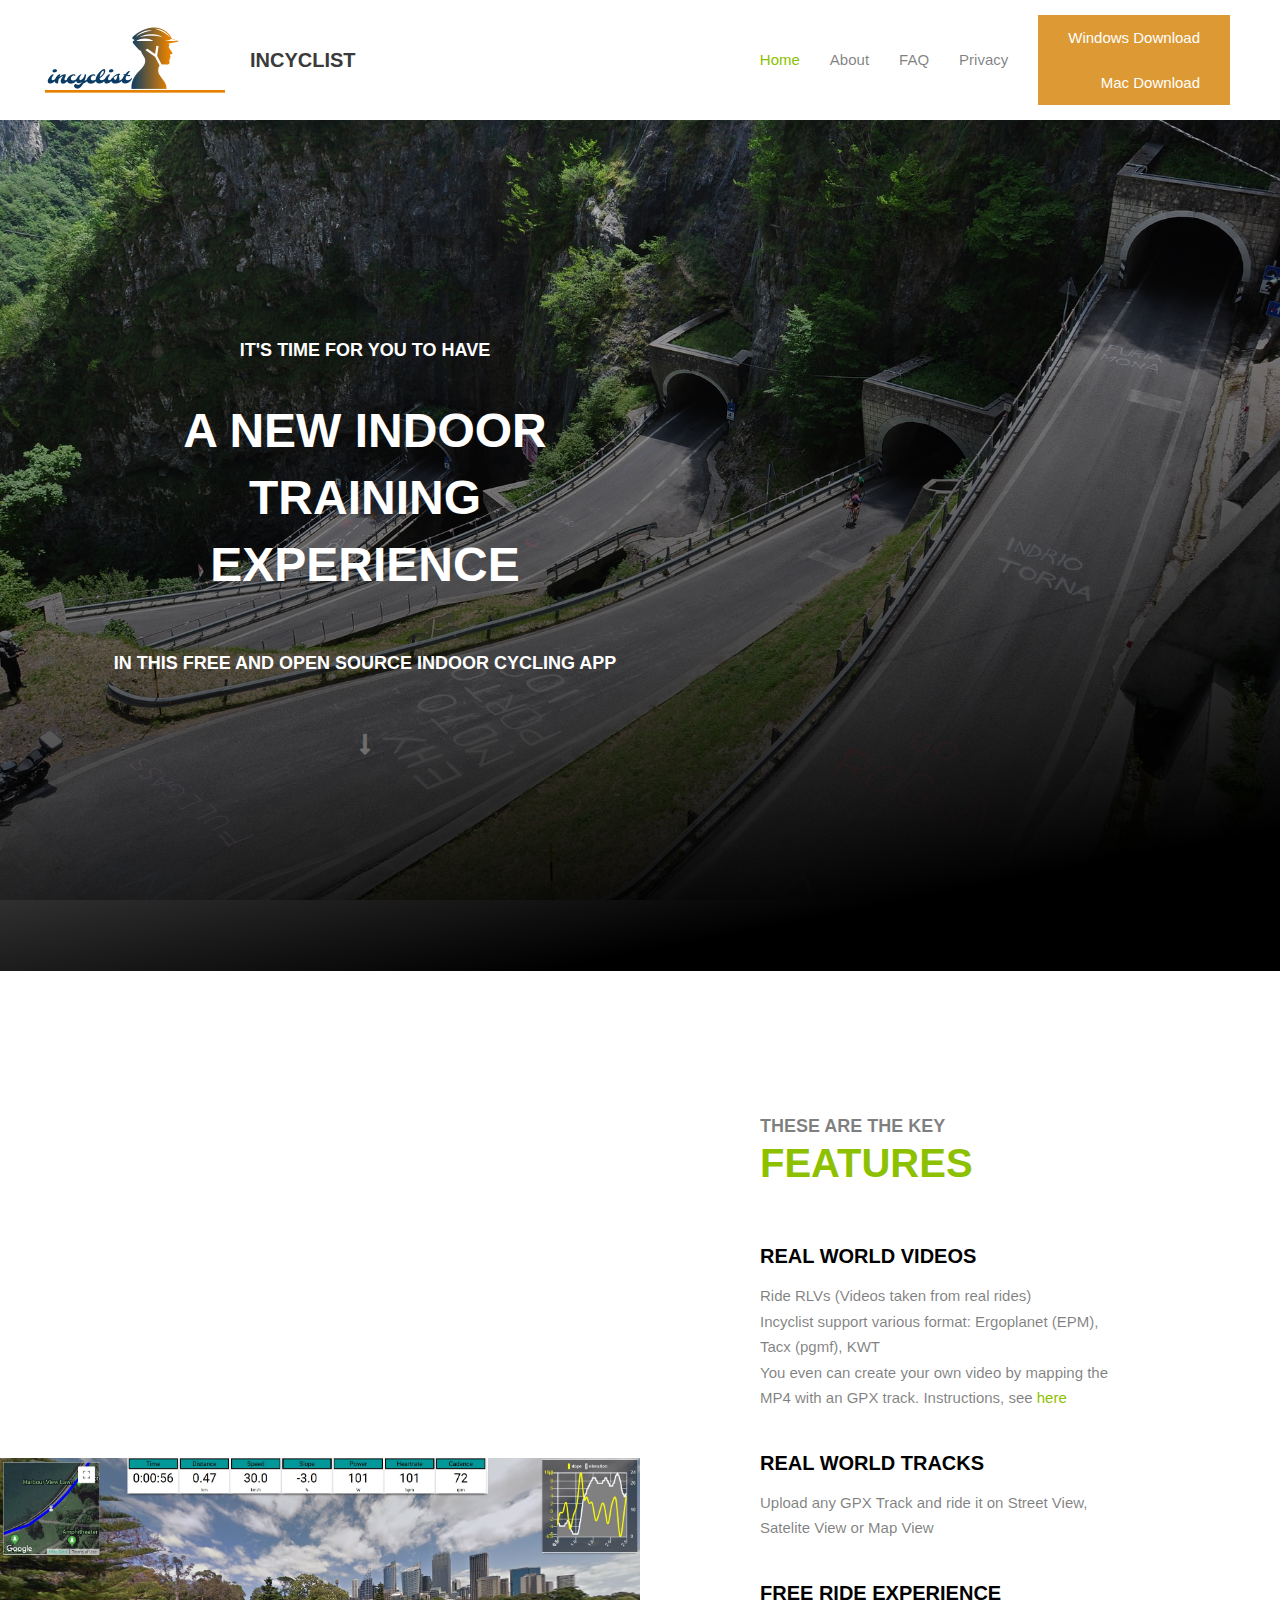
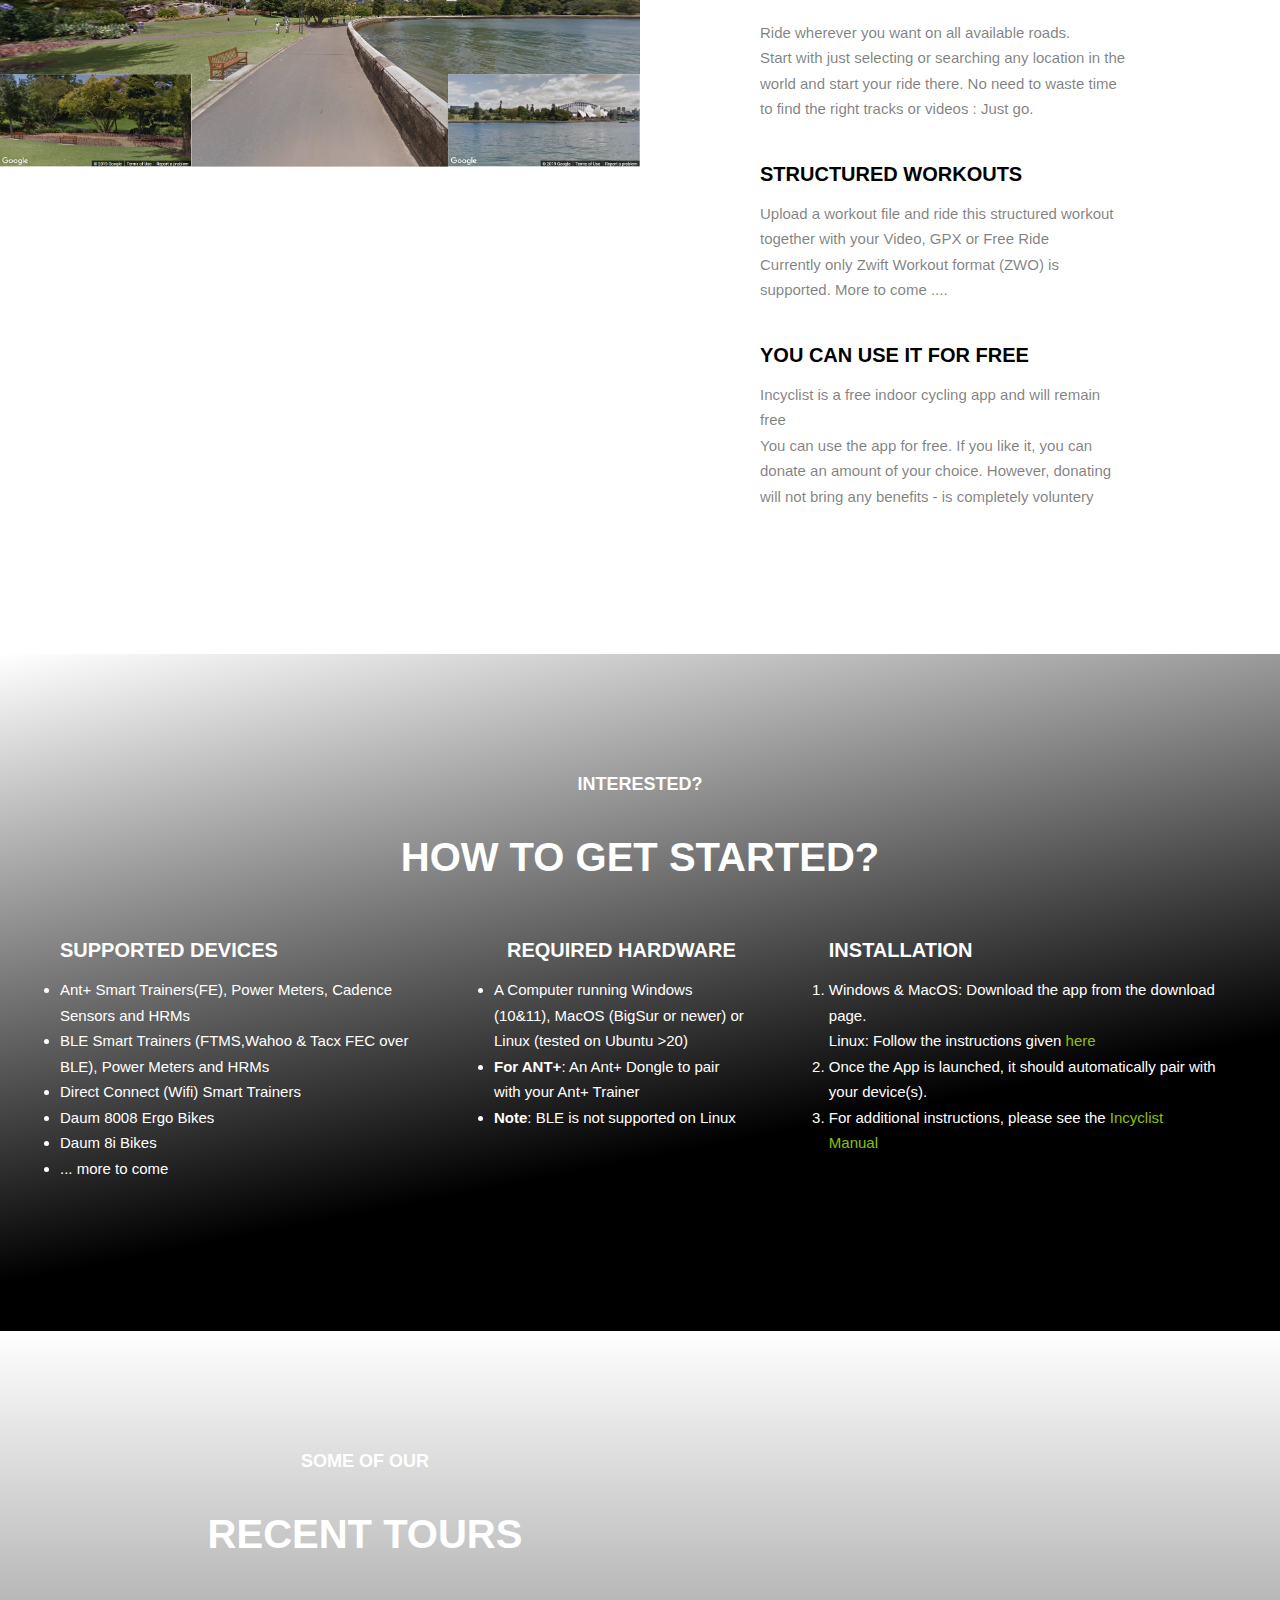
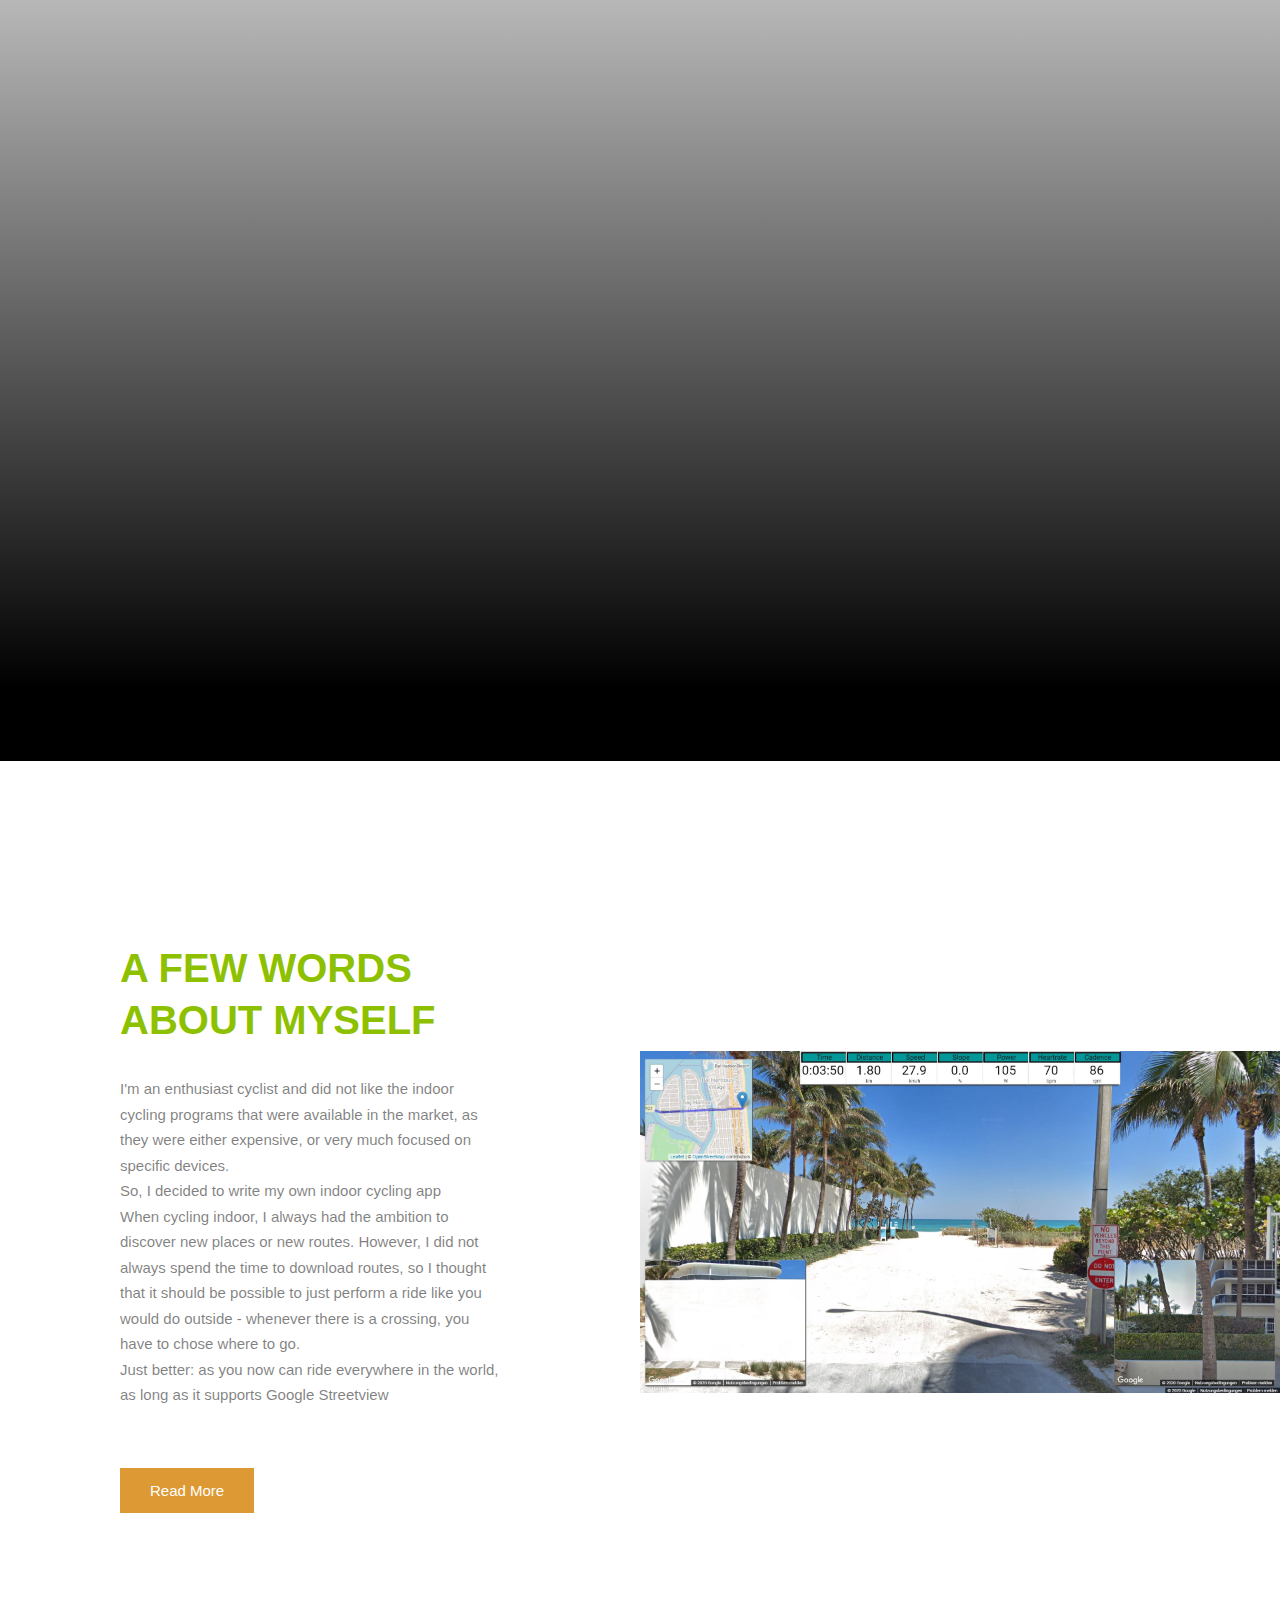
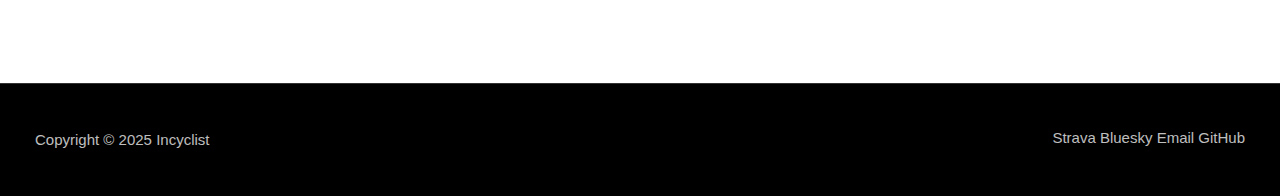
<file: src/index.html>
<!DOCTYPE html>
<html lang="en-US">

<head>
	<meta charset="UTF-8">
	<meta name="viewport" content="width=device-width, initial-scale=1">
	<meta name="referrer" content="no-referrer">
	<meta name='robots' content='max-image-preview:large' />
	<meta content="text/html; charset=UTF-8; X-Content-Type-Options=nosniff" http-equiv="Content-Type" />

	<link rel="profile" href="https://gmpg.org/xfn/11">
	<title>Incyclist &#8211; Explore the world on your indoor trainer</title>
	<style>
		img:is([sizes="auto" i], [sizes^="auto," i]) {
			contain-intrinsic-size: 3000px 1500px
		}
	</style>
	<link rel="preload"
		href="wp-content/plugins/beaver-builder-lite-version/fonts/fontawesome/5.15.4/webfonts/fa-solid-900.woff2"
		as="font" type="font/woff2">
	<link rel='stylesheet' id='astra-bb-builder-css'
		href='wp-content/themes/astra/assets/css/minified/compatibility/page-builder/bb-plugin.min.css?ver=4.11.3'
		media='all' />
	<link rel='stylesheet' id='astra-theme-css-css'
		href='wp-content/themes/astra/assets/css/minified/style-flex.min.css' media='all' />
	<style id='astra-theme-css-inline-css'>
		:root {
			--ast-post-nav-space: 0;
			--ast-container-default-xlg-padding: 3em;
			--ast-container-default-lg-padding: 3em;
			--ast-container-default-slg-padding: 2em;
			--ast-container-default-md-padding: 3em;
			--ast-container-default-sm-padding: 3em;
			--ast-container-default-xs-padding: 2.4em;
			--ast-container-default-xxs-padding: 1.8em;
			--ast-code-block-background: #EEEEEE;
			--ast-comment-inputs-background: #FAFAFA;
			--ast-normal-container-width: 1200px;
			--ast-narrow-container-width: 750px;
			--ast-blog-title-font-weight: normal;
			--ast-blog-meta-weight: inherit;
			--ast-global-color-primary: var(--ast-global-color-5);
			--ast-global-color-secondary: var(--ast-global-color-4);
			--ast-global-color-alternate-background: var(--ast-global-color-7);
			--ast-global-color-subtle-background: var(--ast-global-color-6);
			--ast-bg-style-guide: #F8FAFC;
			--ast-shadow-style-guide: 0px 0px 4px 0 #00000057;
			--ast-global-dark-bg-style: #fff;
			--ast-global-dark-lfs: #fbfbfb;
			--ast-widget-bg-color: #fafafa;
			--ast-wc-container-head-bg-color: #fbfbfb;
			--ast-title-layout-bg: #eeeeee;
			--ast-search-border-color: #e7e7e7;
			--ast-lifter-hover-bg: #e6e6e6;
			--ast-gallery-block-color: #000;
			--srfm-color-input-label: var(--ast-global-color-2);
		}

		html {
			font-size: 93.75%;
		}

		a {
			color: #8dc100;
		}

		a:hover,
		a:focus {
			color: #8dc100;
		}

		body,
		button,
		input,
		select,
		textarea,
		.ast-button,
		.ast-custom-button {
			font-family: 'Montserrat', sans-serif;
			font-weight: 400;
			font-size: 15px;
			font-size: 1rem;
			line-height: var(--ast-body-line-height, 1.7em);
		}

		blockquote {
			color: rgba(0, 0, 0, 0.5);
		}

		h1,
		.entry-content h1,
		h2,
		.entry-content h2,
		h3,
		.entry-content h3,
		h4,
		.entry-content h4,
		h5,
		.entry-content h5,
		h6,
		.entry-content h6,
		.site-title,
		.site-title a {
			font-family: 'Montserrat', sans-serif;
			font-weight: 600;
			text-transform: uppercase;
		}

		.ast-site-identity .site-title a {
			color: var(--ast-global-color-2);
		}

		.site-title {
			font-size: 20px;
			font-size: 1.3333333333333rem;
			display: block;
		}

		.site-header .site-description {
			font-size: 12px;
			font-size: 0.8rem;
			display: none;
		}

		.entry-title {
			font-size: 30px;
			font-size: 2rem;
		}

		.archive .ast-article-post .ast-article-inner,
		.blog .ast-article-post .ast-article-inner,
		.archive .ast-article-post .ast-article-inner:hover,
		.blog .ast-article-post .ast-article-inner:hover {
			overflow: hidden;
		}

		h1,
		.entry-content h1 {
			font-size: 48px;
			font-size: 3.2rem;
			font-weight: 600;
			font-family: 'Montserrat', sans-serif;
			line-height: 1.4em;
			text-transform: uppercase;
		}

		h2,
		.entry-content h2 {
			font-size: 40px;
			font-size: 2.6666666666667rem;
			font-weight: 600;
			font-family: 'Montserrat', sans-serif;
			line-height: 1.3em;
			text-transform: uppercase;
		}

		h3,
		.entry-content h3 {
			font-size: 30px;
			font-size: 2rem;
			font-weight: 600;
			font-family: 'Montserrat', sans-serif;
			line-height: 1.3em;
			text-transform: uppercase;
		}

		h4,
		.entry-content h4 {
			font-size: 20px;
			font-size: 1.3333333333333rem;
			line-height: 1.2em;
			font-weight: 600;
			font-family: 'Montserrat', sans-serif;
			text-transform: uppercase;
		}

		h5,
		.entry-content h5 {
			font-size: 18px;
			font-size: 1.2rem;
			line-height: 1.2em;
			font-weight: 600;
			font-family: 'Montserrat', sans-serif;
			text-transform: uppercase;
		}

		h6,
		.entry-content h6 {
			font-size: 15px;
			font-size: 1rem;
			line-height: 1.25em;
			font-weight: 600;
			font-family: 'Montserrat', sans-serif;
			text-transform: uppercase;
		}

		::selection {
			background-color: #8dc100;
			color: #000000;
		}

		body,
		h1,
		.entry-title a,
		.entry-content h1,
		h2,
		.entry-content h2,
		h3,
		.entry-content h3,
		h4,
		.entry-content h4,
		h5,
		.entry-content h5,
		h6,
		.entry-content h6 {
			color: rgba(0, 0, 0, 0.5);
		}

		.tagcloud a:hover,
		.tagcloud a:focus,
		.tagcloud a.current-item {
			color: #000000;
			border-color: #8dc100;
			background-color: #8dc100;
		}

		input:focus,
		input[type="text"]:focus,
		input[type="email"]:focus,
		input[type="url"]:focus,
		input[type="password"]:focus,
		input[type="reset"]:focus,
		input[type="search"]:focus,
		textarea:focus {
			border-color: #8dc100;
		}

		input[type="radio"]:checked,
		input[type=reset],
		input[type="checkbox"]:checked,
		input[type="checkbox"]:hover:checked,
		input[type="checkbox"]:focus:checked,
		input[type=range]::-webkit-slider-thumb {
			border-color: #8dc100;
			background-color: #8dc100;
			box-shadow: none;
		}

		.site-footer a:hover+.post-count,
		.site-footer a:focus+.post-count {
			background: #8dc100;
			border-color: #8dc100;
		}

		.single .nav-links .nav-previous,
		.single .nav-links .nav-next {
			color: #8dc100;
		}

		.entry-meta,
		.entry-meta * {
			line-height: 1.45;
			color: #8dc100;
		}

		.entry-meta a:not(.ast-button):hover,
		.entry-meta a:not(.ast-button):hover *,
		.entry-meta a:not(.ast-button):focus,
		.entry-meta a:not(.ast-button):focus *,
		.page-links>.page-link,
		.page-links .page-link:hover,
		.post-navigation a:hover {
			color: #8dc100;
		}

		#cat option,
		.secondary .calendar_wrap thead a,
		.secondary .calendar_wrap thead a:visited {
			color: #8dc100;
		}

		.secondary .calendar_wrap #today,
		.ast-progress-val span {
			background: #8dc100;
		}

		.secondary a:hover+.post-count,
		.secondary a:focus+.post-count {
			background: #8dc100;
			border-color: #8dc100;
		}

		.calendar_wrap #today>a {
			color: #000000;
		}

		.page-links .page-link,
		.single .post-navigation a {
			color: #8dc100;
		}

		.ast-header-break-point .main-header-bar .ast-button-wrap .menu-toggle {
			border-radius: 100px;
		}

		.ast-search-menu-icon .search-form button.search-submit {
			padding: 0 4px;
		}

		.ast-search-menu-icon form.search-form {
			padding-right: 0;
		}

		.ast-header-search .ast-search-menu-icon.ast-dropdown-active .search-form,
		.ast-header-search .ast-search-menu-icon.ast-dropdown-active .search-field:focus {
			transition: all 0.2s;
		}

		.search-form input.search-field:focus {
			outline: none;
		}

		.ast-archive-title {
			color: #ffffff;
		}

		.widget-title,
		.widget .wp-block-heading {
			font-size: 21px;
			font-size: 1.4rem;
			color: #ffffff;
		}

		.ast-single-post .entry-content a,
		.ast-comment-content a:not(.ast-comment-edit-reply-wrap a) {
			text-decoration: underline;
		}

		.ast-single-post .wp-block-button .wp-block-button__link,
		.ast-single-post .elementor-widget-button .elementor-button,
		.ast-single-post .entry-content .uagb-tab a,
		.ast-single-post .entry-content .uagb-ifb-cta a,
		.ast-single-post .entry-content .wp-block-uagb-buttons a,
		.ast-single-post .entry-content .uabb-module-content a,
		.ast-single-post .entry-content .uagb-post-grid a,
		.ast-single-post .entry-content .uagb-timeline a,
		.ast-single-post .entry-content .uagb-toc__wrap a,
		.ast-single-post .entry-content .uagb-taxomony-box a,
		.ast-single-post .entry-content .woocommerce a,
		.entry-content .wp-block-latest-posts>li>a,
		.ast-single-post .entry-content .wp-block-file__button,
		a.ast-post-filter-single,
		.ast-single-post .wp-block-buttons .wp-block-button.is-style-outline .wp-block-button__link,
		.ast-single-post .ast-comment-content .comment-reply-link,
		.ast-single-post .ast-comment-content .comment-edit-link {
			text-decoration: none;
		}

		.ast-search-menu-icon.slide-search a:focus-visible:focus-visible,
		.astra-search-icon:focus-visible,
		#close:focus-visible,
		a:focus-visible,
		.ast-menu-toggle:focus-visible,
		.site .skip-link:focus-visible,
		.wp-block-loginout input:focus-visible,
		.wp-block-search.wp-block-search__button-inside .wp-block-search__inside-wrapper,
		.ast-header-navigation-arrow:focus-visible,
		.woocommerce .wc-proceed-to-checkout>.checkout-button:focus-visible,
		.woocommerce .woocommerce-MyAccount-navigation ul li a:focus-visible,
		.ast-orders-table__row .ast-orders-table__cell:focus-visible,
		.woocommerce .woocommerce-order-details .order-again>.button:focus-visible,
		.woocommerce .woocommerce-message a.button.wc-forward:focus-visible,
		.woocommerce #minus_qty:focus-visible,
		.woocommerce #plus_qty:focus-visible,
		a#ast-apply-coupon:focus-visible,
		.woocommerce .woocommerce-info a:focus-visible,
		.woocommerce .astra-shop-summary-wrap a:focus-visible,
		.woocommerce a.wc-forward:focus-visible,
		#ast-apply-coupon:focus-visible,
		.woocommerce-js .woocommerce-mini-cart-item a.remove:focus-visible,
		#close:focus-visible,
		.button.search-submit:focus-visible,
		#search_submit:focus,
		.normal-search:focus-visible,
		.ast-header-account-wrap:focus-visible,
		.woocommerce .ast-on-card-button.ast-quick-view-trigger:focus {
			outline-style: dotted;
			outline-color: inherit;
			outline-width: thin;
		}

		input:focus,
		input[type="text"]:focus,
		input[type="email"]:focus,
		input[type="url"]:focus,
		input[type="password"]:focus,
		input[type="reset"]:focus,
		input[type="search"]:focus,
		input[type="number"]:focus,
		textarea:focus,
		.wp-block-search__input:focus,
		[data-section="section-header-mobile-trigger"] .ast-button-wrap .ast-mobile-menu-trigger-minimal:focus,
		.ast-mobile-popup-drawer.active .menu-toggle-close:focus,
		.woocommerce-ordering select.orderby:focus,
		#ast-scroll-top:focus,
		#coupon_code:focus,
		.woocommerce-page #comment:focus,
		.woocommerce #reviews #respond input#submit:focus,
		.woocommerce a.add_to_cart_button:focus,
		.woocommerce .button.single_add_to_cart_button:focus,
		.woocommerce .woocommerce-cart-form button:focus,
		.woocommerce .woocommerce-cart-form__cart-item .quantity .qty:focus,
		.woocommerce .woocommerce-billing-fields .woocommerce-billing-fields__field-wrapper .woocommerce-input-wrapper>.input-text:focus,
		.woocommerce #order_comments:focus,
		.woocommerce #place_order:focus,
		.woocommerce .woocommerce-address-fields .woocommerce-address-fields__field-wrapper .woocommerce-input-wrapper>.input-text:focus,
		.woocommerce .woocommerce-MyAccount-content form button:focus,
		.woocommerce .woocommerce-MyAccount-content .woocommerce-EditAccountForm .woocommerce-form-row .woocommerce-Input.input-text:focus,
		.woocommerce .ast-woocommerce-container .woocommerce-pagination ul.page-numbers li a:focus,
		body #content .woocommerce form .form-row .select2-container--default .select2-selection--single:focus,
		#ast-coupon-code:focus,
		.woocommerce.woocommerce-js .quantity input[type=number]:focus,
		.woocommerce-js .woocommerce-mini-cart-item .quantity input[type=number]:focus,
		.woocommerce p#ast-coupon-trigger:focus {
			border-style: dotted;
			border-color: inherit;
			border-width: thin;
		}

		input {
			outline: none;
		}

		.main-header-menu .menu-link,
		.ast-header-custom-item a {
			color: rgba(0, 0, 0, 0.5);
		}

		.main-header-menu .menu-item:hover>.menu-link,
		.main-header-menu .menu-item:hover>.ast-menu-toggle,
		.main-header-menu .ast-masthead-custom-menu-items a:hover,
		.main-header-menu .menu-item.focus>.menu-link,
		.main-header-menu .menu-item.focus>.ast-menu-toggle,
		.main-header-menu .current-menu-item>.menu-link,
		.main-header-menu .current-menu-ancestor>.menu-link,
		.main-header-menu .current-menu-item>.ast-menu-toggle,
		.main-header-menu .current-menu-ancestor>.ast-menu-toggle {
			color: #8dc100;
		}

		.header-main-layout-3 .ast-main-header-bar-alignment {
			margin-right: auto;
		}

		.header-main-layout-2 .site-header-section-left .ast-site-identity {
			text-align: left;
		}

		.ast-logo-title-inline .site-logo-img {
			padding-right: 1em;
		}

		.site-logo-img img {
			transition: all 0.2s linear;
		}

		body .ast-oembed-container * {
			position: absolute;
			top: 0;
			width: 100%;
			height: 100%;
			left: 0;
		}

		body .wp-block-embed-pocket-casts .ast-oembed-container * {
			position: unset;
		}

		.ast-header-break-point .ast-mobile-menu-buttons-minimal.menu-toggle {
			background: transparent;
			color: #ea9400;
		}

		.ast-header-break-point .ast-mobile-menu-buttons-outline.menu-toggle {
			background: transparent;
			border: 1px solid #ea9400;
			color: #ea9400;
		}

		.ast-header-break-point .ast-mobile-menu-buttons-fill.menu-toggle {
			background: #ea9400;
			color: #000000;
		}

		.ast-single-post-featured-section+article {
			margin-top: 2em;
		}

		.site-content .ast-single-post-featured-section img {
			width: 100%;
			overflow: hidden;
			object-fit: cover;
		}

		.site>.ast-single-related-posts-container {
			margin-top: 0;
		}

		@media (min-width: 769px) {
			.ast-desktop .ast-container--narrow {
				max-width: var(--ast-narrow-container-width);
				margin: 0 auto;
			}
		}

		.ast-page-builder-template .hentry {
			margin: 0;
		}

		.ast-page-builder-template .site-content>.ast-container {
			max-width: 100%;
			padding: 0;
		}

		.ast-page-builder-template .site .site-content #primary {
			padding: 0;
			margin: 0;
		}

		.ast-page-builder-template .no-results {
			text-align: center;
			margin: 4em auto;
		}

		.ast-page-builder-template .ast-pagination {
			padding: 2em;
		}

		.ast-page-builder-template .entry-header.ast-no-title.ast-no-thumbnail {
			margin-top: 0;
		}

		.ast-page-builder-template .entry-header.ast-header-without-markup {
			margin-top: 0;
			margin-bottom: 0;
		}

		.ast-page-builder-template .entry-header.ast-no-title.ast-no-meta {
			margin-bottom: 0;
		}

		.ast-page-builder-template.single .post-navigation {
			padding-bottom: 2em;
		}

		.ast-page-builder-template.single-post .site-content>.ast-container {
			max-width: 100%;
		}

		.ast-page-builder-template .entry-header {
			margin-top: 2em;
			margin-left: auto;
			margin-right: auto;
		}

		.ast-page-builder-template .ast-archive-description {
			margin: 2em auto 0;
			padding-left: 20px;
			padding-right: 20px;
		}

		.ast-page-builder-template .ast-row {
			margin-left: 0;
			margin-right: 0;
		}

		.single.ast-page-builder-template .entry-header+.entry-content,
		.single.ast-page-builder-template .ast-single-entry-banner+.site-content article .entry-content {
			margin-bottom: 2em;
		}

		@media(min-width: 768px) {

			.ast-page-builder-template.archive.ast-right-sidebar .ast-row article,
			.ast-page-builder-template.archive.ast-left-sidebar .ast-row article {
				padding-left: 0;
				padding-right: 0;
			}
		}

		.ast-small-footer {
			color: rgba(255, 255, 255, 0.75);
		}

		.ast-small-footer>.ast-footer-overlay {
			background-color: #000000;
			;
		}

		.ast-small-footer a {
			color: rgba(255, 255, 255, 0.75);
		}

		.ast-small-footer a:hover {
			color: #ffffff;
		}

		.footer-adv .footer-adv-overlay {
			border-top-style: solid;
			border-top-color: #7a7a7a;
		}

		.wp-block-buttons.aligncenter {
			justify-content: center;
		}

		.wp-block-button.is-style-outline .wp-block-button__link {
			border-color: #dd9933;
		}

		div.wp-block-button.is-style-outline>.wp-block-button__link:not(.has-text-color),
		div.wp-block-button.wp-block-button__link.is-style-outline:not(.has-text-color) {
			color: #dd9933;
		}

		.wp-block-button.is-style-outline .wp-block-button__link:hover,
		.wp-block-buttons .wp-block-button.is-style-outline .wp-block-button__link:focus,
		.wp-block-buttons .wp-block-button.is-style-outline>.wp-block-button__link:not(.has-text-color):hover,
		.wp-block-buttons .wp-block-button.wp-block-button__link.is-style-outline:not(.has-text-color):hover {
			color: rgba(255, 255, 255, 0.84);
			background-color: #8dc100;
			border-color: #8dc100;
		}

		.post-page-numbers.current .page-link,
		.ast-pagination .page-numbers.current {
			color: #000000;
			border-color: #8dc100;
			background-color: #8dc100;
		}

		.wp-block-button.is-style-outline .wp-block-button__link.wp-element-button,
		.ast-outline-button {
			border-color: #dd9933;
			font-family: 'Montserrat', sans-serif;
			font-weight: inherit;
			font-size: 15px;
			font-size: 1rem;
			line-height: 1em;
			border-top-left-radius: 0px;
			border-top-right-radius: 0px;
			border-bottom-right-radius: 0px;
			border-bottom-left-radius: 0px;
		}

		.wp-block-buttons .wp-block-button.is-style-outline>.wp-block-button__link:not(.has-text-color),
		.wp-block-buttons .wp-block-button.wp-block-button__link.is-style-outline:not(.has-text-color),
		.ast-outline-button {
			color: #dd9933;
		}

		.wp-block-button.is-style-outline .wp-block-button__link:hover,
		.wp-block-buttons .wp-block-button.is-style-outline .wp-block-button__link:focus,
		.wp-block-buttons .wp-block-button.is-style-outline>.wp-block-button__link:not(.has-text-color):hover,
		.wp-block-buttons .wp-block-button.wp-block-button__link.is-style-outline:not(.has-text-color):hover,
		.ast-outline-button:hover,
		.ast-outline-button:focus,
		.wp-block-uagb-buttons-child .uagb-buttons-repeater.ast-outline-button:hover,
		.wp-block-uagb-buttons-child .uagb-buttons-repeater.ast-outline-button:focus {
			color: rgba(255, 255, 255, 0.84);
			background-color: #8dc100;
			border-color: #8dc100;
		}

		.wp-block-button .wp-block-button__link.wp-element-button.is-style-outline:not(.has-background),
		.wp-block-button.is-style-outline>.wp-block-button__link.wp-element-button:not(.has-background),
		.ast-outline-button {
			background-color: #dd9933;
		}

		.entry-content[data-ast-blocks-layout]>figure {
			margin-bottom: 1em;
		}

		h1.widget-title {
			font-weight: 600;
		}

		h2.widget-title {
			font-weight: 600;
		}

		h3.widget-title {
			font-weight: 600;
		}

		#page {
			display: flex;
			flex-direction: column;
			min-height: 100vh;
		}

		.ast-404-layout-1 h1.page-title {
			color: var(--ast-global-color-2);
		}

		.single .post-navigation a {
			line-height: 1em;
			height: inherit;
		}

		.error-404 .page-sub-title {
			font-size: 1.5rem;
			font-weight: inherit;
		}

		.search .site-content .content-area .search-form {
			margin-bottom: 0;
		}

		#page .site-content {
			flex-grow: 1;
		}

		.widget {
			margin-bottom: 1.25em;
		}

		#secondary li {
			line-height: 1.5em;
		}

		#secondary .wp-block-group h2 {
			margin-bottom: 0.7em;
		}

		#secondary h2 {
			font-size: 1.7rem;
		}

		.ast-separate-container .ast-article-post,
		.ast-separate-container .ast-article-single,
		.ast-separate-container .comment-respond {
			padding: 3em;
		}

		.ast-separate-container .ast-article-single .ast-article-single {
			padding: 0;
		}

		.ast-article-single .wp-block-post-template-is-layout-grid {
			padding-left: 0;
		}

		.ast-separate-container .comments-title,
		.ast-narrow-container .comments-title {
			padding: 1.5em 2em;
		}

		.ast-page-builder-template .comment-form-textarea,
		.ast-comment-formwrap .ast-grid-common-col {
			padding: 0;
		}

		.ast-comment-formwrap {
			padding: 0;
			display: inline-flex;
			column-gap: 20px;
			width: 100%;
			margin-left: 0;
			margin-right: 0;
		}

		.comments-area textarea#comment:focus,
		.comments-area textarea#comment:active,
		.comments-area .ast-comment-formwrap input[type="text"]:focus,
		.comments-area .ast-comment-formwrap input[type="text"]:active {
			box-shadow: none;
			outline: none;
		}

		.archive.ast-page-builder-template .entry-header {
			margin-top: 2em;
		}

		.ast-page-builder-template .ast-comment-formwrap {
			width: 100%;
		}

		.entry-title {
			margin-bottom: 0.5em;
		}

		.ast-archive-description p {
			font-size: inherit;
			font-weight: inherit;
			line-height: inherit;
		}

		.ast-separate-container .ast-comment-list li.depth-1,
		.hentry {
			margin-bottom: 2em;
		}

		@media (min-width:768px) {

			.ast-left-sidebar.ast-page-builder-template #secondary,
			.archive.ast-right-sidebar.ast-page-builder-template .site-main {
				padding-left: 20px;
				padding-right: 20px;
			}
		}

		@media (max-width:544px) {
			.ast-comment-formwrap.ast-row {
				column-gap: 10px;
				display: inline-block;
			}

			#ast-commentform .ast-grid-common-col {
				position: relative;
				width: 100%;
			}
		}

		@media (min-width:1201px) {

			.ast-separate-container .ast-article-post,
			.ast-separate-container .ast-article-single,
			.ast-separate-container .ast-author-box,
			.ast-separate-container .ast-404-layout-1,
			.ast-separate-container .no-results {
				padding: 3em;
			}
		}

		@media (max-width:768px) {

			.ast-separate-container #primary,
			.ast-separate-container #secondary {
				padding: 1.5em 0;
			}

			#primary,
			#secondary {
				padding: 1.5em 0;
				margin: 0;
			}

			.ast-left-sidebar #content>.ast-container {
				display: flex;
				flex-direction: column-reverse;
				width: 100%;
			}
		}

		@media (min-width:769px) {

			.ast-separate-container.ast-right-sidebar #primary,
			.ast-separate-container.ast-left-sidebar #primary {
				border: 0;
			}

			.search-no-results.ast-separate-container #primary {
				margin-bottom: 4em;
			}
		}

		.elementor-widget-button .elementor-button {
			border-style: solid;
			text-decoration: none;
			border-top-width: 0;
			border-right-width: 0;
			border-left-width: 0;
			border-bottom-width: 0;
		}

		.elementor-button.elementor-size-sm,
		.elementor-button.elementor-size-xs,
		.elementor-button.elementor-size-md,
		.elementor-button.elementor-size-lg,
		.elementor-button.elementor-size-xl,
		.elementor-button {
			border-top-left-radius: 0px;
			border-top-right-radius: 0px;
			border-bottom-right-radius: 0px;
			border-bottom-left-radius: 0px;
			padding-top: 15px;
			padding-right: 30px;
			padding-bottom: 15px;
			padding-left: 30px;
		}

		.elementor-widget-button .elementor-button {
			border-color: #dd9933;
			background-color: #dd9933;
		}

		.elementor-widget-button .elementor-button:hover,
		.elementor-widget-button .elementor-button:focus {
			color: rgba(255, 255, 255, 0.84);
			background-color: #8dc100;
			border-color: #8dc100;
		}

		.wp-block-button .wp-block-button__link,
		.elementor-widget-button .elementor-button,
		.elementor-widget-button .elementor-button:visited {
			color: #ffffff;
		}

		.elementor-widget-button .elementor-button {
			font-family: 'Montserrat', sans-serif;
			font-size: 15px;
			font-size: 1rem;
			line-height: 1em;
			text-transform: capitalize;
		}

		body .elementor-button.elementor-size-sm,
		body .elementor-button.elementor-size-xs,
		body .elementor-button.elementor-size-md,
		body .elementor-button.elementor-size-lg,
		body .elementor-button.elementor-size-xl,
		body .elementor-button {
			font-size: 15px;
			font-size: 1rem;
		}

		.wp-block-button .wp-block-button__link:hover,
		.wp-block-button .wp-block-button__link:focus {
			color: rgba(255, 255, 255, 0.84);
			background-color: #8dc100;
			border-color: #8dc100;
		}

		.wp-block-button .wp-block-button__link,
		.wp-block-search .wp-block-search__button,
		body .wp-block-file .wp-block-file__button {
			border-color: #dd9933;
			background-color: #dd9933;
			color: #ffffff;
			font-family: 'Montserrat', sans-serif;
			font-weight: inherit;
			line-height: 1em;
			text-transform: capitalize;
			font-size: 15px;
			font-size: 1rem;
			border-top-left-radius: 0px;
			border-top-right-radius: 0px;
			border-bottom-right-radius: 0px;
			border-bottom-left-radius: 0px;
			padding-top: 15px;
			padding-right: 30px;
			padding-bottom: 15px;
			padding-left: 30px;
		}

		.menu-toggle,
		button,
		.ast-button,
		.ast-custom-button,
		.button,
		input#submit,
		input[type="button"],
		input[type="submit"],
		input[type="reset"],
		form[CLASS*="wp-block-search__"].wp-block-search .wp-block-search__inside-wrapper .wp-block-search__button,
		body .wp-block-file .wp-block-file__button,
		.search .search-submit {
			border-style: solid;
			border-top-width: 0;
			border-right-width: 0;
			border-left-width: 0;
			border-bottom-width: 0;
			color: #ffffff;
			border-color: #dd9933;
			background-color: #dd9933;
			padding-top: 15px;
			padding-right: 30px;
			padding-bottom: 15px;
			padding-left: 30px;
			font-family: 'Montserrat', sans-serif;
			font-weight: inherit;
			font-size: 15px;
			font-size: 1rem;
			line-height: 1em;
			text-transform: capitalize;
			border-top-left-radius: 0px;
			border-top-right-radius: 0px;
			border-bottom-right-radius: 0px;
			border-bottom-left-radius: 0px;
		}

		button:focus,
		.menu-toggle:hover,
		button:hover,
		.ast-button:hover,
		.ast-custom-button:hover .button:hover,
		.ast-custom-button:hover,
		input[type=reset]:hover,
		input[type=reset]:focus,
		input#submit:hover,
		input#submit:focus,
		input[type="button"]:hover,
		input[type="button"]:focus,
		input[type="submit"]:hover,
		input[type="submit"]:focus,
		form[CLASS*="wp-block-search__"].wp-block-search .wp-block-search__inside-wrapper .wp-block-search__button:hover,
		form[CLASS*="wp-block-search__"].wp-block-search .wp-block-search__inside-wrapper .wp-block-search__button:focus,
		body .wp-block-file .wp-block-file__button:hover,
		body .wp-block-file .wp-block-file__button:focus {
			color: rgba(255, 255, 255, 0.84);
			background-color: #8dc100;
			border-color: #8dc100;
		}

		form[CLASS*="wp-block-search__"].wp-block-search .wp-block-search__inside-wrapper .wp-block-search__button.has-icon {
			padding-top: calc(15px - 3px);
			padding-right: calc(30px - 3px);
			padding-bottom: calc(15px - 3px);
			padding-left: calc(30px - 3px);
		}

		@media (max-width:768px) {
			.ast-mobile-header-stack .main-header-bar .ast-search-menu-icon {
				display: inline-block;
			}

			.ast-header-break-point.ast-header-custom-item-outside .ast-mobile-header-stack .main-header-bar .ast-search-icon {
				margin: 0;
			}

			.ast-comment-avatar-wrap img {
				max-width: 2.5em;
			}

			.ast-comment-meta {
				padding: 0 1.8888em 1.3333em;
			}

			.ast-separate-container .ast-comment-list li.depth-1 {
				padding: 1.5em 2.14em;
			}

			.ast-separate-container .comment-respond {
				padding: 2em 2.14em;
			}
		}

		@media (min-width:544px) {
			.ast-container {
				max-width: 100%;
			}
		}

		@media (max-width:544px) {

			.ast-separate-container .ast-article-post,
			.ast-separate-container .ast-article-single,
			.ast-separate-container .comments-title,
			.ast-separate-container .ast-archive-description {
				padding: 1.5em 1em;
			}

			.ast-separate-container #content .ast-container {
				padding-left: 0.54em;
				padding-right: 0.54em;
			}

			.ast-separate-container .ast-comment-list .bypostauthor {
				padding: .5em;
			}

			.ast-search-menu-icon.ast-dropdown-active .search-field {
				width: 170px;
			}
		}

		@media (min-width:769px) {
			.ast-small-footer .ast-container {
				max-width: 100%;
				padding-left: 35px;
				padding-right: 35px;
			}
		}

		#ast-mobile-header .ast-site-header-cart-li a {
			pointer-events: none;
		}

		@media (max-width:768px) {
			.site-title {
				font-size: 18px;
				font-size: 1.2rem;
				display: block;
			}

			.site-header .site-description {
				font-size: 12px;
				font-size: 0.8rem;
				display: none;
			}

			h1,
			.entry-content h1 {
				font-size: 40px;
			}

			h2,
			.entry-content h2 {
				font-size: 35px;
			}

			h3,
			.entry-content h3 {
				font-size: 25px;
			}
		}

		@media (max-width:544px) {
			.site-title {
				font-size: 14px;
				font-size: 0.93333333333333rem;
				display: block;
			}

			.site-header .site-description {
				font-size: 11px;
				font-size: 0.73333333333333rem;
				display: none;
			}

			h1,
			.entry-content h1 {
				font-size: 30px;
			}

			h2,
			.entry-content h2 {
				font-size: 25px;
			}

			h3,
			.entry-content h3 {
				font-size: 25px;
			}

			h5,
			.entry-content h5 {
				font-size: 14px;
				font-size: 0.93333333333333rem;
			}

			header .custom-logo-link img,
			.ast-header-break-point .site-branding img,
			.ast-header-break-point .custom-logo-link img {
				max-width: 50px;
				width: 50px;
			}

			.astra-logo-svg {
				width: 50px;
			}

			.ast-header-break-point .site-logo-img .custom-mobile-logo-link img {
				max-width: 50px;
			}
		}

		@media (max-width:768px) {
			html {
				font-size: 85.5%;
			}
		}

		@media (max-width:544px) {
			html {
				font-size: 85.5%;
			}
		}

		@media (min-width:769px) {
			.ast-container {
				max-width: 1240px;
			}
		}

		@media (min-width:769px) {
			.site-content .ast-container {
				display: flex;
			}
		}

		@media (max-width:768px) {
			.site-content .ast-container {
				flex-direction: column;
			}
		}

		@media (max-width:921px) {
			.main-header-bar .main-header-bar-navigation {
				display: none;
			}
		}

		.ast-desktop .main-header-menu.submenu-with-border .sub-menu,
		.ast-desktop .main-header-menu.submenu-with-border .astra-full-megamenu-wrapper {
			border-color: #eaeaea;
		}

		.ast-desktop .main-header-menu.submenu-with-border .sub-menu {
			border-style: solid;
		}

		.ast-desktop .main-header-menu.submenu-with-border .sub-menu .sub-menu {
			top: -0px;
		}

		.ast-desktop .main-header-menu.submenu-with-border .sub-menu .menu-link,
		.ast-desktop .main-header-menu.submenu-with-border .children .menu-link {
			border-bottom-width: 0px;
			border-style: solid;
			border-color: #eaeaea;
		}

		@media (min-width:769px) {

			.main-header-menu .sub-menu .menu-item.ast-left-align-sub-menu:hover>.sub-menu,
			.main-header-menu .sub-menu .menu-item.ast-left-align-sub-menu.focus>.sub-menu {
				margin-left: -0px;
			}
		}

		.ast-small-footer {
			border-top-style: solid;
			border-top-width: 1px;
			border-top-color: #333333;
		}

		.site .comments-area {
			padding-bottom: 3em;
		}

		.ast-header-break-point.ast-header-custom-item-inside .main-header-bar .main-header-bar-navigation .ast-search-icon {
			display: none;
		}

		.ast-header-break-point.ast-header-custom-item-inside .main-header-bar .ast-search-menu-icon .search-form {
			padding: 0;
			display: block;
			overflow: hidden;
		}

		.ast-header-break-point .ast-header-custom-item .widget:last-child {
			margin-bottom: 1em;
		}

		.ast-header-custom-item .widget {
			margin: 0.5em;
			display: inline-block;
			vertical-align: middle;
		}

		.ast-header-custom-item .widget p {
			margin-bottom: 0;
		}

		.ast-header-custom-item .widget li {
			width: auto;
		}

		.ast-header-custom-item-inside .button-custom-menu-item .menu-link {
			display: none;
		}

		.ast-header-custom-item-inside.ast-header-break-point .button-custom-menu-item .ast-custom-button-link {
			display: none;
		}

		.ast-header-custom-item-inside.ast-header-break-point .button-custom-menu-item .menu-link {
			display: block;
		}

		.ast-header-break-point.ast-header-custom-item-outside .main-header-bar .ast-search-icon {
			margin-right: 1em;
		}

		.ast-header-break-point.ast-header-custom-item-inside .main-header-bar .ast-search-menu-icon .search-field,
		.ast-header-break-point.ast-header-custom-item-inside .main-header-bar .ast-search-menu-icon.ast-inline-search .search-field {
			width: 100%;
			padding-right: 5.5em;
		}

		.ast-header-break-point.ast-header-custom-item-inside .main-header-bar .ast-search-menu-icon .search-submit {
			display: block;
			position: absolute;
			height: 100%;
			top: 0;
			right: 0;
			padding: 0 1em;
			border-radius: 0;
		}

		.ast-header-break-point .ast-header-custom-item .ast-masthead-custom-menu-items {
			padding-left: 20px;
			padding-right: 20px;
			margin-bottom: 1em;
			margin-top: 1em;
		}

		.ast-header-custom-item-inside.ast-header-break-point .button-custom-menu-item {
			padding-left: 0;
			padding-right: 0;
			margin-top: 0;
			margin-bottom: 0;
		}

		.wp-block-file {
			display: flex;
			align-items: center;
			flex-wrap: wrap;
			justify-content: space-between;
		}

		.wp-block-pullquote {
			border: none;
		}

		.wp-block-pullquote blockquote::before {
			content: "\201D";
			font-family: "Helvetica", sans-serif;
			display: flex;
			transform: rotate(180deg);
			font-size: 6rem;
			font-style: normal;
			line-height: 1;
			font-weight: bold;
			align-items: center;
			justify-content: center;
		}

		.has-text-align-right>blockquote::before {
			justify-content: flex-start;
		}

		.has-text-align-left>blockquote::before {
			justify-content: flex-end;
		}

		figure.wp-block-pullquote.is-style-solid-color blockquote {
			max-width: 100%;
			text-align: inherit;
		}

		:root {
			--wp--custom--ast-default-block-top-padding: 3em;
			--wp--custom--ast-default-block-right-padding: 3em;
			--wp--custom--ast-default-block-bottom-padding: 3em;
			--wp--custom--ast-default-block-left-padding: 3em;
			--wp--custom--ast-container-width: 1200px;
			--wp--custom--ast-content-width-size: 1200px;
			--wp--custom--ast-wide-width-size: calc(1200px + var(--wp--custom--ast-default-block-left-padding) + var(--wp--custom--ast-default-block-right-padding));
		}

		.ast-narrow-container {
			--wp--custom--ast-content-width-size: 750px;
			--wp--custom--ast-wide-width-size: 750px;
		}

		@media(max-width: 768px) {
			:root {
				--wp--custom--ast-default-block-top-padding: 3em;
				--wp--custom--ast-default-block-right-padding: 2em;
				--wp--custom--ast-default-block-bottom-padding: 3em;
				--wp--custom--ast-default-block-left-padding: 2em;
			}
		}

		@media(max-width: 544px) {
			:root {
				--wp--custom--ast-default-block-top-padding: 3em;
				--wp--custom--ast-default-block-right-padding: 1.5em;
				--wp--custom--ast-default-block-bottom-padding: 3em;
				--wp--custom--ast-default-block-left-padding: 1.5em;
			}
		}

		.entry-content>.wp-block-group,
		.entry-content>.wp-block-cover,
		.entry-content>.wp-block-columns {
			padding-top: var(--wp--custom--ast-default-block-top-padding);
			padding-right: var(--wp--custom--ast-default-block-right-padding);
			padding-bottom: var(--wp--custom--ast-default-block-bottom-padding);
			padding-left: var(--wp--custom--ast-default-block-left-padding);
		}

		.ast-plain-container.ast-no-sidebar .entry-content>.alignfull,
		.ast-page-builder-template .ast-no-sidebar .entry-content>.alignfull {
			margin-left: calc(-50vw + 50%);
			margin-right: calc(-50vw + 50%);
			max-width: 100vw;
			width: 100vw;
		}

		.ast-plain-container.ast-no-sidebar .entry-content .alignfull .alignfull,
		.ast-page-builder-template.ast-no-sidebar .entry-content .alignfull .alignfull,
		.ast-plain-container.ast-no-sidebar .entry-content .alignfull .alignwide,
		.ast-page-builder-template.ast-no-sidebar .entry-content .alignfull .alignwide,
		.ast-plain-container.ast-no-sidebar .entry-content .alignwide .alignfull,
		.ast-page-builder-template.ast-no-sidebar .entry-content .alignwide .alignfull,
		.ast-plain-container.ast-no-sidebar .entry-content .alignwide .alignwide,
		.ast-page-builder-template.ast-no-sidebar .entry-content .alignwide .alignwide,
		.ast-plain-container.ast-no-sidebar .entry-content .wp-block-column .alignfull,
		.ast-page-builder-template.ast-no-sidebar .entry-content .wp-block-column .alignfull,
		.ast-plain-container.ast-no-sidebar .entry-content .wp-block-column .alignwide,
		.ast-page-builder-template.ast-no-sidebar .entry-content .wp-block-column .alignwide {
			margin-left: auto;
			margin-right: auto;
			width: 100%;
		}

		[data-ast-blocks-layout] .wp-block-separator:not(.is-style-dots) {
			height: 0;
		}

		[data-ast-blocks-layout] .wp-block-separator {
			margin: 20px auto;
		}

		[data-ast-blocks-layout] .wp-block-separator:not(.is-style-wide):not(.is-style-dots) {
			max-width: 100px;
		}

		[data-ast-blocks-layout] .wp-block-separator.has-background {
			padding: 0;
		}

		.entry-content[data-ast-blocks-layout]>* {
			max-width: var(--wp--custom--ast-content-width-size);
			margin-left: auto;
			margin-right: auto;
		}

		.entry-content[data-ast-blocks-layout]>.alignwide {
			max-width: var(--wp--custom--ast-wide-width-size);
		}

		.entry-content[data-ast-blocks-layout] .alignfull {
			max-width: none;
		}

		.entry-content .wp-block-columns {
			margin-bottom: 0;
		}

		blockquote {
			margin: 1.5em;
			border-color: rgba(0, 0, 0, 0.05);
		}

		.wp-block-quote:not(.has-text-align-right):not(.has-text-align-center) {
			border-left: 5px solid rgba(0, 0, 0, 0.05);
		}

		.has-text-align-right>blockquote,
		blockquote.has-text-align-right {
			border-right: 5px solid rgba(0, 0, 0, 0.05);
		}

		.has-text-align-left>blockquote,
		blockquote.has-text-align-left {
			border-left: 5px solid rgba(0, 0, 0, 0.05);
		}

		.wp-block-site-tagline,
		.wp-block-latest-posts .read-more {
			margin-top: 15px;
		}

		.wp-block-loginout p label {
			display: block;
		}

		.wp-block-loginout p:not(.login-remember):not(.login-submit) input {
			width: 100%;
		}

		.wp-block-loginout input:focus {
			border-color: transparent;
		}

		.wp-block-loginout input:focus {
			outline: thin dotted;
		}

		.entry-content .wp-block-media-text .wp-block-media-text__content {
			padding: 0 0 0 8%;
		}

		.entry-content .wp-block-media-text.has-media-on-the-right .wp-block-media-text__content {
			padding: 0 8% 0 0;
		}

		.entry-content .wp-block-media-text.has-background .wp-block-media-text__content {
			padding: 8%;
		}

		.entry-content .wp-block-cover:not([class*="background-color"]):not(.has-text-color.has-link-color) .wp-block-cover__inner-container,
		.entry-content .wp-block-cover:not([class*="background-color"]) .wp-block-cover-image-text,
		.entry-content .wp-block-cover:not([class*="background-color"]) .wp-block-cover-text,
		.entry-content .wp-block-cover-image:not([class*="background-color"]) .wp-block-cover__inner-container,
		.entry-content .wp-block-cover-image:not([class*="background-color"]) .wp-block-cover-image-text,
		.entry-content .wp-block-cover-image:not([class*="background-color"]) .wp-block-cover-text {
			color: var(--ast-global-color-primary, var(--ast-global-color-5));
		}

		.wp-block-loginout .login-remember input {
			width: 1.1rem;
			height: 1.1rem;
			margin: 0 5px 4px 0;
			vertical-align: middle;
		}

		.wp-block-latest-posts>li>*:first-child,
		.wp-block-latest-posts:not(.is-grid)>li:first-child {
			margin-top: 0;
		}

		.entry-content>.wp-block-buttons,
		.entry-content>.wp-block-uagb-buttons {
			margin-bottom: 1.5em;
		}

		.wp-block-search__inside-wrapper .wp-block-search__input {
			padding: 0 10px;
			color: var(--ast-global-color-3);
			background: var(--ast-global-color-primary, var(--ast-global-color-5));
			border-color: var(--ast-border-color);
		}

		.wp-block-latest-posts .read-more {
			margin-bottom: 1.5em;
		}

		.wp-block-search__no-button .wp-block-search__inside-wrapper .wp-block-search__input {
			padding-top: 5px;
			padding-bottom: 5px;
		}

		.wp-block-latest-posts .wp-block-latest-posts__post-date,
		.wp-block-latest-posts .wp-block-latest-posts__post-author {
			font-size: 1rem;
		}

		.wp-block-latest-posts>li>*,
		.wp-block-latest-posts:not(.is-grid)>li {
			margin-top: 12px;
			margin-bottom: 12px;
		}

		.ast-page-builder-template .entry-content[data-ast-blocks-layout]>*,
		.ast-page-builder-template .entry-content[data-ast-blocks-layout]>.alignfull:not(.wp-block-group):not(.uagb-is-root-container)>* {
			max-width: none;
		}

		.ast-page-builder-template .entry-content[data-ast-blocks-layout]>.alignwide:not(.uagb-is-root-container)>* {
			max-width: var(--wp--custom--ast-wide-width-size);
		}

		.ast-page-builder-template .entry-content[data-ast-blocks-layout]>.inherit-container-width>*,
		.ast-page-builder-template .entry-content[data-ast-blocks-layout]>*:not(.wp-block-group):not(.uagb-is-root-container)>*,
		.entry-content[data-ast-blocks-layout]>.wp-block-cover .wp-block-cover__inner-container {
			max-width: var(--wp--custom--ast-content-width-size);
			margin-left: auto;
			margin-right: auto;
		}

		.entry-content[data-ast-blocks-layout] .wp-block-cover:not(.alignleft):not(.alignright) {
			width: auto;
		}

		@media(max-width: 1200px) {

			.ast-separate-container .entry-content>.alignfull,
			.ast-separate-container .entry-content[data-ast-blocks-layout]>.alignwide,
			.ast-plain-container .entry-content[data-ast-blocks-layout]>.alignwide,
			.ast-plain-container .entry-content .alignfull {
				margin-left: calc(-1 * min(var(--ast-container-default-xlg-padding), 20px));
				margin-right: calc(-1 * min(var(--ast-container-default-xlg-padding), 20px));
			}
		}

		@media(min-width: 1201px) {
			.ast-separate-container .entry-content>.alignfull {
				margin-left: calc(-1 * var(--ast-container-default-xlg-padding));
				margin-right: calc(-1 * var(--ast-container-default-xlg-padding));
			}

			.ast-separate-container .entry-content[data-ast-blocks-layout]>.alignwide,
			.ast-plain-container .entry-content[data-ast-blocks-layout]>.alignwide {
				margin-left: calc(-1 * var(--wp--custom--ast-default-block-left-padding));
				margin-right: calc(-1 * var(--wp--custom--ast-default-block-right-padding));
			}
		}

		@media(min-width: 768px) {

			.ast-separate-container .entry-content .wp-block-group.alignwide:not(.inherit-container-width)> :where(:not(.alignleft):not(.alignright)),
			.ast-plain-container .entry-content .wp-block-group.alignwide:not(.inherit-container-width)> :where(:not(.alignleft):not(.alignright)) {
				max-width: calc(var(--wp--custom--ast-content-width-size) + 80px);
			}

			.ast-plain-container.ast-right-sidebar .entry-content[data-ast-blocks-layout] .alignfull,
			.ast-plain-container.ast-left-sidebar .entry-content[data-ast-blocks-layout] .alignfull {
				margin-left: -60px;
				margin-right: -60px;
			}
		}

		@media(min-width: 544px) {
			.entry-content>.alignleft {
				margin-right: 20px;
			}

			.entry-content>.alignright {
				margin-left: 20px;
			}
		}

		@media (max-width:544px) {
			.wp-block-columns .wp-block-column:not(:last-child) {
				margin-bottom: 20px;
			}

			.wp-block-latest-posts {
				margin: 0;
			}
		}

		@media(max-width: 600px) {

			.entry-content .wp-block-media-text .wp-block-media-text__content,
			.entry-content .wp-block-media-text.has-media-on-the-right .wp-block-media-text__content {
				padding: 8% 0 0;
			}

			.entry-content .wp-block-media-text.has-background .wp-block-media-text__content {
				padding: 8%;
			}
		}

		.ast-page-builder-template .entry-header {
			padding-left: 0;
		}

		.ast-narrow-container .site-content .wp-block-uagb-image--align-full .wp-block-uagb-image__figure {
			max-width: 100%;
			margin-left: auto;
			margin-right: auto;
		}

		:root .has-ast-global-color-0-color {
			color: var(--ast-global-color-0);
		}

		:root .has-ast-global-color-0-background-color {
			background-color: var(--ast-global-color-0);
		}

		:root .wp-block-button .has-ast-global-color-0-color {
			color: var(--ast-global-color-0);
		}

		:root .wp-block-button .has-ast-global-color-0-background-color {
			background-color: var(--ast-global-color-0);
		}

		:root .has-ast-global-color-1-color {
			color: var(--ast-global-color-1);
		}

		:root .has-ast-global-color-1-background-color {
			background-color: var(--ast-global-color-1);
		}

		:root .wp-block-button .has-ast-global-color-1-color {
			color: var(--ast-global-color-1);
		}

		:root .wp-block-button .has-ast-global-color-1-background-color {
			background-color: var(--ast-global-color-1);
		}

		:root .has-ast-global-color-2-color {
			color: var(--ast-global-color-2);
		}

		:root .has-ast-global-color-2-background-color {
			background-color: var(--ast-global-color-2);
		}

		:root .wp-block-button .has-ast-global-color-2-color {
			color: var(--ast-global-color-2);
		}

		:root .wp-block-button .has-ast-global-color-2-background-color {
			background-color: var(--ast-global-color-2);
		}

		:root .has-ast-global-color-3-color {
			color: var(--ast-global-color-3);
		}

		:root .has-ast-global-color-3-background-color {
			background-color: var(--ast-global-color-3);
		}

		:root .wp-block-button .has-ast-global-color-3-color {
			color: var(--ast-global-color-3);
		}

		:root .wp-block-button .has-ast-global-color-3-background-color {
			background-color: var(--ast-global-color-3);
		}

		:root .has-ast-global-color-4-color {
			color: var(--ast-global-color-4);
		}

		:root .has-ast-global-color-4-background-color {
			background-color: var(--ast-global-color-4);
		}

		:root .wp-block-button .has-ast-global-color-4-color {
			color: var(--ast-global-color-4);
		}

		:root .wp-block-button .has-ast-global-color-4-background-color {
			background-color: var(--ast-global-color-4);
		}

		:root .has-ast-global-color-5-color {
			color: var(--ast-global-color-5);
		}

		:root .has-ast-global-color-5-background-color {
			background-color: var(--ast-global-color-5);
		}

		:root .wp-block-button .has-ast-global-color-5-color {
			color: var(--ast-global-color-5);
		}

		:root .wp-block-button .has-ast-global-color-5-background-color {
			background-color: var(--ast-global-color-5);
		}

		:root .has-ast-global-color-6-color {
			color: var(--ast-global-color-6);
		}

		:root .has-ast-global-color-6-background-color {
			background-color: var(--ast-global-color-6);
		}

		:root .wp-block-button .has-ast-global-color-6-color {
			color: var(--ast-global-color-6);
		}

		:root .wp-block-button .has-ast-global-color-6-background-color {
			background-color: var(--ast-global-color-6);
		}

		:root .has-ast-global-color-7-color {
			color: var(--ast-global-color-7);
		}

		:root .has-ast-global-color-7-background-color {
			background-color: var(--ast-global-color-7);
		}

		:root .wp-block-button .has-ast-global-color-7-color {
			color: var(--ast-global-color-7);
		}

		:root .wp-block-button .has-ast-global-color-7-background-color {
			background-color: var(--ast-global-color-7);
		}

		:root .has-ast-global-color-8-color {
			color: var(--ast-global-color-8);
		}

		:root .has-ast-global-color-8-background-color {
			background-color: var(--ast-global-color-8);
		}

		:root .wp-block-button .has-ast-global-color-8-color {
			color: var(--ast-global-color-8);
		}

		:root .wp-block-button .has-ast-global-color-8-background-color {
			background-color: var(--ast-global-color-8);
		}

		:root {
			--ast-global-color-0: #0170B9;
			--ast-global-color-1: #3a3a3a;
			--ast-global-color-2: #3a3a3a;
			--ast-global-color-3: #4B4F58;
			--ast-global-color-4: #F5F5F5;
			--ast-global-color-5: #FFFFFF;
			--ast-global-color-6: #E5E5E5;
			--ast-global-color-7: #424242;
			--ast-global-color-8: #000000;
		}

		:root {
			--ast-border-color: var(--ast-global-color-6);
		}

		#masthead .ast-container,
		.ast-header-breadcrumb .ast-container {
			max-width: 100%;
			padding-left: 35px;
			padding-right: 35px;
		}

		@media (max-width:921px) {

			#masthead .ast-container,
			.ast-header-breadcrumb .ast-container {
				padding-left: 20px;
				padding-right: 20px;
			}
		}

		.ast-header-break-point.ast-header-custom-item-inside .main-header-bar .main-header-bar-navigation .ast-search-icon {
			display: none;
		}

		.ast-header-break-point.ast-header-custom-item-inside .main-header-bar .ast-search-menu-icon .search-form {
			padding: 0;
			display: block;
			overflow: hidden;
		}

		.ast-header-break-point .ast-header-custom-item .widget:last-child {
			margin-bottom: 1em;
		}

		.ast-header-custom-item .widget {
			margin: 0.5em;
			display: inline-block;
			vertical-align: middle;
		}

		.ast-header-custom-item .widget p {
			margin-bottom: 0;
		}

		.ast-header-custom-item .widget li {
			width: auto;
		}

		.ast-header-custom-item-inside .button-custom-menu-item .menu-link {
			display: none;
		}

		.ast-header-custom-item-inside.ast-header-break-point .button-custom-menu-item .ast-custom-button-link {
			display: none;
		}

		.ast-header-custom-item-inside.ast-header-break-point .button-custom-menu-item .menu-link {
			display: block;
		}

		.ast-header-break-point.ast-header-custom-item-outside .main-header-bar .ast-search-icon {
			margin-right: 1em;
		}

		.ast-header-break-point.ast-header-custom-item-inside .main-header-bar .ast-search-menu-icon .search-field,
		.ast-header-break-point.ast-header-custom-item-inside .main-header-bar .ast-search-menu-icon.ast-inline-search .search-field {
			width: 100%;
			padding-right: 5.5em;
		}

		.ast-header-break-point.ast-header-custom-item-inside .main-header-bar .ast-search-menu-icon .search-submit {
			display: block;
			position: absolute;
			height: 100%;
			top: 0;
			right: 0;
			padding: 0 1em;
			border-radius: 0;
		}

		.ast-header-break-point .ast-header-custom-item .ast-masthead-custom-menu-items {
			padding-left: 20px;
			padding-right: 20px;
			margin-bottom: 1em;
			margin-top: 1em;
		}

		.ast-header-custom-item-inside.ast-header-break-point .button-custom-menu-item {
			padding-left: 0;
			padding-right: 0;
			margin-top: 0;
			margin-bottom: 0;
		}

		.wp-block-file {
			display: flex;
			align-items: center;
			flex-wrap: wrap;
			justify-content: space-between;
		}

		.wp-block-pullquote {
			border: none;
		}

		.wp-block-pullquote blockquote::before {
			content: "\201D";
			font-family: "Helvetica", sans-serif;
			display: flex;
			transform: rotate(180deg);
			font-size: 6rem;
			font-style: normal;
			line-height: 1;
			font-weight: bold;
			align-items: center;
			justify-content: center;
		}

		.has-text-align-right>blockquote::before {
			justify-content: flex-start;
		}

		.has-text-align-left>blockquote::before {
			justify-content: flex-end;
		}

		figure.wp-block-pullquote.is-style-solid-color blockquote {
			max-width: 100%;
			text-align: inherit;
		}

		:root {
			--wp--custom--ast-default-block-top-padding: 3em;
			--wp--custom--ast-default-block-right-padding: 3em;
			--wp--custom--ast-default-block-bottom-padding: 3em;
			--wp--custom--ast-default-block-left-padding: 3em;
			--wp--custom--ast-container-width: 1200px;
			--wp--custom--ast-content-width-size: 1200px;
			--wp--custom--ast-wide-width-size: calc(1200px + var(--wp--custom--ast-default-block-left-padding) + var(--wp--custom--ast-default-block-right-padding));
		}

		.ast-narrow-container {
			--wp--custom--ast-content-width-size: 750px;
			--wp--custom--ast-wide-width-size: 750px;
		}

		@media(max-width: 768px) {
			:root {
				--wp--custom--ast-default-block-top-padding: 3em;
				--wp--custom--ast-default-block-right-padding: 2em;
				--wp--custom--ast-default-block-bottom-padding: 3em;
				--wp--custom--ast-default-block-left-padding: 2em;
			}
		}

		@media(max-width: 544px) {
			:root {
				--wp--custom--ast-default-block-top-padding: 3em;
				--wp--custom--ast-default-block-right-padding: 1.5em;
				--wp--custom--ast-default-block-bottom-padding: 3em;
				--wp--custom--ast-default-block-left-padding: 1.5em;
			}
		}

		.entry-content>.wp-block-group,
		.entry-content>.wp-block-cover,
		.entry-content>.wp-block-columns {
			padding-top: var(--wp--custom--ast-default-block-top-padding);
			padding-right: var(--wp--custom--ast-default-block-right-padding);
			padding-bottom: var(--wp--custom--ast-default-block-bottom-padding);
			padding-left: var(--wp--custom--ast-default-block-left-padding);
		}

		.ast-plain-container.ast-no-sidebar .entry-content>.alignfull,
		.ast-page-builder-template .ast-no-sidebar .entry-content>.alignfull {
			margin-left: calc(-50vw + 50%);
			margin-right: calc(-50vw + 50%);
			max-width: 100vw;
			width: 100vw;
		}

		.ast-plain-container.ast-no-sidebar .entry-content .alignfull .alignfull,
		.ast-page-builder-template.ast-no-sidebar .entry-content .alignfull .alignfull,
		.ast-plain-container.ast-no-sidebar .entry-content .alignfull .alignwide,
		.ast-page-builder-template.ast-no-sidebar .entry-content .alignfull .alignwide,
		.ast-plain-container.ast-no-sidebar .entry-content .alignwide .alignfull,
		.ast-page-builder-template.ast-no-sidebar .entry-content .alignwide .alignfull,
		.ast-plain-container.ast-no-sidebar .entry-content .alignwide .alignwide,
		.ast-page-builder-template.ast-no-sidebar .entry-content .alignwide .alignwide,
		.ast-plain-container.ast-no-sidebar .entry-content .wp-block-column .alignfull,
		.ast-page-builder-template.ast-no-sidebar .entry-content .wp-block-column .alignfull,
		.ast-plain-container.ast-no-sidebar .entry-content .wp-block-column .alignwide,
		.ast-page-builder-template.ast-no-sidebar .entry-content .wp-block-column .alignwide {
			margin-left: auto;
			margin-right: auto;
			width: 100%;
		}

		[data-ast-blocks-layout] .wp-block-separator:not(.is-style-dots) {
			height: 0;
		}

		[data-ast-blocks-layout] .wp-block-separator {
			margin: 20px auto;
		}

		[data-ast-blocks-layout] .wp-block-separator:not(.is-style-wide):not(.is-style-dots) {
			max-width: 100px;
		}

		[data-ast-blocks-layout] .wp-block-separator.has-background {
			padding: 0;
		}

		.entry-content[data-ast-blocks-layout]>* {
			max-width: var(--wp--custom--ast-content-width-size);
			margin-left: auto;
			margin-right: auto;
		}

		.entry-content[data-ast-blocks-layout]>.alignwide {
			max-width: var(--wp--custom--ast-wide-width-size);
		}

		.entry-content[data-ast-blocks-layout] .alignfull {
			max-width: none;
		}

		.entry-content .wp-block-columns {
			margin-bottom: 0;
		}

		blockquote {
			margin: 1.5em;
			border-color: rgba(0, 0, 0, 0.05);
		}

		.wp-block-quote:not(.has-text-align-right):not(.has-text-align-center) {
			border-left: 5px solid rgba(0, 0, 0, 0.05);
		}

		.has-text-align-right>blockquote,
		blockquote.has-text-align-right {
			border-right: 5px solid rgba(0, 0, 0, 0.05);
		}

		.has-text-align-left>blockquote,
		blockquote.has-text-align-left {
			border-left: 5px solid rgba(0, 0, 0, 0.05);
		}

		.wp-block-site-tagline,
		.wp-block-latest-posts .read-more {
			margin-top: 15px;
		}

		.wp-block-loginout p label {
			display: block;
		}

		.wp-block-loginout p:not(.login-remember):not(.login-submit) input {
			width: 100%;
		}

		.wp-block-loginout input:focus {
			border-color: transparent;
		}

		.wp-block-loginout input:focus {
			outline: thin dotted;
		}

		.entry-content .wp-block-media-text .wp-block-media-text__content {
			padding: 0 0 0 8%;
		}

		.entry-content .wp-block-media-text.has-media-on-the-right .wp-block-media-text__content {
			padding: 0 8% 0 0;
		}

		.entry-content .wp-block-media-text.has-background .wp-block-media-text__content {
			padding: 8%;
		}

		.entry-content .wp-block-cover:not([class*="background-color"]):not(.has-text-color.has-link-color) .wp-block-cover__inner-container,
		.entry-content .wp-block-cover:not([class*="background-color"]) .wp-block-cover-image-text,
		.entry-content .wp-block-cover:not([class*="background-color"]) .wp-block-cover-text,
		.entry-content .wp-block-cover-image:not([class*="background-color"]) .wp-block-cover__inner-container,
		.entry-content .wp-block-cover-image:not([class*="background-color"]) .wp-block-cover-image-text,
		.entry-content .wp-block-cover-image:not([class*="background-color"]) .wp-block-cover-text {
			color: var(--ast-global-color-primary, var(--ast-global-color-5));
		}

		.wp-block-loginout .login-remember input {
			width: 1.1rem;
			height: 1.1rem;
			margin: 0 5px 4px 0;
			vertical-align: middle;
		}

		.wp-block-latest-posts>li>*:first-child,
		.wp-block-latest-posts:not(.is-grid)>li:first-child {
			margin-top: 0;
		}

		.entry-content>.wp-block-buttons,
		.entry-content>.wp-block-uagb-buttons {
			margin-bottom: 1.5em;
		}

		.wp-block-search__inside-wrapper .wp-block-search__input {
			padding: 0 10px;
			color: var(--ast-global-color-3);
			background: var(--ast-global-color-primary, var(--ast-global-color-5));
			border-color: var(--ast-border-color);
		}

		.wp-block-latest-posts .read-more {
			margin-bottom: 1.5em;
		}

		.wp-block-search__no-button .wp-block-search__inside-wrapper .wp-block-search__input {
			padding-top: 5px;
			padding-bottom: 5px;
		}

		.wp-block-latest-posts .wp-block-latest-posts__post-date,
		.wp-block-latest-posts .wp-block-latest-posts__post-author {
			font-size: 1rem;
		}

		.wp-block-latest-posts>li>*,
		.wp-block-latest-posts:not(.is-grid)>li {
			margin-top: 12px;
			margin-bottom: 12px;
		}

		.ast-page-builder-template .entry-content[data-ast-blocks-layout]>*,
		.ast-page-builder-template .entry-content[data-ast-blocks-layout]>.alignfull:not(.wp-block-group):not(.uagb-is-root-container)>* {
			max-width: none;
		}

		.ast-page-builder-template .entry-content[data-ast-blocks-layout]>.alignwide:not(.uagb-is-root-container)>* {
			max-width: var(--wp--custom--ast-wide-width-size);
		}

		.ast-page-builder-template .entry-content[data-ast-blocks-layout]>.inherit-container-width>*,
		.ast-page-builder-template .entry-content[data-ast-blocks-layout]>*:not(.wp-block-group):not(.uagb-is-root-container)>*,
		.entry-content[data-ast-blocks-layout]>.wp-block-cover .wp-block-cover__inner-container {
			max-width: var(--wp--custom--ast-content-width-size);
			margin-left: auto;
			margin-right: auto;
		}

		.entry-content[data-ast-blocks-layout] .wp-block-cover:not(.alignleft):not(.alignright) {
			width: auto;
		}

		@media(max-width: 1200px) {

			.ast-separate-container .entry-content>.alignfull,
			.ast-separate-container .entry-content[data-ast-blocks-layout]>.alignwide,
			.ast-plain-container .entry-content[data-ast-blocks-layout]>.alignwide,
			.ast-plain-container .entry-content .alignfull {
				margin-left: calc(-1 * min(var(--ast-container-default-xlg-padding), 20px));
				margin-right: calc(-1 * min(var(--ast-container-default-xlg-padding), 20px));
			}
		}

		@media(min-width: 1201px) {
			.ast-separate-container .entry-content>.alignfull {
				margin-left: calc(-1 * var(--ast-container-default-xlg-padding));
				margin-right: calc(-1 * var(--ast-container-default-xlg-padding));
			}

			.ast-separate-container .entry-content[data-ast-blocks-layout]>.alignwide,
			.ast-plain-container .entry-content[data-ast-blocks-layout]>.alignwide {
				margin-left: calc(-1 * var(--wp--custom--ast-default-block-left-padding));
				margin-right: calc(-1 * var(--wp--custom--ast-default-block-right-padding));
			}
		}

		@media(min-width: 768px) {

			.ast-separate-container .entry-content .wp-block-group.alignwide:not(.inherit-container-width)> :where(:not(.alignleft):not(.alignright)),
			.ast-plain-container .entry-content .wp-block-group.alignwide:not(.inherit-container-width)> :where(:not(.alignleft):not(.alignright)) {
				max-width: calc(var(--wp--custom--ast-content-width-size) + 80px);
			}

			.ast-plain-container.ast-right-sidebar .entry-content[data-ast-blocks-layout] .alignfull,
			.ast-plain-container.ast-left-sidebar .entry-content[data-ast-blocks-layout] .alignfull {
				margin-left: -60px;
				margin-right: -60px;
			}
		}

		@media(min-width: 544px) {
			.entry-content>.alignleft {
				margin-right: 20px;
			}

			.entry-content>.alignright {
				margin-left: 20px;
			}
		}

		@media (max-width:544px) {
			.wp-block-columns .wp-block-column:not(:last-child) {
				margin-bottom: 20px;
			}

			.wp-block-latest-posts {
				margin: 0;
			}
		}

		@media(max-width: 600px) {

			.entry-content .wp-block-media-text .wp-block-media-text__content,
			.entry-content .wp-block-media-text.has-media-on-the-right .wp-block-media-text__content {
				padding: 8% 0 0;
			}

			.entry-content .wp-block-media-text.has-background .wp-block-media-text__content {
				padding: 8%;
			}
		}

		.ast-page-builder-template .entry-header {
			padding-left: 0;
		}

		.ast-narrow-container .site-content .wp-block-uagb-image--align-full .wp-block-uagb-image__figure {
			max-width: 100%;
			margin-left: auto;
			margin-right: auto;
		}

		:root .has-ast-global-color-0-color {
			color: var(--ast-global-color-0);
		}

		:root .has-ast-global-color-0-background-color {
			background-color: var(--ast-global-color-0);
		}

		:root .wp-block-button .has-ast-global-color-0-color {
			color: var(--ast-global-color-0);
		}

		:root .wp-block-button .has-ast-global-color-0-background-color {
			background-color: var(--ast-global-color-0);
		}

		:root .has-ast-global-color-1-color {
			color: var(--ast-global-color-1);
		}

		:root .has-ast-global-color-1-background-color {
			background-color: var(--ast-global-color-1);
		}

		:root .wp-block-button .has-ast-global-color-1-color {
			color: var(--ast-global-color-1);
		}

		:root .wp-block-button .has-ast-global-color-1-background-color {
			background-color: var(--ast-global-color-1);
		}

		:root .has-ast-global-color-2-color {
			color: var(--ast-global-color-2);
		}

		:root .has-ast-global-color-2-background-color {
			background-color: var(--ast-global-color-2);
		}

		:root .wp-block-button .has-ast-global-color-2-color {
			color: var(--ast-global-color-2);
		}

		:root .wp-block-button .has-ast-global-color-2-background-color {
			background-color: var(--ast-global-color-2);
		}

		:root .has-ast-global-color-3-color {
			color: var(--ast-global-color-3);
		}

		:root .has-ast-global-color-3-background-color {
			background-color: var(--ast-global-color-3);
		}

		:root .wp-block-button .has-ast-global-color-3-color {
			color: var(--ast-global-color-3);
		}

		:root .wp-block-button .has-ast-global-color-3-background-color {
			background-color: var(--ast-global-color-3);
		}

		:root .has-ast-global-color-4-color {
			color: var(--ast-global-color-4);
		}

		:root .has-ast-global-color-4-background-color {
			background-color: var(--ast-global-color-4);
		}

		:root .wp-block-button .has-ast-global-color-4-color {
			color: var(--ast-global-color-4);
		}

		:root .wp-block-button .has-ast-global-color-4-background-color {
			background-color: var(--ast-global-color-4);
		}

		:root .has-ast-global-color-5-color {
			color: var(--ast-global-color-5);
		}

		:root .has-ast-global-color-5-background-color {
			background-color: var(--ast-global-color-5);
		}

		:root .wp-block-button .has-ast-global-color-5-color {
			color: var(--ast-global-color-5);
		}

		:root .wp-block-button .has-ast-global-color-5-background-color {
			background-color: var(--ast-global-color-5);
		}

		:root .has-ast-global-color-6-color {
			color: var(--ast-global-color-6);
		}

		:root .has-ast-global-color-6-background-color {
			background-color: var(--ast-global-color-6);
		}

		:root .wp-block-button .has-ast-global-color-6-color {
			color: var(--ast-global-color-6);
		}

		:root .wp-block-button .has-ast-global-color-6-background-color {
			background-color: var(--ast-global-color-6);
		}

		:root .has-ast-global-color-7-color {
			color: var(--ast-global-color-7);
		}

		:root .has-ast-global-color-7-background-color {
			background-color: var(--ast-global-color-7);
		}

		:root .wp-block-button .has-ast-global-color-7-color {
			color: var(--ast-global-color-7);
		}

		:root .wp-block-button .has-ast-global-color-7-background-color {
			background-color: var(--ast-global-color-7);
		}

		:root .has-ast-global-color-8-color {
			color: var(--ast-global-color-8);
		}

		:root .has-ast-global-color-8-background-color {
			background-color: var(--ast-global-color-8);
		}

		:root .wp-block-button .has-ast-global-color-8-color {
			color: var(--ast-global-color-8);
		}

		:root .wp-block-button .has-ast-global-color-8-background-color {
			background-color: var(--ast-global-color-8);
		}

		:root {
			--ast-global-color-0: #0170B9;
			--ast-global-color-1: #3a3a3a;
			--ast-global-color-2: #3a3a3a;
			--ast-global-color-3: #4B4F58;
			--ast-global-color-4: #F5F5F5;
			--ast-global-color-5: #FFFFFF;
			--ast-global-color-6: #E5E5E5;
			--ast-global-color-7: #424242;
			--ast-global-color-8: #000000;
		}

		:root {
			--ast-border-color: var(--ast-global-color-6);
		}

		#masthead .ast-container,
		.ast-header-breadcrumb .ast-container {
			max-width: 100%;
			padding-left: 35px;
			padding-right: 35px;
		}

		@media (max-width:921px) {

			#masthead .ast-container,
			.ast-header-breadcrumb .ast-container {
				padding-left: 20px;
				padding-right: 20px;
			}
		}

		.ast-single-entry-banner {
			-js-display: flex;
			display: flex;
			flex-direction: column;
			justify-content: center;
			text-align: center;
			position: relative;
			background: var(--ast-title-layout-bg);
		}

		.ast-single-entry-banner[data-banner-layout="layout-1"] {
			max-width: 1200px;
			background: inherit;
			padding: 20px 0;
		}

		.ast-single-entry-banner[data-banner-width-type="custom"] {
			margin: 0 auto;
			width: 100%;
		}

		.ast-single-entry-banner+.site-content .entry-header {
			margin-bottom: 0;
		}

		.site .ast-author-avatar {
			--ast-author-avatar-size: ;
		}

		a.ast-underline-text {
			text-decoration: underline;
		}

		.ast-container>.ast-terms-link {
			position: relative;
			display: block;
		}

		a.ast-button.ast-badge-tax {
			padding: 4px 8px;
			border-radius: 3px;
			font-size: inherit;
		}

		header.entry-header .entry-title {
			font-size: 30px;
			font-size: 2rem;
		}

		header.entry-header>*:not(:last-child) {
			margin-bottom: 10px;
		}

		.ast-archive-entry-banner {
			-js-display: flex;
			display: flex;
			flex-direction: column;
			justify-content: center;
			text-align: center;
			position: relative;
			background: var(--ast-title-layout-bg);
		}

		.ast-archive-entry-banner[data-banner-width-type="custom"] {
			margin: 0 auto;
			width: 100%;
		}

		.ast-archive-entry-banner[data-banner-layout="layout-1"] {
			background: inherit;
			padding: 20px 0;
			text-align: left;
		}

		body.archive .ast-archive-description {
			max-width: 1200px;
			width: 100%;
			text-align: left;
			padding-top: 3em;
			padding-right: 3em;
			padding-bottom: 3em;
			padding-left: 3em;
		}

		body.archive .ast-archive-description .ast-archive-title,
		body.archive .ast-archive-description .ast-archive-title * {
			font-size: 40px;
			font-size: 2.6666666666667rem;
		}

		body.archive .ast-archive-description>*:not(:last-child) {
			margin-bottom: 10px;
		}

		@media (max-width:768px) {
			body.archive .ast-archive-description {
				text-align: left;
			}
		}

		@media (max-width:544px) {
			body.archive .ast-archive-description {
				text-align: left;
			}
		}

		.ast-breadcrumbs .trail-browse,
		.ast-breadcrumbs .trail-items,
		.ast-breadcrumbs .trail-items li {
			display: inline-block;
			margin: 0;
			padding: 0;
			border: none;
			background: inherit;
			text-indent: 0;
			text-decoration: none;
		}

		.ast-breadcrumbs .trail-browse {
			font-size: inherit;
			font-style: inherit;
			font-weight: inherit;
			color: inherit;
		}

		.ast-breadcrumbs .trail-items {
			list-style: none;
		}

		.trail-items li::after {
			padding: 0 0.3em;
			content: "\00bb";
		}

		.trail-items li:last-of-type::after {
			display: none;
		}

		h1,
		.entry-content h1,
		h2,
		.entry-content h2,
		h3,
		.entry-content h3,
		h4,
		.entry-content h4,
		h5,
		.entry-content h5,
		h6,
		.entry-content h6 {
			color: #ffffff;
		}

		.entry-title a {
			color: #ffffff;
		}

		.ast-header-break-point .main-header-bar {
			border-bottom-width: 0px;
		}

		@media (min-width:769px) {
			.main-header-bar {
				border-bottom-width: 0px;
			}
		}

		.ast-flex {
			-webkit-align-content: center;
			-ms-flex-line-pack: center;
			align-content: center;
			-webkit-box-align: center;
			-webkit-align-items: center;
			-moz-box-align: center;
			-ms-flex-align: center;
			align-items: center;
		}

		.main-header-bar {
			padding: 1em 0;
		}

		.ast-site-identity {
			padding: 0;
		}

		.header-main-layout-1 .ast-flex.main-header-container,
		.header-main-layout-3 .ast-flex.main-header-container {
			-webkit-align-content: center;
			-ms-flex-line-pack: center;
			align-content: center;
			-webkit-box-align: center;
			-webkit-align-items: center;
			-moz-box-align: center;
			-ms-flex-align: center;
			align-items: center;
		}

		.header-main-layout-1 .ast-flex.main-header-container,
		.header-main-layout-3 .ast-flex.main-header-container {
			-webkit-align-content: center;
			-ms-flex-line-pack: center;
			align-content: center;
			-webkit-box-align: center;
			-webkit-align-items: center;
			-moz-box-align: center;
			-ms-flex-align: center;
			align-items: center;
		}

		.ast-desktop .main-header-menu .sub-menu .menu-item.menu-item-has-children>.menu-link .icon-arrow svg {
			position: absolute;
			right: .6em;
			top: 50%;
			transform: translate(0, -50%) rotate(270deg);
		}

		.ast-header-break-point .main-navigation ul .menu-item .menu-link .icon-arrow:first-of-type svg {
			left: .1em;
			top: .1em;
			transform: translate(0, -2px) rotateZ(270deg);
		}

		@media (min-width:769px) {
			.ast-builder-menu .main-navigation>ul>li:last-child a {
				margin-right: 0;
			}
		}

		.ast-separate-container .ast-article-inner {
			background-color: transparent;
			background-image: none;
		}

		.ast-separate-container .ast-article-post {
			background-color: var(--ast-global-color-5);
		}

		@media (max-width:768px) {
			.ast-separate-container .ast-article-post {
				background-color: var(--ast-global-color-5);
			}
		}

		@media (max-width:544px) {
			.ast-separate-container .ast-article-post {
				background-color: var(--ast-global-color-5);
			}
		}

		.ast-separate-container .ast-article-single:not(.ast-related-post),
		.woocommerce.ast-separate-container .ast-woocommerce-container,
		.ast-separate-container .error-404,
		.ast-separate-container .no-results,
		.single.ast-separate-container .site-main .ast-author-meta,
		.ast-separate-container .related-posts-title-wrapper,
		.ast-separate-container .comments-count-wrapper,
		.ast-box-layout.ast-plain-container .site-content,
		.ast-padded-layout.ast-plain-container .site-content,
		.ast-separate-container .ast-archive-description,
		.ast-separate-container .comments-area .comment-respond,
		.ast-separate-container .comments-area .ast-comment-list li,
		.ast-separate-container .comments-area .comments-title {
			background-color: var(--ast-global-color-5);
		}

		@media (max-width:768px) {

			.ast-separate-container .ast-article-single:not(.ast-related-post),
			.woocommerce.ast-separate-container .ast-woocommerce-container,
			.ast-separate-container .error-404,
			.ast-separate-container .no-results,
			.single.ast-separate-container .site-main .ast-author-meta,
			.ast-separate-container .related-posts-title-wrapper,
			.ast-separate-container .comments-count-wrapper,
			.ast-box-layout.ast-plain-container .site-content,
			.ast-padded-layout.ast-plain-container .site-content,
			.ast-separate-container .ast-archive-description {
				background-color: var(--ast-global-color-5);
			}
		}

		@media (max-width:544px) {

			.ast-separate-container .ast-article-single:not(.ast-related-post),
			.woocommerce.ast-separate-container .ast-woocommerce-container,
			.ast-separate-container .error-404,
			.ast-separate-container .no-results,
			.single.ast-separate-container .site-main .ast-author-meta,
			.ast-separate-container .related-posts-title-wrapper,
			.ast-separate-container .comments-count-wrapper,
			.ast-box-layout.ast-plain-container .site-content,
			.ast-padded-layout.ast-plain-container .site-content,
			.ast-separate-container .ast-archive-description {
				background-color: var(--ast-global-color-5);
			}
		}

		.ast-separate-container.ast-two-container #secondary .widget {
			background-color: var(--ast-global-color-5);
		}

		@media (max-width:768px) {
			.ast-separate-container.ast-two-container #secondary .widget {
				background-color: var(--ast-global-color-5);
			}
		}

		@media (max-width:544px) {
			.ast-separate-container.ast-two-container #secondary .widget {
				background-color: var(--ast-global-color-5);
			}
		}

		.ast-plain-container,
		.ast-page-builder-template {
			background-color: var(--ast-global-color-5);
		}

		@media (max-width:768px) {

			.ast-plain-container,
			.ast-page-builder-template {
				background-color: var(--ast-global-color-5);
			}
		}

		@media (max-width:544px) {

			.ast-plain-container,
			.ast-page-builder-template {
				background-color: var(--ast-global-color-5);
			}
		}
	</style>
	<style id='wp-emoji-styles-inline-css'>
		img.wp-smiley,
		img.emoji {
			display: inline !important;
			border: none !important;
			box-shadow: none !important;
			height: 1em !important;
			width: 1em !important;
			margin: 0 0.07em !important;
			vertical-align: -0.1em !important;
			background: none !important;
			padding: 0 !important;
		}
	</style>
	<link rel='stylesheet' id='wp-block-library-css' href='wp-includes/css/dist/block-library/style.min.css?ver=6.8.1'
		media='all' />
	<style id='global-styles-inline-css'>
		:root {
			--wp--preset--aspect-ratio--square: 1;
			--wp--preset--aspect-ratio--4-3: 4/3;
			--wp--preset--aspect-ratio--3-4: 3/4;
			--wp--preset--aspect-ratio--3-2: 3/2;
			--wp--preset--aspect-ratio--2-3: 2/3;
			--wp--preset--aspect-ratio--16-9: 16/9;
			--wp--preset--aspect-ratio--9-16: 9/16;
			--wp--preset--color--black: #000000;
			--wp--preset--color--cyan-bluish-gray: #abb8c3;
			--wp--preset--color--white: #ffffff;
			--wp--preset--color--pale-pink: #f78da7;
			--wp--preset--color--vivid-red: #cf2e2e;
			--wp--preset--color--luminous-vivid-orange: #ff6900;
			--wp--preset--color--luminous-vivid-amber: #fcb900;
			--wp--preset--color--light-green-cyan: #7bdcb5;
			--wp--preset--color--vivid-green-cyan: #00d084;
			--wp--preset--color--pale-cyan-blue: #8ed1fc;
			--wp--preset--color--vivid-cyan-blue: #0693e3;
			--wp--preset--color--vivid-purple: #9b51e0;
			--wp--preset--color--ast-global-color-0: var(--ast-global-color-0);
			--wp--preset--color--ast-global-color-1: var(--ast-global-color-1);
			--wp--preset--color--ast-global-color-2: var(--ast-global-color-2);
			--wp--preset--color--ast-global-color-3: var(--ast-global-color-3);
			--wp--preset--color--ast-global-color-4: var(--ast-global-color-4);
			--wp--preset--color--ast-global-color-5: var(--ast-global-color-5);
			--wp--preset--color--ast-global-color-6: var(--ast-global-color-6);
			--wp--preset--color--ast-global-color-7: var(--ast-global-color-7);
			--wp--preset--color--ast-global-color-8: var(--ast-global-color-8);
			--wp--preset--gradient--vivid-cyan-blue-to-vivid-purple: linear-gradient(135deg, rgba(6, 147, 227, 1) 0%, rgb(155, 81, 224) 100%);
			--wp--preset--gradient--light-green-cyan-to-vivid-green-cyan: linear-gradient(135deg, rgb(122, 220, 180) 0%, rgb(0, 208, 130) 100%);
			--wp--preset--gradient--luminous-vivid-amber-to-luminous-vivid-orange: linear-gradient(135deg, rgba(252, 185, 0, 1) 0%, rgba(255, 105, 0, 1) 100%);
			--wp--preset--gradient--luminous-vivid-orange-to-vivid-red: linear-gradient(135deg, rgba(255, 105, 0, 1) 0%, rgb(207, 46, 46) 100%);
			--wp--preset--gradient--very-light-gray-to-cyan-bluish-gray: linear-gradient(135deg, rgb(238, 238, 238) 0%, rgb(169, 184, 195) 100%);
			--wp--preset--gradient--cool-to-warm-spectrum: linear-gradient(135deg, rgb(74, 234, 220) 0%, rgb(151, 120, 209) 20%, rgb(207, 42, 186) 40%, rgb(238, 44, 130) 60%, rgb(251, 105, 98) 80%, rgb(254, 248, 76) 100%);
			--wp--preset--gradient--blush-light-purple: linear-gradient(135deg, rgb(255, 206, 236) 0%, rgb(152, 150, 240) 100%);
			--wp--preset--gradient--blush-bordeaux: linear-gradient(135deg, rgb(254, 205, 165) 0%, rgb(254, 45, 45) 50%, rgb(107, 0, 62) 100%);
			--wp--preset--gradient--luminous-dusk: linear-gradient(135deg, rgb(255, 203, 112) 0%, rgb(199, 81, 192) 50%, rgb(65, 88, 208) 100%);
			--wp--preset--gradient--pale-ocean: linear-gradient(135deg, rgb(255, 245, 203) 0%, rgb(182, 227, 212) 50%, rgb(51, 167, 181) 100%);
			--wp--preset--gradient--electric-grass: linear-gradient(135deg, rgb(202, 248, 128) 0%, rgb(113, 206, 126) 100%);
			--wp--preset--gradient--midnight: linear-gradient(135deg, rgb(2, 3, 129) 0%, rgb(40, 116, 252) 100%);
			--wp--preset--font-size--small: 13px;
			--wp--preset--font-size--medium: 20px;
			--wp--preset--font-size--large: 36px;
			--wp--preset--font-size--x-large: 42px;
			--wp--preset--spacing--20: 0.44rem;
			--wp--preset--spacing--30: 0.67rem;
			--wp--preset--spacing--40: 1rem;
			--wp--preset--spacing--50: 1.5rem;
			--wp--preset--spacing--60: 2.25rem;
			--wp--preset--spacing--70: 3.38rem;
			--wp--preset--spacing--80: 5.06rem;
			--wp--preset--shadow--natural: 6px 6px 9px rgba(0, 0, 0, 0.2);
			--wp--preset--shadow--deep: 12px 12px 50px rgba(0, 0, 0, 0.4);
			--wp--preset--shadow--sharp: 6px 6px 0px rgba(0, 0, 0, 0.2);
			--wp--preset--shadow--outlined: 6px 6px 0px -3px rgba(255, 255, 255, 1), 6px 6px rgba(0, 0, 0, 1);
			--wp--preset--shadow--crisp: 6px 6px 0px rgba(0, 0, 0, 1);
		}

		:root {
			--wp--style--global--content-size: var(--wp--custom--ast-content-width-size);
			--wp--style--global--wide-size: var(--wp--custom--ast-wide-width-size);
		}

		:where(body) {
			margin: 0;
		}

		.wp-site-blocks>.alignleft {
			float: left;
			margin-right: 2em;
		}

		.wp-site-blocks>.alignright {
			float: right;
			margin-left: 2em;
		}

		.wp-site-blocks>.aligncenter {
			justify-content: center;
			margin-left: auto;
			margin-right: auto;
		}

		:where(.wp-site-blocks)>* {
			margin-block-start: 24px;
			margin-block-end: 0;
		}

		:where(.wp-site-blocks)> :first-child {
			margin-block-start: 0;
		}

		:where(.wp-site-blocks)> :last-child {
			margin-block-end: 0;
		}

		:root {
			--wp--style--block-gap: 24px;
		}

		:root :where(.is-layout-flow)> :first-child {
			margin-block-start: 0;
		}

		:root :where(.is-layout-flow)> :last-child {
			margin-block-end: 0;
		}

		:root :where(.is-layout-flow)>* {
			margin-block-start: 24px;
			margin-block-end: 0;
		}

		:root :where(.is-layout-constrained)> :first-child {
			margin-block-start: 0;
		}

		:root :where(.is-layout-constrained)> :last-child {
			margin-block-end: 0;
		}

		:root :where(.is-layout-constrained)>* {
			margin-block-start: 24px;
			margin-block-end: 0;
		}

		:root :where(.is-layout-flex) {
			gap: 24px;
		}

		:root :where(.is-layout-grid) {
			gap: 24px;
		}

		.is-layout-flow>.alignleft {
			float: left;
			margin-inline-start: 0;
			margin-inline-end: 2em;
		}

		.is-layout-flow>.alignright {
			float: right;
			margin-inline-start: 2em;
			margin-inline-end: 0;
		}

		.is-layout-flow>.aligncenter {
			margin-left: auto !important;
			margin-right: auto !important;
		}

		.is-layout-constrained>.alignleft {
			float: left;
			margin-inline-start: 0;
			margin-inline-end: 2em;
		}

		.is-layout-constrained>.alignright {
			float: right;
			margin-inline-start: 2em;
			margin-inline-end: 0;
		}

		.is-layout-constrained>.aligncenter {
			margin-left: auto !important;
			margin-right: auto !important;
		}

		.is-layout-constrained> :where(:not(.alignleft):not(.alignright):not(.alignfull)) {
			max-width: var(--wp--style--global--content-size);
			margin-left: auto !important;
			margin-right: auto !important;
		}

		.is-layout-constrained>.alignwide {
			max-width: var(--wp--style--global--wide-size);
		}

		body .is-layout-flex {
			display: flex;
		}

		.is-layout-flex {
			flex-wrap: wrap;
			align-items: center;
		}

		.is-layout-flex> :is(*, div) {
			margin: 0;
		}

		body .is-layout-grid {
			display: grid;
		}

		.is-layout-grid> :is(*, div) {
			margin: 0;
		}

		body {
			padding-top: 0px;
			padding-right: 0px;
			padding-bottom: 0px;
			padding-left: 0px;
		}

		a:where(:not(.wp-element-button)) {
			text-decoration: none;
		}

		:root :where(.wp-element-button, .wp-block-button__link) {
			background-color: #32373c;
			border-width: 0;
			color: #fff;
			font-family: inherit;
			font-size: inherit;
			line-height: inherit;
			padding: calc(0.667em + 2px) calc(1.333em + 2px);
			text-decoration: none;
		}

		.has-black-color {
			color: var(--wp--preset--color--black) !important;
		}

		.has-cyan-bluish-gray-color {
			color: var(--wp--preset--color--cyan-bluish-gray) !important;
		}

		.has-white-color {
			color: var(--wp--preset--color--white) !important;
		}

		.has-pale-pink-color {
			color: var(--wp--preset--color--pale-pink) !important;
		}

		.has-vivid-red-color {
			color: var(--wp--preset--color--vivid-red) !important;
		}

		.has-luminous-vivid-orange-color {
			color: var(--wp--preset--color--luminous-vivid-orange) !important;
		}

		.has-luminous-vivid-amber-color {
			color: var(--wp--preset--color--luminous-vivid-amber) !important;
		}

		.has-light-green-cyan-color {
			color: var(--wp--preset--color--light-green-cyan) !important;
		}

		.has-vivid-green-cyan-color {
			color: var(--wp--preset--color--vivid-green-cyan) !important;
		}

		.has-pale-cyan-blue-color {
			color: var(--wp--preset--color--pale-cyan-blue) !important;
		}

		.has-vivid-cyan-blue-color {
			color: var(--wp--preset--color--vivid-cyan-blue) !important;
		}

		.has-vivid-purple-color {
			color: var(--wp--preset--color--vivid-purple) !important;
		}

		.has-ast-global-color-0-color {
			color: var(--wp--preset--color--ast-global-color-0) !important;
		}

		.has-ast-global-color-1-color {
			color: var(--wp--preset--color--ast-global-color-1) !important;
		}

		.has-ast-global-color-2-color {
			color: var(--wp--preset--color--ast-global-color-2) !important;
		}

		.has-ast-global-color-3-color {
			color: var(--wp--preset--color--ast-global-color-3) !important;
		}

		.has-ast-global-color-4-color {
			color: var(--wp--preset--color--ast-global-color-4) !important;
		}

		.has-ast-global-color-5-color {
			color: var(--wp--preset--color--ast-global-color-5) !important;
		}

		.has-ast-global-color-6-color {
			color: var(--wp--preset--color--ast-global-color-6) !important;
		}

		.has-ast-global-color-7-color {
			color: var(--wp--preset--color--ast-global-color-7) !important;
		}

		.has-ast-global-color-8-color {
			color: var(--wp--preset--color--ast-global-color-8) !important;
		}

		.has-black-background-color {
			background-color: var(--wp--preset--color--black) !important;
		}

		.has-cyan-bluish-gray-background-color {
			background-color: var(--wp--preset--color--cyan-bluish-gray) !important;
		}

		.has-white-background-color {
			background-color: var(--wp--preset--color--white) !important;
		}

		.has-pale-pink-background-color {
			background-color: var(--wp--preset--color--pale-pink) !important;
		}

		.has-vivid-red-background-color {
			background-color: var(--wp--preset--color--vivid-red) !important;
		}

		.has-luminous-vivid-orange-background-color {
			background-color: var(--wp--preset--color--luminous-vivid-orange) !important;
		}

		.has-luminous-vivid-amber-background-color {
			background-color: var(--wp--preset--color--luminous-vivid-amber) !important;
		}

		.has-light-green-cyan-background-color {
			background-color: var(--wp--preset--color--light-green-cyan) !important;
		}

		.has-vivid-green-cyan-background-color {
			background-color: var(--wp--preset--color--vivid-green-cyan) !important;
		}

		.has-pale-cyan-blue-background-color {
			background-color: var(--wp--preset--color--pale-cyan-blue) !important;
		}

		.has-vivid-cyan-blue-background-color {
			background-color: var(--wp--preset--color--vivid-cyan-blue) !important;
		}

		.has-vivid-purple-background-color {
			background-color: var(--wp--preset--color--vivid-purple) !important;
		}

		.has-ast-global-color-0-background-color {
			background-color: var(--wp--preset--color--ast-global-color-0) !important;
		}

		.has-ast-global-color-1-background-color {
			background-color: var(--wp--preset--color--ast-global-color-1) !important;
		}

		.has-ast-global-color-2-background-color {
			background-color: var(--wp--preset--color--ast-global-color-2) !important;
		}

		.has-ast-global-color-3-background-color {
			background-color: var(--wp--preset--color--ast-global-color-3) !important;
		}

		.has-ast-global-color-4-background-color {
			background-color: var(--wp--preset--color--ast-global-color-4) !important;
		}

		.has-ast-global-color-5-background-color {
			background-color: var(--wp--preset--color--ast-global-color-5) !important;
		}

		.has-ast-global-color-6-background-color {
			background-color: var(--wp--preset--color--ast-global-color-6) !important;
		}

		.has-ast-global-color-7-background-color {
			background-color: var(--wp--preset--color--ast-global-color-7) !important;
		}

		.has-ast-global-color-8-background-color {
			background-color: var(--wp--preset--color--ast-global-color-8) !important;
		}

		.has-black-border-color {
			border-color: var(--wp--preset--color--black) !important;
		}

		.has-cyan-bluish-gray-border-color {
			border-color: var(--wp--preset--color--cyan-bluish-gray) !important;
		}

		.has-white-border-color {
			border-color: var(--wp--preset--color--white) !important;
		}

		.has-pale-pink-border-color {
			border-color: var(--wp--preset--color--pale-pink) !important;
		}

		.has-vivid-red-border-color {
			border-color: var(--wp--preset--color--vivid-red) !important;
		}

		.has-luminous-vivid-orange-border-color {
			border-color: var(--wp--preset--color--luminous-vivid-orange) !important;
		}

		.has-luminous-vivid-amber-border-color {
			border-color: var(--wp--preset--color--luminous-vivid-amber) !important;
		}

		.has-light-green-cyan-border-color {
			border-color: var(--wp--preset--color--light-green-cyan) !important;
		}

		.has-vivid-green-cyan-border-color {
			border-color: var(--wp--preset--color--vivid-green-cyan) !important;
		}

		.has-pale-cyan-blue-border-color {
			border-color: var(--wp--preset--color--pale-cyan-blue) !important;
		}

		.has-vivid-cyan-blue-border-color {
			border-color: var(--wp--preset--color--vivid-cyan-blue) !important;
		}

		.has-vivid-purple-border-color {
			border-color: var(--wp--preset--color--vivid-purple) !important;
		}

		.has-ast-global-color-0-border-color {
			border-color: var(--wp--preset--color--ast-global-color-0) !important;
		}

		.has-ast-global-color-1-border-color {
			border-color: var(--wp--preset--color--ast-global-color-1) !important;
		}

		.has-ast-global-color-2-border-color {
			border-color: var(--wp--preset--color--ast-global-color-2) !important;
		}

		.has-ast-global-color-3-border-color {
			border-color: var(--wp--preset--color--ast-global-color-3) !important;
		}

		.has-ast-global-color-4-border-color {
			border-color: var(--wp--preset--color--ast-global-color-4) !important;
		}

		.has-ast-global-color-5-border-color {
			border-color: var(--wp--preset--color--ast-global-color-5) !important;
		}

		.has-ast-global-color-6-border-color {
			border-color: var(--wp--preset--color--ast-global-color-6) !important;
		}

		.has-ast-global-color-7-border-color {
			border-color: var(--wp--preset--color--ast-global-color-7) !important;
		}

		.has-ast-global-color-8-border-color {
			border-color: var(--wp--preset--color--ast-global-color-8) !important;
		}

		.has-vivid-cyan-blue-to-vivid-purple-gradient-background {
			background: var(--wp--preset--gradient--vivid-cyan-blue-to-vivid-purple) !important;
		}

		.has-light-green-cyan-to-vivid-green-cyan-gradient-background {
			background: var(--wp--preset--gradient--light-green-cyan-to-vivid-green-cyan) !important;
		}

		.has-luminous-vivid-amber-to-luminous-vivid-orange-gradient-background {
			background: var(--wp--preset--gradient--luminous-vivid-amber-to-luminous-vivid-orange) !important;
		}

		.has-luminous-vivid-orange-to-vivid-red-gradient-background {
			background: var(--wp--preset--gradient--luminous-vivid-orange-to-vivid-red) !important;
		}

		.has-very-light-gray-to-cyan-bluish-gray-gradient-background {
			background: var(--wp--preset--gradient--very-light-gray-to-cyan-bluish-gray) !important;
		}

		.has-cool-to-warm-spectrum-gradient-background {
			background: var(--wp--preset--gradient--cool-to-warm-spectrum) !important;
		}

		.has-blush-light-purple-gradient-background {
			background: var(--wp--preset--gradient--blush-light-purple) !important;
		}

		.has-blush-bordeaux-gradient-background {
			background: var(--wp--preset--gradient--blush-bordeaux) !important;
		}

		.has-luminous-dusk-gradient-background {
			background: var(--wp--preset--gradient--luminous-dusk) !important;
		}

		.has-pale-ocean-gradient-background {
			background: var(--wp--preset--gradient--pale-ocean) !important;
		}

		.has-electric-grass-gradient-background {
			background: var(--wp--preset--gradient--electric-grass) !important;
		}

		.has-midnight-gradient-background {
			background: var(--wp--preset--gradient--midnight) !important;
		}

		.has-small-font-size {
			font-size: var(--wp--preset--font-size--small) !important;
		}

		.has-medium-font-size {
			font-size: var(--wp--preset--font-size--medium) !important;
		}

		.has-large-font-size {
			font-size: var(--wp--preset--font-size--large) !important;
		}

		.has-x-large-font-size {
			font-size: var(--wp--preset--font-size--x-large) !important;
		}

		:root :where(.wp-block-pullquote) {
			font-size: 1.5em;
			line-height: 1.6;
		}
	</style>
	<link rel='stylesheet' id='ultimate-icons-css'
		href='wp-content/uploads/bb-plugin/icons/ultimate-icons/style.css?ver=2.9.1.1' media='all' />
	<link rel='stylesheet' id='font-awesome-5-css'
		href='wp-content/plugins/beaver-builder-lite-version/fonts/fontawesome/5.15.4/css/all.min.css?ver=2.9.1.1'
		media='all' />
	<link rel='stylesheet' id='font-awesome-css'
		href='wp-content/plugins/beaver-builder-lite-version/fonts/fontawesome/5.15.4/css/v4-shims.min.css?ver=2.9.1.1'
		media='all' />
	<link rel='stylesheet' id='uabb-animate-css'
		href='wp-content/plugins/ultimate-addons-for-beaver-builder-lite/modules/info-list/css/animate.css'
		media='all' />
	<link rel='stylesheet' id='fl-builder-layout-86-css'
		href='wp-content/uploads/bb-plugin/cache/86-layout.css?ver=3477b590ec40f77dc02bee03c71b6b16' media='all' />
	<!--[if IE]>
<script src="wp-content/themes/astra/assets/js/minified/flexibility.min.js?ver=4.11.3" id="astra-flexibility-js"></script>
<script id="astra-flexibility-js-after">
flexibility(document.documentElement);
</script>
<![endif]-->
	<script src="wp-includes/js/jquery/jquery.min.js?ver=3.7.1" id="jquery-core-js"></script>
	<script src="wp-includes/js/jquery/jquery-migrate.min.js?ver=3.4.1" id="jquery-migrate-js"></script>
	<link rel="canonical" href="index.html" />
	<link rel='shortlink' href='index.html' />
	<style>
		.recentcomments a {
			display: inline !important;
			padding: 0 !important;
			margin: 0 !important;
		}
	</style>
	<link rel="icon" href="wp-content/uploads/2020/04/cropped-incyclist-icon-32x32.png" sizes="32x32" />
	<link rel="icon" href="wp-content/uploads/2020/04/cropped-incyclist-icon-192x192.png" sizes="192x192" />
	<link rel="apple-touch-icon" href="wp-content/uploads/2020/04/cropped-incyclist-icon-180x180.png" />
	<meta name="msapplication-TileImage" content="wp-content/uploads/2020/04/cropped-incyclist-icon-270x270.png" />
</head>

<body itemtype='https://schema.org/WebPage' itemscope='itemscope'
	class="home wp-singular page-template-default page page-id-86 page-parent wp-custom-logo wp-theme-astra fl-builder fl-builder-lite-2-9-1-1 fl-no-js ast-desktop ast-page-builder-template ast-no-sidebar astra-4.11.3 ast-header-custom-item-inside ast-full-width-primary-header ast-single-post ast-inherit-site-logo-transparent">

	<a class="skip-link screen-reader-text" href="index.html#content" title="Skip to content">
		Skip to content</a>

	<div class="hfeed site" id="page">
		<header
			class="site-header header-main-layout-1 ast-primary-menu-enabled ast-logo-title-inline ast-menu-toggle-icon ast-mobile-header-inline"
			id="masthead" itemtype="https://schema.org/WPHeader" itemscope="itemscope" itemid="#masthead">

			<div class="main-header-bar-wrap">
				<div class="main-header-bar">
					<div class="ast-container">

						<div class="ast-flex main-header-container">

							<div class="site-branding">
								<div class="ast-site-identity" itemtype="https://schema.org/Organization"
									itemscope="itemscope">
									<span class="site-logo-img"><a href="index.html" class="custom-logo-link" rel="home"
											aria-current="page"><img width="200" height="66"
												src="wp-content/uploads/2020/04/cropped-f855ee7c-b381-40a6-ab04-df48c7626f75_200x200.png"
												class="custom-logo" alt="Incyclist" decoding="async"
												srcset="" /></a></span>
									<div class="ast-site-title-wrap">
										<span class="site-title" itemprop="name">
											<a href="index.html" rel="home" itemprop="url">
												Incyclist
											</a>
										</span>

									</div>
								</div>
							</div>

							<!-- .site-branding -->
							<div class="ast-mobile-menu-buttons">


								<div class="ast-button-wrap">
									<button type="button"
										class="menu-toggle main-header-menu-toggle  ast-mobile-menu-buttons-fill "
										aria-controls='primary-menu' aria-expanded='false'>
										<span class="screen-reader-text">Main Menu</span>
										<span class="ast-icon icon-menu-bars"><svg xmlns="http://www.w3.org/2000/svg"
												xmlns:xlink="http://www.w3.org/1999/xlink" version="1.1"
												id="ast-menu-bars-icon" x="0px" y="0px" width="20px" height="20px"
												viewBox="57 41.229 26 18.806"
												enable-background="new 57 41.229 26 18.806" xml:space="preserve">
												<path
													d="M82.5,41.724h-25v3.448h25V41.724z M57.5,48.907h25v3.448h-25V48.907z M82.5,56.092h-25v3.448h25V56.092z" />
											</svg><svg class="ast-close-icon-svg" xmlns="http://www.w3.org/2000/svg"
												xmlns:xlink="http://www.w3.org/1999/xlink" version="1.1" x="0px" y="0px"
												width="18px" height="18px" viewBox="-63 -63 140 140"
												enable-background="new -63 -63 140 140" xml:space="preserve">
												<path
													d="M75.133-47.507L61.502-61.133L7-6.625l-54.507-54.507l-13.625,13.625L-6.625,7l-54.507,54.503l13.625,13.63     L7,20.631l54.502,54.502l13.631-13.63L20.63,7L75.133-47.507z" />
											</svg></span> </button>
								</div>


							</div>
							<div class="ast-main-header-bar-alignment">
								<div class="main-header-bar-navigation">
									<nav class="site-navigation ast-flex-grow-1 navigation-accessibility"
										id="primary-site-navigation" aria-label="Site Navigation"
										itemtype="https://schema.org/SiteNavigationElement" itemscope="itemscope">
										<div class="main-navigation">
											<ul id="primary-menu"
												class="main-header-menu ast-menu-shadow ast-nav-menu ast-flex ast-justify-content-flex-end  submenu-with-border">
												<li id="menu-item-389"
													class="menu-item menu-item-type-post_type menu-item-object-page menu-item-home current-menu-item page_item page-item-86 current_page_item menu-item-389">
													<a href="index.html" aria-current="page" class="menu-link">Home</a>
												</li>
												<li id="menu-item-388"
													class="menu-item menu-item-type-post_type menu-item-object-page menu-item-388">
													<a href="about/index.html" class="menu-link">About</a></li>
												<li id="menu-item-398"
													class="menu-item menu-item-type-post_type menu-item-object-page menu-item-398">
													<a href="faq/index.html" class="menu-link">FAQ</a></li>
												<li id="menu-item-399"
													class="menu-item menu-item-type-post_type menu-item-object-page menu-item-399">
													<a href="privacy/index.html" class="menu-link">Privacy</a></li>
												<li class="ast-masthead-custom-menu-items text-html-custom-menu-item">
													<div class="ast-custom-html"><a class="ast-custom-button-link"
															href="https://updates.incyclist.com/download/app/latest/win64/incyclist-setup.exe"
															target="_self">
															<div class="ast-button">Windows Download</div>
														</a>

														<a class="ast-custom-button-link"
															href="https://updates.incyclist.com/download/app/latest/mac/incyclist.dmg"
															target="_self">
															<div class="ast-button">Mac Download</div>
														</a>
													</div>
												</li>
											</ul>
										</div>
									</nav>
								</div>
							</div>
						</div><!-- Main Header Container -->
					</div><!-- ast-row -->
				</div> <!-- Main Header Bar -->
			</div> <!-- Main Header Bar Wrap -->
		</header><!-- #masthead -->
		<div id="content" class="site-content">
			<div class="ast-container">


				<div id="primary" class="content-area primary">


					<main id="main" class="site-main">
						<article class="post-86 page type-page status-publish ast-article-single" id="post-86"
							itemtype="https://schema.org/CreativeWork" itemscope="itemscope">

							<header class="entry-header ast-no-title ast-header-without-markup">
							</header> <!-- .entry-header -->

							<div class="entry-content clear" itemprop="text">


								<div class="fl-builder-content fl-builder-content-86 fl-builder-content-primary"
									data-post-id="86">
									<div class="fl-row fl-row-full-width fl-row-bg-photo fl-node-5c7f8d159ae48 fl-row-custom-height fl-row-align-top fl-row-bg-overlay fl-row-bg-fixed"
										data-node="5c7f8d159ae48">
										<div class="fl-row-content-wrap">
											<div class="fl-row-content fl-row-fixed-width fl-node-content">

												<div class="fl-col-group fl-node-5c7f9b33d0028"
													data-node="5c7f9b33d0028">
													<div class="fl-col fl-node-5c7fa96c2cfac fl-col-bg-color fl-col-small"
														data-node="5c7fa96c2cfac">
														<div class="fl-col-content fl-node-content">
															<div class="fl-module fl-module-uabb-heading fl-node-5e141ff95a258"
																data-node="5e141ff95a258">
																<div class="fl-module-content fl-node-content">
																	<div
																		class="uabb-module-content uabb-heading-wrapper uabb-heading-align-center ">
																		<h5 class="uabb-heading">
																			<span class="uabb-heading-text">It's Time
																				For You To Have</span>
																		</h5>

																		<div
																			class="uabb-module-content uabb-separator-parent">
																		</div>



																	</div>
																</div>
															</div>
															<div class="fl-module fl-module-uabb-heading fl-node-5e14200d36190"
																data-node="5e14200d36190">
																<div class="fl-module-content fl-node-content">
																	<div
																		class="uabb-module-content uabb-heading-wrapper uabb-heading-align-center ">
																		<h1 class="uabb-heading">
																			<span class="uabb-heading-text">A new indoor
																				training experience</span>
																		</h1>

																		<div
																			class="uabb-module-content uabb-separator-parent">
																		</div>



																	</div>
																</div>
															</div>
															<div class="fl-module fl-module-uabb-heading fl-node-6xhbym1d0zp3"
																data-node="6xhbym1d0zp3">
																<div class="fl-module-content fl-node-content">
																	<div
																		class="uabb-module-content uabb-heading-wrapper uabb-heading-align-center ">
																		<h5 class="uabb-heading">
																			<span class="uabb-heading-text">in this free
																				and open source Indoor Cycling
																				app</span>
																		</h5>

																		<div
																			class="uabb-module-content uabb-separator-parent">
																		</div>



																	</div>
																</div>
															</div>
															<div class="fl-module fl-module-info-list fl-node-5c7fa96c2d2b6"
																data-node="5c7fa96c2d2b6">
																<div class="fl-module-content fl-node-content">
																	<div class="uabb-module-content uabb-info-list">
																		<ul
																			class="uabb-info-list-wrapper uabb-info-list-top">
																			<li
																				class="uabb-info-list-item info-list-item-dynamic0">
																				<div
																					class="uabb-info-list-content-wrapper uabb-info-list-top">
																					<div
																						class="uabb-info-list-icon info-list-icon-dynamic0">
																						<div
																							class="uabb-module-content uabb-imgicon-wrap">
																							<span
																								class="uabb-icon-wrap">
																								<span class="uabb-icon">
																									<i
																										class="fas fa-long-arrow-alt-down"></i>
																								</span>
																							</span>

																						</div>
																					</div>
																					<div
																						class="uabb-info-list-content uabb-info-list-top info-list-content-dynamic0">
																						<h3
																							class="uabb-info-list-title">
																						</h3>
																						<div
																							class="uabb-info-list-description uabb-text-editor info-list-description-dynamic0">
																							<p></p>
																						</div>
																					</div>
																				</div>
																				<div
																					class="uabb-info-list-connector uabb-info-list-top">
																				</div>
																			</li>
																		</ul>
																	</div>
																</div>
															</div>
														</div>
													</div>
												</div>
											</div>
										</div>
									</div>
									<div class="fl-row fl-row-full-width fl-row-bg-none fl-node-fnbj5kyrdshe fl-row-default-height fl-row-align-center"
										data-node="fnbj5kyrdshe">
										<div class="fl-row-content-wrap">
											<div class="fl-row-content fl-row-full-width fl-node-content">

												<div class="fl-col-group fl-node-zyfp5qtcmshu fl-col-group-equal-height fl-col-group-align-top fl-col-group-custom-width"
													data-node="zyfp5qtcmshu">
													<div class="fl-col fl-node-3u6hq1casfkp fl-col-bg-photo fl-col-small fl-visible-desktop fl-visible-large fl-visible-medium"
														data-node="3u6hq1casfkp">
														<div class="fl-col-content fl-node-content"></div>
													</div>
													<div class="fl-col fl-node-jmicp286oa7v fl-col-bg-color fl-col-small fl-col-small-custom-width"
														data-node="jmicp286oa7v">
														<div class="fl-col-content fl-node-content">
															<div class="fl-module fl-module-uabb-heading fl-node-nq9aw8rekgu2"
																data-node="nq9aw8rekgu2">
																<div class="fl-module-content fl-node-content">
																	<div
																		class="uabb-module-content uabb-heading-wrapper uabb-heading-align-left ">
																		<h5 class="uabb-heading">
																			<span class="uabb-heading-text">These are
																				the key</span>
																		</h5>

																		<div
																			class="uabb-module-content uabb-separator-parent">
																		</div>



																	</div>
																</div>
															</div>
															<div class="fl-module fl-module-uabb-heading fl-node-d6qv8hmf072b"
																data-node="d6qv8hmf072b">
																<div class="fl-module-content fl-node-content">
																	<div
																		class="uabb-module-content uabb-heading-wrapper uabb-heading-align-left ">
																		<h2 class="uabb-heading">
																			<span
																				class="uabb-heading-text">Features</span>
																		</h2>

																		<div
																			class="uabb-module-content uabb-separator-parent">
																		</div>



																	</div>
																</div>
															</div>
															<div class="fl-module fl-module-uabb-heading fl-node-f1o4yhkm65bi"
																data-node="f1o4yhkm65bi">
																<div class="fl-module-content fl-node-content">
																	<div
																		class="uabb-module-content uabb-heading-wrapper uabb-heading-align-left ">
																		<h4 class="uabb-heading">
																			<span class="uabb-heading-text">Real World
																				Videos</span>
																		</h4>

																		<div
																			class="uabb-module-content uabb-separator-parent">
																		</div>

																		<div class="uabb-subheading uabb-text-editor">
																			<p>Ride RLVs (Videos taken from real rides)
																			</p>
																			<p>Incyclist support various format:
																				Ergoplanet (EPM), Tacx (pgmf), KWT</p>
																			<p>You even can create your own video by
																				mapping the MP4 with an GPX track.
																				Instructions, see <a
																					href="https://cycling.vangestel.online/indoor/faq/video-production/index.html">here</a>
																			</p>
																		</div>


																	</div>
																</div>
															</div>
															<div class="fl-module fl-module-uabb-heading fl-node-kx5i8hb1fes9"
																data-node="kx5i8hb1fes9">
																<div class="fl-module-content fl-node-content">
																	<div
																		class="uabb-module-content uabb-heading-wrapper uabb-heading-align-left ">
																		<h4 class="uabb-heading">
																			<span class="uabb-heading-text">Real World
																				Tracks</span>
																		</h4>

																		<div
																			class="uabb-module-content uabb-separator-parent">
																		</div>

																		<div class="uabb-subheading uabb-text-editor">
																			<p>Upload any GPX Track and ride it on
																				Street View, Satelite View or Map View
																			</p>
																		</div>


																	</div>
																</div>
															</div>
															<div class="fl-module fl-module-uabb-heading fl-node-gly3bmfwjaeu"
																data-node="gly3bmfwjaeu">
																<div class="fl-module-content fl-node-content">
																	<div
																		class="uabb-module-content uabb-heading-wrapper uabb-heading-align-left ">
																		<h4 class="uabb-heading">
																			<span class="uabb-heading-text">Free Ride
																				Experience</span>
																		</h4>

																		<div
																			class="uabb-module-content uabb-separator-parent">
																		</div>

																		<div class="uabb-subheading uabb-text-editor">
																			<p>Ride wherever you want on all available
																				roads.</p>
																			<p>Start with just selecting or searching
																				any location in the world and start your
																				ride there. No need to waste time to
																				find the right tracks or videos : Just
																				go.</p>
																		</div>


																	</div>
																</div>
															</div>
															<div class="fl-module fl-module-uabb-heading fl-node-4k7umls6an3q"
																data-node="4k7umls6an3q">
																<div class="fl-module-content fl-node-content">
																	<div
																		class="uabb-module-content uabb-heading-wrapper uabb-heading-align-left ">
																		<h4 class="uabb-heading">
																			<span class="uabb-heading-text">Structured
																				Workouts</span>
																		</h4>

																		<div
																			class="uabb-module-content uabb-separator-parent">
																		</div>

																		<div class="uabb-subheading uabb-text-editor">
																			<p>Upload a workout file and ride this
																				structured workout together with your
																				Video, GPX or Free Ride</p>
																			<p>Currently only Zwift Workout format (ZWO)
																				is supported. More to come ....</p>
																		</div>


																	</div>
																</div>
															</div>
															<div class="fl-module fl-module-uabb-heading fl-node-2i3xmr86kfas"
																data-node="2i3xmr86kfas">
																<div class="fl-module-content fl-node-content">
																	<div
																		class="uabb-module-content uabb-heading-wrapper uabb-heading-align-left ">
																		<h4 class="uabb-heading">
																			<span class="uabb-heading-text">You can use
																				it for free</span>
																		</h4>

																		<div
																			class="uabb-module-content uabb-separator-parent">
																		</div>

																		<div class="uabb-subheading uabb-text-editor">
																			<p>Incyclist is a free indoor cycling app and will remain free </p>
																			<p>You can use the app for free. If you like
																				it, you can donate an amount of your
																				choice. However, donating will not bring
																				any benefits - is completely voluntery 
																			</p>
																		</div>


																	</div>
																</div>
															</div>
														</div>
													</div>
												</div>
											</div>
										</div>
									</div>
									<div class="fl-row fl-row-full-width fl-row-bg-photo fl-node-spvlf79kq6t8 fl-row-default-height fl-row-align-center fl-row-bg-overlay fl-row-bg-fixed"
										data-node="spvlf79kq6t8">
										<div class="fl-row-content-wrap">
											<div class="fl-row-content fl-row-fixed-width fl-node-content">

												<div class="fl-col-group fl-node-0zhodg7xrew8" data-node="0zhodg7xrew8">
													<div class="fl-col fl-node-jh1vscf3o4l0 fl-col-bg-color"
														data-node="jh1vscf3o4l0">
														<div class="fl-col-content fl-node-content">
															<div class="fl-module fl-module-uabb-heading fl-node-2unrpkhdy35t"
																data-node="2unrpkhdy35t">
																<div class="fl-module-content fl-node-content">
																	<div
																		class="uabb-module-content uabb-heading-wrapper uabb-heading-align-center ">
																		<h5 class="uabb-heading">
																			<span
																				class="uabb-heading-text">Interested?</span>
																		</h5>

																		<div
																			class="uabb-module-content uabb-separator-parent">
																		</div>



																	</div>
																</div>
															</div>
															<div class="fl-module fl-module-uabb-heading fl-node-2dlcqf4576jw"
																data-node="2dlcqf4576jw">
																<div class="fl-module-content fl-node-content">
																	<div
																		class="uabb-module-content uabb-heading-wrapper uabb-heading-align-center ">
																		<h2 class="uabb-heading">
																			<span class="uabb-heading-text">How to get
																				started?</span>
																		</h2>

																		<div
																			class="uabb-module-content uabb-separator-parent">
																		</div>



																	</div>
																</div>
															</div>
														</div>
													</div>
												</div>

												<div class="fl-col-group fl-node-vfu8jno4bsi0" data-node="vfu8jno4bsi0">
													<div class="fl-col fl-node-n0xd8tr21o9u fl-col-bg-color fl-col-small"
														data-node="n0xd8tr21o9u">
														<div class="fl-col-content fl-node-content">
															<div class="fl-module fl-module-uabb-heading fl-node-tl1inqa7xjby"
																data-node="tl1inqa7xjby">
																<div class="fl-module-content fl-node-content">
																	<div
																		class="uabb-module-content uabb-heading-wrapper uabb-heading-align-left ">
																		<h4 class="uabb-heading">
																			<span class="uabb-heading-text">Supported
																				Devices</span>
																		</h4>

																		<div
																			class="uabb-module-content uabb-separator-parent">
																		</div>

																		<div class="uabb-subheading uabb-text-editor">
																			<ul>
																				<li>Ant+ Smart Trainers(FE), Power
																					Meters, Cadence Sensors and HRMs
																				</li>
																				<li>BLE Smart Trainers (FTMS,Wahoo &amp;
																					Tacx FEC over BLE), Power Meters and
																					HRMs </li>
																				<li>Direct Connect (Wifi) Smart Trainers
																				</li>
																				<li>Daum 8008 Ergo Bikes</li>
																				<li>Daum 8i Bikes</li>
																				<li>... more to come</li>
																			</ul>
																		</div>


																	</div>
																</div>
															</div>
														</div>
													</div>
													<div class="fl-col fl-node-dvprw49leabx fl-col-bg-color fl-col-small"
														data-node="dvprw49leabx">
														<div class="fl-col-content fl-node-content">
															<div class="fl-module fl-module-uabb-heading fl-node-5gqoc0eiut8h"
																data-node="5gqoc0eiut8h">
																<div class="fl-module-content fl-node-content">
																	<div
																		class="uabb-module-content uabb-heading-wrapper uabb-heading-align-center ">
																		<h4 class="uabb-heading">
																			<span class="uabb-heading-text">Required
																				Hardware</span>
																		</h4>

																		<div
																			class="uabb-module-content uabb-separator-parent">
																		</div>

																		<div class="uabb-subheading uabb-text-editor">
																			<ul>
																				<li style="text-align: left">A Computer
																					running Windows (10&amp;11), MacOS
																					(BigSur or newer) or Linux (tested
																					on Ubuntu &gt;20)</li>
																				<li style="text-align: left"><strong>For
																						ANT+</strong>: An Ant+ Dongle to
																					pair with your Ant+ Trainer</li>
																				<li style="text-align: left">
																					<strong>Note</strong>: BLE is not
																					supported on Linux</li>
																			</ul>
																		</div>


																	</div>
																</div>
															</div>
														</div>
													</div>
													<div class="fl-col fl-node-48lszq9geapm fl-col-bg-color fl-col-small"
														data-node="48lszq9geapm">
														<div class="fl-col-content fl-node-content">
															<div class="fl-module fl-module-uabb-heading fl-node-pfcjov5hx1su"
																data-node="pfcjov5hx1su">
																<div class="fl-module-content fl-node-content">
																	<div
																		class="uabb-module-content uabb-heading-wrapper uabb-heading-align-left ">
																		<h4 class="uabb-heading">
																			<span
																				class="uabb-heading-text">Installation</span>
																		</h4>

																		<div
																			class="uabb-module-content uabb-separator-parent">
																		</div>

																		<div class="uabb-subheading uabb-text-editor">
																			<ol>
																				<li>Windows &amp; MacOS: Download the
																					app from the download
																					page. <br />Linux: Follow the
																					instructions given <a
																						href="https://cycling.vangestel.online/indoor/faq/incyclist-on-linux/index.html">here</a>
																				</li>
																				<li>Once the App is launched, it should
																					automatically pair with your
																					device(s).</li>
																				<li>For additional instructions, please
																					see the <a
																						href="https://github.com/incyclist/documentation/blob/main/manuals/Incyclist%20Manual.pdf">Incyclist
																						Manual</a> </li>
																			</ol>
																		</div>


																	</div>
																</div>
															</div>
														</div>
													</div>
												</div>
											</div>
										</div>
									</div>
									<div class="fl-row fl-row-full-width fl-row-bg-photo fl-node-5c7fa3d191d29 fl-row-default-height fl-row-align-center fl-row-bg-overlay fl-row-bg-fixed"
										data-node="5c7fa3d191d29">
										<div class="fl-row-content-wrap">
											<div class="fl-row-content fl-row-fixed-width fl-node-content">

												<div class="fl-col-group fl-node-5c7fa3d1923ec"
													data-node="5c7fa3d1923ec">
													<div class="fl-col fl-node-5c7fa3d1923f0 fl-col-bg-color fl-col-small"
														data-node="5c7fa3d1923f0">
														<div class="fl-col-content fl-node-content">
															<div class="fl-module fl-module-uabb-heading fl-node-5e1423efd5df4"
																data-node="5e1423efd5df4">
																<div class="fl-module-content fl-node-content">
																	<div
																		class="uabb-module-content uabb-heading-wrapper uabb-heading-align-center ">
																		<h5 class="uabb-heading">
																			<span class="uabb-heading-text">Some Of
																				Our</span>
																		</h5>

																		<div
																			class="uabb-module-content uabb-separator-parent">
																		</div>



																	</div>
																</div>
															</div>
															<div class="fl-module fl-module-uabb-heading fl-node-5e14240a0c35e"
																data-node="5e14240a0c35e">
																<div class="fl-module-content fl-node-content">
																	<div
																		class="uabb-module-content uabb-heading-wrapper uabb-heading-align-center ">
																		<h2 class="uabb-heading">
																			<span class="uabb-heading-text">Recent
																				Tours</span>
																		</h2>

																		<div
																			class="uabb-module-content uabb-separator-parent">
																		</div>



																	</div>
																</div>
															</div>
														</div>
													</div>
												</div>

												<div class="fl-col-group fl-node-5c7fa3d1923f4"
													data-node="5c7fa3d1923f4">
													<div class="fl-col fl-node-5c7fa3d1923f5 fl-col-bg-color fl-col-small fl-visible-desktop fl-visible-large fl-visible-medium"
														data-node="5c7fa3d1923f5">
														<div class="fl-col-content fl-node-content">
															<div class="fl-module fl-module-image-icon fl-node-5c7fa5f50c003"
																data-node="5c7fa5f50c003">
																<div class="fl-module-content fl-node-content">
																	<div class="uabb-module-content uabb-imgicon-wrap">
																		<div class="uabb-image
		 uabb-image-crop-simple		" itemscope itemtype="http://schema.org/ImageObject">
																			<div class="uabb-image-content">
																				<img fetchpriority="high"
																					decoding="async" width="1920"
																					height="1052"
																					class="uabb-photo-img wp-image-447 size-full"
																					src="wp-content/uploads/2024/11/menglonnais.jpg"
																					alt="menglonnais" itemprop="image"
																					srcset="wp-content/uploads/2024/11/menglonnais.jpg 1920w, wp-content/uploads/2024/11/menglonnais-300x164.jpg 300w, wp-content/uploads/2024/11/menglonnais-1024x561.jpg 1024w, wp-content/uploads/2024/11/menglonnais-768x421.jpg 768w, wp-content/uploads/2024/11/menglonnais-1536x842.jpg 1536w"
																					sizes="(max-width: 1920px) 100vw, 1920px" />
																			</div>
																		</div>

																	</div>
																</div>
															</div>
														</div>
													</div>
													<div class="fl-col fl-node-5c7fa60d671df fl-col-bg-color fl-col-small fl-visible-desktop fl-visible-large fl-visible-medium"
														data-node="5c7fa60d671df">
														<div class="fl-col-content fl-node-content">
															<div class="fl-module fl-module-image-icon fl-node-5c7fa60d6735c"
																data-node="5c7fa60d6735c">
																<div class="fl-module-content fl-node-content">
																	<div class="uabb-module-content uabb-imgicon-wrap">
																		<div class="uabb-image
		 uabb-image-crop-simple		" itemscope itemtype="http://schema.org/ImageObject">
																			<div class="uabb-image-content">
																				<img loading="lazy" decoding="async"
																					width="1920" height="1080"
																					class="uabb-photo-img wp-image-448 size-full"
																					src="wp-content/uploads/2024/11/cptcoook.jpg"
																					alt="cptcoook" itemprop="image"
																					srcset="wp-content/uploads/2024/11/cptcoook.jpg 1920w, wp-content/uploads/2024/11/cptcoook-300x169.jpg 300w, wp-content/uploads/2024/11/cptcoook-1024x576.jpg 1024w, wp-content/uploads/2024/11/cptcoook-768x432.jpg 768w, wp-content/uploads/2024/11/cptcoook-1536x864.jpg 1536w"
																					sizes="auto, (max-width: 1920px) 100vw, 1920px" />
																			</div>
																		</div>

																	</div>
																</div>
															</div>
														</div>
													</div>
												</div>

												<div class="fl-col-group fl-node-5c7fa8709f238"
													data-node="5c7fa8709f238">
													<div class="fl-col fl-node-5c7fa8709f340 fl-col-bg-color fl-col-small"
														data-node="5c7fa8709f340">
														<div class="fl-col-content fl-node-content">
															<div class="fl-module fl-module-image-icon fl-node-432aht8edbq6"
																data-node="432aht8edbq6">
																<div class="fl-module-content fl-node-content">
																	<div class="uabb-module-content uabb-imgicon-wrap">
																		<div class="uabb-image
		 uabb-image-crop-simple		" itemscope itemtype="http://schema.org/ImageObject">
																			<div class="uabb-image-content">
																				<img loading="lazy" decoding="async"
																					width="1920" height="1080"
																					class="uabb-photo-img wp-image-449 size-full"
																					src="wp-content/uploads/2024/11/workout.jpg"
																					alt="workout" itemprop="image"
																					srcset="wp-content/uploads/2024/11/workout.jpg 1920w, wp-content/uploads/2024/11/workout-300x169.jpg 300w, wp-content/uploads/2024/11/workout-1024x576.jpg 1024w, wp-content/uploads/2024/11/workout-768x432.jpg 768w, wp-content/uploads/2024/11/workout-1536x864.jpg 1536w"
																					sizes="auto, (max-width: 1920px) 100vw, 1920px" />
																			</div>
																		</div>

																	</div>
																</div>
															</div>
														</div>
													</div>
													<div class="fl-col fl-node-1eklvxcjaups fl-col-bg-color fl-col-small"
														data-node="1eklvxcjaups">
														<div class="fl-col-content fl-node-content">
															<div class="fl-module fl-module-image-icon fl-node-rv803jpn7f1l"
																data-node="rv803jpn7f1l">
																<div class="fl-module-content fl-node-content">
																	<div class="uabb-module-content uabb-imgicon-wrap">
																		<div class="uabb-image
		 uabb-image-crop-simple		" itemscope itemtype="http://schema.org/ImageObject">
																			<div class="uabb-image-content">
																				<img loading="lazy" decoding="async"
																					width="1920" height="1080"
																					class="uabb-photo-img wp-image-450 size-full"
																					src="wp-content/uploads/2024/11/cascais.jpg"
																					alt="cascais" itemprop="image"
																					srcset="wp-content/uploads/2024/11/cascais.jpg 1920w, wp-content/uploads/2024/11/cascais-300x169.jpg 300w, wp-content/uploads/2024/11/cascais-1024x576.jpg 1024w, wp-content/uploads/2024/11/cascais-768x432.jpg 768w, wp-content/uploads/2024/11/cascais-1536x864.jpg 1536w"
																					sizes="auto, (max-width: 1920px) 100vw, 1920px" />
																			</div>
																		</div>

																	</div>
																</div>
															</div>
														</div>
													</div>
												</div>
											</div>
										</div>
									</div>
									<div class="fl-row fl-row-full-width fl-row-bg-none fl-node-5c7f9bfdf13af fl-row-default-height fl-row-align-center"
										data-node="5c7f9bfdf13af">
										<div class="fl-row-content-wrap">
											<div class="fl-row-content fl-row-full-width fl-node-content">

												<div class="fl-col-group fl-node-5c7f9bfe0675a fl-col-group-equal-height fl-col-group-align-top"
													data-node="5c7f9bfe0675a">
													<div class="fl-col fl-node-5c7f9bfe06855 fl-col-bg-color fl-col-small"
														data-node="5c7f9bfe06855">
														<div class="fl-col-content fl-node-content">
															<div class="fl-module fl-module-uabb-heading fl-node-5c7f9d0719701"
																data-node="5c7f9d0719701">
																<div class="fl-module-content fl-node-content">
																	<div
																		class="uabb-module-content uabb-heading-wrapper uabb-heading-align-left ">
																		<h5 class="uabb-heading">
																			<span
																				class="uabb-heading-text">Welcome</span>
																		</h5>

																		<div
																			class="uabb-module-content uabb-separator-parent">
																		</div>



																	</div>
																</div>
															</div>
															<div class="fl-module fl-module-uabb-heading fl-node-5e1421357e22b"
																data-node="5e1421357e22b">
																<div class="fl-module-content fl-node-content">
																	<div
																		class="uabb-module-content uabb-heading-wrapper uabb-heading-align-left ">
																		<h2 class="uabb-heading">
																			<span class="uabb-heading-text">A Few Words
																				About myself</span>
																		</h2>

																		<div
																			class="uabb-module-content uabb-separator-parent">
																		</div>

																		<div class="uabb-subheading uabb-text-editor">
																			<p>I'm an enthusiast cyclist and did not
																				like the indoor cycling programs that
																				were available in the market, as they
																				were either expensive, or very much
																				focused on specific devices. </p>
																			<p>So, I decided to write my own indoor
																				cycling app</p>
																			<p>When cycling indoor, I always had the
																				ambition to discover new places or new
																				routes. However, I did not always spend
																				the time to download routes, so I
																				thought that it should be possible to
																				just perform a ride like you would do
																				outside - whenever there is a crossing,
																				you have to chose where to go.</p>
																			<p>Just better: as you now can ride
																				everywhere in the world, as long as it
																				supports Google Streetview</p>
																		</div>


																	</div>
																</div>
															</div>
															<div class="fl-module fl-module-uabb-button fl-node-5e1422b19c9d4"
																data-node="5e1422b19c9d4">
																<div class="fl-module-content fl-node-content">

																	<div
																		class="uabb-module-content  uabb-button-wrap uabb-creative-button-wrap uabb-button-width-auto uabb-creative-button-width-auto uabb-button-left uabb-creative-button-left uabb-button-reponsive-center uabb-creative-button-reponsive-center">
																		<a href="index.html#" target="_self"
																			class="uabb-button uabb-creative-button uabb-creative-default-btn   "
																			role="button">
																			<span
																				class="uabb-button-text uabb-creative-button-text">Read
																				More</span>

																		</a>
																	</div>
																</div>
															</div>
														</div>
													</div>
													<div class="fl-col fl-node-5c7f9bfe0685a fl-col-bg-photo fl-col-small"
														data-node="5c7f9bfe0685a">
														<div class="fl-col-content fl-node-content"></div>
													</div>
												</div>
											</div>
										</div>
									</div>
								</div>


							</div><!-- .entry-content .clear -->



						</article><!-- #post-## -->

					</main><!-- #main -->


				</div><!-- #primary -->


			</div> <!-- ast-container -->
		</div><!-- #content -->

		<footer class="site-footer" id="colophon" itemtype="https://schema.org/WPFooter" itemscope="itemscope"
			itemid="#colophon">



			<div class="ast-small-footer footer-sml-layout-2">
				<div class="ast-footer-overlay">
					<div class="ast-container">
						<div class="ast-small-footer-wrap">
							<div class="ast-row ast-flex">

								<div
									class="ast-small-footer-section ast-small-footer-section-1 ast-small-footer-section-equally ast-width-md-6">
									Copyright © 2025 <span class="ast-footer-site-title">Incyclist</span> </div>

								<div
									class="ast-small-footer-section ast-small-footer-section-2 ast-small-footer-section-equally ast-width-md-6">
									<div class="ast-footer-widget-2-area">
										<aside id="astra-widget-social-profiles-1"
											class="widget astra-widget-social-profiles">
											<div
												class="astra-widget-social-profiles-inner clearfix inline simple icon-custom-color">
												<ul>
													<li>
														<a href="https://www.strava.com/clubs/1029407" target="_blank"
															rel="" aria-label="biking">
															<span class="ast-widget-icon biking">
																<svg xmlns="http://www.w3.org/2000/svg"
																	viewBox="0 0 640 512" width="15" height="15">
																	<path
																		d="M400 96a48 48 0 1 0-48-48 48 48 0 0 0 48 48zm-4 121a31.9 31.9 0 0 0 20 7h64a32 32 0 0 0 0-64h-52.78L356 103a31.94 31.94 0 0 0-40.81.68l-112 96a32 32 0 0 0 3.08 50.92L288 305.12V416a32 32 0 0 0 64 0V288a32 32 0 0 0-14.25-26.62l-41.36-27.57 58.25-49.92zm116 39a128 128 0 1 0 128 128 128 128 0 0 0-128-128zm0 192a64 64 0 1 1 64-64 64 64 0 0 1-64 64zM128 256a128 128 0 1 0 128 128 128 128 0 0 0-128-128zm0 192a64 64 0 1 1 64-64 64 64 0 0 1-64 64z">
																	</path>
																</svg>
															</span>
															<span class="link">Strava</span>
														</a>
													</li>
													<li>
														<a href="https://bsky.app/profile/incyclist.bsky.social"
															target="_blank" rel="noopener nofollow"
															aria-label="twitter">
															<span class="ast-widget-icon twitter">
																<svg xmlns="http://www.w3.org/2000/svg"
																	viewBox="0 0 512 512" width="15" height="15">
																	<path
																		d="M459.37 151.716c.325 4.548.325 9.097.325 13.645 0 138.72-105.583 298.558-298.558 298.558-59.452 0-114.68-17.219-161.137-47.106 8.447.974 16.568 1.299 25.34 1.299 49.055 0 94.213-16.568 130.274-44.832-46.132-.975-84.792-31.188-98.112-72.772 6.498.974 12.995 1.624 19.818 1.624 9.421 0 18.843-1.3 27.614-3.573-48.081-9.747-84.143-51.98-84.143-102.985v-1.299c13.969 7.797 30.214 12.67 47.431 13.319-28.264-18.843-46.781-51.005-46.781-87.391 0-19.492 5.197-37.36 14.294-52.954 51.655 63.675 129.3 105.258 216.365 109.807-1.624-7.797-2.599-15.918-2.599-24.04 0-57.828 46.782-104.934 104.934-104.934 30.213 0 57.502 12.67 76.67 33.137 23.715-4.548 46.456-13.32 66.599-25.34-7.798 24.366-24.366 44.833-46.132 57.827 21.117-2.273 41.584-8.122 60.426-16.243-14.292 20.791-32.161 39.308-52.628 54.253z">
																	</path>
																</svg>
															</span>
															<span class="link">Bluesky</span>
														</a>
													</li>
													<li>
														<a href="mailto:info@incyclist.com" target="_blank"
															rel="noopener nofollow" aria-label="at">
															<span class="ast-widget-icon at">
																<svg xmlns="http://www.w3.org/2000/svg"
																	viewBox="0 0 512 512" width="15" height="15">
																	<path
																		d="M256 8C118.941 8 8 118.919 8 256c0 137.059 110.919 248 248 248 48.154 0 95.342-14.14 135.408-40.223 12.005-7.815 14.625-24.288 5.552-35.372l-10.177-12.433c-7.671-9.371-21.179-11.667-31.373-5.129C325.92 429.757 291.314 440 256 440c-101.458 0-184-82.542-184-184S154.542 72 256 72c100.139 0 184 57.619 184 160 0 38.786-21.093 79.742-58.17 83.693-17.349-.454-16.91-12.857-13.476-30.024l23.433-121.11C394.653 149.75 383.308 136 368.225 136h-44.981a13.518 13.518 0 0 0-13.432 11.993l-.01.092c-14.697-17.901-40.448-21.775-59.971-21.775-74.58 0-137.831 62.234-137.831 151.46 0 65.303 36.785 105.87 96 105.87 26.984 0 57.369-15.637 74.991-38.333 9.522 34.104 40.613 34.103 70.71 34.103C462.609 379.41 504 307.798 504 232 504 95.653 394.023 8 256 8zm-21.68 304.43c-22.249 0-36.07-15.623-36.07-40.771 0-44.993 30.779-72.729 58.63-72.729 22.292 0 35.601 15.241 35.601 40.77 0 45.061-33.875 72.73-58.161 72.73z">
																	</path>
																</svg>
															</span>
															<span class="link">Email</span>
														</a>
													</li>
													<li>
														<a href="https://github.com/incyclist" target="_self"
															rel="noopener nofollow" aria-label="github-square">
															<span class="ast-widget-icon github-square">
																<svg xmlns="http://www.w3.org/2000/svg"
																	viewBox="0 0 448 512" width="15" height="15">
																	<path
																		d="M400 32H48C21.5 32 0 53.5 0 80v352c0 26.5 21.5 48 48 48h352c26.5 0 48-21.5 48-48V80c0-26.5-21.5-48-48-48zM277.3 415.7c-8.4 1.5-11.5-3.7-11.5-8 0-5.4.2-33 .2-55.3 0-15.6-5.2-25.5-11.3-30.7 37-4.1 76-9.2 76-73.1 0-18.2-6.5-27.3-17.1-39 1.7-4.3 7.4-22-1.7-45-13.9-4.3-45.7 17.9-45.7 17.9-13.2-3.7-27.5-5.6-41.6-5.6-14.1 0-28.4 1.9-41.6 5.6 0 0-31.8-22.2-45.7-17.9-9.1 22.9-3.5 40.6-1.7 45-10.6 11.7-15.6 20.8-15.6 39 0 63.6 37.3 69 74.3 73.1-4.8 4.3-9.1 11.7-10.6 22.3-9.5 4.3-33.8 11.7-48.3-13.9-9.1-15.8-25.5-17.1-25.5-17.1-16.2-.2-1.1 10.2-1.1 10.2 10.8 5 18.4 24.2 18.4 24.2 9.7 29.7 56.1 19.7 56.1 19.7 0 13.9.2 36.5.2 40.6 0 4.3-3 9.5-11.5 8-66-22.1-112.2-84.9-112.2-158.3 0-91.8 70.2-161.5 162-161.5S388 165.6 388 257.4c.1 73.4-44.7 136.3-110.7 158.3zm-98.1-61.1c-1.9.4-3.7-.4-3.9-1.7-.2-1.5 1.1-2.8 3-3.2 1.9-.2 3.7.6 3.9 1.9.3 1.3-1 2.6-3 3zm-9.5-.9c0 1.3-1.5 2.4-3.5 2.4-2.2.2-3.7-.9-3.7-2.4 0-1.3 1.5-2.4 3.5-2.4 1.9-.2 3.7.9 3.7 2.4zm-13.7-1.1c-.4 1.3-2.4 1.9-4.1 1.3-1.9-.4-3.2-1.9-2.8-3.2.4-1.3 2.4-1.9 4.1-1.5 2 .6 3.3 2.1 2.8 3.4zm-12.3-5.4c-.9 1.1-2.8.9-4.3-.6-1.5-1.3-1.9-3.2-.9-4.1.9-1.1 2.8-.9 4.3.6 1.3 1.3 1.8 3.3.9 4.1zm-9.1-9.1c-.9.6-2.6 0-3.7-1.5s-1.1-3.2 0-3.9c1.1-.9 2.8-.2 3.7 1.3 1.1 1.5 1.1 3.3 0 4.1zm-6.5-9.7c-.9.9-2.4.4-3.5-.6-1.1-1.3-1.3-2.8-.4-3.5.9-.9 2.4-.4 3.5.6 1.1 1.3 1.3 2.8.4 3.5zm-6.7-7.4c-.4.9-1.7 1.1-2.8.4-1.3-.6-1.9-1.7-1.5-2.6.4-.6 1.5-.9 2.8-.4 1.3.7 1.9 1.8 1.5 2.6z">
																	</path>
																</svg>
															</span>
															<span class="link">GitHub</span>
														</a>
													</li>
												</ul>
											</div>

										</aside>
									</div>
								</div>

							</div> <!-- .ast-row.ast-flex -->
						</div><!-- .ast-small-footer-wrap -->
					</div><!-- .ast-container -->
				</div><!-- .ast-footer-overlay -->
			</div><!-- .ast-small-footer-->


		</footer><!-- #colophon -->
	</div><!-- #page -->
	<script type="speculationrules">
{"prefetch":[{"source":"document","where":{"and":[{"href_matches":"\/*"},{"not":{"href_matches":["\/wp-*.php","\/wp-admin\/*","\/wp-content\/uploads\/*","\/wp-content\/*","\/wp-content\/plugins\/*","\/wp-content\/themes\/astra\/*","\/*\\?(.+)"]}},{"not":{"selector_matches":"a[rel~=\"nofollow\"]"}},{"not":{"selector_matches":".no-prefetch, .no-prefetch a"}}]},"eagerness":"conservative"}]}
</script>
	<link rel='stylesheet' id='astra-widgets-astra-widget-social-profiles-css'
		href='wp-content/plugins/astra-widgets/assets/css/minified/astra-widget-social-profiles.min.css?ver=1.2.15'
		media='all' />
	<style id='astra-widgets-astra-widget-social-profiles-inline-css'>
		#astra-widget-social-profiles-1 .astra-widget-social-profiles-inner li .ast-widget-icon svg {
			fill: rgba(255, 255, 255, 0.75);
		}

		#astra-widget-social-profiles-1 .astra-widget-social-profiles-inner li .ast-widget-icon:hover svg {
			fill: #1e73be;
		}

		#astra-widget-social-profiles-1 .astra-widget-social-profiles-inner.square-outline li .ast-widget-icon,
		#astra-widget-social-profiles-1 .astra-widget-social-profiles-inner.circle-outline li .ast-widget-icon {
			background: transparent;
		}

		#astra-widget-social-profiles-1 .astra-widget-social-profiles-inner.square-outline li .ast-widget-icon svg,
		#astra-widget-social-profiles-1 .astra-widget-social-profiles-inner.circle-outline li .ast-widget-icon svg {
			background: transparent;
			fill: rgba(255, 255, 255, 0.75);
		}

		#astra-widget-social-profiles-1 .astra-widget-social-profiles-inner.square .ast-widget-icon svg,
		#astra-widget-social-profiles-1 .astra-widget-social-profiles-inner.circle .ast-widget-icon svg {
			fill: rgba(255, 255, 255, 0.75);
		}

		#astra-widget-social-profiles-1 .astra-widget-social-profiles-inner.square .ast-widget-icon:hover svg,
		#astra-widget-social-profiles-1 .astra-widget-social-profiles-inner.circle .ast-widget-icon:hover svg {
			fill: #1e73be;
		}

		#astra-widget-social-profiles-1 .astra-widget-social-profiles-inner.square-outline li .ast-widget-icon:hover,
		#astra-widget-social-profiles-1 .astra-widget-social-profiles-inner.circle-outline li .ast-widget-icon:hover {
			background: transparent;
		}

		#astra-widget-social-profiles-1 .astra-widget-social-profiles-inner.square-outline li .ast-widget-icon:hover svg,
		#astra-widget-social-profiles-1 .astra-widget-social-profiles-inner.circle-outline li .ast-widget-icon:hover svg {
			fill: #1e73be;
		}

		#astra-widget-social-profiles-1 .astra-widget-social-profiles-inner .ast-widget-icon {
			font-size: 0px;
		}

		#astra-widget-social-profiles-1 .astra-widget-social-profiles-inner.circle li .ast-widget-icon,
		#astra-widget-social-profiles-1 .astra-widget-social-profiles-inner.circle-outline li .ast-widget-icon {
			font-size: 0px;
		}

		#astra-widget-social-profiles-1 .astra-widget-social-profiles-inner li>a .ast-widget-icon {
			margin-right: px;
		}

		#astra-widget-social-profiles-1 .astra-widget-social-profiles-inner.stack li>a {
			padding-bottom: 0px;
		}

		#astra-widget-social-profiles-1 .astra-widget-social-profiles-inner.inline li>a {
			padding-right: 0px;
		}

		#astra-widget-social-profiles-1 .astra-widget-social-profiles-inner.inline li:last-child a {
			padding-right: 0;
		}

		#astra-widget-social-profiles-1 .astra-widget-social-profiles-inner li:last-child a {
			margin-right: 0;
			padding-bottom: 0;
		}
	</style>
	<script id="astra-theme-js-js-extra">
		var astra = { "break_point": "921", "isRtl": "", "is_scroll_to_id": "", "is_scroll_to_top": "", "is_header_footer_builder_active": "", "responsive_cart_click": "flyout", "is_dark_palette": "" };
	</script>
	<script src="wp-content/themes/astra/assets/js/minified/style.min.js?ver=4.11.3" id="astra-theme-js-js"></script>
	<script src="wp-content/plugins/beaver-builder-lite-version/js/jquery.waypoints.min.js?ver=2.9.1.1"
		id="jquery-waypoints-js"></script>
	<script src="wp-content/uploads/bb-plugin/cache/86-layout.js?ver=64e9a9f109c17105d94a1b3ccb35e930"
		id="fl-builder-layout-86-js"></script>
	<script>
		/(trident|msie)/i.test(navigator.userAgent) && document.getElementById && window.addEventListener && window.addEventListener("hashchange", function () { var t, e = location.hash.substring(1); /^[A-z0-9_-]+$/.test(e) && (t = document.getElementById(e)) && (/^(?:a|select|input|button|textarea)$/i.test(t.tagName) || (t.tabIndex = -1), t.focus()) }, !1);
	</script>
</body>

</html>
</file>
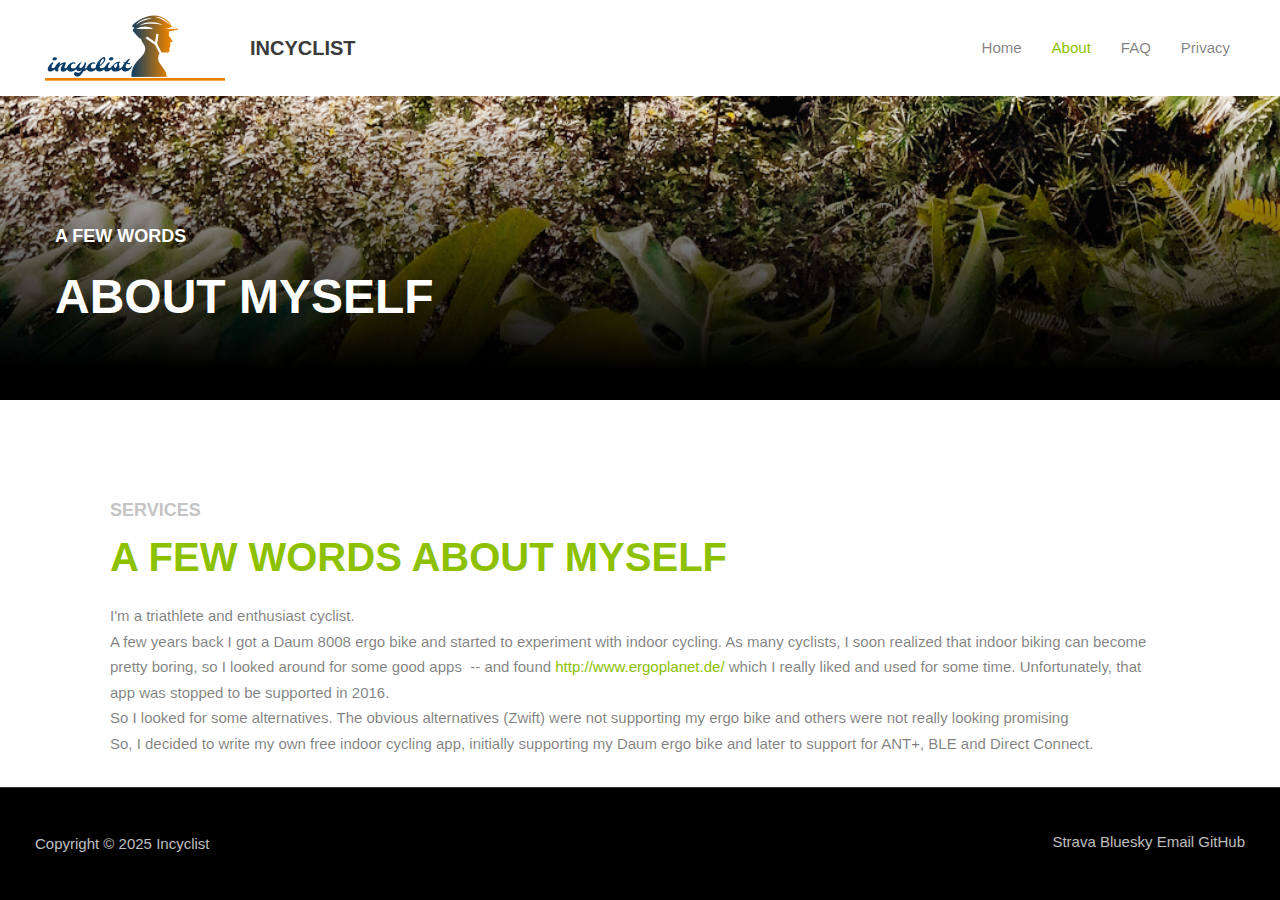
<file: src/about/index.html>
<!DOCTYPE html>
<html lang="en-US">

<head>
	<meta charset="UTF-8">
	<meta name="viewport" content="width=device-width, initial-scale=1">
	<meta name="referrer" content="no-referrer">
	<meta name='robots' content='max-image-preview:large' />
	<meta name="description" content="free indoor cycling app for workouts, videos or StreetView rides with smart trainers and power meters over bluetooth, ANT+ or Direct Connect">

	<meta content="text/html; charset=UTF-8; X-Content-Type-Options=nosniff" http-equiv="Content-Type" />

	<link rel="profile" href="https://gmpg.org/xfn/11">
	<title>About &#8211; Incyclist</title>
	<style>
		img:is([sizes="auto" i], [sizes^="auto," i]) {
			contain-intrinsic-size: 3000px 1500px
		}
	</style>
	<link rel='stylesheet' id='astra-bb-builder-css'
		href='../content/themes/astra/assets/css/minified/compatibility/page-builder/bb-plugin.min.css?ver=4.11.3'
		media='all' />
	<link rel='stylesheet' id='astra-theme-css-css'
		href='../content/themes/astra/assets/css/minified/style-flex.min.css?ver=4.11.3'
		media='all' />
	<style id='astra-theme-css-inline-css'>
		:root {
			--ast-post-nav-space: 0;
			--ast-container-default-xlg-padding: 3em;
			--ast-container-default-lg-padding: 3em;
			--ast-container-default-slg-padding: 2em;
			--ast-container-default-md-padding: 3em;
			--ast-container-default-sm-padding: 3em;
			--ast-container-default-xs-padding: 2.4em;
			--ast-container-default-xxs-padding: 1.8em;
			--ast-code-block-background: #EEEEEE;
			--ast-comment-inputs-background: #FAFAFA;
			--ast-normal-container-width: 1200px;
			--ast-narrow-container-width: 750px;
			--ast-blog-title-font-weight: normal;
			--ast-blog-meta-weight: inherit;
			--ast-global-color-primary: var(--ast-global-color-5);
			--ast-global-color-secondary: var(--ast-global-color-4);
			--ast-global-color-alternate-background: var(--ast-global-color-7);
			--ast-global-color-subtle-background: var(--ast-global-color-6);
			--ast-bg-style-guide: #F8FAFC;
			--ast-shadow-style-guide: 0px 0px 4px 0 #00000057;
			--ast-global-dark-bg-style: #fff;
			--ast-global-dark-lfs: #fbfbfb;
			--ast-widget-bg-color: #fafafa;
			--ast-wc-container-head-bg-color: #fbfbfb;
			--ast-title-layout-bg: #eeeeee;
			--ast-search-border-color: #e7e7e7;
			--ast-lifter-hover-bg: #e6e6e6;
			--ast-gallery-block-color: #000;
			--srfm-color-input-label: var(--ast-global-color-2);
		}

		html {
			font-size: 93.75%;
		}

		a {
			color: #8dc100;
		}

		a:hover,
		a:focus {
			color: #8dc100;
		}

		body,
		button,
		input,
		select,
		textarea,
		.ast-button,
		.ast-custom-button {
			font-family: 'Montserrat', sans-serif;
			font-weight: 400;
			font-size: 15px;
			font-size: 1rem;
			line-height: var(--ast-body-line-height, 1.7em);
		}

		blockquote {
			color: rgba(0, 0, 0, 0.5);
		}

		h1,
		.entry-content h1,
		h2,
		.entry-content h2,
		h3,
		.entry-content h3,
		h4,
		.entry-content h4,
		h5,
		.entry-content h5,
		h6,
		.entry-content h6,
		.site-title,
		.site-title a {
			font-family: 'Montserrat', sans-serif;
			font-weight: 600;
			text-transform: uppercase;
		}

		.ast-site-identity .site-title a {
			color: var(--ast-global-color-2);
		}

		.site-title {
			font-size: 20px;
			font-size: 1.3333333333333rem;
			display: block;
		}

		.site-header .site-description {
			font-size: 12px;
			font-size: 0.8rem;
			display: none;
		}

		.entry-title {
			font-size: 30px;
			font-size: 2rem;
		}

		.archive .ast-article-post .ast-article-inner,
		.blog .ast-article-post .ast-article-inner,
		.archive .ast-article-post .ast-article-inner:hover,
		.blog .ast-article-post .ast-article-inner:hover {
			overflow: hidden;
		}

		h1,
		.entry-content h1 {
			font-size: 48px;
			font-size: 3.2rem;
			font-weight: 600;
			font-family: 'Montserrat', sans-serif;
			line-height: 1.4em;
			text-transform: uppercase;
		}

		h2,
		.entry-content h2 {
			font-size: 40px;
			font-size: 2.6666666666667rem;
			font-weight: 600;
			font-family: 'Montserrat', sans-serif;
			line-height: 1.3em;
			text-transform: uppercase;
		}

		h3,
		.entry-content h3 {
			font-size: 30px;
			font-size: 2rem;
			font-weight: 600;
			font-family: 'Montserrat', sans-serif;
			line-height: 1.3em;
			text-transform: uppercase;
		}

		h4,
		.entry-content h4 {
			font-size: 20px;
			font-size: 1.3333333333333rem;
			line-height: 1.2em;
			font-weight: 600;
			font-family: 'Montserrat', sans-serif;
			text-transform: uppercase;
		}

		h5,
		.entry-content h5 {
			font-size: 18px;
			font-size: 1.2rem;
			line-height: 1.2em;
			font-weight: 600;
			font-family: 'Montserrat', sans-serif;
			text-transform: uppercase;
		}

		h6,
		.entry-content h6 {
			font-size: 15px;
			font-size: 1rem;
			line-height: 1.25em;
			font-weight: 600;
			font-family: 'Montserrat', sans-serif;
			text-transform: uppercase;
		}

		::selection {
			background-color: #8dc100;
			color: #000000;
		}

		body,
		h1,
		.entry-title a,
		.entry-content h1,
		h2,
		.entry-content h2,
		h3,
		.entry-content h3,
		h4,
		.entry-content h4,
		h5,
		.entry-content h5,
		h6,
		.entry-content h6 {
			color: rgba(0, 0, 0, 0.5);
		}

		.tagcloud a:hover,
		.tagcloud a:focus,
		.tagcloud a.current-item {
			color: #000000;
			border-color: #8dc100;
			background-color: #8dc100;
		}

		input:focus,
		input[type="text"]:focus,
		input[type="email"]:focus,
		input[type="url"]:focus,
		input[type="password"]:focus,
		input[type="reset"]:focus,
		input[type="search"]:focus,
		textarea:focus {
			border-color: #8dc100;
		}

		input[type="radio"]:checked,
		input[type=reset],
		input[type="checkbox"]:checked,
		input[type="checkbox"]:hover:checked,
		input[type="checkbox"]:focus:checked,
		input[type=range]::-webkit-slider-thumb {
			border-color: #8dc100;
			background-color: #8dc100;
			box-shadow: none;
		}

		.site-footer a:hover+.post-count,
		.site-footer a:focus+.post-count {
			background: #8dc100;
			border-color: #8dc100;
		}

		.single .nav-links .nav-previous,
		.single .nav-links .nav-next {
			color: #8dc100;
		}

		.entry-meta,
		.entry-meta * {
			line-height: 1.45;
			color: #8dc100;
		}

		.entry-meta a:not(.ast-button):hover,
		.entry-meta a:not(.ast-button):hover *,
		.entry-meta a:not(.ast-button):focus,
		.entry-meta a:not(.ast-button):focus *,
		.page-links>.page-link,
		.page-links .page-link:hover,
		.post-navigation a:hover {
			color: #8dc100;
		}

		#cat option,
		.secondary .calendar_wrap thead a,
		.secondary .calendar_wrap thead a:visited {
			color: #8dc100;
		}

		.secondary .calendar_wrap #today,
		.ast-progress-val span {
			background: #8dc100;
		}

		.secondary a:hover+.post-count,
		.secondary a:focus+.post-count {
			background: #8dc100;
			border-color: #8dc100;
		}

		.calendar_wrap #today>a {
			color: #000000;
		}

		.page-links .page-link,
		.single .post-navigation a {
			color: #8dc100;
		}

		.ast-header-break-point .main-header-bar .ast-button-wrap .menu-toggle {
			border-radius: 100px;
		}

		.ast-search-menu-icon .search-form button.search-submit {
			padding: 0 4px;
		}

		.ast-search-menu-icon form.search-form {
			padding-right: 0;
		}

		.ast-header-search .ast-search-menu-icon.ast-dropdown-active .search-form,
		.ast-header-search .ast-search-menu-icon.ast-dropdown-active .search-field:focus {
			transition: all 0.2s;
		}

		.search-form input.search-field:focus {
			outline: none;
		}

		.ast-archive-title {
			color: #ffffff;
		}

		.widget-title,
		.widget .wp-block-heading {
			font-size: 21px;
			font-size: 1.4rem;
			color: #ffffff;
		}

		.ast-single-post .entry-content a,
		.ast-comment-content a:not(.ast-comment-edit-reply-wrap a) {
			text-decoration: underline;
		}

		.ast-single-post .wp-block-button .wp-block-button__link,
		.ast-single-post .elementor-widget-button .elementor-button,
		.ast-single-post .entry-content .uagb-tab a,
		.ast-single-post .entry-content .uagb-ifb-cta a,
		.ast-single-post .entry-content .wp-block-uagb-buttons a,
		.ast-single-post .entry-content .uabb-module-content a,
		.ast-single-post .entry-content .uagb-post-grid a,
		.ast-single-post .entry-content .uagb-timeline a,
		.ast-single-post .entry-content .uagb-toc__wrap a,
		.ast-single-post .entry-content .uagb-taxomony-box a,
		.ast-single-post .entry-content .woocommerce a,
		.entry-content .wp-block-latest-posts>li>a,
		.ast-single-post .entry-content .wp-block-file__button,
		a.ast-post-filter-single,
		.ast-single-post .wp-block-buttons .wp-block-button.is-style-outline .wp-block-button__link,
		.ast-single-post .ast-comment-content .comment-reply-link,
		.ast-single-post .ast-comment-content .comment-edit-link {
			text-decoration: none;
		}

		.ast-search-menu-icon.slide-search a:focus-visible:focus-visible,
		.astra-search-icon:focus-visible,
		#close:focus-visible,
		a:focus-visible,
		.ast-menu-toggle:focus-visible,
		.site .skip-link:focus-visible,
		.wp-block-loginout input:focus-visible,
		.wp-block-search.wp-block-search__button-inside .wp-block-search__inside-wrapper,
		.ast-header-navigation-arrow:focus-visible,
		.woocommerce .wc-proceed-to-checkout>.checkout-button:focus-visible,
		.woocommerce .woocommerce-MyAccount-navigation ul li a:focus-visible,
		.ast-orders-table__row .ast-orders-table__cell:focus-visible,
		.woocommerce .woocommerce-order-details .order-again>.button:focus-visible,
		.woocommerce .woocommerce-message a.button.wc-forward:focus-visible,
		.woocommerce #minus_qty:focus-visible,
		.woocommerce #plus_qty:focus-visible,
		a#ast-apply-coupon:focus-visible,
		.woocommerce .woocommerce-info a:focus-visible,
		.woocommerce .astra-shop-summary-wrap a:focus-visible,
		.woocommerce a.wc-forward:focus-visible,
		#ast-apply-coupon:focus-visible,
		.woocommerce-js .woocommerce-mini-cart-item a.remove:focus-visible,
		#close:focus-visible,
		.button.search-submit:focus-visible,
		#search_submit:focus,
		.normal-search:focus-visible,
		.ast-header-account-wrap:focus-visible,
		.woocommerce .ast-on-card-button.ast-quick-view-trigger:focus {
			outline-style: dotted;
			outline-color: inherit;
			outline-width: thin;
		}

		input:focus,
		input[type="text"]:focus,
		input[type="email"]:focus,
		input[type="url"]:focus,
		input[type="password"]:focus,
		input[type="reset"]:focus,
		input[type="search"]:focus,
		input[type="number"]:focus,
		textarea:focus,
		.wp-block-search__input:focus,
		[data-section="section-header-mobile-trigger"] .ast-button-wrap .ast-mobile-menu-trigger-minimal:focus,
		.ast-mobile-popup-drawer.active .menu-toggle-close:focus,
		.woocommerce-ordering select.orderby:focus,
		#ast-scroll-top:focus,
		#coupon_code:focus,
		.woocommerce-page #comment:focus,
		.woocommerce #reviews #respond input#submit:focus,
		.woocommerce a.add_to_cart_button:focus,
		.woocommerce .button.single_add_to_cart_button:focus,
		.woocommerce .woocommerce-cart-form button:focus,
		.woocommerce .woocommerce-cart-form__cart-item .quantity .qty:focus,
		.woocommerce .woocommerce-billing-fields .woocommerce-billing-fields__field-wrapper .woocommerce-input-wrapper>.input-text:focus,
		.woocommerce #order_comments:focus,
		.woocommerce #place_order:focus,
		.woocommerce .woocommerce-address-fields .woocommerce-address-fields__field-wrapper .woocommerce-input-wrapper>.input-text:focus,
		.woocommerce .woocommerce-MyAccount-content form button:focus,
		.woocommerce .woocommerce-MyAccount-content .woocommerce-EditAccountForm .woocommerce-form-row .woocommerce-Input.input-text:focus,
		.woocommerce .ast-woocommerce-container .woocommerce-pagination ul.page-numbers li a:focus,
		body #content .woocommerce form .form-row .select2-container--default .select2-selection--single:focus,
		#ast-coupon-code:focus,
		.woocommerce.woocommerce-js .quantity input[type=number]:focus,
		.woocommerce-js .woocommerce-mini-cart-item .quantity input[type=number]:focus,
		.woocommerce p#ast-coupon-trigger:focus {
			border-style: dotted;
			border-color: inherit;
			border-width: thin;
		}

		input {
			outline: none;
		}

		.main-header-menu .menu-link,
		.ast-header-custom-item a {
			color: rgba(0, 0, 0, 0.5);
		}

		.main-header-menu .menu-item:hover>.menu-link,
		.main-header-menu .menu-item:hover>.ast-menu-toggle,
		.main-header-menu .ast-masthead-custom-menu-items a:hover,
		.main-header-menu .menu-item.focus>.menu-link,
		.main-header-menu .menu-item.focus>.ast-menu-toggle,
		.main-header-menu .current-menu-item>.menu-link,
		.main-header-menu .current-menu-ancestor>.menu-link,
		.main-header-menu .current-menu-item>.ast-menu-toggle,
		.main-header-menu .current-menu-ancestor>.ast-menu-toggle {
			color: #8dc100;
		}

		.header-main-layout-3 .ast-main-header-bar-alignment {
			margin-right: auto;
		}

		.header-main-layout-2 .site-header-section-left .ast-site-identity {
			text-align: left;
		}

		.ast-logo-title-inline .site-logo-img {
			padding-right: 1em;
		}

		.site-logo-img img {
			transition: all 0.2s linear;
		}

		body .ast-oembed-container * {
			position: absolute;
			top: 0;
			width: 100%;
			height: 100%;
			left: 0;
		}

		body .wp-block-embed-pocket-casts .ast-oembed-container * {
			position: unset;
		}

		.ast-header-break-point .ast-mobile-menu-buttons-minimal.menu-toggle {
			background: transparent;
			color: #ea9400;
		}

		.ast-header-break-point .ast-mobile-menu-buttons-outline.menu-toggle {
			background: transparent;
			border: 1px solid #ea9400;
			color: #ea9400;
		}

		.ast-header-break-point .ast-mobile-menu-buttons-fill.menu-toggle {
			background: #ea9400;
			color: #000000;
		}

		.ast-single-post-featured-section+article {
			margin-top: 2em;
		}

		.site-content .ast-single-post-featured-section img {
			width: 100%;
			overflow: hidden;
			object-fit: cover;
		}

		.site>.ast-single-related-posts-container {
			margin-top: 0;
		}

		@media (min-width: 769px) {
			.ast-desktop .ast-container--narrow {
				max-width: var(--ast-narrow-container-width);
				margin: 0 auto;
			}
		}

		.ast-page-builder-template .hentry {
			margin: 0;
		}

		.ast-page-builder-template .site-content>.ast-container {
			max-width: 100%;
			padding: 0;
		}

		.ast-page-builder-template .site .site-content #primary {
			padding: 0;
			margin: 0;
		}

		.ast-page-builder-template .no-results {
			text-align: center;
			margin: 4em auto;
		}

		.ast-page-builder-template .ast-pagination {
			padding: 2em;
		}

		.ast-page-builder-template .entry-header.ast-no-title.ast-no-thumbnail {
			margin-top: 0;
		}

		.ast-page-builder-template .entry-header.ast-header-without-markup {
			margin-top: 0;
			margin-bottom: 0;
		}

		.ast-page-builder-template .entry-header.ast-no-title.ast-no-meta {
			margin-bottom: 0;
		}

		.ast-page-builder-template.single .post-navigation {
			padding-bottom: 2em;
		}

		.ast-page-builder-template.single-post .site-content>.ast-container {
			max-width: 100%;
		}

		.ast-page-builder-template .entry-header {
			margin-top: 2em;
			margin-left: auto;
			margin-right: auto;
		}

		.ast-page-builder-template .ast-archive-description {
			margin: 2em auto 0;
			padding-left: 20px;
			padding-right: 20px;
		}

		.ast-page-builder-template .ast-row {
			margin-left: 0;
			margin-right: 0;
		}

		.single.ast-page-builder-template .entry-header+.entry-content,
		.single.ast-page-builder-template .ast-single-entry-banner+.site-content article .entry-content {
			margin-bottom: 2em;
		}

		@media(min-width: 768px) {

			.ast-page-builder-template.archive.ast-right-sidebar .ast-row article,
			.ast-page-builder-template.archive.ast-left-sidebar .ast-row article {
				padding-left: 0;
				padding-right: 0;
			}
		}

		.ast-small-footer {
			color: rgba(255, 255, 255, 0.75);
		}

		.ast-small-footer>.ast-footer-overlay {
			background-color: #000000;
			;
		}

		.ast-small-footer a {
			color: rgba(255, 255, 255, 0.75);
		}

		.ast-small-footer a:hover {
			color: #ffffff;
		}

		.footer-adv .footer-adv-overlay {
			border-top-style: solid;
			border-top-color: #7a7a7a;
		}

		.wp-block-buttons.aligncenter {
			justify-content: center;
		}

		.wp-block-button.is-style-outline .wp-block-button__link {
			border-color: #dd9933;
		}

		div.wp-block-button.is-style-outline>.wp-block-button__link:not(.has-text-color),
		div.wp-block-button.wp-block-button__link.is-style-outline:not(.has-text-color) {
			color: #dd9933;
		}

		.wp-block-button.is-style-outline .wp-block-button__link:hover,
		.wp-block-buttons .wp-block-button.is-style-outline .wp-block-button__link:focus,
		.wp-block-buttons .wp-block-button.is-style-outline>.wp-block-button__link:not(.has-text-color):hover,
		.wp-block-buttons .wp-block-button.wp-block-button__link.is-style-outline:not(.has-text-color):hover {
			color: rgba(255, 255, 255, 0.84);
			background-color: #8dc100;
			border-color: #8dc100;
		}

		.post-page-numbers.current .page-link,
		.ast-pagination .page-numbers.current {
			color: #000000;
			border-color: #8dc100;
			background-color: #8dc100;
		}

		.wp-block-button.is-style-outline .wp-block-button__link.wp-element-button,
		.ast-outline-button {
			border-color: #dd9933;
			font-family: 'Montserrat', sans-serif;
			font-weight: inherit;
			font-size: 15px;
			font-size: 1rem;
			line-height: 1em;
			border-top-left-radius: 0px;
			border-top-right-radius: 0px;
			border-bottom-right-radius: 0px;
			border-bottom-left-radius: 0px;
		}

		.wp-block-buttons .wp-block-button.is-style-outline>.wp-block-button__link:not(.has-text-color),
		.wp-block-buttons .wp-block-button.wp-block-button__link.is-style-outline:not(.has-text-color),
		.ast-outline-button {
			color: #dd9933;
		}

		.wp-block-button.is-style-outline .wp-block-button__link:hover,
		.wp-block-buttons .wp-block-button.is-style-outline .wp-block-button__link:focus,
		.wp-block-buttons .wp-block-button.is-style-outline>.wp-block-button__link:not(.has-text-color):hover,
		.wp-block-buttons .wp-block-button.wp-block-button__link.is-style-outline:not(.has-text-color):hover,
		.ast-outline-button:hover,
		.ast-outline-button:focus,
		.wp-block-uagb-buttons-child .uagb-buttons-repeater.ast-outline-button:hover,
		.wp-block-uagb-buttons-child .uagb-buttons-repeater.ast-outline-button:focus {
			color: rgba(255, 255, 255, 0.84);
			background-color: #8dc100;
			border-color: #8dc100;
		}

		.wp-block-button .wp-block-button__link.wp-element-button.is-style-outline:not(.has-background),
		.wp-block-button.is-style-outline>.wp-block-button__link.wp-element-button:not(.has-background),
		.ast-outline-button {
			background-color: #dd9933;
		}

		.entry-content[data-ast-blocks-layout]>figure {
			margin-bottom: 1em;
		}

		h1.widget-title {
			font-weight: 600;
		}

		h2.widget-title {
			font-weight: 600;
		}

		h3.widget-title {
			font-weight: 600;
		}

		#page {
			display: flex;
			flex-direction: column;
			min-height: 100vh;
		}

		.ast-404-layout-1 h1.page-title {
			color: var(--ast-global-color-2);
		}

		.single .post-navigation a {
			line-height: 1em;
			height: inherit;
		}

		.error-404 .page-sub-title {
			font-size: 1.5rem;
			font-weight: inherit;
		}

		.search .site-content .content-area .search-form {
			margin-bottom: 0;
		}

		#page .site-content {
			flex-grow: 1;
		}

		.widget {
			margin-bottom: 1.25em;
		}

		#secondary li {
			line-height: 1.5em;
		}

		#secondary .wp-block-group h2 {
			margin-bottom: 0.7em;
		}

		#secondary h2 {
			font-size: 1.7rem;
		}

		.ast-separate-container .ast-article-post,
		.ast-separate-container .ast-article-single,
		.ast-separate-container .comment-respond {
			padding: 3em;
		}

		.ast-separate-container .ast-article-single .ast-article-single {
			padding: 0;
		}

		.ast-article-single .wp-block-post-template-is-layout-grid {
			padding-left: 0;
		}

		.ast-separate-container .comments-title,
		.ast-narrow-container .comments-title {
			padding: 1.5em 2em;
		}

		.ast-page-builder-template .comment-form-textarea,
		.ast-comment-formwrap .ast-grid-common-col {
			padding: 0;
		}

		.ast-comment-formwrap {
			padding: 0;
			display: inline-flex;
			column-gap: 20px;
			width: 100%;
			margin-left: 0;
			margin-right: 0;
		}

		.comments-area textarea#comment:focus,
		.comments-area textarea#comment:active,
		.comments-area .ast-comment-formwrap input[type="text"]:focus,
		.comments-area .ast-comment-formwrap input[type="text"]:active {
			box-shadow: none;
			outline: none;
		}

		.archive.ast-page-builder-template .entry-header {
			margin-top: 2em;
		}

		.ast-page-builder-template .ast-comment-formwrap {
			width: 100%;
		}

		.entry-title {
			margin-bottom: 0.5em;
		}

		.ast-archive-description p {
			font-size: inherit;
			font-weight: inherit;
			line-height: inherit;
		}

		.ast-separate-container .ast-comment-list li.depth-1,
		.hentry {
			margin-bottom: 2em;
		}

		@media (min-width:768px) {

			.ast-left-sidebar.ast-page-builder-template #secondary,
			.archive.ast-right-sidebar.ast-page-builder-template .site-main {
				padding-left: 20px;
				padding-right: 20px;
			}
		}

		@media (max-width:544px) {
			.ast-comment-formwrap.ast-row {
				column-gap: 10px;
				display: inline-block;
			}

			#ast-commentform .ast-grid-common-col {
				position: relative;
				width: 100%;
			}
		}

		@media (min-width:1201px) {

			.ast-separate-container .ast-article-post,
			.ast-separate-container .ast-article-single,
			.ast-separate-container .ast-author-box,
			.ast-separate-container .ast-404-layout-1,
			.ast-separate-container .no-results {
				padding: 3em;
			}
		}

		@media (max-width:768px) {

			.ast-separate-container #primary,
			.ast-separate-container #secondary {
				padding: 1.5em 0;
			}

			#primary,
			#secondary {
				padding: 1.5em 0;
				margin: 0;
			}

			.ast-left-sidebar #content>.ast-container {
				display: flex;
				flex-direction: column-reverse;
				width: 100%;
			}
		}

		@media (min-width:769px) {

			.ast-separate-container.ast-right-sidebar #primary,
			.ast-separate-container.ast-left-sidebar #primary {
				border: 0;
			}

			.search-no-results.ast-separate-container #primary {
				margin-bottom: 4em;
			}
		}

		.elementor-widget-button .elementor-button {
			border-style: solid;
			text-decoration: none;
			border-top-width: 0;
			border-right-width: 0;
			border-left-width: 0;
			border-bottom-width: 0;
		}

		.elementor-button.elementor-size-sm,
		.elementor-button.elementor-size-xs,
		.elementor-button.elementor-size-md,
		.elementor-button.elementor-size-lg,
		.elementor-button.elementor-size-xl,
		.elementor-button {
			border-top-left-radius: 0px;
			border-top-right-radius: 0px;
			border-bottom-right-radius: 0px;
			border-bottom-left-radius: 0px;
			padding-top: 15px;
			padding-right: 30px;
			padding-bottom: 15px;
			padding-left: 30px;
		}

		.elementor-widget-button .elementor-button {
			border-color: #dd9933;
			background-color: #dd9933;
		}

		.elementor-widget-button .elementor-button:hover,
		.elementor-widget-button .elementor-button:focus {
			color: rgba(255, 255, 255, 0.84);
			background-color: #8dc100;
			border-color: #8dc100;
		}

		.wp-block-button .wp-block-button__link,
		.elementor-widget-button .elementor-button,
		.elementor-widget-button .elementor-button:visited {
			color: #ffffff;
		}

		.elementor-widget-button .elementor-button {
			font-family: 'Montserrat', sans-serif;
			font-size: 15px;
			font-size: 1rem;
			line-height: 1em;
			text-transform: capitalize;
		}

		body .elementor-button.elementor-size-sm,
		body .elementor-button.elementor-size-xs,
		body .elementor-button.elementor-size-md,
		body .elementor-button.elementor-size-lg,
		body .elementor-button.elementor-size-xl,
		body .elementor-button {
			font-size: 15px;
			font-size: 1rem;
		}

		.wp-block-button .wp-block-button__link:hover,
		.wp-block-button .wp-block-button__link:focus {
			color: rgba(255, 255, 255, 0.84);
			background-color: #8dc100;
			border-color: #8dc100;
		}

		.wp-block-button .wp-block-button__link,
		.wp-block-search .wp-block-search__button,
		body .wp-block-file .wp-block-file__button {
			border-color: #dd9933;
			background-color: #dd9933;
			color: #ffffff;
			font-family: 'Montserrat', sans-serif;
			font-weight: inherit;
			line-height: 1em;
			text-transform: capitalize;
			font-size: 15px;
			font-size: 1rem;
			border-top-left-radius: 0px;
			border-top-right-radius: 0px;
			border-bottom-right-radius: 0px;
			border-bottom-left-radius: 0px;
			padding-top: 15px;
			padding-right: 30px;
			padding-bottom: 15px;
			padding-left: 30px;
		}

		.menu-toggle,
		button,
		.ast-button,
		.ast-custom-button,
		.button,
		input#submit,
		input[type="button"],
		input[type="submit"],
		input[type="reset"],
		form[CLASS*="wp-block-search__"].wp-block-search .wp-block-search__inside-wrapper .wp-block-search__button,
		body .wp-block-file .wp-block-file__button,
		.search .search-submit {
			border-style: solid;
			border-top-width: 0;
			border-right-width: 0;
			border-left-width: 0;
			border-bottom-width: 0;
			color: #ffffff;
			border-color: #dd9933;
			background-color: #dd9933;
			padding-top: 15px;
			padding-right: 30px;
			padding-bottom: 15px;
			padding-left: 30px;
			font-family: 'Montserrat', sans-serif;
			font-weight: inherit;
			font-size: 15px;
			font-size: 1rem;
			line-height: 1em;
			text-transform: capitalize;
			border-top-left-radius: 0px;
			border-top-right-radius: 0px;
			border-bottom-right-radius: 0px;
			border-bottom-left-radius: 0px;
		}

		button:focus,
		.menu-toggle:hover,
		button:hover,
		.ast-button:hover,
		.ast-custom-button:hover .button:hover,
		.ast-custom-button:hover,
		input[type=reset]:hover,
		input[type=reset]:focus,
		input#submit:hover,
		input#submit:focus,
		input[type="button"]:hover,
		input[type="button"]:focus,
		input[type="submit"]:hover,
		input[type="submit"]:focus,
		form[CLASS*="wp-block-search__"].wp-block-search .wp-block-search__inside-wrapper .wp-block-search__button:hover,
		form[CLASS*="wp-block-search__"].wp-block-search .wp-block-search__inside-wrapper .wp-block-search__button:focus,
		body .wp-block-file .wp-block-file__button:hover,
		body .wp-block-file .wp-block-file__button:focus {
			color: rgba(255, 255, 255, 0.84);
			background-color: #8dc100;
			border-color: #8dc100;
		}

		form[CLASS*="wp-block-search__"].wp-block-search .wp-block-search__inside-wrapper .wp-block-search__button.has-icon {
			padding-top: calc(15px - 3px);
			padding-right: calc(30px - 3px);
			padding-bottom: calc(15px - 3px);
			padding-left: calc(30px - 3px);
		}

		@media (max-width:768px) {
			.ast-mobile-header-stack .main-header-bar .ast-search-menu-icon {
				display: inline-block;
			}

			.ast-header-break-point.ast-header-custom-item-outside .ast-mobile-header-stack .main-header-bar .ast-search-icon {
				margin: 0;
			}

			.ast-comment-avatar-wrap img {
				max-width: 2.5em;
			}

			.ast-comment-meta {
				padding: 0 1.8888em 1.3333em;
			}

			.ast-separate-container .ast-comment-list li.depth-1 {
				padding: 1.5em 2.14em;
			}

			.ast-separate-container .comment-respond {
				padding: 2em 2.14em;
			}
		}

		@media (min-width:544px) {
			.ast-container {
				max-width: 100%;
			}
		}

		@media (max-width:544px) {

			.ast-separate-container .ast-article-post,
			.ast-separate-container .ast-article-single,
			.ast-separate-container .comments-title,
			.ast-separate-container .ast-archive-description {
				padding: 1.5em 1em;
			}

			.ast-separate-container #content .ast-container {
				padding-left: 0.54em;
				padding-right: 0.54em;
			}

			.ast-separate-container .ast-comment-list .bypostauthor {
				padding: .5em;
			}

			.ast-search-menu-icon.ast-dropdown-active .search-field {
				width: 170px;
			}
		}

		@media (min-width:769px) {
			.ast-small-footer .ast-container {
				max-width: 100%;
				padding-left: 35px;
				padding-right: 35px;
			}
		}

		#ast-mobile-header .ast-site-header-cart-li a {
			pointer-events: none;
		}

		@media (max-width:768px) {
			.site-title {
				font-size: 18px;
				font-size: 1.2rem;
				display: block;
			}

			.site-header .site-description {
				font-size: 12px;
				font-size: 0.8rem;
				display: none;
			}

			h1,
			.entry-content h1 {
				font-size: 40px;
			}

			h2,
			.entry-content h2 {
				font-size: 35px;
			}

			h3,
			.entry-content h3 {
				font-size: 25px;
			}
		}

		@media (max-width:544px) {
			.site-title {
				font-size: 14px;
				font-size: 0.93333333333333rem;
				display: block;
			}

			.site-header .site-description {
				font-size: 11px;
				font-size: 0.73333333333333rem;
				display: none;
			}

			h1,
			.entry-content h1 {
				font-size: 30px;
			}

			h2,
			.entry-content h2 {
				font-size: 25px;
			}

			h3,
			.entry-content h3 {
				font-size: 25px;
			}

			h5,
			.entry-content h5 {
				font-size: 14px;
				font-size: 0.93333333333333rem;
			}

			header .custom-logo-link img,
			.ast-header-break-point .site-branding img,
			.ast-header-break-point .custom-logo-link img {
				max-width: 50px;
				width: 50px;
			}

			.astra-logo-svg {
				width: 50px;
			}

			.ast-header-break-point .site-logo-img .custom-mobile-logo-link img {
				max-width: 50px;
			}
		}

		@media (max-width:768px) {
			html {
				font-size: 85.5%;
			}
		}

		@media (max-width:544px) {
			html {
				font-size: 85.5%;
			}
		}

		@media (min-width:769px) {
			.ast-container {
				max-width: 1240px;
			}
		}

		@media (min-width:769px) {
			.site-content .ast-container {
				display: flex;
			}
		}

		@media (max-width:768px) {
			.site-content .ast-container {
				flex-direction: column;
			}
		}

		@media (max-width:921px) {
			.main-header-bar .main-header-bar-navigation {
				display: none;
			}
		}

		.ast-desktop .main-header-menu.submenu-with-border .sub-menu,
		.ast-desktop .main-header-menu.submenu-with-border .astra-full-megamenu-wrapper {
			border-color: #eaeaea;
		}

		.ast-desktop .main-header-menu.submenu-with-border .sub-menu {
			border-style: solid;
		}

		.ast-desktop .main-header-menu.submenu-with-border .sub-menu .sub-menu {
			top: -0px;
		}

		.ast-desktop .main-header-menu.submenu-with-border .sub-menu .menu-link,
		.ast-desktop .main-header-menu.submenu-with-border .children .menu-link {
			border-bottom-width: 0px;
			border-style: solid;
			border-color: #eaeaea;
		}

		@media (min-width:769px) {

			.main-header-menu .sub-menu .menu-item.ast-left-align-sub-menu:hover>.sub-menu,
			.main-header-menu .sub-menu .menu-item.ast-left-align-sub-menu.focus>.sub-menu {
				margin-left: -0px;
			}
		}

		.ast-small-footer {
			border-top-style: solid;
			border-top-width: 1px;
			border-top-color: #333333;
		}

		.site .comments-area {
			padding-bottom: 3em;
		}

		.ast-header-break-point.ast-header-custom-item-inside .main-header-bar .main-header-bar-navigation .ast-search-icon {
			display: none;
		}

		.ast-header-break-point.ast-header-custom-item-inside .main-header-bar .ast-search-menu-icon .search-form {
			padding: 0;
			display: block;
			overflow: hidden;
		}

		.ast-header-break-point .ast-header-custom-item .widget:last-child {
			margin-bottom: 1em;
		}

		.ast-header-custom-item .widget {
			margin: 0.5em;
			display: inline-block;
			vertical-align: middle;
		}

		.ast-header-custom-item .widget p {
			margin-bottom: 0;
		}

		.ast-header-custom-item .widget li {
			width: auto;
		}

		.ast-header-custom-item-inside .button-custom-menu-item .menu-link {
			display: none;
		}

		.ast-header-custom-item-inside.ast-header-break-point .button-custom-menu-item .ast-custom-button-link {
			display: none;
		}

		.ast-header-custom-item-inside.ast-header-break-point .button-custom-menu-item .menu-link {
			display: block;
		}

		.ast-header-break-point.ast-header-custom-item-outside .main-header-bar .ast-search-icon {
			margin-right: 1em;
		}

		.ast-header-break-point.ast-header-custom-item-inside .main-header-bar .ast-search-menu-icon .search-field,
		.ast-header-break-point.ast-header-custom-item-inside .main-header-bar .ast-search-menu-icon.ast-inline-search .search-field {
			width: 100%;
			padding-right: 5.5em;
		}

		.ast-header-break-point.ast-header-custom-item-inside .main-header-bar .ast-search-menu-icon .search-submit {
			display: block;
			position: absolute;
			height: 100%;
			top: 0;
			right: 0;
			padding: 0 1em;
			border-radius: 0;
		}

		.ast-header-break-point .ast-header-custom-item .ast-masthead-custom-menu-items {
			padding-left: 20px;
			padding-right: 20px;
			margin-bottom: 1em;
			margin-top: 1em;
		}

		.ast-header-custom-item-inside.ast-header-break-point .button-custom-menu-item {
			padding-left: 0;
			padding-right: 0;
			margin-top: 0;
			margin-bottom: 0;
		}

		.wp-block-file {
			display: flex;
			align-items: center;
			flex-wrap: wrap;
			justify-content: space-between;
		}

		.wp-block-pullquote {
			border: none;
		}

		.wp-block-pullquote blockquote::before {
			content: "\201D";
			font-family: "Helvetica", sans-serif;
			display: flex;
			transform: rotate(180deg);
			font-size: 6rem;
			font-style: normal;
			line-height: 1;
			font-weight: bold;
			align-items: center;
			justify-content: center;
		}

		.has-text-align-right>blockquote::before {
			justify-content: flex-start;
		}

		.has-text-align-left>blockquote::before {
			justify-content: flex-end;
		}

		figure.wp-block-pullquote.is-style-solid-color blockquote {
			max-width: 100%;
			text-align: inherit;
		}

		:root {
			--wp--custom--ast-default-block-top-padding: 3em;
			--wp--custom--ast-default-block-right-padding: 3em;
			--wp--custom--ast-default-block-bottom-padding: 3em;
			--wp--custom--ast-default-block-left-padding: 3em;
			--wp--custom--ast-container-width: 1200px;
			--wp--custom--ast-content-width-size: 1200px;
			--wp--custom--ast-wide-width-size: calc(1200px + var(--wp--custom--ast-default-block-left-padding) + var(--wp--custom--ast-default-block-right-padding));
		}

		.ast-narrow-container {
			--wp--custom--ast-content-width-size: 750px;
			--wp--custom--ast-wide-width-size: 750px;
		}

		@media(max-width: 768px) {
			:root {
				--wp--custom--ast-default-block-top-padding: 3em;
				--wp--custom--ast-default-block-right-padding: 2em;
				--wp--custom--ast-default-block-bottom-padding: 3em;
				--wp--custom--ast-default-block-left-padding: 2em;
			}
		}

		@media(max-width: 544px) {
			:root {
				--wp--custom--ast-default-block-top-padding: 3em;
				--wp--custom--ast-default-block-right-padding: 1.5em;
				--wp--custom--ast-default-block-bottom-padding: 3em;
				--wp--custom--ast-default-block-left-padding: 1.5em;
			}
		}

		.entry-content>.wp-block-group,
		.entry-content>.wp-block-cover,
		.entry-content>.wp-block-columns {
			padding-top: var(--wp--custom--ast-default-block-top-padding);
			padding-right: var(--wp--custom--ast-default-block-right-padding);
			padding-bottom: var(--wp--custom--ast-default-block-bottom-padding);
			padding-left: var(--wp--custom--ast-default-block-left-padding);
		}

		.ast-plain-container.ast-no-sidebar .entry-content>.alignfull,
		.ast-page-builder-template .ast-no-sidebar .entry-content>.alignfull {
			margin-left: calc(-50vw + 50%);
			margin-right: calc(-50vw + 50%);
			max-width: 100vw;
			width: 100vw;
		}

		.ast-plain-container.ast-no-sidebar .entry-content .alignfull .alignfull,
		.ast-page-builder-template.ast-no-sidebar .entry-content .alignfull .alignfull,
		.ast-plain-container.ast-no-sidebar .entry-content .alignfull .alignwide,
		.ast-page-builder-template.ast-no-sidebar .entry-content .alignfull .alignwide,
		.ast-plain-container.ast-no-sidebar .entry-content .alignwide .alignfull,
		.ast-page-builder-template.ast-no-sidebar .entry-content .alignwide .alignfull,
		.ast-plain-container.ast-no-sidebar .entry-content .alignwide .alignwide,
		.ast-page-builder-template.ast-no-sidebar .entry-content .alignwide .alignwide,
		.ast-plain-container.ast-no-sidebar .entry-content .wp-block-column .alignfull,
		.ast-page-builder-template.ast-no-sidebar .entry-content .wp-block-column .alignfull,
		.ast-plain-container.ast-no-sidebar .entry-content .wp-block-column .alignwide,
		.ast-page-builder-template.ast-no-sidebar .entry-content .wp-block-column .alignwide {
			margin-left: auto;
			margin-right: auto;
			width: 100%;
		}

		[data-ast-blocks-layout] .wp-block-separator:not(.is-style-dots) {
			height: 0;
		}

		[data-ast-blocks-layout] .wp-block-separator {
			margin: 20px auto;
		}

		[data-ast-blocks-layout] .wp-block-separator:not(.is-style-wide):not(.is-style-dots) {
			max-width: 100px;
		}

		[data-ast-blocks-layout] .wp-block-separator.has-background {
			padding: 0;
		}

		.entry-content[data-ast-blocks-layout]>* {
			max-width: var(--wp--custom--ast-content-width-size);
			margin-left: auto;
			margin-right: auto;
		}

		.entry-content[data-ast-blocks-layout]>.alignwide {
			max-width: var(--wp--custom--ast-wide-width-size);
		}

		.entry-content[data-ast-blocks-layout] .alignfull {
			max-width: none;
		}

		.entry-content .wp-block-columns {
			margin-bottom: 0;
		}

		blockquote {
			margin: 1.5em;
			border-color: rgba(0, 0, 0, 0.05);
		}

		.wp-block-quote:not(.has-text-align-right):not(.has-text-align-center) {
			border-left: 5px solid rgba(0, 0, 0, 0.05);
		}

		.has-text-align-right>blockquote,
		blockquote.has-text-align-right {
			border-right: 5px solid rgba(0, 0, 0, 0.05);
		}

		.has-text-align-left>blockquote,
		blockquote.has-text-align-left {
			border-left: 5px solid rgba(0, 0, 0, 0.05);
		}

		.wp-block-site-tagline,
		.wp-block-latest-posts .read-more {
			margin-top: 15px;
		}

		.wp-block-loginout p label {
			display: block;
		}

		.wp-block-loginout p:not(.login-remember):not(.login-submit) input {
			width: 100%;
		}

		.wp-block-loginout input:focus {
			border-color: transparent;
		}

		.wp-block-loginout input:focus {
			outline: thin dotted;
		}

		.entry-content .wp-block-media-text .wp-block-media-text__content {
			padding: 0 0 0 8%;
		}

		.entry-content .wp-block-media-text.has-media-on-the-right .wp-block-media-text__content {
			padding: 0 8% 0 0;
		}

		.entry-content .wp-block-media-text.has-background .wp-block-media-text__content {
			padding: 8%;
		}

		.entry-content .wp-block-cover:not([class*="background-color"]):not(.has-text-color.has-link-color) .wp-block-cover__inner-container,
		.entry-content .wp-block-cover:not([class*="background-color"]) .wp-block-cover-image-text,
		.entry-content .wp-block-cover:not([class*="background-color"]) .wp-block-cover-text,
		.entry-content .wp-block-cover-image:not([class*="background-color"]) .wp-block-cover__inner-container,
		.entry-content .wp-block-cover-image:not([class*="background-color"]) .wp-block-cover-image-text,
		.entry-content .wp-block-cover-image:not([class*="background-color"]) .wp-block-cover-text {
			color: var(--ast-global-color-primary, var(--ast-global-color-5));
		}

		.wp-block-loginout .login-remember input {
			width: 1.1rem;
			height: 1.1rem;
			margin: 0 5px 4px 0;
			vertical-align: middle;
		}

		.wp-block-latest-posts>li>*:first-child,
		.wp-block-latest-posts:not(.is-grid)>li:first-child {
			margin-top: 0;
		}

		.entry-content>.wp-block-buttons,
		.entry-content>.wp-block-uagb-buttons {
			margin-bottom: 1.5em;
		}

		.wp-block-search__inside-wrapper .wp-block-search__input {
			padding: 0 10px;
			color: var(--ast-global-color-3);
			background: var(--ast-global-color-primary, var(--ast-global-color-5));
			border-color: var(--ast-border-color);
		}

		.wp-block-latest-posts .read-more {
			margin-bottom: 1.5em;
		}

		.wp-block-search__no-button .wp-block-search__inside-wrapper .wp-block-search__input {
			padding-top: 5px;
			padding-bottom: 5px;
		}

		.wp-block-latest-posts .wp-block-latest-posts__post-date,
		.wp-block-latest-posts .wp-block-latest-posts__post-author {
			font-size: 1rem;
		}

		.wp-block-latest-posts>li>*,
		.wp-block-latest-posts:not(.is-grid)>li {
			margin-top: 12px;
			margin-bottom: 12px;
		}

		.ast-page-builder-template .entry-content[data-ast-blocks-layout]>*,
		.ast-page-builder-template .entry-content[data-ast-blocks-layout]>.alignfull:not(.wp-block-group):not(.uagb-is-root-container)>* {
			max-width: none;
		}

		.ast-page-builder-template .entry-content[data-ast-blocks-layout]>.alignwide:not(.uagb-is-root-container)>* {
			max-width: var(--wp--custom--ast-wide-width-size);
		}

		.ast-page-builder-template .entry-content[data-ast-blocks-layout]>.inherit-container-width>*,
		.ast-page-builder-template .entry-content[data-ast-blocks-layout]>*:not(.wp-block-group):not(.uagb-is-root-container)>*,
		.entry-content[data-ast-blocks-layout]>.wp-block-cover .wp-block-cover__inner-container {
			max-width: var(--wp--custom--ast-content-width-size);
			margin-left: auto;
			margin-right: auto;
		}

		.entry-content[data-ast-blocks-layout] .wp-block-cover:not(.alignleft):not(.alignright) {
			width: auto;
		}

		@media(max-width: 1200px) {

			.ast-separate-container .entry-content>.alignfull,
			.ast-separate-container .entry-content[data-ast-blocks-layout]>.alignwide,
			.ast-plain-container .entry-content[data-ast-blocks-layout]>.alignwide,
			.ast-plain-container .entry-content .alignfull {
				margin-left: calc(-1 * min(var(--ast-container-default-xlg-padding), 20px));
				margin-right: calc(-1 * min(var(--ast-container-default-xlg-padding), 20px));
			}
		}

		@media(min-width: 1201px) {
			.ast-separate-container .entry-content>.alignfull {
				margin-left: calc(-1 * var(--ast-container-default-xlg-padding));
				margin-right: calc(-1 * var(--ast-container-default-xlg-padding));
			}

			.ast-separate-container .entry-content[data-ast-blocks-layout]>.alignwide,
			.ast-plain-container .entry-content[data-ast-blocks-layout]>.alignwide {
				margin-left: calc(-1 * var(--wp--custom--ast-default-block-left-padding));
				margin-right: calc(-1 * var(--wp--custom--ast-default-block-right-padding));
			}
		}

		@media(min-width: 768px) {

			.ast-separate-container .entry-content .wp-block-group.alignwide:not(.inherit-container-width)> :where(:not(.alignleft):not(.alignright)),
			.ast-plain-container .entry-content .wp-block-group.alignwide:not(.inherit-container-width)> :where(:not(.alignleft):not(.alignright)) {
				max-width: calc(var(--wp--custom--ast-content-width-size) + 80px);
			}

			.ast-plain-container.ast-right-sidebar .entry-content[data-ast-blocks-layout] .alignfull,
			.ast-plain-container.ast-left-sidebar .entry-content[data-ast-blocks-layout] .alignfull {
				margin-left: -60px;
				margin-right: -60px;
			}
		}

		@media(min-width: 544px) {
			.entry-content>.alignleft {
				margin-right: 20px;
			}

			.entry-content>.alignright {
				margin-left: 20px;
			}
		}

		@media (max-width:544px) {
			.wp-block-columns .wp-block-column:not(:last-child) {
				margin-bottom: 20px;
			}

			.wp-block-latest-posts {
				margin: 0;
			}
		}

		@media(max-width: 600px) {

			.entry-content .wp-block-media-text .wp-block-media-text__content,
			.entry-content .wp-block-media-text.has-media-on-the-right .wp-block-media-text__content {
				padding: 8% 0 0;
			}

			.entry-content .wp-block-media-text.has-background .wp-block-media-text__content {
				padding: 8%;
			}
		}

		.ast-page-builder-template .entry-header {
			padding-left: 0;
		}

		.ast-narrow-container .site-content .wp-block-uagb-image--align-full .wp-block-uagb-image__figure {
			max-width: 100%;
			margin-left: auto;
			margin-right: auto;
		}

		:root .has-ast-global-color-0-color {
			color: var(--ast-global-color-0);
		}

		:root .has-ast-global-color-0-background-color {
			background-color: var(--ast-global-color-0);
		}

		:root .wp-block-button .has-ast-global-color-0-color {
			color: var(--ast-global-color-0);
		}

		:root .wp-block-button .has-ast-global-color-0-background-color {
			background-color: var(--ast-global-color-0);
		}

		:root .has-ast-global-color-1-color {
			color: var(--ast-global-color-1);
		}

		:root .has-ast-global-color-1-background-color {
			background-color: var(--ast-global-color-1);
		}

		:root .wp-block-button .has-ast-global-color-1-color {
			color: var(--ast-global-color-1);
		}

		:root .wp-block-button .has-ast-global-color-1-background-color {
			background-color: var(--ast-global-color-1);
		}

		:root .has-ast-global-color-2-color {
			color: var(--ast-global-color-2);
		}

		:root .has-ast-global-color-2-background-color {
			background-color: var(--ast-global-color-2);
		}

		:root .wp-block-button .has-ast-global-color-2-color {
			color: var(--ast-global-color-2);
		}

		:root .wp-block-button .has-ast-global-color-2-background-color {
			background-color: var(--ast-global-color-2);
		}

		:root .has-ast-global-color-3-color {
			color: var(--ast-global-color-3);
		}

		:root .has-ast-global-color-3-background-color {
			background-color: var(--ast-global-color-3);
		}

		:root .wp-block-button .has-ast-global-color-3-color {
			color: var(--ast-global-color-3);
		}

		:root .wp-block-button .has-ast-global-color-3-background-color {
			background-color: var(--ast-global-color-3);
		}

		:root .has-ast-global-color-4-color {
			color: var(--ast-global-color-4);
		}

		:root .has-ast-global-color-4-background-color {
			background-color: var(--ast-global-color-4);
		}

		:root .wp-block-button .has-ast-global-color-4-color {
			color: var(--ast-global-color-4);
		}

		:root .wp-block-button .has-ast-global-color-4-background-color {
			background-color: var(--ast-global-color-4);
		}

		:root .has-ast-global-color-5-color {
			color: var(--ast-global-color-5);
		}

		:root .has-ast-global-color-5-background-color {
			background-color: var(--ast-global-color-5);
		}

		:root .wp-block-button .has-ast-global-color-5-color {
			color: var(--ast-global-color-5);
		}

		:root .wp-block-button .has-ast-global-color-5-background-color {
			background-color: var(--ast-global-color-5);
		}

		:root .has-ast-global-color-6-color {
			color: var(--ast-global-color-6);
		}

		:root .has-ast-global-color-6-background-color {
			background-color: var(--ast-global-color-6);
		}

		:root .wp-block-button .has-ast-global-color-6-color {
			color: var(--ast-global-color-6);
		}

		:root .wp-block-button .has-ast-global-color-6-background-color {
			background-color: var(--ast-global-color-6);
		}

		:root .has-ast-global-color-7-color {
			color: var(--ast-global-color-7);
		}

		:root .has-ast-global-color-7-background-color {
			background-color: var(--ast-global-color-7);
		}

		:root .wp-block-button .has-ast-global-color-7-color {
			color: var(--ast-global-color-7);
		}

		:root .wp-block-button .has-ast-global-color-7-background-color {
			background-color: var(--ast-global-color-7);
		}

		:root .has-ast-global-color-8-color {
			color: var(--ast-global-color-8);
		}

		:root .has-ast-global-color-8-background-color {
			background-color: var(--ast-global-color-8);
		}

		:root .wp-block-button .has-ast-global-color-8-color {
			color: var(--ast-global-color-8);
		}

		:root .wp-block-button .has-ast-global-color-8-background-color {
			background-color: var(--ast-global-color-8);
		}

		:root {
			--ast-global-color-0: #0170B9;
			--ast-global-color-1: #3a3a3a;
			--ast-global-color-2: #3a3a3a;
			--ast-global-color-3: #4B4F58;
			--ast-global-color-4: #F5F5F5;
			--ast-global-color-5: #FFFFFF;
			--ast-global-color-6: #E5E5E5;
			--ast-global-color-7: #424242;
			--ast-global-color-8: #000000;
		}

		:root {
			--ast-border-color: var(--ast-global-color-6);
		}

		#masthead .ast-container,
		.ast-header-breadcrumb .ast-container {
			max-width: 100%;
			padding-left: 35px;
			padding-right: 35px;
		}

		@media (max-width:921px) {

			#masthead .ast-container,
			.ast-header-breadcrumb .ast-container {
				padding-left: 20px;
				padding-right: 20px;
			}
		}

		.ast-header-break-point.ast-header-custom-item-inside .main-header-bar .main-header-bar-navigation .ast-search-icon {
			display: none;
		}

		.ast-header-break-point.ast-header-custom-item-inside .main-header-bar .ast-search-menu-icon .search-form {
			padding: 0;
			display: block;
			overflow: hidden;
		}

		.ast-header-break-point .ast-header-custom-item .widget:last-child {
			margin-bottom: 1em;
		}

		.ast-header-custom-item .widget {
			margin: 0.5em;
			display: inline-block;
			vertical-align: middle;
		}

		.ast-header-custom-item .widget p {
			margin-bottom: 0;
		}

		.ast-header-custom-item .widget li {
			width: auto;
		}

		.ast-header-custom-item-inside .button-custom-menu-item .menu-link {
			display: none;
		}

		.ast-header-custom-item-inside.ast-header-break-point .button-custom-menu-item .ast-custom-button-link {
			display: none;
		}

		.ast-header-custom-item-inside.ast-header-break-point .button-custom-menu-item .menu-link {
			display: block;
		}

		.ast-header-break-point.ast-header-custom-item-outside .main-header-bar .ast-search-icon {
			margin-right: 1em;
		}

		.ast-header-break-point.ast-header-custom-item-inside .main-header-bar .ast-search-menu-icon .search-field,
		.ast-header-break-point.ast-header-custom-item-inside .main-header-bar .ast-search-menu-icon.ast-inline-search .search-field {
			width: 100%;
			padding-right: 5.5em;
		}

		.ast-header-break-point.ast-header-custom-item-inside .main-header-bar .ast-search-menu-icon .search-submit {
			display: block;
			position: absolute;
			height: 100%;
			top: 0;
			right: 0;
			padding: 0 1em;
			border-radius: 0;
		}

		.ast-header-break-point .ast-header-custom-item .ast-masthead-custom-menu-items {
			padding-left: 20px;
			padding-right: 20px;
			margin-bottom: 1em;
			margin-top: 1em;
		}

		.ast-header-custom-item-inside.ast-header-break-point .button-custom-menu-item {
			padding-left: 0;
			padding-right: 0;
			margin-top: 0;
			margin-bottom: 0;
		}

		.wp-block-file {
			display: flex;
			align-items: center;
			flex-wrap: wrap;
			justify-content: space-between;
		}

		.wp-block-pullquote {
			border: none;
		}

		.wp-block-pullquote blockquote::before {
			content: "\201D";
			font-family: "Helvetica", sans-serif;
			display: flex;
			transform: rotate(180deg);
			font-size: 6rem;
			font-style: normal;
			line-height: 1;
			font-weight: bold;
			align-items: center;
			justify-content: center;
		}

		.has-text-align-right>blockquote::before {
			justify-content: flex-start;
		}

		.has-text-align-left>blockquote::before {
			justify-content: flex-end;
		}

		figure.wp-block-pullquote.is-style-solid-color blockquote {
			max-width: 100%;
			text-align: inherit;
		}

		:root {
			--wp--custom--ast-default-block-top-padding: 3em;
			--wp--custom--ast-default-block-right-padding: 3em;
			--wp--custom--ast-default-block-bottom-padding: 3em;
			--wp--custom--ast-default-block-left-padding: 3em;
			--wp--custom--ast-container-width: 1200px;
			--wp--custom--ast-content-width-size: 1200px;
			--wp--custom--ast-wide-width-size: calc(1200px + var(--wp--custom--ast-default-block-left-padding) + var(--wp--custom--ast-default-block-right-padding));
		}

		.ast-narrow-container {
			--wp--custom--ast-content-width-size: 750px;
			--wp--custom--ast-wide-width-size: 750px;
		}

		@media(max-width: 768px) {
			:root {
				--wp--custom--ast-default-block-top-padding: 3em;
				--wp--custom--ast-default-block-right-padding: 2em;
				--wp--custom--ast-default-block-bottom-padding: 3em;
				--wp--custom--ast-default-block-left-padding: 2em;
			}
		}

		@media(max-width: 544px) {
			:root {
				--wp--custom--ast-default-block-top-padding: 3em;
				--wp--custom--ast-default-block-right-padding: 1.5em;
				--wp--custom--ast-default-block-bottom-padding: 3em;
				--wp--custom--ast-default-block-left-padding: 1.5em;
			}
		}

		.entry-content>.wp-block-group,
		.entry-content>.wp-block-cover,
		.entry-content>.wp-block-columns {
			padding-top: var(--wp--custom--ast-default-block-top-padding);
			padding-right: var(--wp--custom--ast-default-block-right-padding);
			padding-bottom: var(--wp--custom--ast-default-block-bottom-padding);
			padding-left: var(--wp--custom--ast-default-block-left-padding);
		}

		.ast-plain-container.ast-no-sidebar .entry-content>.alignfull,
		.ast-page-builder-template .ast-no-sidebar .entry-content>.alignfull {
			margin-left: calc(-50vw + 50%);
			margin-right: calc(-50vw + 50%);
			max-width: 100vw;
			width: 100vw;
		}

		.ast-plain-container.ast-no-sidebar .entry-content .alignfull .alignfull,
		.ast-page-builder-template.ast-no-sidebar .entry-content .alignfull .alignfull,
		.ast-plain-container.ast-no-sidebar .entry-content .alignfull .alignwide,
		.ast-page-builder-template.ast-no-sidebar .entry-content .alignfull .alignwide,
		.ast-plain-container.ast-no-sidebar .entry-content .alignwide .alignfull,
		.ast-page-builder-template.ast-no-sidebar .entry-content .alignwide .alignfull,
		.ast-plain-container.ast-no-sidebar .entry-content .alignwide .alignwide,
		.ast-page-builder-template.ast-no-sidebar .entry-content .alignwide .alignwide,
		.ast-plain-container.ast-no-sidebar .entry-content .wp-block-column .alignfull,
		.ast-page-builder-template.ast-no-sidebar .entry-content .wp-block-column .alignfull,
		.ast-plain-container.ast-no-sidebar .entry-content .wp-block-column .alignwide,
		.ast-page-builder-template.ast-no-sidebar .entry-content .wp-block-column .alignwide {
			margin-left: auto;
			margin-right: auto;
			width: 100%;
		}

		[data-ast-blocks-layout] .wp-block-separator:not(.is-style-dots) {
			height: 0;
		}

		[data-ast-blocks-layout] .wp-block-separator {
			margin: 20px auto;
		}

		[data-ast-blocks-layout] .wp-block-separator:not(.is-style-wide):not(.is-style-dots) {
			max-width: 100px;
		}

		[data-ast-blocks-layout] .wp-block-separator.has-background {
			padding: 0;
		}

		.entry-content[data-ast-blocks-layout]>* {
			max-width: var(--wp--custom--ast-content-width-size);
			margin-left: auto;
			margin-right: auto;
		}

		.entry-content[data-ast-blocks-layout]>.alignwide {
			max-width: var(--wp--custom--ast-wide-width-size);
		}

		.entry-content[data-ast-blocks-layout] .alignfull {
			max-width: none;
		}

		.entry-content .wp-block-columns {
			margin-bottom: 0;
		}

		blockquote {
			margin: 1.5em;
			border-color: rgba(0, 0, 0, 0.05);
		}

		.wp-block-quote:not(.has-text-align-right):not(.has-text-align-center) {
			border-left: 5px solid rgba(0, 0, 0, 0.05);
		}

		.has-text-align-right>blockquote,
		blockquote.has-text-align-right {
			border-right: 5px solid rgba(0, 0, 0, 0.05);
		}

		.has-text-align-left>blockquote,
		blockquote.has-text-align-left {
			border-left: 5px solid rgba(0, 0, 0, 0.05);
		}

		.wp-block-site-tagline,
		.wp-block-latest-posts .read-more {
			margin-top: 15px;
		}

		.wp-block-loginout p label {
			display: block;
		}

		.wp-block-loginout p:not(.login-remember):not(.login-submit) input {
			width: 100%;
		}

		.wp-block-loginout input:focus {
			border-color: transparent;
		}

		.wp-block-loginout input:focus {
			outline: thin dotted;
		}

		.entry-content .wp-block-media-text .wp-block-media-text__content {
			padding: 0 0 0 8%;
		}

		.entry-content .wp-block-media-text.has-media-on-the-right .wp-block-media-text__content {
			padding: 0 8% 0 0;
		}

		.entry-content .wp-block-media-text.has-background .wp-block-media-text__content {
			padding: 8%;
		}

		.entry-content .wp-block-cover:not([class*="background-color"]):not(.has-text-color.has-link-color) .wp-block-cover__inner-container,
		.entry-content .wp-block-cover:not([class*="background-color"]) .wp-block-cover-image-text,
		.entry-content .wp-block-cover:not([class*="background-color"]) .wp-block-cover-text,
		.entry-content .wp-block-cover-image:not([class*="background-color"]) .wp-block-cover__inner-container,
		.entry-content .wp-block-cover-image:not([class*="background-color"]) .wp-block-cover-image-text,
		.entry-content .wp-block-cover-image:not([class*="background-color"]) .wp-block-cover-text {
			color: var(--ast-global-color-primary, var(--ast-global-color-5));
		}

		.wp-block-loginout .login-remember input {
			width: 1.1rem;
			height: 1.1rem;
			margin: 0 5px 4px 0;
			vertical-align: middle;
		}

		.wp-block-latest-posts>li>*:first-child,
		.wp-block-latest-posts:not(.is-grid)>li:first-child {
			margin-top: 0;
		}

		.entry-content>.wp-block-buttons,
		.entry-content>.wp-block-uagb-buttons {
			margin-bottom: 1.5em;
		}

		.wp-block-search__inside-wrapper .wp-block-search__input {
			padding: 0 10px;
			color: var(--ast-global-color-3);
			background: var(--ast-global-color-primary, var(--ast-global-color-5));
			border-color: var(--ast-border-color);
		}

		.wp-block-latest-posts .read-more {
			margin-bottom: 1.5em;
		}

		.wp-block-search__no-button .wp-block-search__inside-wrapper .wp-block-search__input {
			padding-top: 5px;
			padding-bottom: 5px;
		}

		.wp-block-latest-posts .wp-block-latest-posts__post-date,
		.wp-block-latest-posts .wp-block-latest-posts__post-author {
			font-size: 1rem;
		}

		.wp-block-latest-posts>li>*,
		.wp-block-latest-posts:not(.is-grid)>li {
			margin-top: 12px;
			margin-bottom: 12px;
		}

		.ast-page-builder-template .entry-content[data-ast-blocks-layout]>*,
		.ast-page-builder-template .entry-content[data-ast-blocks-layout]>.alignfull:not(.wp-block-group):not(.uagb-is-root-container)>* {
			max-width: none;
		}

		.ast-page-builder-template .entry-content[data-ast-blocks-layout]>.alignwide:not(.uagb-is-root-container)>* {
			max-width: var(--wp--custom--ast-wide-width-size);
		}

		.ast-page-builder-template .entry-content[data-ast-blocks-layout]>.inherit-container-width>*,
		.ast-page-builder-template .entry-content[data-ast-blocks-layout]>*:not(.wp-block-group):not(.uagb-is-root-container)>*,
		.entry-content[data-ast-blocks-layout]>.wp-block-cover .wp-block-cover__inner-container {
			max-width: var(--wp--custom--ast-content-width-size);
			margin-left: auto;
			margin-right: auto;
		}

		.entry-content[data-ast-blocks-layout] .wp-block-cover:not(.alignleft):not(.alignright) {
			width: auto;
		}

		@media(max-width: 1200px) {

			.ast-separate-container .entry-content>.alignfull,
			.ast-separate-container .entry-content[data-ast-blocks-layout]>.alignwide,
			.ast-plain-container .entry-content[data-ast-blocks-layout]>.alignwide,
			.ast-plain-container .entry-content .alignfull {
				margin-left: calc(-1 * min(var(--ast-container-default-xlg-padding), 20px));
				margin-right: calc(-1 * min(var(--ast-container-default-xlg-padding), 20px));
			}
		}

		@media(min-width: 1201px) {
			.ast-separate-container .entry-content>.alignfull {
				margin-left: calc(-1 * var(--ast-container-default-xlg-padding));
				margin-right: calc(-1 * var(--ast-container-default-xlg-padding));
			}

			.ast-separate-container .entry-content[data-ast-blocks-layout]>.alignwide,
			.ast-plain-container .entry-content[data-ast-blocks-layout]>.alignwide {
				margin-left: calc(-1 * var(--wp--custom--ast-default-block-left-padding));
				margin-right: calc(-1 * var(--wp--custom--ast-default-block-right-padding));
			}
		}

		@media(min-width: 768px) {

			.ast-separate-container .entry-content .wp-block-group.alignwide:not(.inherit-container-width)> :where(:not(.alignleft):not(.alignright)),
			.ast-plain-container .entry-content .wp-block-group.alignwide:not(.inherit-container-width)> :where(:not(.alignleft):not(.alignright)) {
				max-width: calc(var(--wp--custom--ast-content-width-size) + 80px);
			}

			.ast-plain-container.ast-right-sidebar .entry-content[data-ast-blocks-layout] .alignfull,
			.ast-plain-container.ast-left-sidebar .entry-content[data-ast-blocks-layout] .alignfull {
				margin-left: -60px;
				margin-right: -60px;
			}
		}

		@media(min-width: 544px) {
			.entry-content>.alignleft {
				margin-right: 20px;
			}

			.entry-content>.alignright {
				margin-left: 20px;
			}
		}

		@media (max-width:544px) {
			.wp-block-columns .wp-block-column:not(:last-child) {
				margin-bottom: 20px;
			}

			.wp-block-latest-posts {
				margin: 0;
			}
		}

		@media(max-width: 600px) {

			.entry-content .wp-block-media-text .wp-block-media-text__content,
			.entry-content .wp-block-media-text.has-media-on-the-right .wp-block-media-text__content {
				padding: 8% 0 0;
			}

			.entry-content .wp-block-media-text.has-background .wp-block-media-text__content {
				padding: 8%;
			}
		}

		.ast-page-builder-template .entry-header {
			padding-left: 0;
		}

		.ast-narrow-container .site-content .wp-block-uagb-image--align-full .wp-block-uagb-image__figure {
			max-width: 100%;
			margin-left: auto;
			margin-right: auto;
		}

		:root .has-ast-global-color-0-color {
			color: var(--ast-global-color-0);
		}

		:root .has-ast-global-color-0-background-color {
			background-color: var(--ast-global-color-0);
		}

		:root .wp-block-button .has-ast-global-color-0-color {
			color: var(--ast-global-color-0);
		}

		:root .wp-block-button .has-ast-global-color-0-background-color {
			background-color: var(--ast-global-color-0);
		}

		:root .has-ast-global-color-1-color {
			color: var(--ast-global-color-1);
		}

		:root .has-ast-global-color-1-background-color {
			background-color: var(--ast-global-color-1);
		}

		:root .wp-block-button .has-ast-global-color-1-color {
			color: var(--ast-global-color-1);
		}

		:root .wp-block-button .has-ast-global-color-1-background-color {
			background-color: var(--ast-global-color-1);
		}

		:root .has-ast-global-color-2-color {
			color: var(--ast-global-color-2);
		}

		:root .has-ast-global-color-2-background-color {
			background-color: var(--ast-global-color-2);
		}

		:root .wp-block-button .has-ast-global-color-2-color {
			color: var(--ast-global-color-2);
		}

		:root .wp-block-button .has-ast-global-color-2-background-color {
			background-color: var(--ast-global-color-2);
		}

		:root .has-ast-global-color-3-color {
			color: var(--ast-global-color-3);
		}

		:root .has-ast-global-color-3-background-color {
			background-color: var(--ast-global-color-3);
		}

		:root .wp-block-button .has-ast-global-color-3-color {
			color: var(--ast-global-color-3);
		}

		:root .wp-block-button .has-ast-global-color-3-background-color {
			background-color: var(--ast-global-color-3);
		}

		:root .has-ast-global-color-4-color {
			color: var(--ast-global-color-4);
		}

		:root .has-ast-global-color-4-background-color {
			background-color: var(--ast-global-color-4);
		}

		:root .wp-block-button .has-ast-global-color-4-color {
			color: var(--ast-global-color-4);
		}

		:root .wp-block-button .has-ast-global-color-4-background-color {
			background-color: var(--ast-global-color-4);
		}

		:root .has-ast-global-color-5-color {
			color: var(--ast-global-color-5);
		}

		:root .has-ast-global-color-5-background-color {
			background-color: var(--ast-global-color-5);
		}

		:root .wp-block-button .has-ast-global-color-5-color {
			color: var(--ast-global-color-5);
		}

		:root .wp-block-button .has-ast-global-color-5-background-color {
			background-color: var(--ast-global-color-5);
		}

		:root .has-ast-global-color-6-color {
			color: var(--ast-global-color-6);
		}

		:root .has-ast-global-color-6-background-color {
			background-color: var(--ast-global-color-6);
		}

		:root .wp-block-button .has-ast-global-color-6-color {
			color: var(--ast-global-color-6);
		}

		:root .wp-block-button .has-ast-global-color-6-background-color {
			background-color: var(--ast-global-color-6);
		}

		:root .has-ast-global-color-7-color {
			color: var(--ast-global-color-7);
		}

		:root .has-ast-global-color-7-background-color {
			background-color: var(--ast-global-color-7);
		}

		:root .wp-block-button .has-ast-global-color-7-color {
			color: var(--ast-global-color-7);
		}

		:root .wp-block-button .has-ast-global-color-7-background-color {
			background-color: var(--ast-global-color-7);
		}

		:root .has-ast-global-color-8-color {
			color: var(--ast-global-color-8);
		}

		:root .has-ast-global-color-8-background-color {
			background-color: var(--ast-global-color-8);
		}

		:root .wp-block-button .has-ast-global-color-8-color {
			color: var(--ast-global-color-8);
		}

		:root .wp-block-button .has-ast-global-color-8-background-color {
			background-color: var(--ast-global-color-8);
		}

		:root {
			--ast-global-color-0: #0170B9;
			--ast-global-color-1: #3a3a3a;
			--ast-global-color-2: #3a3a3a;
			--ast-global-color-3: #4B4F58;
			--ast-global-color-4: #F5F5F5;
			--ast-global-color-5: #FFFFFF;
			--ast-global-color-6: #E5E5E5;
			--ast-global-color-7: #424242;
			--ast-global-color-8: #000000;
		}

		:root {
			--ast-border-color: var(--ast-global-color-6);
		}

		#masthead .ast-container,
		.ast-header-breadcrumb .ast-container {
			max-width: 100%;
			padding-left: 35px;
			padding-right: 35px;
		}

		@media (max-width:921px) {

			#masthead .ast-container,
			.ast-header-breadcrumb .ast-container {
				padding-left: 20px;
				padding-right: 20px;
			}
		}

		.ast-single-entry-banner {
			-js-display: flex;
			display: flex;
			flex-direction: column;
			justify-content: center;
			text-align: center;
			position: relative;
			background: var(--ast-title-layout-bg);
		}

		.ast-single-entry-banner[data-banner-layout="layout-1"] {
			max-width: 1200px;
			background: inherit;
			padding: 20px 0;
		}

		.ast-single-entry-banner[data-banner-width-type="custom"] {
			margin: 0 auto;
			width: 100%;
		}

		.ast-single-entry-banner+.site-content .entry-header {
			margin-bottom: 0;
		}

		.site .ast-author-avatar {
			--ast-author-avatar-size: ;
		}

		a.ast-underline-text {
			text-decoration: underline;
		}

		.ast-container>.ast-terms-link {
			position: relative;
			display: block;
		}

		a.ast-button.ast-badge-tax {
			padding: 4px 8px;
			border-radius: 3px;
			font-size: inherit;
		}

		header.entry-header .entry-title {
			font-size: 30px;
			font-size: 2rem;
		}

		header.entry-header>*:not(:last-child) {
			margin-bottom: 10px;
		}

		.ast-archive-entry-banner {
			-js-display: flex;
			display: flex;
			flex-direction: column;
			justify-content: center;
			text-align: center;
			position: relative;
			background: var(--ast-title-layout-bg);
		}

		.ast-archive-entry-banner[data-banner-width-type="custom"] {
			margin: 0 auto;
			width: 100%;
		}

		.ast-archive-entry-banner[data-banner-layout="layout-1"] {
			background: inherit;
			padding: 20px 0;
			text-align: left;
		}

		body.archive .ast-archive-description {
			max-width: 1200px;
			width: 100%;
			text-align: left;
			padding-top: 3em;
			padding-right: 3em;
			padding-bottom: 3em;
			padding-left: 3em;
		}

		body.archive .ast-archive-description .ast-archive-title,
		body.archive .ast-archive-description .ast-archive-title * {
			font-size: 40px;
			font-size: 2.6666666666667rem;
		}

		body.archive .ast-archive-description>*:not(:last-child) {
			margin-bottom: 10px;
		}

		@media (max-width:768px) {
			body.archive .ast-archive-description {
				text-align: left;
			}
		}

		@media (max-width:544px) {
			body.archive .ast-archive-description {
				text-align: left;
			}
		}

		.ast-breadcrumbs .trail-browse,
		.ast-breadcrumbs .trail-items,
		.ast-breadcrumbs .trail-items li {
			display: inline-block;
			margin: 0;
			padding: 0;
			border: none;
			background: inherit;
			text-indent: 0;
			text-decoration: none;
		}

		.ast-breadcrumbs .trail-browse {
			font-size: inherit;
			font-style: inherit;
			font-weight: inherit;
			color: inherit;
		}

		.ast-breadcrumbs .trail-items {
			list-style: none;
		}

		.trail-items li::after {
			padding: 0 0.3em;
			content: "\00bb";
		}

		.trail-items li:last-of-type::after {
			display: none;
		}

		h1,
		.entry-content h1,
		h2,
		.entry-content h2,
		h3,
		.entry-content h3,
		h4,
		.entry-content h4,
		h5,
		.entry-content h5,
		h6,
		.entry-content h6 {
			color: #ffffff;
		}

		.entry-title a {
			color: #ffffff;
		}

		.ast-header-break-point .main-header-bar {
			border-bottom-width: 0px;
		}

		@media (min-width:769px) {
			.main-header-bar {
				border-bottom-width: 0px;
			}
		}

		.ast-flex {
			-webkit-align-content: center;
			-ms-flex-line-pack: center;
			align-content: center;
			-webkit-box-align: center;
			-webkit-align-items: center;
			-moz-box-align: center;
			-ms-flex-align: center;
			align-items: center;
		}

		.main-header-bar {
			padding: 1em 0;
		}

		.ast-site-identity {
			padding: 0;
		}

		.header-main-layout-1 .ast-flex.main-header-container,
		.header-main-layout-3 .ast-flex.main-header-container {
			-webkit-align-content: center;
			-ms-flex-line-pack: center;
			align-content: center;
			-webkit-box-align: center;
			-webkit-align-items: center;
			-moz-box-align: center;
			-ms-flex-align: center;
			align-items: center;
		}

		.header-main-layout-1 .ast-flex.main-header-container,
		.header-main-layout-3 .ast-flex.main-header-container {
			-webkit-align-content: center;
			-ms-flex-line-pack: center;
			align-content: center;
			-webkit-box-align: center;
			-webkit-align-items: center;
			-moz-box-align: center;
			-ms-flex-align: center;
			align-items: center;
		}

		.ast-desktop .main-header-menu .sub-menu .menu-item.menu-item-has-children>.menu-link .icon-arrow svg {
			position: absolute;
			right: .6em;
			top: 50%;
			transform: translate(0, -50%) rotate(270deg);
		}

		.ast-header-break-point .main-navigation ul .menu-item .menu-link .icon-arrow:first-of-type svg {
			left: .1em;
			top: .1em;
			transform: translate(0, -2px) rotateZ(270deg);
		}

		@media (min-width:769px) {
			.ast-builder-menu .main-navigation>ul>li:last-child a {
				margin-right: 0;
			}
		}

		.ast-separate-container .ast-article-inner {
			background-color: transparent;
			background-image: none;
		}

		.ast-separate-container .ast-article-post {
			background-color: var(--ast-global-color-5);
		}

		@media (max-width:768px) {
			.ast-separate-container .ast-article-post {
				background-color: var(--ast-global-color-5);
			}
		}

		@media (max-width:544px) {
			.ast-separate-container .ast-article-post {
				background-color: var(--ast-global-color-5);
			}
		}

		.ast-separate-container .ast-article-single:not(.ast-related-post),
		.woocommerce.ast-separate-container .ast-woocommerce-container,
		.ast-separate-container .error-404,
		.ast-separate-container .no-results,
		.single.ast-separate-container .site-main .ast-author-meta,
		.ast-separate-container .related-posts-title-wrapper,
		.ast-separate-container .comments-count-wrapper,
		.ast-box-layout.ast-plain-container .site-content,
		.ast-padded-layout.ast-plain-container .site-content,
		.ast-separate-container .ast-archive-description,
		.ast-separate-container .comments-area .comment-respond,
		.ast-separate-container .comments-area .ast-comment-list li,
		.ast-separate-container .comments-area .comments-title {
			background-color: var(--ast-global-color-5);
		}

		@media (max-width:768px) {

			.ast-separate-container .ast-article-single:not(.ast-related-post),
			.woocommerce.ast-separate-container .ast-woocommerce-container,
			.ast-separate-container .error-404,
			.ast-separate-container .no-results,
			.single.ast-separate-container .site-main .ast-author-meta,
			.ast-separate-container .related-posts-title-wrapper,
			.ast-separate-container .comments-count-wrapper,
			.ast-box-layout.ast-plain-container .site-content,
			.ast-padded-layout.ast-plain-container .site-content,
			.ast-separate-container .ast-archive-description {
				background-color: var(--ast-global-color-5);
			}
		}

		@media (max-width:544px) {

			.ast-separate-container .ast-article-single:not(.ast-related-post),
			.woocommerce.ast-separate-container .ast-woocommerce-container,
			.ast-separate-container .error-404,
			.ast-separate-container .no-results,
			.single.ast-separate-container .site-main .ast-author-meta,
			.ast-separate-container .related-posts-title-wrapper,
			.ast-separate-container .comments-count-wrapper,
			.ast-box-layout.ast-plain-container .site-content,
			.ast-padded-layout.ast-plain-container .site-content,
			.ast-separate-container .ast-archive-description {
				background-color: var(--ast-global-color-5);
			}
		}

		.ast-separate-container.ast-two-container #secondary .widget {
			background-color: var(--ast-global-color-5);
		}

		@media (max-width:768px) {
			.ast-separate-container.ast-two-container #secondary .widget {
				background-color: var(--ast-global-color-5);
			}
		}

		@media (max-width:544px) {
			.ast-separate-container.ast-two-container #secondary .widget {
				background-color: var(--ast-global-color-5);
			}
		}

		.ast-plain-container,
		.ast-page-builder-template {
			background-color: var(--ast-global-color-5);
		}

		@media (max-width:768px) {

			.ast-plain-container,
			.ast-page-builder-template {
				background-color: var(--ast-global-color-5);
			}
		}

		@media (max-width:544px) {

			.ast-plain-container,
			.ast-page-builder-template {
				background-color: var(--ast-global-color-5);
			}
		}
	</style>
	<style id='wp-emoji-styles-inline-css'>
		img.wp-smiley,
		img.emoji {
			display: inline !important;
			border: none !important;
			box-shadow: none !important;
			height: 1em !important;
			width: 1em !important;
			margin: 0 0.07em !important;
			vertical-align: -0.1em !important;
			background: none !important;
			padding: 0 !important;
		}
	</style>
	<link rel='stylesheet' id='wp-block-library-css'
		href='../includes/css/dist/block-library/style.min.css?ver=6.8.1' media='all' />
	<style id='global-styles-inline-css'>
		:root {
			--wp--preset--aspect-ratio--square: 1;
			--wp--preset--aspect-ratio--4-3: 4/3;
			--wp--preset--aspect-ratio--3-4: 3/4;
			--wp--preset--aspect-ratio--3-2: 3/2;
			--wp--preset--aspect-ratio--2-3: 2/3;
			--wp--preset--aspect-ratio--16-9: 16/9;
			--wp--preset--aspect-ratio--9-16: 9/16;
			--wp--preset--color--black: #000000;
			--wp--preset--color--cyan-bluish-gray: #abb8c3;
			--wp--preset--color--white: #ffffff;
			--wp--preset--color--pale-pink: #f78da7;
			--wp--preset--color--vivid-red: #cf2e2e;
			--wp--preset--color--luminous-vivid-orange: #ff6900;
			--wp--preset--color--luminous-vivid-amber: #fcb900;
			--wp--preset--color--light-green-cyan: #7bdcb5;
			--wp--preset--color--vivid-green-cyan: #00d084;
			--wp--preset--color--pale-cyan-blue: #8ed1fc;
			--wp--preset--color--vivid-cyan-blue: #0693e3;
			--wp--preset--color--vivid-purple: #9b51e0;
			--wp--preset--color--ast-global-color-0: var(--ast-global-color-0);
			--wp--preset--color--ast-global-color-1: var(--ast-global-color-1);
			--wp--preset--color--ast-global-color-2: var(--ast-global-color-2);
			--wp--preset--color--ast-global-color-3: var(--ast-global-color-3);
			--wp--preset--color--ast-global-color-4: var(--ast-global-color-4);
			--wp--preset--color--ast-global-color-5: var(--ast-global-color-5);
			--wp--preset--color--ast-global-color-6: var(--ast-global-color-6);
			--wp--preset--color--ast-global-color-7: var(--ast-global-color-7);
			--wp--preset--color--ast-global-color-8: var(--ast-global-color-8);
			--wp--preset--gradient--vivid-cyan-blue-to-vivid-purple: linear-gradient(135deg, rgba(6, 147, 227, 1) 0%, rgb(155, 81, 224) 100%);
			--wp--preset--gradient--light-green-cyan-to-vivid-green-cyan: linear-gradient(135deg, rgb(122, 220, 180) 0%, rgb(0, 208, 130) 100%);
			--wp--preset--gradient--luminous-vivid-amber-to-luminous-vivid-orange: linear-gradient(135deg, rgba(252, 185, 0, 1) 0%, rgba(255, 105, 0, 1) 100%);
			--wp--preset--gradient--luminous-vivid-orange-to-vivid-red: linear-gradient(135deg, rgba(255, 105, 0, 1) 0%, rgb(207, 46, 46) 100%);
			--wp--preset--gradient--very-light-gray-to-cyan-bluish-gray: linear-gradient(135deg, rgb(238, 238, 238) 0%, rgb(169, 184, 195) 100%);
			--wp--preset--gradient--cool-to-warm-spectrum: linear-gradient(135deg, rgb(74, 234, 220) 0%, rgb(151, 120, 209) 20%, rgb(207, 42, 186) 40%, rgb(238, 44, 130) 60%, rgb(251, 105, 98) 80%, rgb(254, 248, 76) 100%);
			--wp--preset--gradient--blush-light-purple: linear-gradient(135deg, rgb(255, 206, 236) 0%, rgb(152, 150, 240) 100%);
			--wp--preset--gradient--blush-bordeaux: linear-gradient(135deg, rgb(254, 205, 165) 0%, rgb(254, 45, 45) 50%, rgb(107, 0, 62) 100%);
			--wp--preset--gradient--luminous-dusk: linear-gradient(135deg, rgb(255, 203, 112) 0%, rgb(199, 81, 192) 50%, rgb(65, 88, 208) 100%);
			--wp--preset--gradient--pale-ocean: linear-gradient(135deg, rgb(255, 245, 203) 0%, rgb(182, 227, 212) 50%, rgb(51, 167, 181) 100%);
			--wp--preset--gradient--electric-grass: linear-gradient(135deg, rgb(202, 248, 128) 0%, rgb(113, 206, 126) 100%);
			--wp--preset--gradient--midnight: linear-gradient(135deg, rgb(2, 3, 129) 0%, rgb(40, 116, 252) 100%);
			--wp--preset--font-size--small: 13px;
			--wp--preset--font-size--medium: 20px;
			--wp--preset--font-size--large: 36px;
			--wp--preset--font-size--x-large: 42px;
			--wp--preset--spacing--20: 0.44rem;
			--wp--preset--spacing--30: 0.67rem;
			--wp--preset--spacing--40: 1rem;
			--wp--preset--spacing--50: 1.5rem;
			--wp--preset--spacing--60: 2.25rem;
			--wp--preset--spacing--70: 3.38rem;
			--wp--preset--spacing--80: 5.06rem;
			--wp--preset--shadow--natural: 6px 6px 9px rgba(0, 0, 0, 0.2);
			--wp--preset--shadow--deep: 12px 12px 50px rgba(0, 0, 0, 0.4);
			--wp--preset--shadow--sharp: 6px 6px 0px rgba(0, 0, 0, 0.2);
			--wp--preset--shadow--outlined: 6px 6px 0px -3px rgba(255, 255, 255, 1), 6px 6px rgba(0, 0, 0, 1);
			--wp--preset--shadow--crisp: 6px 6px 0px rgba(0, 0, 0, 1);
		}

		:root {
			--wp--style--global--content-size: var(--wp--custom--ast-content-width-size);
			--wp--style--global--wide-size: var(--wp--custom--ast-wide-width-size);
		}

		:where(body) {
			margin: 0;
		}

		.wp-site-blocks>.alignleft {
			float: left;
			margin-right: 2em;
		}

		.wp-site-blocks>.alignright {
			float: right;
			margin-left: 2em;
		}

		.wp-site-blocks>.aligncenter {
			justify-content: center;
			margin-left: auto;
			margin-right: auto;
		}

		:where(.wp-site-blocks)>* {
			margin-block-start: 24px;
			margin-block-end: 0;
		}

		:where(.wp-site-blocks)> :first-child {
			margin-block-start: 0;
		}

		:where(.wp-site-blocks)> :last-child {
			margin-block-end: 0;
		}

		:root {
			--wp--style--block-gap: 24px;
		}

		:root :where(.is-layout-flow)> :first-child {
			margin-block-start: 0;
		}

		:root :where(.is-layout-flow)> :last-child {
			margin-block-end: 0;
		}

		:root :where(.is-layout-flow)>* {
			margin-block-start: 24px;
			margin-block-end: 0;
		}

		:root :where(.is-layout-constrained)> :first-child {
			margin-block-start: 0;
		}

		:root :where(.is-layout-constrained)> :last-child {
			margin-block-end: 0;
		}

		:root :where(.is-layout-constrained)>* {
			margin-block-start: 24px;
			margin-block-end: 0;
		}

		:root :where(.is-layout-flex) {
			gap: 24px;
		}

		:root :where(.is-layout-grid) {
			gap: 24px;
		}

		.is-layout-flow>.alignleft {
			float: left;
			margin-inline-start: 0;
			margin-inline-end: 2em;
		}

		.is-layout-flow>.alignright {
			float: right;
			margin-inline-start: 2em;
			margin-inline-end: 0;
		}

		.is-layout-flow>.aligncenter {
			margin-left: auto !important;
			margin-right: auto !important;
		}

		.is-layout-constrained>.alignleft {
			float: left;
			margin-inline-start: 0;
			margin-inline-end: 2em;
		}

		.is-layout-constrained>.alignright {
			float: right;
			margin-inline-start: 2em;
			margin-inline-end: 0;
		}

		.is-layout-constrained>.aligncenter {
			margin-left: auto !important;
			margin-right: auto !important;
		}

		.is-layout-constrained> :where(:not(.alignleft):not(.alignright):not(.alignfull)) {
			max-width: var(--wp--style--global--content-size);
			margin-left: auto !important;
			margin-right: auto !important;
		}

		.is-layout-constrained>.alignwide {
			max-width: var(--wp--style--global--wide-size);
		}

		body .is-layout-flex {
			display: flex;
		}

		.is-layout-flex {
			flex-wrap: wrap;
			align-items: center;
		}

		.is-layout-flex> :is(*, div) {
			margin: 0;
		}

		body .is-layout-grid {
			display: grid;
		}

		.is-layout-grid> :is(*, div) {
			margin: 0;
		}

		body {
			padding-top: 0px;
			padding-right: 0px;
			padding-bottom: 0px;
			padding-left: 0px;
		}

		a:where(:not(.wp-element-button)) {
			text-decoration: none;
		}

		:root :where(.wp-element-button, .wp-block-button__link) {
			background-color: #32373c;
			border-width: 0;
			color: #fff;
			font-family: inherit;
			font-size: inherit;
			line-height: inherit;
			padding: calc(0.667em + 2px) calc(1.333em + 2px);
			text-decoration: none;
		}

		.has-black-color {
			color: var(--wp--preset--color--black) !important;
		}

		.has-cyan-bluish-gray-color {
			color: var(--wp--preset--color--cyan-bluish-gray) !important;
		}

		.has-white-color {
			color: var(--wp--preset--color--white) !important;
		}

		.has-pale-pink-color {
			color: var(--wp--preset--color--pale-pink) !important;
		}

		.has-vivid-red-color {
			color: var(--wp--preset--color--vivid-red) !important;
		}

		.has-luminous-vivid-orange-color {
			color: var(--wp--preset--color--luminous-vivid-orange) !important;
		}

		.has-luminous-vivid-amber-color {
			color: var(--wp--preset--color--luminous-vivid-amber) !important;
		}

		.has-light-green-cyan-color {
			color: var(--wp--preset--color--light-green-cyan) !important;
		}

		.has-vivid-green-cyan-color {
			color: var(--wp--preset--color--vivid-green-cyan) !important;
		}

		.has-pale-cyan-blue-color {
			color: var(--wp--preset--color--pale-cyan-blue) !important;
		}

		.has-vivid-cyan-blue-color {
			color: var(--wp--preset--color--vivid-cyan-blue) !important;
		}

		.has-vivid-purple-color {
			color: var(--wp--preset--color--vivid-purple) !important;
		}

		.has-ast-global-color-0-color {
			color: var(--wp--preset--color--ast-global-color-0) !important;
		}

		.has-ast-global-color-1-color {
			color: var(--wp--preset--color--ast-global-color-1) !important;
		}

		.has-ast-global-color-2-color {
			color: var(--wp--preset--color--ast-global-color-2) !important;
		}

		.has-ast-global-color-3-color {
			color: var(--wp--preset--color--ast-global-color-3) !important;
		}

		.has-ast-global-color-4-color {
			color: var(--wp--preset--color--ast-global-color-4) !important;
		}

		.has-ast-global-color-5-color {
			color: var(--wp--preset--color--ast-global-color-5) !important;
		}

		.has-ast-global-color-6-color {
			color: var(--wp--preset--color--ast-global-color-6) !important;
		}

		.has-ast-global-color-7-color {
			color: var(--wp--preset--color--ast-global-color-7) !important;
		}

		.has-ast-global-color-8-color {
			color: var(--wp--preset--color--ast-global-color-8) !important;
		}

		.has-black-background-color {
			background-color: var(--wp--preset--color--black) !important;
		}

		.has-cyan-bluish-gray-background-color {
			background-color: var(--wp--preset--color--cyan-bluish-gray) !important;
		}

		.has-white-background-color {
			background-color: var(--wp--preset--color--white) !important;
		}

		.has-pale-pink-background-color {
			background-color: var(--wp--preset--color--pale-pink) !important;
		}

		.has-vivid-red-background-color {
			background-color: var(--wp--preset--color--vivid-red) !important;
		}

		.has-luminous-vivid-orange-background-color {
			background-color: var(--wp--preset--color--luminous-vivid-orange) !important;
		}

		.has-luminous-vivid-amber-background-color {
			background-color: var(--wp--preset--color--luminous-vivid-amber) !important;
		}

		.has-light-green-cyan-background-color {
			background-color: var(--wp--preset--color--light-green-cyan) !important;
		}

		.has-vivid-green-cyan-background-color {
			background-color: var(--wp--preset--color--vivid-green-cyan) !important;
		}

		.has-pale-cyan-blue-background-color {
			background-color: var(--wp--preset--color--pale-cyan-blue) !important;
		}

		.has-vivid-cyan-blue-background-color {
			background-color: var(--wp--preset--color--vivid-cyan-blue) !important;
		}

		.has-vivid-purple-background-color {
			background-color: var(--wp--preset--color--vivid-purple) !important;
		}

		.has-ast-global-color-0-background-color {
			background-color: var(--wp--preset--color--ast-global-color-0) !important;
		}

		.has-ast-global-color-1-background-color {
			background-color: var(--wp--preset--color--ast-global-color-1) !important;
		}

		.has-ast-global-color-2-background-color {
			background-color: var(--wp--preset--color--ast-global-color-2) !important;
		}

		.has-ast-global-color-3-background-color {
			background-color: var(--wp--preset--color--ast-global-color-3) !important;
		}

		.has-ast-global-color-4-background-color {
			background-color: var(--wp--preset--color--ast-global-color-4) !important;
		}

		.has-ast-global-color-5-background-color {
			background-color: var(--wp--preset--color--ast-global-color-5) !important;
		}

		.has-ast-global-color-6-background-color {
			background-color: var(--wp--preset--color--ast-global-color-6) !important;
		}

		.has-ast-global-color-7-background-color {
			background-color: var(--wp--preset--color--ast-global-color-7) !important;
		}

		.has-ast-global-color-8-background-color {
			background-color: var(--wp--preset--color--ast-global-color-8) !important;
		}

		.has-black-border-color {
			border-color: var(--wp--preset--color--black) !important;
		}

		.has-cyan-bluish-gray-border-color {
			border-color: var(--wp--preset--color--cyan-bluish-gray) !important;
		}

		.has-white-border-color {
			border-color: var(--wp--preset--color--white) !important;
		}

		.has-pale-pink-border-color {
			border-color: var(--wp--preset--color--pale-pink) !important;
		}

		.has-vivid-red-border-color {
			border-color: var(--wp--preset--color--vivid-red) !important;
		}

		.has-luminous-vivid-orange-border-color {
			border-color: var(--wp--preset--color--luminous-vivid-orange) !important;
		}

		.has-luminous-vivid-amber-border-color {
			border-color: var(--wp--preset--color--luminous-vivid-amber) !important;
		}

		.has-light-green-cyan-border-color {
			border-color: var(--wp--preset--color--light-green-cyan) !important;
		}

		.has-vivid-green-cyan-border-color {
			border-color: var(--wp--preset--color--vivid-green-cyan) !important;
		}

		.has-pale-cyan-blue-border-color {
			border-color: var(--wp--preset--color--pale-cyan-blue) !important;
		}

		.has-vivid-cyan-blue-border-color {
			border-color: var(--wp--preset--color--vivid-cyan-blue) !important;
		}

		.has-vivid-purple-border-color {
			border-color: var(--wp--preset--color--vivid-purple) !important;
		}

		.has-ast-global-color-0-border-color {
			border-color: var(--wp--preset--color--ast-global-color-0) !important;
		}

		.has-ast-global-color-1-border-color {
			border-color: var(--wp--preset--color--ast-global-color-1) !important;
		}

		.has-ast-global-color-2-border-color {
			border-color: var(--wp--preset--color--ast-global-color-2) !important;
		}

		.has-ast-global-color-3-border-color {
			border-color: var(--wp--preset--color--ast-global-color-3) !important;
		}

		.has-ast-global-color-4-border-color {
			border-color: var(--wp--preset--color--ast-global-color-4) !important;
		}

		.has-ast-global-color-5-border-color {
			border-color: var(--wp--preset--color--ast-global-color-5) !important;
		}

		.has-ast-global-color-6-border-color {
			border-color: var(--wp--preset--color--ast-global-color-6) !important;
		}

		.has-ast-global-color-7-border-color {
			border-color: var(--wp--preset--color--ast-global-color-7) !important;
		}

		.has-ast-global-color-8-border-color {
			border-color: var(--wp--preset--color--ast-global-color-8) !important;
		}

		.has-vivid-cyan-blue-to-vivid-purple-gradient-background {
			background: var(--wp--preset--gradient--vivid-cyan-blue-to-vivid-purple) !important;
		}

		.has-light-green-cyan-to-vivid-green-cyan-gradient-background {
			background: var(--wp--preset--gradient--light-green-cyan-to-vivid-green-cyan) !important;
		}

		.has-luminous-vivid-amber-to-luminous-vivid-orange-gradient-background {
			background: var(--wp--preset--gradient--luminous-vivid-amber-to-luminous-vivid-orange) !important;
		}

		.has-luminous-vivid-orange-to-vivid-red-gradient-background {
			background: var(--wp--preset--gradient--luminous-vivid-orange-to-vivid-red) !important;
		}

		.has-very-light-gray-to-cyan-bluish-gray-gradient-background {
			background: var(--wp--preset--gradient--very-light-gray-to-cyan-bluish-gray) !important;
		}

		.has-cool-to-warm-spectrum-gradient-background {
			background: var(--wp--preset--gradient--cool-to-warm-spectrum) !important;
		}

		.has-blush-light-purple-gradient-background {
			background: var(--wp--preset--gradient--blush-light-purple) !important;
		}

		.has-blush-bordeaux-gradient-background {
			background: var(--wp--preset--gradient--blush-bordeaux) !important;
		}

		.has-luminous-dusk-gradient-background {
			background: var(--wp--preset--gradient--luminous-dusk) !important;
		}

		.has-pale-ocean-gradient-background {
			background: var(--wp--preset--gradient--pale-ocean) !important;
		}

		.has-electric-grass-gradient-background {
			background: var(--wp--preset--gradient--electric-grass) !important;
		}

		.has-midnight-gradient-background {
			background: var(--wp--preset--gradient--midnight) !important;
		}

		.has-small-font-size {
			font-size: var(--wp--preset--font-size--small) !important;
		}

		.has-medium-font-size {
			font-size: var(--wp--preset--font-size--medium) !important;
		}

		.has-large-font-size {
			font-size: var(--wp--preset--font-size--large) !important;
		}

		.has-x-large-font-size {
			font-size: var(--wp--preset--font-size--x-large) !important;
		}

		:root :where(.wp-block-pullquote) {
			font-size: 1.5em;
			line-height: 1.6;
		}
	</style>
	<link rel='stylesheet' id='fl-builder-layout-366-css'
		href='../content/uploads/bb-plugin/cache/366-layout.css?ver=a47359f9137101de86de1b8b6a6dcf01'
		media='all' />
	<!--[if IE]>
<script src="../content/themes/astra/assets/js/minified/flexibility.min.js?ver=4.11.3" id="astra-flexibility-js"></script>
<script id="astra-flexibility-js-after">
flexibility(document.documentElement);
</script>
<![endif]-->
	<script src="../includes/js/jquery/jquery.min.js?ver=3.7.1" id="jquery-core-js"></script>
	<script src="../includes/js/jquery/jquery-migrate.min.js?ver=3.4.1"
		id="jquery-migrate-js"></script>
	<link rel="https://api.w.org/" href="../wp-json/" />
	<link rel="alternate" title="JSON" type="application/json" href="../wp-json/wp/v2/pages/366" />
	<link rel="EditURI" type="application/rsd+xml" title="RSD" href="../xmlrpc.php?rsd" />
	<link rel='shortlink' href='../?p=366' />
	<link rel="alternate" title="oEmbed (JSON)" type="application/json+oembed"
		href="../wp-json/oembed/1.0/embed?url=https%3A%2F%2Fincyclist.com%2Fhome%2Fabout%2F" />
	<link rel="alternate" title="oEmbed (XML)" type="text/xml+oembed"
		href="../wp-json/oembed/1.0/embed?url=https%3A%2F%2Fincyclist.com%2Fhome%2Fabout%2F&#038;format=xml" />
	<!-- Analytics by WP Statistics - https://wp-statistics.com -->
	<style>
		.recentcomments a {
			display: inline !important;
			padding: 0 !important;
			margin: 0 !important;
		}
	</style>
	<link rel="icon" href="../content/uploads/2020/04/cropped-incyclist-icon-32x32.png" sizes="32x32" />
	<link rel="icon" href="../content/uploads/2020/04/cropped-incyclist-icon-192x192.png" sizes="192x192" />
	<link rel="apple-touch-icon" href="../content/uploads/2020/04/cropped-incyclist-icon-180x180.png" />
	<meta name="msapplication-TileImage"
		content="../content/uploads/2020/04/cropped-incyclist-icon-270x270.png" />
</head>

<body itemtype='https://schema.org/WebPage' itemscope='itemscope'
	class="wp-singular page-template-default page page-id-366 page-child parent-pageid-86 wp-custom-logo wp-theme-astra fl-builder fl-builder-lite-2-9-1-1 fl-no-js ast-desktop ast-page-builder-template ast-no-sidebar astra-4.11.3 ast-header-custom-item-inside ast-full-width-primary-header ast-single-post ast-inherit-site-logo-transparent">

	<a class="skip-link screen-reader-text" href="index.html#content" title="Skip to content">
		Skip to content</a>

	<div class="hfeed site" id="page">
		<header
			class="site-header header-main-layout-1 ast-primary-menu-enabled ast-logo-title-inline ast-menu-toggle-icon ast-mobile-header-inline"
			id="masthead" itemtype="https://schema.org/WPHeader" itemscope="itemscope" itemid="#masthead">

			<div class="main-header-bar-wrap">
				<div class="main-header-bar">
					<div class="ast-container">

						<div class="ast-flex main-header-container">

							<div class="site-branding">
								<div class="ast-site-identity" itemtype="https://schema.org/Organization"
									itemscope="itemscope">
									<span class="site-logo-img"><a href="../index.html" class="custom-logo-link"
											rel="home"><img width="200" height="66"
												src="../content/uploads/2020/04/cropped-f855ee7c-b381-40a6-ab04-df48c7626f75_200x200.png"
												class="custom-logo" alt="Incyclist" decoding="async"
												srcset="" /></a></span>
									<div class="ast-site-title-wrap">
										<span class="site-title" itemprop="name">
											<a href="../index.html" rel="home" itemprop="url">
												Incyclist
											</a>
										</span>

									</div>
								</div>
							</div>

							<!-- .site-branding -->
							<div class="ast-mobile-menu-buttons">


								<div class="ast-button-wrap">
									<button type="button"
										class="menu-toggle main-header-menu-toggle  ast-mobile-menu-buttons-fill "
										aria-controls='primary-menu' aria-expanded='false'>
										<span class="screen-reader-text">Main Menu</span>
										<span class="ast-icon icon-menu-bars"><svg xmlns="http://www.w3.org/2000/svg"
												xmlns:xlink="http://www.w3.org/1999/xlink" version="1.1"
												id="ast-menu-bars-icon" x="0px" y="0px" width="20px" height="20px"
												viewBox="57 41.229 26 18.806"
												enable-background="new 57 41.229 26 18.806" xml:space="preserve">
												<path
													d="M82.5,41.724h-25v3.448h25V41.724z M57.5,48.907h25v3.448h-25V48.907z M82.5,56.092h-25v3.448h25V56.092z" />
											</svg><svg class="ast-close-icon-svg" xmlns="http://www.w3.org/2000/svg"
												xmlns:xlink="http://www.w3.org/1999/xlink" version="1.1" x="0px" y="0px"
												width="18px" height="18px" viewBox="-63 -63 140 140"
												enable-background="new -63 -63 140 140" xml:space="preserve">
												<path
													d="M75.133-47.507L61.502-61.133L7-6.625l-54.507-54.507l-13.625,13.625L-6.625,7l-54.507,54.503l13.625,13.63     L7,20.631l54.502,54.502l13.631-13.63L20.63,7L75.133-47.507z" />
											</svg></span> </button>
								</div>


							</div>
							<div class="ast-main-header-bar-alignment">
								<div class="main-header-bar-navigation">
									<nav class="site-navigation ast-flex-grow-1 navigation-accessibility"
										id="primary-site-navigation" aria-label="Site Navigation"
										itemtype="https://schema.org/SiteNavigationElement" itemscope="itemscope">
										<div class="main-navigation">
											<ul id="primary-menu"
												class="main-header-menu ast-menu-shadow ast-nav-menu ast-flex ast-justify-content-flex-end  submenu-with-border">
												<li id="menu-item-389"
													class="menu-item menu-item-type-post_type menu-item-object-page menu-item-home current-page-ancestor current-page-parent menu-item-389">
													<a href="../index.html" class="menu-link">Home</a></li>
												<li id="menu-item-388"
													class="menu-item menu-item-type-post_type menu-item-object-page current-menu-item page_item page-item-366 current_page_item menu-item-388">
													<a href="index.html" aria-current="page" class="menu-link">About</a>
												</li>
												<li id="menu-item-398"
													class="menu-item menu-item-type-post_type menu-item-object-page menu-item-398">
													<a href="../faq/index.html" class="menu-link">FAQ</a></li>
												<li id="menu-item-399"
													class="menu-item menu-item-type-post_type menu-item-object-page menu-item-399">
													<a href="../privacy/index.html" class="menu-link">Privacy</a></li>
											</ul>
										</div>
									</nav>
								</div>
							</div>
						</div><!-- Main Header Container -->
					</div><!-- ast-row -->
				</div> <!-- Main Header Bar -->
			</div> <!-- Main Header Bar Wrap -->
		</header><!-- #masthead -->
		<div id="content" class="site-content">
			<div class="ast-container">


				<div id="primary" class="content-area primary">


					<main id="main" class="site-main">
						<article class="post-366 page type-page status-publish ast-article-single" id="post-366"
							itemtype="https://schema.org/CreativeWork" itemscope="itemscope">

							<header class="entry-header ast-no-title ast-header-without-markup">
							</header> <!-- .entry-header -->

							<div class="entry-content clear" itemprop="text">


								<div class="fl-builder-content fl-builder-content-366 fl-builder-content-primary"
									data-post-id="366">
									<div class="fl-row fl-row-full-width fl-row-bg-photo fl-node-5c7fb3301acce fl-row-default-height fl-row-align-center fl-row-bg-overlay"
										data-node="5c7fb3301acce">
										<div class="fl-row-content-wrap">
											<div class="fl-row-content fl-row-full-width fl-node-content">

												<div class="fl-col-group fl-node-5c7fb33021693"
													data-node="5c7fb33021693">
													<div class="fl-col fl-node-5c7fb33021776 fl-col-bg-color"
														data-node="5c7fb33021776">
														<div class="fl-col-content fl-node-content">
															<div class="fl-module fl-module-uabb-heading fl-node-5e142958cef24"
																data-node="5e142958cef24">
																<div class="fl-module-content fl-node-content">
																	<div
																		class="uabb-module-content uabb-heading-wrapper uabb-heading-align-left ">
																		<h5 class="uabb-heading">
																			<span class="uabb-heading-text">A Few
																				Words</span>
																		</h5>

																		<div
																			class="uabb-module-content uabb-separator-parent">
																		</div>



																	</div>
																</div>
															</div>
															<div class="fl-module fl-module-uabb-heading fl-node-5e14297f5e8d4"
																data-node="5e14297f5e8d4">
																<div class="fl-module-content fl-node-content">
																	<div
																		class="uabb-module-content uabb-heading-wrapper uabb-heading-align-left ">
																		<h1 class="uabb-heading">
																			<span class="uabb-heading-text">About
																				Myself</span>
																		</h1>

																		<div
																			class="uabb-module-content uabb-separator-parent">
																		</div>



																	</div>
																</div>
															</div>
														</div>
													</div>
												</div>
											</div>
										</div>
									</div>
									<div class="fl-row fl-row-full-width fl-row-bg-none fl-node-5c7fbe2067c7c fl-row-default-height fl-row-align-center"
										data-node="5c7fbe2067c7c">
										<div class="fl-row-content-wrap">
											<div class="fl-row-content fl-row-fixed-width fl-node-content">

												<div class="fl-col-group fl-node-5c7fbe206e48f"
													data-node="5c7fbe206e48f">
													<div class="fl-col fl-node-5c7fbe206e579 fl-col-bg-color"
														data-node="5c7fbe206e579">
														<div class="fl-col-content fl-node-content">
															<div class="fl-module fl-module-uabb-heading fl-node-5e1429961c3f1"
																data-node="5e1429961c3f1">
																<div class="fl-module-content fl-node-content">
																	<div
																		class="uabb-module-content uabb-heading-wrapper uabb-heading-align-left ">
																		<h5 class="uabb-heading">
																			<span
																				class="uabb-heading-text">Services</span>
																		</h5>

																		<div
																			class="uabb-module-content uabb-separator-parent">
																		</div>



																	</div>
																</div>
															</div>
															<div class="fl-module fl-module-uabb-heading fl-node-5e1429d812827"
																data-node="5e1429d812827">
																<div class="fl-module-content fl-node-content">
																	<div
																		class="uabb-module-content uabb-heading-wrapper uabb-heading-align-left ">
																		<h2 class="uabb-heading">
																			<span class="uabb-heading-text">A Few Words
																				About Myself</span>
																		</h2>

																		<div
																			class="uabb-module-content uabb-separator-parent">
																		</div>

																		<div class="uabb-subheading uabb-text-editor">
																			<p>I'm a triathlete and enthusiast cyclist.
																			</p>
																			<p>A few years back I got a Daum 8008 ergo
																				bike and started to experiment with
																				indoor cycling. As many cyclists, I soon
																				realized that indoor biking can become
																				pretty boring, so I looked around for
																				some good apps  -- and found <a
																					href="http://www.ergoplanet.de/">http://www.ergoplanet.de/</a>
																				which I really liked and used for some
																				time. Unfortunately, that app was
																				stopped to be supported in 2016.</p>
																			<p>So I looked for some alternatives. The
																				obvious alternatives (Zwift) were not
																				supporting my ergo bike and others were
																				not really looking promising </p>
																			<p>So, I decided to write my own free indoor cycling app, initially supporting my Daum ergo bike and later to support for ANT+, BLE and Direct Connect.</p>
																		</div>


																	</div>
																</div>
															</div>
														</div>
													</div>
												</div>
											</div>
										</div>
									</div>
								</div>


							</div><!-- .entry-content .clear -->



						</article><!-- #post-## -->

					</main><!-- #main -->


				</div><!-- #primary -->


			</div> <!-- ast-container -->
		</div><!-- #content -->

		<footer class="site-footer" id="colophon" itemtype="https://schema.org/WPFooter" itemscope="itemscope"
			itemid="#colophon">



			<div class="ast-small-footer footer-sml-layout-2">
				<div class="ast-footer-overlay">
					<div class="ast-container">
						<div class="ast-small-footer-wrap">
							<div class="ast-row ast-flex">

								<div
									class="ast-small-footer-section ast-small-footer-section-1 ast-small-footer-section-equally ast-width-md-6">
									Copyright © 2025 <span class="ast-footer-site-title">Incyclist</span> </div>

								<div
									class="ast-small-footer-section ast-small-footer-section-2 ast-small-footer-section-equally ast-width-md-6">
									<div class="ast-footer-widget-2-area">
										<aside id="astra-widget-social-profiles-1"
											class="widget astra-widget-social-profiles">
											<div
												class="astra-widget-social-profiles-inner clearfix inline simple icon-custom-color">
												<ul>
													<li>
														<a href="https://www.strava.com/clubs/1029407" target="_blank"
															rel="" aria-label="biking">
															<span class="ast-widget-icon biking">
																<svg xmlns="http://www.w3.org/2000/svg"
																	viewBox="0 0 640 512" width="15" height="15">
																	<path
																		d="M400 96a48 48 0 1 0-48-48 48 48 0 0 0 48 48zm-4 121a31.9 31.9 0 0 0 20 7h64a32 32 0 0 0 0-64h-52.78L356 103a31.94 31.94 0 0 0-40.81.68l-112 96a32 32 0 0 0 3.08 50.92L288 305.12V416a32 32 0 0 0 64 0V288a32 32 0 0 0-14.25-26.62l-41.36-27.57 58.25-49.92zm116 39a128 128 0 1 0 128 128 128 128 0 0 0-128-128zm0 192a64 64 0 1 1 64-64 64 64 0 0 1-64 64zM128 256a128 128 0 1 0 128 128 128 128 0 0 0-128-128zm0 192a64 64 0 1 1 64-64 64 64 0 0 1-64 64z">
																	</path>
																</svg>
															</span>
															<span class="link">Strava</span>
														</a>
													</li>
													<li>
														<a href="https://bsky.app/profile/incyclist.bsky.social"
															target="_blank" rel="noopener nofollow"
															aria-label="twitter">
															<span class="ast-widget-icon twitter">
																<svg xmlns="http://www.w3.org/2000/svg"
																	viewBox="0 0 512 512" width="15" height="15">
																	<path
																		d="M459.37 151.716c.325 4.548.325 9.097.325 13.645 0 138.72-105.583 298.558-298.558 298.558-59.452 0-114.68-17.219-161.137-47.106 8.447.974 16.568 1.299 25.34 1.299 49.055 0 94.213-16.568 130.274-44.832-46.132-.975-84.792-31.188-98.112-72.772 6.498.974 12.995 1.624 19.818 1.624 9.421 0 18.843-1.3 27.614-3.573-48.081-9.747-84.143-51.98-84.143-102.985v-1.299c13.969 7.797 30.214 12.67 47.431 13.319-28.264-18.843-46.781-51.005-46.781-87.391 0-19.492 5.197-37.36 14.294-52.954 51.655 63.675 129.3 105.258 216.365 109.807-1.624-7.797-2.599-15.918-2.599-24.04 0-57.828 46.782-104.934 104.934-104.934 30.213 0 57.502 12.67 76.67 33.137 23.715-4.548 46.456-13.32 66.599-25.34-7.798 24.366-24.366 44.833-46.132 57.827 21.117-2.273 41.584-8.122 60.426-16.243-14.292 20.791-32.161 39.308-52.628 54.253z">
																	</path>
																</svg>
															</span>
															<span class="link">Bluesky</span>
														</a>
													</li>
													<li>
														<a href="mailto:info@incyclist.com" target="_blank"
															rel="noopener nofollow" aria-label="at">
															<span class="ast-widget-icon at">
																<svg xmlns="http://www.w3.org/2000/svg"
																	viewBox="0 0 512 512" width="15" height="15">
																	<path
																		d="M256 8C118.941 8 8 118.919 8 256c0 137.059 110.919 248 248 248 48.154 0 95.342-14.14 135.408-40.223 12.005-7.815 14.625-24.288 5.552-35.372l-10.177-12.433c-7.671-9.371-21.179-11.667-31.373-5.129C325.92 429.757 291.314 440 256 440c-101.458 0-184-82.542-184-184S154.542 72 256 72c100.139 0 184 57.619 184 160 0 38.786-21.093 79.742-58.17 83.693-17.349-.454-16.91-12.857-13.476-30.024l23.433-121.11C394.653 149.75 383.308 136 368.225 136h-44.981a13.518 13.518 0 0 0-13.432 11.993l-.01.092c-14.697-17.901-40.448-21.775-59.971-21.775-74.58 0-137.831 62.234-137.831 151.46 0 65.303 36.785 105.87 96 105.87 26.984 0 57.369-15.637 74.991-38.333 9.522 34.104 40.613 34.103 70.71 34.103C462.609 379.41 504 307.798 504 232 504 95.653 394.023 8 256 8zm-21.68 304.43c-22.249 0-36.07-15.623-36.07-40.771 0-44.993 30.779-72.729 58.63-72.729 22.292 0 35.601 15.241 35.601 40.77 0 45.061-33.875 72.73-58.161 72.73z">
																	</path>
																</svg>
															</span>
															<span class="link">Email</span>
														</a>
													</li>
													<li>
														<a href="https://github.com/incyclist" target="_self"
															rel="noopener nofollow" aria-label="github-square">
															<span class="ast-widget-icon github-square">
																<svg xmlns="http://www.w3.org/2000/svg"
																	viewBox="0 0 448 512" width="15" height="15">
																	<path
																		d="M400 32H48C21.5 32 0 53.5 0 80v352c0 26.5 21.5 48 48 48h352c26.5 0 48-21.5 48-48V80c0-26.5-21.5-48-48-48zM277.3 415.7c-8.4 1.5-11.5-3.7-11.5-8 0-5.4.2-33 .2-55.3 0-15.6-5.2-25.5-11.3-30.7 37-4.1 76-9.2 76-73.1 0-18.2-6.5-27.3-17.1-39 1.7-4.3 7.4-22-1.7-45-13.9-4.3-45.7 17.9-45.7 17.9-13.2-3.7-27.5-5.6-41.6-5.6-14.1 0-28.4 1.9-41.6 5.6 0 0-31.8-22.2-45.7-17.9-9.1 22.9-3.5 40.6-1.7 45-10.6 11.7-15.6 20.8-15.6 39 0 63.6 37.3 69 74.3 73.1-4.8 4.3-9.1 11.7-10.6 22.3-9.5 4.3-33.8 11.7-48.3-13.9-9.1-15.8-25.5-17.1-25.5-17.1-16.2-.2-1.1 10.2-1.1 10.2 10.8 5 18.4 24.2 18.4 24.2 9.7 29.7 56.1 19.7 56.1 19.7 0 13.9.2 36.5.2 40.6 0 4.3-3 9.5-11.5 8-66-22.1-112.2-84.9-112.2-158.3 0-91.8 70.2-161.5 162-161.5S388 165.6 388 257.4c.1 73.4-44.7 136.3-110.7 158.3zm-98.1-61.1c-1.9.4-3.7-.4-3.9-1.7-.2-1.5 1.1-2.8 3-3.2 1.9-.2 3.7.6 3.9 1.9.3 1.3-1 2.6-3 3zm-9.5-.9c0 1.3-1.5 2.4-3.5 2.4-2.2.2-3.7-.9-3.7-2.4 0-1.3 1.5-2.4 3.5-2.4 1.9-.2 3.7.9 3.7 2.4zm-13.7-1.1c-.4 1.3-2.4 1.9-4.1 1.3-1.9-.4-3.2-1.9-2.8-3.2.4-1.3 2.4-1.9 4.1-1.5 2 .6 3.3 2.1 2.8 3.4zm-12.3-5.4c-.9 1.1-2.8.9-4.3-.6-1.5-1.3-1.9-3.2-.9-4.1.9-1.1 2.8-.9 4.3.6 1.3 1.3 1.8 3.3.9 4.1zm-9.1-9.1c-.9.6-2.6 0-3.7-1.5s-1.1-3.2 0-3.9c1.1-.9 2.8-.2 3.7 1.3 1.1 1.5 1.1 3.3 0 4.1zm-6.5-9.7c-.9.9-2.4.4-3.5-.6-1.1-1.3-1.3-2.8-.4-3.5.9-.9 2.4-.4 3.5.6 1.1 1.3 1.3 2.8.4 3.5zm-6.7-7.4c-.4.9-1.7 1.1-2.8.4-1.3-.6-1.9-1.7-1.5-2.6.4-.6 1.5-.9 2.8-.4 1.3.7 1.9 1.8 1.5 2.6z">
																	</path>
																</svg>
															</span>
															<span class="link">GitHub</span>
														</a>
													</li>
												</ul>
											</div>

										</aside>
									</div>
								</div>

							</div> <!-- .ast-row.ast-flex -->
						</div><!-- .ast-small-footer-wrap -->
					</div><!-- .ast-container -->
				</div><!-- .ast-footer-overlay -->
			</div><!-- .ast-small-footer-->


		</footer><!-- #colophon -->
	</div><!-- #page -->
	<script type="speculationrules">
{"prefetch":[{"source":"document","where":{"and":[{"href_matches":"\/*"},{"not":{"href_matches":["\/wp-*.php","\/wp-admin\/*","\/content\/uploads\/*","\/content\/*","\/content\/plugins\/*","\/content\/themes\/astra\/*","\/*\\?(.+)"]}},{"not":{"selector_matches":"a[rel~=\"nofollow\"]"}},{"not":{"selector_matches":".no-prefetch, .no-prefetch a"}}]},"eagerness":"conservative"}]}
</script>
	<link rel='stylesheet' id='astra-widgets-astra-widget-social-profiles-css'
		href='../content/plugins/astra-widgets/assets/css/minified/astra-widget-social-profiles.min.css?ver=1.2.15'
		media='all' />
	<style id='astra-widgets-astra-widget-social-profiles-inline-css'>
		#astra-widget-social-profiles-1 .astra-widget-social-profiles-inner li .ast-widget-icon svg {
			fill: rgba(255, 255, 255, 0.75);
		}

		#astra-widget-social-profiles-1 .astra-widget-social-profiles-inner li .ast-widget-icon:hover svg {
			fill: #1e73be;
		}

		#astra-widget-social-profiles-1 .astra-widget-social-profiles-inner.square-outline li .ast-widget-icon,
		#astra-widget-social-profiles-1 .astra-widget-social-profiles-inner.circle-outline li .ast-widget-icon {
			background: transparent;
		}

		#astra-widget-social-profiles-1 .astra-widget-social-profiles-inner.square-outline li .ast-widget-icon svg,
		#astra-widget-social-profiles-1 .astra-widget-social-profiles-inner.circle-outline li .ast-widget-icon svg {
			background: transparent;
			fill: rgba(255, 255, 255, 0.75);
		}

		#astra-widget-social-profiles-1 .astra-widget-social-profiles-inner.square .ast-widget-icon svg,
		#astra-widget-social-profiles-1 .astra-widget-social-profiles-inner.circle .ast-widget-icon svg {
			fill: rgba(255, 255, 255, 0.75);
		}

		#astra-widget-social-profiles-1 .astra-widget-social-profiles-inner.square .ast-widget-icon:hover svg,
		#astra-widget-social-profiles-1 .astra-widget-social-profiles-inner.circle .ast-widget-icon:hover svg {
			fill: #1e73be;
		}

		#astra-widget-social-profiles-1 .astra-widget-social-profiles-inner.square-outline li .ast-widget-icon:hover,
		#astra-widget-social-profiles-1 .astra-widget-social-profiles-inner.circle-outline li .ast-widget-icon:hover {
			background: transparent;
		}

		#astra-widget-social-profiles-1 .astra-widget-social-profiles-inner.square-outline li .ast-widget-icon:hover svg,
		#astra-widget-social-profiles-1 .astra-widget-social-profiles-inner.circle-outline li .ast-widget-icon:hover svg {
			fill: #1e73be;
		}

		#astra-widget-social-profiles-1 .astra-widget-social-profiles-inner .ast-widget-icon {
			font-size: 0px;
		}

		#astra-widget-social-profiles-1 .astra-widget-social-profiles-inner.circle li .ast-widget-icon,
		#astra-widget-social-profiles-1 .astra-widget-social-profiles-inner.circle-outline li .ast-widget-icon {
			font-size: 0px;
		}

		#astra-widget-social-profiles-1 .astra-widget-social-profiles-inner li>a .ast-widget-icon {
			margin-right: px;
		}

		#astra-widget-social-profiles-1 .astra-widget-social-profiles-inner.stack li>a {
			padding-bottom: 0px;
		}

		#astra-widget-social-profiles-1 .astra-widget-social-profiles-inner.inline li>a {
			padding-right: 0px;
		}

		#astra-widget-social-profiles-1 .astra-widget-social-profiles-inner.inline li:last-child a {
			padding-right: 0;
		}

		#astra-widget-social-profiles-1 .astra-widget-social-profiles-inner li:last-child a {
			margin-right: 0;
			padding-bottom: 0;
		}
	</style>
	<script id="astra-theme-js-js-extra">
		var astra = { "break_point": "921", "isRtl": "", "is_scroll_to_id": "", "is_scroll_to_top": "", "is_header_footer_builder_active": "", "responsive_cart_click": "flyout", "is_dark_palette": "" };
	</script>
	<script src="../content/themes/astra/assets/js/minified/style.min.js?ver=4.11.3"
		id="astra-theme-js-js"></script>
	<script
		src="../content/uploads/bb-plugin/cache/366-layout.js?ver=75d3212f2ec1f75e1be32818dcb6dc6d"
		id="fl-builder-layout-366-js"></script>
	<script>
		/(trident|msie)/i.test(navigator.userAgent) && document.getElementById && window.addEventListener && window.addEventListener("hashchange", function () { var t, e = location.hash.substring(1); /^[A-z0-9_-]+$/.test(e) && (t = document.getElementById(e)) && (/^(?:a|select|input|button|textarea)$/i.test(t.tagName) || (t.tabIndex = -1), t.focus()) }, !1);
	</script>
</body>

</html>
</file>
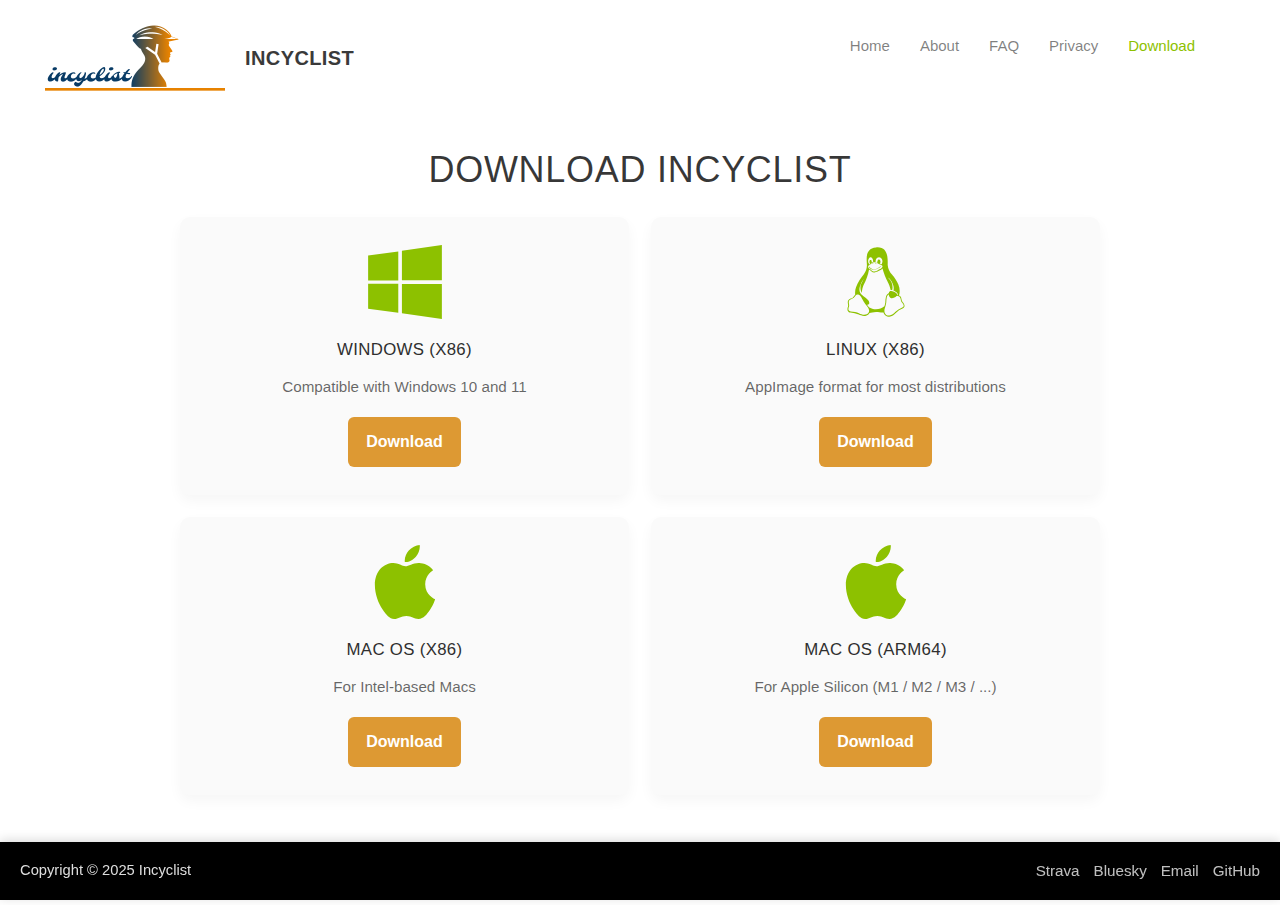
<file: src/download/index.html>
<!DOCTYPE html>
<html lang="en">
<head>
  <meta charset="utf-8" />
  <meta name="viewport" content="width=device-width,initial-scale=1" />
  <title>Download – Incyclist</title>

	<link rel='stylesheet' id='astra-theme-css-css'
		href='../content/themes/astra/assets/css/minified/style-flex.min.css?ver=4.11.3'
		media='all' />

  <style>
    /* Layout reset + safe box model */
    *, *::before, *::after { box-sizing: border-box; }
    html,body { height: 100%; margin: 0; padding: 0; overflow-x: hidden; }
    body {
      font-family: "Montserrat", sans-serif;
      color: rgba(0,0,0,0.78);
      background: #fff;
      display: flex;
      flex-direction: column;
      min-height: 100vh;
    }

    .header-bar {
      z-index: 4;
      position: relative;
      line-height: 4;
      min-width: 100%;
      max-width: 100%;
      padding: 35px 1em;
      padding-left: 35px;
      padding-right: 35px;
      padding-top: 1em;
      padding-bottom: 1em;
      display: flex;
      justify-content: space-between;

    }
    /* HEADER */
    header {
      background: #fff;
      display: flex;
      align-items: center;
      gap: 1rem;
      flex-wrap: wrap;
    }
    .logo-container { 
      display:flex; align-items:center; gap:10px; 
      padding-right: 1em;
      transition: all .2s linear;
      font-size: 20px;
    }
    .logo-container img {display:block; }
    .navigation-container {
        text-align: right;
        padding-left: 35px;
        padding-right: 35px;
      }
    .site-title { font-weight:600; text-transform:uppercase; color:#3a3a3a; letter-spacing:0.02em; }

    nav { display:flex; gap:35px; align-items:center; flex-wrap:wrap; }
    nav a { text-decoration:none; color:#00000080; font-weight:500;font-size:15px; }
    nav a:hover, nav a.active { color:#8dc100; }

    /* MAIN: center content and constrain width so it doesn't float left */
    main {
      flex: 1 0 auto;
      width: 100%;
      display:flex;
      justify-content:center;         /* center content column horizontally */
      padding: 32px 16px 110px;      /* bottom padding reserves space for fixed footer */
    }
    .content {
      width: 100%;
      max-width: 920px;              /* narrower column for nicer balance */
      text-align: center;
    }
    h1 {
      font-size: 2.25rem;
      margin: 0 0 26px;
      text-transform:uppercase;
      color: rgba(0,0,0,0.78);
      letter-spacing:0.02em;
    }

    /* CARDS GRID
       Desktop: 2 columns
       Larger screens: grid will expand but keeps two columns
       Mobile: single column
    */
    .cards {
      display: grid;
      grid-template-columns: repeat(2, 1fr);
      gap: 22px;
      align-items: start;
    }

    /* Card style */
    .card {
      background: #fafafa;
      border-radius: 10px;
      padding: 28px 22px;
      box-shadow: 0 6px 14px rgba(0,0,0,0.04);
      transition: transform .18s ease, box-shadow .18s ease;
      min-height: 220px;
      display: flex;
      flex-direction: column;
      align-items: center;
      justify-content: flex-start;
    }
    .card:hover { transform: translateY(-6px); box-shadow: 0 10px 26px rgba(0,0,0,0.08); }

    /* Icon */
    .card .icon {
      width: 74px;
      height: 74px;
      margin-bottom: 14px;
      display: inline-block;
    }
    .card svg { width:100%; height:100%; display:block; }

    .card h2 {
      margin: 6px 0;
      font-size: 1.05rem;
      text-transform:uppercase;
      color:#2f2f2f;
      letter-spacing:0.02em;
    }
    .card p { margin: 6px 0 16px; font-size:0.95rem; color: rgba(0,0,0,0.6); }

    .btn {
      margin-top: auto;              /* push button to bottom for consistent card height */
      display:inline-block;
      background:#dd9933;
      color:#fff;
      text-decoration:none;
      padding:10px 18px;
      border-radius:6px;
      font-weight:600;
      transition: background .14s ease;
    }
    .btn:hover { background:#8dc100; color:#fff; }

    /* FIXED FOOTER (doesn't hide content due to main bottom padding) */
    footer {
      position: fixed;
      bottom: 0;
      left: 0;
      width: 100%;
      background:#000;
      color:#fff;
      display:flex;
      align-items:center;
      justify-content:space-between;
      gap: 1rem;
      padding: 12px 20px;
      font-size:0.95rem;
      z-index: 30;
      box-shadow: 0 -2px 10px rgba(0,0,0,0.15);
      flex-wrap:wrap;
      height: 58px;
    }
    footer .left { color:#ddd; font-size:0.92rem; }
    footer .right { display:flex; gap:14px; align-items:center; flex-wrap:wrap; }
    footer .right a { color:rgba(255, 255, 255, 0.75); text-decoration:none; font-weight:inherit; }
    footer .right a:hover { color:white; }


    /* RESPONSIVE */
    @media (max-width: 860px) {
      .cards { grid-template-columns: 1fr; max-width: 520px; margin: 0 auto; }
      .card { min-height: 180px; padding: 20px; }
    }
    @media (max-width: 520px) {
      header { padding: 12px 14px; }
      .logo-container img { height:36px; }
      h1 { font-size:1.65rem; }
      footer { height: auto; padding: 12px 14px; text-align:center; }
      footer .right { justify-content:center; width:100%; margin-top:6px; }
    }
  </style>
</head>
<body>
  <header>
    <div class="header-bar">
      <div class="logo-container">
        <span><img width="200" height="66" src="../content/uploads/2020/04/cropped-f855ee7c-b381-40a6-ab04-df48c7626f75_200x200.png" alt="Incyclist logo"></span>
        <span><div class="site-title">Incyclist</div></span>
      </div>



      <div class="ast-main-header-bar-alignment">
        <div class="main-header-bar-navigation">
          <div class="navigation-container">
            <nav aria-label="Main navigation" id="primary-site-navigation" class="site-navigation ast-flex-grow-1 navigation-accessibility >
              <div class="main navigation">
                <ul id="primary-menu"
                  class="main-header-menu ast-menu-shadow ast-nav-menu ast-flex ast-justify-content-flex-end  submenu-with-border">            
                  <a href="../index.html">Home</a>
                  <a href="../about/index.html">About</a>
                  <a href="../faq/index.html">FAQ</a>
                  <a href="../privacy/index.html">Privacy</a>
                  <a href="download.html" class="active" aria-current="page">Download</a>
                </ul>
              </nav>
            </nav>
          </div>
        </div>
      </div>
      
    </div>
  </header>

  <main>
    <div class="content">
      <h1>Download Incyclist</h1>

      <div class="cards">
        <!-- Windows -->
        <article class="card" aria-labelledby="win-title">
          <div class="icon" aria-hidden="true">
            <!-- Windows (simple geometric window) -->
            <svg viewBox="0 0 8.4667 8.4667" fill="#8dc100" role="img" focusable="false">
                <path d="m.014498 1.2081 3.4505-.47359v3.3345h-3.4505m3.8661-3.4021 4.5716-.66689v4.04h-4.5716m-3.8661.38081h3.4505v3.3441l-3.4505-.48326m3.8661-2.8164h4.5716v4.0014l-4.5716-.64756" 
                      stroke-width=".26458">
                </path>
            </svg>             
          </div>

          <h2 id="win-title">Windows (x86)</h2>
          <p>Compatible with Windows 10 and 11</p>
          <a class="btn" href="https://updates.incyclist.com/download/app/latest/win64/incyclist-setup.exe">Download</a>
        </article>

        <!-- Linux  -->
        <article class="card" aria-labelledby="linux-title">
          <div class="icon" aria-hidden="true">
            <!-- Minimalist recognizable Tux penguin: black body + white belly -->
            <!-- Two-color Tux: body = green, belly = white -->
            <svg class="linux-icon" fill="#8dc100" viewBox="0 0 8.4667 8.4667" role="img" focusable="false">
                <path d="m3.9481 2.1374c-.00661.01905-.037306.01614-.054769.021696-.01561.0082-.02831.02249-.046302.02249-.016404.0-.042862-.00661-.044979-.02249-.00317-.021696.029104-.043921.049477-.043921.013229-.00635.028575-.00979.044714-.00979.014817.0.02884.00291.04154.00847l-7937e-7-2646e-7c.00582.00238.010054.00794.010054.014552.0 7938e-7.0.00132-2645e-7.00212v.00661h.00106zm.18203.0v-.00714c-.00212-.00661.00423-.013758.00953-.016404.012171-.00529.026458-.00847.04154-.00847.01614.0.031485.0037.044979.010054l-5344e-7-265e-6c.020902.0.052917.022225.049477.044715-.00185.01614-.028046.021696-.044715.021696-.018256.0-.030427-.014288-.046567-.02249-.017198-.00609-.048154-.00265-.053975-.021431zm.35772.52335c-.14076.089164-.30718.15187-.48551.17621l-.00635 7937e-7c-.16034-.00926-.30612-.065617-.42519-.15558l.00185.00132c-.0508-.044185-.092604-.088635-.1233-.11086-.05424-.044185-.047625-.11007-.024342-.11007.035983.00529.042598.044185.065881.066146.03175.021696.071173.066146.11906.11007.10504.086783.23786.14314.38365.15425l.00238 2646e-7c.17304-.015078.33047-.070641.46646-.15663l-.00423.00265c.064558-.044715.14711-.11033.21431-.15452.051594-.044979.049212-.088371.09234-.088371.042333.00529.011377.044185-.048683.1098-.065087.049742-.13944.10081-.21643.14817l-.011642.00661zm-2.367 3.0001h.00317c.018256.0.036248.00185.05371.00503l-.00185-2646e-7c.14393.037042.26247.12647.33681.24633l.00132.00238.30083.55007.00106.00106c.12092.20452.25083.38153.39609.54477l-.00291-.00344c.12965.13758.21696.31644.24051.51488l5292e-7.00423v.00212c-.00318.21616-.16219.39449-.36936.42757l-.00238 2646e-7c-.052917.0082-.1143.0127-.17648.0127-.22675.0-.43894-.061648-.62098-.16933l.00556.00317c-.27861-.11668-.60193-.18891-.9406-.19896h-.00397c-.098424-.00661-.18415-.056885-.23839-.13123l-5292e-7-7938e-7c-.014288-.046037-.02249-.098954-.02249-.15399.0-.092604.023283-.17965.064558-.25559l-.00132.00291v-.00132l7938e-7-.00106c.010846-.049742.017196-.10716.017196-.16589.0-.072496-.00953-.14261-.027517-.20929l.00132.00556c-.010848-.039688-.017198-.08546-.017198-.13282.0-.064029.011377-.12515.032544-.18177l-.00106.0037c.052921-.11033.13097-.13229.22808-.17621.11589-.03519.21669-.088371.30454-.1569l-.00212.00159h5292e-7V6.04953c.08467-.088635.14711-.1987.22093-.27702.051594-.065881.13018-.10848.21881-.11112h5292e-7zm3.5756-.01614c-2645e-7.0045-2645e-7.010054-2645e-7.01561.0.19659.1188.36539.28866.43868l.00317.00132c.0127 7937e-7.027517.00132.042333.00132.21987.0.41672-.09816.54901-.25321l7938e-7-.00106.06985-.00317c.014023-.00212.030162-.00318.046567-.00318.090223.0.17251.034925.23363.092075l-2646e-7-2646e-7.00106.00106c.065881.07964.11165.17806.12885.28628l5291e-7.00344c.014552.13361.062971.254.13679.35454l-.00132-.00212c.11007.094192.18653.2249.20981.37333l5291e-7.00344.00106-.00238v.00582l-.00106-.00397c-.00503.086519-.061119.13097-.16457.19685-.31327.1315-.58235.30639-.81412.5207l.00185-.00159c-.16086.20956-.39714.35429-.66754.39318l-.00556 5291e-7c-.019579.00265-.042333.00423-.065352.00423-.2032.0-.37782-.12277-.45402-.29792l-.00132-.00317-.00159-.00106c-.024606-.075671-.038629-.16272-.038629-.25294.0-.11007.020902-.21511.059267-.31168l-.00212.00582c.061919-.17674.1151-.38788.15029-.60537l.00291-.02196c.00423-.21484.027517-.42148.068263-.62177l-.0037.02196c.022485-.13705.1008-.25241.21008-.32411l.00185-.00106.014817-.00714zm-.72258-2.9617c.15875.56806.35428 1.0589.59452 1.5232l-.020902-.044185c.16219.2884.2884.62309.36063.97764l.0037.022225h.0082c.057415.0.11298.00767.16589.022225l-.0045-.00106c.029104-.10451.045773-.22437.045773-.34819.0-.3773-.15531-.71861-.40561-.96282l-2563e-7-2629e-7c-.07276-.066146-.076729-.11086-.040746-.11086.25691.24077.44688.5498.54107.898l.00317.013494c.023548.087048.037042.18706.037042.29025.0.092869-.010848.18336-.031485.26988l.00159-.00794c.019579.010054.042333.017727.06641.02196l.00159 2646e-7c.34131.17648.46725.31009.40666.50826v-.014288c-.019844-.00106-.039688.0-.059531.0h-.00529c.050004-.15451-.060063-.27278-.35216-.40481-.30242-.13229-.54425-.11112-.58526.15372-.00291.012964-.00503.028046-.00582.043656v7938e-7c-.019315.00794-.042333.015346-.066146.020638l-.00291 5291e-7c-.13441.0889-.23019.22728-.26167.38867l-5291e-7.0037c-.039158.18389-.063765.39688-.067733.61463v.00423c-.024078.16855-.060856.31936-.1106.46382l.00529-.017462c-.26009.21272-.59558.34131-.9615.34131-.29898.0-.57785-.08599-.81306-.23469l.00635.0037c-.038628-.066936-.082813-.12488-.13308-.17647l2646e-7 2646e-7c-.025665-.042333-.055827-.078581-.090488-.1098l-5291e-7-2646e-7c.054769.0.10769-.0082.15769-.023283l-.00397.00106c.047626-.02249.084138-.061383.10345-.10901l5291e-7-.00132c.00476-.024606.00767-.052652.00767-.081492.0-.11774-.046302-.22437-.12197-.30321l2646e-7 2646e-7c-.16377-.20135-.35956-.3691-.58102-.49742l-.010054-.00529c-.17754-.10266-.31194-.26326-.37835-.45561l-.00185-.00582c-.024606-.084138-.038894-.18098-.038894-.28099.0-.093398.012436-.18389.035454-.27014l-.00159.00714c.099749-.34766.24368-.65114.42863-.92498l-.00741.011377c.035456-.021431.012173.044715-.13494.322-.12541.18865-.20029.42069-.20029.67019.0.22225.059267.43048.16298.61013l-.00317-.00582c.013753-.34634.091276-.67125.22066-.96811l-.00661.017198c.27913-.50324.49053-1.0877.60192-1.7071l.00529-.03466c.015875.011906.071702.044714.095515.066675.071967.043921.12568.11007.195.15372.070644.068792.16748.11112.27384.11112.00556.0.011113.0.016669-2646e-7h-7938e-7c.012965.00106.024871.00212.036248.00212.12144-.00238.23469-.034925.33311-.090488l-.00344.00185c.095781-.044187.17198-.11033.24474-.13229h.00159c.14155-.038365.26008-.12012.34396-.22992l.00106-.00159zm-.92578-.70829h.00238c.15055.0.28945.049477.40137.13309l-.00185-.00132c.10001.061913.21537.11456.33734.15187l.010583.00265h.00106c.065087.029104.1188.074348.15716.1307l7937e-7.00132v-.043392c.012171.024342.019579.053181.019579.083608.0.025929-.00529.050535-.014552.073025l5292e-7-.00132c-.0762.13414-.19976.23389-.3474.27728l-.00423.00106v5292e-7c-.088641.044706-.16563.11006-.25612.15371-.092604.055562-.20399.088371-.32332.088371h-.011906 5291e-7c-.00582 2645e-7-.0127 5291e-7-.019579 5291e-7-.046038.0-.090488-.0082-.13123-.023548l.00265 7938e-7c-.042073-.023019-.076734-.044715-.11034-.067998l.0037.00265c-.060056-.052656-.1262-.10319-.19552-.14949l-.00688-.00423v-.00159h-.00159c-.099219-.052652-.17727-.13335-.22542-.23178l-.00132-.00317c-.00714-.017727-.011113-.038365-.011113-.059796.0-.057679.029633-.10848.074348-.13811l5292e-7-2646e-7c.074084-.04472.12568-.089699.15981-.11113.034396-.024342.04736-.033602.058208-.043392h5291e-7v-.00106c.070908-.089694.16484-.15849.27305-.19738l.00423-.00132c.046037-.013229.098954-.020902.15372-.021431h2646e-7zm-.45297-.56409h.011906c.049742.00106.095514.017727.13256.044979l-5292e-7-5292e-7c.04736.042069.08599.093133.11245.15081l.00106.00291c.029898.064823.048419.14023.050535.2196v.0021137c.00106.012171.00159.026194.00159.040217.0.016669-7937e-7.033337-.00238.049742l2645e-7-.00212v.026458c-.00979.00238-.018521.00582-.027517.00794-.050535.020902-.093133.043127-.13361.068263l.0037-.00212c.00212-.014552.00317-.031221.00317-.048154.0-.014023-7938e-7-.028046-.00238-.041804l2646e-7.00159v-.00503c-.00476-.040739-.014284-.078045-.028307-.11323l.00106.00291c-.01085-.034925-.0299-.064558-.05477-.088106-.014552-.013229-.033867-.021431-.055298-.021431-.00185.0-.0037.0-.00556 2646e-7h2646e-7-.00688c-.027252.00291-.050006.019844-.061383.043127l-2646e-7 5292e-7c-.020373.024606-.034396.055033-.039688.088371v.00106c-.00609.022754-.00926.048948-.00926.075935.0.011642 5291e-7.023283.00185.03466v-.00132.00503c.00424.040739.013764.07831.027523.11323l-.00106-.00291c.011113.034925.029898.064823.054769.088635.00317.00318.00688.00582.011112.00794h2646e-7c-.02196.014023-.04101.02884-.058473.045244l2646e-7-2645e-7c-.011906.010583-.026458.018521-.042598.022225l-7938e-7 2645e-7c-.032544-.038894-.062706-.08255-.088635-.12859l-.00212-.00423c-.029893-.064829-.048414-.13997-.051324-.21961v-.00106c-.00106-.0127-.00159-.027517-.00159-.042598.0-.063765.010319-.12515.029104-.18256l-.00106.00423c.019579-.068263.051594-.12726.094192-.17754l-5292e-7 7938e-7c.033602-.039687.082815-.064823.13811-.066146h2646e-7zm.97949-.019579h.00529c.07276.0.13944.024606.19288.065881l-7937e-7-5292e-7c.06059.046831.10927.10583.1434.1733l.00132.00291c.032015.070379.051858.15214.054769.23839v.00106c0-.00661.00185-.013229.00185-.019844v.03466l-.00132-.00688-.00132-.00794c-7938e-7.084667-.018785.16457-.051065.23733l.00159-.0037c-.016404.043127-.040217.080169-.070379.11086-.00794-.00476-.017727-.00926-.027517-.013229l-.00159-5292e-7c-.035719-.011113-.066939-.026194-.09525-.044715l.00132 7938e-7c-.020373-.00847-.044715-.015875-.06985-.021431l-.00291-5291e-7c.021431-.020108.041275-.04154.059531-.064294l.00106-.00132c.016669-.039158.026988-.084402.029104-.13203v-.014014c0-.044979-.00741-.088106-.021167-.12832l7938e-7.00291c-.016666-.042082-.037039-.07833-.06138-.1114l.00106.00132c-.023021-.02328-.053448-.039155-.087579-.043653h-.0071437c-.034925.0-.066146.017198-.085196.043392l-2646e-7 2646e-7c-.030692.029898-.053975.06694-.067204.10848l-5292e-7.00185c-.016669.038894-.027517.084138-.029633.13123v.0071438c5291e-7.03175.00291.062442.00714.09234l-5291e-7-.00397c-.063765-.022225-.14473-.044715-.20082-.066675-.00317-.019315-.00529-.042069-.00582-.065352V1.887408c-2646e-7-.00529-2646e-7-.011377-2646e-7-.017462.0-.085725.018256-.16695.051329-.24024l-.00159.0037c.028046-.073819.077523-.13441.14076-.17542l.00132-7937e-7c.053983-.041274.12225-.066144.19633-.066144zm-.17489-1.1258c-.051329.0-.10425.00265-.15875.00688-1.3973.11007-1.0266 1.5894-1.048 2.0823-.013229.3773-.14129.72205-.35057 1.0033l.00344-.00476c-.37227.42386-.67601.91916-.88662 1.4613l-.011377.033602c-.068262.18124-.10795.39052-.10795.60907.0.075406.00476.14975.013758.22251l-7937e-7-.00873c-.014817.01217-.027252.026986-.035983.04392l-2648e-7 7934e-7c-.085989.088636-.1487.19844-.21934.27728-.074877.057415-.16272.10266-.25797.1307l-.00556.00132c-.12276.03678-.22278.11695-.28442.22252l-.00132.00238c-.027517.056092-.043656.12197-.043656.19182v.00767-2646e-7c5292e-7.062971.00688.12409.019315.18336l-.00106-.00609c.014817.057944.023283.12462.023283.19315.0.044979-.0037.089165-.010848.13229l5291e-7-.00476c-.044185.082815-.06985.18124-.06985.28575.0.073554.0127.14393.036248.20929l-.00132-.00423c.072228.10266.1815.17515.30797.19817l.00291 5291e-7c.33708.028311.64849.09869.94218.20638l-.024871-.00794c.18468.1098.40719.17462.64452.17462.077787.0.15399-.00688.22807-.020373l-.00767.00106c.17647-.039948.32041-.15504.39793-.30929l.00159-.00344c.1942-.00106.40666-.0889.74718-.11033.23098-.01905.52044.088371.85196.066146.00979.042069.022754.078846.039158.11351l-.00159-.00344.00106.00106c.1016.21272.31485.35719.56198.35719.021431.0.042598-.00106.0635-.00318l-.00265 2646e-7c.30454-.044979.56594-.2032.74427-.42942l.00185-.00238c.22304-.2032.48339-.37068.76861-.49027l.017727-.00661c.1143-.050535.19632-.15478.21431-.28019l2646e-7-.00185c-.015605-.18362-.10371-.3437-.23494-.45403l-.00106-7938e-7v-.032014l-.00106-.00106c-.056618-.087311-.096305-.19103-.11139-.30215l-5291e-7-.00397c-.014023-.13573-.073554-.25559-.16272-.34581h-.00106c-.019578-.017727-.040744-.022225-.062175-.044715-.017462-.012435-.039158-.020108-.062706-.021167h-2645e-7c.051594-.15928.081492-.34237.081492-.53261.0-.24871-.051065-.48551-.14314-.70035l.0045.011642c-.18627-.44238-.42836-.82312-.72284-1.156l.0037.0045c-.29236-.28628-.48365-.67495-.5154-1.1078l-2646e-7-.00556c.0087313-.71146.078052-2.0278-1.1718-2.0296z" 
                      stroke-width=".26458" 
                      viewBox="0 0 32 32">
                </path></svg>             
          </div>

          <h2 id="linux-title">Linux (x86)</h2>
          <p>AppImage format for most distributions</p>
          <a class="btn" href="https://updates.incyclist.com/download/app/latest/linux/x64/Incyclist.AppImage">Download</a>
        </article>

        <!-- macOS x86 -->
        <article class="card" aria-labelledby="macx-title">
          <div class="icon" aria-hidden="true">
            <!-- Apple silhouette -->
            <svg class="macos-icon" viewBox="0 0 8.4667 8.4667" fill="#8dc100" role="img" focusable="false">
              <path d="m7.4599 2.8866c-.049111.038103-.91618.52668-.91618 1.6131.0 1.2566 1.1033 1.7011 1.1363 1.7121-.00508.027096-.17528.60881-.58172 1.2015-.36241.5216-.74091 1.0424-1.3167 1.0424s-.72397-.33447-1.3887-.33447c-.64776.0-.87808.34547-1.4048.34547s-.89417-.48265-1.3167-1.0754c-.48942-.69603-.88486-1.7773-.88486-2.8036.0-1.6461 1.0703-2.5191 2.1237-2.5191.5597.0 1.0263.36749 1.3777.36749.33447.0.85607-.38951 1.4928-.38951.24132.0 1.1084.022013 1.6791.83998zM5.4785 1.3497c.26334-.31245.44963-.74599.44963-1.1795.0-.06012-.00508-.12108-.016089-.1702-.42846.01609-.9382.28536-1.2456.64184-.24132.27435-.46656.70789-.46656 1.1473.0.066048.011007.13209.016089.15326.027096.00508.071127.011007.11516.011007.38443.0.86792-.25741 1.1473-.60373z" stroke-width=".26458"/>
            </svg>             

          </div>

          <h2 id="macx-title">Mac OS (x86)</h2>
          <p>For Intel-based Macs</p>
          <a class="btn" href="https://updates.incyclist.com/download/app/latest/darwin/x64/incyclist.dmg">Download</a>
        </article>

        <!-- macOS ARM64 -->
        <article class="card" aria-labelledby="maca-title">
          <div class="icon" aria-hidden="true">
            <!-- Apple silhouette (same icon) -->
            <svg class="macos-icon" viewBox="0 0 8.4667 8.4667" fill="#8dc100" role="img" focusable="false">
              <path d="m7.4599 2.8866c-.049111.038103-.91618.52668-.91618 1.6131.0 1.2566 1.1033 1.7011 1.1363 1.7121-.00508.027096-.17528.60881-.58172 1.2015-.36241.5216-.74091 1.0424-1.3167 1.0424s-.72397-.33447-1.3887-.33447c-.64776.0-.87808.34547-1.4048.34547s-.89417-.48265-1.3167-1.0754c-.48942-.69603-.88486-1.7773-.88486-2.8036.0-1.6461 1.0703-2.5191 2.1237-2.5191.5597.0 1.0263.36749 1.3777.36749.33447.0.85607-.38951 1.4928-.38951.24132.0 1.1084.022013 1.6791.83998zM5.4785 1.3497c.26334-.31245.44963-.74599.44963-1.1795.0-.06012-.00508-.12108-.016089-.1702-.42846.01609-.9382.28536-1.2456.64184-.24132.27435-.46656.70789-.46656 1.1473.0.066048.011007.13209.016089.15326.027096.00508.071127.011007.11516.011007.38443.0.86792-.25741 1.1473-.60373z" stroke-width=".26458"/>
            </svg>             
          </div>

          <h2 id="maca-title">Mac OS (ARM64)</h2>
          <p>For Apple Silicon (M1 / M2 / M3 / ...)</p>
          <a class="btn" href="https://updates.incyclist.com/download/app/latest/darwin/arm64/incyclist.dmg">Download</a>
        </article>

      </div> <!-- .cards -->
    </div> <!-- .content -->
  </main>

  <footer>
    <div class="left">Copyright © 2025 Incyclist</div>
    <div class="right">
      <span class "link"> <a href="https://www.strava.com/clubs/1029407" target="_blank" rel="noopener">Strava</a></span>
      <span class "link"> <a href="https://bsky.app/profile/incyclist.bsky.social" target="_blank" rel="noopener">Bluesky</a></span>
      <span class "link"> <a href="mailto:info@incyclist.com">Email</a></span>
      <span class "link"> <a href="https://github.com/incyclist" target="_blank" rel="noopener">GitHub</a></span>
    </div>
  </footer>

</body>
</html>
</file>
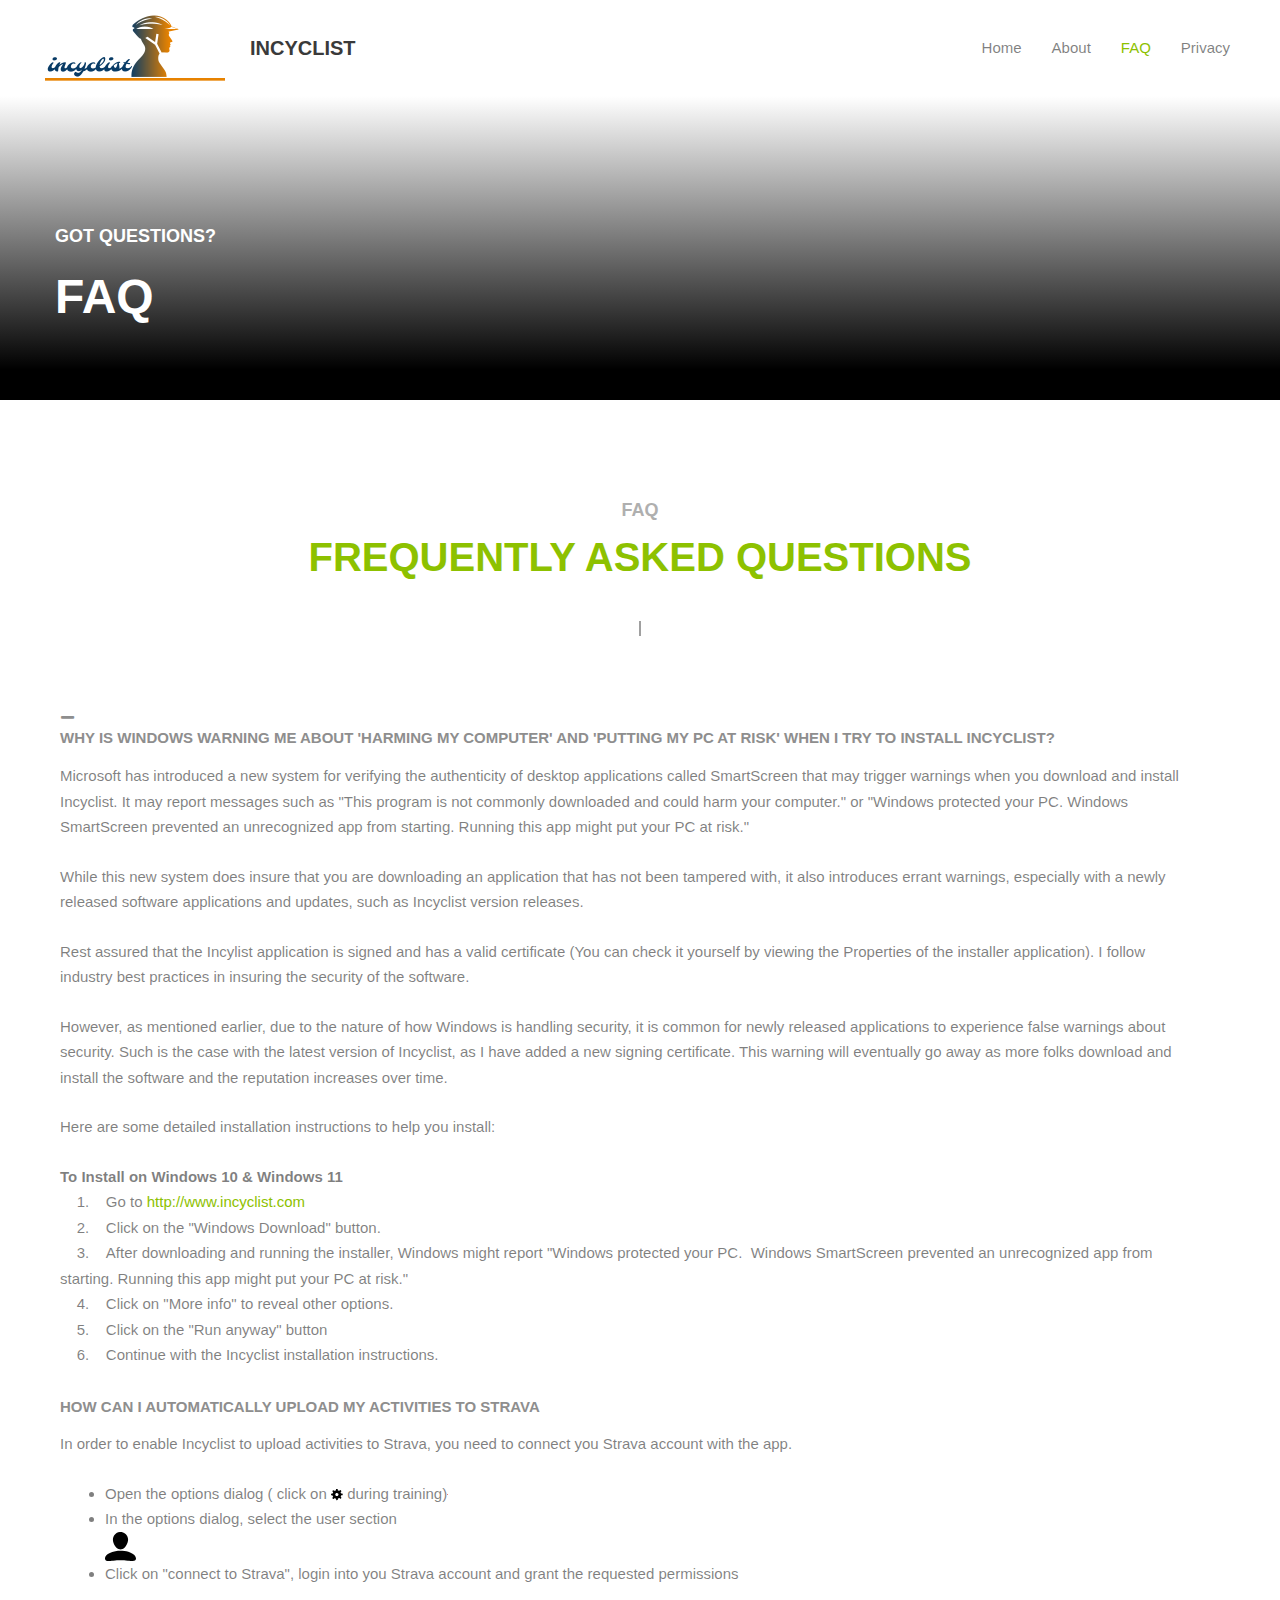
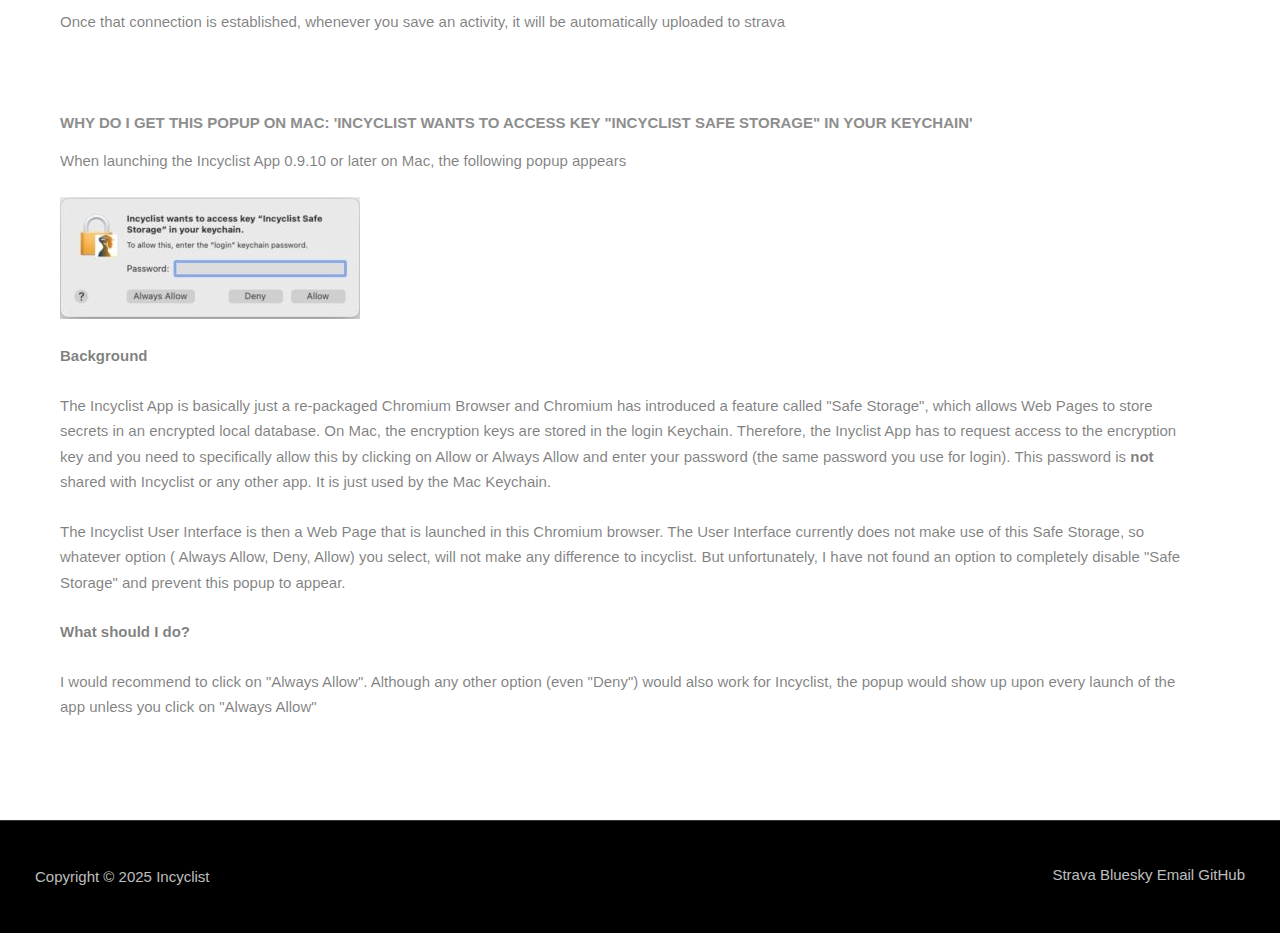
<file: src/faq/index.html>
<!DOCTYPE html>
<html lang="en-US">

<head>
	<meta charset="UTF-8">
	<meta name="viewport" content="width=device-width, initial-scale=1">
	<meta name="referrer" content="no-referrer">
	<meta name='robots' content='max-image-preview:large' />
	<meta content="text/html; charset=UTF-8; X-Content-Type-Options=nosniff" http-equiv="Content-Type" />

	<link rel="profile" href="https://gmpg.org/xfn/11">
	<title>FAQ &#8211; Incyclist</title>
	<style>
		img:is([sizes="auto" i], [sizes^="auto," i]) {
			contain-intrinsic-size: 3000px 1500px
		}
	</style>
	<link rel="preload"
		href="../wp-content/plugins/beaver-builder-lite-version/fonts/fontawesome/5.15.4/webfonts/fa-solid-900.woff2"
		as="font" type="font/woff2" >
	<link rel='stylesheet' id='astra-bb-builder-css'
		href='../wp-content/themes/astra/assets/css/minified/compatibility/page-builder/bb-plugin.min.css?ver=4.11.3'
		media='all' />
	<link rel='stylesheet' id='astra-theme-css-css'
		href='../wp-content/themes/astra/assets/css/minified/style-flex.min.css?ver=4.11.3'
		media='all' />
	<style id='astra-theme-css-inline-css'>
		:root {
			--ast-post-nav-space: 0;
			--ast-container-default-xlg-padding: 3em;
			--ast-container-default-lg-padding: 3em;
			--ast-container-default-slg-padding: 2em;
			--ast-container-default-md-padding: 3em;
			--ast-container-default-sm-padding: 3em;
			--ast-container-default-xs-padding: 2.4em;
			--ast-container-default-xxs-padding: 1.8em;
			--ast-code-block-background: #EEEEEE;
			--ast-comment-inputs-background: #FAFAFA;
			--ast-normal-container-width: 1200px;
			--ast-narrow-container-width: 750px;
			--ast-blog-title-font-weight: normal;
			--ast-blog-meta-weight: inherit;
			--ast-global-color-primary: var(--ast-global-color-5);
			--ast-global-color-secondary: var(--ast-global-color-4);
			--ast-global-color-alternate-background: var(--ast-global-color-7);
			--ast-global-color-subtle-background: var(--ast-global-color-6);
			--ast-bg-style-guide: #F8FAFC;
			--ast-shadow-style-guide: 0px 0px 4px 0 #00000057;
			--ast-global-dark-bg-style: #fff;
			--ast-global-dark-lfs: #fbfbfb;
			--ast-widget-bg-color: #fafafa;
			--ast-wc-container-head-bg-color: #fbfbfb;
			--ast-title-layout-bg: #eeeeee;
			--ast-search-border-color: #e7e7e7;
			--ast-lifter-hover-bg: #e6e6e6;
			--ast-gallery-block-color: #000;
			--srfm-color-input-label: var(--ast-global-color-2);
		}

		html {
			font-size: 93.75%;
		}

		a {
			color: #8dc100;
		}

		a:hover,
		a:focus {
			color: #8dc100;
		}

		body,
		button,
		input,
		select,
		textarea,
		.ast-button,
		.ast-custom-button {
			font-family: 'Montserrat', sans-serif;
			font-weight: 400;
			font-size: 15px;
			font-size: 1rem;
			line-height: var(--ast-body-line-height, 1.7em);
		}

		blockquote {
			color: rgba(0, 0, 0, 0.5);
		}

		h1,
		.entry-content h1,
		h2,
		.entry-content h2,
		h3,
		.entry-content h3,
		h4,
		.entry-content h4,
		h5,
		.entry-content h5,
		h6,
		.entry-content h6,
		.site-title,
		.site-title a {
			font-family: 'Montserrat', sans-serif;
			font-weight: 600;
			text-transform: uppercase;
		}

		.ast-site-identity .site-title a {
			color: var(--ast-global-color-2);
		}

		.site-title {
			font-size: 20px;
			font-size: 1.3333333333333rem;
			display: block;
		}

		.site-header .site-description {
			font-size: 12px;
			font-size: 0.8rem;
			display: none;
		}

		.entry-title {
			font-size: 30px;
			font-size: 2rem;
		}

		.archive .ast-article-post .ast-article-inner,
		.blog .ast-article-post .ast-article-inner,
		.archive .ast-article-post .ast-article-inner:hover,
		.blog .ast-article-post .ast-article-inner:hover {
			overflow: hidden;
		}

		h1,
		.entry-content h1 {
			font-size: 48px;
			font-size: 3.2rem;
			font-weight: 600;
			font-family: 'Montserrat', sans-serif;
			line-height: 1.4em;
			text-transform: uppercase;
		}

		h2,
		.entry-content h2 {
			font-size: 40px;
			font-size: 2.6666666666667rem;
			font-weight: 600;
			font-family: 'Montserrat', sans-serif;
			line-height: 1.3em;
			text-transform: uppercase;
		}

		h3,
		.entry-content h3 {
			font-size: 30px;
			font-size: 2rem;
			font-weight: 600;
			font-family: 'Montserrat', sans-serif;
			line-height: 1.3em;
			text-transform: uppercase;
		}

		h4,
		.entry-content h4 {
			font-size: 20px;
			font-size: 1.3333333333333rem;
			line-height: 1.2em;
			font-weight: 600;
			font-family: 'Montserrat', sans-serif;
			text-transform: uppercase;
		}

		h5,
		.entry-content h5 {
			font-size: 18px;
			font-size: 1.2rem;
			line-height: 1.2em;
			font-weight: 600;
			font-family: 'Montserrat', sans-serif;
			text-transform: uppercase;
		}

		h6,
		.entry-content h6 {
			font-size: 15px;
			font-size: 1rem;
			line-height: 1.25em;
			font-weight: 600;
			font-family: 'Montserrat', sans-serif;
			text-transform: uppercase;
		}

		::selection {
			background-color: #8dc100;
			color: #000000;
		}

		body,
		h1,
		.entry-title a,
		.entry-content h1,
		h2,
		.entry-content h2,
		h3,
		.entry-content h3,
		h4,
		.entry-content h4,
		h5,
		.entry-content h5,
		h6,
		.entry-content h6 {
			color: rgba(0, 0, 0, 0.5);
		}

		.tagcloud a:hover,
		.tagcloud a:focus,
		.tagcloud a.current-item {
			color: #000000;
			border-color: #8dc100;
			background-color: #8dc100;
		}

		input:focus,
		input[type="text"]:focus,
		input[type="email"]:focus,
		input[type="url"]:focus,
		input[type="password"]:focus,
		input[type="reset"]:focus,
		input[type="search"]:focus,
		textarea:focus {
			border-color: #8dc100;
		}

		input[type="radio"]:checked,
		input[type=reset],
		input[type="checkbox"]:checked,
		input[type="checkbox"]:hover:checked,
		input[type="checkbox"]:focus:checked,
		input[type=range]::-webkit-slider-thumb {
			border-color: #8dc100;
			background-color: #8dc100;
			box-shadow: none;
		}

		.site-footer a:hover+.post-count,
		.site-footer a:focus+.post-count {
			background: #8dc100;
			border-color: #8dc100;
		}

		.single .nav-links .nav-previous,
		.single .nav-links .nav-next {
			color: #8dc100;
		}

		.entry-meta,
		.entry-meta * {
			line-height: 1.45;
			color: #8dc100;
		}

		.entry-meta a:not(.ast-button):hover,
		.entry-meta a:not(.ast-button):hover *,
		.entry-meta a:not(.ast-button):focus,
		.entry-meta a:not(.ast-button):focus *,
		.page-links>.page-link,
		.page-links .page-link:hover,
		.post-navigation a:hover {
			color: #8dc100;
		}

		#cat option,
		.secondary .calendar_wrap thead a,
		.secondary .calendar_wrap thead a:visited {
			color: #8dc100;
		}

		.secondary .calendar_wrap #today,
		.ast-progress-val span {
			background: #8dc100;
		}

		.secondary a:hover+.post-count,
		.secondary a:focus+.post-count {
			background: #8dc100;
			border-color: #8dc100;
		}

		.calendar_wrap #today>a {
			color: #000000;
		}

		.page-links .page-link,
		.single .post-navigation a {
			color: #8dc100;
		}

		.ast-header-break-point .main-header-bar .ast-button-wrap .menu-toggle {
			border-radius: 100px;
		}

		.ast-search-menu-icon .search-form button.search-submit {
			padding: 0 4px;
		}

		.ast-search-menu-icon form.search-form {
			padding-right: 0;
		}

		.ast-header-search .ast-search-menu-icon.ast-dropdown-active .search-form,
		.ast-header-search .ast-search-menu-icon.ast-dropdown-active .search-field:focus {
			transition: all 0.2s;
		}

		.search-form input.search-field:focus {
			outline: none;
		}

		.ast-archive-title {
			color: #ffffff;
		}

		.widget-title,
		.widget .wp-block-heading {
			font-size: 21px;
			font-size: 1.4rem;
			color: #ffffff;
		}

		.ast-single-post .entry-content a,
		.ast-comment-content a:not(.ast-comment-edit-reply-wrap a) {
			text-decoration: underline;
		}

		.ast-single-post .wp-block-button .wp-block-button__link,
		.ast-single-post .elementor-widget-button .elementor-button,
		.ast-single-post .entry-content .uagb-tab a,
		.ast-single-post .entry-content .uagb-ifb-cta a,
		.ast-single-post .entry-content .wp-block-uagb-buttons a,
		.ast-single-post .entry-content .uabb-module-content a,
		.ast-single-post .entry-content .uagb-post-grid a,
		.ast-single-post .entry-content .uagb-timeline a,
		.ast-single-post .entry-content .uagb-toc__wrap a,
		.ast-single-post .entry-content .uagb-taxomony-box a,
		.ast-single-post .entry-content .woocommerce a,
		.entry-content .wp-block-latest-posts>li>a,
		.ast-single-post .entry-content .wp-block-file__button,
		a.ast-post-filter-single,
		.ast-single-post .wp-block-buttons .wp-block-button.is-style-outline .wp-block-button__link,
		.ast-single-post .ast-comment-content .comment-reply-link,
		.ast-single-post .ast-comment-content .comment-edit-link {
			text-decoration: none;
		}

		.ast-search-menu-icon.slide-search a:focus-visible:focus-visible,
		.astra-search-icon:focus-visible,
		#close:focus-visible,
		a:focus-visible,
		.ast-menu-toggle:focus-visible,
		.site .skip-link:focus-visible,
		.wp-block-loginout input:focus-visible,
		.wp-block-search.wp-block-search__button-inside .wp-block-search__inside-wrapper,
		.ast-header-navigation-arrow:focus-visible,
		.woocommerce .wc-proceed-to-checkout>.checkout-button:focus-visible,
		.woocommerce .woocommerce-MyAccount-navigation ul li a:focus-visible,
		.ast-orders-table__row .ast-orders-table__cell:focus-visible,
		.woocommerce .woocommerce-order-details .order-again>.button:focus-visible,
		.woocommerce .woocommerce-message a.button.wc-forward:focus-visible,
		.woocommerce #minus_qty:focus-visible,
		.woocommerce #plus_qty:focus-visible,
		a#ast-apply-coupon:focus-visible,
		.woocommerce .woocommerce-info a:focus-visible,
		.woocommerce .astra-shop-summary-wrap a:focus-visible,
		.woocommerce a.wc-forward:focus-visible,
		#ast-apply-coupon:focus-visible,
		.woocommerce-js .woocommerce-mini-cart-item a.remove:focus-visible,
		#close:focus-visible,
		.button.search-submit:focus-visible,
		#search_submit:focus,
		.normal-search:focus-visible,
		.ast-header-account-wrap:focus-visible,
		.woocommerce .ast-on-card-button.ast-quick-view-trigger:focus {
			outline-style: dotted;
			outline-color: inherit;
			outline-width: thin;
		}

		input:focus,
		input[type="text"]:focus,
		input[type="email"]:focus,
		input[type="url"]:focus,
		input[type="password"]:focus,
		input[type="reset"]:focus,
		input[type="search"]:focus,
		input[type="number"]:focus,
		textarea:focus,
		.wp-block-search__input:focus,
		[data-section="section-header-mobile-trigger"] .ast-button-wrap .ast-mobile-menu-trigger-minimal:focus,
		.ast-mobile-popup-drawer.active .menu-toggle-close:focus,
		.woocommerce-ordering select.orderby:focus,
		#ast-scroll-top:focus,
		#coupon_code:focus,
		.woocommerce-page #comment:focus,
		.woocommerce #reviews #respond input#submit:focus,
		.woocommerce a.add_to_cart_button:focus,
		.woocommerce .button.single_add_to_cart_button:focus,
		.woocommerce .woocommerce-cart-form button:focus,
		.woocommerce .woocommerce-cart-form__cart-item .quantity .qty:focus,
		.woocommerce .woocommerce-billing-fields .woocommerce-billing-fields__field-wrapper .woocommerce-input-wrapper>.input-text:focus,
		.woocommerce #order_comments:focus,
		.woocommerce #place_order:focus,
		.woocommerce .woocommerce-address-fields .woocommerce-address-fields__field-wrapper .woocommerce-input-wrapper>.input-text:focus,
		.woocommerce .woocommerce-MyAccount-content form button:focus,
		.woocommerce .woocommerce-MyAccount-content .woocommerce-EditAccountForm .woocommerce-form-row .woocommerce-Input.input-text:focus,
		.woocommerce .ast-woocommerce-container .woocommerce-pagination ul.page-numbers li a:focus,
		body #content .woocommerce form .form-row .select2-container--default .select2-selection--single:focus,
		#ast-coupon-code:focus,
		.woocommerce.woocommerce-js .quantity input[type=number]:focus,
		.woocommerce-js .woocommerce-mini-cart-item .quantity input[type=number]:focus,
		.woocommerce p#ast-coupon-trigger:focus {
			border-style: dotted;
			border-color: inherit;
			border-width: thin;
		}

		input {
			outline: none;
		}

		.main-header-menu .menu-link,
		.ast-header-custom-item a {
			color: rgba(0, 0, 0, 0.5);
		}

		.main-header-menu .menu-item:hover>.menu-link,
		.main-header-menu .menu-item:hover>.ast-menu-toggle,
		.main-header-menu .ast-masthead-custom-menu-items a:hover,
		.main-header-menu .menu-item.focus>.menu-link,
		.main-header-menu .menu-item.focus>.ast-menu-toggle,
		.main-header-menu .current-menu-item>.menu-link,
		.main-header-menu .current-menu-ancestor>.menu-link,
		.main-header-menu .current-menu-item>.ast-menu-toggle,
		.main-header-menu .current-menu-ancestor>.ast-menu-toggle {
			color: #8dc100;
		}

		.header-main-layout-3 .ast-main-header-bar-alignment {
			margin-right: auto;
		}

		.header-main-layout-2 .site-header-section-left .ast-site-identity {
			text-align: left;
		}

		.ast-logo-title-inline .site-logo-img {
			padding-right: 1em;
		}

		.site-logo-img img {
			transition: all 0.2s linear;
		}

		body .ast-oembed-container * {
			position: absolute;
			top: 0;
			width: 100%;
			height: 100%;
			left: 0;
		}

		body .wp-block-embed-pocket-casts .ast-oembed-container * {
			position: unset;
		}

		.ast-header-break-point .ast-mobile-menu-buttons-minimal.menu-toggle {
			background: transparent;
			color: #ea9400;
		}

		.ast-header-break-point .ast-mobile-menu-buttons-outline.menu-toggle {
			background: transparent;
			border: 1px solid #ea9400;
			color: #ea9400;
		}

		.ast-header-break-point .ast-mobile-menu-buttons-fill.menu-toggle {
			background: #ea9400;
			color: #000000;
		}

		.ast-single-post-featured-section+article {
			margin-top: 2em;
		}

		.site-content .ast-single-post-featured-section img {
			width: 100%;
			overflow: hidden;
			object-fit: cover;
		}

		.site>.ast-single-related-posts-container {
			margin-top: 0;
		}

		@media (min-width: 769px) {
			.ast-desktop .ast-container--narrow {
				max-width: var(--ast-narrow-container-width);
				margin: 0 auto;
			}
		}

		.ast-page-builder-template .hentry {
			margin: 0;
		}

		.ast-page-builder-template .site-content>.ast-container {
			max-width: 100%;
			padding: 0;
		}

		.ast-page-builder-template .site .site-content #primary {
			padding: 0;
			margin: 0;
		}

		.ast-page-builder-template .no-results {
			text-align: center;
			margin: 4em auto;
		}

		.ast-page-builder-template .ast-pagination {
			padding: 2em;
		}

		.ast-page-builder-template .entry-header.ast-no-title.ast-no-thumbnail {
			margin-top: 0;
		}

		.ast-page-builder-template .entry-header.ast-header-without-markup {
			margin-top: 0;
			margin-bottom: 0;
		}

		.ast-page-builder-template .entry-header.ast-no-title.ast-no-meta {
			margin-bottom: 0;
		}

		.ast-page-builder-template.single .post-navigation {
			padding-bottom: 2em;
		}

		.ast-page-builder-template.single-post .site-content>.ast-container {
			max-width: 100%;
		}

		.ast-page-builder-template .entry-header {
			margin-top: 2em;
			margin-left: auto;
			margin-right: auto;
		}

		.ast-page-builder-template .ast-archive-description {
			margin: 2em auto 0;
			padding-left: 20px;
			padding-right: 20px;
		}

		.ast-page-builder-template .ast-row {
			margin-left: 0;
			margin-right: 0;
		}

		.single.ast-page-builder-template .entry-header+.entry-content,
		.single.ast-page-builder-template .ast-single-entry-banner+.site-content article .entry-content {
			margin-bottom: 2em;
		}

		@media(min-width: 768px) {

			.ast-page-builder-template.archive.ast-right-sidebar .ast-row article,
			.ast-page-builder-template.archive.ast-left-sidebar .ast-row article {
				padding-left: 0;
				padding-right: 0;
			}
		}

		.ast-small-footer {
			color: rgba(255, 255, 255, 0.75);
		}

		.ast-small-footer>.ast-footer-overlay {
			background-color: #000000;
			;
		}

		.ast-small-footer a {
			color: rgba(255, 255, 255, 0.75);
		}

		.ast-small-footer a:hover {
			color: #ffffff;
		}

		.footer-adv .footer-adv-overlay {
			border-top-style: solid;
			border-top-color: #7a7a7a;
		}

		.wp-block-buttons.aligncenter {
			justify-content: center;
		}

		.wp-block-button.is-style-outline .wp-block-button__link {
			border-color: #dd9933;
		}

		div.wp-block-button.is-style-outline>.wp-block-button__link:not(.has-text-color),
		div.wp-block-button.wp-block-button__link.is-style-outline:not(.has-text-color) {
			color: #dd9933;
		}

		.wp-block-button.is-style-outline .wp-block-button__link:hover,
		.wp-block-buttons .wp-block-button.is-style-outline .wp-block-button__link:focus,
		.wp-block-buttons .wp-block-button.is-style-outline>.wp-block-button__link:not(.has-text-color):hover,
		.wp-block-buttons .wp-block-button.wp-block-button__link.is-style-outline:not(.has-text-color):hover {
			color: rgba(255, 255, 255, 0.84);
			background-color: #8dc100;
			border-color: #8dc100;
		}

		.post-page-numbers.current .page-link,
		.ast-pagination .page-numbers.current {
			color: #000000;
			border-color: #8dc100;
			background-color: #8dc100;
		}

		.wp-block-button.is-style-outline .wp-block-button__link.wp-element-button,
		.ast-outline-button {
			border-color: #dd9933;
			font-family: 'Montserrat', sans-serif;
			font-weight: inherit;
			font-size: 15px;
			font-size: 1rem;
			line-height: 1em;
			border-top-left-radius: 0px;
			border-top-right-radius: 0px;
			border-bottom-right-radius: 0px;
			border-bottom-left-radius: 0px;
		}

		.wp-block-buttons .wp-block-button.is-style-outline>.wp-block-button__link:not(.has-text-color),
		.wp-block-buttons .wp-block-button.wp-block-button__link.is-style-outline:not(.has-text-color),
		.ast-outline-button {
			color: #dd9933;
		}

		.wp-block-button.is-style-outline .wp-block-button__link:hover,
		.wp-block-buttons .wp-block-button.is-style-outline .wp-block-button__link:focus,
		.wp-block-buttons .wp-block-button.is-style-outline>.wp-block-button__link:not(.has-text-color):hover,
		.wp-block-buttons .wp-block-button.wp-block-button__link.is-style-outline:not(.has-text-color):hover,
		.ast-outline-button:hover,
		.ast-outline-button:focus,
		.wp-block-uagb-buttons-child .uagb-buttons-repeater.ast-outline-button:hover,
		.wp-block-uagb-buttons-child .uagb-buttons-repeater.ast-outline-button:focus {
			color: rgba(255, 255, 255, 0.84);
			background-color: #8dc100;
			border-color: #8dc100;
		}

		.wp-block-button .wp-block-button__link.wp-element-button.is-style-outline:not(.has-background),
		.wp-block-button.is-style-outline>.wp-block-button__link.wp-element-button:not(.has-background),
		.ast-outline-button {
			background-color: #dd9933;
		}

		.entry-content[data-ast-blocks-layout]>figure {
			margin-bottom: 1em;
		}

		h1.widget-title {
			font-weight: 600;
		}

		h2.widget-title {
			font-weight: 600;
		}

		h3.widget-title {
			font-weight: 600;
		}

		#page {
			display: flex;
			flex-direction: column;
			min-height: 100vh;
		}

		.ast-404-layout-1 h1.page-title {
			color: var(--ast-global-color-2);
		}

		.single .post-navigation a {
			line-height: 1em;
			height: inherit;
		}

		.error-404 .page-sub-title {
			font-size: 1.5rem;
			font-weight: inherit;
		}

		.search .site-content .content-area .search-form {
			margin-bottom: 0;
		}

		#page .site-content {
			flex-grow: 1;
		}

		.widget {
			margin-bottom: 1.25em;
		}

		#secondary li {
			line-height: 1.5em;
		}

		#secondary .wp-block-group h2 {
			margin-bottom: 0.7em;
		}

		#secondary h2 {
			font-size: 1.7rem;
		}

		.ast-separate-container .ast-article-post,
		.ast-separate-container .ast-article-single,
		.ast-separate-container .comment-respond {
			padding: 3em;
		}

		.ast-separate-container .ast-article-single .ast-article-single {
			padding: 0;
		}

		.ast-article-single .wp-block-post-template-is-layout-grid {
			padding-left: 0;
		}

		.ast-separate-container .comments-title,
		.ast-narrow-container .comments-title {
			padding: 1.5em 2em;
		}

		.ast-page-builder-template .comment-form-textarea,
		.ast-comment-formwrap .ast-grid-common-col {
			padding: 0;
		}

		.ast-comment-formwrap {
			padding: 0;
			display: inline-flex;
			column-gap: 20px;
			width: 100%;
			margin-left: 0;
			margin-right: 0;
		}

		.comments-area textarea#comment:focus,
		.comments-area textarea#comment:active,
		.comments-area .ast-comment-formwrap input[type="text"]:focus,
		.comments-area .ast-comment-formwrap input[type="text"]:active {
			box-shadow: none;
			outline: none;
		}

		.archive.ast-page-builder-template .entry-header {
			margin-top: 2em;
		}

		.ast-page-builder-template .ast-comment-formwrap {
			width: 100%;
		}

		.entry-title {
			margin-bottom: 0.5em;
		}

		.ast-archive-description p {
			font-size: inherit;
			font-weight: inherit;
			line-height: inherit;
		}

		.ast-separate-container .ast-comment-list li.depth-1,
		.hentry {
			margin-bottom: 2em;
		}

		@media (min-width:768px) {

			.ast-left-sidebar.ast-page-builder-template #secondary,
			.archive.ast-right-sidebar.ast-page-builder-template .site-main {
				padding-left: 20px;
				padding-right: 20px;
			}
		}

		@media (max-width:544px) {
			.ast-comment-formwrap.ast-row {
				column-gap: 10px;
				display: inline-block;
			}

			#ast-commentform .ast-grid-common-col {
				position: relative;
				width: 100%;
			}
		}

		@media (min-width:1201px) {

			.ast-separate-container .ast-article-post,
			.ast-separate-container .ast-article-single,
			.ast-separate-container .ast-author-box,
			.ast-separate-container .ast-404-layout-1,
			.ast-separate-container .no-results {
				padding: 3em;
			}
		}

		@media (max-width:768px) {

			.ast-separate-container #primary,
			.ast-separate-container #secondary {
				padding: 1.5em 0;
			}

			#primary,
			#secondary {
				padding: 1.5em 0;
				margin: 0;
			}

			.ast-left-sidebar #content>.ast-container {
				display: flex;
				flex-direction: column-reverse;
				width: 100%;
			}
		}

		@media (min-width:769px) {

			.ast-separate-container.ast-right-sidebar #primary,
			.ast-separate-container.ast-left-sidebar #primary {
				border: 0;
			}

			.search-no-results.ast-separate-container #primary {
				margin-bottom: 4em;
			}
		}

		.elementor-widget-button .elementor-button {
			border-style: solid;
			text-decoration: none;
			border-top-width: 0;
			border-right-width: 0;
			border-left-width: 0;
			border-bottom-width: 0;
		}

		.elementor-button.elementor-size-sm,
		.elementor-button.elementor-size-xs,
		.elementor-button.elementor-size-md,
		.elementor-button.elementor-size-lg,
		.elementor-button.elementor-size-xl,
		.elementor-button {
			border-top-left-radius: 0px;
			border-top-right-radius: 0px;
			border-bottom-right-radius: 0px;
			border-bottom-left-radius: 0px;
			padding-top: 15px;
			padding-right: 30px;
			padding-bottom: 15px;
			padding-left: 30px;
		}

		.elementor-widget-button .elementor-button {
			border-color: #dd9933;
			background-color: #dd9933;
		}

		.elementor-widget-button .elementor-button:hover,
		.elementor-widget-button .elementor-button:focus {
			color: rgba(255, 255, 255, 0.84);
			background-color: #8dc100;
			border-color: #8dc100;
		}

		.wp-block-button .wp-block-button__link,
		.elementor-widget-button .elementor-button,
		.elementor-widget-button .elementor-button:visited {
			color: #ffffff;
		}

		.elementor-widget-button .elementor-button {
			font-family: 'Montserrat', sans-serif;
			font-size: 15px;
			font-size: 1rem;
			line-height: 1em;
			text-transform: capitalize;
		}

		body .elementor-button.elementor-size-sm,
		body .elementor-button.elementor-size-xs,
		body .elementor-button.elementor-size-md,
		body .elementor-button.elementor-size-lg,
		body .elementor-button.elementor-size-xl,
		body .elementor-button {
			font-size: 15px;
			font-size: 1rem;
		}

		.wp-block-button .wp-block-button__link:hover,
		.wp-block-button .wp-block-button__link:focus {
			color: rgba(255, 255, 255, 0.84);
			background-color: #8dc100;
			border-color: #8dc100;
		}

		.wp-block-button .wp-block-button__link,
		.wp-block-search .wp-block-search__button,
		body .wp-block-file .wp-block-file__button {
			border-color: #dd9933;
			background-color: #dd9933;
			color: #ffffff;
			font-family: 'Montserrat', sans-serif;
			font-weight: inherit;
			line-height: 1em;
			text-transform: capitalize;
			font-size: 15px;
			font-size: 1rem;
			border-top-left-radius: 0px;
			border-top-right-radius: 0px;
			border-bottom-right-radius: 0px;
			border-bottom-left-radius: 0px;
			padding-top: 15px;
			padding-right: 30px;
			padding-bottom: 15px;
			padding-left: 30px;
		}

		.menu-toggle,
		button,
		.ast-button,
		.ast-custom-button,
		.button,
		input#submit,
		input[type="button"],
		input[type="submit"],
		input[type="reset"],
		form[CLASS*="wp-block-search__"].wp-block-search .wp-block-search__inside-wrapper .wp-block-search__button,
		body .wp-block-file .wp-block-file__button,
		.search .search-submit {
			border-style: solid;
			border-top-width: 0;
			border-right-width: 0;
			border-left-width: 0;
			border-bottom-width: 0;
			color: #ffffff;
			border-color: #dd9933;
			background-color: #dd9933;
			padding-top: 15px;
			padding-right: 30px;
			padding-bottom: 15px;
			padding-left: 30px;
			font-family: 'Montserrat', sans-serif;
			font-weight: inherit;
			font-size: 15px;
			font-size: 1rem;
			line-height: 1em;
			text-transform: capitalize;
			border-top-left-radius: 0px;
			border-top-right-radius: 0px;
			border-bottom-right-radius: 0px;
			border-bottom-left-radius: 0px;
		}

		button:focus,
		.menu-toggle:hover,
		button:hover,
		.ast-button:hover,
		.ast-custom-button:hover .button:hover,
		.ast-custom-button:hover,
		input[type=reset]:hover,
		input[type=reset]:focus,
		input#submit:hover,
		input#submit:focus,
		input[type="button"]:hover,
		input[type="button"]:focus,
		input[type="submit"]:hover,
		input[type="submit"]:focus,
		form[CLASS*="wp-block-search__"].wp-block-search .wp-block-search__inside-wrapper .wp-block-search__button:hover,
		form[CLASS*="wp-block-search__"].wp-block-search .wp-block-search__inside-wrapper .wp-block-search__button:focus,
		body .wp-block-file .wp-block-file__button:hover,
		body .wp-block-file .wp-block-file__button:focus {
			color: rgba(255, 255, 255, 0.84);
			background-color: #8dc100;
			border-color: #8dc100;
		}

		form[CLASS*="wp-block-search__"].wp-block-search .wp-block-search__inside-wrapper .wp-block-search__button.has-icon {
			padding-top: calc(15px - 3px);
			padding-right: calc(30px - 3px);
			padding-bottom: calc(15px - 3px);
			padding-left: calc(30px - 3px);
		}

		@media (max-width:768px) {
			.ast-mobile-header-stack .main-header-bar .ast-search-menu-icon {
				display: inline-block;
			}

			.ast-header-break-point.ast-header-custom-item-outside .ast-mobile-header-stack .main-header-bar .ast-search-icon {
				margin: 0;
			}

			.ast-comment-avatar-wrap img {
				max-width: 2.5em;
			}

			.ast-comment-meta {
				padding: 0 1.8888em 1.3333em;
			}

			.ast-separate-container .ast-comment-list li.depth-1 {
				padding: 1.5em 2.14em;
			}

			.ast-separate-container .comment-respond {
				padding: 2em 2.14em;
			}
		}

		@media (min-width:544px) {
			.ast-container {
				max-width: 100%;
			}
		}

		@media (max-width:544px) {

			.ast-separate-container .ast-article-post,
			.ast-separate-container .ast-article-single,
			.ast-separate-container .comments-title,
			.ast-separate-container .ast-archive-description {
				padding: 1.5em 1em;
			}

			.ast-separate-container #content .ast-container {
				padding-left: 0.54em;
				padding-right: 0.54em;
			}

			.ast-separate-container .ast-comment-list .bypostauthor {
				padding: .5em;
			}

			.ast-search-menu-icon.ast-dropdown-active .search-field {
				width: 170px;
			}
		}

		@media (min-width:769px) {
			.ast-small-footer .ast-container {
				max-width: 100%;
				padding-left: 35px;
				padding-right: 35px;
			}
		}

		#ast-mobile-header .ast-site-header-cart-li a {
			pointer-events: none;
		}

		@media (max-width:768px) {
			.site-title {
				font-size: 18px;
				font-size: 1.2rem;
				display: block;
			}

			.site-header .site-description {
				font-size: 12px;
				font-size: 0.8rem;
				display: none;
			}

			h1,
			.entry-content h1 {
				font-size: 40px;
			}

			h2,
			.entry-content h2 {
				font-size: 35px;
			}

			h3,
			.entry-content h3 {
				font-size: 25px;
			}
		}

		@media (max-width:544px) {
			.site-title {
				font-size: 14px;
				font-size: 0.93333333333333rem;
				display: block;
			}

			.site-header .site-description {
				font-size: 11px;
				font-size: 0.73333333333333rem;
				display: none;
			}

			h1,
			.entry-content h1 {
				font-size: 30px;
			}

			h2,
			.entry-content h2 {
				font-size: 25px;
			}

			h3,
			.entry-content h3 {
				font-size: 25px;
			}

			h5,
			.entry-content h5 {
				font-size: 14px;
				font-size: 0.93333333333333rem;
			}

			header .custom-logo-link img,
			.ast-header-break-point .site-branding img,
			.ast-header-break-point .custom-logo-link img {
				max-width: 50px;
				width: 50px;
			}

			.astra-logo-svg {
				width: 50px;
			}

			.ast-header-break-point .site-logo-img .custom-mobile-logo-link img {
				max-width: 50px;
			}
		}

		@media (max-width:768px) {
			html {
				font-size: 85.5%;
			}
		}

		@media (max-width:544px) {
			html {
				font-size: 85.5%;
			}
		}

		@media (min-width:769px) {
			.ast-container {
				max-width: 1240px;
			}
		}

		@media (min-width:769px) {
			.site-content .ast-container {
				display: flex;
			}
		}

		@media (max-width:768px) {
			.site-content .ast-container {
				flex-direction: column;
			}
		}

		@media (max-width:921px) {
			.main-header-bar .main-header-bar-navigation {
				display: none;
			}
		}

		.ast-desktop .main-header-menu.submenu-with-border .sub-menu,
		.ast-desktop .main-header-menu.submenu-with-border .astra-full-megamenu-wrapper {
			border-color: #eaeaea;
		}

		.ast-desktop .main-header-menu.submenu-with-border .sub-menu {
			border-style: solid;
		}

		.ast-desktop .main-header-menu.submenu-with-border .sub-menu .sub-menu {
			top: -0px;
		}

		.ast-desktop .main-header-menu.submenu-with-border .sub-menu .menu-link,
		.ast-desktop .main-header-menu.submenu-with-border .children .menu-link {
			border-bottom-width: 0px;
			border-style: solid;
			border-color: #eaeaea;
		}

		@media (min-width:769px) {

			.main-header-menu .sub-menu .menu-item.ast-left-align-sub-menu:hover>.sub-menu,
			.main-header-menu .sub-menu .menu-item.ast-left-align-sub-menu.focus>.sub-menu {
				margin-left: -0px;
			}
		}

		.ast-small-footer {
			border-top-style: solid;
			border-top-width: 1px;
			border-top-color: #333333;
		}

		.site .comments-area {
			padding-bottom: 3em;
		}

		.ast-header-break-point.ast-header-custom-item-inside .main-header-bar .main-header-bar-navigation .ast-search-icon {
			display: none;
		}

		.ast-header-break-point.ast-header-custom-item-inside .main-header-bar .ast-search-menu-icon .search-form {
			padding: 0;
			display: block;
			overflow: hidden;
		}

		.ast-header-break-point .ast-header-custom-item .widget:last-child {
			margin-bottom: 1em;
		}

		.ast-header-custom-item .widget {
			margin: 0.5em;
			display: inline-block;
			vertical-align: middle;
		}

		.ast-header-custom-item .widget p {
			margin-bottom: 0;
		}

		.ast-header-custom-item .widget li {
			width: auto;
		}

		.ast-header-custom-item-inside .button-custom-menu-item .menu-link {
			display: none;
		}

		.ast-header-custom-item-inside.ast-header-break-point .button-custom-menu-item .ast-custom-button-link {
			display: none;
		}

		.ast-header-custom-item-inside.ast-header-break-point .button-custom-menu-item .menu-link {
			display: block;
		}

		.ast-header-break-point.ast-header-custom-item-outside .main-header-bar .ast-search-icon {
			margin-right: 1em;
		}

		.ast-header-break-point.ast-header-custom-item-inside .main-header-bar .ast-search-menu-icon .search-field,
		.ast-header-break-point.ast-header-custom-item-inside .main-header-bar .ast-search-menu-icon.ast-inline-search .search-field {
			width: 100%;
			padding-right: 5.5em;
		}

		.ast-header-break-point.ast-header-custom-item-inside .main-header-bar .ast-search-menu-icon .search-submit {
			display: block;
			position: absolute;
			height: 100%;
			top: 0;
			right: 0;
			padding: 0 1em;
			border-radius: 0;
		}

		.ast-header-break-point .ast-header-custom-item .ast-masthead-custom-menu-items {
			padding-left: 20px;
			padding-right: 20px;
			margin-bottom: 1em;
			margin-top: 1em;
		}

		.ast-header-custom-item-inside.ast-header-break-point .button-custom-menu-item {
			padding-left: 0;
			padding-right: 0;
			margin-top: 0;
			margin-bottom: 0;
		}

		.wp-block-file {
			display: flex;
			align-items: center;
			flex-wrap: wrap;
			justify-content: space-between;
		}

		.wp-block-pullquote {
			border: none;
		}

		.wp-block-pullquote blockquote::before {
			content: "\201D";
			font-family: "Helvetica", sans-serif;
			display: flex;
			transform: rotate(180deg);
			font-size: 6rem;
			font-style: normal;
			line-height: 1;
			font-weight: bold;
			align-items: center;
			justify-content: center;
		}

		.has-text-align-right>blockquote::before {
			justify-content: flex-start;
		}

		.has-text-align-left>blockquote::before {
			justify-content: flex-end;
		}

		figure.wp-block-pullquote.is-style-solid-color blockquote {
			max-width: 100%;
			text-align: inherit;
		}

		:root {
			--wp--custom--ast-default-block-top-padding: 3em;
			--wp--custom--ast-default-block-right-padding: 3em;
			--wp--custom--ast-default-block-bottom-padding: 3em;
			--wp--custom--ast-default-block-left-padding: 3em;
			--wp--custom--ast-container-width: 1200px;
			--wp--custom--ast-content-width-size: 1200px;
			--wp--custom--ast-wide-width-size: calc(1200px + var(--wp--custom--ast-default-block-left-padding) + var(--wp--custom--ast-default-block-right-padding));
		}

		.ast-narrow-container {
			--wp--custom--ast-content-width-size: 750px;
			--wp--custom--ast-wide-width-size: 750px;
		}

		@media(max-width: 768px) {
			:root {
				--wp--custom--ast-default-block-top-padding: 3em;
				--wp--custom--ast-default-block-right-padding: 2em;
				--wp--custom--ast-default-block-bottom-padding: 3em;
				--wp--custom--ast-default-block-left-padding: 2em;
			}
		}

		@media(max-width: 544px) {
			:root {
				--wp--custom--ast-default-block-top-padding: 3em;
				--wp--custom--ast-default-block-right-padding: 1.5em;
				--wp--custom--ast-default-block-bottom-padding: 3em;
				--wp--custom--ast-default-block-left-padding: 1.5em;
			}
		}

		.entry-content>.wp-block-group,
		.entry-content>.wp-block-cover,
		.entry-content>.wp-block-columns {
			padding-top: var(--wp--custom--ast-default-block-top-padding);
			padding-right: var(--wp--custom--ast-default-block-right-padding);
			padding-bottom: var(--wp--custom--ast-default-block-bottom-padding);
			padding-left: var(--wp--custom--ast-default-block-left-padding);
		}

		.ast-plain-container.ast-no-sidebar .entry-content>.alignfull,
		.ast-page-builder-template .ast-no-sidebar .entry-content>.alignfull {
			margin-left: calc(-50vw + 50%);
			margin-right: calc(-50vw + 50%);
			max-width: 100vw;
			width: 100vw;
		}

		.ast-plain-container.ast-no-sidebar .entry-content .alignfull .alignfull,
		.ast-page-builder-template.ast-no-sidebar .entry-content .alignfull .alignfull,
		.ast-plain-container.ast-no-sidebar .entry-content .alignfull .alignwide,
		.ast-page-builder-template.ast-no-sidebar .entry-content .alignfull .alignwide,
		.ast-plain-container.ast-no-sidebar .entry-content .alignwide .alignfull,
		.ast-page-builder-template.ast-no-sidebar .entry-content .alignwide .alignfull,
		.ast-plain-container.ast-no-sidebar .entry-content .alignwide .alignwide,
		.ast-page-builder-template.ast-no-sidebar .entry-content .alignwide .alignwide,
		.ast-plain-container.ast-no-sidebar .entry-content .wp-block-column .alignfull,
		.ast-page-builder-template.ast-no-sidebar .entry-content .wp-block-column .alignfull,
		.ast-plain-container.ast-no-sidebar .entry-content .wp-block-column .alignwide,
		.ast-page-builder-template.ast-no-sidebar .entry-content .wp-block-column .alignwide {
			margin-left: auto;
			margin-right: auto;
			width: 100%;
		}

		[data-ast-blocks-layout] .wp-block-separator:not(.is-style-dots) {
			height: 0;
		}

		[data-ast-blocks-layout] .wp-block-separator {
			margin: 20px auto;
		}

		[data-ast-blocks-layout] .wp-block-separator:not(.is-style-wide):not(.is-style-dots) {
			max-width: 100px;
		}

		[data-ast-blocks-layout] .wp-block-separator.has-background {
			padding: 0;
		}

		.entry-content[data-ast-blocks-layout]>* {
			max-width: var(--wp--custom--ast-content-width-size);
			margin-left: auto;
			margin-right: auto;
		}

		.entry-content[data-ast-blocks-layout]>.alignwide {
			max-width: var(--wp--custom--ast-wide-width-size);
		}

		.entry-content[data-ast-blocks-layout] .alignfull {
			max-width: none;
		}

		.entry-content .wp-block-columns {
			margin-bottom: 0;
		}

		blockquote {
			margin: 1.5em;
			border-color: rgba(0, 0, 0, 0.05);
		}

		.wp-block-quote:not(.has-text-align-right):not(.has-text-align-center) {
			border-left: 5px solid rgba(0, 0, 0, 0.05);
		}

		.has-text-align-right>blockquote,
		blockquote.has-text-align-right {
			border-right: 5px solid rgba(0, 0, 0, 0.05);
		}

		.has-text-align-left>blockquote,
		blockquote.has-text-align-left {
			border-left: 5px solid rgba(0, 0, 0, 0.05);
		}

		.wp-block-site-tagline,
		.wp-block-latest-posts .read-more {
			margin-top: 15px;
		}

		.wp-block-loginout p label {
			display: block;
		}

		.wp-block-loginout p:not(.login-remember):not(.login-submit) input {
			width: 100%;
		}

		.wp-block-loginout input:focus {
			border-color: transparent;
		}

		.wp-block-loginout input:focus {
			outline: thin dotted;
		}

		.entry-content .wp-block-media-text .wp-block-media-text__content {
			padding: 0 0 0 8%;
		}

		.entry-content .wp-block-media-text.has-media-on-the-right .wp-block-media-text__content {
			padding: 0 8% 0 0;
		}

		.entry-content .wp-block-media-text.has-background .wp-block-media-text__content {
			padding: 8%;
		}

		.entry-content .wp-block-cover:not([class*="background-color"]):not(.has-text-color.has-link-color) .wp-block-cover__inner-container,
		.entry-content .wp-block-cover:not([class*="background-color"]) .wp-block-cover-image-text,
		.entry-content .wp-block-cover:not([class*="background-color"]) .wp-block-cover-text,
		.entry-content .wp-block-cover-image:not([class*="background-color"]) .wp-block-cover__inner-container,
		.entry-content .wp-block-cover-image:not([class*="background-color"]) .wp-block-cover-image-text,
		.entry-content .wp-block-cover-image:not([class*="background-color"]) .wp-block-cover-text {
			color: var(--ast-global-color-primary, var(--ast-global-color-5));
		}

		.wp-block-loginout .login-remember input {
			width: 1.1rem;
			height: 1.1rem;
			margin: 0 5px 4px 0;
			vertical-align: middle;
		}

		.wp-block-latest-posts>li>*:first-child,
		.wp-block-latest-posts:not(.is-grid)>li:first-child {
			margin-top: 0;
		}

		.entry-content>.wp-block-buttons,
		.entry-content>.wp-block-uagb-buttons {
			margin-bottom: 1.5em;
		}

		.wp-block-search__inside-wrapper .wp-block-search__input {
			padding: 0 10px;
			color: var(--ast-global-color-3);
			background: var(--ast-global-color-primary, var(--ast-global-color-5));
			border-color: var(--ast-border-color);
		}

		.wp-block-latest-posts .read-more {
			margin-bottom: 1.5em;
		}

		.wp-block-search__no-button .wp-block-search__inside-wrapper .wp-block-search__input {
			padding-top: 5px;
			padding-bottom: 5px;
		}

		.wp-block-latest-posts .wp-block-latest-posts__post-date,
		.wp-block-latest-posts .wp-block-latest-posts__post-author {
			font-size: 1rem;
		}

		.wp-block-latest-posts>li>*,
		.wp-block-latest-posts:not(.is-grid)>li {
			margin-top: 12px;
			margin-bottom: 12px;
		}

		.ast-page-builder-template .entry-content[data-ast-blocks-layout]>*,
		.ast-page-builder-template .entry-content[data-ast-blocks-layout]>.alignfull:not(.wp-block-group):not(.uagb-is-root-container)>* {
			max-width: none;
		}

		.ast-page-builder-template .entry-content[data-ast-blocks-layout]>.alignwide:not(.uagb-is-root-container)>* {
			max-width: var(--wp--custom--ast-wide-width-size);
		}

		.ast-page-builder-template .entry-content[data-ast-blocks-layout]>.inherit-container-width>*,
		.ast-page-builder-template .entry-content[data-ast-blocks-layout]>*:not(.wp-block-group):not(.uagb-is-root-container)>*,
		.entry-content[data-ast-blocks-layout]>.wp-block-cover .wp-block-cover__inner-container {
			max-width: var(--wp--custom--ast-content-width-size);
			margin-left: auto;
			margin-right: auto;
		}

		.entry-content[data-ast-blocks-layout] .wp-block-cover:not(.alignleft):not(.alignright) {
			width: auto;
		}

		@media(max-width: 1200px) {

			.ast-separate-container .entry-content>.alignfull,
			.ast-separate-container .entry-content[data-ast-blocks-layout]>.alignwide,
			.ast-plain-container .entry-content[data-ast-blocks-layout]>.alignwide,
			.ast-plain-container .entry-content .alignfull {
				margin-left: calc(-1 * min(var(--ast-container-default-xlg-padding), 20px));
				margin-right: calc(-1 * min(var(--ast-container-default-xlg-padding), 20px));
			}
		}

		@media(min-width: 1201px) {
			.ast-separate-container .entry-content>.alignfull {
				margin-left: calc(-1 * var(--ast-container-default-xlg-padding));
				margin-right: calc(-1 * var(--ast-container-default-xlg-padding));
			}

			.ast-separate-container .entry-content[data-ast-blocks-layout]>.alignwide,
			.ast-plain-container .entry-content[data-ast-blocks-layout]>.alignwide {
				margin-left: calc(-1 * var(--wp--custom--ast-default-block-left-padding));
				margin-right: calc(-1 * var(--wp--custom--ast-default-block-right-padding));
			}
		}

		@media(min-width: 768px) {

			.ast-separate-container .entry-content .wp-block-group.alignwide:not(.inherit-container-width)> :where(:not(.alignleft):not(.alignright)),
			.ast-plain-container .entry-content .wp-block-group.alignwide:not(.inherit-container-width)> :where(:not(.alignleft):not(.alignright)) {
				max-width: calc(var(--wp--custom--ast-content-width-size) + 80px);
			}

			.ast-plain-container.ast-right-sidebar .entry-content[data-ast-blocks-layout] .alignfull,
			.ast-plain-container.ast-left-sidebar .entry-content[data-ast-blocks-layout] .alignfull {
				margin-left: -60px;
				margin-right: -60px;
			}
		}

		@media(min-width: 544px) {
			.entry-content>.alignleft {
				margin-right: 20px;
			}

			.entry-content>.alignright {
				margin-left: 20px;
			}
		}

		@media (max-width:544px) {
			.wp-block-columns .wp-block-column:not(:last-child) {
				margin-bottom: 20px;
			}

			.wp-block-latest-posts {
				margin: 0;
			}
		}

		@media(max-width: 600px) {

			.entry-content .wp-block-media-text .wp-block-media-text__content,
			.entry-content .wp-block-media-text.has-media-on-the-right .wp-block-media-text__content {
				padding: 8% 0 0;
			}

			.entry-content .wp-block-media-text.has-background .wp-block-media-text__content {
				padding: 8%;
			}
		}

		.ast-page-builder-template .entry-header {
			padding-left: 0;
		}

		.ast-narrow-container .site-content .wp-block-uagb-image--align-full .wp-block-uagb-image__figure {
			max-width: 100%;
			margin-left: auto;
			margin-right: auto;
		}

		:root .has-ast-global-color-0-color {
			color: var(--ast-global-color-0);
		}

		:root .has-ast-global-color-0-background-color {
			background-color: var(--ast-global-color-0);
		}

		:root .wp-block-button .has-ast-global-color-0-color {
			color: var(--ast-global-color-0);
		}

		:root .wp-block-button .has-ast-global-color-0-background-color {
			background-color: var(--ast-global-color-0);
		}

		:root .has-ast-global-color-1-color {
			color: var(--ast-global-color-1);
		}

		:root .has-ast-global-color-1-background-color {
			background-color: var(--ast-global-color-1);
		}

		:root .wp-block-button .has-ast-global-color-1-color {
			color: var(--ast-global-color-1);
		}

		:root .wp-block-button .has-ast-global-color-1-background-color {
			background-color: var(--ast-global-color-1);
		}

		:root .has-ast-global-color-2-color {
			color: var(--ast-global-color-2);
		}

		:root .has-ast-global-color-2-background-color {
			background-color: var(--ast-global-color-2);
		}

		:root .wp-block-button .has-ast-global-color-2-color {
			color: var(--ast-global-color-2);
		}

		:root .wp-block-button .has-ast-global-color-2-background-color {
			background-color: var(--ast-global-color-2);
		}

		:root .has-ast-global-color-3-color {
			color: var(--ast-global-color-3);
		}

		:root .has-ast-global-color-3-background-color {
			background-color: var(--ast-global-color-3);
		}

		:root .wp-block-button .has-ast-global-color-3-color {
			color: var(--ast-global-color-3);
		}

		:root .wp-block-button .has-ast-global-color-3-background-color {
			background-color: var(--ast-global-color-3);
		}

		:root .has-ast-global-color-4-color {
			color: var(--ast-global-color-4);
		}

		:root .has-ast-global-color-4-background-color {
			background-color: var(--ast-global-color-4);
		}

		:root .wp-block-button .has-ast-global-color-4-color {
			color: var(--ast-global-color-4);
		}

		:root .wp-block-button .has-ast-global-color-4-background-color {
			background-color: var(--ast-global-color-4);
		}

		:root .has-ast-global-color-5-color {
			color: var(--ast-global-color-5);
		}

		:root .has-ast-global-color-5-background-color {
			background-color: var(--ast-global-color-5);
		}

		:root .wp-block-button .has-ast-global-color-5-color {
			color: var(--ast-global-color-5);
		}

		:root .wp-block-button .has-ast-global-color-5-background-color {
			background-color: var(--ast-global-color-5);
		}

		:root .has-ast-global-color-6-color {
			color: var(--ast-global-color-6);
		}

		:root .has-ast-global-color-6-background-color {
			background-color: var(--ast-global-color-6);
		}

		:root .wp-block-button .has-ast-global-color-6-color {
			color: var(--ast-global-color-6);
		}

		:root .wp-block-button .has-ast-global-color-6-background-color {
			background-color: var(--ast-global-color-6);
		}

		:root .has-ast-global-color-7-color {
			color: var(--ast-global-color-7);
		}

		:root .has-ast-global-color-7-background-color {
			background-color: var(--ast-global-color-7);
		}

		:root .wp-block-button .has-ast-global-color-7-color {
			color: var(--ast-global-color-7);
		}

		:root .wp-block-button .has-ast-global-color-7-background-color {
			background-color: var(--ast-global-color-7);
		}

		:root .has-ast-global-color-8-color {
			color: var(--ast-global-color-8);
		}

		:root .has-ast-global-color-8-background-color {
			background-color: var(--ast-global-color-8);
		}

		:root .wp-block-button .has-ast-global-color-8-color {
			color: var(--ast-global-color-8);
		}

		:root .wp-block-button .has-ast-global-color-8-background-color {
			background-color: var(--ast-global-color-8);
		}

		:root {
			--ast-global-color-0: #0170B9;
			--ast-global-color-1: #3a3a3a;
			--ast-global-color-2: #3a3a3a;
			--ast-global-color-3: #4B4F58;
			--ast-global-color-4: #F5F5F5;
			--ast-global-color-5: #FFFFFF;
			--ast-global-color-6: #E5E5E5;
			--ast-global-color-7: #424242;
			--ast-global-color-8: #000000;
		}

		:root {
			--ast-border-color: var(--ast-global-color-6);
		}

		#masthead .ast-container,
		.ast-header-breadcrumb .ast-container {
			max-width: 100%;
			padding-left: 35px;
			padding-right: 35px;
		}

		@media (max-width:921px) {

			#masthead .ast-container,
			.ast-header-breadcrumb .ast-container {
				padding-left: 20px;
				padding-right: 20px;
			}
		}

		.ast-header-break-point.ast-header-custom-item-inside .main-header-bar .main-header-bar-navigation .ast-search-icon {
			display: none;
		}

		.ast-header-break-point.ast-header-custom-item-inside .main-header-bar .ast-search-menu-icon .search-form {
			padding: 0;
			display: block;
			overflow: hidden;
		}

		.ast-header-break-point .ast-header-custom-item .widget:last-child {
			margin-bottom: 1em;
		}

		.ast-header-custom-item .widget {
			margin: 0.5em;
			display: inline-block;
			vertical-align: middle;
		}

		.ast-header-custom-item .widget p {
			margin-bottom: 0;
		}

		.ast-header-custom-item .widget li {
			width: auto;
		}

		.ast-header-custom-item-inside .button-custom-menu-item .menu-link {
			display: none;
		}

		.ast-header-custom-item-inside.ast-header-break-point .button-custom-menu-item .ast-custom-button-link {
			display: none;
		}

		.ast-header-custom-item-inside.ast-header-break-point .button-custom-menu-item .menu-link {
			display: block;
		}

		.ast-header-break-point.ast-header-custom-item-outside .main-header-bar .ast-search-icon {
			margin-right: 1em;
		}

		.ast-header-break-point.ast-header-custom-item-inside .main-header-bar .ast-search-menu-icon .search-field,
		.ast-header-break-point.ast-header-custom-item-inside .main-header-bar .ast-search-menu-icon.ast-inline-search .search-field {
			width: 100%;
			padding-right: 5.5em;
		}

		.ast-header-break-point.ast-header-custom-item-inside .main-header-bar .ast-search-menu-icon .search-submit {
			display: block;
			position: absolute;
			height: 100%;
			top: 0;
			right: 0;
			padding: 0 1em;
			border-radius: 0;
		}

		.ast-header-break-point .ast-header-custom-item .ast-masthead-custom-menu-items {
			padding-left: 20px;
			padding-right: 20px;
			margin-bottom: 1em;
			margin-top: 1em;
		}

		.ast-header-custom-item-inside.ast-header-break-point .button-custom-menu-item {
			padding-left: 0;
			padding-right: 0;
			margin-top: 0;
			margin-bottom: 0;
		}

		.wp-block-file {
			display: flex;
			align-items: center;
			flex-wrap: wrap;
			justify-content: space-between;
		}

		.wp-block-pullquote {
			border: none;
		}

		.wp-block-pullquote blockquote::before {
			content: "\201D";
			font-family: "Helvetica", sans-serif;
			display: flex;
			transform: rotate(180deg);
			font-size: 6rem;
			font-style: normal;
			line-height: 1;
			font-weight: bold;
			align-items: center;
			justify-content: center;
		}

		.has-text-align-right>blockquote::before {
			justify-content: flex-start;
		}

		.has-text-align-left>blockquote::before {
			justify-content: flex-end;
		}

		figure.wp-block-pullquote.is-style-solid-color blockquote {
			max-width: 100%;
			text-align: inherit;
		}

		:root {
			--wp--custom--ast-default-block-top-padding: 3em;
			--wp--custom--ast-default-block-right-padding: 3em;
			--wp--custom--ast-default-block-bottom-padding: 3em;
			--wp--custom--ast-default-block-left-padding: 3em;
			--wp--custom--ast-container-width: 1200px;
			--wp--custom--ast-content-width-size: 1200px;
			--wp--custom--ast-wide-width-size: calc(1200px + var(--wp--custom--ast-default-block-left-padding) + var(--wp--custom--ast-default-block-right-padding));
		}

		.ast-narrow-container {
			--wp--custom--ast-content-width-size: 750px;
			--wp--custom--ast-wide-width-size: 750px;
		}

		@media(max-width: 768px) {
			:root {
				--wp--custom--ast-default-block-top-padding: 3em;
				--wp--custom--ast-default-block-right-padding: 2em;
				--wp--custom--ast-default-block-bottom-padding: 3em;
				--wp--custom--ast-default-block-left-padding: 2em;
			}
		}

		@media(max-width: 544px) {
			:root {
				--wp--custom--ast-default-block-top-padding: 3em;
				--wp--custom--ast-default-block-right-padding: 1.5em;
				--wp--custom--ast-default-block-bottom-padding: 3em;
				--wp--custom--ast-default-block-left-padding: 1.5em;
			}
		}

		.entry-content>.wp-block-group,
		.entry-content>.wp-block-cover,
		.entry-content>.wp-block-columns {
			padding-top: var(--wp--custom--ast-default-block-top-padding);
			padding-right: var(--wp--custom--ast-default-block-right-padding);
			padding-bottom: var(--wp--custom--ast-default-block-bottom-padding);
			padding-left: var(--wp--custom--ast-default-block-left-padding);
		}

		.ast-plain-container.ast-no-sidebar .entry-content>.alignfull,
		.ast-page-builder-template .ast-no-sidebar .entry-content>.alignfull {
			margin-left: calc(-50vw + 50%);
			margin-right: calc(-50vw + 50%);
			max-width: 100vw;
			width: 100vw;
		}

		.ast-plain-container.ast-no-sidebar .entry-content .alignfull .alignfull,
		.ast-page-builder-template.ast-no-sidebar .entry-content .alignfull .alignfull,
		.ast-plain-container.ast-no-sidebar .entry-content .alignfull .alignwide,
		.ast-page-builder-template.ast-no-sidebar .entry-content .alignfull .alignwide,
		.ast-plain-container.ast-no-sidebar .entry-content .alignwide .alignfull,
		.ast-page-builder-template.ast-no-sidebar .entry-content .alignwide .alignfull,
		.ast-plain-container.ast-no-sidebar .entry-content .alignwide .alignwide,
		.ast-page-builder-template.ast-no-sidebar .entry-content .alignwide .alignwide,
		.ast-plain-container.ast-no-sidebar .entry-content .wp-block-column .alignfull,
		.ast-page-builder-template.ast-no-sidebar .entry-content .wp-block-column .alignfull,
		.ast-plain-container.ast-no-sidebar .entry-content .wp-block-column .alignwide,
		.ast-page-builder-template.ast-no-sidebar .entry-content .wp-block-column .alignwide {
			margin-left: auto;
			margin-right: auto;
			width: 100%;
		}

		[data-ast-blocks-layout] .wp-block-separator:not(.is-style-dots) {
			height: 0;
		}

		[data-ast-blocks-layout] .wp-block-separator {
			margin: 20px auto;
		}

		[data-ast-blocks-layout] .wp-block-separator:not(.is-style-wide):not(.is-style-dots) {
			max-width: 100px;
		}

		[data-ast-blocks-layout] .wp-block-separator.has-background {
			padding: 0;
		}

		.entry-content[data-ast-blocks-layout]>* {
			max-width: var(--wp--custom--ast-content-width-size);
			margin-left: auto;
			margin-right: auto;
		}

		.entry-content[data-ast-blocks-layout]>.alignwide {
			max-width: var(--wp--custom--ast-wide-width-size);
		}

		.entry-content[data-ast-blocks-layout] .alignfull {
			max-width: none;
		}

		.entry-content .wp-block-columns {
			margin-bottom: 0;
		}

		blockquote {
			margin: 1.5em;
			border-color: rgba(0, 0, 0, 0.05);
		}

		.wp-block-quote:not(.has-text-align-right):not(.has-text-align-center) {
			border-left: 5px solid rgba(0, 0, 0, 0.05);
		}

		.has-text-align-right>blockquote,
		blockquote.has-text-align-right {
			border-right: 5px solid rgba(0, 0, 0, 0.05);
		}

		.has-text-align-left>blockquote,
		blockquote.has-text-align-left {
			border-left: 5px solid rgba(0, 0, 0, 0.05);
		}

		.wp-block-site-tagline,
		.wp-block-latest-posts .read-more {
			margin-top: 15px;
		}

		.wp-block-loginout p label {
			display: block;
		}

		.wp-block-loginout p:not(.login-remember):not(.login-submit) input {
			width: 100%;
		}

		.wp-block-loginout input:focus {
			border-color: transparent;
		}

		.wp-block-loginout input:focus {
			outline: thin dotted;
		}

		.entry-content .wp-block-media-text .wp-block-media-text__content {
			padding: 0 0 0 8%;
		}

		.entry-content .wp-block-media-text.has-media-on-the-right .wp-block-media-text__content {
			padding: 0 8% 0 0;
		}

		.entry-content .wp-block-media-text.has-background .wp-block-media-text__content {
			padding: 8%;
		}

		.entry-content .wp-block-cover:not([class*="background-color"]):not(.has-text-color.has-link-color) .wp-block-cover__inner-container,
		.entry-content .wp-block-cover:not([class*="background-color"]) .wp-block-cover-image-text,
		.entry-content .wp-block-cover:not([class*="background-color"]) .wp-block-cover-text,
		.entry-content .wp-block-cover-image:not([class*="background-color"]) .wp-block-cover__inner-container,
		.entry-content .wp-block-cover-image:not([class*="background-color"]) .wp-block-cover-image-text,
		.entry-content .wp-block-cover-image:not([class*="background-color"]) .wp-block-cover-text {
			color: var(--ast-global-color-primary, var(--ast-global-color-5));
		}

		.wp-block-loginout .login-remember input {
			width: 1.1rem;
			height: 1.1rem;
			margin: 0 5px 4px 0;
			vertical-align: middle;
		}

		.wp-block-latest-posts>li>*:first-child,
		.wp-block-latest-posts:not(.is-grid)>li:first-child {
			margin-top: 0;
		}

		.entry-content>.wp-block-buttons,
		.entry-content>.wp-block-uagb-buttons {
			margin-bottom: 1.5em;
		}

		.wp-block-search__inside-wrapper .wp-block-search__input {
			padding: 0 10px;
			color: var(--ast-global-color-3);
			background: var(--ast-global-color-primary, var(--ast-global-color-5));
			border-color: var(--ast-border-color);
		}

		.wp-block-latest-posts .read-more {
			margin-bottom: 1.5em;
		}

		.wp-block-search__no-button .wp-block-search__inside-wrapper .wp-block-search__input {
			padding-top: 5px;
			padding-bottom: 5px;
		}

		.wp-block-latest-posts .wp-block-latest-posts__post-date,
		.wp-block-latest-posts .wp-block-latest-posts__post-author {
			font-size: 1rem;
		}

		.wp-block-latest-posts>li>*,
		.wp-block-latest-posts:not(.is-grid)>li {
			margin-top: 12px;
			margin-bottom: 12px;
		}

		.ast-page-builder-template .entry-content[data-ast-blocks-layout]>*,
		.ast-page-builder-template .entry-content[data-ast-blocks-layout]>.alignfull:not(.wp-block-group):not(.uagb-is-root-container)>* {
			max-width: none;
		}

		.ast-page-builder-template .entry-content[data-ast-blocks-layout]>.alignwide:not(.uagb-is-root-container)>* {
			max-width: var(--wp--custom--ast-wide-width-size);
		}

		.ast-page-builder-template .entry-content[data-ast-blocks-layout]>.inherit-container-width>*,
		.ast-page-builder-template .entry-content[data-ast-blocks-layout]>*:not(.wp-block-group):not(.uagb-is-root-container)>*,
		.entry-content[data-ast-blocks-layout]>.wp-block-cover .wp-block-cover__inner-container {
			max-width: var(--wp--custom--ast-content-width-size);
			margin-left: auto;
			margin-right: auto;
		}

		.entry-content[data-ast-blocks-layout] .wp-block-cover:not(.alignleft):not(.alignright) {
			width: auto;
		}

		@media(max-width: 1200px) {

			.ast-separate-container .entry-content>.alignfull,
			.ast-separate-container .entry-content[data-ast-blocks-layout]>.alignwide,
			.ast-plain-container .entry-content[data-ast-blocks-layout]>.alignwide,
			.ast-plain-container .entry-content .alignfull {
				margin-left: calc(-1 * min(var(--ast-container-default-xlg-padding), 20px));
				margin-right: calc(-1 * min(var(--ast-container-default-xlg-padding), 20px));
			}
		}

		@media(min-width: 1201px) {
			.ast-separate-container .entry-content>.alignfull {
				margin-left: calc(-1 * var(--ast-container-default-xlg-padding));
				margin-right: calc(-1 * var(--ast-container-default-xlg-padding));
			}

			.ast-separate-container .entry-content[data-ast-blocks-layout]>.alignwide,
			.ast-plain-container .entry-content[data-ast-blocks-layout]>.alignwide {
				margin-left: calc(-1 * var(--wp--custom--ast-default-block-left-padding));
				margin-right: calc(-1 * var(--wp--custom--ast-default-block-right-padding));
			}
		}

		@media(min-width: 768px) {

			.ast-separate-container .entry-content .wp-block-group.alignwide:not(.inherit-container-width)> :where(:not(.alignleft):not(.alignright)),
			.ast-plain-container .entry-content .wp-block-group.alignwide:not(.inherit-container-width)> :where(:not(.alignleft):not(.alignright)) {
				max-width: calc(var(--wp--custom--ast-content-width-size) + 80px);
			}

			.ast-plain-container.ast-right-sidebar .entry-content[data-ast-blocks-layout] .alignfull,
			.ast-plain-container.ast-left-sidebar .entry-content[data-ast-blocks-layout] .alignfull {
				margin-left: -60px;
				margin-right: -60px;
			}
		}

		@media(min-width: 544px) {
			.entry-content>.alignleft {
				margin-right: 20px;
			}

			.entry-content>.alignright {
				margin-left: 20px;
			}
		}

		@media (max-width:544px) {
			.wp-block-columns .wp-block-column:not(:last-child) {
				margin-bottom: 20px;
			}

			.wp-block-latest-posts {
				margin: 0;
			}
		}

		@media(max-width: 600px) {

			.entry-content .wp-block-media-text .wp-block-media-text__content,
			.entry-content .wp-block-media-text.has-media-on-the-right .wp-block-media-text__content {
				padding: 8% 0 0;
			}

			.entry-content .wp-block-media-text.has-background .wp-block-media-text__content {
				padding: 8%;
			}
		}

		.ast-page-builder-template .entry-header {
			padding-left: 0;
		}

		.ast-narrow-container .site-content .wp-block-uagb-image--align-full .wp-block-uagb-image__figure {
			max-width: 100%;
			margin-left: auto;
			margin-right: auto;
		}

		:root .has-ast-global-color-0-color {
			color: var(--ast-global-color-0);
		}

		:root .has-ast-global-color-0-background-color {
			background-color: var(--ast-global-color-0);
		}

		:root .wp-block-button .has-ast-global-color-0-color {
			color: var(--ast-global-color-0);
		}

		:root .wp-block-button .has-ast-global-color-0-background-color {
			background-color: var(--ast-global-color-0);
		}

		:root .has-ast-global-color-1-color {
			color: var(--ast-global-color-1);
		}

		:root .has-ast-global-color-1-background-color {
			background-color: var(--ast-global-color-1);
		}

		:root .wp-block-button .has-ast-global-color-1-color {
			color: var(--ast-global-color-1);
		}

		:root .wp-block-button .has-ast-global-color-1-background-color {
			background-color: var(--ast-global-color-1);
		}

		:root .has-ast-global-color-2-color {
			color: var(--ast-global-color-2);
		}

		:root .has-ast-global-color-2-background-color {
			background-color: var(--ast-global-color-2);
		}

		:root .wp-block-button .has-ast-global-color-2-color {
			color: var(--ast-global-color-2);
		}

		:root .wp-block-button .has-ast-global-color-2-background-color {
			background-color: var(--ast-global-color-2);
		}

		:root .has-ast-global-color-3-color {
			color: var(--ast-global-color-3);
		}

		:root .has-ast-global-color-3-background-color {
			background-color: var(--ast-global-color-3);
		}

		:root .wp-block-button .has-ast-global-color-3-color {
			color: var(--ast-global-color-3);
		}

		:root .wp-block-button .has-ast-global-color-3-background-color {
			background-color: var(--ast-global-color-3);
		}

		:root .has-ast-global-color-4-color {
			color: var(--ast-global-color-4);
		}

		:root .has-ast-global-color-4-background-color {
			background-color: var(--ast-global-color-4);
		}

		:root .wp-block-button .has-ast-global-color-4-color {
			color: var(--ast-global-color-4);
		}

		:root .wp-block-button .has-ast-global-color-4-background-color {
			background-color: var(--ast-global-color-4);
		}

		:root .has-ast-global-color-5-color {
			color: var(--ast-global-color-5);
		}

		:root .has-ast-global-color-5-background-color {
			background-color: var(--ast-global-color-5);
		}

		:root .wp-block-button .has-ast-global-color-5-color {
			color: var(--ast-global-color-5);
		}

		:root .wp-block-button .has-ast-global-color-5-background-color {
			background-color: var(--ast-global-color-5);
		}

		:root .has-ast-global-color-6-color {
			color: var(--ast-global-color-6);
		}

		:root .has-ast-global-color-6-background-color {
			background-color: var(--ast-global-color-6);
		}

		:root .wp-block-button .has-ast-global-color-6-color {
			color: var(--ast-global-color-6);
		}

		:root .wp-block-button .has-ast-global-color-6-background-color {
			background-color: var(--ast-global-color-6);
		}

		:root .has-ast-global-color-7-color {
			color: var(--ast-global-color-7);
		}

		:root .has-ast-global-color-7-background-color {
			background-color: var(--ast-global-color-7);
		}

		:root .wp-block-button .has-ast-global-color-7-color {
			color: var(--ast-global-color-7);
		}

		:root .wp-block-button .has-ast-global-color-7-background-color {
			background-color: var(--ast-global-color-7);
		}

		:root .has-ast-global-color-8-color {
			color: var(--ast-global-color-8);
		}

		:root .has-ast-global-color-8-background-color {
			background-color: var(--ast-global-color-8);
		}

		:root .wp-block-button .has-ast-global-color-8-color {
			color: var(--ast-global-color-8);
		}

		:root .wp-block-button .has-ast-global-color-8-background-color {
			background-color: var(--ast-global-color-8);
		}

		:root {
			--ast-global-color-0: #0170B9;
			--ast-global-color-1: #3a3a3a;
			--ast-global-color-2: #3a3a3a;
			--ast-global-color-3: #4B4F58;
			--ast-global-color-4: #F5F5F5;
			--ast-global-color-5: #FFFFFF;
			--ast-global-color-6: #E5E5E5;
			--ast-global-color-7: #424242;
			--ast-global-color-8: #000000;
		}

		:root {
			--ast-border-color: var(--ast-global-color-6);
		}

		#masthead .ast-container,
		.ast-header-breadcrumb .ast-container {
			max-width: 100%;
			padding-left: 35px;
			padding-right: 35px;
		}

		@media (max-width:921px) {

			#masthead .ast-container,
			.ast-header-breadcrumb .ast-container {
				padding-left: 20px;
				padding-right: 20px;
			}
		}

		.ast-single-entry-banner {
			-js-display: flex;
			display: flex;
			flex-direction: column;
			justify-content: center;
			text-align: center;
			position: relative;
			background: var(--ast-title-layout-bg);
		}

		.ast-single-entry-banner[data-banner-layout="layout-1"] {
			max-width: 1200px;
			background: inherit;
			padding: 20px 0;
		}

		.ast-single-entry-banner[data-banner-width-type="custom"] {
			margin: 0 auto;
			width: 100%;
		}

		.ast-single-entry-banner+.site-content .entry-header {
			margin-bottom: 0;
		}

		.site .ast-author-avatar {
			--ast-author-avatar-size: ;
		}

		a.ast-underline-text {
			text-decoration: underline;
		}

		.ast-container>.ast-terms-link {
			position: relative;
			display: block;
		}

		a.ast-button.ast-badge-tax {
			padding: 4px 8px;
			border-radius: 3px;
			font-size: inherit;
		}

		header.entry-header .entry-title {
			font-size: 30px;
			font-size: 2rem;
		}

		header.entry-header>*:not(:last-child) {
			margin-bottom: 10px;
		}

		.ast-archive-entry-banner {
			-js-display: flex;
			display: flex;
			flex-direction: column;
			justify-content: center;
			text-align: center;
			position: relative;
			background: var(--ast-title-layout-bg);
		}

		.ast-archive-entry-banner[data-banner-width-type="custom"] {
			margin: 0 auto;
			width: 100%;
		}

		.ast-archive-entry-banner[data-banner-layout="layout-1"] {
			background: inherit;
			padding: 20px 0;
			text-align: left;
		}

		body.archive .ast-archive-description {
			max-width: 1200px;
			width: 100%;
			text-align: left;
			padding-top: 3em;
			padding-right: 3em;
			padding-bottom: 3em;
			padding-left: 3em;
		}

		body.archive .ast-archive-description .ast-archive-title,
		body.archive .ast-archive-description .ast-archive-title * {
			font-size: 40px;
			font-size: 2.6666666666667rem;
		}

		body.archive .ast-archive-description>*:not(:last-child) {
			margin-bottom: 10px;
		}

		@media (max-width:768px) {
			body.archive .ast-archive-description {
				text-align: left;
			}
		}

		@media (max-width:544px) {
			body.archive .ast-archive-description {
				text-align: left;
			}
		}

		.ast-breadcrumbs .trail-browse,
		.ast-breadcrumbs .trail-items,
		.ast-breadcrumbs .trail-items li {
			display: inline-block;
			margin: 0;
			padding: 0;
			border: none;
			background: inherit;
			text-indent: 0;
			text-decoration: none;
		}

		.ast-breadcrumbs .trail-browse {
			font-size: inherit;
			font-style: inherit;
			font-weight: inherit;
			color: inherit;
		}

		.ast-breadcrumbs .trail-items {
			list-style: none;
		}

		.trail-items li::after {
			padding: 0 0.3em;
			content: "\00bb";
		}

		.trail-items li:last-of-type::after {
			display: none;
		}

		h1,
		.entry-content h1,
		h2,
		.entry-content h2,
		h3,
		.entry-content h3,
		h4,
		.entry-content h4,
		h5,
		.entry-content h5,
		h6,
		.entry-content h6 {
			color: #ffffff;
		}

		.entry-title a {
			color: #ffffff;
		}

		.ast-header-break-point .main-header-bar {
			border-bottom-width: 0px;
		}

		@media (min-width:769px) {
			.main-header-bar {
				border-bottom-width: 0px;
			}
		}

		.ast-flex {
			-webkit-align-content: center;
			-ms-flex-line-pack: center;
			align-content: center;
			-webkit-box-align: center;
			-webkit-align-items: center;
			-moz-box-align: center;
			-ms-flex-align: center;
			align-items: center;
		}

		.main-header-bar {
			padding: 1em 0;
		}

		.ast-site-identity {
			padding: 0;
		}

		.header-main-layout-1 .ast-flex.main-header-container,
		.header-main-layout-3 .ast-flex.main-header-container {
			-webkit-align-content: center;
			-ms-flex-line-pack: center;
			align-content: center;
			-webkit-box-align: center;
			-webkit-align-items: center;
			-moz-box-align: center;
			-ms-flex-align: center;
			align-items: center;
		}

		.header-main-layout-1 .ast-flex.main-header-container,
		.header-main-layout-3 .ast-flex.main-header-container {
			-webkit-align-content: center;
			-ms-flex-line-pack: center;
			align-content: center;
			-webkit-box-align: center;
			-webkit-align-items: center;
			-moz-box-align: center;
			-ms-flex-align: center;
			align-items: center;
		}

		.ast-desktop .main-header-menu .sub-menu .menu-item.menu-item-has-children>.menu-link .icon-arrow svg {
			position: absolute;
			right: .6em;
			top: 50%;
			transform: translate(0, -50%) rotate(270deg);
		}

		.ast-header-break-point .main-navigation ul .menu-item .menu-link .icon-arrow:first-of-type svg {
			left: .1em;
			top: .1em;
			transform: translate(0, -2px) rotateZ(270deg);
		}

		@media (min-width:769px) {
			.ast-builder-menu .main-navigation>ul>li:last-child a {
				margin-right: 0;
			}
		}

		.ast-separate-container .ast-article-inner {
			background-color: transparent;
			background-image: none;
		}

		.ast-separate-container .ast-article-post {
			background-color: var(--ast-global-color-5);
		}

		@media (max-width:768px) {
			.ast-separate-container .ast-article-post {
				background-color: var(--ast-global-color-5);
			}
		}

		@media (max-width:544px) {
			.ast-separate-container .ast-article-post {
				background-color: var(--ast-global-color-5);
			}
		}

		.ast-separate-container .ast-article-single:not(.ast-related-post),
		.woocommerce.ast-separate-container .ast-woocommerce-container,
		.ast-separate-container .error-404,
		.ast-separate-container .no-results,
		.single.ast-separate-container .site-main .ast-author-meta,
		.ast-separate-container .related-posts-title-wrapper,
		.ast-separate-container .comments-count-wrapper,
		.ast-box-layout.ast-plain-container .site-content,
		.ast-padded-layout.ast-plain-container .site-content,
		.ast-separate-container .ast-archive-description,
		.ast-separate-container .comments-area .comment-respond,
		.ast-separate-container .comments-area .ast-comment-list li,
		.ast-separate-container .comments-area .comments-title {
			background-color: var(--ast-global-color-5);
		}

		@media (max-width:768px) {

			.ast-separate-container .ast-article-single:not(.ast-related-post),
			.woocommerce.ast-separate-container .ast-woocommerce-container,
			.ast-separate-container .error-404,
			.ast-separate-container .no-results,
			.single.ast-separate-container .site-main .ast-author-meta,
			.ast-separate-container .related-posts-title-wrapper,
			.ast-separate-container .comments-count-wrapper,
			.ast-box-layout.ast-plain-container .site-content,
			.ast-padded-layout.ast-plain-container .site-content,
			.ast-separate-container .ast-archive-description {
				background-color: var(--ast-global-color-5);
			}
		}

		@media (max-width:544px) {

			.ast-separate-container .ast-article-single:not(.ast-related-post),
			.woocommerce.ast-separate-container .ast-woocommerce-container,
			.ast-separate-container .error-404,
			.ast-separate-container .no-results,
			.single.ast-separate-container .site-main .ast-author-meta,
			.ast-separate-container .related-posts-title-wrapper,
			.ast-separate-container .comments-count-wrapper,
			.ast-box-layout.ast-plain-container .site-content,
			.ast-padded-layout.ast-plain-container .site-content,
			.ast-separate-container .ast-archive-description {
				background-color: var(--ast-global-color-5);
			}
		}

		.ast-separate-container.ast-two-container #secondary .widget {
			background-color: var(--ast-global-color-5);
		}

		@media (max-width:768px) {
			.ast-separate-container.ast-two-container #secondary .widget {
				background-color: var(--ast-global-color-5);
			}
		}

		@media (max-width:544px) {
			.ast-separate-container.ast-two-container #secondary .widget {
				background-color: var(--ast-global-color-5);
			}
		}

		.ast-plain-container,
		.ast-page-builder-template {
			background-color: var(--ast-global-color-5);
		}

		@media (max-width:768px) {

			.ast-plain-container,
			.ast-page-builder-template {
				background-color: var(--ast-global-color-5);
			}
		}

		@media (max-width:544px) {

			.ast-plain-container,
			.ast-page-builder-template {
				background-color: var(--ast-global-color-5);
			}
		}
	</style>
	<style id='wp-emoji-styles-inline-css'>
		img.wp-smiley,
		img.emoji {
			display: inline !important;
			border: none !important;
			box-shadow: none !important;
			height: 1em !important;
			width: 1em !important;
			margin: 0 0.07em !important;
			vertical-align: -0.1em !important;
			background: none !important;
			padding: 0 !important;
		}
	</style>
	<link rel='stylesheet' id='wp-block-library-css'
		href='../wp-includes/css/dist/block-library/style.min.css?ver=6.8.1' media='all' />
	<style id='global-styles-inline-css'>
		:root {
			--wp--preset--aspect-ratio--square: 1;
			--wp--preset--aspect-ratio--4-3: 4/3;
			--wp--preset--aspect-ratio--3-4: 3/4;
			--wp--preset--aspect-ratio--3-2: 3/2;
			--wp--preset--aspect-ratio--2-3: 2/3;
			--wp--preset--aspect-ratio--16-9: 16/9;
			--wp--preset--aspect-ratio--9-16: 9/16;
			--wp--preset--color--black: #000000;
			--wp--preset--color--cyan-bluish-gray: #abb8c3;
			--wp--preset--color--white: #ffffff;
			--wp--preset--color--pale-pink: #f78da7;
			--wp--preset--color--vivid-red: #cf2e2e;
			--wp--preset--color--luminous-vivid-orange: #ff6900;
			--wp--preset--color--luminous-vivid-amber: #fcb900;
			--wp--preset--color--light-green-cyan: #7bdcb5;
			--wp--preset--color--vivid-green-cyan: #00d084;
			--wp--preset--color--pale-cyan-blue: #8ed1fc;
			--wp--preset--color--vivid-cyan-blue: #0693e3;
			--wp--preset--color--vivid-purple: #9b51e0;
			--wp--preset--color--ast-global-color-0: var(--ast-global-color-0);
			--wp--preset--color--ast-global-color-1: var(--ast-global-color-1);
			--wp--preset--color--ast-global-color-2: var(--ast-global-color-2);
			--wp--preset--color--ast-global-color-3: var(--ast-global-color-3);
			--wp--preset--color--ast-global-color-4: var(--ast-global-color-4);
			--wp--preset--color--ast-global-color-5: var(--ast-global-color-5);
			--wp--preset--color--ast-global-color-6: var(--ast-global-color-6);
			--wp--preset--color--ast-global-color-7: var(--ast-global-color-7);
			--wp--preset--color--ast-global-color-8: var(--ast-global-color-8);
			--wp--preset--gradient--vivid-cyan-blue-to-vivid-purple: linear-gradient(135deg, rgba(6, 147, 227, 1) 0%, rgb(155, 81, 224) 100%);
			--wp--preset--gradient--light-green-cyan-to-vivid-green-cyan: linear-gradient(135deg, rgb(122, 220, 180) 0%, rgb(0, 208, 130) 100%);
			--wp--preset--gradient--luminous-vivid-amber-to-luminous-vivid-orange: linear-gradient(135deg, rgba(252, 185, 0, 1) 0%, rgba(255, 105, 0, 1) 100%);
			--wp--preset--gradient--luminous-vivid-orange-to-vivid-red: linear-gradient(135deg, rgba(255, 105, 0, 1) 0%, rgb(207, 46, 46) 100%);
			--wp--preset--gradient--very-light-gray-to-cyan-bluish-gray: linear-gradient(135deg, rgb(238, 238, 238) 0%, rgb(169, 184, 195) 100%);
			--wp--preset--gradient--cool-to-warm-spectrum: linear-gradient(135deg, rgb(74, 234, 220) 0%, rgb(151, 120, 209) 20%, rgb(207, 42, 186) 40%, rgb(238, 44, 130) 60%, rgb(251, 105, 98) 80%, rgb(254, 248, 76) 100%);
			--wp--preset--gradient--blush-light-purple: linear-gradient(135deg, rgb(255, 206, 236) 0%, rgb(152, 150, 240) 100%);
			--wp--preset--gradient--blush-bordeaux: linear-gradient(135deg, rgb(254, 205, 165) 0%, rgb(254, 45, 45) 50%, rgb(107, 0, 62) 100%);
			--wp--preset--gradient--luminous-dusk: linear-gradient(135deg, rgb(255, 203, 112) 0%, rgb(199, 81, 192) 50%, rgb(65, 88, 208) 100%);
			--wp--preset--gradient--pale-ocean: linear-gradient(135deg, rgb(255, 245, 203) 0%, rgb(182, 227, 212) 50%, rgb(51, 167, 181) 100%);
			--wp--preset--gradient--electric-grass: linear-gradient(135deg, rgb(202, 248, 128) 0%, rgb(113, 206, 126) 100%);
			--wp--preset--gradient--midnight: linear-gradient(135deg, rgb(2, 3, 129) 0%, rgb(40, 116, 252) 100%);
			--wp--preset--font-size--small: 13px;
			--wp--preset--font-size--medium: 20px;
			--wp--preset--font-size--large: 36px;
			--wp--preset--font-size--x-large: 42px;
			--wp--preset--spacing--20: 0.44rem;
			--wp--preset--spacing--30: 0.67rem;
			--wp--preset--spacing--40: 1rem;
			--wp--preset--spacing--50: 1.5rem;
			--wp--preset--spacing--60: 2.25rem;
			--wp--preset--spacing--70: 3.38rem;
			--wp--preset--spacing--80: 5.06rem;
			--wp--preset--shadow--natural: 6px 6px 9px rgba(0, 0, 0, 0.2);
			--wp--preset--shadow--deep: 12px 12px 50px rgba(0, 0, 0, 0.4);
			--wp--preset--shadow--sharp: 6px 6px 0px rgba(0, 0, 0, 0.2);
			--wp--preset--shadow--outlined: 6px 6px 0px -3px rgba(255, 255, 255, 1), 6px 6px rgba(0, 0, 0, 1);
			--wp--preset--shadow--crisp: 6px 6px 0px rgba(0, 0, 0, 1);
		}

		:root {
			--wp--style--global--content-size: var(--wp--custom--ast-content-width-size);
			--wp--style--global--wide-size: var(--wp--custom--ast-wide-width-size);
		}

		:where(body) {
			margin: 0;
		}

		.wp-site-blocks>.alignleft {
			float: left;
			margin-right: 2em;
		}

		.wp-site-blocks>.alignright {
			float: right;
			margin-left: 2em;
		}

		.wp-site-blocks>.aligncenter {
			justify-content: center;
			margin-left: auto;
			margin-right: auto;
		}

		:where(.wp-site-blocks)>* {
			margin-block-start: 24px;
			margin-block-end: 0;
		}

		:where(.wp-site-blocks)> :first-child {
			margin-block-start: 0;
		}

		:where(.wp-site-blocks)> :last-child {
			margin-block-end: 0;
		}

		:root {
			--wp--style--block-gap: 24px;
		}

		:root :where(.is-layout-flow)> :first-child {
			margin-block-start: 0;
		}

		:root :where(.is-layout-flow)> :last-child {
			margin-block-end: 0;
		}

		:root :where(.is-layout-flow)>* {
			margin-block-start: 24px;
			margin-block-end: 0;
		}

		:root :where(.is-layout-constrained)> :first-child {
			margin-block-start: 0;
		}

		:root :where(.is-layout-constrained)> :last-child {
			margin-block-end: 0;
		}

		:root :where(.is-layout-constrained)>* {
			margin-block-start: 24px;
			margin-block-end: 0;
		}

		:root :where(.is-layout-flex) {
			gap: 24px;
		}

		:root :where(.is-layout-grid) {
			gap: 24px;
		}

		.is-layout-flow>.alignleft {
			float: left;
			margin-inline-start: 0;
			margin-inline-end: 2em;
		}

		.is-layout-flow>.alignright {
			float: right;
			margin-inline-start: 2em;
			margin-inline-end: 0;
		}

		.is-layout-flow>.aligncenter {
			margin-left: auto !important;
			margin-right: auto !important;
		}

		.is-layout-constrained>.alignleft {
			float: left;
			margin-inline-start: 0;
			margin-inline-end: 2em;
		}

		.is-layout-constrained>.alignright {
			float: right;
			margin-inline-start: 2em;
			margin-inline-end: 0;
		}

		.is-layout-constrained>.aligncenter {
			margin-left: auto !important;
			margin-right: auto !important;
		}

		.is-layout-constrained> :where(:not(.alignleft):not(.alignright):not(.alignfull)) {
			max-width: var(--wp--style--global--content-size);
			margin-left: auto !important;
			margin-right: auto !important;
		}

		.is-layout-constrained>.alignwide {
			max-width: var(--wp--style--global--wide-size);
		}

		body .is-layout-flex {
			display: flex;
		}

		.is-layout-flex {
			flex-wrap: wrap;
			align-items: center;
		}

		.is-layout-flex> :is(*, div) {
			margin: 0;
		}

		body .is-layout-grid {
			display: grid;
		}

		.is-layout-grid> :is(*, div) {
			margin: 0;
		}

		body {
			padding-top: 0px;
			padding-right: 0px;
			padding-bottom: 0px;
			padding-left: 0px;
		}

		a:where(:not(.wp-element-button)) {
			text-decoration: none;
		}

		:root :where(.wp-element-button, .wp-block-button__link) {
			background-color: #32373c;
			border-width: 0;
			color: #fff;
			font-family: inherit;
			font-size: inherit;
			line-height: inherit;
			padding: calc(0.667em + 2px) calc(1.333em + 2px);
			text-decoration: none;
		}

		.has-black-color {
			color: var(--wp--preset--color--black) !important;
		}

		.has-cyan-bluish-gray-color {
			color: var(--wp--preset--color--cyan-bluish-gray) !important;
		}

		.has-white-color {
			color: var(--wp--preset--color--white) !important;
		}

		.has-pale-pink-color {
			color: var(--wp--preset--color--pale-pink) !important;
		}

		.has-vivid-red-color {
			color: var(--wp--preset--color--vivid-red) !important;
		}

		.has-luminous-vivid-orange-color {
			color: var(--wp--preset--color--luminous-vivid-orange) !important;
		}

		.has-luminous-vivid-amber-color {
			color: var(--wp--preset--color--luminous-vivid-amber) !important;
		}

		.has-light-green-cyan-color {
			color: var(--wp--preset--color--light-green-cyan) !important;
		}

		.has-vivid-green-cyan-color {
			color: var(--wp--preset--color--vivid-green-cyan) !important;
		}

		.has-pale-cyan-blue-color {
			color: var(--wp--preset--color--pale-cyan-blue) !important;
		}

		.has-vivid-cyan-blue-color {
			color: var(--wp--preset--color--vivid-cyan-blue) !important;
		}

		.has-vivid-purple-color {
			color: var(--wp--preset--color--vivid-purple) !important;
		}

		.has-ast-global-color-0-color {
			color: var(--wp--preset--color--ast-global-color-0) !important;
		}

		.has-ast-global-color-1-color {
			color: var(--wp--preset--color--ast-global-color-1) !important;
		}

		.has-ast-global-color-2-color {
			color: var(--wp--preset--color--ast-global-color-2) !important;
		}

		.has-ast-global-color-3-color {
			color: var(--wp--preset--color--ast-global-color-3) !important;
		}

		.has-ast-global-color-4-color {
			color: var(--wp--preset--color--ast-global-color-4) !important;
		}

		.has-ast-global-color-5-color {
			color: var(--wp--preset--color--ast-global-color-5) !important;
		}

		.has-ast-global-color-6-color {
			color: var(--wp--preset--color--ast-global-color-6) !important;
		}

		.has-ast-global-color-7-color {
			color: var(--wp--preset--color--ast-global-color-7) !important;
		}

		.has-ast-global-color-8-color {
			color: var(--wp--preset--color--ast-global-color-8) !important;
		}

		.has-black-background-color {
			background-color: var(--wp--preset--color--black) !important;
		}

		.has-cyan-bluish-gray-background-color {
			background-color: var(--wp--preset--color--cyan-bluish-gray) !important;
		}

		.has-white-background-color {
			background-color: var(--wp--preset--color--white) !important;
		}

		.has-pale-pink-background-color {
			background-color: var(--wp--preset--color--pale-pink) !important;
		}

		.has-vivid-red-background-color {
			background-color: var(--wp--preset--color--vivid-red) !important;
		}

		.has-luminous-vivid-orange-background-color {
			background-color: var(--wp--preset--color--luminous-vivid-orange) !important;
		}

		.has-luminous-vivid-amber-background-color {
			background-color: var(--wp--preset--color--luminous-vivid-amber) !important;
		}

		.has-light-green-cyan-background-color {
			background-color: var(--wp--preset--color--light-green-cyan) !important;
		}

		.has-vivid-green-cyan-background-color {
			background-color: var(--wp--preset--color--vivid-green-cyan) !important;
		}

		.has-pale-cyan-blue-background-color {
			background-color: var(--wp--preset--color--pale-cyan-blue) !important;
		}

		.has-vivid-cyan-blue-background-color {
			background-color: var(--wp--preset--color--vivid-cyan-blue) !important;
		}

		.has-vivid-purple-background-color {
			background-color: var(--wp--preset--color--vivid-purple) !important;
		}

		.has-ast-global-color-0-background-color {
			background-color: var(--wp--preset--color--ast-global-color-0) !important;
		}

		.has-ast-global-color-1-background-color {
			background-color: var(--wp--preset--color--ast-global-color-1) !important;
		}

		.has-ast-global-color-2-background-color {
			background-color: var(--wp--preset--color--ast-global-color-2) !important;
		}

		.has-ast-global-color-3-background-color {
			background-color: var(--wp--preset--color--ast-global-color-3) !important;
		}

		.has-ast-global-color-4-background-color {
			background-color: var(--wp--preset--color--ast-global-color-4) !important;
		}

		.has-ast-global-color-5-background-color {
			background-color: var(--wp--preset--color--ast-global-color-5) !important;
		}

		.has-ast-global-color-6-background-color {
			background-color: var(--wp--preset--color--ast-global-color-6) !important;
		}

		.has-ast-global-color-7-background-color {
			background-color: var(--wp--preset--color--ast-global-color-7) !important;
		}

		.has-ast-global-color-8-background-color {
			background-color: var(--wp--preset--color--ast-global-color-8) !important;
		}

		.has-black-border-color {
			border-color: var(--wp--preset--color--black) !important;
		}

		.has-cyan-bluish-gray-border-color {
			border-color: var(--wp--preset--color--cyan-bluish-gray) !important;
		}

		.has-white-border-color {
			border-color: var(--wp--preset--color--white) !important;
		}

		.has-pale-pink-border-color {
			border-color: var(--wp--preset--color--pale-pink) !important;
		}

		.has-vivid-red-border-color {
			border-color: var(--wp--preset--color--vivid-red) !important;
		}

		.has-luminous-vivid-orange-border-color {
			border-color: var(--wp--preset--color--luminous-vivid-orange) !important;
		}

		.has-luminous-vivid-amber-border-color {
			border-color: var(--wp--preset--color--luminous-vivid-amber) !important;
		}

		.has-light-green-cyan-border-color {
			border-color: var(--wp--preset--color--light-green-cyan) !important;
		}

		.has-vivid-green-cyan-border-color {
			border-color: var(--wp--preset--color--vivid-green-cyan) !important;
		}

		.has-pale-cyan-blue-border-color {
			border-color: var(--wp--preset--color--pale-cyan-blue) !important;
		}

		.has-vivid-cyan-blue-border-color {
			border-color: var(--wp--preset--color--vivid-cyan-blue) !important;
		}

		.has-vivid-purple-border-color {
			border-color: var(--wp--preset--color--vivid-purple) !important;
		}

		.has-ast-global-color-0-border-color {
			border-color: var(--wp--preset--color--ast-global-color-0) !important;
		}

		.has-ast-global-color-1-border-color {
			border-color: var(--wp--preset--color--ast-global-color-1) !important;
		}

		.has-ast-global-color-2-border-color {
			border-color: var(--wp--preset--color--ast-global-color-2) !important;
		}

		.has-ast-global-color-3-border-color {
			border-color: var(--wp--preset--color--ast-global-color-3) !important;
		}

		.has-ast-global-color-4-border-color {
			border-color: var(--wp--preset--color--ast-global-color-4) !important;
		}

		.has-ast-global-color-5-border-color {
			border-color: var(--wp--preset--color--ast-global-color-5) !important;
		}

		.has-ast-global-color-6-border-color {
			border-color: var(--wp--preset--color--ast-global-color-6) !important;
		}

		.has-ast-global-color-7-border-color {
			border-color: var(--wp--preset--color--ast-global-color-7) !important;
		}

		.has-ast-global-color-8-border-color {
			border-color: var(--wp--preset--color--ast-global-color-8) !important;
		}

		.has-vivid-cyan-blue-to-vivid-purple-gradient-background {
			background: var(--wp--preset--gradient--vivid-cyan-blue-to-vivid-purple) !important;
		}

		.has-light-green-cyan-to-vivid-green-cyan-gradient-background {
			background: var(--wp--preset--gradient--light-green-cyan-to-vivid-green-cyan) !important;
		}

		.has-luminous-vivid-amber-to-luminous-vivid-orange-gradient-background {
			background: var(--wp--preset--gradient--luminous-vivid-amber-to-luminous-vivid-orange) !important;
		}

		.has-luminous-vivid-orange-to-vivid-red-gradient-background {
			background: var(--wp--preset--gradient--luminous-vivid-orange-to-vivid-red) !important;
		}

		.has-very-light-gray-to-cyan-bluish-gray-gradient-background {
			background: var(--wp--preset--gradient--very-light-gray-to-cyan-bluish-gray) !important;
		}

		.has-cool-to-warm-spectrum-gradient-background {
			background: var(--wp--preset--gradient--cool-to-warm-spectrum) !important;
		}

		.has-blush-light-purple-gradient-background {
			background: var(--wp--preset--gradient--blush-light-purple) !important;
		}

		.has-blush-bordeaux-gradient-background {
			background: var(--wp--preset--gradient--blush-bordeaux) !important;
		}

		.has-luminous-dusk-gradient-background {
			background: var(--wp--preset--gradient--luminous-dusk) !important;
		}

		.has-pale-ocean-gradient-background {
			background: var(--wp--preset--gradient--pale-ocean) !important;
		}

		.has-electric-grass-gradient-background {
			background: var(--wp--preset--gradient--electric-grass) !important;
		}

		.has-midnight-gradient-background {
			background: var(--wp--preset--gradient--midnight) !important;
		}

		.has-small-font-size {
			font-size: var(--wp--preset--font-size--small) !important;
		}

		.has-medium-font-size {
			font-size: var(--wp--preset--font-size--medium) !important;
		}

		.has-large-font-size {
			font-size: var(--wp--preset--font-size--large) !important;
		}

		.has-x-large-font-size {
			font-size: var(--wp--preset--font-size--x-large) !important;
		}

		:root :where(.wp-block-pullquote) {
			font-size: 1.5em;
			line-height: 1.6;
		}
	</style>
	<link rel='stylesheet' id='font-awesome-5-css'
		href='../wp-content/plugins/beaver-builder-lite-version/fonts/fontawesome/5.15.4/css/all.min.css?ver=2.9.1.1'
		media='all' />
	<link rel='stylesheet' id='uabb-animate-css'
		href='../wp-content/plugins/ultimate-addons-for-beaver-builder-lite/modules/info-list/css/animate.css'
		media='all' />
	<link rel='stylesheet' id='fl-builder-layout-41-css'
		href='../wp-content/uploads/bb-plugin/cache/41-layout.css?ver=bbf9372d508f956ae13e521270e2c96a'
		media='all' />
	<!--[if IE]>
<script src="../wp-content/themes/astra/assets/js/minified/flexibility.min.js?ver=4.11.3" id="astra-flexibility-js"></script>
<script id="astra-flexibility-js-after">
flexibility(document.documentElement);
</script>
<![endif]-->
	<script src="../wp-includes/js/jquery/jquery.min.js?ver=3.7.1" id="jquery-core-js"></script>
	<script src="../wp-includes/js/jquery/jquery-migrate.min.js?ver=3.4.1"
		id="jquery-migrate-js"></script>
	<link rel="canonical" href="index.html" />
	<!-- Analytics by WP Statistics - https://wp-statistics.com -->
	<style>
		.recentcomments a {
			display: inline !important;
			padding: 0 !important;
			margin: 0 !important;
		}
	</style>
	<link rel="icon" href="../wp-content/uploads/2020/04/cropped-incyclist-icon-32x32.png" sizes="32x32" />
	<link rel="icon" href="../wp-content/uploads/2020/04/cropped-incyclist-icon-192x192.png" sizes="192x192" />
	<link rel="apple-touch-icon" href="../wp-content/uploads/2020/04/cropped-incyclist-icon-180x180.png" />
	<meta name="msapplication-TileImage"
		content="../wp-content/uploads/2020/04/cropped-incyclist-icon-270x270.png" />
</head>

<body itemtype='https://schema.org/WebPage' itemscope='itemscope'
	class="wp-singular page-template-default page page-id-41 wp-custom-logo wp-theme-astra fl-builder fl-builder-lite-2-9-1-1 fl-no-js ast-desktop ast-page-builder-template ast-no-sidebar astra-4.11.3 ast-header-custom-item-inside ast-full-width-primary-header ast-single-post ast-inherit-site-logo-transparent">

	<a class="skip-link screen-reader-text" href="index.html#content" title="Skip to content">
		Skip to content</a>

	<div class="hfeed site" id="page">
		<header
			class="site-header header-main-layout-1 ast-primary-menu-enabled ast-logo-title-inline ast-menu-toggle-icon ast-mobile-header-inline"
			id="masthead" itemtype="https://schema.org/WPHeader" itemscope="itemscope" itemid="#masthead">

			<div class="main-header-bar-wrap">
				<div class="main-header-bar">
					<div class="ast-container">

						<div class="ast-flex main-header-container">

							<div class="site-branding">
								<div class="ast-site-identity" itemtype="https://schema.org/Organization"
									itemscope="itemscope">
									<span class="site-logo-img"><a href="../index.html" class="custom-logo-link"
											rel="home"><img width="200" height="66"
												src="../wp-content/uploads/2020/04/cropped-f855ee7c-b381-40a6-ab04-df48c7626f75_200x200.png"
												class="custom-logo" alt="Incyclist" decoding="async"
												srcset="" /></a></span>
									<div class="ast-site-title-wrap">
										<span class="site-title" itemprop="name">
											<a href="../index.html" rel="home" itemprop="url">
												Incyclist
											</a>
										</span>

									</div>
								</div>
							</div>

							<!-- .site-branding -->
							<div class="ast-mobile-menu-buttons">


								<div class="ast-button-wrap">
									<button type="button"
										class="menu-toggle main-header-menu-toggle  ast-mobile-menu-buttons-fill "
										aria-controls='primary-menu' aria-expanded='false'>
										<span class="screen-reader-text">Main Menu</span>
										<span class="ast-icon icon-menu-bars"><svg xmlns="http://www.w3.org/2000/svg"
												xmlns:xlink="http://www.w3.org/1999/xlink" version="1.1"
												id="ast-menu-bars-icon" x="0px" y="0px" width="20px" height="20px"
												viewBox="57 41.229 26 18.806"
												enable-background="new 57 41.229 26 18.806" xml:space="preserve">
												<path
													d="M82.5,41.724h-25v3.448h25V41.724z M57.5,48.907h25v3.448h-25V48.907z M82.5,56.092h-25v3.448h25V56.092z" />
											</svg><svg class="ast-close-icon-svg" xmlns="http://www.w3.org/2000/svg"
												xmlns:xlink="http://www.w3.org/1999/xlink" version="1.1" x="0px" y="0px"
												width="18px" height="18px" viewBox="-63 -63 140 140"
												enable-background="new -63 -63 140 140" xml:space="preserve">
												<path
													d="M75.133-47.507L61.502-61.133L7-6.625l-54.507-54.507l-13.625,13.625L-6.625,7l-54.507,54.503l13.625,13.63     L7,20.631l54.502,54.502l13.631-13.63L20.63,7L75.133-47.507z" />
											</svg></span> </button>
								</div>


							</div>
							<div class="ast-main-header-bar-alignment">
								<div class="main-header-bar-navigation">
									<nav class="site-navigation ast-flex-grow-1 navigation-accessibility"
										id="primary-site-navigation" aria-label="Site Navigation"
										itemtype="https://schema.org/SiteNavigationElement" itemscope="itemscope">
										<div class="main-navigation">
											<ul id="primary-menu"
												class="main-header-menu ast-menu-shadow ast-nav-menu ast-flex ast-justify-content-flex-end  submenu-with-border">
												<li id="menu-item-389"
													class="menu-item menu-item-type-post_type menu-item-object-page menu-item-home menu-item-389">
													<a href="../index.html" class="menu-link">Home</a></li>
												<li id="menu-item-388"
													class="menu-item menu-item-type-post_type menu-item-object-page menu-item-388">
													<a href="../about/index.html" class="menu-link">About</a>
												</li>
												<li id="menu-item-398"
													class="menu-item menu-item-type-post_type menu-item-object-page current-menu-item page_item page-item-41 current_page_item menu-item-398">
													<a href="index.html" aria-current="page" class="menu-link">FAQ</a>
												</li>
												<li id="menu-item-399"
													class="menu-item menu-item-type-post_type menu-item-object-page menu-item-399">
													<a href="../privacy/index.html" class="menu-link">Privacy</a>
												</li>

											</ul>
										</div>
									</nav>
								</div>
							</div>
						</div><!-- Main Header Container -->
					</div><!-- ast-row -->
				</div> <!-- Main Header Bar -->
			</div> <!-- Main Header Bar Wrap -->
		</header><!-- #masthead -->
		<div id="content" class="site-content">
			<div class="ast-container">


				<div id="primary" class="content-area primary">


					<main id="main" class="site-main">
						<article class="post-41 page type-page status-publish ast-article-single" id="post-41"
							itemtype="https://schema.org/CreativeWork" itemscope="itemscope">

							<header class="entry-header ast-no-title ast-header-without-markup">
							</header> <!-- .entry-header -->

							<div class="entry-content clear" itemprop="text">


								<div class="fl-builder-content fl-builder-content-41 fl-builder-content-primary"
									data-post-id="41">
									<div class="fl-row fl-row-full-width fl-row-bg-photo fl-node-5c80b45b1db18 fl-row-default-height fl-row-align-center fl-row-bg-overlay"
										data-node="5c80b45b1db18">
										<div class="fl-row-content-wrap">
											<div class="fl-row-content fl-row-full-width fl-node-content">

												<div class="fl-col-group fl-node-5c80b45b1db12"
													data-node="5c80b45b1db12">
													<div class="fl-col fl-node-5c80b45b1db15 fl-col-bg-color"
														data-node="5c80b45b1db15">
														<div class="fl-col-content fl-node-content">
															<div class="fl-module fl-module-uabb-heading fl-node-5e1432d6aed3f"
																data-node="5e1432d6aed3f">
																<div class="fl-module-content fl-node-content">
																	<div
																		class="uabb-module-content uabb-heading-wrapper uabb-heading-align-left ">
																		<h5 class="uabb-heading">
																			<span class="uabb-heading-text">Got
																				Questions?</span>
																		</h5>

																		<div
																			class="uabb-module-content uabb-separator-parent">
																		</div>



																	</div>
																</div>
															</div>
															<div class="fl-module fl-module-uabb-heading fl-node-5e143312d8f85"
																data-node="5e143312d8f85">
																<div class="fl-module-content fl-node-content">
																	<div
																		class="uabb-module-content uabb-heading-wrapper uabb-heading-align-left ">
																		<h1 class="uabb-heading">
																			<span class="uabb-heading-text">FAQ</span>
																		</h1>

																		<div
																			class="uabb-module-content uabb-separator-parent">
																		</div>



																	</div>
																</div>
															</div>
														</div>
													</div>
												</div>
											</div>
										</div>
									</div>
									<div class="fl-row fl-row-full-width fl-row-bg-none fl-node-5c80b49d5986d fl-row-default-height fl-row-align-center"
										data-node="5c80b49d5986d">
										<div class="fl-row-content-wrap">
											<div class="fl-row-content fl-row-fixed-width fl-node-content">

												<div class="fl-col-group fl-node-5c80b49d6167e"
													data-node="5c80b49d6167e">
													<div class="fl-col fl-node-5c80b49d6176d fl-col-bg-color"
														data-node="5c80b49d6176d">
														<div class="fl-col-content fl-node-content">
															<div class="fl-module fl-module-uabb-heading fl-node-5e143337de271"
																data-node="5e143337de271">
																<div class="fl-module-content fl-node-content">
																	<div
																		class="uabb-module-content uabb-heading-wrapper uabb-heading-align-center ">
																		<h5 class="uabb-heading">
																			<span class="uabb-heading-text">FAQ</span>
																		</h5>

																		<div
																			class="uabb-module-content uabb-separator-parent">
																		</div>



																	</div>
																</div>
															</div>
															<div class="fl-module fl-module-uabb-heading fl-node-5e14336b03a2d"
																data-node="5e14336b03a2d">
																<div class="fl-module-content fl-node-content">
																	<div
																		class="uabb-module-content uabb-heading-wrapper uabb-heading-align-center ">
																		<h2 class="uabb-heading">
																			<span class="uabb-heading-text">Frequently
																				Asked Questions</span>
																		</h2>

																		<div
																			class="uabb-module-content uabb-separator-parent">
																		</div>



																	</div>
																</div>
															</div>
															<div class="fl-module fl-module-uabb-separator fl-node-5c80b4f8ba112"
																data-node="5c80b4f8ba112">
																<div class="fl-module-content fl-node-content">
																	<div
																		class="uabb-module-content uabb-separator-parent">
																		<div class="uabb-separator"></div>
																	</div>
																</div>
															</div>
														</div>
													</div>
												</div>

												<div class="fl-col-group fl-node-5c80b53727e11"
													data-node="5c80b53727e11">
													<div class="fl-col fl-node-5c80b53727f7f fl-col-bg-color"
														data-node="5c80b53727f7f">
														<div class="fl-col-content fl-node-content">
															<div class="fl-module fl-module-info-list fl-node-5c80b53727d43"
																data-node="5c80b53727d43">
																<div class="fl-module-content fl-node-content">
																	<div class="uabb-module-content uabb-info-list">
																		<ul
																			class="uabb-info-list-wrapper uabb-info-list-left">
																			<li
																				class="uabb-info-list-item info-list-item-dynamic0">
																				<div
																					class="uabb-info-list-content-wrapper uabb-info-list-left">
																					<div
																						class="uabb-info-list-icon info-list-icon-dynamic0">
																						<div
																							class="uabb-module-content uabb-imgicon-wrap">
																							<span
																								class="uabb-icon-wrap">
																								<span class="uabb-icon">
																									<i
																										class="fas fa-minus"></i>
																								</span>
																							</span>

																						</div>
																					</div>
																					<div
																						class="uabb-info-list-content uabb-info-list-left info-list-content-dynamic0">
																						<h6
																							class="uabb-info-list-title">
																							Why is Windows warning me
																							about 'harming my computer'
																							and 'putting my PC at risk'
																							when I try to install
																							Incyclist?</h6>
																						<div
																							class="uabb-info-list-description uabb-text-editor info-list-description-dynamic0">
																							<p>Microsoft has introduced
																								a new system for
																								verifying the
																								authenticity of desktop
																								applications called
																								SmartScreen that may
																								trigger warnings when
																								you download and install
																								Incyclist. It may report
																								messages such as "This
																								program is not commonly
																								downloaded and could
																								harm your computer." or
																								"Windows protected your
																								PC. Windows SmartScreen
																								prevented an
																								unrecognized app from
																								starting. Running this
																								app might put your PC at
																								risk."</p>
																							<p>While this new system
																								does insure that you are
																								downloading an
																								application that has not
																								been tampered with, it
																								also introduces errant
																								warnings, especially
																								with a newly released
																								software applications
																								and updates, such as
																								Incyclist version
																								releases.</p>
																							<p>Rest assured that the
																								Incylist application is
																								signed and has a valid
																								certificate (You can
																								check it yourself by
																								viewing the Properties
																								of the installer
																								application). I follow
																								industry best practices
																								in insuring the security
																								of the software.</p>
																							<p>However, as mentioned
																								earlier, due to the
																								nature of how Windows is
																								handling security, it is
																								common for newly
																								released applications to
																								experience false
																								warnings about security.
																								Such is the case with
																								the latest version of
																								Incyclist, as I have
																								added a new signing
																								certificate. This
																								warning will eventually
																								go away as more folks
																								download and install the
																								software and the
																								reputation increases
																								over time.</p>
																							<p>Here are some detailed
																								installation
																								instructions to help you
																								install:</p>
																							<p><b>To Install on Windows
																									10 &amp; Windows
																									11</b><br />    1.  
																								 Go to <a
																									title="Link: http://www.inqscribe.com/download.html"
																									href="http://www.incyclist.com">http://www.incyclist.com</a><br />  
																								 2.    Click on the
																								"Windows Download"
																								button.<br />    3.  
																								 After downloading and
																								running the installer,
																								Windows might report
																								"Windows protected your
																								PC.  Windows SmartScreen
																								prevented an
																								unrecognized app from
																								starting. Running this
																								app might put your PC at
																								risk."<br />    4.  
																								 Click on "More info" to
																								reveal other
																								options.<br />    5.  
																								 Click on the "Run
																								anyway" button<br />  
																								 6.    Continue with the
																								Incyclist installation
																								instructions.</p>
																						</div>
																					</div>
																				</div>
																				<div
																					class="uabb-info-list-connector uabb-info-list-left">
																				</div>
																			</li>
																			<li
																				class="uabb-info-list-item info-list-item-dynamic1">
																				<div
																					class="uabb-info-list-content-wrapper uabb-info-list-left">
																					<div
																						class="uabb-info-list-content uabb-info-list-left info-list-content-dynamic1">
																						<h6
																							class="uabb-info-list-title">
																							How can I automatically
																							upload my activities to
																							Strava</h6>
																						<div
																							class="uabb-info-list-description uabb-text-editor info-list-description-dynamic1">
																							<p>In order to enable
																								Incyclist to upload
																								activities to Strava,
																								you need to connect you
																								Strava account with the
																								app. </p>
																							<ul>
																								<li>Open the options
																									dialog ( click
																									on <img
																										loading="lazy"
																										decoding="async"
																										class="alignnone wp-image-412"
																										src="../wp-content/uploads/2020/06/settings.svg"
																										alt=""
																										width="12"
																										height="13" />
																									during training)<img
																										loading="lazy"
																										decoding="async"
																										class="alignnone size-medium wp-image-413"
																										src="../wp-content/uploads/2020/06/stop.svg"
																										alt="" width="1"
																										height="1" /> 
																								</li>
																								<li>In the options
																									dialog, select the
																									user
																									section <br /><img
																										loading="lazy"
																										decoding="async"
																										class="wp-image-414 alignnone"
																										src="../wp-content/uploads/2020/06/user.svg"
																										alt=""
																										width="31"
																										height="29" />
																								</li>
																								<li>Click on "connect to
																									Strava", login into
																									you Strava account
																									and grant the
																									requested
																									permissions</li>
																							</ul>
																							<p>Once that connection is
																								established, whenever
																								you save an activity, it
																								will be automatically
																								uploaded to strava</p>
																							<p> </p>
																						</div>
																					</div>
																				</div>
																			</li>
																			<li
																				class="uabb-info-list-item info-list-item-dynamic2">
																				<div
																					class="uabb-info-list-content-wrapper uabb-info-list-left">
																					<div
																						class="uabb-info-list-content uabb-info-list-left info-list-content-dynamic2">
																						<h6
																							class="uabb-info-list-title">
																							Why do I get this popup on
																							Mac: 'Incyclist wants to
																							access key "Incyclist Safe
																							Storage" in your keychain'
																						</h6>
																						<div
																							class="uabb-info-list-description uabb-text-editor info-list-description-dynamic2">
																							<p>When launching the
																								Incyclist App 0.9.10 or
																								later on Mac, the
																								following popup appears
																							</p>
																							<p><img loading="lazy"
																									decoding="async"
																									class="alignnone size-medium wp-image-462"
																									src="../wp-content/uploads/2025/01/warning-mac-300x122.jpg"
																									alt="" width="300"
																									height="122"
																									srcset="../wp-content/uploads/2025/01/warning-mac-300x122.jpg 300w, ../wp-content/uploads/2025/01/warning-mac.jpg 436w"
																									sizes="auto, (max-width: 300px) 100vw, 300px" />
																							</p>
																							<p><strong>Background</strong>
																							</p>
																							<p>The Incyclist App is
																								basically just a
																								re-packaged Chromium
																								Browser and Chromium has
																								introduced a feature
																								called "Safe Storage",
																								which allows Web Pages
																								to store secrets in an
																								encrypted local
																								database. On Mac, the
																								encryption keys are
																								stored in the login
																								Keychain. Therefore, the
																								Inyclist App has to
																								request access to the
																								encryption key and you
																								need to specifically
																								allow this by clicking
																								on Allow or Always Allow
																								and enter your password
																								(the same password you
																								use for login). This
																								password is <strong>not
																								</strong>shared with
																								Incyclist or any other
																								app. It is just used by
																								the Mac Keychain.</p>
																							<p>The Incyclist User
																								Interface is then a Web
																								Page that is launched in
																								this Chromium browser.
																								The User Interface
																								currently does not make
																								use of this Safe
																								Storage, so whatever
																								option ( Always Allow,
																								Deny, Allow) you select,
																								will not make any
																								difference to incyclist.
																								But unfortunately, I
																								have not found an option
																								to completely disable
																								"Safe Storage" and
																								prevent this popup to
																								appear.</p>
																							<p><strong>What should I
																									do?</strong></p>
																							<p>I would recommend to
																								click on "Always Allow".
																								Although any other
																								option (even "Deny")
																								would also work for
																								Incyclist, the popup
																								would show up upon every
																								launch of the app unless
																								you click on "Always
																								Allow"</p>
																						</div>
																					</div>
																				</div>
																			</li>
																		</ul>
																	</div>
																</div>
															</div>
														</div>
													</div>
												</div>
											</div>
										</div>
									</div>
								</div>


							</div><!-- .entry-content .clear -->



						</article><!-- #post-## -->

					</main><!-- #main -->


				</div><!-- #primary -->


			</div> <!-- ast-container -->
		</div><!-- #content -->

		<footer class="site-footer" id="colophon" itemtype="https://schema.org/WPFooter" itemscope="itemscope"
			itemid="#colophon">



			<div class="ast-small-footer footer-sml-layout-2">
				<div class="ast-footer-overlay">
					<div class="ast-container">
						<div class="ast-small-footer-wrap">
							<div class="ast-row ast-flex">

								<div
									class="ast-small-footer-section ast-small-footer-section-1 ast-small-footer-section-equally ast-width-md-6">
									Copyright © 2025 <span class="ast-footer-site-title">Incyclist</span> </div>

								<div
									class="ast-small-footer-section ast-small-footer-section-2 ast-small-footer-section-equally ast-width-md-6">
									<div class="ast-footer-widget-2-area">
										<aside id="astra-widget-social-profiles-1"
											class="widget astra-widget-social-profiles">
											<div
												class="astra-widget-social-profiles-inner clearfix inline simple icon-custom-color">
												<ul>
													<li>
														<a href="https://www.strava.com/clubs/1029407" target="_blank"
															rel="" aria-label="biking">
															<span class="ast-widget-icon biking">
																<svg xmlns="http://www.w3.org/2000/svg"
																	viewBox="0 0 640 512" width="15" height="15">
																	<path
																		d="M400 96a48 48 0 1 0-48-48 48 48 0 0 0 48 48zm-4 121a31.9 31.9 0 0 0 20 7h64a32 32 0 0 0 0-64h-52.78L356 103a31.94 31.94 0 0 0-40.81.68l-112 96a32 32 0 0 0 3.08 50.92L288 305.12V416a32 32 0 0 0 64 0V288a32 32 0 0 0-14.25-26.62l-41.36-27.57 58.25-49.92zm116 39a128 128 0 1 0 128 128 128 128 0 0 0-128-128zm0 192a64 64 0 1 1 64-64 64 64 0 0 1-64 64zM128 256a128 128 0 1 0 128 128 128 128 0 0 0-128-128zm0 192a64 64 0 1 1 64-64 64 64 0 0 1-64 64z">
																	</path>
																</svg>
															</span>
															<span class="link">Strava</span>
														</a>
													</li>
													<li>
														<a href="https://bsky.app/profile/incyclist.bsky.social"
															target="_blank" rel="noopener nofollow"
															aria-label="twitter">
															<span class="ast-widget-icon twitter">
																<svg xmlns="http://www.w3.org/2000/svg"
																	viewBox="0 0 512 512" width="15" height="15">
																	<path
																		d="M459.37 151.716c.325 4.548.325 9.097.325 13.645 0 138.72-105.583 298.558-298.558 298.558-59.452 0-114.68-17.219-161.137-47.106 8.447.974 16.568 1.299 25.34 1.299 49.055 0 94.213-16.568 130.274-44.832-46.132-.975-84.792-31.188-98.112-72.772 6.498.974 12.995 1.624 19.818 1.624 9.421 0 18.843-1.3 27.614-3.573-48.081-9.747-84.143-51.98-84.143-102.985v-1.299c13.969 7.797 30.214 12.67 47.431 13.319-28.264-18.843-46.781-51.005-46.781-87.391 0-19.492 5.197-37.36 14.294-52.954 51.655 63.675 129.3 105.258 216.365 109.807-1.624-7.797-2.599-15.918-2.599-24.04 0-57.828 46.782-104.934 104.934-104.934 30.213 0 57.502 12.67 76.67 33.137 23.715-4.548 46.456-13.32 66.599-25.34-7.798 24.366-24.366 44.833-46.132 57.827 21.117-2.273 41.584-8.122 60.426-16.243-14.292 20.791-32.161 39.308-52.628 54.253z">
																	</path>
																</svg>
															</span>
															<span class="link">Bluesky</span>
														</a>
													</li>
													<li>
														<a href="mailto:info@incyclist.com" target="_blank"
															rel="noopener nofollow" aria-label="at">
															<span class="ast-widget-icon at">
																<svg xmlns="http://www.w3.org/2000/svg"
																	viewBox="0 0 512 512" width="15" height="15">
																	<path
																		d="M256 8C118.941 8 8 118.919 8 256c0 137.059 110.919 248 248 248 48.154 0 95.342-14.14 135.408-40.223 12.005-7.815 14.625-24.288 5.552-35.372l-10.177-12.433c-7.671-9.371-21.179-11.667-31.373-5.129C325.92 429.757 291.314 440 256 440c-101.458 0-184-82.542-184-184S154.542 72 256 72c100.139 0 184 57.619 184 160 0 38.786-21.093 79.742-58.17 83.693-17.349-.454-16.91-12.857-13.476-30.024l23.433-121.11C394.653 149.75 383.308 136 368.225 136h-44.981a13.518 13.518 0 0 0-13.432 11.993l-.01.092c-14.697-17.901-40.448-21.775-59.971-21.775-74.58 0-137.831 62.234-137.831 151.46 0 65.303 36.785 105.87 96 105.87 26.984 0 57.369-15.637 74.991-38.333 9.522 34.104 40.613 34.103 70.71 34.103C462.609 379.41 504 307.798 504 232 504 95.653 394.023 8 256 8zm-21.68 304.43c-22.249 0-36.07-15.623-36.07-40.771 0-44.993 30.779-72.729 58.63-72.729 22.292 0 35.601 15.241 35.601 40.77 0 45.061-33.875 72.73-58.161 72.73z">
																	</path>
																</svg>
															</span>
															<span class="link">Email</span>
														</a>
													</li>
													<li>
														<a href="https://github.com/incyclist" target="_self"
															rel="noopener nofollow" aria-label="github-square">
															<span class="ast-widget-icon github-square">
																<svg xmlns="http://www.w3.org/2000/svg"
																	viewBox="0 0 448 512" width="15" height="15">
																	<path
																		d="M400 32H48C21.5 32 0 53.5 0 80v352c0 26.5 21.5 48 48 48h352c26.5 0 48-21.5 48-48V80c0-26.5-21.5-48-48-48zM277.3 415.7c-8.4 1.5-11.5-3.7-11.5-8 0-5.4.2-33 .2-55.3 0-15.6-5.2-25.5-11.3-30.7 37-4.1 76-9.2 76-73.1 0-18.2-6.5-27.3-17.1-39 1.7-4.3 7.4-22-1.7-45-13.9-4.3-45.7 17.9-45.7 17.9-13.2-3.7-27.5-5.6-41.6-5.6-14.1 0-28.4 1.9-41.6 5.6 0 0-31.8-22.2-45.7-17.9-9.1 22.9-3.5 40.6-1.7 45-10.6 11.7-15.6 20.8-15.6 39 0 63.6 37.3 69 74.3 73.1-4.8 4.3-9.1 11.7-10.6 22.3-9.5 4.3-33.8 11.7-48.3-13.9-9.1-15.8-25.5-17.1-25.5-17.1-16.2-.2-1.1 10.2-1.1 10.2 10.8 5 18.4 24.2 18.4 24.2 9.7 29.7 56.1 19.7 56.1 19.7 0 13.9.2 36.5.2 40.6 0 4.3-3 9.5-11.5 8-66-22.1-112.2-84.9-112.2-158.3 0-91.8 70.2-161.5 162-161.5S388 165.6 388 257.4c.1 73.4-44.7 136.3-110.7 158.3zm-98.1-61.1c-1.9.4-3.7-.4-3.9-1.7-.2-1.5 1.1-2.8 3-3.2 1.9-.2 3.7.6 3.9 1.9.3 1.3-1 2.6-3 3zm-9.5-.9c0 1.3-1.5 2.4-3.5 2.4-2.2.2-3.7-.9-3.7-2.4 0-1.3 1.5-2.4 3.5-2.4 1.9-.2 3.7.9 3.7 2.4zm-13.7-1.1c-.4 1.3-2.4 1.9-4.1 1.3-1.9-.4-3.2-1.9-2.8-3.2.4-1.3 2.4-1.9 4.1-1.5 2 .6 3.3 2.1 2.8 3.4zm-12.3-5.4c-.9 1.1-2.8.9-4.3-.6-1.5-1.3-1.9-3.2-.9-4.1.9-1.1 2.8-.9 4.3.6 1.3 1.3 1.8 3.3.9 4.1zm-9.1-9.1c-.9.6-2.6 0-3.7-1.5s-1.1-3.2 0-3.9c1.1-.9 2.8-.2 3.7 1.3 1.1 1.5 1.1 3.3 0 4.1zm-6.5-9.7c-.9.9-2.4.4-3.5-.6-1.1-1.3-1.3-2.8-.4-3.5.9-.9 2.4-.4 3.5.6 1.1 1.3 1.3 2.8.4 3.5zm-6.7-7.4c-.4.9-1.7 1.1-2.8.4-1.3-.6-1.9-1.7-1.5-2.6.4-.6 1.5-.9 2.8-.4 1.3.7 1.9 1.8 1.5 2.6z">
																	</path>
																</svg>
															</span>
															<span class="link">GitHub</span>
														</a>
													</li>
												</ul>
											</div>

										</aside>
									</div>
								</div>

							</div> <!-- .ast-row.ast-flex -->
						</div><!-- .ast-small-footer-wrap -->
					</div><!-- .ast-container -->
				</div><!-- .ast-footer-overlay -->
			</div><!-- .ast-small-footer-->


		</footer><!-- #colophon -->
	</div><!-- #page -->
	<script type="speculationrules">
{"prefetch":[{"source":"document","where":{"and":[{"href_matches":"\/*"},{"not":{"href_matches":["\/wp-*.php","\/wp-admin\/*","\/wp-content\/uploads\/*","\/wp-content\/*","\/wp-content\/plugins\/*","\/wp-content\/themes\/astra\/*","\/*\\?(.+)"]}},{"not":{"selector_matches":"a[rel~=\"nofollow\"]"}},{"not":{"selector_matches":".no-prefetch, .no-prefetch a"}}]},"eagerness":"conservative"}]}
</script>
	<link rel='stylesheet' id='astra-widgets-astra-widget-social-profiles-css'
		href='../wp-content/plugins/astra-widgets/assets/css/minified/astra-widget-social-profiles.min.css?ver=1.2.15'
		media='all' />
	<style id='astra-widgets-astra-widget-social-profiles-inline-css'>
		#astra-widget-social-profiles-1 .astra-widget-social-profiles-inner li .ast-widget-icon svg {
			fill: rgba(255, 255, 255, 0.75);
		}

		#astra-widget-social-profiles-1 .astra-widget-social-profiles-inner li .ast-widget-icon:hover svg {
			fill: #1e73be;
		}

		#astra-widget-social-profiles-1 .astra-widget-social-profiles-inner.square-outline li .ast-widget-icon,
		#astra-widget-social-profiles-1 .astra-widget-social-profiles-inner.circle-outline li .ast-widget-icon {
			background: transparent;
		}

		#astra-widget-social-profiles-1 .astra-widget-social-profiles-inner.square-outline li .ast-widget-icon svg,
		#astra-widget-social-profiles-1 .astra-widget-social-profiles-inner.circle-outline li .ast-widget-icon svg {
			background: transparent;
			fill: rgba(255, 255, 255, 0.75);
		}

		#astra-widget-social-profiles-1 .astra-widget-social-profiles-inner.square .ast-widget-icon svg,
		#astra-widget-social-profiles-1 .astra-widget-social-profiles-inner.circle .ast-widget-icon svg {
			fill: rgba(255, 255, 255, 0.75);
		}

		#astra-widget-social-profiles-1 .astra-widget-social-profiles-inner.square .ast-widget-icon:hover svg,
		#astra-widget-social-profiles-1 .astra-widget-social-profiles-inner.circle .ast-widget-icon:hover svg {
			fill: #1e73be;
		}

		#astra-widget-social-profiles-1 .astra-widget-social-profiles-inner.square-outline li .ast-widget-icon:hover,
		#astra-widget-social-profiles-1 .astra-widget-social-profiles-inner.circle-outline li .ast-widget-icon:hover {
			background: transparent;
		}

		#astra-widget-social-profiles-1 .astra-widget-social-profiles-inner.square-outline li .ast-widget-icon:hover svg,
		#astra-widget-social-profiles-1 .astra-widget-social-profiles-inner.circle-outline li .ast-widget-icon:hover svg {
			fill: #1e73be;
		}

		#astra-widget-social-profiles-1 .astra-widget-social-profiles-inner .ast-widget-icon {
			font-size: 0px;
		}

		#astra-widget-social-profiles-1 .astra-widget-social-profiles-inner.circle li .ast-widget-icon,
		#astra-widget-social-profiles-1 .astra-widget-social-profiles-inner.circle-outline li .ast-widget-icon {
			font-size: 0px;
		}

		#astra-widget-social-profiles-1 .astra-widget-social-profiles-inner li>a .ast-widget-icon {
			margin-right: px;
		}

		#astra-widget-social-profiles-1 .astra-widget-social-profiles-inner.stack li>a {
			padding-bottom: 0px;
		}

		#astra-widget-social-profiles-1 .astra-widget-social-profiles-inner.inline li>a {
			padding-right: 0px;
		}

		#astra-widget-social-profiles-1 .astra-widget-social-profiles-inner.inline li:last-child a {
			padding-right: 0;
		}

		#astra-widget-social-profiles-1 .astra-widget-social-profiles-inner li:last-child a {
			margin-right: 0;
			padding-bottom: 0;
		}
	</style>
	<script id="astra-theme-js-js-extra">
		var astra = { "break_point": "921", "isRtl": "", "is_scroll_to_id": "", "is_scroll_to_top": "", "is_header_footer_builder_active": "", "responsive_cart_click": "flyout", "is_dark_palette": "" };
	</script>
	<script src="../wp-content/themes/astra/assets/js/minified/style.min.js?ver=4.11.3"
		id="astra-theme-js-js"></script>
	<script
		src="../wp-content/plugins/beaver-builder-lite-version/js/jquery.waypoints.min.js?ver=2.9.1.1"
		id="jquery-waypoints-js"></script>
	<script
		src="../wp-content/uploads/bb-plugin/cache/41-layout.js?ver=64e9a9f109c17105d94a1b3ccb35e930"
		id="fl-builder-layout-41-js"></script>
	<script>
		/(trident|msie)/i.test(navigator.userAgent) && document.getElementById && window.addEventListener && window.addEventListener("hashchange", function () { var t, e = location.hash.substring(1); /^[A-z0-9_-]+$/.test(e) && (t = document.getElementById(e)) && (/^(?:a|select|input|button|textarea)$/i.test(t.tagName) || (t.tabIndex = -1), t.focus()) }, !1);
	</script>
</body>

</html>
</file>
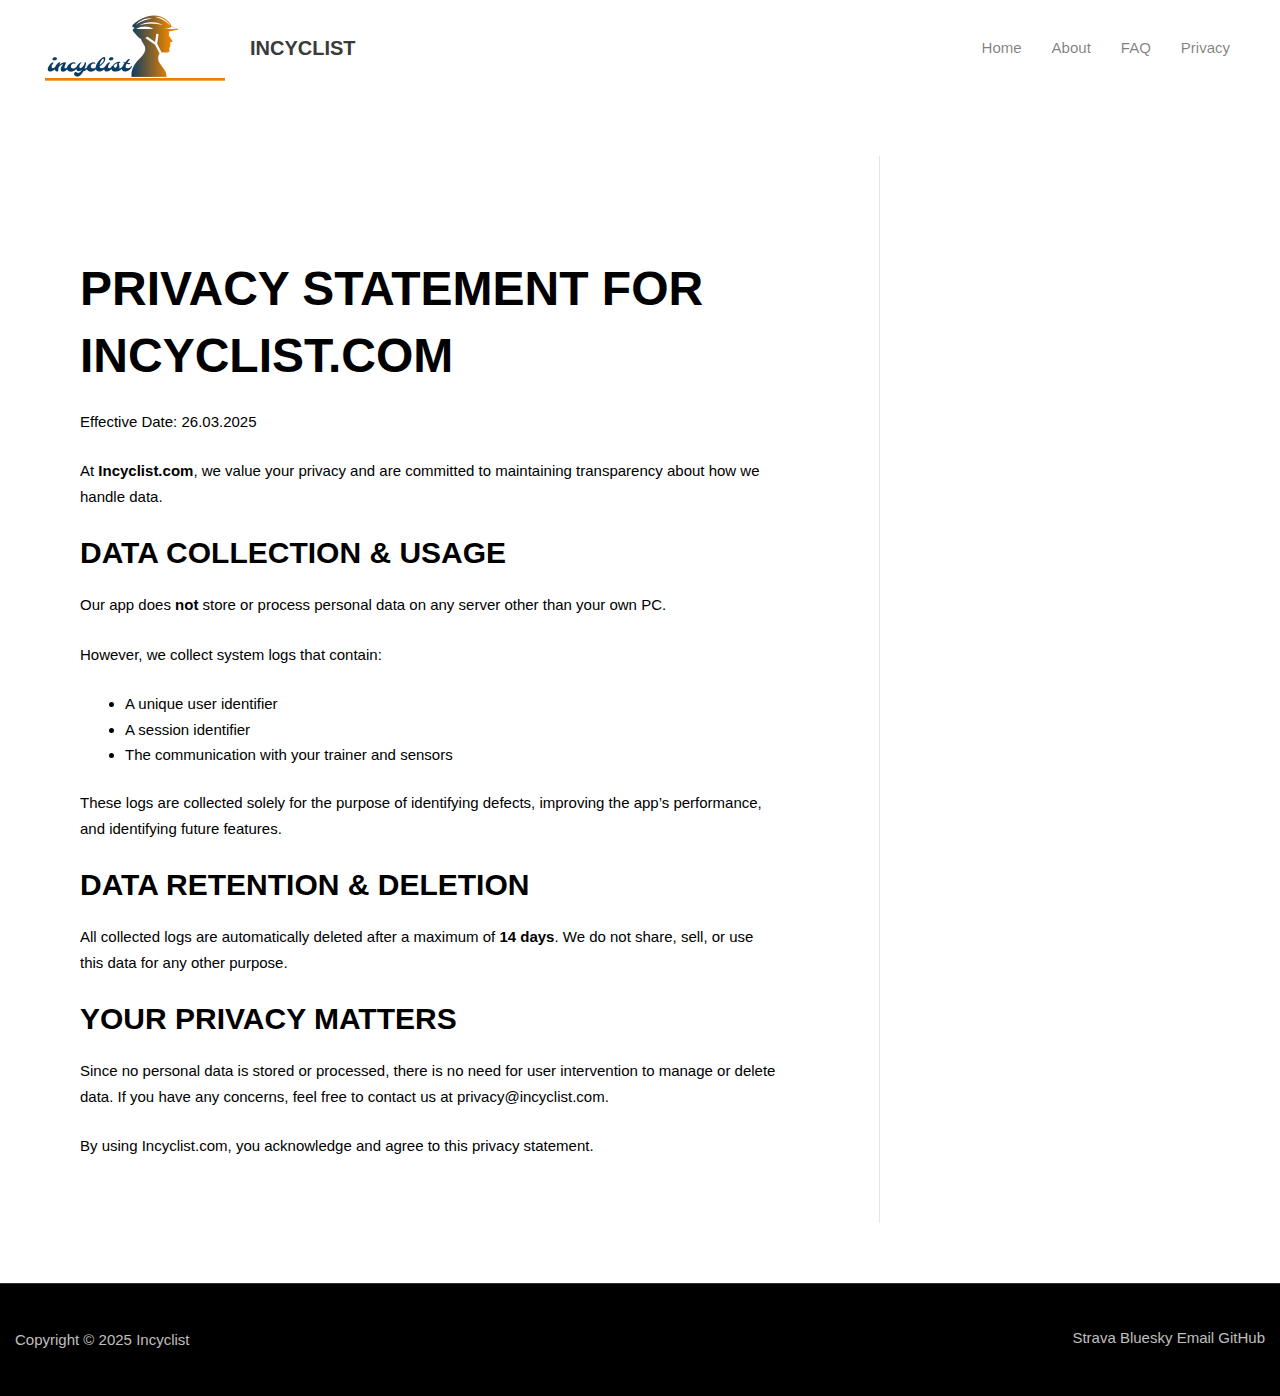
<file: src/privacy/index.html>
<!DOCTYPE html>
<html lang="en-US">

<head>
	<meta charset="UTF-8">
	<meta name="viewport" content="width=device-width, initial-scale=1">
	<meta name="referrer" content="no-referrer">
	<meta name='robots' content='max-image-preview:large' />
	<meta content="text/html; charset=UTF-8; X-Content-Type-Options=nosniff" http-equiv="Content-Type" />

	<link rel="profile" href="https://gmpg.org/xfn/11">
	<title>Privacy Statement &#8211; Incyclist</title>
	<style>
		img:is([sizes="auto" i], [sizes^="auto," i]) {
			contain-intrinsic-size: 3000px 1500px
		}
	</style>
	<link rel='stylesheet' id='astra-bb-builder-css'
		href='../content/themes/astra/assets/css/minified/compatibility/page-builder/bb-plugin.min.css?ver=4.11.3'
		media='all' />
	<link rel='stylesheet' id='astra-theme-css-css'
		href='../content/themes/astra/assets/css/minified/style-flex.min.css?ver=4.11.3' media='all' />
	<style id='astra-theme-css-inline-css'>
		:root {
			--ast-post-nav-space: 0;
			--ast-container-default-xlg-padding: 3em;
			--ast-container-default-lg-padding: 3em;
			--ast-container-default-slg-padding: 2em;
			--ast-container-default-md-padding: 3em;
			--ast-container-default-sm-padding: 3em;
			--ast-container-default-xs-padding: 2.4em;
			--ast-container-default-xxs-padding: 1.8em;
			--ast-code-block-background: #EEEEEE;
			--ast-comment-inputs-background: #FAFAFA;
			--ast-normal-container-width: 1200px;
			--ast-narrow-container-width: 750px;
			--ast-blog-title-font-weight: normal;
			--ast-blog-meta-weight: inherit;
			--ast-global-color-primary: var(--ast-global-color-5);
			--ast-global-color-secondary: var(--ast-global-color-4);
			--ast-global-color-alternate-background: var(--ast-global-color-7);
			--ast-global-color-subtle-background: var(--ast-global-color-6);
			--ast-bg-style-guide: #F8FAFC;
			--ast-shadow-style-guide: 0px 0px 4px 0 #00000057;
			--ast-global-dark-bg-style: #fff;
			--ast-global-dark-lfs: #fbfbfb;
			--ast-widget-bg-color: #fafafa;
			--ast-wc-container-head-bg-color: #fbfbfb;
			--ast-title-layout-bg: #eeeeee;
			--ast-search-border-color: #e7e7e7;
			--ast-lifter-hover-bg: #e6e6e6;
			--ast-gallery-block-color: #000;
			--srfm-color-input-label: var(--ast-global-color-2);
		}

		html {
			font-size: 93.75%;
		}

		a {
			color: #8dc100;
		}

		a:hover,
		a:focus {
			color: #8dc100;
		}

		body,
		button,
		input,
		select,
		textarea,
		.ast-button,
		.ast-custom-button {
			font-family: 'Montserrat', sans-serif;
			font-weight: 400;
			font-size: 15px;
			font-size: 1rem;
			line-height: var(--ast-body-line-height, 1.7em);
		}

		blockquote {
			color: rgba(0, 0, 0, 0.5);
		}

		h1,
		.entry-content h1,
		h2,
		.entry-content h2,
		h3,
		.entry-content h3,
		h4,
		.entry-content h4,
		h5,
		.entry-content h5,
		h6,
		.entry-content h6,
		.site-title,
		.site-title a {
			font-family: 'Montserrat', sans-serif;
			font-weight: 600;
			text-transform: uppercase;
		}

		.ast-site-identity .site-title a {
			color: var(--ast-global-color-2);
		}

		.site-title {
			font-size: 20px;
			font-size: 1.3333333333333rem;
			display: block;
		}

		.site-header .site-description {
			font-size: 12px;
			font-size: 0.8rem;
			display: none;
		}

		.entry-title {
			font-size: 30px;
			font-size: 2rem;
		}

		.archive .ast-article-post .ast-article-inner,
		.blog .ast-article-post .ast-article-inner,
		.archive .ast-article-post .ast-article-inner:hover,
		.blog .ast-article-post .ast-article-inner:hover {
			overflow: hidden;
		}

		h1,
		.entry-content h1 {
			font-size: 48px;
			font-size: 3.2rem;
			font-weight: 600;
			font-family: 'Montserrat', sans-serif;
			line-height: 1.4em;
			text-transform: uppercase;
		}

		h2,
		.entry-content h2 {
			font-size: 40px;
			font-size: 2.6666666666667rem;
			font-weight: 600;
			font-family: 'Montserrat', sans-serif;
			line-height: 1.3em;
			text-transform: uppercase;
		}

		h3,
		.entry-content h3 {
			font-size: 30px;
			font-size: 2rem;
			font-weight: 600;
			font-family: 'Montserrat', sans-serif;
			line-height: 1.3em;
			text-transform: uppercase;
		}

		h4,
		.entry-content h4 {
			font-size: 20px;
			font-size: 1.3333333333333rem;
			line-height: 1.2em;
			font-weight: 600;
			font-family: 'Montserrat', sans-serif;
			text-transform: uppercase;
		}

		h5,
		.entry-content h5 {
			font-size: 18px;
			font-size: 1.2rem;
			line-height: 1.2em;
			font-weight: 600;
			font-family: 'Montserrat', sans-serif;
			text-transform: uppercase;
		}

		h6,
		.entry-content h6 {
			font-size: 15px;
			font-size: 1rem;
			line-height: 1.25em;
			font-weight: 600;
			font-family: 'Montserrat', sans-serif;
			text-transform: uppercase;
		}

		::selection {
			background-color: #8dc100;
			color: #000000;
		}

		body,
		h1,
		.entry-title a,
		.entry-content h1,
		h2,
		.entry-content h2,
		h3,
		.entry-content h3,
		h4,
		.entry-content h4,
		h5,
		.entry-content h5,
		h6,
		.entry-content h6 {
			color: rgba(0, 0, 0, 0.5);
		}

		.tagcloud a:hover,
		.tagcloud a:focus,
		.tagcloud a.current-item {
			color: #000000;
			border-color: #8dc100;
			background-color: #8dc100;
		}

		input:focus,
		input[type="text"]:focus,
		input[type="email"]:focus,
		input[type="url"]:focus,
		input[type="password"]:focus,
		input[type="reset"]:focus,
		input[type="search"]:focus,
		textarea:focus {
			border-color: #8dc100;
		}

		input[type="radio"]:checked,
		input[type=reset],
		input[type="checkbox"]:checked,
		input[type="checkbox"]:hover:checked,
		input[type="checkbox"]:focus:checked,
		input[type=range]::-webkit-slider-thumb {
			border-color: #8dc100;
			background-color: #8dc100;
			box-shadow: none;
		}

		.site-footer a:hover+.post-count,
		.site-footer a:focus+.post-count {
			background: #8dc100;
			border-color: #8dc100;
		}

		.single .nav-links .nav-previous,
		.single .nav-links .nav-next {
			color: #8dc100;
		}

		.entry-meta,
		.entry-meta * {
			line-height: 1.45;
			color: #8dc100;
		}

		.entry-meta a:not(.ast-button):hover,
		.entry-meta a:not(.ast-button):hover *,
		.entry-meta a:not(.ast-button):focus,
		.entry-meta a:not(.ast-button):focus *,
		.page-links>.page-link,
		.page-links .page-link:hover,
		.post-navigation a:hover {
			color: #8dc100;
		}

		#cat option,
		.secondary .calendar_wrap thead a,
		.secondary .calendar_wrap thead a:visited {
			color: #8dc100;
		}

		.secondary .calendar_wrap #today,
		.ast-progress-val span {
			background: #8dc100;
		}

		.secondary a:hover+.post-count,
		.secondary a:focus+.post-count {
			background: #8dc100;
			border-color: #8dc100;
		}

		.calendar_wrap #today>a {
			color: #000000;
		}

		.page-links .page-link,
		.single .post-navigation a {
			color: #8dc100;
		}

		.ast-header-break-point .main-header-bar .ast-button-wrap .menu-toggle {
			border-radius: 100px;
		}

		.ast-search-menu-icon .search-form button.search-submit {
			padding: 0 4px;
		}

		.ast-search-menu-icon form.search-form {
			padding-right: 0;
		}

		.ast-header-search .ast-search-menu-icon.ast-dropdown-active .search-form,
		.ast-header-search .ast-search-menu-icon.ast-dropdown-active .search-field:focus {
			transition: all 0.2s;
		}

		.search-form input.search-field:focus {
			outline: none;
		}

		.ast-archive-title {
			color: #ffffff;
		}

		.widget-title,
		.widget .wp-block-heading {
			font-size: 21px;
			font-size: 1.4rem;
			color: #ffffff;
		}

		#secondary,
		#secondary button,
		#secondary input,
		#secondary select,
		#secondary textarea {
			font-size: 15px;
			font-size: 1rem;
		}

		.ast-single-post .entry-content a,
		.ast-comment-content a:not(.ast-comment-edit-reply-wrap a) {
			text-decoration: underline;
		}

		.ast-single-post .wp-block-button .wp-block-button__link,
		.ast-single-post .elementor-widget-button .elementor-button,
		.ast-single-post .entry-content .uagb-tab a,
		.ast-single-post .entry-content .uagb-ifb-cta a,
		.ast-single-post .entry-content .wp-block-uagb-buttons a,
		.ast-single-post .entry-content .uabb-module-content a,
		.ast-single-post .entry-content .uagb-post-grid a,
		.ast-single-post .entry-content .uagb-timeline a,
		.ast-single-post .entry-content .uagb-toc__wrap a,
		.ast-single-post .entry-content .uagb-taxomony-box a,
		.ast-single-post .entry-content .woocommerce a,
		.entry-content .wp-block-latest-posts>li>a,
		.ast-single-post .entry-content .wp-block-file__button,
		a.ast-post-filter-single,
		.ast-single-post .wp-block-buttons .wp-block-button.is-style-outline .wp-block-button__link,
		.ast-single-post .ast-comment-content .comment-reply-link,
		.ast-single-post .ast-comment-content .comment-edit-link {
			text-decoration: none;
		}

		.ast-search-menu-icon.slide-search a:focus-visible:focus-visible,
		.astra-search-icon:focus-visible,
		#close:focus-visible,
		a:focus-visible,
		.ast-menu-toggle:focus-visible,
		.site .skip-link:focus-visible,
		.wp-block-loginout input:focus-visible,
		.wp-block-search.wp-block-search__button-inside .wp-block-search__inside-wrapper,
		.ast-header-navigation-arrow:focus-visible,
		.woocommerce .wc-proceed-to-checkout>.checkout-button:focus-visible,
		.woocommerce .woocommerce-MyAccount-navigation ul li a:focus-visible,
		.ast-orders-table__row .ast-orders-table__cell:focus-visible,
		.woocommerce .woocommerce-order-details .order-again>.button:focus-visible,
		.woocommerce .woocommerce-message a.button.wc-forward:focus-visible,
		.woocommerce #minus_qty:focus-visible,
		.woocommerce #plus_qty:focus-visible,
		a#ast-apply-coupon:focus-visible,
		.woocommerce .woocommerce-info a:focus-visible,
		.woocommerce .astra-shop-summary-wrap a:focus-visible,
		.woocommerce a.wc-forward:focus-visible,
		#ast-apply-coupon:focus-visible,
		.woocommerce-js .woocommerce-mini-cart-item a.remove:focus-visible,
		#close:focus-visible,
		.button.search-submit:focus-visible,
		#search_submit:focus,
		.normal-search:focus-visible,
		.ast-header-account-wrap:focus-visible,
		.woocommerce .ast-on-card-button.ast-quick-view-trigger:focus {
			outline-style: dotted;
			outline-color: inherit;
			outline-width: thin;
		}

		input:focus,
		input[type="text"]:focus,
		input[type="email"]:focus,
		input[type="url"]:focus,
		input[type="password"]:focus,
		input[type="reset"]:focus,
		input[type="search"]:focus,
		input[type="number"]:focus,
		textarea:focus,
		.wp-block-search__input:focus,
		[data-section="section-header-mobile-trigger"] .ast-button-wrap .ast-mobile-menu-trigger-minimal:focus,
		.ast-mobile-popup-drawer.active .menu-toggle-close:focus,
		.woocommerce-ordering select.orderby:focus,
		#ast-scroll-top:focus,
		#coupon_code:focus,
		.woocommerce-page #comment:focus,
		.woocommerce #reviews #respond input#submit:focus,
		.woocommerce a.add_to_cart_button:focus,
		.woocommerce .button.single_add_to_cart_button:focus,
		.woocommerce .woocommerce-cart-form button:focus,
		.woocommerce .woocommerce-cart-form__cart-item .quantity .qty:focus,
		.woocommerce .woocommerce-billing-fields .woocommerce-billing-fields__field-wrapper .woocommerce-input-wrapper>.input-text:focus,
		.woocommerce #order_comments:focus,
		.woocommerce #place_order:focus,
		.woocommerce .woocommerce-address-fields .woocommerce-address-fields__field-wrapper .woocommerce-input-wrapper>.input-text:focus,
		.woocommerce .woocommerce-MyAccount-content form button:focus,
		.woocommerce .woocommerce-MyAccount-content .woocommerce-EditAccountForm .woocommerce-form-row .woocommerce-Input.input-text:focus,
		.woocommerce .ast-woocommerce-container .woocommerce-pagination ul.page-numbers li a:focus,
		body #content .woocommerce form .form-row .select2-container--default .select2-selection--single:focus,
		#ast-coupon-code:focus,
		.woocommerce.woocommerce-js .quantity input[type=number]:focus,
		.woocommerce-js .woocommerce-mini-cart-item .quantity input[type=number]:focus,
		.woocommerce p#ast-coupon-trigger:focus {
			border-style: dotted;
			border-color: inherit;
			border-width: thin;
		}

		input {
			outline: none;
		}

		.main-header-menu .menu-link,
		.ast-header-custom-item a {
			color: rgba(0, 0, 0, 0.5);
		}

		.main-header-menu .menu-item:hover>.menu-link,
		.main-header-menu .menu-item:hover>.ast-menu-toggle,
		.main-header-menu .ast-masthead-custom-menu-items a:hover,
		.main-header-menu .menu-item.focus>.menu-link,
		.main-header-menu .menu-item.focus>.ast-menu-toggle,
		.main-header-menu .current-menu-item>.menu-link,
		.main-header-menu .current-menu-ancestor>.menu-link,
		.main-header-menu .current-menu-item>.ast-menu-toggle,
		.main-header-menu .current-menu-ancestor>.ast-menu-toggle {
			color: #8dc100;
		}

		.header-main-layout-3 .ast-main-header-bar-alignment {
			margin-right: auto;
		}

		.header-main-layout-2 .site-header-section-left .ast-site-identity {
			text-align: left;
		}

		.ast-logo-title-inline .site-logo-img {
			padding-right: 1em;
		}

		.site-logo-img img {
			transition: all 0.2s linear;
		}

		body .ast-oembed-container * {
			position: absolute;
			top: 0;
			width: 100%;
			height: 100%;
			left: 0;
		}

		body .wp-block-embed-pocket-casts .ast-oembed-container * {
			position: unset;
		}

		.ast-header-break-point .ast-mobile-menu-buttons-minimal.menu-toggle {
			background: transparent;
			color: #ea9400;
		}

		.ast-header-break-point .ast-mobile-menu-buttons-outline.menu-toggle {
			background: transparent;
			border: 1px solid #ea9400;
			color: #ea9400;
		}

		.ast-header-break-point .ast-mobile-menu-buttons-fill.menu-toggle {
			background: #ea9400;
			color: #000000;
		}

		.ast-single-post-featured-section+article {
			margin-top: 2em;
		}

		.site-content .ast-single-post-featured-section img {
			width: 100%;
			overflow: hidden;
			object-fit: cover;
		}

		.site>.ast-single-related-posts-container {
			margin-top: 0;
		}

		@media (min-width: 769px) {
			.ast-desktop .ast-container--narrow {
				max-width: var(--ast-narrow-container-width);
				margin: 0 auto;
			}
		}

		#secondary {
			margin: 4em 0 2.5em;
			word-break: break-word;
			line-height: 2;
		}

		#secondary li {
			margin-bottom: 0.75em;
		}

		#secondary li:last-child {
			margin-bottom: 0;
		}

		@media (max-width: 768px) {
			.js_active .ast-plain-container.ast-single-post #secondary {
				margin-top: 1.5em;
			}
		}

		.ast-separate-container.ast-two-container #secondary .widget {
			background-color: #fff;
			padding: 2em;
			margin-bottom: 2em;
		}

		@media (min-width: 993px) {
			.ast-left-sidebar #secondary {
				padding-right: 60px;
			}

			.ast-right-sidebar #secondary {
				padding-left: 60px;
			}
		}

		@media (max-width: 993px) {
			.ast-right-sidebar #secondary {
				padding-left: 30px;
			}

			.ast-left-sidebar #secondary {
				padding-right: 30px;
			}
		}

		@media (min-width: 993px) {
			.ast-page-builder-template.ast-left-sidebar #secondary {
				padding-left: 60px;
			}

			.ast-page-builder-template.ast-right-sidebar #secondary {
				padding-right: 60px;
			}
		}

		@media (max-width: 993px) {
			.ast-page-builder-template.ast-right-sidebar #secondary {
				padding-right: 30px;
			}

			.ast-page-builder-template.ast-left-sidebar #secondary {
				padding-left: 30px;
			}
		}

		.ast-small-footer {
			color: rgba(255, 255, 255, 0.75);
		}

		.ast-small-footer>.ast-footer-overlay {
			background-color: #000000;
			;
		}

		.ast-small-footer a {
			color: rgba(255, 255, 255, 0.75);
		}

		.ast-small-footer a:hover {
			color: #ffffff;
		}

		.footer-adv .footer-adv-overlay {
			border-top-style: solid;
			border-top-color: #7a7a7a;
		}

		.wp-block-buttons.aligncenter {
			justify-content: center;
		}

		.wp-block-button.is-style-outline .wp-block-button__link {
			border-color: #dd9933;
		}

		div.wp-block-button.is-style-outline>.wp-block-button__link:not(.has-text-color),
		div.wp-block-button.wp-block-button__link.is-style-outline:not(.has-text-color) {
			color: #dd9933;
		}

		.wp-block-button.is-style-outline .wp-block-button__link:hover,
		.wp-block-buttons .wp-block-button.is-style-outline .wp-block-button__link:focus,
		.wp-block-buttons .wp-block-button.is-style-outline>.wp-block-button__link:not(.has-text-color):hover,
		.wp-block-buttons .wp-block-button.wp-block-button__link.is-style-outline:not(.has-text-color):hover {
			color: rgba(255, 255, 255, 0.84);
			background-color: #8dc100;
			border-color: #8dc100;
		}

		.post-page-numbers.current .page-link,
		.ast-pagination .page-numbers.current {
			color: #000000;
			border-color: #8dc100;
			background-color: #8dc100;
		}

		.wp-block-button.is-style-outline .wp-block-button__link.wp-element-button,
		.ast-outline-button {
			border-color: #dd9933;
			font-family: 'Montserrat', sans-serif;
			font-weight: inherit;
			font-size: 15px;
			font-size: 1rem;
			line-height: 1em;
			border-top-left-radius: 0px;
			border-top-right-radius: 0px;
			border-bottom-right-radius: 0px;
			border-bottom-left-radius: 0px;
		}

		.wp-block-buttons .wp-block-button.is-style-outline>.wp-block-button__link:not(.has-text-color),
		.wp-block-buttons .wp-block-button.wp-block-button__link.is-style-outline:not(.has-text-color),
		.ast-outline-button {
			color: #dd9933;
		}

		.wp-block-button.is-style-outline .wp-block-button__link:hover,
		.wp-block-buttons .wp-block-button.is-style-outline .wp-block-button__link:focus,
		.wp-block-buttons .wp-block-button.is-style-outline>.wp-block-button__link:not(.has-text-color):hover,
		.wp-block-buttons .wp-block-button.wp-block-button__link.is-style-outline:not(.has-text-color):hover,
		.ast-outline-button:hover,
		.ast-outline-button:focus,
		.wp-block-uagb-buttons-child .uagb-buttons-repeater.ast-outline-button:hover,
		.wp-block-uagb-buttons-child .uagb-buttons-repeater.ast-outline-button:focus {
			color: rgba(255, 255, 255, 0.84);
			background-color: #8dc100;
			border-color: #8dc100;
		}

		.wp-block-button .wp-block-button__link.wp-element-button.is-style-outline:not(.has-background),
		.wp-block-button.is-style-outline>.wp-block-button__link.wp-element-button:not(.has-background),
		.ast-outline-button {
			background-color: #dd9933;
		}

		.entry-content[data-ast-blocks-layout]>figure {
			margin-bottom: 1em;
		}

		h1.widget-title {
			font-weight: 600;
		}

		h2.widget-title {
			font-weight: 600;
		}

		h3.widget-title {
			font-weight: 600;
		}

		#page {
			display: flex;
			flex-direction: column;
			min-height: 100vh;
		}

		.ast-404-layout-1 h1.page-title {
			color: var(--ast-global-color-2);
		}

		.single .post-navigation a {
			line-height: 1em;
			height: inherit;
		}

		.error-404 .page-sub-title {
			font-size: 1.5rem;
			font-weight: inherit;
		}

		.search .site-content .content-area .search-form {
			margin-bottom: 0;
		}

		#page .site-content {
			flex-grow: 1;
		}

		.widget {
			margin-bottom: 1.25em;
		}

		#secondary li {
			line-height: 1.5em;
		}

		#secondary .wp-block-group h2 {
			margin-bottom: 0.7em;
		}

		#secondary h2 {
			font-size: 1.7rem;
		}

		.ast-separate-container .ast-article-post,
		.ast-separate-container .ast-article-single,
		.ast-separate-container .comment-respond {
			padding: 3em;
		}

		.ast-separate-container .ast-article-single .ast-article-single {
			padding: 0;
		}

		.ast-article-single .wp-block-post-template-is-layout-grid {
			padding-left: 0;
		}

		.ast-separate-container .comments-title,
		.ast-narrow-container .comments-title {
			padding: 1.5em 2em;
		}

		.ast-page-builder-template .comment-form-textarea,
		.ast-comment-formwrap .ast-grid-common-col {
			padding: 0;
		}

		.ast-comment-formwrap {
			padding: 0;
			display: inline-flex;
			column-gap: 20px;
			width: 100%;
			margin-left: 0;
			margin-right: 0;
		}

		.comments-area textarea#comment:focus,
		.comments-area textarea#comment:active,
		.comments-area .ast-comment-formwrap input[type="text"]:focus,
		.comments-area .ast-comment-formwrap input[type="text"]:active {
			box-shadow: none;
			outline: none;
		}

		.archive.ast-page-builder-template .entry-header {
			margin-top: 2em;
		}

		.ast-page-builder-template .ast-comment-formwrap {
			width: 100%;
		}

		.entry-title {
			margin-bottom: 0.5em;
		}

		.ast-archive-description p {
			font-size: inherit;
			font-weight: inherit;
			line-height: inherit;
		}

		.ast-separate-container .ast-comment-list li.depth-1,
		.hentry {
			margin-bottom: 2em;
		}

		@media (min-width:768px) {

			.ast-left-sidebar.ast-page-builder-template #secondary,
			.archive.ast-right-sidebar.ast-page-builder-template .site-main {
				padding-left: 20px;
				padding-right: 20px;
			}
		}

		@media (max-width:544px) {
			.ast-comment-formwrap.ast-row {
				column-gap: 10px;
				display: inline-block;
			}

			#ast-commentform .ast-grid-common-col {
				position: relative;
				width: 100%;
			}
		}

		@media (min-width:1201px) {

			.ast-separate-container .ast-article-post,
			.ast-separate-container .ast-article-single,
			.ast-separate-container .ast-author-box,
			.ast-separate-container .ast-404-layout-1,
			.ast-separate-container .no-results {
				padding: 3em;
			}
		}

		@media (max-width:768px) {

			.ast-separate-container #primary,
			.ast-separate-container #secondary {
				padding: 1.5em 0;
			}

			#primary,
			#secondary {
				padding: 1.5em 0;
				margin: 0;
			}

			.ast-left-sidebar #content>.ast-container {
				display: flex;
				flex-direction: column-reverse;
				width: 100%;
			}
		}

		@media (max-width:768px) {
			#secondary.secondary {
				padding-top: 0;
			}

			.ast-separate-container.ast-right-sidebar #secondary {
				padding-left: 1em;
				padding-right: 1em;
			}

			.ast-separate-container.ast-two-container #secondary {
				padding-left: 0;
				padding-right: 0;
			}

			.ast-page-builder-template .entry-header #secondary,
			.ast-page-builder-template #secondary {
				margin-top: 1.5em;
			}
		}

		@media (max-width:768px) {
			.ast-right-sidebar #primary {
				padding-right: 0;
			}

			.ast-page-builder-template.ast-left-sidebar #secondary,
			.ast-page-builder-template.ast-right-sidebar #secondary {
				padding-right: 20px;
				padding-left: 20px;
			}

			.ast-right-sidebar #secondary,
			.ast-left-sidebar #primary {
				padding-left: 0;
			}

			.ast-left-sidebar #secondary {
				padding-right: 0;
			}
		}

		@media (min-width:769px) {

			.ast-separate-container.ast-right-sidebar #primary,
			.ast-separate-container.ast-left-sidebar #primary {
				border: 0;
			}

			.search-no-results.ast-separate-container #primary {
				margin-bottom: 4em;
			}
		}

		@media (min-width:769px) {
			.ast-right-sidebar #primary {
				border-right: 1px solid var(--ast-border-color);
			}

			.ast-left-sidebar #primary {
				border-left: 1px solid var(--ast-border-color);
			}

			.ast-right-sidebar #secondary {
				border-left: 1px solid var(--ast-border-color);
				margin-left: -1px;
			}

			.ast-left-sidebar #secondary {
				border-right: 1px solid var(--ast-border-color);
				margin-right: -1px;
			}

			.ast-separate-container.ast-two-container.ast-right-sidebar #secondary {
				padding-left: 30px;
				padding-right: 0;
			}

			.ast-separate-container.ast-two-container.ast-left-sidebar #secondary {
				padding-right: 30px;
				padding-left: 0;
			}

			.ast-separate-container.ast-right-sidebar #secondary,
			.ast-separate-container.ast-left-sidebar #secondary {
				border: 0;
				margin-left: auto;
				margin-right: auto;
			}

			.ast-separate-container.ast-two-container #secondary .widget:last-child {
				margin-bottom: 0;
			}
		}

		.elementor-widget-button .elementor-button {
			border-style: solid;
			text-decoration: none;
			border-top-width: 0;
			border-right-width: 0;
			border-left-width: 0;
			border-bottom-width: 0;
		}

		.elementor-button.elementor-size-sm,
		.elementor-button.elementor-size-xs,
		.elementor-button.elementor-size-md,
		.elementor-button.elementor-size-lg,
		.elementor-button.elementor-size-xl,
		.elementor-button {
			border-top-left-radius: 0px;
			border-top-right-radius: 0px;
			border-bottom-right-radius: 0px;
			border-bottom-left-radius: 0px;
			padding-top: 15px;
			padding-right: 30px;
			padding-bottom: 15px;
			padding-left: 30px;
		}

		.elementor-widget-button .elementor-button {
			border-color: #dd9933;
			background-color: #dd9933;
		}

		.elementor-widget-button .elementor-button:hover,
		.elementor-widget-button .elementor-button:focus {
			color: rgba(255, 255, 255, 0.84);
			background-color: #8dc100;
			border-color: #8dc100;
		}

		.wp-block-button .wp-block-button__link,
		.elementor-widget-button .elementor-button,
		.elementor-widget-button .elementor-button:visited {
			color: #ffffff;
		}

		.elementor-widget-button .elementor-button {
			font-family: 'Montserrat', sans-serif;
			font-size: 15px;
			font-size: 1rem;
			line-height: 1em;
			text-transform: capitalize;
		}

		body .elementor-button.elementor-size-sm,
		body .elementor-button.elementor-size-xs,
		body .elementor-button.elementor-size-md,
		body .elementor-button.elementor-size-lg,
		body .elementor-button.elementor-size-xl,
		body .elementor-button {
			font-size: 15px;
			font-size: 1rem;
		}

		.wp-block-button .wp-block-button__link:hover,
		.wp-block-button .wp-block-button__link:focus {
			color: rgba(255, 255, 255, 0.84);
			background-color: #8dc100;
			border-color: #8dc100;
		}

		.wp-block-button .wp-block-button__link,
		.wp-block-search .wp-block-search__button,
		body .wp-block-file .wp-block-file__button {
			border-color: #dd9933;
			background-color: #dd9933;
			color: #ffffff;
			font-family: 'Montserrat', sans-serif;
			font-weight: inherit;
			line-height: 1em;
			text-transform: capitalize;
			font-size: 15px;
			font-size: 1rem;
			border-top-left-radius: 0px;
			border-top-right-radius: 0px;
			border-bottom-right-radius: 0px;
			border-bottom-left-radius: 0px;
			padding-top: 15px;
			padding-right: 30px;
			padding-bottom: 15px;
			padding-left: 30px;
		}

		.menu-toggle,
		button,
		.ast-button,
		.ast-custom-button,
		.button,
		input#submit,
		input[type="button"],
		input[type="submit"],
		input[type="reset"],
		form[CLASS*="wp-block-search__"].wp-block-search .wp-block-search__inside-wrapper .wp-block-search__button,
		body .wp-block-file .wp-block-file__button,
		.search .search-submit {
			border-style: solid;
			border-top-width: 0;
			border-right-width: 0;
			border-left-width: 0;
			border-bottom-width: 0;
			color: #ffffff;
			border-color: #dd9933;
			background-color: #dd9933;
			padding-top: 15px;
			padding-right: 30px;
			padding-bottom: 15px;
			padding-left: 30px;
			font-family: 'Montserrat', sans-serif;
			font-weight: inherit;
			font-size: 15px;
			font-size: 1rem;
			line-height: 1em;
			text-transform: capitalize;
			border-top-left-radius: 0px;
			border-top-right-radius: 0px;
			border-bottom-right-radius: 0px;
			border-bottom-left-radius: 0px;
		}

		button:focus,
		.menu-toggle:hover,
		button:hover,
		.ast-button:hover,
		.ast-custom-button:hover .button:hover,
		.ast-custom-button:hover,
		input[type=reset]:hover,
		input[type=reset]:focus,
		input#submit:hover,
		input#submit:focus,
		input[type="button"]:hover,
		input[type="button"]:focus,
		input[type="submit"]:hover,
		input[type="submit"]:focus,
		form[CLASS*="wp-block-search__"].wp-block-search .wp-block-search__inside-wrapper .wp-block-search__button:hover,
		form[CLASS*="wp-block-search__"].wp-block-search .wp-block-search__inside-wrapper .wp-block-search__button:focus,
		body .wp-block-file .wp-block-file__button:hover,
		body .wp-block-file .wp-block-file__button:focus {
			color: rgba(255, 255, 255, 0.84);
			background-color: #8dc100;
			border-color: #8dc100;
		}

		form[CLASS*="wp-block-search__"].wp-block-search .wp-block-search__inside-wrapper .wp-block-search__button.has-icon {
			padding-top: calc(15px - 3px);
			padding-right: calc(30px - 3px);
			padding-bottom: calc(15px - 3px);
			padding-left: calc(30px - 3px);
		}

		@media (max-width:768px) {
			.ast-mobile-header-stack .main-header-bar .ast-search-menu-icon {
				display: inline-block;
			}

			.ast-header-break-point.ast-header-custom-item-outside .ast-mobile-header-stack .main-header-bar .ast-search-icon {
				margin: 0;
			}

			.ast-comment-avatar-wrap img {
				max-width: 2.5em;
			}

			.ast-comment-meta {
				padding: 0 1.8888em 1.3333em;
			}

			.ast-separate-container .ast-comment-list li.depth-1 {
				padding: 1.5em 2.14em;
			}

			.ast-separate-container .comment-respond {
				padding: 2em 2.14em;
			}
		}

		@media (min-width:544px) {
			.ast-container {
				max-width: 100%;
			}
		}

		@media (max-width:544px) {

			.ast-separate-container .ast-article-post,
			.ast-separate-container .ast-article-single,
			.ast-separate-container .comments-title,
			.ast-separate-container .ast-archive-description {
				padding: 1.5em 1em;
			}

			.ast-separate-container #content .ast-container {
				padding-left: 0.54em;
				padding-right: 0.54em;
			}

			.ast-separate-container .ast-comment-list .bypostauthor {
				padding: .5em;
			}

			.ast-search-menu-icon.ast-dropdown-active .search-field {
				width: 170px;
			}

			.ast-separate-container #secondary {
				padding-top: 0;
			}

			.ast-separate-container.ast-two-container #secondary .widget {
				margin-bottom: 1.5em;
				padding-left: 1em;
				padding-right: 1em;
			}
		}

		@media (min-width:769px) {
			.ast-small-footer .ast-container {
				max-width: 100%;
				padding-left: 35px;
				padding-right: 35px;
			}
		}

		#ast-mobile-header .ast-site-header-cart-li a {
			pointer-events: none;
		}

		@media (max-width:768px) {
			.site-title {
				font-size: 18px;
				font-size: 1.2rem;
				display: block;
			}

			.site-header .site-description {
				font-size: 12px;
				font-size: 0.8rem;
				display: none;
			}

			h1,
			.entry-content h1 {
				font-size: 40px;
			}

			h2,
			.entry-content h2 {
				font-size: 35px;
			}

			h3,
			.entry-content h3 {
				font-size: 25px;
			}
		}

		@media (max-width:544px) {
			.site-title {
				font-size: 14px;
				font-size: 0.93333333333333rem;
				display: block;
			}

			.site-header .site-description {
				font-size: 11px;
				font-size: 0.73333333333333rem;
				display: none;
			}

			h1,
			.entry-content h1 {
				font-size: 30px;
			}

			h2,
			.entry-content h2 {
				font-size: 25px;
			}

			h3,
			.entry-content h3 {
				font-size: 25px;
			}

			h5,
			.entry-content h5 {
				font-size: 14px;
				font-size: 0.93333333333333rem;
			}

			header .custom-logo-link img,
			.ast-header-break-point .site-branding img,
			.ast-header-break-point .custom-logo-link img {
				max-width: 50px;
				width: 50px;
			}

			.astra-logo-svg {
				width: 50px;
			}

			.ast-header-break-point .site-logo-img .custom-mobile-logo-link img {
				max-width: 50px;
			}
		}

		@media (max-width:768px) {
			html {
				font-size: 85.5%;
			}
		}

		@media (max-width:544px) {
			html {
				font-size: 85.5%;
			}
		}

		@media (min-width:769px) {
			.ast-container {
				max-width: 1240px;
			}
		}

		@media (min-width:769px) {
			.site-content .ast-container {
				display: flex;
			}
		}

		@media (max-width:768px) {
			.site-content .ast-container {
				flex-direction: column;
			}
		}

		@media (max-width:921px) {
			.main-header-bar .main-header-bar-navigation {
				display: none;
			}
		}

		.ast-desktop .main-header-menu.submenu-with-border .sub-menu,
		.ast-desktop .main-header-menu.submenu-with-border .astra-full-megamenu-wrapper {
			border-color: #eaeaea;
		}

		.ast-desktop .main-header-menu.submenu-with-border .sub-menu {
			border-style: solid;
		}

		.ast-desktop .main-header-menu.submenu-with-border .sub-menu .sub-menu {
			top: -0px;
		}

		.ast-desktop .main-header-menu.submenu-with-border .sub-menu .menu-link,
		.ast-desktop .main-header-menu.submenu-with-border .children .menu-link {
			border-bottom-width: 0px;
			border-style: solid;
			border-color: #eaeaea;
		}

		@media (min-width:769px) {

			.main-header-menu .sub-menu .menu-item.ast-left-align-sub-menu:hover>.sub-menu,
			.main-header-menu .sub-menu .menu-item.ast-left-align-sub-menu.focus>.sub-menu {
				margin-left: -0px;
			}
		}

		.ast-small-footer {
			border-top-style: solid;
			border-top-width: 1px;
			border-top-color: #333333;
		}

		.site .comments-area {
			padding-bottom: 3em;
		}

		.ast-header-break-point.ast-header-custom-item-inside .main-header-bar .main-header-bar-navigation .ast-search-icon {
			display: none;
		}

		.ast-header-break-point.ast-header-custom-item-inside .main-header-bar .ast-search-menu-icon .search-form {
			padding: 0;
			display: block;
			overflow: hidden;
		}

		.ast-header-break-point .ast-header-custom-item .widget:last-child {
			margin-bottom: 1em;
		}

		.ast-header-custom-item .widget {
			margin: 0.5em;
			display: inline-block;
			vertical-align: middle;
		}

		.ast-header-custom-item .widget p {
			margin-bottom: 0;
		}

		.ast-header-custom-item .widget li {
			width: auto;
		}

		.ast-header-custom-item-inside .button-custom-menu-item .menu-link {
			display: none;
		}

		.ast-header-custom-item-inside.ast-header-break-point .button-custom-menu-item .ast-custom-button-link {
			display: none;
		}

		.ast-header-custom-item-inside.ast-header-break-point .button-custom-menu-item .menu-link {
			display: block;
		}

		.ast-header-break-point.ast-header-custom-item-outside .main-header-bar .ast-search-icon {
			margin-right: 1em;
		}

		.ast-header-break-point.ast-header-custom-item-inside .main-header-bar .ast-search-menu-icon .search-field,
		.ast-header-break-point.ast-header-custom-item-inside .main-header-bar .ast-search-menu-icon.ast-inline-search .search-field {
			width: 100%;
			padding-right: 5.5em;
		}

		.ast-header-break-point.ast-header-custom-item-inside .main-header-bar .ast-search-menu-icon .search-submit {
			display: block;
			position: absolute;
			height: 100%;
			top: 0;
			right: 0;
			padding: 0 1em;
			border-radius: 0;
		}

		.ast-header-break-point .ast-header-custom-item .ast-masthead-custom-menu-items {
			padding-left: 20px;
			padding-right: 20px;
			margin-bottom: 1em;
			margin-top: 1em;
		}

		.ast-header-custom-item-inside.ast-header-break-point .button-custom-menu-item {
			padding-left: 0;
			padding-right: 0;
			margin-top: 0;
			margin-bottom: 0;
		}

		.wp-block-file {
			display: flex;
			align-items: center;
			flex-wrap: wrap;
			justify-content: space-between;
		}

		.wp-block-pullquote {
			border: none;
		}

		.wp-block-pullquote blockquote::before {
			content: "\201D";
			font-family: "Helvetica", sans-serif;
			display: flex;
			transform: rotate(180deg);
			font-size: 6rem;
			font-style: normal;
			line-height: 1;
			font-weight: bold;
			align-items: center;
			justify-content: center;
		}

		.has-text-align-right>blockquote::before {
			justify-content: flex-start;
		}

		.has-text-align-left>blockquote::before {
			justify-content: flex-end;
		}

		figure.wp-block-pullquote.is-style-solid-color blockquote {
			max-width: 100%;
			text-align: inherit;
		}

		:root {
			--wp--custom--ast-default-block-top-padding: 3em;
			--wp--custom--ast-default-block-right-padding: 3em;
			--wp--custom--ast-default-block-bottom-padding: 3em;
			--wp--custom--ast-default-block-left-padding: 3em;
			--wp--custom--ast-container-width: 1200px;
			--wp--custom--ast-content-width-size: 1200px;
			--wp--custom--ast-wide-width-size: calc(1200px + var(--wp--custom--ast-default-block-left-padding) + var(--wp--custom--ast-default-block-right-padding));
		}

		.ast-narrow-container {
			--wp--custom--ast-content-width-size: 750px;
			--wp--custom--ast-wide-width-size: 750px;
		}

		@media(max-width: 768px) {
			:root {
				--wp--custom--ast-default-block-top-padding: 3em;
				--wp--custom--ast-default-block-right-padding: 2em;
				--wp--custom--ast-default-block-bottom-padding: 3em;
				--wp--custom--ast-default-block-left-padding: 2em;
			}
		}

		@media(max-width: 544px) {
			:root {
				--wp--custom--ast-default-block-top-padding: 3em;
				--wp--custom--ast-default-block-right-padding: 1.5em;
				--wp--custom--ast-default-block-bottom-padding: 3em;
				--wp--custom--ast-default-block-left-padding: 1.5em;
			}
		}

		.entry-content>.wp-block-group,
		.entry-content>.wp-block-cover,
		.entry-content>.wp-block-columns {
			padding-top: var(--wp--custom--ast-default-block-top-padding);
			padding-right: var(--wp--custom--ast-default-block-right-padding);
			padding-bottom: var(--wp--custom--ast-default-block-bottom-padding);
			padding-left: var(--wp--custom--ast-default-block-left-padding);
		}

		.ast-plain-container.ast-no-sidebar .entry-content>.alignfull,
		.ast-page-builder-template .ast-no-sidebar .entry-content>.alignfull {
			margin-left: calc(-50vw + 50%);
			margin-right: calc(-50vw + 50%);
			max-width: 100vw;
			width: 100vw;
		}

		.ast-plain-container.ast-no-sidebar .entry-content .alignfull .alignfull,
		.ast-page-builder-template.ast-no-sidebar .entry-content .alignfull .alignfull,
		.ast-plain-container.ast-no-sidebar .entry-content .alignfull .alignwide,
		.ast-page-builder-template.ast-no-sidebar .entry-content .alignfull .alignwide,
		.ast-plain-container.ast-no-sidebar .entry-content .alignwide .alignfull,
		.ast-page-builder-template.ast-no-sidebar .entry-content .alignwide .alignfull,
		.ast-plain-container.ast-no-sidebar .entry-content .alignwide .alignwide,
		.ast-page-builder-template.ast-no-sidebar .entry-content .alignwide .alignwide,
		.ast-plain-container.ast-no-sidebar .entry-content .wp-block-column .alignfull,
		.ast-page-builder-template.ast-no-sidebar .entry-content .wp-block-column .alignfull,
		.ast-plain-container.ast-no-sidebar .entry-content .wp-block-column .alignwide,
		.ast-page-builder-template.ast-no-sidebar .entry-content .wp-block-column .alignwide {
			margin-left: auto;
			margin-right: auto;
			width: 100%;
		}

		[data-ast-blocks-layout] .wp-block-separator:not(.is-style-dots) {
			height: 0;
		}

		[data-ast-blocks-layout] .wp-block-separator {
			margin: 20px auto;
		}

		[data-ast-blocks-layout] .wp-block-separator:not(.is-style-wide):not(.is-style-dots) {
			max-width: 100px;
		}

		[data-ast-blocks-layout] .wp-block-separator.has-background {
			padding: 0;
		}

		.entry-content[data-ast-blocks-layout]>* {
			max-width: var(--wp--custom--ast-content-width-size);
			margin-left: auto;
			margin-right: auto;
		}

		.entry-content[data-ast-blocks-layout]>.alignwide {
			max-width: var(--wp--custom--ast-wide-width-size);
		}

		.entry-content[data-ast-blocks-layout] .alignfull {
			max-width: none;
		}

		.entry-content .wp-block-columns {
			margin-bottom: 0;
		}

		blockquote {
			margin: 1.5em;
			border-color: rgba(0, 0, 0, 0.05);
		}

		.wp-block-quote:not(.has-text-align-right):not(.has-text-align-center) {
			border-left: 5px solid rgba(0, 0, 0, 0.05);
		}

		.has-text-align-right>blockquote,
		blockquote.has-text-align-right {
			border-right: 5px solid rgba(0, 0, 0, 0.05);
		}

		.has-text-align-left>blockquote,
		blockquote.has-text-align-left {
			border-left: 5px solid rgba(0, 0, 0, 0.05);
		}

		.wp-block-site-tagline,
		.wp-block-latest-posts .read-more {
			margin-top: 15px;
		}

		.wp-block-loginout p label {
			display: block;
		}

		.wp-block-loginout p:not(.login-remember):not(.login-submit) input {
			width: 100%;
		}

		.wp-block-loginout input:focus {
			border-color: transparent;
		}

		.wp-block-loginout input:focus {
			outline: thin dotted;
		}

		.entry-content .wp-block-media-text .wp-block-media-text__content {
			padding: 0 0 0 8%;
		}

		.entry-content .wp-block-media-text.has-media-on-the-right .wp-block-media-text__content {
			padding: 0 8% 0 0;
		}

		.entry-content .wp-block-media-text.has-background .wp-block-media-text__content {
			padding: 8%;
		}

		.entry-content .wp-block-cover:not([class*="background-color"]):not(.has-text-color.has-link-color) .wp-block-cover__inner-container,
		.entry-content .wp-block-cover:not([class*="background-color"]) .wp-block-cover-image-text,
		.entry-content .wp-block-cover:not([class*="background-color"]) .wp-block-cover-text,
		.entry-content .wp-block-cover-image:not([class*="background-color"]) .wp-block-cover__inner-container,
		.entry-content .wp-block-cover-image:not([class*="background-color"]) .wp-block-cover-image-text,
		.entry-content .wp-block-cover-image:not([class*="background-color"]) .wp-block-cover-text {
			color: var(--ast-global-color-primary, var(--ast-global-color-5));
		}

		.wp-block-loginout .login-remember input {
			width: 1.1rem;
			height: 1.1rem;
			margin: 0 5px 4px 0;
			vertical-align: middle;
		}

		.wp-block-latest-posts>li>*:first-child,
		.wp-block-latest-posts:not(.is-grid)>li:first-child {
			margin-top: 0;
		}

		.entry-content>.wp-block-buttons,
		.entry-content>.wp-block-uagb-buttons {
			margin-bottom: 1.5em;
		}

		.wp-block-search__inside-wrapper .wp-block-search__input {
			padding: 0 10px;
			color: var(--ast-global-color-3);
			background: var(--ast-global-color-primary, var(--ast-global-color-5));
			border-color: var(--ast-border-color);
		}

		.wp-block-latest-posts .read-more {
			margin-bottom: 1.5em;
		}

		.wp-block-search__no-button .wp-block-search__inside-wrapper .wp-block-search__input {
			padding-top: 5px;
			padding-bottom: 5px;
		}

		.wp-block-latest-posts .wp-block-latest-posts__post-date,
		.wp-block-latest-posts .wp-block-latest-posts__post-author {
			font-size: 1rem;
		}

		.wp-block-latest-posts>li>*,
		.wp-block-latest-posts:not(.is-grid)>li {
			margin-top: 12px;
			margin-bottom: 12px;
		}

		.ast-page-builder-template .entry-content[data-ast-blocks-layout]>*,
		.ast-page-builder-template .entry-content[data-ast-blocks-layout]>.alignfull:not(.wp-block-group):not(.uagb-is-root-container)>* {
			max-width: none;
		}

		.ast-page-builder-template .entry-content[data-ast-blocks-layout]>.alignwide:not(.uagb-is-root-container)>* {
			max-width: var(--wp--custom--ast-wide-width-size);
		}

		.ast-page-builder-template .entry-content[data-ast-blocks-layout]>.inherit-container-width>*,
		.ast-page-builder-template .entry-content[data-ast-blocks-layout]>*:not(.wp-block-group):not(.uagb-is-root-container)>*,
		.entry-content[data-ast-blocks-layout]>.wp-block-cover .wp-block-cover__inner-container {
			max-width: var(--wp--custom--ast-content-width-size);
			margin-left: auto;
			margin-right: auto;
		}

		.entry-content[data-ast-blocks-layout] .wp-block-cover:not(.alignleft):not(.alignright) {
			width: auto;
		}

		@media(max-width: 1200px) {

			.ast-separate-container .entry-content>.alignfull,
			.ast-separate-container .entry-content[data-ast-blocks-layout]>.alignwide,
			.ast-plain-container .entry-content[data-ast-blocks-layout]>.alignwide,
			.ast-plain-container .entry-content .alignfull {
				margin-left: calc(-1 * min(var(--ast-container-default-xlg-padding), 20px));
				margin-right: calc(-1 * min(var(--ast-container-default-xlg-padding), 20px));
			}
		}

		@media(min-width: 1201px) {
			.ast-separate-container .entry-content>.alignfull {
				margin-left: calc(-1 * var(--ast-container-default-xlg-padding));
				margin-right: calc(-1 * var(--ast-container-default-xlg-padding));
			}

			.ast-separate-container .entry-content[data-ast-blocks-layout]>.alignwide,
			.ast-plain-container .entry-content[data-ast-blocks-layout]>.alignwide {
				margin-left: calc(-1 * var(--wp--custom--ast-default-block-left-padding));
				margin-right: calc(-1 * var(--wp--custom--ast-default-block-right-padding));
			}
		}

		@media(min-width: 768px) {

			.ast-separate-container .entry-content .wp-block-group.alignwide:not(.inherit-container-width)> :where(:not(.alignleft):not(.alignright)),
			.ast-plain-container .entry-content .wp-block-group.alignwide:not(.inherit-container-width)> :where(:not(.alignleft):not(.alignright)) {
				max-width: calc(var(--wp--custom--ast-content-width-size) + 80px);
			}

			.ast-plain-container.ast-right-sidebar .entry-content[data-ast-blocks-layout] .alignfull,
			.ast-plain-container.ast-left-sidebar .entry-content[data-ast-blocks-layout] .alignfull {
				margin-left: -60px;
				margin-right: -60px;
			}
		}

		@media(min-width: 544px) {
			.entry-content>.alignleft {
				margin-right: 20px;
			}

			.entry-content>.alignright {
				margin-left: 20px;
			}
		}

		@media (max-width:544px) {
			.wp-block-columns .wp-block-column:not(:last-child) {
				margin-bottom: 20px;
			}

			.wp-block-latest-posts {
				margin: 0;
			}
		}

		@media(max-width: 600px) {

			.entry-content .wp-block-media-text .wp-block-media-text__content,
			.entry-content .wp-block-media-text.has-media-on-the-right .wp-block-media-text__content {
				padding: 8% 0 0;
			}

			.entry-content .wp-block-media-text.has-background .wp-block-media-text__content {
				padding: 8%;
			}
		}

		.ast-page-builder-template .entry-header {
			padding-left: 0;
		}

		.ast-narrow-container .site-content .wp-block-uagb-image--align-full .wp-block-uagb-image__figure {
			max-width: 100%;
			margin-left: auto;
			margin-right: auto;
		}

		:root .has-ast-global-color-0-color {
			color: var(--ast-global-color-0);
		}

		:root .has-ast-global-color-0-background-color {
			background-color: var(--ast-global-color-0);
		}

		:root .wp-block-button .has-ast-global-color-0-color {
			color: var(--ast-global-color-0);
		}

		:root .wp-block-button .has-ast-global-color-0-background-color {
			background-color: var(--ast-global-color-0);
		}

		:root .has-ast-global-color-1-color {
			color: var(--ast-global-color-1);
		}

		:root .has-ast-global-color-1-background-color {
			background-color: var(--ast-global-color-1);
		}

		:root .wp-block-button .has-ast-global-color-1-color {
			color: var(--ast-global-color-1);
		}

		:root .wp-block-button .has-ast-global-color-1-background-color {
			background-color: var(--ast-global-color-1);
		}

		:root .has-ast-global-color-2-color {
			color: var(--ast-global-color-2);
		}

		:root .has-ast-global-color-2-background-color {
			background-color: var(--ast-global-color-2);
		}

		:root .wp-block-button .has-ast-global-color-2-color {
			color: var(--ast-global-color-2);
		}

		:root .wp-block-button .has-ast-global-color-2-background-color {
			background-color: var(--ast-global-color-2);
		}

		:root .has-ast-global-color-3-color {
			color: var(--ast-global-color-3);
		}

		:root .has-ast-global-color-3-background-color {
			background-color: var(--ast-global-color-3);
		}

		:root .wp-block-button .has-ast-global-color-3-color {
			color: var(--ast-global-color-3);
		}

		:root .wp-block-button .has-ast-global-color-3-background-color {
			background-color: var(--ast-global-color-3);
		}

		:root .has-ast-global-color-4-color {
			color: var(--ast-global-color-4);
		}

		:root .has-ast-global-color-4-background-color {
			background-color: var(--ast-global-color-4);
		}

		:root .wp-block-button .has-ast-global-color-4-color {
			color: var(--ast-global-color-4);
		}

		:root .wp-block-button .has-ast-global-color-4-background-color {
			background-color: var(--ast-global-color-4);
		}

		:root .has-ast-global-color-5-color {
			color: var(--ast-global-color-5);
		}

		:root .has-ast-global-color-5-background-color {
			background-color: var(--ast-global-color-5);
		}

		:root .wp-block-button .has-ast-global-color-5-color {
			color: var(--ast-global-color-5);
		}

		:root .wp-block-button .has-ast-global-color-5-background-color {
			background-color: var(--ast-global-color-5);
		}

		:root .has-ast-global-color-6-color {
			color: var(--ast-global-color-6);
		}

		:root .has-ast-global-color-6-background-color {
			background-color: var(--ast-global-color-6);
		}

		:root .wp-block-button .has-ast-global-color-6-color {
			color: var(--ast-global-color-6);
		}

		:root .wp-block-button .has-ast-global-color-6-background-color {
			background-color: var(--ast-global-color-6);
		}

		:root .has-ast-global-color-7-color {
			color: var(--ast-global-color-7);
		}

		:root .has-ast-global-color-7-background-color {
			background-color: var(--ast-global-color-7);
		}

		:root .wp-block-button .has-ast-global-color-7-color {
			color: var(--ast-global-color-7);
		}

		:root .wp-block-button .has-ast-global-color-7-background-color {
			background-color: var(--ast-global-color-7);
		}

		:root .has-ast-global-color-8-color {
			color: var(--ast-global-color-8);
		}

		:root .has-ast-global-color-8-background-color {
			background-color: var(--ast-global-color-8);
		}

		:root .wp-block-button .has-ast-global-color-8-color {
			color: var(--ast-global-color-8);
		}

		:root .wp-block-button .has-ast-global-color-8-background-color {
			background-color: var(--ast-global-color-8);
		}

		:root {
			--ast-global-color-0: #0170B9;
			--ast-global-color-1: #3a3a3a;
			--ast-global-color-2: #3a3a3a;
			--ast-global-color-3: #4B4F58;
			--ast-global-color-4: #F5F5F5;
			--ast-global-color-5: #FFFFFF;
			--ast-global-color-6: #E5E5E5;
			--ast-global-color-7: #424242;
			--ast-global-color-8: #000000;
		}

		:root {
			--ast-border-color: var(--ast-global-color-6);
		}

		#masthead .ast-container,
		.ast-header-breadcrumb .ast-container {
			max-width: 100%;
			padding-left: 35px;
			padding-right: 35px;
		}

		@media (max-width:921px) {

			#masthead .ast-container,
			.ast-header-breadcrumb .ast-container {
				padding-left: 20px;
				padding-right: 20px;
			}
		}

		.ast-header-break-point.ast-header-custom-item-inside .main-header-bar .main-header-bar-navigation .ast-search-icon {
			display: none;
		}

		.ast-header-break-point.ast-header-custom-item-inside .main-header-bar .ast-search-menu-icon .search-form {
			padding: 0;
			display: block;
			overflow: hidden;
		}

		.ast-header-break-point .ast-header-custom-item .widget:last-child {
			margin-bottom: 1em;
		}

		.ast-header-custom-item .widget {
			margin: 0.5em;
			display: inline-block;
			vertical-align: middle;
		}

		.ast-header-custom-item .widget p {
			margin-bottom: 0;
		}

		.ast-header-custom-item .widget li {
			width: auto;
		}

		.ast-header-custom-item-inside .button-custom-menu-item .menu-link {
			display: none;
		}

		.ast-header-custom-item-inside.ast-header-break-point .button-custom-menu-item .ast-custom-button-link {
			display: none;
		}

		.ast-header-custom-item-inside.ast-header-break-point .button-custom-menu-item .menu-link {
			display: block;
		}

		.ast-header-break-point.ast-header-custom-item-outside .main-header-bar .ast-search-icon {
			margin-right: 1em;
		}

		.ast-header-break-point.ast-header-custom-item-inside .main-header-bar .ast-search-menu-icon .search-field,
		.ast-header-break-point.ast-header-custom-item-inside .main-header-bar .ast-search-menu-icon.ast-inline-search .search-field {
			width: 100%;
			padding-right: 5.5em;
		}

		.ast-header-break-point.ast-header-custom-item-inside .main-header-bar .ast-search-menu-icon .search-submit {
			display: block;
			position: absolute;
			height: 100%;
			top: 0;
			right: 0;
			padding: 0 1em;
			border-radius: 0;
		}

		.ast-header-break-point .ast-header-custom-item .ast-masthead-custom-menu-items {
			padding-left: 20px;
			padding-right: 20px;
			margin-bottom: 1em;
			margin-top: 1em;
		}

		.ast-header-custom-item-inside.ast-header-break-point .button-custom-menu-item {
			padding-left: 0;
			padding-right: 0;
			margin-top: 0;
			margin-bottom: 0;
		}

		.wp-block-file {
			display: flex;
			align-items: center;
			flex-wrap: wrap;
			justify-content: space-between;
		}

		.wp-block-pullquote {
			border: none;
		}

		.wp-block-pullquote blockquote::before {
			content: "\201D";
			font-family: "Helvetica", sans-serif;
			display: flex;
			transform: rotate(180deg);
			font-size: 6rem;
			font-style: normal;
			line-height: 1;
			font-weight: bold;
			align-items: center;
			justify-content: center;
		}

		.has-text-align-right>blockquote::before {
			justify-content: flex-start;
		}

		.has-text-align-left>blockquote::before {
			justify-content: flex-end;
		}

		figure.wp-block-pullquote.is-style-solid-color blockquote {
			max-width: 100%;
			text-align: inherit;
		}

		:root {
			--wp--custom--ast-default-block-top-padding: 3em;
			--wp--custom--ast-default-block-right-padding: 3em;
			--wp--custom--ast-default-block-bottom-padding: 3em;
			--wp--custom--ast-default-block-left-padding: 3em;
			--wp--custom--ast-container-width: 1200px;
			--wp--custom--ast-content-width-size: 1200px;
			--wp--custom--ast-wide-width-size: calc(1200px + var(--wp--custom--ast-default-block-left-padding) + var(--wp--custom--ast-default-block-right-padding));
		}

		.ast-narrow-container {
			--wp--custom--ast-content-width-size: 750px;
			--wp--custom--ast-wide-width-size: 750px;
		}

		@media(max-width: 768px) {
			:root {
				--wp--custom--ast-default-block-top-padding: 3em;
				--wp--custom--ast-default-block-right-padding: 2em;
				--wp--custom--ast-default-block-bottom-padding: 3em;
				--wp--custom--ast-default-block-left-padding: 2em;
			}
		}

		@media(max-width: 544px) {
			:root {
				--wp--custom--ast-default-block-top-padding: 3em;
				--wp--custom--ast-default-block-right-padding: 1.5em;
				--wp--custom--ast-default-block-bottom-padding: 3em;
				--wp--custom--ast-default-block-left-padding: 1.5em;
			}
		}

		.entry-content>.wp-block-group,
		.entry-content>.wp-block-cover,
		.entry-content>.wp-block-columns {
			padding-top: var(--wp--custom--ast-default-block-top-padding);
			padding-right: var(--wp--custom--ast-default-block-right-padding);
			padding-bottom: var(--wp--custom--ast-default-block-bottom-padding);
			padding-left: var(--wp--custom--ast-default-block-left-padding);
		}

		.ast-plain-container.ast-no-sidebar .entry-content>.alignfull,
		.ast-page-builder-template .ast-no-sidebar .entry-content>.alignfull {
			margin-left: calc(-50vw + 50%);
			margin-right: calc(-50vw + 50%);
			max-width: 100vw;
			width: 100vw;
		}

		.ast-plain-container.ast-no-sidebar .entry-content .alignfull .alignfull,
		.ast-page-builder-template.ast-no-sidebar .entry-content .alignfull .alignfull,
		.ast-plain-container.ast-no-sidebar .entry-content .alignfull .alignwide,
		.ast-page-builder-template.ast-no-sidebar .entry-content .alignfull .alignwide,
		.ast-plain-container.ast-no-sidebar .entry-content .alignwide .alignfull,
		.ast-page-builder-template.ast-no-sidebar .entry-content .alignwide .alignfull,
		.ast-plain-container.ast-no-sidebar .entry-content .alignwide .alignwide,
		.ast-page-builder-template.ast-no-sidebar .entry-content .alignwide .alignwide,
		.ast-plain-container.ast-no-sidebar .entry-content .wp-block-column .alignfull,
		.ast-page-builder-template.ast-no-sidebar .entry-content .wp-block-column .alignfull,
		.ast-plain-container.ast-no-sidebar .entry-content .wp-block-column .alignwide,
		.ast-page-builder-template.ast-no-sidebar .entry-content .wp-block-column .alignwide {
			margin-left: auto;
			margin-right: auto;
			width: 100%;
		}

		[data-ast-blocks-layout] .wp-block-separator:not(.is-style-dots) {
			height: 0;
		}

		[data-ast-blocks-layout] .wp-block-separator {
			margin: 20px auto;
		}

		[data-ast-blocks-layout] .wp-block-separator:not(.is-style-wide):not(.is-style-dots) {
			max-width: 100px;
		}

		[data-ast-blocks-layout] .wp-block-separator.has-background {
			padding: 0;
		}

		.entry-content[data-ast-blocks-layout]>* {
			max-width: var(--wp--custom--ast-content-width-size);
			margin-left: auto;
			margin-right: auto;
		}

		.entry-content[data-ast-blocks-layout]>.alignwide {
			max-width: var(--wp--custom--ast-wide-width-size);
		}

		.entry-content[data-ast-blocks-layout] .alignfull {
			max-width: none;
		}

		.entry-content .wp-block-columns {
			margin-bottom: 0;
		}

		blockquote {
			margin: 1.5em;
			border-color: rgba(0, 0, 0, 0.05);
		}

		.wp-block-quote:not(.has-text-align-right):not(.has-text-align-center) {
			border-left: 5px solid rgba(0, 0, 0, 0.05);
		}

		.has-text-align-right>blockquote,
		blockquote.has-text-align-right {
			border-right: 5px solid rgba(0, 0, 0, 0.05);
		}

		.has-text-align-left>blockquote,
		blockquote.has-text-align-left {
			border-left: 5px solid rgba(0, 0, 0, 0.05);
		}

		.wp-block-site-tagline,
		.wp-block-latest-posts .read-more {
			margin-top: 15px;
		}

		.wp-block-loginout p label {
			display: block;
		}

		.wp-block-loginout p:not(.login-remember):not(.login-submit) input {
			width: 100%;
		}

		.wp-block-loginout input:focus {
			border-color: transparent;
		}

		.wp-block-loginout input:focus {
			outline: thin dotted;
		}

		.entry-content .wp-block-media-text .wp-block-media-text__content {
			padding: 0 0 0 8%;
		}

		.entry-content .wp-block-media-text.has-media-on-the-right .wp-block-media-text__content {
			padding: 0 8% 0 0;
		}

		.entry-content .wp-block-media-text.has-background .wp-block-media-text__content {
			padding: 8%;
		}

		.entry-content .wp-block-cover:not([class*="background-color"]):not(.has-text-color.has-link-color) .wp-block-cover__inner-container,
		.entry-content .wp-block-cover:not([class*="background-color"]) .wp-block-cover-image-text,
		.entry-content .wp-block-cover:not([class*="background-color"]) .wp-block-cover-text,
		.entry-content .wp-block-cover-image:not([class*="background-color"]) .wp-block-cover__inner-container,
		.entry-content .wp-block-cover-image:not([class*="background-color"]) .wp-block-cover-image-text,
		.entry-content .wp-block-cover-image:not([class*="background-color"]) .wp-block-cover-text {
			color: var(--ast-global-color-primary, var(--ast-global-color-5));
		}

		.wp-block-loginout .login-remember input {
			width: 1.1rem;
			height: 1.1rem;
			margin: 0 5px 4px 0;
			vertical-align: middle;
		}

		.wp-block-latest-posts>li>*:first-child,
		.wp-block-latest-posts:not(.is-grid)>li:first-child {
			margin-top: 0;
		}

		.entry-content>.wp-block-buttons,
		.entry-content>.wp-block-uagb-buttons {
			margin-bottom: 1.5em;
		}

		.wp-block-search__inside-wrapper .wp-block-search__input {
			padding: 0 10px;
			color: var(--ast-global-color-3);
			background: var(--ast-global-color-primary, var(--ast-global-color-5));
			border-color: var(--ast-border-color);
		}

		.wp-block-latest-posts .read-more {
			margin-bottom: 1.5em;
		}

		.wp-block-search__no-button .wp-block-search__inside-wrapper .wp-block-search__input {
			padding-top: 5px;
			padding-bottom: 5px;
		}

		.wp-block-latest-posts .wp-block-latest-posts__post-date,
		.wp-block-latest-posts .wp-block-latest-posts__post-author {
			font-size: 1rem;
		}

		.wp-block-latest-posts>li>*,
		.wp-block-latest-posts:not(.is-grid)>li {
			margin-top: 12px;
			margin-bottom: 12px;
		}

		.ast-page-builder-template .entry-content[data-ast-blocks-layout]>*,
		.ast-page-builder-template .entry-content[data-ast-blocks-layout]>.alignfull:not(.wp-block-group):not(.uagb-is-root-container)>* {
			max-width: none;
		}

		.ast-page-builder-template .entry-content[data-ast-blocks-layout]>.alignwide:not(.uagb-is-root-container)>* {
			max-width: var(--wp--custom--ast-wide-width-size);
		}

		.ast-page-builder-template .entry-content[data-ast-blocks-layout]>.inherit-container-width>*,
		.ast-page-builder-template .entry-content[data-ast-blocks-layout]>*:not(.wp-block-group):not(.uagb-is-root-container)>*,
		.entry-content[data-ast-blocks-layout]>.wp-block-cover .wp-block-cover__inner-container {
			max-width: var(--wp--custom--ast-content-width-size);
			margin-left: auto;
			margin-right: auto;
		}

		.entry-content[data-ast-blocks-layout] .wp-block-cover:not(.alignleft):not(.alignright) {
			width: auto;
		}

		@media(max-width: 1200px) {

			.ast-separate-container .entry-content>.alignfull,
			.ast-separate-container .entry-content[data-ast-blocks-layout]>.alignwide,
			.ast-plain-container .entry-content[data-ast-blocks-layout]>.alignwide,
			.ast-plain-container .entry-content .alignfull {
				margin-left: calc(-1 * min(var(--ast-container-default-xlg-padding), 20px));
				margin-right: calc(-1 * min(var(--ast-container-default-xlg-padding), 20px));
			}
		}

		@media(min-width: 1201px) {
			.ast-separate-container .entry-content>.alignfull {
				margin-left: calc(-1 * var(--ast-container-default-xlg-padding));
				margin-right: calc(-1 * var(--ast-container-default-xlg-padding));
			}

			.ast-separate-container .entry-content[data-ast-blocks-layout]>.alignwide,
			.ast-plain-container .entry-content[data-ast-blocks-layout]>.alignwide {
				margin-left: calc(-1 * var(--wp--custom--ast-default-block-left-padding));
				margin-right: calc(-1 * var(--wp--custom--ast-default-block-right-padding));
			}
		}

		@media(min-width: 768px) {

			.ast-separate-container .entry-content .wp-block-group.alignwide:not(.inherit-container-width)> :where(:not(.alignleft):not(.alignright)),
			.ast-plain-container .entry-content .wp-block-group.alignwide:not(.inherit-container-width)> :where(:not(.alignleft):not(.alignright)) {
				max-width: calc(var(--wp--custom--ast-content-width-size) + 80px);
			}

			.ast-plain-container.ast-right-sidebar .entry-content[data-ast-blocks-layout] .alignfull,
			.ast-plain-container.ast-left-sidebar .entry-content[data-ast-blocks-layout] .alignfull {
				margin-left: -60px;
				margin-right: -60px;
			}
		}

		@media(min-width: 544px) {
			.entry-content>.alignleft {
				margin-right: 20px;
			}

			.entry-content>.alignright {
				margin-left: 20px;
			}
		}

		@media (max-width:544px) {
			.wp-block-columns .wp-block-column:not(:last-child) {
				margin-bottom: 20px;
			}

			.wp-block-latest-posts {
				margin: 0;
			}
		}

		@media(max-width: 600px) {

			.entry-content .wp-block-media-text .wp-block-media-text__content,
			.entry-content .wp-block-media-text.has-media-on-the-right .wp-block-media-text__content {
				padding: 8% 0 0;
			}

			.entry-content .wp-block-media-text.has-background .wp-block-media-text__content {
				padding: 8%;
			}
		}

		.ast-page-builder-template .entry-header {
			padding-left: 0;
		}

		.ast-narrow-container .site-content .wp-block-uagb-image--align-full .wp-block-uagb-image__figure {
			max-width: 100%;
			margin-left: auto;
			margin-right: auto;
		}

		:root .has-ast-global-color-0-color {
			color: var(--ast-global-color-0);
		}

		:root .has-ast-global-color-0-background-color {
			background-color: var(--ast-global-color-0);
		}

		:root .wp-block-button .has-ast-global-color-0-color {
			color: var(--ast-global-color-0);
		}

		:root .wp-block-button .has-ast-global-color-0-background-color {
			background-color: var(--ast-global-color-0);
		}

		:root .has-ast-global-color-1-color {
			color: var(--ast-global-color-1);
		}

		:root .has-ast-global-color-1-background-color {
			background-color: var(--ast-global-color-1);
		}

		:root .wp-block-button .has-ast-global-color-1-color {
			color: var(--ast-global-color-1);
		}

		:root .wp-block-button .has-ast-global-color-1-background-color {
			background-color: var(--ast-global-color-1);
		}

		:root .has-ast-global-color-2-color {
			color: var(--ast-global-color-2);
		}

		:root .has-ast-global-color-2-background-color {
			background-color: var(--ast-global-color-2);
		}

		:root .wp-block-button .has-ast-global-color-2-color {
			color: var(--ast-global-color-2);
		}

		:root .wp-block-button .has-ast-global-color-2-background-color {
			background-color: var(--ast-global-color-2);
		}

		:root .has-ast-global-color-3-color {
			color: var(--ast-global-color-3);
		}

		:root .has-ast-global-color-3-background-color {
			background-color: var(--ast-global-color-3);
		}

		:root .wp-block-button .has-ast-global-color-3-color {
			color: var(--ast-global-color-3);
		}

		:root .wp-block-button .has-ast-global-color-3-background-color {
			background-color: var(--ast-global-color-3);
		}

		:root .has-ast-global-color-4-color {
			color: var(--ast-global-color-4);
		}

		:root .has-ast-global-color-4-background-color {
			background-color: var(--ast-global-color-4);
		}

		:root .wp-block-button .has-ast-global-color-4-color {
			color: var(--ast-global-color-4);
		}

		:root .wp-block-button .has-ast-global-color-4-background-color {
			background-color: var(--ast-global-color-4);
		}

		:root .has-ast-global-color-5-color {
			color: var(--ast-global-color-5);
		}

		:root .has-ast-global-color-5-background-color {
			background-color: var(--ast-global-color-5);
		}

		:root .wp-block-button .has-ast-global-color-5-color {
			color: var(--ast-global-color-5);
		}

		:root .wp-block-button .has-ast-global-color-5-background-color {
			background-color: var(--ast-global-color-5);
		}

		:root .has-ast-global-color-6-color {
			color: var(--ast-global-color-6);
		}

		:root .has-ast-global-color-6-background-color {
			background-color: var(--ast-global-color-6);
		}

		:root .wp-block-button .has-ast-global-color-6-color {
			color: var(--ast-global-color-6);
		}

		:root .wp-block-button .has-ast-global-color-6-background-color {
			background-color: var(--ast-global-color-6);
		}

		:root .has-ast-global-color-7-color {
			color: var(--ast-global-color-7);
		}

		:root .has-ast-global-color-7-background-color {
			background-color: var(--ast-global-color-7);
		}

		:root .wp-block-button .has-ast-global-color-7-color {
			color: var(--ast-global-color-7);
		}

		:root .wp-block-button .has-ast-global-color-7-background-color {
			background-color: var(--ast-global-color-7);
		}

		:root .has-ast-global-color-8-color {
			color: var(--ast-global-color-8);
		}

		:root .has-ast-global-color-8-background-color {
			background-color: var(--ast-global-color-8);
		}

		:root .wp-block-button .has-ast-global-color-8-color {
			color: var(--ast-global-color-8);
		}

		:root .wp-block-button .has-ast-global-color-8-background-color {
			background-color: var(--ast-global-color-8);
		}

		:root {
			--ast-global-color-0: #0170B9;
			--ast-global-color-1: #3a3a3a;
			--ast-global-color-2: #3a3a3a;
			--ast-global-color-3: #4B4F58;
			--ast-global-color-4: #F5F5F5;
			--ast-global-color-5: #FFFFFF;
			--ast-global-color-6: #E5E5E5;
			--ast-global-color-7: #424242;
			--ast-global-color-8: #000000;
		}

		:root {
			--ast-border-color: var(--ast-global-color-6);
		}

		#masthead .ast-container,
		.ast-header-breadcrumb .ast-container {
			max-width: 100%;
			padding-left: 35px;
			padding-right: 35px;
		}

		@media (max-width:921px) {

			#masthead .ast-container,
			.ast-header-breadcrumb .ast-container {
				padding-left: 20px;
				padding-right: 20px;
			}
		}

		.ast-single-entry-banner {
			-js-display: flex;
			display: flex;
			flex-direction: column;
			justify-content: center;
			text-align: center;
			position: relative;
			background: var(--ast-title-layout-bg);
		}

		.ast-single-entry-banner[data-banner-layout="layout-1"] {
			max-width: 1200px;
			background: inherit;
			padding: 20px 0;
		}

		.ast-single-entry-banner[data-banner-width-type="custom"] {
			margin: 0 auto;
			width: 100%;
		}

		.ast-single-entry-banner+.site-content .entry-header {
			margin-bottom: 0;
		}

		.site .ast-author-avatar {
			--ast-author-avatar-size: ;
		}

		a.ast-underline-text {
			text-decoration: underline;
		}

		.ast-container>.ast-terms-link {
			position: relative;
			display: block;
		}

		a.ast-button.ast-badge-tax {
			padding: 4px 8px;
			border-radius: 3px;
			font-size: inherit;
		}

		header.entry-header .entry-title {
			font-size: 30px;
			font-size: 2rem;
		}

		header.entry-header>*:not(:last-child) {
			margin-bottom: 10px;
		}

		.ast-archive-entry-banner {
			-js-display: flex;
			display: flex;
			flex-direction: column;
			justify-content: center;
			text-align: center;
			position: relative;
			background: var(--ast-title-layout-bg);
		}

		.ast-archive-entry-banner[data-banner-width-type="custom"] {
			margin: 0 auto;
			width: 100%;
		}

		.ast-archive-entry-banner[data-banner-layout="layout-1"] {
			background: inherit;
			padding: 20px 0;
			text-align: left;
		}

		body.archive .ast-archive-description {
			max-width: 1200px;
			width: 100%;
			text-align: left;
			padding-top: 3em;
			padding-right: 3em;
			padding-bottom: 3em;
			padding-left: 3em;
		}

		body.archive .ast-archive-description .ast-archive-title,
		body.archive .ast-archive-description .ast-archive-title * {
			font-size: 40px;
			font-size: 2.6666666666667rem;
		}

		body.archive .ast-archive-description>*:not(:last-child) {
			margin-bottom: 10px;
		}

		@media (max-width:768px) {
			body.archive .ast-archive-description {
				text-align: left;
			}
		}

		@media (max-width:544px) {
			body.archive .ast-archive-description {
				text-align: left;
			}
		}

		.ast-breadcrumbs .trail-browse,
		.ast-breadcrumbs .trail-items,
		.ast-breadcrumbs .trail-items li {
			display: inline-block;
			margin: 0;
			padding: 0;
			border: none;
			background: inherit;
			text-indent: 0;
			text-decoration: none;
		}

		.ast-breadcrumbs .trail-browse {
			font-size: inherit;
			font-style: inherit;
			font-weight: inherit;
			color: inherit;
		}

		.ast-breadcrumbs .trail-items {
			list-style: none;
		}

		.trail-items li::after {
			padding: 0 0.3em;
			content: "\00bb";
		}

		.trail-items li:last-of-type::after {
			display: none;
		}

		h1,
		.entry-content h1,
		h2,
		.entry-content h2,
		h3,
		.entry-content h3,
		h4,
		.entry-content h4,
		h5,
		.entry-content h5,
		h6,
		.entry-content h6 {
			color: #ffffff;
		}

		.entry-title a {
			color: #ffffff;
		}

		.ast-header-break-point .main-header-bar {
			border-bottom-width: 0px;
		}

		@media (min-width:769px) {
			.main-header-bar {
				border-bottom-width: 0px;
			}
		}

		@media (min-width:769px) {
			#primary {
				width: 70%;
			}

			#secondary {
				width: 30%;
			}
		}

		.ast-flex {
			-webkit-align-content: center;
			-ms-flex-line-pack: center;
			align-content: center;
			-webkit-box-align: center;
			-webkit-align-items: center;
			-moz-box-align: center;
			-ms-flex-align: center;
			align-items: center;
		}

		.main-header-bar {
			padding: 1em 0;
		}

		.ast-site-identity {
			padding: 0;
		}

		.header-main-layout-1 .ast-flex.main-header-container,
		.header-main-layout-3 .ast-flex.main-header-container {
			-webkit-align-content: center;
			-ms-flex-line-pack: center;
			align-content: center;
			-webkit-box-align: center;
			-webkit-align-items: center;
			-moz-box-align: center;
			-ms-flex-align: center;
			align-items: center;
		}

		.header-main-layout-1 .ast-flex.main-header-container,
		.header-main-layout-3 .ast-flex.main-header-container {
			-webkit-align-content: center;
			-ms-flex-line-pack: center;
			align-content: center;
			-webkit-box-align: center;
			-webkit-align-items: center;
			-moz-box-align: center;
			-ms-flex-align: center;
			align-items: center;
		}

		.ast-desktop .main-header-menu .sub-menu .menu-item.menu-item-has-children>.menu-link .icon-arrow svg {
			position: absolute;
			right: .6em;
			top: 50%;
			transform: translate(0, -50%) rotate(270deg);
		}

		.ast-header-break-point .main-navigation ul .menu-item .menu-link .icon-arrow:first-of-type svg {
			left: .1em;
			top: .1em;
			transform: translate(0, -2px) rotateZ(270deg);
		}

		@media (min-width:769px) {
			.ast-builder-menu .main-navigation>ul>li:last-child a {
				margin-right: 0;
			}
		}

		.ast-separate-container .ast-article-inner {
			background-color: transparent;
			background-image: none;
		}

		.ast-separate-container .ast-article-post {
			background-color: var(--ast-global-color-5);
		}

		@media (max-width:768px) {
			.ast-separate-container .ast-article-post {
				background-color: var(--ast-global-color-5);
			}
		}

		@media (max-width:544px) {
			.ast-separate-container .ast-article-post {
				background-color: var(--ast-global-color-5);
			}
		}

		.ast-separate-container .ast-article-single:not(.ast-related-post),
		.woocommerce.ast-separate-container .ast-woocommerce-container,
		.ast-separate-container .error-404,
		.ast-separate-container .no-results,
		.single.ast-separate-container .site-main .ast-author-meta,
		.ast-separate-container .related-posts-title-wrapper,
		.ast-separate-container .comments-count-wrapper,
		.ast-box-layout.ast-plain-container .site-content,
		.ast-padded-layout.ast-plain-container .site-content,
		.ast-separate-container .ast-archive-description,
		.ast-separate-container .comments-area .comment-respond,
		.ast-separate-container .comments-area .ast-comment-list li,
		.ast-separate-container .comments-area .comments-title {
			background-color: var(--ast-global-color-5);
		}

		@media (max-width:768px) {

			.ast-separate-container .ast-article-single:not(.ast-related-post),
			.woocommerce.ast-separate-container .ast-woocommerce-container,
			.ast-separate-container .error-404,
			.ast-separate-container .no-results,
			.single.ast-separate-container .site-main .ast-author-meta,
			.ast-separate-container .related-posts-title-wrapper,
			.ast-separate-container .comments-count-wrapper,
			.ast-box-layout.ast-plain-container .site-content,
			.ast-padded-layout.ast-plain-container .site-content,
			.ast-separate-container .ast-archive-description {
				background-color: var(--ast-global-color-5);
			}
		}

		@media (max-width:544px) {

			.ast-separate-container .ast-article-single:not(.ast-related-post),
			.woocommerce.ast-separate-container .ast-woocommerce-container,
			.ast-separate-container .error-404,
			.ast-separate-container .no-results,
			.single.ast-separate-container .site-main .ast-author-meta,
			.ast-separate-container .related-posts-title-wrapper,
			.ast-separate-container .comments-count-wrapper,
			.ast-box-layout.ast-plain-container .site-content,
			.ast-padded-layout.ast-plain-container .site-content,
			.ast-separate-container .ast-archive-description {
				background-color: var(--ast-global-color-5);
			}
		}

		.ast-separate-container.ast-two-container #secondary .widget {
			background-color: var(--ast-global-color-5);
		}

		@media (max-width:768px) {
			.ast-separate-container.ast-two-container #secondary .widget {
				background-color: var(--ast-global-color-5);
			}
		}

		@media (max-width:544px) {
			.ast-separate-container.ast-two-container #secondary .widget {
				background-color: var(--ast-global-color-5);
			}
		}

		.ast-plain-container,
		.ast-page-builder-template {
			background-color: var(--ast-global-color-5);
		}

		@media (max-width:768px) {

			.ast-plain-container,
			.ast-page-builder-template {
				background-color: var(--ast-global-color-5);
			}
		}

		@media (max-width:544px) {

			.ast-plain-container,
			.ast-page-builder-template {
				background-color: var(--ast-global-color-5);
			}
		}
	</style>
	<style id='wp-emoji-styles-inline-css'>
		img.wp-smiley,
		img.emoji {
			display: inline !important;
			border: none !important;
			box-shadow: none !important;
			height: 1em !important;
			width: 1em !important;
			margin: 0 0.07em !important;
			vertical-align: -0.1em !important;
			background: none !important;
			padding: 0 !important;
		}
	</style>
	<link rel='stylesheet' id='wp-block-library-css'
		href='../includes/css/dist/block-library/style.min.css?ver=6.8.1' media='all' />
	<style id='global-styles-inline-css'>
		:root {
			--wp--preset--aspect-ratio--square: 1;
			--wp--preset--aspect-ratio--4-3: 4/3;
			--wp--preset--aspect-ratio--3-4: 3/4;
			--wp--preset--aspect-ratio--3-2: 3/2;
			--wp--preset--aspect-ratio--2-3: 2/3;
			--wp--preset--aspect-ratio--16-9: 16/9;
			--wp--preset--aspect-ratio--9-16: 9/16;
			--wp--preset--color--black: #000000;
			--wp--preset--color--cyan-bluish-gray: #abb8c3;
			--wp--preset--color--white: #ffffff;
			--wp--preset--color--pale-pink: #f78da7;
			--wp--preset--color--vivid-red: #cf2e2e;
			--wp--preset--color--luminous-vivid-orange: #ff6900;
			--wp--preset--color--luminous-vivid-amber: #fcb900;
			--wp--preset--color--light-green-cyan: #7bdcb5;
			--wp--preset--color--vivid-green-cyan: #00d084;
			--wp--preset--color--pale-cyan-blue: #8ed1fc;
			--wp--preset--color--vivid-cyan-blue: #0693e3;
			--wp--preset--color--vivid-purple: #9b51e0;
			--wp--preset--color--ast-global-color-0: var(--ast-global-color-0);
			--wp--preset--color--ast-global-color-1: var(--ast-global-color-1);
			--wp--preset--color--ast-global-color-2: var(--ast-global-color-2);
			--wp--preset--color--ast-global-color-3: var(--ast-global-color-3);
			--wp--preset--color--ast-global-color-4: var(--ast-global-color-4);
			--wp--preset--color--ast-global-color-5: var(--ast-global-color-5);
			--wp--preset--color--ast-global-color-6: var(--ast-global-color-6);
			--wp--preset--color--ast-global-color-7: var(--ast-global-color-7);
			--wp--preset--color--ast-global-color-8: var(--ast-global-color-8);
			--wp--preset--gradient--vivid-cyan-blue-to-vivid-purple: linear-gradient(135deg, rgba(6, 147, 227, 1) 0%, rgb(155, 81, 224) 100%);
			--wp--preset--gradient--light-green-cyan-to-vivid-green-cyan: linear-gradient(135deg, rgb(122, 220, 180) 0%, rgb(0, 208, 130) 100%);
			--wp--preset--gradient--luminous-vivid-amber-to-luminous-vivid-orange: linear-gradient(135deg, rgba(252, 185, 0, 1) 0%, rgba(255, 105, 0, 1) 100%);
			--wp--preset--gradient--luminous-vivid-orange-to-vivid-red: linear-gradient(135deg, rgba(255, 105, 0, 1) 0%, rgb(207, 46, 46) 100%);
			--wp--preset--gradient--very-light-gray-to-cyan-bluish-gray: linear-gradient(135deg, rgb(238, 238, 238) 0%, rgb(169, 184, 195) 100%);
			--wp--preset--gradient--cool-to-warm-spectrum: linear-gradient(135deg, rgb(74, 234, 220) 0%, rgb(151, 120, 209) 20%, rgb(207, 42, 186) 40%, rgb(238, 44, 130) 60%, rgb(251, 105, 98) 80%, rgb(254, 248, 76) 100%);
			--wp--preset--gradient--blush-light-purple: linear-gradient(135deg, rgb(255, 206, 236) 0%, rgb(152, 150, 240) 100%);
			--wp--preset--gradient--blush-bordeaux: linear-gradient(135deg, rgb(254, 205, 165) 0%, rgb(254, 45, 45) 50%, rgb(107, 0, 62) 100%);
			--wp--preset--gradient--luminous-dusk: linear-gradient(135deg, rgb(255, 203, 112) 0%, rgb(199, 81, 192) 50%, rgb(65, 88, 208) 100%);
			--wp--preset--gradient--pale-ocean: linear-gradient(135deg, rgb(255, 245, 203) 0%, rgb(182, 227, 212) 50%, rgb(51, 167, 181) 100%);
			--wp--preset--gradient--electric-grass: linear-gradient(135deg, rgb(202, 248, 128) 0%, rgb(113, 206, 126) 100%);
			--wp--preset--gradient--midnight: linear-gradient(135deg, rgb(2, 3, 129) 0%, rgb(40, 116, 252) 100%);
			--wp--preset--font-size--small: 13px;
			--wp--preset--font-size--medium: 20px;
			--wp--preset--font-size--large: 36px;
			--wp--preset--font-size--x-large: 42px;
			--wp--preset--spacing--20: 0.44rem;
			--wp--preset--spacing--30: 0.67rem;
			--wp--preset--spacing--40: 1rem;
			--wp--preset--spacing--50: 1.5rem;
			--wp--preset--spacing--60: 2.25rem;
			--wp--preset--spacing--70: 3.38rem;
			--wp--preset--spacing--80: 5.06rem;
			--wp--preset--shadow--natural: 6px 6px 9px rgba(0, 0, 0, 0.2);
			--wp--preset--shadow--deep: 12px 12px 50px rgba(0, 0, 0, 0.4);
			--wp--preset--shadow--sharp: 6px 6px 0px rgba(0, 0, 0, 0.2);
			--wp--preset--shadow--outlined: 6px 6px 0px -3px rgba(255, 255, 255, 1), 6px 6px rgba(0, 0, 0, 1);
			--wp--preset--shadow--crisp: 6px 6px 0px rgba(0, 0, 0, 1);
		}

		:root {
			--wp--style--global--content-size: var(--wp--custom--ast-content-width-size);
			--wp--style--global--wide-size: var(--wp--custom--ast-wide-width-size);
		}

		:where(body) {
			margin: 0;
		}

		.wp-site-blocks>.alignleft {
			float: left;
			margin-right: 2em;
		}

		.wp-site-blocks>.alignright {
			float: right;
			margin-left: 2em;
		}

		.wp-site-blocks>.aligncenter {
			justify-content: center;
			margin-left: auto;
			margin-right: auto;
		}

		:where(.wp-site-blocks)>* {
			margin-block-start: 24px;
			margin-block-end: 0;
		}

		:where(.wp-site-blocks)> :first-child {
			margin-block-start: 0;
		}

		:where(.wp-site-blocks)> :last-child {
			margin-block-end: 0;
		}

		:root {
			--wp--style--block-gap: 24px;
		}

		:root :where(.is-layout-flow)> :first-child {
			margin-block-start: 0;
		}

		:root :where(.is-layout-flow)> :last-child {
			margin-block-end: 0;
		}

		:root :where(.is-layout-flow)>* {
			margin-block-start: 24px;
			margin-block-end: 0;
		}

		:root :where(.is-layout-constrained)> :first-child {
			margin-block-start: 0;
		}

		:root :where(.is-layout-constrained)> :last-child {
			margin-block-end: 0;
		}

		:root :where(.is-layout-constrained)>* {
			margin-block-start: 24px;
			margin-block-end: 0;
		}

		:root :where(.is-layout-flex) {
			gap: 24px;
		}

		:root :where(.is-layout-grid) {
			gap: 24px;
		}

		.is-layout-flow>.alignleft {
			float: left;
			margin-inline-start: 0;
			margin-inline-end: 2em;
		}

		.is-layout-flow>.alignright {
			float: right;
			margin-inline-start: 2em;
			margin-inline-end: 0;
		}

		.is-layout-flow>.aligncenter {
			margin-left: auto !important;
			margin-right: auto !important;
		}

		.is-layout-constrained>.alignleft {
			float: left;
			margin-inline-start: 0;
			margin-inline-end: 2em;
		}

		.is-layout-constrained>.alignright {
			float: right;
			margin-inline-start: 2em;
			margin-inline-end: 0;
		}

		.is-layout-constrained>.aligncenter {
			margin-left: auto !important;
			margin-right: auto !important;
		}

		.is-layout-constrained> :where(:not(.alignleft):not(.alignright):not(.alignfull)) {
			max-width: var(--wp--style--global--content-size);
			margin-left: auto !important;
			margin-right: auto !important;
		}

		.is-layout-constrained>.alignwide {
			max-width: var(--wp--style--global--wide-size);
		}

		body .is-layout-flex {
			display: flex;
		}

		.is-layout-flex {
			flex-wrap: wrap;
			align-items: center;
		}

		.is-layout-flex> :is(*, div) {
			margin: 0;
		}

		body .is-layout-grid {
			display: grid;
		}

		.is-layout-grid> :is(*, div) {
			margin: 0;
		}

		body {
			padding-top: 0px;
			padding-right: 0px;
			padding-bottom: 0px;
			padding-left: 0px;
		}

		a:where(:not(.wp-element-button)) {
			text-decoration: none;
		}

		:root :where(.wp-element-button, .wp-block-button__link) {
			background-color: #32373c;
			border-width: 0;
			color: #fff;
			font-family: inherit;
			font-size: inherit;
			line-height: inherit;
			padding: calc(0.667em + 2px) calc(1.333em + 2px);
			text-decoration: none;
		}

		.has-black-color {
			color: var(--wp--preset--color--black) !important;
		}

		.has-cyan-bluish-gray-color {
			color: var(--wp--preset--color--cyan-bluish-gray) !important;
		}

		.has-white-color {
			color: var(--wp--preset--color--white) !important;
		}

		.has-pale-pink-color {
			color: var(--wp--preset--color--pale-pink) !important;
		}

		.has-vivid-red-color {
			color: var(--wp--preset--color--vivid-red) !important;
		}

		.has-luminous-vivid-orange-color {
			color: var(--wp--preset--color--luminous-vivid-orange) !important;
		}

		.has-luminous-vivid-amber-color {
			color: var(--wp--preset--color--luminous-vivid-amber) !important;
		}

		.has-light-green-cyan-color {
			color: var(--wp--preset--color--light-green-cyan) !important;
		}

		.has-vivid-green-cyan-color {
			color: var(--wp--preset--color--vivid-green-cyan) !important;
		}

		.has-pale-cyan-blue-color {
			color: var(--wp--preset--color--pale-cyan-blue) !important;
		}

		.has-vivid-cyan-blue-color {
			color: var(--wp--preset--color--vivid-cyan-blue) !important;
		}

		.has-vivid-purple-color {
			color: var(--wp--preset--color--vivid-purple) !important;
		}

		.has-ast-global-color-0-color {
			color: var(--wp--preset--color--ast-global-color-0) !important;
		}

		.has-ast-global-color-1-color {
			color: var(--wp--preset--color--ast-global-color-1) !important;
		}

		.has-ast-global-color-2-color {
			color: var(--wp--preset--color--ast-global-color-2) !important;
		}

		.has-ast-global-color-3-color {
			color: var(--wp--preset--color--ast-global-color-3) !important;
		}

		.has-ast-global-color-4-color {
			color: var(--wp--preset--color--ast-global-color-4) !important;
		}

		.has-ast-global-color-5-color {
			color: var(--wp--preset--color--ast-global-color-5) !important;
		}

		.has-ast-global-color-6-color {
			color: var(--wp--preset--color--ast-global-color-6) !important;
		}

		.has-ast-global-color-7-color {
			color: var(--wp--preset--color--ast-global-color-7) !important;
		}

		.has-ast-global-color-8-color {
			color: var(--wp--preset--color--ast-global-color-8) !important;
		}

		.has-black-background-color {
			background-color: var(--wp--preset--color--black) !important;
		}

		.has-cyan-bluish-gray-background-color {
			background-color: var(--wp--preset--color--cyan-bluish-gray) !important;
		}

		.has-white-background-color {
			background-color: var(--wp--preset--color--white) !important;
		}

		.has-pale-pink-background-color {
			background-color: var(--wp--preset--color--pale-pink) !important;
		}

		.has-vivid-red-background-color {
			background-color: var(--wp--preset--color--vivid-red) !important;
		}

		.has-luminous-vivid-orange-background-color {
			background-color: var(--wp--preset--color--luminous-vivid-orange) !important;
		}

		.has-luminous-vivid-amber-background-color {
			background-color: var(--wp--preset--color--luminous-vivid-amber) !important;
		}

		.has-light-green-cyan-background-color {
			background-color: var(--wp--preset--color--light-green-cyan) !important;
		}

		.has-vivid-green-cyan-background-color {
			background-color: var(--wp--preset--color--vivid-green-cyan) !important;
		}

		.has-pale-cyan-blue-background-color {
			background-color: var(--wp--preset--color--pale-cyan-blue) !important;
		}

		.has-vivid-cyan-blue-background-color {
			background-color: var(--wp--preset--color--vivid-cyan-blue) !important;
		}

		.has-vivid-purple-background-color {
			background-color: var(--wp--preset--color--vivid-purple) !important;
		}

		.has-ast-global-color-0-background-color {
			background-color: var(--wp--preset--color--ast-global-color-0) !important;
		}

		.has-ast-global-color-1-background-color {
			background-color: var(--wp--preset--color--ast-global-color-1) !important;
		}

		.has-ast-global-color-2-background-color {
			background-color: var(--wp--preset--color--ast-global-color-2) !important;
		}

		.has-ast-global-color-3-background-color {
			background-color: var(--wp--preset--color--ast-global-color-3) !important;
		}

		.has-ast-global-color-4-background-color {
			background-color: var(--wp--preset--color--ast-global-color-4) !important;
		}

		.has-ast-global-color-5-background-color {
			background-color: var(--wp--preset--color--ast-global-color-5) !important;
		}

		.has-ast-global-color-6-background-color {
			background-color: var(--wp--preset--color--ast-global-color-6) !important;
		}

		.has-ast-global-color-7-background-color {
			background-color: var(--wp--preset--color--ast-global-color-7) !important;
		}

		.has-ast-global-color-8-background-color {
			background-color: var(--wp--preset--color--ast-global-color-8) !important;
		}

		.has-black-border-color {
			border-color: var(--wp--preset--color--black) !important;
		}

		.has-cyan-bluish-gray-border-color {
			border-color: var(--wp--preset--color--cyan-bluish-gray) !important;
		}

		.has-white-border-color {
			border-color: var(--wp--preset--color--white) !important;
		}

		.has-pale-pink-border-color {
			border-color: var(--wp--preset--color--pale-pink) !important;
		}

		.has-vivid-red-border-color {
			border-color: var(--wp--preset--color--vivid-red) !important;
		}

		.has-luminous-vivid-orange-border-color {
			border-color: var(--wp--preset--color--luminous-vivid-orange) !important;
		}

		.has-luminous-vivid-amber-border-color {
			border-color: var(--wp--preset--color--luminous-vivid-amber) !important;
		}

		.has-light-green-cyan-border-color {
			border-color: var(--wp--preset--color--light-green-cyan) !important;
		}

		.has-vivid-green-cyan-border-color {
			border-color: var(--wp--preset--color--vivid-green-cyan) !important;
		}

		.has-pale-cyan-blue-border-color {
			border-color: var(--wp--preset--color--pale-cyan-blue) !important;
		}

		.has-vivid-cyan-blue-border-color {
			border-color: var(--wp--preset--color--vivid-cyan-blue) !important;
		}

		.has-vivid-purple-border-color {
			border-color: var(--wp--preset--color--vivid-purple) !important;
		}

		.has-ast-global-color-0-border-color {
			border-color: var(--wp--preset--color--ast-global-color-0) !important;
		}

		.has-ast-global-color-1-border-color {
			border-color: var(--wp--preset--color--ast-global-color-1) !important;
		}

		.has-ast-global-color-2-border-color {
			border-color: var(--wp--preset--color--ast-global-color-2) !important;
		}

		.has-ast-global-color-3-border-color {
			border-color: var(--wp--preset--color--ast-global-color-3) !important;
		}

		.has-ast-global-color-4-border-color {
			border-color: var(--wp--preset--color--ast-global-color-4) !important;
		}

		.has-ast-global-color-5-border-color {
			border-color: var(--wp--preset--color--ast-global-color-5) !important;
		}

		.has-ast-global-color-6-border-color {
			border-color: var(--wp--preset--color--ast-global-color-6) !important;
		}

		.has-ast-global-color-7-border-color {
			border-color: var(--wp--preset--color--ast-global-color-7) !important;
		}

		.has-ast-global-color-8-border-color {
			border-color: var(--wp--preset--color--ast-global-color-8) !important;
		}

		.has-vivid-cyan-blue-to-vivid-purple-gradient-background {
			background: var(--wp--preset--gradient--vivid-cyan-blue-to-vivid-purple) !important;
		}

		.has-light-green-cyan-to-vivid-green-cyan-gradient-background {
			background: var(--wp--preset--gradient--light-green-cyan-to-vivid-green-cyan) !important;
		}

		.has-luminous-vivid-amber-to-luminous-vivid-orange-gradient-background {
			background: var(--wp--preset--gradient--luminous-vivid-amber-to-luminous-vivid-orange) !important;
		}

		.has-luminous-vivid-orange-to-vivid-red-gradient-background {
			background: var(--wp--preset--gradient--luminous-vivid-orange-to-vivid-red) !important;
		}

		.has-very-light-gray-to-cyan-bluish-gray-gradient-background {
			background: var(--wp--preset--gradient--very-light-gray-to-cyan-bluish-gray) !important;
		}

		.has-cool-to-warm-spectrum-gradient-background {
			background: var(--wp--preset--gradient--cool-to-warm-spectrum) !important;
		}

		.has-blush-light-purple-gradient-background {
			background: var(--wp--preset--gradient--blush-light-purple) !important;
		}

		.has-blush-bordeaux-gradient-background {
			background: var(--wp--preset--gradient--blush-bordeaux) !important;
		}

		.has-luminous-dusk-gradient-background {
			background: var(--wp--preset--gradient--luminous-dusk) !important;
		}

		.has-pale-ocean-gradient-background {
			background: var(--wp--preset--gradient--pale-ocean) !important;
		}

		.has-electric-grass-gradient-background {
			background: var(--wp--preset--gradient--electric-grass) !important;
		}

		.has-midnight-gradient-background {
			background: var(--wp--preset--gradient--midnight) !important;
		}

		.has-small-font-size {
			font-size: var(--wp--preset--font-size--small) !important;
		}

		.has-medium-font-size {
			font-size: var(--wp--preset--font-size--medium) !important;
		}

		.has-large-font-size {
			font-size: var(--wp--preset--font-size--large) !important;
		}

		.has-x-large-font-size {
			font-size: var(--wp--preset--font-size--x-large) !important;
		}

		:root :where(.wp-block-pullquote) {
			font-size: 1.5em;
			line-height: 1.6;
		}
	</style>
	<link rel='stylesheet' id='fl-builder-layout-472-css'
		href='../content/uploads/bb-plugin/cache/472-layout.css?ver=a8040cdb7e1f4ae83bdc706ab4e2a419' media='all' />
	<!--[if IE]>
<script src="../content/themes/astra/assets/js/minified/flexibility.min.js?ver=4.11.3" id="astra-flexibility-js"></script>
<script id="astra-flexibility-js-after">
flexibility(document.documentElement);
</script>
<![endif]-->
	<script src="../includes/js/jquery/jquery.min.js?ver=3.7.1" id="jquery-core-js"></script>
	<script src="../includes/js/jquery/jquery-migrate.min.js?ver=3.4.1" id="jquery-migrate-js"></script>
	<link rel="https://api.w.org/" href="../wp-json/" />
	<link rel="alternate" title="JSON" type="application/json" href="../wp-json/wp/v2/pages/472" />
	<link rel="EditURI" type="application/rsd+xml" title="RSD" href="../xmlrpc.php?rsd" />
	<link rel="canonical" href="../privacy/" />
	<link rel='shortlink' href='../?p=472' />
	<link rel="alternate" title="oEmbed (JSON)" type="application/json+oembed"
		href="../wp-json/oembed/1.0/embed?url=https%3A%2F%2Fincyclist.com%2Fprivacy%2F" />
	<link rel="alternate" title="oEmbed (XML)" type="text/xml+oembed"
		href="../wp-json/oembed/1.0/embed?url=https%3A%2F%2Fincyclist.com%2Fprivacy%2F&#038;format=xml" />
	<!-- Analytics by WP Statistics - https://wp-statistics.com -->
	<style>
		.recentcomments a {
			display: inline !important;
			padding: 0 !important;
			margin: 0 !important;
		}
	</style>
	<link rel="icon" href="../content/uploads/2020/04/cropped-incyclist-icon-32x32.png" sizes="32x32" />
	<link rel="icon" href="../content/uploads/2020/04/cropped-incyclist-icon-192x192.png" sizes="192x192" />
	<link rel="apple-touch-icon" href="../content/uploads/2020/04/cropped-incyclist-icon-180x180.png" />
	<meta name="msapplication-TileImage" content="../content/uploads/2020/04/cropped-incyclist-icon-270x270.png" />
</head>

<body itemtype='https://schema.org/WebPage' itemscope='itemscope'
	class="wp-singular page-template-default page page-id-472 wp-custom-logo wp-theme-astra fl-builder fl-builder-lite-2-9-1-1 fl-no-js ast-desktop ast-plain-container ast-right-sidebar astra-4.11.3 ast-header-custom-item-inside ast-full-width-primary-header ast-single-post ast-inherit-site-logo-transparent ast-normal-title-enabled">

	<a class="skip-link screen-reader-text" href="#content" title="Skip to content">
		Skip to content</a>

	<div class="hfeed site" id="page">
		<header
			class="site-header header-main-layout-1 ast-primary-menu-enabled ast-logo-title-inline ast-menu-toggle-icon ast-mobile-header-inline"
			id="masthead" itemtype="https://schema.org/WPHeader" itemscope="itemscope" itemid="#masthead">

			<div class="main-header-bar-wrap">
				<div class="main-header-bar">
					<div class="ast-container">

						<div class="ast-flex main-header-container">

							<div class="site-branding">
								<div class="ast-site-identity" itemtype="https://schema.org/Organization"
									itemscope="itemscope">
									<span class="site-logo-img"><a href="../" class="custom-logo-link" rel="home"><img
												width="200" height="66"
												src="../content/uploads/2020/04/cropped-f855ee7c-b381-40a6-ab04-df48c7626f75_200x200.png"
												class="custom-logo" alt="Incyclist" decoding="async"
												srcset="" /></a></span>
									<div class="ast-site-title-wrap">
										<span class="site-title" itemprop="name">
											<a href="../" rel="home" itemprop="url">
												Incyclist
											</a>
										</span>

									</div>
								</div>
							</div>

							<!-- .site-branding -->
							<div class="ast-mobile-menu-buttons">


								<div class="ast-button-wrap">
									<button type="button"
										class="menu-toggle main-header-menu-toggle  ast-mobile-menu-buttons-fill "
										aria-controls='primary-menu' aria-expanded='false'>
										<span class="screen-reader-text">Main Menu</span>
										<span class="ast-icon icon-menu-bars"><svg xmlns="http://www.w3.org/2000/svg"
												xmlns:xlink="http://www.w3.org/1999/xlink" version="1.1"
												id="ast-menu-bars-icon" x="0px" y="0px" width="20px" height="20px"
												viewBox="57 41.229 26 18.806"
												enable-background="new 57 41.229 26 18.806" xml:space="preserve">
												<path
													d="M82.5,41.724h-25v3.448h25V41.724z M57.5,48.907h25v3.448h-25V48.907z M82.5,56.092h-25v3.448h25V56.092z" />
											</svg><svg class="ast-close-icon-svg" xmlns="http://www.w3.org/2000/svg"
												xmlns:xlink="http://www.w3.org/1999/xlink" version="1.1" x="0px" y="0px"
												width="18px" height="18px" viewBox="-63 -63 140 140"
												enable-background="new -63 -63 140 140" xml:space="preserve">
												<path
													d="M75.133-47.507L61.502-61.133L7-6.625l-54.507-54.507l-13.625,13.625L-6.625,7l-54.507,54.503l13.625,13.63     L7,20.631l54.502,54.502l13.631-13.63L20.63,7L75.133-47.507z" />
											</svg></span> </button>
								</div>


							</div>
							<div class="ast-main-header-bar-alignment">
								<div class="main-header-bar-navigation">
									<nav class="site-navigation ast-flex-grow-1 navigation-accessibility"
										id="primary-site-navigation" aria-label="Site Navigation"
										itemtype="https://schema.org/SiteNavigationElement" itemscope="itemscope">
										<div class="main-navigation">
											<ul id="primary-menu"
												class="main-header-menu ast-menu-shadow ast-nav-menu ast-flex ast-justify-content-flex-end  submenu-with-border">
												<li id="menu-item-389"
													class="menu-item menu-item-type-post_type menu-item-object-page menu-item-home menu-item-389">
													<a href="../index.html" class="menu-link">Home</a></li>
												<li id="menu-item-388"
													class="menu-item menu-item-type-post_type menu-item-object-page menu-item-388">
													<a href="../about/index.html" class="menu-link">About</a></li>
												<li id="menu-item-398"
													class="menu-item menu-item-type-post_type menu-item-object-page menu-item-398">
													<a href="../faq/index.html" class="menu-link">FAQ</a></li>
												<li id="menu-item-399"
													class="menu-item menu-item-type-post_type menu-item-object-page menu-item-399">
													<a href="index.html" class="menu-link">Privacy</a></li>

											</ul>
										</div>
									</nav>
								</div>
							</div>
						</div><!-- Main Header Container -->
					</div><!-- ast-row -->
				</div> <!-- Main Header Bar -->
			</div> <!-- Main Header Bar Wrap -->
		</header><!-- #masthead -->
		<div id="content" class="site-content">
			<div class="ast-container">


				<div id="primary" class="content-area primary">


					<main id="main" class="site-main">
						<article class="post-472 page type-page status-publish ast-article-single" id="post-472"
							itemtype="https://schema.org/CreativeWork" itemscope="itemscope">

							<header class="entry-header ">
								<h1 class="entry-title" itemprop="headline">Privacy Statement</h1>
							</header> <!-- .entry-header -->

							<div class="entry-content clear" itemprop="text">


								<div class="fl-builder-content fl-builder-content-472 fl-builder-content-primary"
									data-post-id="472">
									<div class="fl-row fl-row-fixed-width fl-row-bg-none fl-node-xckryba4ul9w fl-row-default-height fl-row-align-center"
										data-node="xckryba4ul9w">
										<div class="fl-row-content-wrap">
											<div class="fl-row-content fl-row-fixed-width fl-node-content">

												<div class="fl-col-group fl-node-yr62acsjl3tn" data-node="yr62acsjl3tn">
													<div class="fl-col fl-node-zdaikyl540jq fl-col-bg-color"
														data-node="zdaikyl540jq">
														<div class="fl-col-content fl-node-content">
															<div class="fl-module fl-module-rich-text fl-node-wruxc0ey8z3n"
																data-node="wruxc0ey8z3n">
																<div class="fl-module-content fl-node-content">
																	<div class="fl-rich-text">
																		<h1 data-start="58" data-end="99"><strong
																				data-start="58" data-end="97">Privacy
																				Statement for Incyclist.com</strong>
																		</h1>
																		<p data-start="101" data-end="132">Effective
																			Date: 26.03.2025</p>
																		<p data-start="134" data-end="251">At <strong
																				data-start="137"
																				data-end="154">Incyclist.com</strong>,
																			we value your privacy and are committed to
																			maintaining transparency about how we handle
																			data.</p>
																		<h3 data-start="253" data-end="286"><strong
																				data-start="257" data-end="284">Data
																				Collection &amp; Usage</strong></h3>
																		<p data-start="287" data-end="387">Our app does
																			<strong data-start="300"
																				data-end="307">not</strong> store or
																			process personal data on any server other
																			than your own PC.</p>
																		<p>However, we collect system logs that contain:
																		</p>
																		<ul data-start="388" data-end="441">
																			<li data-start="388" data-end="416">A unique
																				user identifier</li>
																			<li data-start="417" data-end="441">A
																				session identifier</li>
																			<li data-start="417" data-end="441">The
																				communication with your trainer and
																				sensors</li>
																		</ul>
																		<p data-start="443" data-end="580">These logs
																			are collected solely for the purpose of
																			identifying defects, improving the app’s
																			performance, and identifying future
																			features.</p>
																		<h3 data-start="582" data-end="617"><strong
																				data-start="586" data-end="615">Data
																				Retention &amp; Deletion</strong></h3>
																		<p data-start="618" data-end="759">All collected
																			logs are automatically deleted after a
																			maximum of <strong data-start="682"
																				data-end="693">14 days</strong>. We do
																			not share, sell, or use this data for any
																			other purpose.</p>
																		<h3 data-start="761" data-end="791"><strong
																				data-start="765" data-end="789">Your
																				Privacy Matters</strong></h3>
																		<p data-start="792" data-end="982">Since no
																			personal data is stored or processed, there
																			is no need for user intervention to manage
																			or delete data. If you have any concerns,
																			feel free to contact us at
																			privacy@incyclist.com.</p>
																		<p data-start="984" data-end="1062">By using
																			Incyclist.com, you acknowledge and agree to
																			this privacy statement.</p>
																	</div>
																</div>
															</div>
														</div>
													</div>
												</div>
											</div>
										</div>
									</div>
								</div>


							</div><!-- .entry-content .clear -->



						</article><!-- #post-## -->

					</main><!-- #main -->


				</div><!-- #primary -->




			</div> <!-- ast-container -->
		</div><!-- #content -->

		<footer class="site-footer" id="colophon" itemtype="https://schema.org/WPFooter" itemscope="itemscope"
			itemid="#colophon">



			<div class="ast-small-footer footer-sml-layout-2">
				<div class="ast-footer-overlay">
					<div class="ast-container">
						<div class="ast-small-footer-wrap">
							<div class="ast-row ast-flex">

								<div
									class="ast-small-footer-section ast-small-footer-section-1 ast-small-footer-section-equally ast-width-md-6">
									Copyright © 2025 <span class="ast-footer-site-title">Incyclist</span> </div>

								<div
									class="ast-small-footer-section ast-small-footer-section-2 ast-small-footer-section-equally ast-width-md-6">
									<div class="ast-footer-widget-2-area">
										<aside id="astra-widget-social-profiles-1"
											class="widget astra-widget-social-profiles">
											<div
												class="astra-widget-social-profiles-inner clearfix inline simple icon-custom-color">
												<ul>
													<li>
														<a href="https://www.strava.com/clubs/1029407" target="_blank"
															rel="" aria-label="biking">
															<span class="ast-widget-icon biking">
																<svg xmlns="http://www.w3.org/2000/svg"
																	viewBox="0 0 640 512" width="15" height="15">
																	<path
																		d="M400 96a48 48 0 1 0-48-48 48 48 0 0 0 48 48zm-4 121a31.9 31.9 0 0 0 20 7h64a32 32 0 0 0 0-64h-52.78L356 103a31.94 31.94 0 0 0-40.81.68l-112 96a32 32 0 0 0 3.08 50.92L288 305.12V416a32 32 0 0 0 64 0V288a32 32 0 0 0-14.25-26.62l-41.36-27.57 58.25-49.92zm116 39a128 128 0 1 0 128 128 128 128 0 0 0-128-128zm0 192a64 64 0 1 1 64-64 64 64 0 0 1-64 64zM128 256a128 128 0 1 0 128 128 128 128 0 0 0-128-128zm0 192a64 64 0 1 1 64-64 64 64 0 0 1-64 64z">
																	</path>
																</svg>
															</span>
															<span class="link">Strava</span>
														</a>
													</li>
													<li>
														<a href="https://bsky.app/profile/incyclist.bsky.social"
															target="_blank" rel="noopener nofollow"
															aria-label="twitter">
															<span class="ast-widget-icon twitter">
																<svg xmlns="http://www.w3.org/2000/svg"
																	viewBox="0 0 512 512" width="15" height="15">
																	<path
																		d="M459.37 151.716c.325 4.548.325 9.097.325 13.645 0 138.72-105.583 298.558-298.558 298.558-59.452 0-114.68-17.219-161.137-47.106 8.447.974 16.568 1.299 25.34 1.299 49.055 0 94.213-16.568 130.274-44.832-46.132-.975-84.792-31.188-98.112-72.772 6.498.974 12.995 1.624 19.818 1.624 9.421 0 18.843-1.3 27.614-3.573-48.081-9.747-84.143-51.98-84.143-102.985v-1.299c13.969 7.797 30.214 12.67 47.431 13.319-28.264-18.843-46.781-51.005-46.781-87.391 0-19.492 5.197-37.36 14.294-52.954 51.655 63.675 129.3 105.258 216.365 109.807-1.624-7.797-2.599-15.918-2.599-24.04 0-57.828 46.782-104.934 104.934-104.934 30.213 0 57.502 12.67 76.67 33.137 23.715-4.548 46.456-13.32 66.599-25.34-7.798 24.366-24.366 44.833-46.132 57.827 21.117-2.273 41.584-8.122 60.426-16.243-14.292 20.791-32.161 39.308-52.628 54.253z">
																	</path>
																</svg>
															</span>
															<span class="link">Bluesky</span>
														</a>
													</li>
													<li>
														<a href="mailto:info@incyclist.com" target="_blank"
															rel="noopener nofollow" aria-label="at">
															<span class="ast-widget-icon at">
																<svg xmlns="http://www.w3.org/2000/svg"
																	viewBox="0 0 512 512" width="15" height="15">
																	<path
																		d="M256 8C118.941 8 8 118.919 8 256c0 137.059 110.919 248 248 248 48.154 0 95.342-14.14 135.408-40.223 12.005-7.815 14.625-24.288 5.552-35.372l-10.177-12.433c-7.671-9.371-21.179-11.667-31.373-5.129C325.92 429.757 291.314 440 256 440c-101.458 0-184-82.542-184-184S154.542 72 256 72c100.139 0 184 57.619 184 160 0 38.786-21.093 79.742-58.17 83.693-17.349-.454-16.91-12.857-13.476-30.024l23.433-121.11C394.653 149.75 383.308 136 368.225 136h-44.981a13.518 13.518 0 0 0-13.432 11.993l-.01.092c-14.697-17.901-40.448-21.775-59.971-21.775-74.58 0-137.831 62.234-137.831 151.46 0 65.303 36.785 105.87 96 105.87 26.984 0 57.369-15.637 74.991-38.333 9.522 34.104 40.613 34.103 70.71 34.103C462.609 379.41 504 307.798 504 232 504 95.653 394.023 8 256 8zm-21.68 304.43c-22.249 0-36.07-15.623-36.07-40.771 0-44.993 30.779-72.729 58.63-72.729 22.292 0 35.601 15.241 35.601 40.77 0 45.061-33.875 72.73-58.161 72.73z">
																	</path>
																</svg>
															</span>
															<span class="link">Email</span>
														</a>
													</li>
													<li>
														<a href="https://github.com/incyclist" target="_self"
															rel="noopener nofollow" aria-label="github-square">
															<span class="ast-widget-icon github-square">
																<svg xmlns="http://www.w3.org/2000/svg"
																	viewBox="0 0 448 512" width="15" height="15">
																	<path
																		d="M400 32H48C21.5 32 0 53.5 0 80v352c0 26.5 21.5 48 48 48h352c26.5 0 48-21.5 48-48V80c0-26.5-21.5-48-48-48zM277.3 415.7c-8.4 1.5-11.5-3.7-11.5-8 0-5.4.2-33 .2-55.3 0-15.6-5.2-25.5-11.3-30.7 37-4.1 76-9.2 76-73.1 0-18.2-6.5-27.3-17.1-39 1.7-4.3 7.4-22-1.7-45-13.9-4.3-45.7 17.9-45.7 17.9-13.2-3.7-27.5-5.6-41.6-5.6-14.1 0-28.4 1.9-41.6 5.6 0 0-31.8-22.2-45.7-17.9-9.1 22.9-3.5 40.6-1.7 45-10.6 11.7-15.6 20.8-15.6 39 0 63.6 37.3 69 74.3 73.1-4.8 4.3-9.1 11.7-10.6 22.3-9.5 4.3-33.8 11.7-48.3-13.9-9.1-15.8-25.5-17.1-25.5-17.1-16.2-.2-1.1 10.2-1.1 10.2 10.8 5 18.4 24.2 18.4 24.2 9.7 29.7 56.1 19.7 56.1 19.7 0 13.9.2 36.5.2 40.6 0 4.3-3 9.5-11.5 8-66-22.1-112.2-84.9-112.2-158.3 0-91.8 70.2-161.5 162-161.5S388 165.6 388 257.4c.1 73.4-44.7 136.3-110.7 158.3zm-98.1-61.1c-1.9.4-3.7-.4-3.9-1.7-.2-1.5 1.1-2.8 3-3.2 1.9-.2 3.7.6 3.9 1.9.3 1.3-1 2.6-3 3zm-9.5-.9c0 1.3-1.5 2.4-3.5 2.4-2.2.2-3.7-.9-3.7-2.4 0-1.3 1.5-2.4 3.5-2.4 1.9-.2 3.7.9 3.7 2.4zm-13.7-1.1c-.4 1.3-2.4 1.9-4.1 1.3-1.9-.4-3.2-1.9-2.8-3.2.4-1.3 2.4-1.9 4.1-1.5 2 .6 3.3 2.1 2.8 3.4zm-12.3-5.4c-.9 1.1-2.8.9-4.3-.6-1.5-1.3-1.9-3.2-.9-4.1.9-1.1 2.8-.9 4.3.6 1.3 1.3 1.8 3.3.9 4.1zm-9.1-9.1c-.9.6-2.6 0-3.7-1.5s-1.1-3.2 0-3.9c1.1-.9 2.8-.2 3.7 1.3 1.1 1.5 1.1 3.3 0 4.1zm-6.5-9.7c-.9.9-2.4.4-3.5-.6-1.1-1.3-1.3-2.8-.4-3.5.9-.9 2.4-.4 3.5.6 1.1 1.3 1.3 2.8.4 3.5zm-6.7-7.4c-.4.9-1.7 1.1-2.8.4-1.3-.6-1.9-1.7-1.5-2.6.4-.6 1.5-.9 2.8-.4 1.3.7 1.9 1.8 1.5 2.6z">
																	</path>
																</svg>
															</span>
															<span class="link">GitHub</span>
														</a>
													</li>
												</ul>
											</div>

										</aside>
									</div>
								</div>

							</div> <!-- .ast-row.ast-flex -->
						</div><!-- .ast-small-footer-wrap -->
					</div><!-- .ast-container -->
				</div><!-- .ast-footer-overlay -->
			</div><!-- .ast-small-footer-->


		</footer><!-- #colophon -->
	</div><!-- #page -->
	<script type="speculationrules">
{"prefetch":[{"source":"document","where":{"and":[{"href_matches":"\/*"},{"not":{"href_matches":["\/wp-*.php","\/wp-admin\/*","\/content\/uploads\/*","\/content\/*","\/content\/plugins\/*","\/content\/themes\/astra\/*","\/*\\?(.+)"]}},{"not":{"selector_matches":"a[rel~=\"nofollow\"]"}},{"not":{"selector_matches":".no-prefetch, .no-prefetch a"}}]},"eagerness":"conservative"}]}
</script>
	<link rel='stylesheet' id='astra-widgets-astra-widget-social-profiles-css'
		href='../content/plugins/astra-widgets/assets/css/minified/astra-widget-social-profiles.min.css?ver=1.2.15'
		media='all' />
	<style id='astra-widgets-astra-widget-social-profiles-inline-css'>
		#astra-widget-social-profiles-1 .astra-widget-social-profiles-inner li .ast-widget-icon svg {
			fill: rgba(255, 255, 255, 0.75);
		}

		#astra-widget-social-profiles-1 .astra-widget-social-profiles-inner li .ast-widget-icon:hover svg {
			fill: #1e73be;
		}

		#astra-widget-social-profiles-1 .astra-widget-social-profiles-inner.square-outline li .ast-widget-icon,
		#astra-widget-social-profiles-1 .astra-widget-social-profiles-inner.circle-outline li .ast-widget-icon {
			background: transparent;
		}

		#astra-widget-social-profiles-1 .astra-widget-social-profiles-inner.square-outline li .ast-widget-icon svg,
		#astra-widget-social-profiles-1 .astra-widget-social-profiles-inner.circle-outline li .ast-widget-icon svg {
			background: transparent;
			fill: rgba(255, 255, 255, 0.75);
		}

		#astra-widget-social-profiles-1 .astra-widget-social-profiles-inner.square .ast-widget-icon svg,
		#astra-widget-social-profiles-1 .astra-widget-social-profiles-inner.circle .ast-widget-icon svg {
			fill: rgba(255, 255, 255, 0.75);
		}

		#astra-widget-social-profiles-1 .astra-widget-social-profiles-inner.square .ast-widget-icon:hover svg,
		#astra-widget-social-profiles-1 .astra-widget-social-profiles-inner.circle .ast-widget-icon:hover svg {
			fill: #1e73be;
		}

		#astra-widget-social-profiles-1 .astra-widget-social-profiles-inner.square-outline li .ast-widget-icon:hover,
		#astra-widget-social-profiles-1 .astra-widget-social-profiles-inner.circle-outline li .ast-widget-icon:hover {
			background: transparent;
		}

		#astra-widget-social-profiles-1 .astra-widget-social-profiles-inner.square-outline li .ast-widget-icon:hover svg,
		#astra-widget-social-profiles-1 .astra-widget-social-profiles-inner.circle-outline li .ast-widget-icon:hover svg {
			fill: #1e73be;
		}

		#astra-widget-social-profiles-1 .astra-widget-social-profiles-inner .ast-widget-icon {
			font-size: 0px;
		}

		#astra-widget-social-profiles-1 .astra-widget-social-profiles-inner.circle li .ast-widget-icon,
		#astra-widget-social-profiles-1 .astra-widget-social-profiles-inner.circle-outline li .ast-widget-icon {
			font-size: 0px;
		}

		#astra-widget-social-profiles-1 .astra-widget-social-profiles-inner li>a .ast-widget-icon {
			margin-right: px;
		}

		#astra-widget-social-profiles-1 .astra-widget-social-profiles-inner.stack li>a {
			padding-bottom: 0px;
		}

		#astra-widget-social-profiles-1 .astra-widget-social-profiles-inner.inline li>a {
			padding-right: 0px;
		}

		#astra-widget-social-profiles-1 .astra-widget-social-profiles-inner.inline li:last-child a {
			padding-right: 0;
		}

		#astra-widget-social-profiles-1 .astra-widget-social-profiles-inner li:last-child a {
			margin-right: 0;
			padding-bottom: 0;
		}
	</style>
	<script id="astra-theme-js-js-extra">
		var astra = { "break_point": "921", "isRtl": "", "is_scroll_to_id": "", "is_scroll_to_top": "", "is_header_footer_builder_active": "", "responsive_cart_click": "flyout", "is_dark_palette": "" };
	</script>
	<script src="../content/themes/astra/assets/js/minified/style.min.js?ver=4.11.3" id="astra-theme-js-js"></script>
	<script src="../content/uploads/bb-plugin/cache/472-layout.js?ver=75d3212f2ec1f75e1be32818dcb6dc6d"
		id="fl-builder-layout-472-js"></script>
	<script>
		/(trident|msie)/i.test(navigator.userAgent) && document.getElementById && window.addEventListener && window.addEventListener("hashchange", function () { var t, e = location.hash.substring(1); /^[A-z0-9_-]+$/.test(e) && (t = document.getElementById(e)) && (/^(?:a|select|input|button|textarea)$/i.test(t.tagName) || (t.tabIndex = -1), t.focus()) }, !1);
	</script>
</body>

</html>
</file>
<file: src/wp-content/uploads/bb-plugin/icons/ultimate-icons/style.css>
@font-face {
  font-family: 'Ultimate-Icons';
  src:
    url('fonts/Ultimate-Icons.ttf?1ddi1j') format('truetype'),
    url('fonts/Ultimate-Icons.woff?1ddi1j') format('woff'),
    url('fonts/Ultimate-Icons.svg?1ddi1j#Ultimate-Icons') format('svg');
  font-weight: normal;
  font-style: normal;
}

.ua-icon {
  /* use !important to prevent issues with browser extensions that change fonts */
  font-family: 'Ultimate-Icons' !important;
  speak: none;
  font-style: normal;
  font-weight: normal;
  font-variant: normal;
  text-transform: none;
  line-height: 1;

  /* Better Font Rendering =========== */
  -webkit-font-smoothing: antialiased;
  -moz-osx-font-smoothing: grayscale;
}

.ua-icon-google-plus:before {
  content: "\ea82";
}
.ua-icon-facebook22:before {
  content: "\ea81";
}
.ua-icon-basket:before {
  content: "\e900";
}
.ua-icon-briefcase:before {
  content: "\e901";
}
.ua-icon-calendar:before {
  content: "\e902";
}
.ua-icon-chat:before {
  content: "\e903";
}
.ua-icon-clock:before {
  content: "\e904";
}
.ua-icon-desktop:before {
  content: "\e905";
}
.ua-icon-dribbble:before {
  content: "\e906";
}
.ua-icon-edit:before {
  content: "\e907";
}
.ua-icon-envelope:before {
  content: "\e908";
}
.ua-icon-facebook:before {
  content: "\e909";
}
.ua-icon-gears:before {
  content: "\e90a";
}
.ua-icon-global:before {
  content: "\e90b";
}
.ua-icon-globe:before {
  content: "\e90c";
}
.ua-icon-googleplus:before {
  content: "\e90d";
}
.ua-icon-heart:before {
  content: "\e90e";
}
.ua-icon-key:before {
  content: "\e90f";
}
.ua-icon-laptop:before {
  content: "\e910";
}
.ua-icon-linkedin:before {
  content: "\e911";
}
.ua-icon-lock:before {
  content: "\e912";
}
.ua-icon-magnifying-glass:before {
  content: "\e913";
}
.ua-icon-map-pin:before {
  content: "\e914";
}
.ua-icon-map:before {
  content: "\e915";
}
.ua-icon-mobile:before {
  content: "\e916";
}
.ua-icon-newspaper:before {
  content: "\e917";
}
.ua-icon-paperclip:before {
  content: "\e918";
}
.ua-icon-pencil:before {
  content: "\e919";
}
.ua-icon-phone:before {
  content: "\e91a";
}
.ua-icon-picture:before {
  content: "\e91b";
}
.ua-icon-presentation:before {
  content: "\e91c";
}
.ua-icon-printer:before {
  content: "\e91d";
}
.ua-icon-profile-female:before {
  content: "\e91e";
}
.ua-icon-profile-male:before {
  content: "\e91f";
}
.ua-icon-quote:before {
  content: "\e920";
}
.ua-icon-streetsign:before {
  content: "\e921";
}
.ua-icon-tablet:before {
  content: "\e922";
}
.ua-icon-tools-2:before {
  content: "\e923";
}
.ua-icon-tools:before {
  content: "\e924";
}
.ua-icon-tumblr:before {
  content: "\e925";
}
.ua-icon-twitter:before {
  content: "\e926";
}
.ua-icon-video:before {
  content: "\e927";
}
.ua-icon-icon-3-mail-envelope-closed:before {
  content: "\e928";
}
.ua-icon-icon-6-mail-envelope-closed:before {
  content: "\e929";
}
.ua-icon-icon-24-key:before {
  content: "\e92a";
}
.ua-icon-icon-29-information:before {
  content: "\e92b";
}
.ua-icon-icon-111-search:before {
  content: "\e92c";
}
.ua-icon-icon-112-search-plus:before {
  content: "\e92d";
}
.ua-icon-icon-113-search-minus:before {
  content: "\e92e";
}
.ua-icon-icon-114-lock:before {
  content: "\e92f";
}
.ua-icon-icon-116-lock-open:before {
  content: "\e930";
}
.ua-icon-icon-118-lock-rounded:before {
  content: "\e931";
}
.ua-icon-icon-120-lock-rounded-open:before {
  content: "\e932";
}
.ua-icon-icon-121-combination-lock:before {
  content: "\e933";
}
.ua-icon-icon-122-printer:before {
  content: "\e934";
}
.ua-icon-icon-123-printer:before {
  content: "\e935";
}
.ua-icon-icon-124-printer-text:before {
  content: "\e936";
}
.ua-icon-icon-125-printer-text:before {
  content: "\e937";
}
.ua-icon-icon-134-pen:before {
  content: "\e938";
}
.ua-icon-icon-135-pen-angled:before {
  content: "\e939";
}
.ua-icon-icon-145-tag-cord:before {
  content: "\e93a";
}
.ua-icon-icon-146-tag:before {
  content: "\e93b";
}
.ua-icon-icon-3-mail-envelope-closed2:before {
  content: "\e93c";
}
.ua-icon-icon-6-mail-envelope-closed2:before {
  content: "\e93d";
}
.ua-icon-icon-24-key2:before {
  content: "\e93e";
}
.ua-icon-icon-29-information2:before {
  content: "\e93f";
}
.ua-icon-icon-111-search2:before {
  content: "\e940";
}
.ua-icon-icon-112-search-plus2:before {
  content: "\e941";
}
.ua-icon-icon-113-search-minus2:before {
  content: "\e942";
}
.ua-icon-icon-114-lock2:before {
  content: "\e943";
}
.ua-icon-icon-116-lock-open2:before {
  content: "\e944";
}
.ua-icon-icon-118-lock-rounded2:before {
  content: "\e945";
}
.ua-icon-icon-120-lock-rounded-open2:before {
  content: "\e946";
}
.ua-icon-icon-121-combination-lock2:before {
  content: "\e947";
}
.ua-icon-icon-122-printer2:before {
  content: "\e948";
}
.ua-icon-icon-123-printer2:before {
  content: "\e949";
}
.ua-icon-icon-124-printer-text2:before {
  content: "\e94a";
}
.ua-icon-icon-125-printer-text2:before {
  content: "\e94b";
}
.ua-icon-icon-134-pen2:before {
  content: "\e94c";
}
.ua-icon-icon-135-pen-angled2:before {
  content: "\e94d";
}
.ua-icon-icon-145-tag-cord2:before {
  content: "\e94e";
}
.ua-icon-icon-146-tag2:before {
  content: "\e94f";
}
.ua-icon-arrow-down:before {
  content: "\e950";
}
.ua-icon-arrow-left:before {
  content: "\e951";
}
.ua-icon-arrow-right:before {
  content: "\e952";
}
.ua-icon-arrow-up:before {
  content: "\e953";
}
.ua-icon-briefcase2:before {
  content: "\e954";
}
.ua-icon-check:before {
  content: "\e955";
}
.ua-icon-circle-add:before {
  content: "\e956";
}
.ua-icon-circle-check:before {
  content: "\e957";
}
.ua-icon-circle-cross:before {
  content: "\e958";
}
.ua-icon-circle-minus:before {
  content: "\e959";
}
.ua-icon-clock2:before {
  content: "\e95a";
}
.ua-icon-cog:before {
  content: "\e95b";
}
.ua-icon-cross:before {
  content: "\e95c";
}
.ua-icon-disc:before {
  content: "\e95d";
}
.ua-icon-fast-forward:before {
  content: "\e95e";
}
.ua-icon-globe2:before {
  content: "\e95f";
}
.ua-icon-head:before {
  content: "\e960";
}
.ua-icon-heart2:before {
  content: "\e961";
}
.ua-icon-help:before {
  content: "\e962";
}
.ua-icon-lock2:before {
  content: "\e963";
}
.ua-icon-mail:before {
  content: "\e964";
}
.ua-icon-map2:before {
  content: "\e965";
}
.ua-icon-minus:before {
  content: "\e966";
}
.ua-icon-monitor:before {
  content: "\e967";
}
.ua-icon-paper-clip:before {
  content: "\e968";
}
.ua-icon-pause:before {
  content: "\e969";
}
.ua-icon-play:before {
  content: "\e96a";
}
.ua-icon-plus:before {
  content: "\e96b";
}
.ua-icon-printer2:before {
  content: "\e96c";
}
.ua-icon-record:before {
  content: "\e96d";
}
.ua-icon-rewind:before {
  content: "\e96e";
}
.ua-icon-search:before {
  content: "\e96f";
}
.ua-icon-speech-bubble:before {
  content: "\e970";
}
.ua-icon-square-add:before {
  content: "\e971";
}
.ua-icon-square-check:before {
  content: "\e972";
}
.ua-icon-square-cross:before {
  content: "\e973";
}
.ua-icon-square-minus:before {
  content: "\e974";
}
.ua-icon-unlock:before {
  content: "\e975";
}
.ua-icon-zoom-in:before {
  content: "\e976";
}
.ua-icon-zoom-out:before {
  content: "\e977";
}
.ua-icon-alarm:before {
  content: "\e978";
}
.ua-icon-arrow-down-circle:before {
  content: "\e979";
}
.ua-icon-arrow-down2:before {
  content: "\e97a";
}
.ua-icon-arrow-left-circle:before {
  content: "\e97b";
}
.ua-icon-arrow-left2:before {
  content: "\e97c";
}
.ua-icon-arrow-right-circle:before {
  content: "\e97d";
}
.ua-icon-arrow-right2:before {
  content: "\e97e";
}
.ua-icon-arrow-up-circle:before {
  content: "\e97f";
}
.ua-icon-arrow-up2:before {
  content: "\e980";
}
.ua-icon-briefcase3:before {
  content: "\e981";
}
.ua-icon-bubble:before {
  content: "\e982";
}
.ua-icon-calendar-full:before {
  content: "\e983";
}
.ua-icon-camera-video:before {
  content: "\e984";
}
.ua-icon-camera:before {
  content: "\e985";
}
.ua-icon-cart:before {
  content: "\e986";
}
.ua-icon-chart-bars:before {
  content: "\e987";
}
.ua-icon-checkmark-circle:before {
  content: "\e988";
}
.ua-icon-chevron-down-circle:before {
  content: "\e989";
}
.ua-icon-chevron-down:before {
  content: "\e98a";
}
.ua-icon-chevron-left-circle:before {
  content: "\e98b";
}
.ua-icon-chevron-left:before {
  content: "\e98c";
}
.ua-icon-chevron-right-circle:before {
  content: "\e98d";
}
.ua-icon-chevron-right:before {
  content: "\e98e";
}
.ua-icon-chevron-up-circle:before {
  content: "\e98f";
}
.ua-icon-chevron-up:before {
  content: "\e990";
}
.ua-icon-circle-minus2:before {
  content: "\e991";
}
.ua-icon-clock3:before {
  content: "\e992";
}
.ua-icon-cog2:before {
  content: "\e993";
}
.ua-icon-cross-circle:before {
  content: "\e994";
}
.ua-icon-cross2:before {
  content: "\e995";
}
.ua-icon-earth:before {
  content: "\e996";
}
.ua-icon-envelope2:before {
  content: "\e997";
}
.ua-icon-eye:before {
  content: "\e998";
}
.ua-icon-film-play:before {
  content: "\e999";
}
.ua-icon-gift:before {
  content: "\e99a";
}
.ua-icon-heart3:before {
  content: "\e99b";
}
.ua-icon-history:before {
  content: "\e99c";
}
.ua-icon-home:before {
  content: "\e99d";
}
.ua-icon-keyboard:before {
  content: "\e99e";
}
.ua-icon-laptop-phone:before {
  content: "\e99f";
}
.ua-icon-laptop2:before {
  content: "\e9a0";
}
.ua-icon-leaf:before {
  content: "\e9a1";
}
.ua-icon-license:before {
  content: "\e9a2";
}
.ua-icon-location:before {
  content: "\e9a3";
}
.ua-icon-lock3:before {
  content: "\e9a4";
}
.ua-icon-magnifier:before {
  content: "\e9a5";
}
.ua-icon-map-marker:before {
  content: "\e9a6";
}
.ua-icon-map3:before {
  content: "\e9a7";
}
.ua-icon-menu-circle:before {
  content: "\e9a8";
}
.ua-icon-menu:before {
  content: "\e9a9";
}
.ua-icon-mic:before {
  content: "\e9aa";
}
.ua-icon-moon:before {
  content: "\e9ab";
}
.ua-icon-move:before {
  content: "\e9ac";
}
.ua-icon-mustache:before {
  content: "\e9ad";
}
.ua-icon-neutral:before {
  content: "\e9ae";
}
.ua-icon-paperclip2:before {
  content: "\e9af";
}
.ua-icon-paw:before {
  content: "\e9b0";
}
.ua-icon-pencil2:before {
  content: "\e9b1";
}
.ua-icon-phone-handset:before {
  content: "\e9b2";
}
.ua-icon-phone2:before {
  content: "\e9b3";
}
.ua-icon-picture2:before {
  content: "\e9b4";
}
.ua-icon-pie-chart:before {
  content: "\e9b5";
}
.ua-icon-plus-circle:before {
  content: "\e9b6";
}
.ua-icon-printer3:before {
  content: "\e9b7";
}
.ua-icon-question-circle:before {
  content: "\e9b8";
}
.ua-icon-rocket:before {
  content: "\e9b9";
}
.ua-icon-sad:before {
  content: "\e9ba";
}
.ua-icon-screen:before {
  content: "\e9bb";
}
.ua-icon-shirt:before {
  content: "\e9bc";
}
.ua-icon-smartphone:before {
  content: "\e9bd";
}
.ua-icon-smile:before {
  content: "\e9be";
}
.ua-icon-star:before {
  content: "\e9bf";
}
.ua-icon-store:before {
  content: "\e9c0";
}
.ua-icon-sync:before {
  content: "\e9c1";
}
.ua-icon-tablet2:before {
  content: "\e9c2";
}
.ua-icon-tag:before {
  content: "\e9c3";
}
.ua-icon-trash:before {
  content: "\e9c4";
}
.ua-icon-unlink:before {
  content: "\e9c5";
}
.ua-icon-user:before {
  content: "\e9c6";
}
.ua-icon-users:before {
  content: "\e9c7";
}
.ua-icon-px-with-circle:before {
  content: "\e9c8";
}
.ua-icon-px:before {
  content: "\e9c9";
}
.ua-icon-app-store:before {
  content: "\e9ca";
}
.ua-icon-dribbble-with-circle:before {
  content: "\e9cb";
}
.ua-icon-dribbble2:before {
  content: "\e9cc";
}
.ua-icon-facebook-with-circle:before {
  content: "\e9cd";
}
.ua-icon-facebook2:before {
  content: "\e9ce";
}
.ua-icon-flickr-with-circle:before {
  content: "\e9cf";
}
.ua-icon-flickr:before {
  content: "\e9d0";
}
.ua-icon-github-with-circle:before {
  content: "\e9d1";
}
.ua-icon-github:before {
  content: "\e9d2";
}
.ua-icon-google-with-circle:before {
  content: "\e9d3";
}
.ua-icon-google:before {
  content: "\e9d4";
}
.ua-icon-instagram-with-circle:before {
  content: "\e9d5";
}
.ua-icon-instagram:before {
  content: "\e9d6";
}
.ua-icon-linkedin-with-circle:before {
  content: "\e9d7";
}
.ua-icon-linkedin2:before {
  content: "\e9d8";
}
.ua-icon-pinterest-with-circle:before {
  content: "\e9d9";
}
.ua-icon-pinterest:before {
  content: "\e9da";
}
.ua-icon-tripadvisor:before {
  content: "\e9db";
}
.ua-icon-tumblr-with-circle:before {
  content: "\e9dc";
}
.ua-icon-tumblr2:before {
  content: "\e9dd";
}
.ua-icon-twitter-with-circle:before {
  content: "\e9de";
}
.ua-icon-twitter2:before {
  content: "\e9df";
}
.ua-icon-vimeo-with-circle:before {
  content: "\e9e0";
}
.ua-icon-vimeo:before {
  content: "\e9e1";
}
.ua-icon-windows-store:before {
  content: "\e9e2";
}
.ua-icon-yelp:before {
  content: "\e9e3";
}
.ua-icon-youtube-with-circle:before {
  content: "\e9e4";
}
.ua-icon-youtube:before {
  content: "\e9e5";
}
.ua-icon-air:before {
  content: "\e9e6";
}
.ua-icon-arrow-long-down:before {
  content: "\e9e7";
}
.ua-icon-arrow-long-left:before {
  content: "\e9e8";
}
.ua-icon-arrow-long-right:before {
  content: "\e9e9";
}
.ua-icon-arrow-long-up:before {
  content: "\e9ea";
}
.ua-icon-arrow-with-circle-down:before {
  content: "\e9eb";
}
.ua-icon-arrow-with-circle-left:before {
  content: "\e9ec";
}
.ua-icon-arrow-with-circle-right:before {
  content: "\e9ed";
}
.ua-icon-arrow-with-circle-up:before {
  content: "\e9ee";
}
.ua-icon-attachment:before {
  content: "\e9ef";
}
.ua-icon-bar-graph:before {
  content: "\e9f0";
}
.ua-icon-briefcase4:before {
  content: "\e9f1";
}
.ua-icon-browser:before {
  content: "\e9f2";
}
.ua-icon-calculator:before {
  content: "\e9f3";
}
.ua-icon-calendar2:before {
  content: "\e9f4";
}
.ua-icon-camera2:before {
  content: "\e9f5";
}
.ua-icon-chat2:before {
  content: "\e9f6";
}
.ua-icon-check2:before {
  content: "\e9f7";
}
.ua-icon-chevron-down2:before {
  content: "\e9f8";
}
.ua-icon-chevron-left2:before {
  content: "\e9f9";
}
.ua-icon-chevron-right2:before {
  content: "\e9fa";
}
.ua-icon-chevron-small-down:before {
  content: "\e9fb";
}
.ua-icon-chevron-small-left:before {
  content: "\e9fc";
}
.ua-icon-chevron-small-right:before {
  content: "\e9fd";
}
.ua-icon-chevron-small-up:before {
  content: "\e9fe";
}
.ua-icon-chevron-thin-down:before {
  content: "\e9ff";
}
.ua-icon-chevron-thin-left:before {
  content: "\ea00";
}
.ua-icon-chevron-thin-right:before {
  content: "\ea01";
}
.ua-icon-chevron-thin-up:before {
  content: "\ea02";
}
.ua-icon-chevron-up2:before {
  content: "\ea03";
}
.ua-icon-chevron-with-circle-down:before {
  content: "\ea04";
}
.ua-icon-chevron-with-circle-left:before {
  content: "\ea05";
}
.ua-icon-chevron-with-circle-right:before {
  content: "\ea06";
}
.ua-icon-chevron-with-circle-up:before {
  content: "\ea07";
}
.ua-icon-circle-with-cross:before {
  content: "\ea08";
}
.ua-icon-circle-with-minus:before {
  content: "\ea09";
}
.ua-icon-circle-with-plus:before {
  content: "\ea0a";
}
.ua-icon-clock4:before {
  content: "\ea0b";
}
.ua-icon-cog3:before {
  content: "\ea0c";
}
.ua-icon-compass:before {
  content: "\ea0d";
}
.ua-icon-controller-play:before {
  content: "\ea0e";
}
.ua-icon-controller-record:before {
  content: "\ea0f";
}
.ua-icon-controller-stop:before {
  content: "\ea10";
}
.ua-icon-creative-commons-noderivs:before {
  content: "\ea11";
}
.ua-icon-credit-card:before {
  content: "\ea12";
}
.ua-icon-credit:before {
  content: "\ea13";
}
.ua-icon-cross3:before {
  content: "\ea14";
}
.ua-icon-direction:before {
  content: "\ea15";
}
.ua-icon-dot-single:before {
  content: "\ea16";
}
.ua-icon-edit2:before {
  content: "\ea17";
}
.ua-icon-email:before {
  content: "\ea18";
}
.ua-icon-emoji-flirt:before {
  content: "\ea19";
}
.ua-icon-emoji-happy:before {
  content: "\ea1a";
}
.ua-icon-emoji-neutral:before {
  content: "\ea1b";
}
.ua-icon-emoji-sad:before {
  content: "\ea1c";
}
.ua-icon-eye2:before {
  content: "\ea1d";
}
.ua-icon-fingerprint:before {
  content: "\ea1e";
}
.ua-icon-flow-tree:before {
  content: "\ea1f";
}
.ua-icon-gauge:before {
  content: "\ea20";
}
.ua-icon-globe3:before {
  content: "\ea21";
}
.ua-icon-grid:before {
  content: "\ea22";
}
.ua-icon-hair-cross:before {
  content: "\ea23";
}
.ua-icon-heart-outlined:before {
  content: "\ea24";
}
.ua-icon-heart4:before {
  content: "\ea25";
}
.ua-icon-help-with-circle:before {
  content: "\ea26";
}
.ua-icon-help2:before {
  content: "\ea27";
}
.ua-icon-home2:before {
  content: "\ea28";
}
.ua-icon-infinity:before {
  content: "\ea29";
}
.ua-icon-info-with-circle:before {
  content: "\ea2a";
}
.ua-icon-info:before {
  content: "\ea2b";
}
.ua-icon-key2:before {
  content: "\ea2c";
}
.ua-icon-keyboard2:before {
  content: "\ea2d";
}
.ua-icon-landline:before {
  content: "\ea2e";
}
.ua-icon-laptop3:before {
  content: "\ea2f";
}
.ua-icon-lifebuoy:before {
  content: "\ea30";
}
.ua-icon-light-bulb:before {
  content: "\ea31";
}
.ua-icon-location-pin:before {
  content: "\ea32";
}
.ua-icon-lock-open:before {
  content: "\ea33";
}
.ua-icon-lock4:before {
  content: "\ea34";
}
.ua-icon-magnifying-glass2:before {
  content: "\ea35";
}
.ua-icon-mail2:before {
  content: "\ea36";
}
.ua-icon-map4:before {
  content: "\ea37";
}
.ua-icon-medal:before {
  content: "\ea38";
}
.ua-icon-menu2:before {
  content: "\ea39";
}
.ua-icon-message:before {
  content: "\ea3a";
}
.ua-icon-minus2:before {
  content: "\ea3b";
}
.ua-icon-mobile2:before {
  content: "\ea3c";
}
.ua-icon-news:before {
  content: "\ea3d";
}
.ua-icon-phone3:before {
  content: "\ea3e";
}
.ua-icon-plus2:before {
  content: "\ea3f";
}
.ua-icon-quote2:before {
  content: "\ea40";
}
.ua-icon-shopping-basket:before {
  content: "\ea41";
}
.ua-icon-shopping-cart:before {
  content: "\ea42";
}
.ua-icon-squared-minus:before {
  content: "\ea43";
}
.ua-icon-squared-plus:before {
  content: "\ea44";
}
.ua-icon-tablet-mobile-combo:before {
  content: "\ea45";
}
.ua-icon-tablet3:before {
  content: "\ea46";
}
.ua-icon-tools2:before {
  content: "\ea47";
}
.ua-icon-tv:before {
  content: "\ea48";
}
.ua-icon-typing:before {
  content: "\ea49";
}
.ua-icon-user2:before {
  content: "\ea4a";
}
.ua-icon-users2:before {
  content: "\ea4b";
}
.ua-icon-video-camera:before {
  content: "\ea4c";
}
.ua-icon-video2:before {
  content: "\ea4d";
}
.ua-icon-vinyl:before {
  content: "\ea4e";
}
.ua-icon-Home:before {
  content: "\ea4f";
}
.ua-icon-LightBulb:before {
  content: "\ea50";
}
.ua-icon-Anchor:before {
  content: "\ea51";
}
.ua-icon-Feather:before {
  content: "\ea52";
}
.ua-icon-Expand:before {
  content: "\ea53";
}
.ua-icon-Maximize:before {
  content: "\ea54";
}
.ua-icon-Search:before {
  content: "\ea55";
}
.ua-icon-Zoomin:before {
  content: "\ea56";
}
.ua-icon-Zoomout:before {
  content: "\ea57";
}
.ua-icon-Add:before {
  content: "\ea58";
}
.ua-icon-Subtract:before {
  content: "\ea59";
}
.ua-icon-Exclamation:before {
  content: "\ea5a";
}
.ua-icon-Question:before {
  content: "\ea5b";
}
.ua-icon-Close:before {
  content: "\ea5c";
}
.ua-icon-Pause:before {
  content: "\ea5d";
}
.ua-icon-Envelope:before {
  content: "\ea5e";
}
.ua-icon-Compose:before {
  content: "\ea5f";
}
.ua-icon-Newspaper:before {
  content: "\ea60";
}
.ua-icon-Newspaperalt:before {
  content: "\ea61";
}
.ua-icon-Calendar:before {
  content: "\ea62";
}
.ua-icon-Hyperlink:before {
  content: "\ea63";
}
.ua-icon-Trash:before {
  content: "\ea64";
}
.ua-icon-Trashalt:before {
  content: "\ea65";
}
.ua-icon-Grid:before {
  content: "\ea66";
}
.ua-icon-Gridalt:before {
  content: "\ea67";
}
.ua-icon-List:before {
  content: "\ea68";
}
.ua-icon-Calculator:before {
  content: "\ea69";
}
.ua-icon-Windows:before {
  content: "\ea6a";
}
.ua-icon-Browser:before {
  content: "\ea6b";
}
.ua-icon-Alarm:before {
  content: "\ea6c";
}
.ua-icon-Clock:before {
  content: "\ea6d";
}
.ua-icon-Attachment:before {
  content: "\ea6e";
}
.ua-icon-Settings:before {
  content: "\ea6f";
}
.ua-icon-Portfolio:before {
  content: "\ea70";
}
.ua-icon-User:before {
  content: "\ea71";
}
.ua-icon-Users:before {
  content: "\ea72";
}
.ua-icon-Heart:before {
  content: "\ea73";
}
.ua-icon-Chat:before {
  content: "\ea74";
}
.ua-icon-Comments:before {
  content: "\ea75";
}
.ua-icon-Screen:before {
  content: "\ea76";
}
.ua-icon-iPhone:before {
  content: "\ea77";
}
.ua-icon-Instagram:before {
  content: "\ea78";
}
.ua-icon-facebook3:before {
  content: "\ea79";
}
.ua-icon-Delicious:before {
  content: "\ea7a";
}
.ua-icon-GooglePlus:before {
  content: "\ea7b";
}
.ua-icon-Dribbble:before {
  content: "\ea7c";
}
.ua-icon-Pin:before {
  content: "\ea7d";
}
.ua-icon-Pinalt:before {
  content: "\ea7e";
}
.ua-icon-Cloud:before {
  content: "\ea7f";
}
.ua-icon-Circle-Full:before {
  content: "\ea80";
}
</file>
<file: src/wp-content/uploads/bb-plugin/cache/86-layout.css>
.fl-builder-content *,
.fl-builder-content *:before,
.fl-builder-content *:after {
    -webkit-box-sizing: border-box;
    -moz-box-sizing: border-box;
    box-sizing: border-box;
}

.fl-row:before,
.fl-row:after,
.fl-row-content:before,
.fl-row-content:after,
.fl-col-group:before,
.fl-col-group:after,
.fl-col:before,
.fl-col:after,
.fl-module:not([data-accepts]):before,
.fl-module:not([data-accepts]):after,
.fl-module-content:before,
.fl-module-content:after {
    display: table;
    content: " ";
}

.fl-row:after,
.fl-row-content:after,
.fl-col-group:after,
.fl-col:after,
.fl-module:not([data-accepts]):after,
.fl-module-content:after {
    clear: both;
}

.fl-clear {
    clear: both;
}

.fl-row,
.fl-row-content {
    margin-left: auto;
    margin-right: auto;
    min-width: 0;
}

.fl-row-content-wrap {
    position: relative;
}

.fl-builder-mobile .fl-row-bg-photo .fl-row-content-wrap {
    background-attachment: scroll;
}

.fl-row-bg-video,
.fl-row-bg-video .fl-row-content,
.fl-row-bg-embed,
.fl-row-bg-embed .fl-row-content {
    position: relative;
}

.fl-row-bg-video .fl-bg-video,
.fl-row-bg-embed .fl-bg-embed-code {
    bottom: 0;
    left: 0;
    overflow: hidden;
    position: absolute;
    right: 0;
    top: 0;
}

.fl-row-bg-video .fl-bg-video video,
.fl-row-bg-embed .fl-bg-embed-code video {
    bottom: 0;
    left: 0px;
    max-width: none;
    position: absolute;
    right: 0;
    top: 0px;
}

.fl-row-bg-video .fl-bg-video video {
    min-width: 100%;
    min-height: 100%;
    width: auto;
    height: auto;
}

.fl-row-bg-video .fl-bg-video iframe,
.fl-row-bg-embed .fl-bg-embed-code iframe {
    pointer-events: none;
    width: 100vw;
    height: 56.25vw;
    max-width: none;
    min-height: 100vh;
    min-width: 177.77vh;
    position: absolute;
    top: 50%;
    left: 50%;
    -ms-transform: translate(-50%, -50%);
    -webkit-transform: translate(-50%, -50%);
    transform: translate(-50%, -50%);
}

.fl-bg-video-fallback {
    background-position: 50% 50%;
    background-repeat: no-repeat;
    background-size: cover;
    bottom: 0px;
    left: 0px;
    position: absolute;
    right: 0px;
    top: 0px;
}

.fl-row-bg-slideshow,
.fl-row-bg-slideshow .fl-row-content {
    position: relative;
}

.fl-row .fl-bg-slideshow {
    bottom: 0;
    left: 0;
    overflow: hidden;
    position: absolute;
    right: 0;
    top: 0;
    z-index: 0;
}

.fl-builder-edit .fl-row .fl-bg-slideshow * {
    bottom: 0;
    height: auto !important;
    left: 0;
    position: absolute !important;
    right: 0;
    top: 0;
}

.fl-row-bg-overlay .fl-row-content-wrap:after {
    border-radius: inherit;
    content: '';
    display: block;
    position: absolute;
    top: 0;
    right: 0;
    bottom: 0;
    left: 0;
    z-index: 0;
}

.fl-row-bg-overlay .fl-row-content {
    position: relative;
    z-index: 1;
}

.fl-row-default-height .fl-row-content-wrap,
.fl-row-custom-height .fl-row-content-wrap {
    display: -webkit-box;
    display: -webkit-flex;
    display: -ms-flexbox;
    display: flex;
    min-height: 100vh;
}

.fl-row-overlap-top .fl-row-content-wrap {
    display: -webkit-inline-box;
    display: -webkit-inline-flex;
    display: -moz-inline-box;
    display: -ms-inline-flexbox;
    display: inline-flex;
    width: 100%;
}

.fl-row-default-height .fl-row-content-wrap,
.fl-row-custom-height .fl-row-content-wrap {
    min-height: 0;
}

.fl-row-default-height .fl-row-content,
.fl-row-full-height .fl-row-content,
.fl-row-custom-height .fl-row-content {
    -webkit-box-flex: 1 1 auto;
    -moz-box-flex: 1 1 auto;
    -webkit-flex: 1 1 auto;
    -ms-flex: 1 1 auto;
    flex: 1 1 auto;
}

.fl-row-default-height .fl-row-full-width.fl-row-content,
.fl-row-full-height .fl-row-full-width.fl-row-content,
.fl-row-custom-height .fl-row-full-width.fl-row-content {
    max-width: 100%;
    width: 100%;
}

.fl-row-default-height.fl-row-align-center .fl-row-content-wrap,
.fl-row-full-height.fl-row-align-center .fl-row-content-wrap,
.fl-row-custom-height.fl-row-align-center .fl-row-content-wrap {
    -webkit-align-items: center;
    -webkit-box-align: center;
    -webkit-box-pack: center;
    -webkit-justify-content: center;
    -ms-flex-align: center;
    -ms-flex-pack: center;
    justify-content: center;
    align-items: center;
}

.fl-row-default-height.fl-row-align-bottom .fl-row-content-wrap,
.fl-row-full-height.fl-row-align-bottom .fl-row-content-wrap,
.fl-row-custom-height.fl-row-align-bottom .fl-row-content-wrap {
    -webkit-align-items: flex-end;
    -webkit-justify-content: flex-end;
    -webkit-box-align: end;
    -webkit-box-pack: end;
    -ms-flex-align: end;
    -ms-flex-pack: end;
    justify-content: flex-end;
    align-items: flex-end;
}

.fl-col-group-equal-height {
    display: flex;
    flex-wrap: wrap;
    width: 100%;
}

.fl-col-group-equal-height.fl-col-group-has-child-loading {
    flex-wrap: nowrap;
}

.fl-col-group-equal-height .fl-col,
.fl-col-group-equal-height .fl-col-content {
    display: flex;
    flex: 1 1 auto;
}

.fl-col-group-equal-height .fl-col-content {
    flex-direction: column;
    flex-shrink: 1;
    min-width: 1px;
    max-width: 100%;
    width: 100%;
}

.fl-col-group-equal-height:before,
.fl-col-group-equal-height .fl-col:before,
.fl-col-group-equal-height .fl-col-content:before,
.fl-col-group-equal-height:after,
.fl-col-group-equal-height .fl-col:after,
.fl-col-group-equal-height .fl-col-content:after {
    content: none;
}

.fl-col-group-nested.fl-col-group-equal-height.fl-col-group-align-top .fl-col-content,
.fl-col-group-equal-height.fl-col-group-align-top .fl-col-content {
    justify-content: flex-start;
}

.fl-col-group-nested.fl-col-group-equal-height.fl-col-group-align-center .fl-col-content,
.fl-col-group-equal-height.fl-col-group-align-center .fl-col-content {
    justify-content: center;
}

.fl-col-group-nested.fl-col-group-equal-height.fl-col-group-align-bottom .fl-col-content,
.fl-col-group-equal-height.fl-col-group-align-bottom .fl-col-content {
    justify-content: flex-end;
}

.fl-col-group-equal-height.fl-col-group-align-center .fl-col-group {
    width: 100%;
}

.fl-col {
    float: left;
    min-height: 1px;
}

.fl-col-bg-overlay .fl-col-content {
    position: relative;
}

.fl-col-bg-overlay .fl-col-content:after {
    border-radius: inherit;
    content: '';
    display: block;
    position: absolute;
    top: 0;
    right: 0;
    bottom: 0;
    left: 0;
    z-index: 0;
}

.fl-col-bg-overlay .fl-module {
    position: relative;
    z-index: 2;
}

.single:not(.woocommerce).single-fl-builder-template .fl-content {
    width: 100%;
}

.fl-builder-layer {
    position: absolute;
    top: 0;
    left: 0;
    right: 0;
    bottom: 0;
    z-index: 0;
    pointer-events: none;
    overflow: hidden;
}

.fl-builder-shape-layer {
    z-index: 0;
}

.fl-builder-shape-layer.fl-builder-bottom-edge-layer {
    z-index: 1;
}

.fl-row-bg-overlay .fl-builder-shape-layer {
    z-index: 1;
}

.fl-row-bg-overlay .fl-builder-shape-layer.fl-builder-bottom-edge-layer {
    z-index: 2;
}

.fl-row-has-layers .fl-row-content {
    z-index: 1;
}

.fl-row-bg-overlay .fl-row-content {
    z-index: 2;
}

.fl-builder-layer>* {
    display: block;
    position: absolute;
    top: 0;
    left: 0;
    width: 100%;
}

.fl-builder-layer+.fl-row-content {
    position: relative;
}

.fl-builder-layer .fl-shape {
    fill: #aaa;
    stroke: none;
    stroke-width: 0;
    width: 100%;
}

@supports (-webkit-touch-callout: inherit) {

    .fl-row.fl-row-bg-parallax .fl-row-content-wrap,
    .fl-row.fl-row-bg-fixed .fl-row-content-wrap {
        background-position: center !important;
        background-attachment: scroll !important;
    }
}

@supports (-webkit-touch-callout: none) {
    .fl-row.fl-row-bg-fixed .fl-row-content-wrap {
        background-position: center !important;
        background-attachment: scroll !important;
    }
}

.fl-clearfix:before,
.fl-clearfix:after {
    display: table;
    content: " ";
}

.fl-clearfix:after {
    clear: both;
}

.sr-only {
    position: absolute;
    width: 1px;
    height: 1px;
    padding: 0;
    overflow: hidden;
    clip: rect(0, 0, 0, 0);
    white-space: nowrap;
    border: 0;
}

.fl-builder-content a.fl-button,
.fl-builder-content a.fl-button:visited {
    border-radius: 4px;
    -moz-border-radius: 4px;
    -webkit-border-radius: 4px;
    display: inline-block;
    font-size: 16px;
    font-weight: normal;
    line-height: 18px;
    padding: 12px 24px;
    text-decoration: none;
    text-shadow: none;
}

.fl-builder-content .fl-button:hover {
    text-decoration: none;
}

.fl-builder-content .fl-button:active {
    position: relative;
    top: 1px;
}

.fl-builder-content .fl-button-width-full .fl-button {
    display: block;
    text-align: center;
}

.fl-builder-content .fl-button-width-custom .fl-button {
    display: inline-block;
    text-align: center;
    max-width: 100%;
}

.fl-builder-content .fl-button-left {
    text-align: left;
}

.fl-builder-content .fl-button-center {
    text-align: center;
}

.fl-builder-content .fl-button-right {
    text-align: right;
}

.fl-builder-content .fl-button i {
    font-size: 1.3em;
    height: auto;
    margin-right: 8px;
    vertical-align: middle;
    width: auto;
}

.fl-builder-content .fl-button i.fl-button-icon-after {
    margin-left: 8px;
    margin-right: 0;
}

.fl-builder-content .fl-button-has-icon .fl-button-text {
    vertical-align: middle;
}

.fl-icon-wrap {
    display: inline-block;
}

.fl-icon {
    display: table-cell;
    vertical-align: middle;
}

.fl-icon a {
    text-decoration: none;
}

.fl-icon i {
    float: right;
    height: auto;
    width: auto;
}

.fl-icon i:before {
    border: none !important;
    height: auto;
    width: auto;
}

.fl-icon-text {
    display: table-cell;
    text-align: left;
    padding-left: 15px;
    vertical-align: middle;
}

.fl-icon-text-empty {
    display: none;
}

.fl-icon-text *:last-child {
    margin: 0 !important;
    padding: 0 !important;
}

.fl-icon-text a {
    text-decoration: none;
}

.fl-icon-text span {
    display: block;
}

.fl-icon-text span.mce-edit-focus {
    min-width: 1px;
}

.fl-module img {
    max-width: 100%;
}

.fl-photo {
    line-height: 0;
    position: relative;
}

.fl-photo-align-left {
    text-align: left;
}

.fl-photo-align-center {
    text-align: center;
}

.fl-photo-align-right {
    text-align: right;
}

.fl-photo-content {
    display: inline-block;
    line-height: 0;
    position: relative;
    max-width: 100%;
}

.fl-photo-img-svg {
    width: 100%;
}

.fl-photo-content img {
    display: inline;
    height: auto;
    max-width: 100%;
}

.fl-photo-crop-circle img {
    -webkit-border-radius: 100%;
    -moz-border-radius: 100%;
    border-radius: 100%;
}

.fl-photo-caption {
    font-size: 13px;
    line-height: 18px;
    overflow: hidden;
    text-overflow: ellipsis;
}

.fl-photo-caption-below {
    padding-bottom: 20px;
    padding-top: 10px;
}

.fl-photo-caption-hover {
    background: rgba(0, 0, 0, 0.7);
    bottom: 0;
    color: #fff;
    left: 0;
    opacity: 0;
    filter: alpha(opacity=0);
    padding: 10px 15px;
    position: absolute;
    right: 0;
    -webkit-transition: opacity 0.3s ease-in;
    -moz-transition: opacity 0.3s ease-in;
    transition: opacity 0.3s ease-in;
}

.fl-photo-content:hover .fl-photo-caption-hover {
    opacity: 100;
    filter: alpha(opacity=100);
}

.fl-builder-pagination,
.fl-builder-pagination-load-more {
    padding: 40px 0;
}

.fl-builder-pagination ul.page-numbers {
    list-style: none;
    margin: 0;
    padding: 0;
    text-align: center;
}

.fl-builder-pagination li {
    display: inline-block;
    list-style: none;
    margin: 0;
    padding: 0;
}

.fl-builder-pagination li a.page-numbers,
.fl-builder-pagination li span.page-numbers {
    border: 1px solid #e6e6e6;
    display: inline-block;
    padding: 5px 10px;
    margin: 0 0 5px;
}

.fl-builder-pagination li a.page-numbers:hover,
.fl-builder-pagination li span.current {
    background: #f5f5f5;
    text-decoration: none;
}

.fl-slideshow,
.fl-slideshow * {
    -webkit-box-sizing: content-box;
    -moz-box-sizing: content-box;
    box-sizing: content-box;
}

.fl-slideshow .fl-slideshow-image img {
    max-width: none !important;
}

.fl-slideshow-social {
    line-height: 0 !important;
}

.fl-slideshow-social * {
    margin: 0 !important;
}

.fl-builder-content .bx-wrapper .bx-viewport {
    background: transparent;
    border: none;
    box-shadow: none;
    -moz-box-shadow: none;
    -webkit-box-shadow: none;
    left: 0;
}

.mfp-wrap button.mfp-arrow,
.mfp-wrap button.mfp-arrow:active,
.mfp-wrap button.mfp-arrow:hover,
.mfp-wrap button.mfp-arrow:focus {
    background: transparent !important;
    border: none !important;
    outline: none;
    position: absolute;
    top: 50%;
    box-shadow: none !important;
    -moz-box-shadow: none !important;
    -webkit-box-shadow: none !important;
}

.mfp-wrap .mfp-close,
.mfp-wrap .mfp-close:active,
.mfp-wrap .mfp-close:hover,
.mfp-wrap .mfp-close:focus {
    background: transparent !important;
    border: none !important;
    outline: none;
    position: absolute;
    top: 0;
    box-shadow: none !important;
    -moz-box-shadow: none !important;
    -webkit-box-shadow: none !important;
}

.admin-bar .mfp-wrap .mfp-close,
.admin-bar .mfp-wrap .mfp-close:active,
.admin-bar .mfp-wrap .mfp-close:hover,
.admin-bar .mfp-wrap .mfp-close:focus {
    top: 32px !important;
}

img.mfp-img {
    padding: 0;
}

.mfp-counter {
    display: none;
}

.mfp-wrap .mfp-preloader.fa {
    font-size: 30px;
}

.fl-form-field {
    margin-bottom: 15px;
}

.fl-form-field input.fl-form-error {
    border-color: #DD6420;
}

.fl-form-error-message {
    clear: both;
    color: #DD6420;
    display: none;
    padding-top: 8px;
    font-size: 12px;
    font-weight: lighter;
}

.fl-form-button-disabled {
    opacity: 0.5;
}

.fl-animation {
    opacity: 0;
}

body.fl-no-js .fl-animation {
    opacity: 1;
}

.fl-builder-preview .fl-animation,
.fl-builder-edit .fl-animation,
.fl-animated {
    opacity: 1;
}

.fl-animated {
    animation-fill-mode: both;
    -webkit-animation-fill-mode: both;
}

.fl-button.fl-button-icon-animation i {
    width: 0 !important;
    opacity: 0;
    -ms-filter: "alpha(opacity=0)";
    transition: all 0.2s ease-out;
    -webkit-transition: all 0.2s ease-out;
}

.fl-button.fl-button-icon-animation:hover i {
    opacity: 1 ! important;
    -ms-filter: "alpha(opacity=100)";
}

.fl-button.fl-button-icon-animation i.fl-button-icon-after {
    margin-left: 0px !important;
}

.fl-button.fl-button-icon-animation:hover i.fl-button-icon-after {
    margin-left: 10px !important;
}

.fl-button.fl-button-icon-animation i.fl-button-icon-before {
    margin-right: 0 !important;
}

.fl-button.fl-button-icon-animation:hover i.fl-button-icon-before {
    margin-right: 20px !important;
    margin-left: -10px;
}

.fl-builder-content a.fl-button,
.fl-builder-content a.fl-button:visited {
    background: #fafafa;
    border: 1px solid #ccc;
    color: #333;
}

.fl-builder-content a.fl-button *,
.fl-builder-content a.fl-button:visited * {
    color: #333;
}

@media (max-width: 1200px) {}

@media (max-width: 992px) {
    .fl-col-group.fl-col-group-medium-reversed {
        display: -webkit-flex;
        display: flex;
        -webkit-flex-wrap: wrap-reverse;
        flex-wrap: wrap-reverse;
        flex-direction: row-reverse;
    }
}

@media (max-width: 768px) {
    .fl-row-content-wrap {
        background-attachment: scroll !important;
    }

    .fl-row-bg-parallax .fl-row-content-wrap {
        background-attachment: scroll !important;
        background-position: center center !important;
    }

    .fl-col-group.fl-col-group-equal-height {
        display: block;
    }

    .fl-col-group.fl-col-group-equal-height.fl-col-group-custom-width {
        display: -webkit-box;
        display: -webkit-flex;
        display: flex;
    }

    .fl-col-group.fl-col-group-responsive-reversed {
        display: -webkit-flex;
        display: flex;
        -webkit-flex-wrap: wrap-reverse;
        flex-wrap: wrap-reverse;
        flex-direction: row-reverse;
    }

    .fl-col-group.fl-col-group-responsive-reversed .fl-col:not(.fl-col-small-custom-width) {
        flex-basis: 100%;
        width: 100% !important;
    }

    .fl-col-group.fl-col-group-medium-reversed:not(.fl-col-group-responsive-reversed) {
        display: unset;
        display: unset;
        -webkit-flex-wrap: unset;
        flex-wrap: unset;
        flex-direction: unset;
    }

    .fl-col {
        clear: both;
        float: none;
        margin-left: auto;
        margin-right: auto;
        width: auto !important;
    }

    .fl-col-small:not(.fl-col-small-full-width) {
        max-width: 400px;
    }

    .fl-block-col-resize {
        display: none;
    }

    .fl-row[data-node] .fl-row-content-wrap {
        margin: 0;
        padding-left: 0;
        padding-right: 0;
    }

    .fl-row[data-node] .fl-bg-video,
    .fl-row[data-node] .fl-bg-slideshow {
        left: 0;
        right: 0;
    }

    .fl-col[data-node] .fl-col-content {
        margin: 0;
        padding-left: 0;
        padding-right: 0;
    }
}

@media (min-width: 1201px) {

    html .fl-visible-large:not(.fl-visible-desktop),
    html .fl-visible-medium:not(.fl-visible-desktop),
    html .fl-visible-mobile:not(.fl-visible-desktop) {
        display: none;
    }
}

@media (min-width: 993px) and (max-width: 1200px) {

    html .fl-visible-desktop:not(.fl-visible-large),
    html .fl-visible-medium:not(.fl-visible-large),
    html .fl-visible-mobile:not(.fl-visible-large) {
        display: none;
    }
}

@media (min-width: 769px) and (max-width: 992px) {

    html .fl-visible-desktop:not(.fl-visible-medium),
    html .fl-visible-large:not(.fl-visible-medium),
    html .fl-visible-mobile:not(.fl-visible-medium) {
        display: none;
    }
}

@media (max-width: 768px) {

    html .fl-visible-desktop:not(.fl-visible-mobile),
    html .fl-visible-large:not(.fl-visible-mobile),
    html .fl-visible-medium:not(.fl-visible-mobile) {
        display: none;
    }
}

.fl-col-content {
    display: flex;
    flex-direction: column;
}

.fl-row-fixed-width {
    max-width: 1100px;
}

.fl-row-content-wrap {
    margin-top: 0px;
    margin-right: 0px;
    margin-bottom: 0px;
    margin-left: 0px;
    padding-top: 20px;
    padding-right: 20px;
    padding-bottom: 20px;
    padding-left: 20px;
}

.fl-module-content,
.fl-module:where(.fl-module:not(:has(> .fl-module-content))) {
    margin-top: 20px;
    margin-right: 20px;
    margin-bottom: 20px;
    margin-left: 20px;
}

.page .fl-post-header,
.single-fl-builder-template .fl-post-header {
    display: none;
}

.fl-node-5c7f8d159ae48.fl-row-full-height>.fl-row-content-wrap,
.fl-node-5c7f8d159ae48.fl-row-custom-height>.fl-row-content-wrap {
    display: -webkit-box;
    display: -webkit-flex;
    display: -ms-flexbox;
    display: flex;
}

.fl-node-5c7f8d159ae48.fl-row-full-height>.fl-row-content-wrap {
    min-height: 100vh;
}

.fl-node-5c7f8d159ae48.fl-row-custom-height>.fl-row-content-wrap {
    min-height: 0;
}

.fl-builder-edit .fl-node-5c7f8d159ae48.fl-row-full-height>.fl-row-content-wrap {
    min-height: calc(100vh - 48px);
}

@media all and (width: 768px) and (height: 1024px) and (orientation:portrait) {
    .fl-node-5c7f8d159ae48.fl-row-full-height>.fl-row-content-wrap {
        min-height: 1024px;
    }
}

@media all and (width: 1024px) and (height: 768px) and (orientation:landscape) {
    .fl-node-5c7f8d159ae48.fl-row-full-height>.fl-row-content-wrap {
        min-height: 768px;
    }
}

@media screen and (aspect-ratio: 40/71) {
    .fl-node-5c7f8d159ae48.fl-row-full-height>.fl-row-content-wrap {
        min-height: 500px;
    }
}

.fl-node-5c7f8d159ae48>.fl-row-content-wrap:after {
    background-image: linear-gradient(169deg, rgba(255, 255, 255, 0) 0%, #000000 87%);
}

.fl-node-5c7f8d159ae48>.fl-row-content-wrap {
    background-image: url(../../2020/04/san-boldo-pass-4820576_1920.jpg);
    background-repeat: no-repeat;
    background-position: center center;
    background-attachment: fixed;
    background-size: cover;
}

.fl-node-5c7f8d159ae48>.fl-row-content-wrap {
    padding-top: 200px;
    padding-bottom: 200px;
}

@media (max-width: 992px) {
    .fl-node-5c7f8d159ae48.fl-row>.fl-row-content-wrap {
        padding-top: 200px;
        padding-bottom: 80px;
    }
}

@media (max-width: 768px) {
    .fl-node-5c7f8d159ae48.fl-row>.fl-row-content-wrap {
        padding-top: 140px;
        padding-bottom: 50px;
    }
}

@media (max-width: 768px) {
    .fl-node-fnbj5kyrdshe.fl-row>.fl-row-content-wrap {
        margin-right: 0px;
        margin-left: 0px;
    }
}

.fl-node-fnbj5kyrdshe>.fl-row-content-wrap {
    padding-top: 0px;
    padding-right: 0px;
    padding-bottom: 0px;
    padding-left: 0px;
}

@media (max-width: 768px) {
    .fl-node-fnbj5kyrdshe.fl-row>.fl-row-content-wrap {
        padding-right: 0px;
        padding-left: 0px;
    }
}

.fl-node-spvlf79kq6t8>.fl-row-content-wrap:after {
    background-image: linear-gradient(169deg, rgba(255, 255, 255, 0) 0%, #000000 68%);
}

.fl-node-spvlf79kq6t8>.fl-row-content-wrap {
    background-image: url(../../2020/04/cycling-2686733_1920.jpg);
    background-repeat: no-repeat;
    background-position: center center;
    background-attachment: fixed;
    background-size: cover;
}

.fl-node-spvlf79kq6t8 .fl-row-content {
    max-width: 1588px;
}

.fl-node-spvlf79kq6t8>.fl-row-content-wrap {
    padding-top: 100px;
    padding-bottom: 130px;
}

@media (max-width: 992px) {
    .fl-node-spvlf79kq6t8.fl-row>.fl-row-content-wrap {
        padding-top: 200px;
        padding-bottom: 80px;
    }
}

@media (max-width: 768px) {
    .fl-node-spvlf79kq6t8.fl-row>.fl-row-content-wrap {
        padding-top: 42px;
        padding-bottom: 39px;
    }
}

.fl-node-5c7fa3d191d29>.fl-row-content-wrap:after {
    background-image: linear-gradient(180deg, rgba(255, 255, 255, 0) 0%, #000000 93%);
}

.fl-node-5c7fa3d191d29>.fl-row-content-wrap {
    background-image: url(https://incyclist.com/wp-content/uploads/2020/04/gallery-bg-img.jpg);
    background-repeat: no-repeat;
    background-position: center center;
    background-attachment: fixed;
    background-size: cover;
}

.fl-node-5c7fa3d191d29>.fl-row-content-wrap {
    padding-top: 100px;
    padding-bottom: 130px;
}

@media (max-width: 992px) {
    .fl-node-5c7fa3d191d29.fl-row>.fl-row-content-wrap {
        padding-top: 200px;
        padding-bottom: 80px;
    }
}

@media (max-width: 768px) {
    .fl-node-5c7fa3d191d29.fl-row>.fl-row-content-wrap {
        padding-top: 80px;
        padding-right: 20px;
        padding-bottom: 44px;
        padding-left: 20px;
    }
}

@media (max-width: 768px) {
    .fl-node-5c7f9bfdf13af.fl-row>.fl-row-content-wrap {
        margin-right: 0px;
        margin-left: 0px;
    }
}

.fl-node-5c7f9bfdf13af>.fl-row-content-wrap {
    padding-top: 0px;
    padding-right: 0px;
    padding-bottom: 0px;
    padding-left: 0px;
}

@media (max-width: 768px) {
    .fl-node-5c7f9bfdf13af.fl-row>.fl-row-content-wrap {
        padding-right: 0px;
        padding-left: 0px;
    }
}

.fl-node-5c7f9bfe06855 {
    width: 50%;
}

.fl-node-5c7f9bfe06855>.fl-col-content {
    padding-top: 125px;
    padding-right: 120px;
    padding-bottom: 150px;
    padding-left: 100px;
}

@media (max-width: 992px) {
    .fl-node-5c7f9bfe06855.fl-col>.fl-col-content {
        padding-top: 40px;
        padding-right: 20px;
        padding-bottom: 40px;
        padding-left: 20px;
    }
}

@media (max-width: 768px) {
    .fl-node-5c7f9bfe06855.fl-col>.fl-col-content {
        padding-top: 60px;
        padding-bottom: 26px;
        padding-left: 0px;
    }
}

.fl-node-5c7fa3d1923f0 {
    width: 50%;
}

.fl-node-5c7fa3d1923f5 {
    width: 50%;
}

.fl-node-5c7fa8709f340 {
    width: 50%;
}

.fl-node-5c7fa96c2cfac {
    width: 50%;
}

.fl-node-jh1vscf3o4l0 {
    width: 100%;
}

.fl-node-n0xd8tr21o9u {
    width: 35%;
}

.fl-node-3u6hq1casfkp {
    width: 50%;
}

.fl-node-3u6hq1casfkp>.fl-col-content {
    background-image: url(../../2020/04/gdergo3.jpg);
    background-repeat: no-repeat;
    background-position: center center;
    background-attachment: scroll;
    background-size: contain;
}

.fl-node-5c7f9bfe0685a {
    width: 50%;
}

.fl-node-5c7f9bfe0685a>.fl-col-content {
    background-image: url(../../2020/04/incyclist-miami-beach.jpg);
    background-repeat: no-repeat;
    background-position: center center;
    background-attachment: scroll;
    background-size: contain;
}

@media (max-width: 768px) {
    .fl-node-5c7f9bfe0685a.fl-col>.fl-col-content {
        padding-top: 150px;
        padding-bottom: 150px;
    }
}

.fl-node-5c7fa60d671df {
    width: 50%;
}

.fl-node-dvprw49leabx {
    width: 27%;
}

.fl-node-jmicp286oa7v {
    width: 50%;
}

@media(max-width: 768px) {
    .fl-builder-content .fl-node-jmicp286oa7v {
        width: 100% !important;
        max-width: none;
        clear: none;
        float: left;
    }
}

@media (max-width: 992px) {
    .fl-node-jmicp286oa7v.fl-col>.fl-col-content {
        margin-right: 0px;
        margin-left: 0px;
    }
}

@media (max-width: 768px) {
    .fl-node-jmicp286oa7v.fl-col>.fl-col-content {
        margin-right: 0px;
        margin-left: 0px;
    }
}

.fl-node-jmicp286oa7v>.fl-col-content {
    padding-top: 125px;
    padding-right: 130px;
    padding-bottom: 125px;
    padding-left: 100px;
}

@media (max-width: 992px) {
    .fl-node-jmicp286oa7v.fl-col>.fl-col-content {
        padding-top: 40px;
        padding-right: 20px;
        padding-bottom: 40px;
        padding-left: 10px;
    }
}

@media (max-width: 768px) {
    .fl-node-jmicp286oa7v.fl-col>.fl-col-content {
        padding-top: 60px;
        padding-right: 0px;
        padding-left: 0px;
    }
}

.fl-node-1eklvxcjaups {
    width: 50%;
}

.fl-node-48lszq9geapm {
    width: 37.82%;
}

.uabb-heading-wrapper .uabb-heading {
    padding: 0;
    margin: 0;
}

.uabb-heading-wrapper .uabb-heading a {
    text-decoration: none;
}

.uabb-heading-wrapper .uabb-subheading * {
    margin: 0;
}

.uabb-heading-align-left .uabb-heading,
.uabb-heading-align-left .uabb-subheading,
.uabb-heading-align-left .uabb-subheading * {
    text-align: left;
}

.uabb-heading-align-center .uabb-heading,
.uabb-heading-align-center .uabb-subheading,
.uabb-heading-align-center .uabb-subheading * {
    text-align: center;
}

.uabb-heading-align-right .uabb-heading,
.uabb-heading-align-right .uabb-subheading,
.uabb-heading-align-right .uabb-subheading * {
    text-align: right;
}

.uabb-module-content .uabb-text-editor *:not(a) {
    color: inherit;
}

.uabb-module-content .uabb-text-editor *:not(i) {
    font-family: inherit;
}

.uabb-module-content .uabb-text-editor *:not(h1):not(h2):not(h3):not(h4):not(h5):not(h6) {
    font-size: inherit;
    line-height: inherit;
}

.uabb-module-content .uabb-text-editor *:not(h1):not(h2):not(h3):not(h4):not(h5):not(h6):not(strong):not(b) {
    font-weight: inherit;
}

.uabb-heading a,
.uabb-heading a:hover,
.uabb-heading a:focus,
.uabb-heading a:active {
    text-decoration: none;
}

.fl-node-5c7f9d0719701 .uabb-heading {
    margin-top: 0px;
    margin-bottom: 15px;
}

.fl-node-5c7f9d0719701 .uabb-subheading {
    margin-top: 15px;
    margin-bottom: 0px;
}

.fl-node-5c7f9d0719701 .fl-module-content.fl-node-content .uabb-heading,
.fl-node-5c7f9d0719701 .fl-module-content.fl-node-content .uabb-heading .uabb-heading-text,
.fl-node-5c7f9d0719701 .fl-module-content.fl-node-content .uabb-heading * {}

.fl-node-5c7f9d0719701 .uabb-heading .uabb-heading-text {}

.fl-node-5c7f9d0719701 .uabb-heading .uabb-heading-text {}

.fl-node-5c7f9d0719701 .fl-module-content.fl-node-content .uabb-module-content .uabb-text-editor {
    color: rgba(0, 0, 0, 0.5);
}

.fl-node-5c7f9d0719701 .uabb-separator-parent {
    line-height: 0;
    text-align: left;
}

.fl-node-5c7f9d0719701 .uabb-image-outter-wrap {
    width: 50px;
}

@media (max-width: 992px) {

    .fl-node-5c7f9d0719701 .uabb-responsive-medsmall .uabb-side-left,
    .fl-node-5c7f9d0719701 .uabb-responsive-medsmall .uabb-side-right {
        width: 20%;
    }

    .fl-node-5c7f9d0719701 .uabb-responsive-medsmall .uabb-divider-content h3 {
        white-space: normal;
    }

    .fl-node-5c7f9d0719701 .uabb-heading .uabb-heading-text {}
}

@media (max-width: 768px) {

    .fl-node-5c7f9d0719701 .uabb-responsive-mobile .uabb-side-left,
    .fl-node-5c7f9d0719701 .uabb-responsive-mobile .uabb-side-right,
    .fl-node-5c7f9d0719701 .uabb-responsive-medsmall .uabb-side-left,
    .fl-node-5c7f9d0719701 .uabb-responsive-medsmall .uabb-side-right {
        width: 10%;
    }

    .fl-node-5c7f9d0719701 .uabb-responsive-mobile .uabb-divider-content h3 {
        white-space: normal;
    }

    .fl-node-5c7f9d0719701 .uabb-heading .uabb-heading-text {}

    .fl-node-5c7f9d0719701 .uabb-heading,
    .fl-node-5c7f9d0719701 .uabb-subheading,
    .fl-node-5c7f9d0719701 .uabb-subheading * {
        text-align: left;
    }
}

.fl-node-5c7f9d0719701>.fl-module-content {
    margin-top: 0px;
    margin-bottom: 0px;
}

.uabb-imgicon-wrap .uabb-image {
    line-height: 0;
    position: relative;
}

.uabb-imgicon-wrap .uabb-image-align-left {
    text-align: left;
}

.uabb-imgicon-wrap .uabb-image-align-center {
    text-align: center;
}

.uabb-imgicon-wrap .uabb-image-align-right {
    text-align: right;
}

.uabb-imgicon-wrap .uabb-image-content {
    border-radius: 0;
    display: inline-block;
    line-height: 0;
    position: relative;
    max-width: 100%;
    overflow: hidden;
}

.uabb-imgicon-wrap .uabb-image-content img {
    display: inline;
    height: auto !important;
    max-width: 100%;
    width: auto;
    box-sizing: content-box;
    border-radius: inherit;
}

.fl-builder-content .uabb-imgicon-wrap .uabb-image-crop-circle img {
    -webkit-border-radius: 100%;
    -moz-border-radius: 100%;
    border-radius: 100%;
}

.fl-builder-content .uabb-imgicon-wrap .uabb-image-crop-square img {
    -webkit-border-radius: 0;
    -moz-border-radius: 0;
    border-radius: 0;
}

.fl-node-5c7fa5f50c003 .uabb-imgicon-wrap {
    text-align: center;
}

.fl-node-5c7fa5f50c003 .uabb-image .uabb-photo-img {}

.fl-node-5c7fa5f50c003 .uabb-image .uabb-image-content {}

.fl-node-5c7fa5f50c003>.fl-module-content {
    margin-top: 10px;
    margin-right: 10px;
    margin-bottom: 10px;
    margin-left: 10px;
}

.fl-node-5c7fa60d6735c .uabb-imgicon-wrap {
    text-align: center;
}

.fl-node-5c7fa60d6735c .uabb-image .uabb-photo-img {}

.fl-node-5c7fa60d6735c .uabb-image .uabb-image-content {}

.fl-node-5c7fa60d6735c>.fl-module-content {
    margin-top: 10px;
    margin-right: 10px;
    margin-bottom: 10px;
    margin-left: 10px;
}

.fl-node-5e141ff95a258 .uabb-heading {
    margin-top: 0px;
    margin-bottom: 15px;
}

.fl-node-5e141ff95a258 .uabb-subheading {
    margin-top: 15px;
    margin-bottom: 0px;
}

.fl-node-5e141ff95a258 .fl-module-content.fl-node-content .uabb-heading,
.fl-node-5e141ff95a258 .fl-module-content.fl-node-content .uabb-heading .uabb-heading-text,
.fl-node-5e141ff95a258 .fl-module-content.fl-node-content .uabb-heading * {}

.fl-node-5e141ff95a258 .uabb-heading .uabb-heading-text {}

.fl-node-5e141ff95a258 .uabb-heading .uabb-heading-text {}

.fl-node-5e141ff95a258 .fl-module-content.fl-node-content .uabb-module-content .uabb-text-editor {
    color: rgba(0, 0, 0, 0.5);
}

.fl-node-5e141ff95a258 .uabb-separator-parent {
    line-height: 0;
    text-align: center;
}

.fl-node-5e141ff95a258 .uabb-image-outter-wrap {
    width: 50px;
}

@media (max-width: 992px) {

    .fl-node-5e141ff95a258 .uabb-responsive-medsmall .uabb-side-left,
    .fl-node-5e141ff95a258 .uabb-responsive-medsmall .uabb-side-right {
        width: 20%;
    }

    .fl-node-5e141ff95a258 .uabb-responsive-medsmall .uabb-divider-content h3 {
        white-space: normal;
    }

    .fl-node-5e141ff95a258 .uabb-heading .uabb-heading-text {}
}

@media (max-width: 768px) {

    .fl-node-5e141ff95a258 .uabb-responsive-mobile .uabb-side-left,
    .fl-node-5e141ff95a258 .uabb-responsive-mobile .uabb-side-right,
    .fl-node-5e141ff95a258 .uabb-responsive-medsmall .uabb-side-left,
    .fl-node-5e141ff95a258 .uabb-responsive-medsmall .uabb-side-right {
        width: 10%;
    }

    .fl-node-5e141ff95a258 .uabb-responsive-mobile .uabb-divider-content h3 {
        white-space: normal;
    }

    .fl-node-5e141ff95a258 .uabb-heading .uabb-heading-text {}

    .fl-node-5e141ff95a258 .uabb-heading,
    .fl-node-5e141ff95a258 .uabb-subheading,
    .fl-node-5e141ff95a258 .uabb-subheading * {
        text-align: center;
    }
}

.fl-node-5e1423efd5df4 .uabb-heading {
    margin-top: 0px;
    margin-bottom: 15px;
}

.fl-node-5e1423efd5df4 .uabb-subheading {
    margin-top: 15px;
    margin-bottom: 0px;
}

.fl-node-5e1423efd5df4 .fl-module-content.fl-node-content .uabb-heading,
.fl-node-5e1423efd5df4 .fl-module-content.fl-node-content .uabb-heading .uabb-heading-text,
.fl-node-5e1423efd5df4 .fl-module-content.fl-node-content .uabb-heading * {}

.fl-node-5e1423efd5df4 .uabb-heading .uabb-heading-text {}

.fl-node-5e1423efd5df4 .uabb-heading .uabb-heading-text {}

.fl-node-5e1423efd5df4 .fl-module-content.fl-node-content .uabb-module-content .uabb-text-editor {
    color: rgba(0, 0, 0, 0.5);
}

.fl-node-5e1423efd5df4 .uabb-separator-parent {
    line-height: 0;
    text-align: center;
}

.fl-node-5e1423efd5df4 .uabb-image-outter-wrap {
    width: 50px;
}

@media (max-width: 992px) {

    .fl-node-5e1423efd5df4 .uabb-responsive-medsmall .uabb-side-left,
    .fl-node-5e1423efd5df4 .uabb-responsive-medsmall .uabb-side-right {
        width: 20%;
    }

    .fl-node-5e1423efd5df4 .uabb-responsive-medsmall .uabb-divider-content h3 {
        white-space: normal;
    }

    .fl-node-5e1423efd5df4 .uabb-heading .uabb-heading-text {}
}

@media (max-width: 768px) {

    .fl-node-5e1423efd5df4 .uabb-responsive-mobile .uabb-side-left,
    .fl-node-5e1423efd5df4 .uabb-responsive-mobile .uabb-side-right,
    .fl-node-5e1423efd5df4 .uabb-responsive-medsmall .uabb-side-left,
    .fl-node-5e1423efd5df4 .uabb-responsive-medsmall .uabb-side-right {
        width: 10%;
    }

    .fl-node-5e1423efd5df4 .uabb-responsive-mobile .uabb-divider-content h3 {
        white-space: normal;
    }

    .fl-node-5e1423efd5df4 .uabb-heading .uabb-heading-text {}

    .fl-node-5e1423efd5df4 .uabb-heading,
    .fl-node-5e1423efd5df4 .uabb-subheading,
    .fl-node-5e1423efd5df4 .uabb-subheading * {
        text-align: center;
    }
}

.fl-node-2unrpkhdy35t .uabb-heading {
    margin-top: 0px;
    margin-bottom: 15px;
}

.fl-node-2unrpkhdy35t .uabb-subheading {
    margin-top: 15px;
    margin-bottom: 0px;
}

.fl-node-2unrpkhdy35t .fl-module-content.fl-node-content .uabb-heading,
.fl-node-2unrpkhdy35t .fl-module-content.fl-node-content .uabb-heading .uabb-heading-text,
.fl-node-2unrpkhdy35t .fl-module-content.fl-node-content .uabb-heading * {}

.fl-node-2unrpkhdy35t .uabb-heading .uabb-heading-text {}

.fl-node-2unrpkhdy35t .uabb-heading .uabb-heading-text {}

.fl-node-2unrpkhdy35t .fl-module-content.fl-node-content .uabb-module-content .uabb-text-editor {
    color: rgba(0, 0, 0, 0.5);
}

.fl-node-2unrpkhdy35t .uabb-separator-parent {
    line-height: 0;
    text-align: center;
}

.fl-node-2unrpkhdy35t .uabb-image-outter-wrap {
    width: 50px;
}

@media (max-width: 992px) {

    .fl-node-2unrpkhdy35t .uabb-responsive-medsmall .uabb-side-left,
    .fl-node-2unrpkhdy35t .uabb-responsive-medsmall .uabb-side-right {
        width: 20%;
    }

    .fl-node-2unrpkhdy35t .uabb-responsive-medsmall .uabb-divider-content h3 {
        white-space: normal;
    }

    .fl-node-2unrpkhdy35t .uabb-heading .uabb-heading-text {}
}

@media (max-width: 768px) {

    .fl-node-2unrpkhdy35t .uabb-responsive-mobile .uabb-side-left,
    .fl-node-2unrpkhdy35t .uabb-responsive-mobile .uabb-side-right,
    .fl-node-2unrpkhdy35t .uabb-responsive-medsmall .uabb-side-left,
    .fl-node-2unrpkhdy35t .uabb-responsive-medsmall .uabb-side-right {
        width: 10%;
    }

    .fl-node-2unrpkhdy35t .uabb-responsive-mobile .uabb-divider-content h3 {
        white-space: normal;
    }

    .fl-node-2unrpkhdy35t .uabb-heading .uabb-heading-text {}

    .fl-node-2unrpkhdy35t .uabb-heading,
    .fl-node-2unrpkhdy35t .uabb-subheading,
    .fl-node-2unrpkhdy35t .uabb-subheading * {
        text-align: center;
    }
}

.fl-node-tl1inqa7xjby .uabb-heading {
    margin-top: 0px;
    margin-bottom: 15px;
}

.fl-node-tl1inqa7xjby .uabb-subheading {
    margin-top: 15px;
    margin-bottom: 0px;
}

.fl-node-tl1inqa7xjby .fl-module-content.fl-node-content .uabb-heading,
.fl-node-tl1inqa7xjby .fl-module-content.fl-node-content .uabb-heading .uabb-heading-text,
.fl-node-tl1inqa7xjby .fl-module-content.fl-node-content .uabb-heading * {}

.fl-node-tl1inqa7xjby .uabb-heading .uabb-heading-text {}

.fl-node-tl1inqa7xjby .uabb-heading .uabb-heading-text {}

.fl-node-tl1inqa7xjby .fl-module-content.fl-node-content .uabb-module-content .uabb-text-editor {
    color: #ffffff;
}

.fl-node-tl1inqa7xjby .uabb-separator-parent {
    line-height: 0;
    text-align: left;
}

.fl-node-tl1inqa7xjby .uabb-image-outter-wrap {
    width: 50px;
}

@media (max-width: 992px) {

    .fl-node-tl1inqa7xjby .uabb-responsive-medsmall .uabb-side-left,
    .fl-node-tl1inqa7xjby .uabb-responsive-medsmall .uabb-side-right {
        width: 20%;
    }

    .fl-node-tl1inqa7xjby .uabb-responsive-medsmall .uabb-divider-content h3 {
        white-space: normal;
    }

    .fl-node-tl1inqa7xjby .uabb-heading .uabb-heading-text {}
}

@media (max-width: 768px) {

    .fl-node-tl1inqa7xjby .uabb-responsive-mobile .uabb-side-left,
    .fl-node-tl1inqa7xjby .uabb-responsive-mobile .uabb-side-right,
    .fl-node-tl1inqa7xjby .uabb-responsive-medsmall .uabb-side-left,
    .fl-node-tl1inqa7xjby .uabb-responsive-medsmall .uabb-side-right {
        width: 10%;
    }

    .fl-node-tl1inqa7xjby .uabb-responsive-mobile .uabb-divider-content h3 {
        white-space: normal;
    }

    .fl-node-tl1inqa7xjby .uabb-heading .uabb-heading-text {}

    .fl-node-tl1inqa7xjby .uabb-heading,
    .fl-node-tl1inqa7xjby .uabb-subheading,
    .fl-node-tl1inqa7xjby .uabb-subheading * {
        text-align: center;
    }
}

.fl-node-tl1inqa7xjby>.fl-module-content {
    margin-right: 40px;
    margin-left: 40px;
}

@media (max-width: 768px) {
    .fl-node-tl1inqa7xjby>.fl-module-content {
        margin-left: 20px;
        margin-right: 20px;
    }
}

.fl-node-5gqoc0eiut8h .uabb-heading {
    margin-top: 0px;
    margin-bottom: 15px;
}

.fl-node-5gqoc0eiut8h .uabb-subheading {
    margin-top: 15px;
    margin-bottom: 0px;
}

.fl-node-5gqoc0eiut8h .fl-module-content.fl-node-content .uabb-heading,
.fl-node-5gqoc0eiut8h .fl-module-content.fl-node-content .uabb-heading .uabb-heading-text,
.fl-node-5gqoc0eiut8h .fl-module-content.fl-node-content .uabb-heading * {}

.fl-node-5gqoc0eiut8h .uabb-heading .uabb-heading-text {}

.fl-node-5gqoc0eiut8h .uabb-heading .uabb-heading-text {}

.fl-node-5gqoc0eiut8h .fl-module-content.fl-node-content .uabb-module-content .uabb-text-editor {
    color: #ffffff;
}

.fl-node-5gqoc0eiut8h .uabb-separator-parent {
    line-height: 0;
    text-align: center;
}

.fl-node-5gqoc0eiut8h .uabb-image-outter-wrap {
    width: 50px;
}

@media (max-width: 992px) {

    .fl-node-5gqoc0eiut8h .uabb-responsive-medsmall .uabb-side-left,
    .fl-node-5gqoc0eiut8h .uabb-responsive-medsmall .uabb-side-right {
        width: 20%;
    }

    .fl-node-5gqoc0eiut8h .uabb-responsive-medsmall .uabb-divider-content h3 {
        white-space: normal;
    }

    .fl-node-5gqoc0eiut8h .uabb-heading .uabb-heading-text {}
}

@media (max-width: 768px) {

    .fl-node-5gqoc0eiut8h .uabb-responsive-mobile .uabb-side-left,
    .fl-node-5gqoc0eiut8h .uabb-responsive-mobile .uabb-side-right,
    .fl-node-5gqoc0eiut8h .uabb-responsive-medsmall .uabb-side-left,
    .fl-node-5gqoc0eiut8h .uabb-responsive-medsmall .uabb-side-right {
        width: 10%;
    }

    .fl-node-5gqoc0eiut8h .uabb-responsive-mobile .uabb-divider-content h3 {
        white-space: normal;
    }

    .fl-node-5gqoc0eiut8h .uabb-heading .uabb-heading-text {}

    .fl-node-5gqoc0eiut8h .uabb-heading,
    .fl-node-5gqoc0eiut8h .uabb-subheading,
    .fl-node-5gqoc0eiut8h .uabb-subheading * {
        text-align: center;
    }
}

.fl-node-5gqoc0eiut8h>.fl-module-content {
    margin-right: 40px;
    margin-left: 40px;
}

@media (max-width: 768px) {
    .fl-node-5gqoc0eiut8h>.fl-module-content {
        margin-left: 20px;
        margin-right: 20px;
    }
}

.fl-node-pfcjov5hx1su .uabb-heading {
    margin-top: 0px;
    margin-bottom: 15px;
}

.fl-node-pfcjov5hx1su .uabb-subheading {
    margin-top: 15px;
    margin-bottom: 0px;
}

.fl-node-pfcjov5hx1su .fl-module-content.fl-node-content .uabb-heading,
.fl-node-pfcjov5hx1su .fl-module-content.fl-node-content .uabb-heading .uabb-heading-text,
.fl-node-pfcjov5hx1su .fl-module-content.fl-node-content .uabb-heading * {}

.fl-node-pfcjov5hx1su .uabb-heading .uabb-heading-text {}

.fl-node-pfcjov5hx1su .uabb-heading .uabb-heading-text {}

.fl-node-pfcjov5hx1su .fl-module-content.fl-node-content .uabb-module-content .uabb-text-editor {
    color: #ffffff;
}

.fl-node-pfcjov5hx1su .uabb-separator-parent {
    line-height: 0;
    text-align: left;
}

.fl-node-pfcjov5hx1su .uabb-image-outter-wrap {
    width: 50px;
}

@media (max-width: 992px) {

    .fl-node-pfcjov5hx1su .uabb-responsive-medsmall .uabb-side-left,
    .fl-node-pfcjov5hx1su .uabb-responsive-medsmall .uabb-side-right {
        width: 20%;
    }

    .fl-node-pfcjov5hx1su .uabb-responsive-medsmall .uabb-divider-content h3 {
        white-space: normal;
    }

    .fl-node-pfcjov5hx1su .uabb-heading .uabb-heading-text {}
}

@media (max-width: 768px) {

    .fl-node-pfcjov5hx1su .uabb-responsive-mobile .uabb-side-left,
    .fl-node-pfcjov5hx1su .uabb-responsive-mobile .uabb-side-right,
    .fl-node-pfcjov5hx1su .uabb-responsive-medsmall .uabb-side-left,
    .fl-node-pfcjov5hx1su .uabb-responsive-medsmall .uabb-side-right {
        width: 10%;
    }

    .fl-node-pfcjov5hx1su .uabb-responsive-mobile .uabb-divider-content h3 {
        white-space: normal;
    }

    .fl-node-pfcjov5hx1su .uabb-heading .uabb-heading-text {}

    .fl-node-pfcjov5hx1su .uabb-heading,
    .fl-node-pfcjov5hx1su .uabb-subheading,
    .fl-node-pfcjov5hx1su .uabb-subheading * {
        text-align: center;
    }
}

.fl-node-pfcjov5hx1su>.fl-module-content {
    margin-right: 40px;
    margin-left: 40px;
}

@media (max-width: 768px) {
    .fl-node-pfcjov5hx1su>.fl-module-content {
        margin-left: 20px;
        margin-right: 20px;
    }
}

.fl-node-nq9aw8rekgu2 .uabb-heading {
    margin-top: 0px;
    margin-bottom: 0px;
}

.fl-node-nq9aw8rekgu2 .uabb-subheading {
    margin-top: 15px;
    margin-bottom: 0px;
}

.fl-node-nq9aw8rekgu2 .fl-module-content.fl-node-content .uabb-heading,
.fl-node-nq9aw8rekgu2 .fl-module-content.fl-node-content .uabb-heading .uabb-heading-text,
.fl-node-nq9aw8rekgu2 .fl-module-content.fl-node-content .uabb-heading * {
    color: rgba(0, 0, 0, 0.5);
}

.fl-node-nq9aw8rekgu2 .uabb-heading .uabb-heading-text {}

.fl-node-nq9aw8rekgu2 .uabb-heading .uabb-heading-text {}

.fl-node-nq9aw8rekgu2 .fl-module-content.fl-node-content .uabb-module-content .uabb-text-editor {
    color: rgba(0, 0, 0, 0.5);
}

.fl-node-nq9aw8rekgu2 .uabb-separator-parent {
    line-height: 0;
    text-align: left;
}

.fl-node-nq9aw8rekgu2 .uabb-image-outter-wrap {
    width: 50px;
}

@media (max-width: 992px) {

    .fl-node-nq9aw8rekgu2 .uabb-responsive-medsmall .uabb-side-left,
    .fl-node-nq9aw8rekgu2 .uabb-responsive-medsmall .uabb-side-right {
        width: 20%;
    }

    .fl-node-nq9aw8rekgu2 .uabb-responsive-medsmall .uabb-divider-content h3 {
        white-space: normal;
    }

    .fl-node-nq9aw8rekgu2 .uabb-heading .uabb-heading-text {}
}

@media (max-width: 768px) {

    .fl-node-nq9aw8rekgu2 .uabb-responsive-mobile .uabb-side-left,
    .fl-node-nq9aw8rekgu2 .uabb-responsive-mobile .uabb-side-right,
    .fl-node-nq9aw8rekgu2 .uabb-responsive-medsmall .uabb-side-left,
    .fl-node-nq9aw8rekgu2 .uabb-responsive-medsmall .uabb-side-right {
        width: 10%;
    }

    .fl-node-nq9aw8rekgu2 .uabb-responsive-mobile .uabb-divider-content h3 {
        white-space: normal;
    }

    .fl-node-nq9aw8rekgu2 .uabb-heading .uabb-heading-text {}

    .fl-node-nq9aw8rekgu2 .uabb-heading,
    .fl-node-nq9aw8rekgu2 .uabb-subheading,
    .fl-node-nq9aw8rekgu2 .uabb-subheading * {
        text-align: center;
    }
}

.fl-node-nq9aw8rekgu2>.fl-module-content {
    margin-bottom: 0px;
}

.fl-node-432aht8edbq6 .uabb-imgicon-wrap {
    text-align: center;
}

.fl-node-432aht8edbq6 .uabb-image .uabb-photo-img {}

.fl-node-432aht8edbq6 .uabb-image .uabb-image-content {}

.fl-node-432aht8edbq6>.fl-module-content {
    margin-top: 10px;
    margin-right: 10px;
    margin-bottom: 10px;
    margin-left: 10px;
}

.fl-node-rv803jpn7f1l .uabb-imgicon-wrap {
    text-align: center;
}

.fl-node-rv803jpn7f1l .uabb-image .uabb-photo-img {}

.fl-node-rv803jpn7f1l .uabb-image .uabb-image-content {}

.fl-node-rv803jpn7f1l>.fl-module-content {
    margin-top: 10px;
    margin-right: 10px;
    margin-bottom: 10px;
    margin-left: 10px;
}

.fl-node-5e14200d36190 .uabb-heading {
    margin-top: 0px;
    margin-bottom: 15px;
}

.fl-node-5e14200d36190 .uabb-subheading {
    margin-top: 15px;
    margin-bottom: 0px;
}

.fl-node-5e14200d36190 .fl-module-content.fl-node-content .uabb-heading,
.fl-node-5e14200d36190 .fl-module-content.fl-node-content .uabb-heading .uabb-heading-text,
.fl-node-5e14200d36190 .fl-module-content.fl-node-content .uabb-heading * {}

.fl-node-5e14200d36190 .uabb-heading .uabb-heading-text {}

.fl-node-5e14200d36190 .uabb-heading .uabb-heading-text {}

.fl-node-5e14200d36190 .fl-module-content.fl-node-content .uabb-module-content .uabb-text-editor {
    color: rgba(0, 0, 0, 0.5);
}

.fl-node-5e14200d36190 .uabb-separator-parent {
    line-height: 0;
    text-align: center;
}

.fl-node-5e14200d36190 .uabb-image-outter-wrap {
    width: 50px;
}

@media (max-width: 992px) {

    .fl-node-5e14200d36190 .uabb-responsive-medsmall .uabb-side-left,
    .fl-node-5e14200d36190 .uabb-responsive-medsmall .uabb-side-right {
        width: 20%;
    }

    .fl-node-5e14200d36190 .uabb-responsive-medsmall .uabb-divider-content h3 {
        white-space: normal;
    }

    .fl-node-5e14200d36190 .uabb-heading .uabb-heading-text {}
}

@media (max-width: 768px) {

    .fl-node-5e14200d36190 .uabb-responsive-mobile .uabb-side-left,
    .fl-node-5e14200d36190 .uabb-responsive-mobile .uabb-side-right,
    .fl-node-5e14200d36190 .uabb-responsive-medsmall .uabb-side-left,
    .fl-node-5e14200d36190 .uabb-responsive-medsmall .uabb-side-right {
        width: 10%;
    }

    .fl-node-5e14200d36190 .uabb-responsive-mobile .uabb-divider-content h3 {
        white-space: normal;
    }

    .fl-node-5e14200d36190 .uabb-heading .uabb-heading-text {}

    .fl-node-5e14200d36190 .uabb-heading,
    .fl-node-5e14200d36190 .uabb-subheading,
    .fl-node-5e14200d36190 .uabb-subheading * {
        text-align: center;
    }
}

.fl-node-5e14200d36190>.fl-module-content {
    margin-top: 0px;
}

.fl-node-5e1421357e22b .uabb-heading {
    margin-top: 0px;
    margin-bottom: 30px;
}

.fl-node-5e1421357e22b .uabb-subheading {
    margin-top: 15px;
    margin-bottom: 0px;
}

.fl-node-5e1421357e22b .fl-module-content.fl-node-content .uabb-heading,
.fl-node-5e1421357e22b .fl-module-content.fl-node-content .uabb-heading .uabb-heading-text,
.fl-node-5e1421357e22b .fl-module-content.fl-node-content .uabb-heading * {
    color: #8dc100;
}

.fl-node-5e1421357e22b .uabb-heading .uabb-heading-text {}

.fl-node-5e1421357e22b .uabb-heading .uabb-heading-text {}

.fl-node-5e1421357e22b .fl-module-content.fl-node-content .uabb-module-content .uabb-text-editor {
    color: rgba(0, 0, 0, 0.5);
}

.fl-node-5e1421357e22b .uabb-separator-parent {
    line-height: 0;
    text-align: left;
}

.fl-node-5e1421357e22b .uabb-image-outter-wrap {
    width: 50px;
}

@media (max-width: 992px) {

    .fl-node-5e1421357e22b .uabb-responsive-medsmall .uabb-side-left,
    .fl-node-5e1421357e22b .uabb-responsive-medsmall .uabb-side-right {
        width: 20%;
    }

    .fl-node-5e1421357e22b .uabb-responsive-medsmall .uabb-divider-content h3 {
        white-space: normal;
    }

    .fl-node-5e1421357e22b .uabb-heading .uabb-heading-text {}
}

@media (max-width: 768px) {

    .fl-node-5e1421357e22b .uabb-responsive-mobile .uabb-side-left,
    .fl-node-5e1421357e22b .uabb-responsive-mobile .uabb-side-right,
    .fl-node-5e1421357e22b .uabb-responsive-medsmall .uabb-side-left,
    .fl-node-5e1421357e22b .uabb-responsive-medsmall .uabb-side-right {
        width: 10%;
    }

    .fl-node-5e1421357e22b .uabb-responsive-mobile .uabb-divider-content h3 {
        white-space: normal;
    }

    .fl-node-5e1421357e22b .uabb-heading .uabb-heading-text {}

    .fl-node-5e1421357e22b .uabb-heading,
    .fl-node-5e1421357e22b .uabb-subheading,
    .fl-node-5e1421357e22b .uabb-subheading * {
        text-align: center;
    }
}

.fl-node-5e14240a0c35e .uabb-heading {
    margin-top: 0px;
    margin-bottom: 15px;
}

.fl-node-5e14240a0c35e .uabb-subheading {
    margin-top: 15px;
    margin-bottom: 0px;
}

.fl-node-5e14240a0c35e .fl-module-content.fl-node-content .uabb-heading,
.fl-node-5e14240a0c35e .fl-module-content.fl-node-content .uabb-heading .uabb-heading-text,
.fl-node-5e14240a0c35e .fl-module-content.fl-node-content .uabb-heading * {}

.fl-node-5e14240a0c35e .uabb-heading .uabb-heading-text {}

.fl-node-5e14240a0c35e .uabb-heading .uabb-heading-text {}

.fl-node-5e14240a0c35e .fl-module-content.fl-node-content .uabb-module-content .uabb-text-editor {
    color: rgba(0, 0, 0, 0.5);
}

.fl-node-5e14240a0c35e .uabb-separator-parent {
    line-height: 0;
    text-align: center;
}

.fl-node-5e14240a0c35e .uabb-image-outter-wrap {
    width: 50px;
}

@media (max-width: 992px) {

    .fl-node-5e14240a0c35e .uabb-responsive-medsmall .uabb-side-left,
    .fl-node-5e14240a0c35e .uabb-responsive-medsmall .uabb-side-right {
        width: 20%;
    }

    .fl-node-5e14240a0c35e .uabb-responsive-medsmall .uabb-divider-content h3 {
        white-space: normal;
    }

    .fl-node-5e14240a0c35e .uabb-heading .uabb-heading-text {}
}

@media (max-width: 768px) {

    .fl-node-5e14240a0c35e .uabb-responsive-mobile .uabb-side-left,
    .fl-node-5e14240a0c35e .uabb-responsive-mobile .uabb-side-right,
    .fl-node-5e14240a0c35e .uabb-responsive-medsmall .uabb-side-left,
    .fl-node-5e14240a0c35e .uabb-responsive-medsmall .uabb-side-right {
        width: 10%;
    }

    .fl-node-5e14240a0c35e .uabb-responsive-mobile .uabb-divider-content h3 {
        white-space: normal;
    }

    .fl-node-5e14240a0c35e .uabb-heading .uabb-heading-text {}

    .fl-node-5e14240a0c35e .uabb-heading,
    .fl-node-5e14240a0c35e .uabb-subheading,
    .fl-node-5e14240a0c35e .uabb-subheading * {
        text-align: center;
    }
}

.fl-node-5e14240a0c35e>.fl-module-content {
    margin-top: 0px;
}

.fl-node-2dlcqf4576jw .uabb-heading {
    margin-top: 0px;
    margin-bottom: 15px;
}

.fl-node-2dlcqf4576jw .uabb-subheading {
    margin-top: 15px;
    margin-bottom: 0px;
}

.fl-node-2dlcqf4576jw .fl-module-content.fl-node-content .uabb-heading,
.fl-node-2dlcqf4576jw .fl-module-content.fl-node-content .uabb-heading .uabb-heading-text,
.fl-node-2dlcqf4576jw .fl-module-content.fl-node-content .uabb-heading * {}

.fl-node-2dlcqf4576jw .uabb-heading .uabb-heading-text {}

.fl-node-2dlcqf4576jw .uabb-heading .uabb-heading-text {}

.fl-node-2dlcqf4576jw .fl-module-content.fl-node-content .uabb-module-content .uabb-text-editor {
    color: rgba(0, 0, 0, 0.5);
}

.fl-node-2dlcqf4576jw .uabb-separator-parent {
    line-height: 0;
    text-align: center;
}

.fl-node-2dlcqf4576jw .uabb-image-outter-wrap {
    width: 50px;
}

@media (max-width: 992px) {

    .fl-node-2dlcqf4576jw .uabb-responsive-medsmall .uabb-side-left,
    .fl-node-2dlcqf4576jw .uabb-responsive-medsmall .uabb-side-right {
        width: 20%;
    }

    .fl-node-2dlcqf4576jw .uabb-responsive-medsmall .uabb-divider-content h3 {
        white-space: normal;
    }

    .fl-node-2dlcqf4576jw .uabb-heading .uabb-heading-text {}
}

@media (max-width: 768px) {

    .fl-node-2dlcqf4576jw .uabb-responsive-mobile .uabb-side-left,
    .fl-node-2dlcqf4576jw .uabb-responsive-mobile .uabb-side-right,
    .fl-node-2dlcqf4576jw .uabb-responsive-medsmall .uabb-side-left,
    .fl-node-2dlcqf4576jw .uabb-responsive-medsmall .uabb-side-right {
        width: 10%;
    }

    .fl-node-2dlcqf4576jw .uabb-responsive-mobile .uabb-divider-content h3 {
        white-space: normal;
    }

    .fl-node-2dlcqf4576jw .uabb-heading .uabb-heading-text {}

    .fl-node-2dlcqf4576jw .uabb-heading,
    .fl-node-2dlcqf4576jw .uabb-subheading,
    .fl-node-2dlcqf4576jw .uabb-subheading * {
        text-align: center;
    }
}

.fl-node-2dlcqf4576jw>.fl-module-content {
    margin-top: 0px;
}

.fl-node-d6qv8hmf072b .uabb-heading {
    margin-top: 0px;
    margin-bottom: 15px;
}

.fl-node-d6qv8hmf072b .uabb-subheading {
    margin-top: 15px;
    margin-bottom: 0px;
}

.fl-node-d6qv8hmf072b .fl-module-content.fl-node-content .uabb-heading,
.fl-node-d6qv8hmf072b .fl-module-content.fl-node-content .uabb-heading .uabb-heading-text,
.fl-node-d6qv8hmf072b .fl-module-content.fl-node-content .uabb-heading * {
    color: #8dc100;
}

.fl-node-d6qv8hmf072b .uabb-heading .uabb-heading-text {}

.fl-node-d6qv8hmf072b .uabb-heading .uabb-heading-text {}

.fl-node-d6qv8hmf072b .fl-module-content.fl-node-content .uabb-module-content .uabb-text-editor {
    color: rgba(0, 0, 0, 0.5);
}

.fl-node-d6qv8hmf072b .uabb-separator-parent {
    line-height: 0;
    text-align: left;
}

.fl-node-d6qv8hmf072b .uabb-image-outter-wrap {
    width: 50px;
}

@media (max-width: 992px) {

    .fl-node-d6qv8hmf072b .uabb-responsive-medsmall .uabb-side-left,
    .fl-node-d6qv8hmf072b .uabb-responsive-medsmall .uabb-side-right {
        width: 20%;
    }

    .fl-node-d6qv8hmf072b .uabb-responsive-medsmall .uabb-divider-content h3 {
        white-space: normal;
    }

    .fl-node-d6qv8hmf072b .uabb-heading .uabb-heading-text {}
}

@media (max-width: 768px) {

    .fl-node-d6qv8hmf072b .uabb-responsive-mobile .uabb-side-left,
    .fl-node-d6qv8hmf072b .uabb-responsive-mobile .uabb-side-right,
    .fl-node-d6qv8hmf072b .uabb-responsive-medsmall .uabb-side-left,
    .fl-node-d6qv8hmf072b .uabb-responsive-medsmall .uabb-side-right {
        width: 10%;
    }

    .fl-node-d6qv8hmf072b .uabb-responsive-mobile .uabb-divider-content h3 {
        white-space: normal;
    }

    .fl-node-d6qv8hmf072b .uabb-heading .uabb-heading-text {}

    .fl-node-d6qv8hmf072b .uabb-heading,
    .fl-node-d6qv8hmf072b .uabb-subheading,
    .fl-node-d6qv8hmf072b .uabb-subheading * {
        text-align: center;
    }
}

.fl-node-d6qv8hmf072b>.fl-module-content {
    margin-top: 0px;
}

.uabb-creative-button-wrap a,
.uabb-creative-button-wrap a:visited {
    padding: 12px 24px;
}

.fl-node-5e1422b19c9d4 .uabb-creative-button-wrap a,
.fl-node-5e1422b19c9d4 .uabb-creative-button-wrap a:visited {
    padding-top: 15px;
    padding-bottom: 15px;
    padding-left: 30px;
    padding-right: 30px;
}

.fl-node-5e1422b19c9d4 .uabb-creative-button-wrap a,
.fl-node-5e1422b19c9d4 .uabb-creative-button-wrap a:visited {
    background: #dd9933;
}

.fl-node-5e1422b19c9d4 .uabb-module-content.uabb-creative-button-wrap a:hover {
    border-color: #8dc100;
}

.fl-node-5e1422b19c9d4 .uabb-creative-button-wrap a:hover {
    background: #8dc100;
}

.fl-node-5e1422b19c9d4 .uabb-creative-button-wrap a,
.fl-node-5e1422b19c9d4 .uabb-creative-button-wrap a *,
.fl-node-5e1422b19c9d4 .uabb-creative-button-wrap a:visited,
.fl-node-5e1422b19c9d4 .uabb-creative-button-wrap a:visited * {
    color: #ffffff;
}

.fl-node-5e1422b19c9d4 .uabb-creative-button-wrap a:hover,
.fl-node-5e1422b19c9d4 .uabb-creative-button-wrap a:hover * {
    color: rgba(255, 255, 255, 0.84);
}

.fl-node-5e1422b19c9d4 .uabb-creative-button-wrap a:hover {}

@media (max-width: 992px) {

    .fl-node-5e1422b19c9d4 .uabb-creative-button-wrap a,
    .fl-node-5e1422b19c9d4 .uabb-creative-button-wrap a:visited {
        padding-top: px;
        padding-bottom: px;
        padding-left: px;
        padding-right: px;
    }
}

@media (max-width: 768px) {
    .fl-node-5e1422b19c9d4 .uabb-creative-button-wrap.uabb-creative-button-reponsive-center {
        text-align: center;
    }

    .fl-node-5e1422b19c9d4 .uabb-creative-button-wrap a,
    .fl-node-5e1422b19c9d4 .uabb-creative-button-wrap a:visited {
        padding-top: px;
        padding-bottom: px;
        padding-left: px;
        padding-right: px;
    }
}

.fl-node-5e1422b19c9d4 .uabb-creative-button-wrap a,
.fl-node-5e1422b19c9d4 .uabb-creative-button-wrap a:visited {
    font-family: Montserrat, sans-serif;
    font-weight: inherit;
    font-size: 15px;
    font-size: 1rem;
    line-height: 1;
    text-transform: capitalize;
}

.fl-node-5e1422b19c9d4 .uabb-module-content.uabb-creative-button-wrap a {
    border-style: solid;
    border-width: 0;
    background-clip: border-box;
    border-color: #dd9933;
    border-top-left-radius: 0px;
    border-top-right-radius: 0px;
    border-bottom-left-radius: 0px;
    border-bottom-right-radius: 0px;
}

.fl-node-5e1422b19c9d4>.fl-module-content {
    margin-top: 40px;
}

@media (max-width: 768px) {
    .fl-node-5e1422b19c9d4>.fl-module-content {
        margin-top: 20px;
    }
}

.fl-node-f1o4yhkm65bi .uabb-heading {
    margin-top: 0px;
    margin-bottom: 15px;
}

.fl-node-f1o4yhkm65bi .uabb-subheading {
    margin-top: 15px;
    margin-bottom: 0px;
}

.fl-node-f1o4yhkm65bi .fl-module-content.fl-node-content .uabb-heading,
.fl-node-f1o4yhkm65bi .fl-module-content.fl-node-content .uabb-heading .uabb-heading-text,
.fl-node-f1o4yhkm65bi .fl-module-content.fl-node-content .uabb-heading * {
    color: #000000;
}

.fl-node-f1o4yhkm65bi .uabb-heading .uabb-heading-text {}

.fl-node-f1o4yhkm65bi .uabb-heading .uabb-heading-text {}

.fl-node-f1o4yhkm65bi .fl-module-content.fl-node-content .uabb-module-content .uabb-text-editor {
    color: rgba(0, 0, 0, 0.5);
}

.fl-node-f1o4yhkm65bi .uabb-separator-parent {
    line-height: 0;
    text-align: left;
}

.fl-node-f1o4yhkm65bi .uabb-image-outter-wrap {
    width: 50px;
}

@media (max-width: 992px) {

    .fl-node-f1o4yhkm65bi .uabb-responsive-medsmall .uabb-side-left,
    .fl-node-f1o4yhkm65bi .uabb-responsive-medsmall .uabb-side-right {
        width: 20%;
    }

    .fl-node-f1o4yhkm65bi .uabb-responsive-medsmall .uabb-divider-content h3 {
        white-space: normal;
    }

    .fl-node-f1o4yhkm65bi .uabb-heading .uabb-heading-text {}
}

@media (max-width: 768px) {

    .fl-node-f1o4yhkm65bi .uabb-responsive-mobile .uabb-side-left,
    .fl-node-f1o4yhkm65bi .uabb-responsive-mobile .uabb-side-right,
    .fl-node-f1o4yhkm65bi .uabb-responsive-medsmall .uabb-side-left,
    .fl-node-f1o4yhkm65bi .uabb-responsive-medsmall .uabb-side-right {
        width: 10%;
    }

    .fl-node-f1o4yhkm65bi .uabb-responsive-mobile .uabb-divider-content h3 {
        white-space: normal;
    }

    .fl-node-f1o4yhkm65bi .uabb-heading .uabb-heading-text {}

    .fl-node-f1o4yhkm65bi .uabb-heading,
    .fl-node-f1o4yhkm65bi .uabb-subheading,
    .fl-node-f1o4yhkm65bi .uabb-subheading * {
        text-align: left;
    }
}

.fl-node-6xhbym1d0zp3 .uabb-heading {
    margin-top: 0px;
    margin-bottom: 15px;
}

.fl-node-6xhbym1d0zp3 .uabb-subheading {
    margin-top: 15px;
    margin-bottom: 0px;
}

.fl-node-6xhbym1d0zp3 .fl-module-content.fl-node-content .uabb-heading,
.fl-node-6xhbym1d0zp3 .fl-module-content.fl-node-content .uabb-heading .uabb-heading-text,
.fl-node-6xhbym1d0zp3 .fl-module-content.fl-node-content .uabb-heading * {}

.fl-node-6xhbym1d0zp3 .uabb-heading .uabb-heading-text {}

.fl-node-6xhbym1d0zp3 .uabb-heading .uabb-heading-text {}

.fl-node-6xhbym1d0zp3 .fl-module-content.fl-node-content .uabb-module-content .uabb-text-editor {
    color: rgba(0, 0, 0, 0.5);
}

.fl-node-6xhbym1d0zp3 .uabb-separator-parent {
    line-height: 0;
    text-align: center;
}

.fl-node-6xhbym1d0zp3 .uabb-image-outter-wrap {
    width: 50px;
}

@media (max-width: 992px) {

    .fl-node-6xhbym1d0zp3 .uabb-responsive-medsmall .uabb-side-left,
    .fl-node-6xhbym1d0zp3 .uabb-responsive-medsmall .uabb-side-right {
        width: 20%;
    }

    .fl-node-6xhbym1d0zp3 .uabb-responsive-medsmall .uabb-divider-content h3 {
        white-space: normal;
    }

    .fl-node-6xhbym1d0zp3 .uabb-heading .uabb-heading-text {}
}

@media (max-width: 768px) {

    .fl-node-6xhbym1d0zp3 .uabb-responsive-mobile .uabb-side-left,
    .fl-node-6xhbym1d0zp3 .uabb-responsive-mobile .uabb-side-right,
    .fl-node-6xhbym1d0zp3 .uabb-responsive-medsmall .uabb-side-left,
    .fl-node-6xhbym1d0zp3 .uabb-responsive-medsmall .uabb-side-right {
        width: 10%;
    }

    .fl-node-6xhbym1d0zp3 .uabb-responsive-mobile .uabb-divider-content h3 {
        white-space: normal;
    }

    .fl-node-6xhbym1d0zp3 .uabb-heading .uabb-heading-text {}

    .fl-node-6xhbym1d0zp3 .uabb-heading,
    .fl-node-6xhbym1d0zp3 .uabb-subheading,
    .fl-node-6xhbym1d0zp3 .uabb-subheading * {
        text-align: center;
    }
}

.uabb-info-list .uabb-info-list-wrapper {
    margin: 0;
    padding: 0;
}

.uabb-info-list .uabb-info-list-left,
.uabb-info-list .uabb-info-list-right {
    float: none;
}

.uabb-info-list-content-wrapper .uabb-info-list-content h2,
.uabb-info-list-content-wrapper .uabb-info-list-content h3,
.uabb-info-list-content-wrapper .uabb-info-list-content h4,
.uabb-info-list-content-wrapper .uabb-info-list-content h5,
.uabb-info-list-content-wrapper .uabb-info-list-content h6 {
    margin: 0;
    padding: 0;
}

.uabb-info-list .uabb-info-list-wrapper>li {
    list-style: none;
    margin: 0;
    padding: 0;
    position: relative;
}

.uabb-info-list-content-wrapper {
    position: relative;
    z-index: 4;
}

.uabb-info-list-icon {
    position: relative;
    z-index: 4;
}

.uabb-module-content .uabb-text-editor *:not(a) {
    color: inherit;
}

.uabb-module-content .uabb-text-editor *:not(i) {
    font-family: inherit;
}

.uabb-module-content .uabb-text-editor *:not(h1):not(h2):not(h3):not(h4):not(h5):not(h6) {
    font-size: inherit;
    line-height: inherit;
}

.uabb-module-content .uabb-text-editor *:not(h1):not(h2):not(h3):not(h4):not(h5):not(h6):not(strong):not(b) {
    font-weight: inherit;
}

.uabb-info-list-content .uabb-info-list-description p:last-of-type {
    margin-bottom: 0;
}

.uabb-info-list-connector,
.uabb-info-list-connector-top {
    height: 100%;
    position: absolute;
    z-index: 1;
    border-width: 0 0 0 1px;
}

.uabb-info-list-connector-top {
    top: 0;
}

.uabb-info-list-item:first-child .uabb-info-list-connector-top {
    display: none;
}

.uabb-info-list-wrapper li:last-child .uabb-info-list-connector {
    display: none;
}

.uabb-info-list-content-wrapper.uabb-info-list-left .uabb-info-list-icon,
.uabb-info-list-content-wrapper.uabb-info-list-right .uabb-info-list-icon {
    display: inline-block;
    vertical-align: top;
}

.uabb-info-list-content-wrapper.uabb-info-list-left .uabb-info-list-content,
.uabb-info-list-content-wrapper.uabb-info-list-right .uabb-info-list-content {
    display: inline-block;
}

.uabb-info-list-content-wrapper.uabb-info-list-top .uabb-info-list-icon,
.uabb-info-list-content-wrapper.uabb-info-list-top .uabb-info-list-content {
    display: block;
}

.uabb-info-list-content-wrapper.uabb-info-list-left .uabb-info-list-icon {
    margin-right: 20px;
}

.uabb-info-list-content-wrapper.uabb-info-list-right {
    text-align: right;
    direction: rtl;
}

.uabb-info-list-content-wrapper.uabb-info-list-right * {
    direction: ltr;
}

.uabb-info-list-content-wrapper.uabb-info-list-right .uabb-info-list-icon {
    margin-left: 20px;
}

.uabb-info-list-wrapper.uabb-info-list-top {
    display: block;
}

.uabb-info-list-wrapper.uabb-info-list-top li {
    display: inline-block;
}

.uabb-info-list-wrapper.uabb-info-list-top li .uabb-info-list-icon {
    float: none;
    margin: 0 auto;
}

.uabb-info-list-wrapper.uabb-info-list-top li .uabb-info-list-content {
    margin: 15px;
    padding-bottom: 0;
    text-align: center;
}

.uabb-info-list-wrapper.uabb-info-list-top li .uabb-info-list-connector {
    height: 0;
    left: 50%;
    margin-left: 0;
    position: absolute;
    width: 100%;
}

.uabb-info-list-content.uabb-info-list-top {
    margin-right: 1em;
    padding: 0px;
}

.uabb-info-list-link {
    position: absolute;
    width: 100%;
    height: 100%;
    left: 0;
    top: 0;
    bottom: 0;
    right: 0;
    z-index: 9;
}

.uabb-info-list-item .uabb-info-list-icon .uabb-icon-wrap {
    vertical-align: middle;
}

.uabb-info-list-icon .icon {
    display: inline-block;
}

.uabb-info-list-item .uabb-info-list-icon a {
    box-shadow: none;
}

.uabb-info-list-wrapper.uabb-info-list-top .uabb-info-list-item {
    width: 100%;
    vertical-align: top;
}

@media only screen and (max-width: 767px) {
    .uabb-info-list-wrapper.uabb-info-list-top .uabb-info-list-item .uabb-info-list-connector {
        display: none;
    }
}

.fl-node-5c7fa96c2d2b6 .uabb-info-list-connector,
.fl-node-5c7fa96c2d2b6 .uabb-info-list-connector-top {
    border-style: solid;
}

.fl-node-5c7fa96c2d2b6 .uabb-info-list-connector {
    top: calc(50% + 2px);
    height: calc(50% - 2px);
}

.fl-node-5c7fa96c2d2b6 .uabb-info-list-connector-top {
    height: calc(50% - 22px);
}

.fl-node-5c7fa96c2d2b6 .uabb-info-list-item:last-child .uabb-info-list-connector-top {
    height: calc(50% - 12px);
}

.fl-node-5c7fa96c2d2b6 .uabb-info-list-wrapper.uabb-info-list-top li .uabb-info-list-connector {
    border-top-width: 1px;
}

.fl-node-5c7fa96c2d2b6 .uabb-info-list-wrapper .uabb-info-list-item:last-child {
    padding-bottom: 0;
}

.fl-node-5c7fa96c2d2b6 .uabb-info-list-wrapper.uabb-info-list-top li .uabb-info-list-connector {
    left: calc(50% + 12px);
    width: calc(100% - 24px);
    top: 12px;
}

.fl-node-5c7fa96c2d2b6 .uabb-info-list-wrapper .uabb-info-list-item {
    padding-bottom: 20px;
}

@media all and (min-width:768px) {
    .fl-node-5c7fa96c2d2b6 .uabb-info-list-wrapper.uabb-info-list-top li {
        width: 100%;
        display: inline-block;
    }

    .fl-node-5c7fa96c2d2b6 .uabb-info-list-wrapper .uabb-info-list-item {
        padding-right: 10px;
        padding-left: 10px;
        padding-bottom: 0;
    }
}

.fl-node-5c7fa96c2d2b6 .info-list-icon-dynamic0 .uabb-imgicon-wrap {
    text-align: center;
}

.fl-node-5c7fa96c2d2b6 .info-list-icon-dynamic0 .uabb-icon-wrap .uabb-icon i,
.fl-node-5c7fa96c2d2b6 .info-list-icon-dynamic0 .uabb-icon-wrap .uabb-icon i:before {
    color: #6d6d6d;
    font-size: 24px;
    height: auto;
    width: auto;
    line-height: 24px;
    height: 24px;
    width: 24px;
    text-align: center;
}

.fl-node-5c7fa96c2d2b6 .info-list-icon-dynamic0 .uabb-icon-wrap .uabb-icon i:before {
    background: none;
}

.fl-node-5c7fa96c2d2b6 .info-list-icon-dynamic0 .uabb-icon-wrap .uabb-icon i:hover,
.fl-node-5c7fa96c2d2b6 .info-list-icon-dynamic0 .uabb-icon-wrap .uabb-icon i:hover:before {
    color: none;
}

.fl-node-5c7fa96c2d2b6 .info-list-icon-dynamic0 .uabb-icon-wrap .uabb-icon i:hover:before {
    background: none;
}

.fl-node-5c7fa96c2d2b6 .info-list-icon-dynamic0 .uabb-imgicon-wrap .uabb-photo-img {}

.fl-node-5c7fa96c2d2b6 .uabb-icon i {
    float: none;
}

.fl-node-5c7fa96c2d2b6 .uabb-icon {
    display: block;
}

.fl-node-5c7fa96c2d2b6 .uabb-info-list-content .uabb-info-list-title {}

.fl-node-5c7fa96c2d2b6 .uabb-info-list-content .uabb-info-list-description {}

.fl-node-5c7fa96c2d2b6>.fl-module-content {
    margin-bottom: 0px;
}

.fl-node-kx5i8hb1fes9 .uabb-heading {
    margin-top: 0px;
    margin-bottom: 15px;
}

.fl-node-kx5i8hb1fes9 .uabb-subheading {
    margin-top: 15px;
    margin-bottom: 0px;
}

.fl-node-kx5i8hb1fes9 .fl-module-content.fl-node-content .uabb-heading,
.fl-node-kx5i8hb1fes9 .fl-module-content.fl-node-content .uabb-heading .uabb-heading-text,
.fl-node-kx5i8hb1fes9 .fl-module-content.fl-node-content .uabb-heading * {
    color: #000000;
}

.fl-node-kx5i8hb1fes9 .uabb-heading .uabb-heading-text {}

.fl-node-kx5i8hb1fes9 .uabb-heading .uabb-heading-text {}

.fl-node-kx5i8hb1fes9 .fl-module-content.fl-node-content .uabb-module-content .uabb-text-editor {
    color: rgba(0, 0, 0, 0.5);
}

.fl-node-kx5i8hb1fes9 .uabb-separator-parent {
    line-height: 0;
    text-align: left;
}

.fl-node-kx5i8hb1fes9 .uabb-image-outter-wrap {
    width: 50px;
}

@media (max-width: 992px) {

    .fl-node-kx5i8hb1fes9 .uabb-responsive-medsmall .uabb-side-left,
    .fl-node-kx5i8hb1fes9 .uabb-responsive-medsmall .uabb-side-right {
        width: 20%;
    }

    .fl-node-kx5i8hb1fes9 .uabb-responsive-medsmall .uabb-divider-content h3 {
        white-space: normal;
    }

    .fl-node-kx5i8hb1fes9 .uabb-heading .uabb-heading-text {}
}

@media (max-width: 768px) {

    .fl-node-kx5i8hb1fes9 .uabb-responsive-mobile .uabb-side-left,
    .fl-node-kx5i8hb1fes9 .uabb-responsive-mobile .uabb-side-right,
    .fl-node-kx5i8hb1fes9 .uabb-responsive-medsmall .uabb-side-left,
    .fl-node-kx5i8hb1fes9 .uabb-responsive-medsmall .uabb-side-right {
        width: 10%;
    }

    .fl-node-kx5i8hb1fes9 .uabb-responsive-mobile .uabb-divider-content h3 {
        white-space: normal;
    }

    .fl-node-kx5i8hb1fes9 .uabb-heading .uabb-heading-text {}

    .fl-node-kx5i8hb1fes9 .uabb-heading,
    .fl-node-kx5i8hb1fes9 .uabb-subheading,
    .fl-node-kx5i8hb1fes9 .uabb-subheading * {
        text-align: center;
    }
}

.fl-node-gly3bmfwjaeu .uabb-heading {
    margin-top: 0px;
    margin-bottom: 15px;
}

.fl-node-gly3bmfwjaeu .uabb-subheading {
    margin-top: 15px;
    margin-bottom: 0px;
}

.fl-node-gly3bmfwjaeu .fl-module-content.fl-node-content .uabb-heading,
.fl-node-gly3bmfwjaeu .fl-module-content.fl-node-content .uabb-heading .uabb-heading-text,
.fl-node-gly3bmfwjaeu .fl-module-content.fl-node-content .uabb-heading * {
    color: #000000;
}

.fl-node-gly3bmfwjaeu .uabb-heading .uabb-heading-text {}

.fl-node-gly3bmfwjaeu .uabb-heading .uabb-heading-text {}

.fl-node-gly3bmfwjaeu .fl-module-content.fl-node-content .uabb-module-content .uabb-text-editor {
    color: rgba(0, 0, 0, 0.5);
}

.fl-node-gly3bmfwjaeu .uabb-separator-parent {
    line-height: 0;
    text-align: left;
}

.fl-node-gly3bmfwjaeu .uabb-image-outter-wrap {
    width: 50px;
}

@media (max-width: 992px) {

    .fl-node-gly3bmfwjaeu .uabb-responsive-medsmall .uabb-side-left,
    .fl-node-gly3bmfwjaeu .uabb-responsive-medsmall .uabb-side-right {
        width: 20%;
    }

    .fl-node-gly3bmfwjaeu .uabb-responsive-medsmall .uabb-divider-content h3 {
        white-space: normal;
    }

    .fl-node-gly3bmfwjaeu .uabb-heading .uabb-heading-text {}
}

@media (max-width: 768px) {

    .fl-node-gly3bmfwjaeu .uabb-responsive-mobile .uabb-side-left,
    .fl-node-gly3bmfwjaeu .uabb-responsive-mobile .uabb-side-right,
    .fl-node-gly3bmfwjaeu .uabb-responsive-medsmall .uabb-side-left,
    .fl-node-gly3bmfwjaeu .uabb-responsive-medsmall .uabb-side-right {
        width: 10%;
    }

    .fl-node-gly3bmfwjaeu .uabb-responsive-mobile .uabb-divider-content h3 {
        white-space: normal;
    }

    .fl-node-gly3bmfwjaeu .uabb-heading .uabb-heading-text {}

    .fl-node-gly3bmfwjaeu .uabb-heading,
    .fl-node-gly3bmfwjaeu .uabb-subheading,
    .fl-node-gly3bmfwjaeu .uabb-subheading * {
        text-align: center;
    }
}

.fl-node-4k7umls6an3q .uabb-heading {
    margin-top: 0px;
    margin-bottom: 15px;
}

.fl-node-4k7umls6an3q .uabb-subheading {
    margin-top: 15px;
    margin-bottom: 0px;
}

.fl-node-4k7umls6an3q .fl-module-content.fl-node-content .uabb-heading,
.fl-node-4k7umls6an3q .fl-module-content.fl-node-content .uabb-heading .uabb-heading-text,
.fl-node-4k7umls6an3q .fl-module-content.fl-node-content .uabb-heading * {
    color: #000000;
}

.fl-node-4k7umls6an3q .uabb-heading .uabb-heading-text {}

.fl-node-4k7umls6an3q .uabb-heading .uabb-heading-text {}

.fl-node-4k7umls6an3q .fl-module-content.fl-node-content .uabb-module-content .uabb-text-editor {
    color: rgba(0, 0, 0, 0.5);
}

.fl-node-4k7umls6an3q .uabb-separator-parent {
    line-height: 0;
    text-align: left;
}

.fl-node-4k7umls6an3q .uabb-image-outter-wrap {
    width: 50px;
}

@media (max-width: 992px) {

    .fl-node-4k7umls6an3q .uabb-responsive-medsmall .uabb-side-left,
    .fl-node-4k7umls6an3q .uabb-responsive-medsmall .uabb-side-right {
        width: 20%;
    }

    .fl-node-4k7umls6an3q .uabb-responsive-medsmall .uabb-divider-content h3 {
        white-space: normal;
    }

    .fl-node-4k7umls6an3q .uabb-heading .uabb-heading-text {}
}

@media (max-width: 768px) {

    .fl-node-4k7umls6an3q .uabb-responsive-mobile .uabb-side-left,
    .fl-node-4k7umls6an3q .uabb-responsive-mobile .uabb-side-right,
    .fl-node-4k7umls6an3q .uabb-responsive-medsmall .uabb-side-left,
    .fl-node-4k7umls6an3q .uabb-responsive-medsmall .uabb-side-right {
        width: 10%;
    }

    .fl-node-4k7umls6an3q .uabb-responsive-mobile .uabb-divider-content h3 {
        white-space: normal;
    }

    .fl-node-4k7umls6an3q .uabb-heading .uabb-heading-text {}

    .fl-node-4k7umls6an3q .uabb-heading,
    .fl-node-4k7umls6an3q .uabb-subheading,
    .fl-node-4k7umls6an3q .uabb-subheading * {
        text-align: center;
    }
}

.fl-node-2i3xmr86kfas .uabb-heading {
    margin-top: 0px;
    margin-bottom: 15px;
}

.fl-node-2i3xmr86kfas .uabb-subheading {
    margin-top: 15px;
    margin-bottom: 0px;
}

.fl-node-2i3xmr86kfas .fl-module-content.fl-node-content .uabb-heading,
.fl-node-2i3xmr86kfas .fl-module-content.fl-node-content .uabb-heading .uabb-heading-text,
.fl-node-2i3xmr86kfas .fl-module-content.fl-node-content .uabb-heading * {
    color: #000000;
}

.fl-node-2i3xmr86kfas .uabb-heading .uabb-heading-text {}

.fl-node-2i3xmr86kfas .uabb-heading .uabb-heading-text {}

.fl-node-2i3xmr86kfas .fl-module-content.fl-node-content .uabb-module-content .uabb-text-editor {
    color: rgba(0, 0, 0, 0.5);
}

.fl-node-2i3xmr86kfas .uabb-separator-parent {
    line-height: 0;
    text-align: left;
}

.fl-node-2i3xmr86kfas .uabb-image-outter-wrap {
    width: 50px;
}

@media (max-width: 992px) {

    .fl-node-2i3xmr86kfas .uabb-responsive-medsmall .uabb-side-left,
    .fl-node-2i3xmr86kfas .uabb-responsive-medsmall .uabb-side-right {
        width: 20%;
    }

    .fl-node-2i3xmr86kfas .uabb-responsive-medsmall .uabb-divider-content h3 {
        white-space: normal;
    }

    .fl-node-2i3xmr86kfas .uabb-heading .uabb-heading-text {}
}

@media (max-width: 768px) {

    .fl-node-2i3xmr86kfas .uabb-responsive-mobile .uabb-side-left,
    .fl-node-2i3xmr86kfas .uabb-responsive-mobile .uabb-side-right,
    .fl-node-2i3xmr86kfas .uabb-responsive-medsmall .uabb-side-left,
    .fl-node-2i3xmr86kfas .uabb-responsive-medsmall .uabb-side-right {
        width: 10%;
    }

    .fl-node-2i3xmr86kfas .uabb-responsive-mobile .uabb-divider-content h3 {
        white-space: normal;
    }

    .fl-node-2i3xmr86kfas .uabb-heading .uabb-heading-text {}

    .fl-node-2i3xmr86kfas .uabb-heading,
    .fl-node-2i3xmr86kfas .uabb-subheading,
    .fl-node-2i3xmr86kfas .uabb-subheading * {
        text-align: center;
    }
}

.fl-node-n0xd8tr21o9u {
    text-align: left;
}

.fl-node-tl1inqa7xjby {
    text-align: left;
}

.fl-col-group-equal-height.fl-col-group-align-bottom .fl-col-content {
    -webkit-justify-content: flex-end;
    justify-content: flex-end;
    -webkit-box-align: end;
    -webkit-box-pack: end;
    -ms-flex-pack: end;
}

.uabb-module-content h1,
.uabb-module-content h2,
.uabb-module-content h3,
.uabb-module-content h4,
.uabb-module-content h5,
.uabb-module-content h6 {
    margin: 0;
    clear: both;
}

.fl-module-content a,
.fl-module-content a:hover,
.fl-module-content a:focus {
    text-decoration: none;
}

.uabb-row-separator {
    position: absolute;
    width: 100%;
    left: 0;
    z-index: 1
}

.uabb-top-row-separator {
    top: -1px;
    bottom: auto
}

.uabb-bottom-row-separator {
    top: auto;
    bottom: -1px
}

.uabb-top-row-separator.uabb-has-svg svg {
    position: absolute;
    padding: 0;
    margin: 0;
    left: 0;
    top: -1px;
    bottom: auto;
    width: 100%;
}

.uabb-bottom-row-separator.uabb-has-svg svg {
    position: absolute;
    padding: 0;
    margin: 0;
    left: 0;
    bottom: -1px;
    top: auto;
    width: 100%;
}

.uabb-bottom-row-separator.uabb-has-svg .uasvg-wave-separator {
    bottom: 0;
}

.uabb-top-row-separator.uabb-has-svg .uasvg-wave-separator {
    top: 0;
}

.uabb-bottom-row-separator.uabb-svg-triangle svg,
.uabb-bottom-row-separator.uabb-xlarge-triangle svg,
.uabb-top-row-separator.uabb-xlarge-triangle-left svg,
.uabb-bottom-row-separator.uabb-svg-circle svg,
.uabb-bottom-row-separator.uabb-xlarge-circle svg,
.uabb-top-row-separator.uabb-wave-separator svg {
    -webkit-transform: scaleY(-1);
    -moz-transform: scaleY(-1);
    -ms-transform: scaleY(-1);
    -o-transform: scaleY(-1);
    transform: scaleY(-1);
}

.uabb-top-row-separator.uabb-xlarge-triangle-right svg {
    -webkit-transform: scale(-1);
    -moz-transform: scale(-1);
    -ms-transform: scale(-1);
    -o-transform: scale(-1);
    transform: scale(-1);
}

.uabb-bottom-row-separator.uabb-xlarge-triangle-right svg {
    -webkit-transform: scaleX(-1);
    -moz-transform: scaleX(-1);
    -ms-transform: scaleX(-1);
    -o-transform: scaleX(-1);
    transform: scaleX(-1);
}

.uabb-top-row-separator.uabb-curve-up-separator svg {
    -webkit-transform: scaleY(-1);
    -moz-transform: scaleY(-1);
    -ms-transform: scaleY(-1);
    -o-transform: scaleY(-1);
    transform: scaleY(-1);
}

.uabb-top-row-separator.uabb-curve-down-separator svg {
    -webkit-transform: scale(-1);
    -moz-transform: scale(-1);
    -ms-transform: scale(-1);
    -o-transform: scale(-1);
    transform: scale(-1);
}

.uabb-bottom-row-separator.uabb-curve-down-separator svg {
    -webkit-transform: scaleX(-1);
    -moz-transform: scaleX(-1);
    -ms-transform: scaleX(-1);
    -o-transform: scaleX(-1);
    transform: scaleX(-1);
}

.uabb-top-row-separator.uabb-tilt-left-separator svg {
    -webkit-transform: scale(-1);
    -moz-transform: scale(-1);
    -ms-transform: scale(-1);
    -o-transform: scale(-1);
    transform: scale(-1);
}

.uabb-top-row-separator.uabb-tilt-right-separator svg {
    -webkit-transform: scaleY(-1);
    -moz-transform: scaleY(-1);
    -ms-transform: scaleY(-1);
    -o-transform: scaleY(-1);
    transform: scaleY(-1);
}

.uabb-bottom-row-separator.uabb-tilt-right-separator svg {
    -webkit-transform: scaleX(-1);
    -moz-transform: scaleX(-1);
    -ms-transform: scaleX(-1);
    -o-transform: scaleX(-1);
    transform: scaleX(-1);
}

.uabb-row-separator.uabb-cloud-separator svg {
    left: -1px;
    width: 100%;
}

.uabb-top-row-separator.uabb-cloud-separator svg,
.uabb-top-row-separator.uabb-multi-triangle svg {
    -webkit-transform: scaleY(-1);
    -moz-transform: scaleY(-1);
    -ms-transform: scaleY(-1);
    -o-transform: scaleY(-1);
    transform: scaleY(-1);
}

.uabb-row-separator.uabb-round-split {
    z-index: 1;
}

.uabb-row-separator.uabb-round-split:after,
.uabb-row-separator.uabb-round-split:before {
    left: 0;
    z-index: 10;
    width: 50%;
    background: inherit inherit/inherit inherit inherit inherit;
    content: '';
    position: absolute
}

.uabb-button-wrap a,
.uabb-button-wrap a:visited {
    display: inline-block;
    font-size: 16px;
    line-height: 18px;
    text-decoration: none;
    text-shadow: none;
}

.uabb-button-wrap a *,
.uabb-button-wrap a:visited * {}

.fl-builder-content .uabb-button:hover {
    text-decoration: none;
}

.fl-builder-content .uabb-button-width-full .uabb-button {
    display: block;
    text-align: center;
}

.uabb-button-width-custom .uabb-button {
    display: inline-block;
    text-align: center;
    max-width: 100%;
}

.fl-builder-content .uabb-button-left {
    text-align: left;
}

.fl-builder-content .uabb-button-center {
    text-align: center;
}

.fl-builder-content .uabb-button-right {
    text-align: right;
}

.fl-builder-content .uabb-button i,
.fl-builder-content .uabb-button i:before {
    font-size: 1em;
    height: 1em;
    line-height: 1em;
    width: 1em;
}

.uabb-button .uabb-button-icon-after {
    margin-left: 8px;
    margin-right: 0;
}

.uabb-button .uabb-button-icon-before {
    margin-left: 0;
    margin-right: 8px;
}

.uabb-button .uabb-button-icon-no-text {
    margin: 0;
}

.uabb-button-has-icon .uabb-button-text {
    vertical-align: middle;
}

.uabb-icon-wrap {
    display: inline-block;
}

.uabb-icon a {
    text-decoration: none;
}

.uabb-icon i {
    display: block;
}

.uabb-icon i:before {
    border: none !important;
    background: none !important;
}

.uabb-icon-text {
    display: table-cell;
    text-align: left;
    padding-left: 15px;
    vertical-align: middle;
}

.uabb-icon-text *:last-child {
    margin: 0 !important;
    padding: 0 !important;
}

.uabb-icon-text a {
    text-decoration: none;
}

.uabb-photo {
    line-height: 0;
    position: relative;
}

.uabb-photo-align-left {
    text-align: left;
}

.uabb-photo-align-center {
    text-align: center;
}

.uabb-photo-align-right {
    text-align: right;
}

.uabb-photo-content {
    border-radius: 0;
    display: inline-block;
    line-height: 0;
    position: relative;
    max-width: 100%;
    overflow: hidden;
}

.uabb-photo-content img {
    border-radius: inherit;
    display: inline;
    height: auto;
    max-width: 100%;
    width: auto;
}

.fl-builder-content .uabb-photo-crop-circle img {
    -webkit-border-radius: 100%;
    -moz-border-radius: 100%;
    border-radius: 100%;
}

.fl-builder-content .uabb-photo-crop-square img {
    -webkit-border-radius: 0;
    -moz-border-radius: 0;
    border-radius: 0;
}

.uabb-photo-caption {
    font-size: 13px;
    line-height: 18px;
    overflow: hidden;
    text-overflow: ellipsis;
    white-space: nowrap;
}

.uabb-photo-caption-below {
    padding-bottom: 20px;
    padding-top: 10px;
}

.uabb-photo-caption-hover {
    background: rgba(0, 0, 0, 0.7);
    bottom: 0;
    color: #fff;
    left: 0;
    opacity: 0;
    visibility: hidden;
    filter: alpha(opacity=0);
    padding: 10px 15px;
    position: absolute;
    right: 0;
    -webkit-transition: visibility 200ms linear;
    -moz-transition: visibility 200ms linear;
    transition: visibility 200ms linear;
}

.uabb-photo-content:hover .uabb-photo-caption-hover {
    opacity: 100;
    visibility: visible;
}

.uabb-active-btn {
    background: #1e8cbe;
    border-color: #0074a2;
    -webkit-box-shadow: inset 0 1px 0 rgba(120, 200, 230, .6);
    box-shadow: inset 0 1px 0 rgba(120, 200, 230, .6);
    color: white;
}

.fl-builder-bar .fl-builder-add-content-button {
    display: block !important;
    opacity: 1 !important;
}

.uabb-imgicon-wrap .uabb-icon {
    display: block;
}

.uabb-imgicon-wrap .uabb-icon i {
    float: none;
}

.uabb-imgicon-wrap .uabb-image {
    line-height: 0;
    position: relative;
}

.uabb-imgicon-wrap .uabb-image-align-left {
    text-align: left;
}

.uabb-imgicon-wrap .uabb-image-align-center {
    text-align: center;
}

.uabb-imgicon-wrap .uabb-image-align-right {
    text-align: right;
}

.uabb-imgicon-wrap .uabb-image-content {
    display: inline-block;
    border-radius: 0;
    line-height: 0;
    position: relative;
    max-width: 100%;
}

.uabb-imgicon-wrap .uabb-image-content img {
    display: inline;
    height: auto !important;
    max-width: 100%;
    width: auto;
    border-radius: inherit;
    box-shadow: none;
    box-sizing: content-box;
}

.fl-builder-content .uabb-imgicon-wrap .uabb-image-crop-circle img {
    -webkit-border-radius: 100%;
    -moz-border-radius: 100%;
    border-radius: 100%;
}

.fl-builder-content .uabb-imgicon-wrap .uabb-image-crop-square img {
    -webkit-border-radius: 0;
    -moz-border-radius: 0;
    border-radius: 0;
}

.uabb-creative-button-wrap a,
.uabb-creative-button-wrap a:visited {
    background: #fafafa;
    border: 1px solid #ccc;
    color: #333;
    display: inline-block;
    vertical-align: middle;
    text-align: center;
    overflow: hidden;
    text-decoration: none;
    text-shadow: none;
    box-shadow: none;
    position: relative;
    -webkit-transition: all 200ms linear;
    -moz-transition: all 200ms linear;
    -ms-transition: all 200ms linear;
    -o-transition: all 200ms linear;
    transition: all 200ms linear;
}

.uabb-creative-button-wrap a:focus {
    text-decoration: none;
    text-shadow: none;
    box-shadow: none;
}

.uabb-creative-button-wrap a .uabb-creative-button-text,
.uabb-creative-button-wrap a .uabb-creative-button-icon,
.uabb-creative-button-wrap a:visited .uabb-creative-button-text,
.uabb-creative-button-wrap a:visited .uabb-creative-button-icon {
    -webkit-transition: all 200ms linear;
    -moz-transition: all 200ms linear;
    -ms-transition: all 200ms linear;
    -o-transition: all 200ms linear;
    transition: all 200ms linear;
}

.uabb-creative-button-wrap a:hover {
    text-decoration: none;
}

.uabb-creative-button-wrap .uabb-creative-button-width-full .uabb-creative-button {
    display: block;
    text-align: center;
}

.uabb-creative-button-wrap .uabb-creative-button-width-custom .uabb-creative-button {
    display: inline-block;
    text-align: center;
    max-width: 100%;
}

.uabb-creative-button-wrap .uabb-creative-button-left {
    text-align: left;
}

.uabb-creative-button-wrap .uabb-creative-button-center {
    text-align: center;
}

.uabb-creative-button-wrap .uabb-creative-button-right {
    text-align: right;
}

.uabb-creative-button-wrap .uabb-creative-button i {
    font-size: 1.3em;
    height: auto;
    vertical-align: middle;
    width: auto;
}

.uabb-creative-button-wrap .uabb-creative-button .uabb-creative-button-icon-after {
    margin-left: 8px;
    margin-right: 0;
}

.uabb-creative-button-wrap .uabb-creative-button .uabb-creative-button-icon-before {
    margin-right: 8px;
    margin-left: 0;
}

.uabb-creative-button-wrap.uabb-creative-button-icon-no-text .uabb-creative-button i {
    margin: 0;
}

.uabb-creative-button-wrap .uabb-creative-button-has-icon .uabb-creative-button-text {
    vertical-align: middle;
}

.uabb-creative-button.uabb-creative-transparent-btn:after {
    content: '';
    position: absolute;
    z-index: 1;
    -webkit-transition: all 200ms linear;
    -moz-transition: all 200ms linear;
    -ms-transition: all 200ms linear;
    -o-transition: all 200ms linear;
    transition: all 200ms linear;
}

.uabb-transparent-fill-top-btn:after,
.uabb-transparent-fill-bottom-btn:after {
    width: 100%;
    height: 0;
    left: 0;
}

.uabb-transparent-fill-top-btn:after {
    top: 0;
}

.uabb-transparent-fill-bottom-btn:after {
    bottom: 0;
}

.uabb-transparent-fill-left-btn:after,
.uabb-transparent-fill-right-btn:after {
    width: 0;
    height: 100%;
    top: 0;
}

.uabb-transparent-fill-left-btn:after {
    left: 0;
}

.uabb-transparent-fill-right-btn:after {
    right: 0;
}

.uabb-transparent-fill-center-btn:after {
    width: 0;
    height: 100%;
    top: 50%;
    left: 50%;
    -webkit-transform: translateX(-50%) translateY(-50%);
    -moz-transform: translateX(-50%) translateY(-50%);
    -ms-transform: translateX(-50%) translateY(-50%);
    -o-transform: translateX(-50%) translateY(-50%);
    transform: translateX(-50%) translateY(-50%);
}

.uabb-transparent-fill-diagonal-btn:after,
.uabb-transparent-fill-horizontal-btn:after {
    width: 100%;
    height: 0;
    top: 50%;
    left: 50%;
}

.uabb-transparent-fill-diagonal-btn {
    overflow: hidden;
}

.uabb-transparent-fill-diagonal-btn:after {
    -webkit-transform: translateX(-50%) translateY(-50%) rotate(45deg);
    -moz-transform: translateX(-50%) translateY(-50%) rotate(45deg);
    -ms-transform: translateX(-50%) translateY(-50%) rotate(45deg);
    -o-transform: translateX(-50%) translateY(-50%) rotate(45deg);
    transform: translateX(-50%) translateY(-50%) rotate(45deg);
}

.uabb-transparent-fill-horizontal-btn:after {
    -webkit-transform: translateX(-50%) translateY(-50%);
    -moz-transform: translateX(-50%) translateY(-50%);
    -ms-transform: translateX(-50%) translateY(-50%);
    -o-transform: translateX(-50%) translateY(-50%);
    transform: translateX(-50%) translateY(-50%);
}

.uabb-creative-button-wrap .uabb-creative-threed-btn.uabb-threed_down-btn,
.uabb-creative-button-wrap .uabb-creative-threed-btn.uabb-threed_up-btn,
.uabb-creative-button-wrap .uabb-creative-threed-btn.uabb-threed_left-btn,
.uabb-creative-button-wrap .uabb-creative-threed-btn.uabb-threed_right-btn {
    -webkit-transition: none;
    -moz-transition: none;
    -ms-transition: none;
    -o-transition: none;
    transition: none;
}

.perspective {
    -webkit-perspective: 800px;
    -moz-perspective: 800px;
    perspective: 800px;
    margin: 0;
}

.uabb-creative-button.uabb-creative-threed-btn:after {
    content: '';
    position: absolute;
    z-index: -1;
    -webkit-transition: all 200ms linear;
    -moz-transition: all 200ms linear;
    transition: all 200ms linear;
}

.uabb-creative-button.uabb-creative-threed-btn {
    outline: 1px solid transparent;
    -webkit-transform-style: preserve-3d;
    -moz-transform-style: preserve-3d;
    transform-style: preserve-3d;
}

.uabb-creative-threed-btn.uabb-animate_top-btn:after {
    height: 40%;
    left: 0;
    top: -40%;
    width: 100%;
    -webkit-transform-origin: 0% 100%;
    -moz-transform-origin: 0% 100%;
    transform-origin: 0% 100%;
    -webkit-transform: rotateX(90deg);
    -moz-transform: rotateX(90deg);
    transform: rotateX(90deg);
}

.uabb-creative-threed-btn.uabb-animate_bottom-btn:after {
    width: 100%;
    height: 40%;
    left: 0;
    top: 100%;
    -webkit-transform-origin: 0% 0%;
    -moz-transform-origin: 0% 0%;
    -ms-transform-origin: 0% 0%;
    transform-origin: 0% 0%;
    -webkit-transform: rotateX(-90deg);
    -moz-transform: rotateX(-90deg);
    -ms-transform: rotateX(-90deg);
    transform: rotateX(-90deg);
}

.uabb-creative-threed-btn.uabb-animate_left-btn:after {
    width: 20%;
    height: 100%;
    left: -20%;
    top: 0;
    -webkit-transform-origin: 100% 0%;
    -moz-transform-origin: 100% 0%;
    -ms-transform-origin: 100% 0%;
    transform-origin: 100% 0%;
    -webkit-transform: rotateY(-60deg);
    -moz-transform: rotateY(-60deg);
    -ms-transform: rotateY(-60deg);
    transform: rotateY(-60deg);
}

.uabb-creative-threed-btn.uabb-animate_right-btn:after {
    width: 20%;
    height: 100%;
    left: 104%;
    top: 0;
    -webkit-transform-origin: 0% 0%;
    -moz-transform-origin: 0% 0%;
    -ms-transform-origin: 0% 0%;
    transform-origin: 0% 0%;
    -webkit-transform: rotateY(120deg);
    -moz-transform: rotateY(120deg);
    -ms-transform: rotateY(120deg);
    transform: rotateY(120deg);
}

.uabb-animate_top-btn:hover {
    -webkit-transform: rotateX(-15deg);
    -moz-transform: rotateX(-15deg);
    -ms-transform: rotateX(-15deg);
    -o-transform: rotateX(-15deg);
    transform: rotateX(-15deg);
}

.uabb-animate_bottom-btn:hover {
    -webkit-transform: rotateX(15deg);
    -moz-transform: rotateX(15deg);
    -ms-transform: rotateX(15deg);
    -o-transform: rotateX(15deg);
    transform: rotateX(15deg);
}

.uabb-animate_left-btn:hover {
    -webkit-transform: rotateY(6deg);
    -moz-transform: rotateY(6deg);
    -ms-transform: rotateY(6deg);
    -o-transform: rotateY(6deg);
    transform: rotateY(6deg);
}

.uabb-animate_right-btn:hover {
    -webkit-transform: rotateY(-6deg);
    -moz-transform: rotateY(-6deg);
    -ms-transform: rotateY(-6deg);
    -o-transform: rotateY(-6deg);
    transform: rotateY(-6deg);
}

.uabb-creative-flat-btn.uabb-animate_to_right-btn,
.uabb-creative-flat-btn.uabb-animate_to_left-btn,
.uabb-creative-flat-btn.uabb-animate_from_top-btn,
.uabb-creative-flat-btn.uabb-animate_from_bottom-btn {
    overflow: hidden;
    position: relative;
}

.uabb-creative-flat-btn.uabb-animate_to_right-btn i,
.uabb-creative-flat-btn.uabb-animate_to_left-btn i,
.uabb-creative-flat-btn.uabb-animate_from_top-btn i,
.uabb-creative-flat-btn.uabb-animate_from_bottom-btn i {
    bottom: 0;
    height: 100%;
    margin: 0;
    opacity: 1;
    position: absolute;
    right: 0;
    width: 100%;
    -webkit-transition: all 200ms linear;
    -moz-transition: all 200ms linear;
    transition: all 200ms linear;
    -webkit-transform: translateY(0);
    -moz-transform: translateY(0);
    -o-transform: translateY(0);
    -ms-transform: translateY(0);
    transform: translateY(0);
}

.uabb-creative-flat-btn.uabb-animate_to_right-btn .uabb-button-text,
.uabb-creative-flat-btn.uabb-animate_to_left-btn .uabb-button-text,
.uabb-creative-flat-btn.uabb-animate_from_top-btn .uabb-button-text,
.uabb-creative-flat-btn.uabb-animate_from_bottom-btn .uabb-button-text {
    display: inline-block;
    width: 100%;
    height: 100%;
    -webkit-transition: all 200ms linear;
    -moz-transition: all 200ms linear;
    -ms-transition: all 200ms linear;
    -o-transition: all 200ms linear;
    transition: all 200ms linear;
    -webkit-backface-visibility: hidden;
    -moz-backface-visibility: hidden;
    backface-visibility: hidden;
}

.uabb-creative-flat-btn.uabb-animate_to_right-btn i:before,
.uabb-creative-flat-btn.uabb-animate_to_left-btn i:before,
.uabb-creative-flat-btn.uabb-animate_from_top-btn i:before,
.uabb-creative-flat-btn.uabb-animate_from_bottom-btn i:before {
    position: absolute;
    top: 50%;
    left: 50%;
    -webkit-transform: translateX(-50%) translateY(-50%);
    -moz-transform: translateX(-50%) translateY(-50%);
    -o-transform: translateX(-50%) translateY(-50%);
    -ms-transform: translateX(-50%) translateY(-50%);
    transform: translateX(-50%) translateY(-50%);
}

.uabb-creative-flat-btn.uabb-animate_to_right-btn:hover i,
.uabb-creative-flat-btn.uabb-animate_to_left-btn:hover i {
    left: 0;
}

.uabb-creative-flat-btn.uabb-animate_from_top-btn:hover i,
.uabb-creative-flat-btn.uabb-animate_from_bottom-btn:hover i {
    top: 0;
}

.uabb-creative-flat-btn.uabb-animate_to_right-btn i {
    top: 0;
    left: -100%;
}

.uabb-creative-flat-btn.uabb-animate_to_right-btn:hover .uabb-button-text {
    -webkit-transform: translateX(200%);
    -moz-transform: translateX(200%);
    -ms-transform: translateX(200%);
    -o-transform: translateX(200%);
    transform: translateX(200%);
}

.uabb-creative-flat-btn.uabb-animate_to_left-btn i {
    top: 0;
    left: 100%;
}

.uabb-creative-flat-btn.uabb-animate_to_left-btn:hover .uabb-button-text {
    -webkit-transform: translateX(-200%);
    -moz-transform: translateX(-200%);
    -ms-transform: translateX(-200%);
    -o-transform: translateX(-200%);
    transform: translateX(-200%);
}

.uabb-creative-flat-btn.uabb-animate_from_top-btn i {
    top: -100%;
    left: 0;
}

.uabb-creative-flat-btn.uabb-animate_from_top-btn:hover .uabb-button-text {
    -webkit-transform: translateY(400px);
    -moz-transform: translateY(400px);
    -ms-transform: translateY(400px);
    -o-transform: translateY(400px);
    transform: translateY(400px);
}

.uabb-creative-flat-btn.uabb-animate_from_bottom-btn i {
    top: 100%;
    left: 0;
}

.uabb-creative-flat-btn.uabb-animate_from_bottom-btn:hover .uabb-button-text {
    -webkit-transform: translateY(-400px);
    -moz-transform: translateY(-400px);
    -ms-transform: translateY(-400px);
    -o-transform: translateY(-400px);
    transform: translateY(-400px);
}

.uabb-tab-acc-content .wp-video,
.uabb-tab-acc-content video.wp-video-shortcode,
.uabb-tab-acc-content .mejs-container,
.uabb-tab-acc-content .mejs-overlay.load,
.uabb-adv-accordion-content .wp-video,
.uabb-adv-accordion-content video.wp-video-shortcode,
.uabb-adv-accordion-content .mejs-container,
.uabb-adv-accordion-content .mejs-overlay.load {
    width: 100% !important;
    height: 100% !important;
}

.uabb-tab-acc-content .mejs-container,
.uabb-adv-accordion-content .mejs-container {
    padding-top: 56.25%;
}

.uabb-tab-acc-content .wp-video,
.uabb-tab-acc-content video.wp-video-shortcode,
.uabb-adv-accordion-content .wp-video,
.uabb-adv-accordion-content video.wp-video-shortcode {
    max-width: 100% !important;
}

.uabb-tab-acc-content video.wp-video-shortcode,
.uabb-adv-accordion-content video.wp-video-shortcode {
    position: relative;
}

.uabb-tab-acc-content .mejs-mediaelement,
.uabb-adv-accordion-content .mejs-mediaelement {
    position: absolute;
    top: 0;
    right: 0;
    bottom: 0;
    left: 0;
}

.uabb-tab-acc-content .mejs-overlay-play,
.uabb-adv-accordion-content .mejs-overlay-play {
    top: 0;
    right: 0;
    bottom: 0;
    left: 0;
    width: auto !important;
    height: auto !important;
}

.uabb-creative-button-wrap a,
.uabb-creative-button-wrap a:visited {}

.uabb-dual-button .uabb-btn,
.uabb-dual-button .uabb-btn:visited {}

#uabb-js-breakpoint {
    content: "default";
    display: none;
}

@media screen and (max-width: 992px) {
    #uabb-js-breakpoint {
        content: "992";
    }
}

@media screen and (max-width: 768px) {
    #uabb-js-breakpoint {
        content: "768";
    }
}
</file>
<file: src/content/uploads/bb-plugin/cache/366-layout.css>
.fl-builder-content *,
.fl-builder-content *:before,
.fl-builder-content *:after {
    -webkit-box-sizing: border-box;
    -moz-box-sizing: border-box;
    box-sizing: border-box;
}

.fl-row:before,
.fl-row:after,
.fl-row-content:before,
.fl-row-content:after,
.fl-col-group:before,
.fl-col-group:after,
.fl-col:before,
.fl-col:after,
.fl-module:not([data-accepts]):before,
.fl-module:not([data-accepts]):after,
.fl-module-content:before,
.fl-module-content:after {
    display: table;
    content: " ";
}

.fl-row:after,
.fl-row-content:after,
.fl-col-group:after,
.fl-col:after,
.fl-module:not([data-accepts]):after,
.fl-module-content:after {
    clear: both;
}

.fl-clear {
    clear: both;
}

.fl-row,
.fl-row-content {
    margin-left: auto;
    margin-right: auto;
    min-width: 0;
}

.fl-row-content-wrap {
    position: relative;
}

.fl-builder-mobile .fl-row-bg-photo .fl-row-content-wrap {
    background-attachment: scroll;
}

.fl-row-bg-video,
.fl-row-bg-video .fl-row-content,
.fl-row-bg-embed,
.fl-row-bg-embed .fl-row-content {
    position: relative;
}

.fl-row-bg-video .fl-bg-video,
.fl-row-bg-embed .fl-bg-embed-code {
    bottom: 0;
    left: 0;
    overflow: hidden;
    position: absolute;
    right: 0;
    top: 0;
}

.fl-row-bg-video .fl-bg-video video,
.fl-row-bg-embed .fl-bg-embed-code video {
    bottom: 0;
    left: 0px;
    max-width: none;
    position: absolute;
    right: 0;
    top: 0px;
}

.fl-row-bg-video .fl-bg-video video {
    min-width: 100%;
    min-height: 100%;
    width: auto;
    height: auto;
}

.fl-row-bg-video .fl-bg-video iframe,
.fl-row-bg-embed .fl-bg-embed-code iframe {
    pointer-events: none;
    width: 100vw;
    height: 56.25vw;
    max-width: none;
    min-height: 100vh;
    min-width: 177.77vh;
    position: absolute;
    top: 50%;
    left: 50%;
    -ms-transform: translate(-50%, -50%);
    -webkit-transform: translate(-50%, -50%);
    transform: translate(-50%, -50%);
}

.fl-bg-video-fallback {
    background-position: 50% 50%;
    background-repeat: no-repeat;
    background-size: cover;
    bottom: 0px;
    left: 0px;
    position: absolute;
    right: 0px;
    top: 0px;
}

.fl-row-bg-slideshow,
.fl-row-bg-slideshow .fl-row-content {
    position: relative;
}

.fl-row .fl-bg-slideshow {
    bottom: 0;
    left: 0;
    overflow: hidden;
    position: absolute;
    right: 0;
    top: 0;
    z-index: 0;
}

.fl-builder-edit .fl-row .fl-bg-slideshow * {
    bottom: 0;
    height: auto !important;
    left: 0;
    position: absolute !important;
    right: 0;
    top: 0;
}

.fl-row-bg-overlay .fl-row-content-wrap:after {
    border-radius: inherit;
    content: '';
    display: block;
    position: absolute;
    top: 0;
    right: 0;
    bottom: 0;
    left: 0;
    z-index: 0;
}

.fl-row-bg-overlay .fl-row-content {
    position: relative;
    z-index: 1;
}

.fl-row-default-height .fl-row-content-wrap,
.fl-row-custom-height .fl-row-content-wrap {
    display: -webkit-box;
    display: -webkit-flex;
    display: -ms-flexbox;
    display: flex;
    min-height: 100vh;
}

.fl-row-overlap-top .fl-row-content-wrap {
    display: -webkit-inline-box;
    display: -webkit-inline-flex;
    display: -moz-inline-box;
    display: -ms-inline-flexbox;
    display: inline-flex;
    width: 100%;
}

.fl-row-default-height .fl-row-content-wrap,
.fl-row-custom-height .fl-row-content-wrap {
    min-height: 0;
}

.fl-row-default-height .fl-row-content,
.fl-row-full-height .fl-row-content,
.fl-row-custom-height .fl-row-content {
    -webkit-box-flex: 1 1 auto;
    -moz-box-flex: 1 1 auto;
    -webkit-flex: 1 1 auto;
    -ms-flex: 1 1 auto;
    flex: 1 1 auto;
}

.fl-row-default-height .fl-row-full-width.fl-row-content,
.fl-row-full-height .fl-row-full-width.fl-row-content,
.fl-row-custom-height .fl-row-full-width.fl-row-content {
    max-width: 100%;
    width: 100%;
}

.fl-row-default-height.fl-row-align-center .fl-row-content-wrap,
.fl-row-full-height.fl-row-align-center .fl-row-content-wrap,
.fl-row-custom-height.fl-row-align-center .fl-row-content-wrap {
    -webkit-align-items: center;
    -webkit-box-align: center;
    -webkit-box-pack: center;
    -webkit-justify-content: center;
    -ms-flex-align: center;
    -ms-flex-pack: center;
    justify-content: center;
    align-items: center;
}

.fl-row-default-height.fl-row-align-bottom .fl-row-content-wrap,
.fl-row-full-height.fl-row-align-bottom .fl-row-content-wrap,
.fl-row-custom-height.fl-row-align-bottom .fl-row-content-wrap {
    -webkit-align-items: flex-end;
    -webkit-justify-content: flex-end;
    -webkit-box-align: end;
    -webkit-box-pack: end;
    -ms-flex-align: end;
    -ms-flex-pack: end;
    justify-content: flex-end;
    align-items: flex-end;
}

.fl-col-group-equal-height {
    display: flex;
    flex-wrap: wrap;
    width: 100%;
}

.fl-col-group-equal-height.fl-col-group-has-child-loading {
    flex-wrap: nowrap;
}

.fl-col-group-equal-height .fl-col,
.fl-col-group-equal-height .fl-col-content {
    display: flex;
    flex: 1 1 auto;
}

.fl-col-group-equal-height .fl-col-content {
    flex-direction: column;
    flex-shrink: 1;
    min-width: 1px;
    max-width: 100%;
    width: 100%;
}

.fl-col-group-equal-height:before,
.fl-col-group-equal-height .fl-col:before,
.fl-col-group-equal-height .fl-col-content:before,
.fl-col-group-equal-height:after,
.fl-col-group-equal-height .fl-col:after,
.fl-col-group-equal-height .fl-col-content:after {
    content: none;
}

.fl-col-group-nested.fl-col-group-equal-height.fl-col-group-align-top .fl-col-content,
.fl-col-group-equal-height.fl-col-group-align-top .fl-col-content {
    justify-content: flex-start;
}

.fl-col-group-nested.fl-col-group-equal-height.fl-col-group-align-center .fl-col-content,
.fl-col-group-equal-height.fl-col-group-align-center .fl-col-content {
    justify-content: center;
}

.fl-col-group-nested.fl-col-group-equal-height.fl-col-group-align-bottom .fl-col-content,
.fl-col-group-equal-height.fl-col-group-align-bottom .fl-col-content {
    justify-content: flex-end;
}

.fl-col-group-equal-height.fl-col-group-align-center .fl-col-group {
    width: 100%;
}

.fl-col {
    float: left;
    min-height: 1px;
}

.fl-col-bg-overlay .fl-col-content {
    position: relative;
}

.fl-col-bg-overlay .fl-col-content:after {
    border-radius: inherit;
    content: '';
    display: block;
    position: absolute;
    top: 0;
    right: 0;
    bottom: 0;
    left: 0;
    z-index: 0;
}

.fl-col-bg-overlay .fl-module {
    position: relative;
    z-index: 2;
}

.single:not(.woocommerce).single-fl-builder-template .fl-content {
    width: 100%;
}

.fl-builder-layer {
    position: absolute;
    top: 0;
    left: 0;
    right: 0;
    bottom: 0;
    z-index: 0;
    pointer-events: none;
    overflow: hidden;
}

.fl-builder-shape-layer {
    z-index: 0;
}

.fl-builder-shape-layer.fl-builder-bottom-edge-layer {
    z-index: 1;
}

.fl-row-bg-overlay .fl-builder-shape-layer {
    z-index: 1;
}

.fl-row-bg-overlay .fl-builder-shape-layer.fl-builder-bottom-edge-layer {
    z-index: 2;
}

.fl-row-has-layers .fl-row-content {
    z-index: 1;
}

.fl-row-bg-overlay .fl-row-content {
    z-index: 2;
}

.fl-builder-layer>* {
    display: block;
    position: absolute;
    top: 0;
    left: 0;
    width: 100%;
}

.fl-builder-layer+.fl-row-content {
    position: relative;
}

.fl-builder-layer .fl-shape {
    fill: #aaa;
    stroke: none;
    stroke-width: 0;
    width: 100%;
}

@supports (-webkit-touch-callout: inherit) {

    .fl-row.fl-row-bg-parallax .fl-row-content-wrap,
    .fl-row.fl-row-bg-fixed .fl-row-content-wrap {
        background-position: center !important;
        background-attachment: scroll !important;
    }
}

@supports (-webkit-touch-callout: none) {
    .fl-row.fl-row-bg-fixed .fl-row-content-wrap {
        background-position: center !important;
        background-attachment: scroll !important;
    }
}

.fl-clearfix:before,
.fl-clearfix:after {
    display: table;
    content: " ";
}

.fl-clearfix:after {
    clear: both;
}

.sr-only {
    position: absolute;
    width: 1px;
    height: 1px;
    padding: 0;
    overflow: hidden;
    clip: rect(0, 0, 0, 0);
    white-space: nowrap;
    border: 0;
}

.fl-builder-content a.fl-button,
.fl-builder-content a.fl-button:visited {
    border-radius: 4px;
    -moz-border-radius: 4px;
    -webkit-border-radius: 4px;
    display: inline-block;
    font-size: 16px;
    font-weight: normal;
    line-height: 18px;
    padding: 12px 24px;
    text-decoration: none;
    text-shadow: none;
}

.fl-builder-content .fl-button:hover {
    text-decoration: none;
}

.fl-builder-content .fl-button:active {
    position: relative;
    top: 1px;
}

.fl-builder-content .fl-button-width-full .fl-button {
    display: block;
    text-align: center;
}

.fl-builder-content .fl-button-width-custom .fl-button {
    display: inline-block;
    text-align: center;
    max-width: 100%;
}

.fl-builder-content .fl-button-left {
    text-align: left;
}

.fl-builder-content .fl-button-center {
    text-align: center;
}

.fl-builder-content .fl-button-right {
    text-align: right;
}

.fl-builder-content .fl-button i {
    font-size: 1.3em;
    height: auto;
    margin-right: 8px;
    vertical-align: middle;
    width: auto;
}

.fl-builder-content .fl-button i.fl-button-icon-after {
    margin-left: 8px;
    margin-right: 0;
}

.fl-builder-content .fl-button-has-icon .fl-button-text {
    vertical-align: middle;
}

.fl-icon-wrap {
    display: inline-block;
}

.fl-icon {
    display: table-cell;
    vertical-align: middle;
}

.fl-icon a {
    text-decoration: none;
}

.fl-icon i {
    float: right;
    height: auto;
    width: auto;
}

.fl-icon i:before {
    border: none !important;
    height: auto;
    width: auto;
}

.fl-icon-text {
    display: table-cell;
    text-align: left;
    padding-left: 15px;
    vertical-align: middle;
}

.fl-icon-text-empty {
    display: none;
}

.fl-icon-text *:last-child {
    margin: 0 !important;
    padding: 0 !important;
}

.fl-icon-text a {
    text-decoration: none;
}

.fl-icon-text span {
    display: block;
}

.fl-icon-text span.mce-edit-focus {
    min-width: 1px;
}

.fl-module img {
    max-width: 100%;
}

.fl-photo {
    line-height: 0;
    position: relative;
}

.fl-photo-align-left {
    text-align: left;
}

.fl-photo-align-center {
    text-align: center;
}

.fl-photo-align-right {
    text-align: right;
}

.fl-photo-content {
    display: inline-block;
    line-height: 0;
    position: relative;
    max-width: 100%;
}

.fl-photo-img-svg {
    width: 100%;
}

.fl-photo-content img {
    display: inline;
    height: auto;
    max-width: 100%;
}

.fl-photo-crop-circle img {
    -webkit-border-radius: 100%;
    -moz-border-radius: 100%;
    border-radius: 100%;
}

.fl-photo-caption {
    font-size: 13px;
    line-height: 18px;
    overflow: hidden;
    text-overflow: ellipsis;
}

.fl-photo-caption-below {
    padding-bottom: 20px;
    padding-top: 10px;
}

.fl-photo-caption-hover {
    background: rgba(0, 0, 0, 0.7);
    bottom: 0;
    color: #fff;
    left: 0;
    opacity: 0;
    filter: alpha(opacity=0);
    padding: 10px 15px;
    position: absolute;
    right: 0;
    -webkit-transition: opacity 0.3s ease-in;
    -moz-transition: opacity 0.3s ease-in;
    transition: opacity 0.3s ease-in;
}

.fl-photo-content:hover .fl-photo-caption-hover {
    opacity: 100;
    filter: alpha(opacity=100);
}

.fl-builder-pagination,
.fl-builder-pagination-load-more {
    padding: 40px 0;
}

.fl-builder-pagination ul.page-numbers {
    list-style: none;
    margin: 0;
    padding: 0;
    text-align: center;
}

.fl-builder-pagination li {
    display: inline-block;
    list-style: none;
    margin: 0;
    padding: 0;
}

.fl-builder-pagination li a.page-numbers,
.fl-builder-pagination li span.page-numbers {
    border: 1px solid #e6e6e6;
    display: inline-block;
    padding: 5px 10px;
    margin: 0 0 5px;
}

.fl-builder-pagination li a.page-numbers:hover,
.fl-builder-pagination li span.current {
    background: #f5f5f5;
    text-decoration: none;
}

.fl-slideshow,
.fl-slideshow * {
    -webkit-box-sizing: content-box;
    -moz-box-sizing: content-box;
    box-sizing: content-box;
}

.fl-slideshow .fl-slideshow-image img {
    max-width: none !important;
}

.fl-slideshow-social {
    line-height: 0 !important;
}

.fl-slideshow-social * {
    margin: 0 !important;
}

.fl-builder-content .bx-wrapper .bx-viewport {
    background: transparent;
    border: none;
    box-shadow: none;
    -moz-box-shadow: none;
    -webkit-box-shadow: none;
    left: 0;
}

.mfp-wrap button.mfp-arrow,
.mfp-wrap button.mfp-arrow:active,
.mfp-wrap button.mfp-arrow:hover,
.mfp-wrap button.mfp-arrow:focus {
    background: transparent !important;
    border: none !important;
    outline: none;
    position: absolute;
    top: 50%;
    box-shadow: none !important;
    -moz-box-shadow: none !important;
    -webkit-box-shadow: none !important;
}

.mfp-wrap .mfp-close,
.mfp-wrap .mfp-close:active,
.mfp-wrap .mfp-close:hover,
.mfp-wrap .mfp-close:focus {
    background: transparent !important;
    border: none !important;
    outline: none;
    position: absolute;
    top: 0;
    box-shadow: none !important;
    -moz-box-shadow: none !important;
    -webkit-box-shadow: none !important;
}

.admin-bar .mfp-wrap .mfp-close,
.admin-bar .mfp-wrap .mfp-close:active,
.admin-bar .mfp-wrap .mfp-close:hover,
.admin-bar .mfp-wrap .mfp-close:focus {
    top: 32px !important;
}

img.mfp-img {
    padding: 0;
}

.mfp-counter {
    display: none;
}

.mfp-wrap .mfp-preloader.fa {
    font-size: 30px;
}

.fl-form-field {
    margin-bottom: 15px;
}

.fl-form-field input.fl-form-error {
    border-color: #DD6420;
}

.fl-form-error-message {
    clear: both;
    color: #DD6420;
    display: none;
    padding-top: 8px;
    font-size: 12px;
    font-weight: lighter;
}

.fl-form-button-disabled {
    opacity: 0.5;
}

.fl-animation {
    opacity: 0;
}

body.fl-no-js .fl-animation {
    opacity: 1;
}

.fl-builder-preview .fl-animation,
.fl-builder-edit .fl-animation,
.fl-animated {
    opacity: 1;
}

.fl-animated {
    animation-fill-mode: both;
    -webkit-animation-fill-mode: both;
}

.fl-button.fl-button-icon-animation i {
    width: 0 !important;
    opacity: 0;
    -ms-filter: "alpha(opacity=0)";
    transition: all 0.2s ease-out;
    -webkit-transition: all 0.2s ease-out;
}

.fl-button.fl-button-icon-animation:hover i {
    opacity: 1 ! important;
    -ms-filter: "alpha(opacity=100)";
}

.fl-button.fl-button-icon-animation i.fl-button-icon-after {
    margin-left: 0px !important;
}

.fl-button.fl-button-icon-animation:hover i.fl-button-icon-after {
    margin-left: 10px !important;
}

.fl-button.fl-button-icon-animation i.fl-button-icon-before {
    margin-right: 0 !important;
}

.fl-button.fl-button-icon-animation:hover i.fl-button-icon-before {
    margin-right: 20px !important;
    margin-left: -10px;
}

.fl-builder-content a.fl-button,
.fl-builder-content a.fl-button:visited {
    background: #fafafa;
    border: 1px solid #ccc;
    color: #333;
}

.fl-builder-content a.fl-button *,
.fl-builder-content a.fl-button:visited * {
    color: #333;
}

@media (max-width: 1200px) {}

@media (max-width: 992px) {
    .fl-col-group.fl-col-group-medium-reversed {
        display: -webkit-flex;
        display: flex;
        -webkit-flex-wrap: wrap-reverse;
        flex-wrap: wrap-reverse;
        flex-direction: row-reverse;
    }
}

@media (max-width: 768px) {
    .fl-row-content-wrap {
        background-attachment: scroll !important;
    }

    .fl-row-bg-parallax .fl-row-content-wrap {
        background-attachment: scroll !important;
        background-position: center center !important;
    }

    .fl-col-group.fl-col-group-equal-height {
        display: block;
    }

    .fl-col-group.fl-col-group-equal-height.fl-col-group-custom-width {
        display: -webkit-box;
        display: -webkit-flex;
        display: flex;
    }

    .fl-col-group.fl-col-group-responsive-reversed {
        display: -webkit-flex;
        display: flex;
        -webkit-flex-wrap: wrap-reverse;
        flex-wrap: wrap-reverse;
        flex-direction: row-reverse;
    }

    .fl-col-group.fl-col-group-responsive-reversed .fl-col:not(.fl-col-small-custom-width) {
        flex-basis: 100%;
        width: 100% !important;
    }

    .fl-col-group.fl-col-group-medium-reversed:not(.fl-col-group-responsive-reversed) {
        display: unset;
        display: unset;
        -webkit-flex-wrap: unset;
        flex-wrap: unset;
        flex-direction: unset;
    }

    .fl-col {
        clear: both;
        float: none;
        margin-left: auto;
        margin-right: auto;
        width: auto !important;
    }

    .fl-col-small:not(.fl-col-small-full-width) {
        max-width: 400px;
    }

    .fl-block-col-resize {
        display: none;
    }

    .fl-row[data-node] .fl-row-content-wrap {
        margin: 0;
        padding-left: 0;
        padding-right: 0;
    }

    .fl-row[data-node] .fl-bg-video,
    .fl-row[data-node] .fl-bg-slideshow {
        left: 0;
        right: 0;
    }

    .fl-col[data-node] .fl-col-content {
        margin: 0;
        padding-left: 0;
        padding-right: 0;
    }
}

@media (min-width: 1201px) {

    html .fl-visible-large:not(.fl-visible-desktop),
    html .fl-visible-medium:not(.fl-visible-desktop),
    html .fl-visible-mobile:not(.fl-visible-desktop) {
        display: none;
    }
}

@media (min-width: 993px) and (max-width: 1200px) {

    html .fl-visible-desktop:not(.fl-visible-large),
    html .fl-visible-medium:not(.fl-visible-large),
    html .fl-visible-mobile:not(.fl-visible-large) {
        display: none;
    }
}

@media (min-width: 769px) and (max-width: 992px) {

    html .fl-visible-desktop:not(.fl-visible-medium),
    html .fl-visible-large:not(.fl-visible-medium),
    html .fl-visible-mobile:not(.fl-visible-medium) {
        display: none;
    }
}

@media (max-width: 768px) {

    html .fl-visible-desktop:not(.fl-visible-mobile),
    html .fl-visible-large:not(.fl-visible-mobile),
    html .fl-visible-medium:not(.fl-visible-mobile) {
        display: none;
    }
}

.fl-col-content {
    display: flex;
    flex-direction: column;
}

.fl-row-fixed-width {
    max-width: 1100px;
}

.fl-row-content-wrap {
    margin-top: 0px;
    margin-right: 0px;
    margin-bottom: 0px;
    margin-left: 0px;
    padding-top: 20px;
    padding-right: 20px;
    padding-bottom: 20px;
    padding-left: 20px;
}

.fl-module-content,
.fl-module:where(.fl-module:not(:has(> .fl-module-content))) {
    margin-top: 20px;
    margin-right: 20px;
    margin-bottom: 20px;
    margin-left: 20px;
}

.page .fl-post-header,
.single-fl-builder-template .fl-post-header {
    display: none;
}

.fl-node-5c7fb3301acce>.fl-row-content-wrap:after {
    background-image: linear-gradient(180deg, rgba(255, 255, 255, 0.02) 0%, #000000 90%);
}

.fl-node-5c7fb3301acce>.fl-row-content-wrap {
    background-image: url(../../2020/01/about-us-bg.jpg);
    background-repeat: no-repeat;
    background-position: center center;
    background-attachment: scroll;
    background-size: cover;
}

.fl-node-5c7fb3301acce>.fl-row-content-wrap {
    padding-top: 110px;
    padding-right: 35px;
    padding-bottom: 35px;
    padding-left: 35px;
}

@media (max-width: 992px) {
    .fl-node-5c7fb3301acce.fl-row>.fl-row-content-wrap {
        padding-top: 100px;
        padding-right: 25px;
        padding-bottom: 25px;
        padding-left: 25px;
    }
}

@media (max-width: 768px) {
    .fl-node-5c7fb3301acce.fl-row>.fl-row-content-wrap {
        padding-top: 66px;
    }
}

.fl-node-5c7fbe2067c7c>.fl-row-content-wrap {
    padding-top: 100px;
    padding-bottom: 25px;
}

@media (max-width: 992px) {
    .fl-node-5c7fbe2067c7c.fl-row>.fl-row-content-wrap {
        padding-top: 60px;
        padding-left: 0px;
    }
}

@media (max-width: 768px) {
    .fl-node-5c7fbe2067c7c.fl-row>.fl-row-content-wrap {
        padding-top: 56px;
    }
}

.fl-node-5c7fb33021776 {
    width: 100%;
}

.fl-node-5c7fbe206e579 {
    width: 100%;
}

.uabb-heading-wrapper .uabb-heading {
    padding: 0;
    margin: 0;
}

.uabb-heading-wrapper .uabb-heading a {
    text-decoration: none;
}

.uabb-heading-wrapper .uabb-subheading * {
    margin: 0;
}

.uabb-heading-align-left .uabb-heading,
.uabb-heading-align-left .uabb-subheading,
.uabb-heading-align-left .uabb-subheading * {
    text-align: left;
}

.uabb-heading-align-center .uabb-heading,
.uabb-heading-align-center .uabb-subheading,
.uabb-heading-align-center .uabb-subheading * {
    text-align: center;
}

.uabb-heading-align-right .uabb-heading,
.uabb-heading-align-right .uabb-subheading,
.uabb-heading-align-right .uabb-subheading * {
    text-align: right;
}

.uabb-module-content .uabb-text-editor *:not(a) {
    color: inherit;
}

.uabb-module-content .uabb-text-editor *:not(i) {
    font-family: inherit;
}

.uabb-module-content .uabb-text-editor *:not(h1):not(h2):not(h3):not(h4):not(h5):not(h6) {
    font-size: inherit;
    line-height: inherit;
}

.uabb-module-content .uabb-text-editor *:not(h1):not(h2):not(h3):not(h4):not(h5):not(h6):not(strong):not(b) {
    font-weight: inherit;
}

.uabb-heading a,
.uabb-heading a:hover,
.uabb-heading a:focus,
.uabb-heading a:active {
    text-decoration: none;
}

.fl-node-5e142958cef24 .uabb-heading {
    margin-top: 0px;
    margin-bottom: 15px;
}

.fl-node-5e142958cef24 .uabb-subheading {
    margin-top: 15px;
    margin-bottom: 0px;
}

.fl-node-5e142958cef24 .fl-module-content.fl-node-content .uabb-heading,
.fl-node-5e142958cef24 .fl-module-content.fl-node-content .uabb-heading .uabb-heading-text,
.fl-node-5e142958cef24 .fl-module-content.fl-node-content .uabb-heading * {}

.fl-node-5e142958cef24 .uabb-heading .uabb-heading-text {}

.fl-node-5e142958cef24 .uabb-heading .uabb-heading-text {}

.fl-node-5e142958cef24 .fl-module-content.fl-node-content .uabb-module-content .uabb-text-editor {
    color: rgba(0, 0, 0, 0.5);
}

.fl-node-5e142958cef24 .uabb-separator-parent {
    line-height: 0;
    text-align: left;
}

.fl-node-5e142958cef24 .uabb-image-outter-wrap {
    width: 50px;
}

@media (max-width: 992px) {

    .fl-node-5e142958cef24 .uabb-responsive-medsmall .uabb-side-left,
    .fl-node-5e142958cef24 .uabb-responsive-medsmall .uabb-side-right {
        width: 20%;
    }

    .fl-node-5e142958cef24 .uabb-responsive-medsmall .uabb-divider-content h3 {
        white-space: normal;
    }

    .fl-node-5e142958cef24 .uabb-heading .uabb-heading-text {}
}

@media (max-width: 768px) {

    .fl-node-5e142958cef24 .uabb-responsive-mobile .uabb-side-left,
    .fl-node-5e142958cef24 .uabb-responsive-mobile .uabb-side-right,
    .fl-node-5e142958cef24 .uabb-responsive-medsmall .uabb-side-left,
    .fl-node-5e142958cef24 .uabb-responsive-medsmall .uabb-side-right {
        width: 10%;
    }

    .fl-node-5e142958cef24 .uabb-responsive-mobile .uabb-divider-content h3 {
        white-space: normal;
    }

    .fl-node-5e142958cef24 .uabb-heading .uabb-heading-text {}

    .fl-node-5e142958cef24 .uabb-heading,
    .fl-node-5e142958cef24 .uabb-subheading,
    .fl-node-5e142958cef24 .uabb-subheading * {
        text-align: center;
    }
}

.fl-node-5e142958cef24>.fl-module-content {
    margin-bottom: 0px;
}

.fl-node-5e1429961c3f1 .uabb-heading {
    margin-top: 0px;
    margin-bottom: 10px;
}

.fl-node-5e1429961c3f1 .uabb-subheading {
    margin-top: 10px;
    margin-bottom: 0px;
}

.fl-node-5e1429961c3f1 .fl-module-content.fl-node-content .uabb-heading,
.fl-node-5e1429961c3f1 .fl-module-content.fl-node-content .uabb-heading .uabb-heading-text,
.fl-node-5e1429961c3f1 .fl-module-content.fl-node-content .uabb-heading * {
    color: #c4c4c4;
}

.fl-node-5e1429961c3f1 .uabb-heading .uabb-heading-text {}

.fl-node-5e1429961c3f1 .uabb-heading .uabb-heading-text {}

.fl-node-5e1429961c3f1 .fl-module-content.fl-node-content .uabb-module-content .uabb-text-editor {
    color: rgba(0, 0, 0, 0.5);
}

.fl-node-5e1429961c3f1 .uabb-separator-parent {
    line-height: 0;
    text-align: left;
}

.fl-node-5e1429961c3f1 .uabb-image-outter-wrap {
    width: 50px;
}

@media (max-width: 992px) {

    .fl-node-5e1429961c3f1 .uabb-responsive-medsmall .uabb-side-left,
    .fl-node-5e1429961c3f1 .uabb-responsive-medsmall .uabb-side-right {
        width: 20%;
    }

    .fl-node-5e1429961c3f1 .uabb-responsive-medsmall .uabb-divider-content h3 {
        white-space: normal;
    }

    .fl-node-5e1429961c3f1 .uabb-heading .uabb-heading-text {}
}

@media (max-width: 768px) {

    .fl-node-5e1429961c3f1 .uabb-responsive-mobile .uabb-side-left,
    .fl-node-5e1429961c3f1 .uabb-responsive-mobile .uabb-side-right,
    .fl-node-5e1429961c3f1 .uabb-responsive-medsmall .uabb-side-left,
    .fl-node-5e1429961c3f1 .uabb-responsive-medsmall .uabb-side-right {
        width: 10%;
    }

    .fl-node-5e1429961c3f1 .uabb-responsive-mobile .uabb-divider-content h3 {
        white-space: normal;
    }

    .fl-node-5e1429961c3f1 .uabb-heading .uabb-heading-text {}

    .fl-node-5e1429961c3f1 .uabb-heading,
    .fl-node-5e1429961c3f1 .uabb-subheading,
    .fl-node-5e1429961c3f1 .uabb-subheading * {
        text-align: center;
    }
}

.fl-node-5e1429961c3f1>.fl-module-content {
    margin-top: 0px;
    margin-bottom: 0px;
}

.fl-node-5e14297f5e8d4 .uabb-heading {
    margin-top: 0px;
    margin-bottom: 15px;
}

.fl-node-5e14297f5e8d4 .uabb-subheading {
    margin-top: 15px;
    margin-bottom: 0px;
}

.fl-node-5e14297f5e8d4 .fl-module-content.fl-node-content .uabb-heading,
.fl-node-5e14297f5e8d4 .fl-module-content.fl-node-content .uabb-heading .uabb-heading-text,
.fl-node-5e14297f5e8d4 .fl-module-content.fl-node-content .uabb-heading * {}

.fl-node-5e14297f5e8d4 .uabb-heading .uabb-heading-text {}

.fl-node-5e14297f5e8d4 .uabb-heading .uabb-heading-text {}

.fl-node-5e14297f5e8d4 .fl-module-content.fl-node-content .uabb-module-content .uabb-text-editor {
    color: rgba(0, 0, 0, 0.5);
}

.fl-node-5e14297f5e8d4 .uabb-separator-parent {
    line-height: 0;
    text-align: left;
}

.fl-node-5e14297f5e8d4 .uabb-image-outter-wrap {
    width: 50px;
}

@media (max-width: 992px) {

    .fl-node-5e14297f5e8d4 .uabb-responsive-medsmall .uabb-side-left,
    .fl-node-5e14297f5e8d4 .uabb-responsive-medsmall .uabb-side-right {
        width: 20%;
    }

    .fl-node-5e14297f5e8d4 .uabb-responsive-medsmall .uabb-divider-content h3 {
        white-space: normal;
    }

    .fl-node-5e14297f5e8d4 .uabb-heading .uabb-heading-text {}
}

@media (max-width: 768px) {

    .fl-node-5e14297f5e8d4 .uabb-responsive-mobile .uabb-side-left,
    .fl-node-5e14297f5e8d4 .uabb-responsive-mobile .uabb-side-right,
    .fl-node-5e14297f5e8d4 .uabb-responsive-medsmall .uabb-side-left,
    .fl-node-5e14297f5e8d4 .uabb-responsive-medsmall .uabb-side-right {
        width: 10%;
    }

    .fl-node-5e14297f5e8d4 .uabb-responsive-mobile .uabb-divider-content h3 {
        white-space: normal;
    }

    .fl-node-5e14297f5e8d4 .uabb-heading .uabb-heading-text {}

    .fl-node-5e14297f5e8d4 .uabb-heading,
    .fl-node-5e14297f5e8d4 .uabb-subheading,
    .fl-node-5e14297f5e8d4 .uabb-subheading * {
        text-align: center;
    }
}

.fl-node-5e14297f5e8d4>.fl-module-content {
    margin-top: 0px;
}

.fl-node-5e1429d812827 .uabb-heading {
    margin-top: 0px;
    margin-bottom: 20px;
}

.fl-node-5e1429d812827 .uabb-subheading {
    margin-top: 15px;
    margin-bottom: 0px;
}

.fl-node-5e1429d812827 .fl-module-content.fl-node-content .uabb-heading,
.fl-node-5e1429d812827 .fl-module-content.fl-node-content .uabb-heading .uabb-heading-text,
.fl-node-5e1429d812827 .fl-module-content.fl-node-content .uabb-heading * {
    color: #8dc100;
}

.fl-node-5e1429d812827 .uabb-heading .uabb-heading-text {}

.fl-node-5e1429d812827 .uabb-heading .uabb-heading-text {}

.fl-node-5e1429d812827 .fl-module-content.fl-node-content .uabb-module-content .uabb-text-editor {
    color: rgba(0, 0, 0, 0.5);
}

.fl-node-5e1429d812827 .uabb-separator-parent {
    line-height: 0;
    text-align: left;
}

.fl-node-5e1429d812827 .uabb-image-outter-wrap {
    width: 50px;
}

@media (max-width: 992px) {

    .fl-node-5e1429d812827 .uabb-responsive-medsmall .uabb-side-left,
    .fl-node-5e1429d812827 .uabb-responsive-medsmall .uabb-side-right {
        width: 20%;
    }

    .fl-node-5e1429d812827 .uabb-responsive-medsmall .uabb-divider-content h3 {
        white-space: normal;
    }

    .fl-node-5e1429d812827 .uabb-heading .uabb-heading-text {}
}

@media (max-width: 768px) {

    .fl-node-5e1429d812827 .uabb-responsive-mobile .uabb-side-left,
    .fl-node-5e1429d812827 .uabb-responsive-mobile .uabb-side-right,
    .fl-node-5e1429d812827 .uabb-responsive-medsmall .uabb-side-left,
    .fl-node-5e1429d812827 .uabb-responsive-medsmall .uabb-side-right {
        width: 10%;
    }

    .fl-node-5e1429d812827 .uabb-responsive-mobile .uabb-divider-content h3 {
        white-space: normal;
    }

    .fl-node-5e1429d812827 .uabb-heading .uabb-heading-text {}

    .fl-node-5e1429d812827 .uabb-heading,
    .fl-node-5e1429d812827 .uabb-subheading,
    .fl-node-5e1429d812827 .uabb-subheading * {
        text-align: center;
    }
}

.fl-node-5e1429d812827>.fl-module-content {
    margin-top: 0px;
    margin-bottom: 0px;
}

.fl-col-group-equal-height.fl-col-group-align-bottom .fl-col-content {
    -webkit-justify-content: flex-end;
    justify-content: flex-end;
    -webkit-box-align: end;
    -webkit-box-pack: end;
    -ms-flex-pack: end;
}

.uabb-module-content h1,
.uabb-module-content h2,
.uabb-module-content h3,
.uabb-module-content h4,
.uabb-module-content h5,
.uabb-module-content h6 {
    margin: 0;
    clear: both;
}

.fl-module-content a,
.fl-module-content a:hover,
.fl-module-content a:focus {
    text-decoration: none;
}

.uabb-row-separator {
    position: absolute;
    width: 100%;
    left: 0;
    z-index: 1
}

.uabb-top-row-separator {
    top: -1px;
    bottom: auto
}

.uabb-bottom-row-separator {
    top: auto;
    bottom: -1px
}

.uabb-top-row-separator.uabb-has-svg svg {
    position: absolute;
    padding: 0;
    margin: 0;
    left: 0;
    top: -1px;
    bottom: auto;
    width: 100%;
}

.uabb-bottom-row-separator.uabb-has-svg svg {
    position: absolute;
    padding: 0;
    margin: 0;
    left: 0;
    bottom: -1px;
    top: auto;
    width: 100%;
}

.uabb-bottom-row-separator.uabb-has-svg .uasvg-wave-separator {
    bottom: 0;
}

.uabb-top-row-separator.uabb-has-svg .uasvg-wave-separator {
    top: 0;
}

.uabb-bottom-row-separator.uabb-svg-triangle svg,
.uabb-bottom-row-separator.uabb-xlarge-triangle svg,
.uabb-top-row-separator.uabb-xlarge-triangle-left svg,
.uabb-bottom-row-separator.uabb-svg-circle svg,
.uabb-bottom-row-separator.uabb-xlarge-circle svg,
.uabb-top-row-separator.uabb-wave-separator svg {
    -webkit-transform: scaleY(-1);
    -moz-transform: scaleY(-1);
    -ms-transform: scaleY(-1);
    -o-transform: scaleY(-1);
    transform: scaleY(-1);
}

.uabb-top-row-separator.uabb-xlarge-triangle-right svg {
    -webkit-transform: scale(-1);
    -moz-transform: scale(-1);
    -ms-transform: scale(-1);
    -o-transform: scale(-1);
    transform: scale(-1);
}

.uabb-bottom-row-separator.uabb-xlarge-triangle-right svg {
    -webkit-transform: scaleX(-1);
    -moz-transform: scaleX(-1);
    -ms-transform: scaleX(-1);
    -o-transform: scaleX(-1);
    transform: scaleX(-1);
}

.uabb-top-row-separator.uabb-curve-up-separator svg {
    -webkit-transform: scaleY(-1);
    -moz-transform: scaleY(-1);
    -ms-transform: scaleY(-1);
    -o-transform: scaleY(-1);
    transform: scaleY(-1);
}

.uabb-top-row-separator.uabb-curve-down-separator svg {
    -webkit-transform: scale(-1);
    -moz-transform: scale(-1);
    -ms-transform: scale(-1);
    -o-transform: scale(-1);
    transform: scale(-1);
}

.uabb-bottom-row-separator.uabb-curve-down-separator svg {
    -webkit-transform: scaleX(-1);
    -moz-transform: scaleX(-1);
    -ms-transform: scaleX(-1);
    -o-transform: scaleX(-1);
    transform: scaleX(-1);
}

.uabb-top-row-separator.uabb-tilt-left-separator svg {
    -webkit-transform: scale(-1);
    -moz-transform: scale(-1);
    -ms-transform: scale(-1);
    -o-transform: scale(-1);
    transform: scale(-1);
}

.uabb-top-row-separator.uabb-tilt-right-separator svg {
    -webkit-transform: scaleY(-1);
    -moz-transform: scaleY(-1);
    -ms-transform: scaleY(-1);
    -o-transform: scaleY(-1);
    transform: scaleY(-1);
}

.uabb-bottom-row-separator.uabb-tilt-right-separator svg {
    -webkit-transform: scaleX(-1);
    -moz-transform: scaleX(-1);
    -ms-transform: scaleX(-1);
    -o-transform: scaleX(-1);
    transform: scaleX(-1);
}

.uabb-row-separator.uabb-cloud-separator svg {
    left: -1px;
    width: 100%;
}

.uabb-top-row-separator.uabb-cloud-separator svg,
.uabb-top-row-separator.uabb-multi-triangle svg {
    -webkit-transform: scaleY(-1);
    -moz-transform: scaleY(-1);
    -ms-transform: scaleY(-1);
    -o-transform: scaleY(-1);
    transform: scaleY(-1);
}

.uabb-row-separator.uabb-round-split {
    z-index: 1;
}

.uabb-row-separator.uabb-round-split:after,
.uabb-row-separator.uabb-round-split:before {
    left: 0;
    z-index: 10;
    width: 50%;
    background: inherit inherit/inherit inherit inherit inherit;
    content: '';
    position: absolute
}

.uabb-button-wrap a,
.uabb-button-wrap a:visited {
    display: inline-block;
    font-size: 16px;
    line-height: 18px;
    text-decoration: none;
    text-shadow: none;
}

.uabb-button-wrap a *,
.uabb-button-wrap a:visited * {}

.fl-builder-content .uabb-button:hover {
    text-decoration: none;
}

.fl-builder-content .uabb-button-width-full .uabb-button {
    display: block;
    text-align: center;
}

.uabb-button-width-custom .uabb-button {
    display: inline-block;
    text-align: center;
    max-width: 100%;
}

.fl-builder-content .uabb-button-left {
    text-align: left;
}

.fl-builder-content .uabb-button-center {
    text-align: center;
}

.fl-builder-content .uabb-button-right {
    text-align: right;
}

.fl-builder-content .uabb-button i,
.fl-builder-content .uabb-button i:before {
    font-size: 1em;
    height: 1em;
    line-height: 1em;
    width: 1em;
}

.uabb-button .uabb-button-icon-after {
    margin-left: 8px;
    margin-right: 0;
}

.uabb-button .uabb-button-icon-before {
    margin-left: 0;
    margin-right: 8px;
}

.uabb-button .uabb-button-icon-no-text {
    margin: 0;
}

.uabb-button-has-icon .uabb-button-text {
    vertical-align: middle;
}

.uabb-icon-wrap {
    display: inline-block;
}

.uabb-icon a {
    text-decoration: none;
}

.uabb-icon i {
    display: block;
}

.uabb-icon i:before {
    border: none !important;
    background: none !important;
}

.uabb-icon-text {
    display: table-cell;
    text-align: left;
    padding-left: 15px;
    vertical-align: middle;
}

.uabb-icon-text *:last-child {
    margin: 0 !important;
    padding: 0 !important;
}

.uabb-icon-text a {
    text-decoration: none;
}

.uabb-photo {
    line-height: 0;
    position: relative;
}

.uabb-photo-align-left {
    text-align: left;
}

.uabb-photo-align-center {
    text-align: center;
}

.uabb-photo-align-right {
    text-align: right;
}

.uabb-photo-content {
    border-radius: 0;
    display: inline-block;
    line-height: 0;
    position: relative;
    max-width: 100%;
    overflow: hidden;
}

.uabb-photo-content img {
    border-radius: inherit;
    display: inline;
    height: auto;
    max-width: 100%;
    width: auto;
}

.fl-builder-content .uabb-photo-crop-circle img {
    -webkit-border-radius: 100%;
    -moz-border-radius: 100%;
    border-radius: 100%;
}

.fl-builder-content .uabb-photo-crop-square img {
    -webkit-border-radius: 0;
    -moz-border-radius: 0;
    border-radius: 0;
}

.uabb-photo-caption {
    font-size: 13px;
    line-height: 18px;
    overflow: hidden;
    text-overflow: ellipsis;
    white-space: nowrap;
}

.uabb-photo-caption-below {
    padding-bottom: 20px;
    padding-top: 10px;
}

.uabb-photo-caption-hover {
    background: rgba(0, 0, 0, 0.7);
    bottom: 0;
    color: #fff;
    left: 0;
    opacity: 0;
    visibility: hidden;
    filter: alpha(opacity=0);
    padding: 10px 15px;
    position: absolute;
    right: 0;
    -webkit-transition: visibility 200ms linear;
    -moz-transition: visibility 200ms linear;
    transition: visibility 200ms linear;
}

.uabb-photo-content:hover .uabb-photo-caption-hover {
    opacity: 100;
    visibility: visible;
}

.uabb-active-btn {
    background: #1e8cbe;
    border-color: #0074a2;
    -webkit-box-shadow: inset 0 1px 0 rgba(120, 200, 230, .6);
    box-shadow: inset 0 1px 0 rgba(120, 200, 230, .6);
    color: white;
}

.fl-builder-bar .fl-builder-add-content-button {
    display: block !important;
    opacity: 1 !important;
}

.uabb-imgicon-wrap .uabb-icon {
    display: block;
}

.uabb-imgicon-wrap .uabb-icon i {
    float: none;
}

.uabb-imgicon-wrap .uabb-image {
    line-height: 0;
    position: relative;
}

.uabb-imgicon-wrap .uabb-image-align-left {
    text-align: left;
}

.uabb-imgicon-wrap .uabb-image-align-center {
    text-align: center;
}

.uabb-imgicon-wrap .uabb-image-align-right {
    text-align: right;
}

.uabb-imgicon-wrap .uabb-image-content {
    display: inline-block;
    border-radius: 0;
    line-height: 0;
    position: relative;
    max-width: 100%;
}

.uabb-imgicon-wrap .uabb-image-content img {
    display: inline;
    height: auto !important;
    max-width: 100%;
    width: auto;
    border-radius: inherit;
    box-shadow: none;
    box-sizing: content-box;
}

.fl-builder-content .uabb-imgicon-wrap .uabb-image-crop-circle img {
    -webkit-border-radius: 100%;
    -moz-border-radius: 100%;
    border-radius: 100%;
}

.fl-builder-content .uabb-imgicon-wrap .uabb-image-crop-square img {
    -webkit-border-radius: 0;
    -moz-border-radius: 0;
    border-radius: 0;
}

.uabb-creative-button-wrap a,
.uabb-creative-button-wrap a:visited {
    background: #fafafa;
    border: 1px solid #ccc;
    color: #333;
    display: inline-block;
    vertical-align: middle;
    text-align: center;
    overflow: hidden;
    text-decoration: none;
    text-shadow: none;
    box-shadow: none;
    position: relative;
    -webkit-transition: all 200ms linear;
    -moz-transition: all 200ms linear;
    -ms-transition: all 200ms linear;
    -o-transition: all 200ms linear;
    transition: all 200ms linear;
}

.uabb-creative-button-wrap a:focus {
    text-decoration: none;
    text-shadow: none;
    box-shadow: none;
}

.uabb-creative-button-wrap a .uabb-creative-button-text,
.uabb-creative-button-wrap a .uabb-creative-button-icon,
.uabb-creative-button-wrap a:visited .uabb-creative-button-text,
.uabb-creative-button-wrap a:visited .uabb-creative-button-icon {
    -webkit-transition: all 200ms linear;
    -moz-transition: all 200ms linear;
    -ms-transition: all 200ms linear;
    -o-transition: all 200ms linear;
    transition: all 200ms linear;
}

.uabb-creative-button-wrap a:hover {
    text-decoration: none;
}

.uabb-creative-button-wrap .uabb-creative-button-width-full .uabb-creative-button {
    display: block;
    text-align: center;
}

.uabb-creative-button-wrap .uabb-creative-button-width-custom .uabb-creative-button {
    display: inline-block;
    text-align: center;
    max-width: 100%;
}

.uabb-creative-button-wrap .uabb-creative-button-left {
    text-align: left;
}

.uabb-creative-button-wrap .uabb-creative-button-center {
    text-align: center;
}

.uabb-creative-button-wrap .uabb-creative-button-right {
    text-align: right;
}

.uabb-creative-button-wrap .uabb-creative-button i {
    font-size: 1.3em;
    height: auto;
    vertical-align: middle;
    width: auto;
}

.uabb-creative-button-wrap .uabb-creative-button .uabb-creative-button-icon-after {
    margin-left: 8px;
    margin-right: 0;
}

.uabb-creative-button-wrap .uabb-creative-button .uabb-creative-button-icon-before {
    margin-right: 8px;
    margin-left: 0;
}

.uabb-creative-button-wrap.uabb-creative-button-icon-no-text .uabb-creative-button i {
    margin: 0;
}

.uabb-creative-button-wrap .uabb-creative-button-has-icon .uabb-creative-button-text {
    vertical-align: middle;
}

.uabb-creative-button.uabb-creative-transparent-btn:after {
    content: '';
    position: absolute;
    z-index: 1;
    -webkit-transition: all 200ms linear;
    -moz-transition: all 200ms linear;
    -ms-transition: all 200ms linear;
    -o-transition: all 200ms linear;
    transition: all 200ms linear;
}

.uabb-transparent-fill-top-btn:after,
.uabb-transparent-fill-bottom-btn:after {
    width: 100%;
    height: 0;
    left: 0;
}

.uabb-transparent-fill-top-btn:after {
    top: 0;
}

.uabb-transparent-fill-bottom-btn:after {
    bottom: 0;
}

.uabb-transparent-fill-left-btn:after,
.uabb-transparent-fill-right-btn:after {
    width: 0;
    height: 100%;
    top: 0;
}

.uabb-transparent-fill-left-btn:after {
    left: 0;
}

.uabb-transparent-fill-right-btn:after {
    right: 0;
}

.uabb-transparent-fill-center-btn:after {
    width: 0;
    height: 100%;
    top: 50%;
    left: 50%;
    -webkit-transform: translateX(-50%) translateY(-50%);
    -moz-transform: translateX(-50%) translateY(-50%);
    -ms-transform: translateX(-50%) translateY(-50%);
    -o-transform: translateX(-50%) translateY(-50%);
    transform: translateX(-50%) translateY(-50%);
}

.uabb-transparent-fill-diagonal-btn:after,
.uabb-transparent-fill-horizontal-btn:after {
    width: 100%;
    height: 0;
    top: 50%;
    left: 50%;
}

.uabb-transparent-fill-diagonal-btn {
    overflow: hidden;
}

.uabb-transparent-fill-diagonal-btn:after {
    -webkit-transform: translateX(-50%) translateY(-50%) rotate(45deg);
    -moz-transform: translateX(-50%) translateY(-50%) rotate(45deg);
    -ms-transform: translateX(-50%) translateY(-50%) rotate(45deg);
    -o-transform: translateX(-50%) translateY(-50%) rotate(45deg);
    transform: translateX(-50%) translateY(-50%) rotate(45deg);
}

.uabb-transparent-fill-horizontal-btn:after {
    -webkit-transform: translateX(-50%) translateY(-50%);
    -moz-transform: translateX(-50%) translateY(-50%);
    -ms-transform: translateX(-50%) translateY(-50%);
    -o-transform: translateX(-50%) translateY(-50%);
    transform: translateX(-50%) translateY(-50%);
}

.uabb-creative-button-wrap .uabb-creative-threed-btn.uabb-threed_down-btn,
.uabb-creative-button-wrap .uabb-creative-threed-btn.uabb-threed_up-btn,
.uabb-creative-button-wrap .uabb-creative-threed-btn.uabb-threed_left-btn,
.uabb-creative-button-wrap .uabb-creative-threed-btn.uabb-threed_right-btn {
    -webkit-transition: none;
    -moz-transition: none;
    -ms-transition: none;
    -o-transition: none;
    transition: none;
}

.perspective {
    -webkit-perspective: 800px;
    -moz-perspective: 800px;
    perspective: 800px;
    margin: 0;
}

.uabb-creative-button.uabb-creative-threed-btn:after {
    content: '';
    position: absolute;
    z-index: -1;
    -webkit-transition: all 200ms linear;
    -moz-transition: all 200ms linear;
    transition: all 200ms linear;
}

.uabb-creative-button.uabb-creative-threed-btn {
    outline: 1px solid transparent;
    -webkit-transform-style: preserve-3d;
    -moz-transform-style: preserve-3d;
    transform-style: preserve-3d;
}

.uabb-creative-threed-btn.uabb-animate_top-btn:after {
    height: 40%;
    left: 0;
    top: -40%;
    width: 100%;
    -webkit-transform-origin: 0% 100%;
    -moz-transform-origin: 0% 100%;
    transform-origin: 0% 100%;
    -webkit-transform: rotateX(90deg);
    -moz-transform: rotateX(90deg);
    transform: rotateX(90deg);
}

.uabb-creative-threed-btn.uabb-animate_bottom-btn:after {
    width: 100%;
    height: 40%;
    left: 0;
    top: 100%;
    -webkit-transform-origin: 0% 0%;
    -moz-transform-origin: 0% 0%;
    -ms-transform-origin: 0% 0%;
    transform-origin: 0% 0%;
    -webkit-transform: rotateX(-90deg);
    -moz-transform: rotateX(-90deg);
    -ms-transform: rotateX(-90deg);
    transform: rotateX(-90deg);
}

.uabb-creative-threed-btn.uabb-animate_left-btn:after {
    width: 20%;
    height: 100%;
    left: -20%;
    top: 0;
    -webkit-transform-origin: 100% 0%;
    -moz-transform-origin: 100% 0%;
    -ms-transform-origin: 100% 0%;
    transform-origin: 100% 0%;
    -webkit-transform: rotateY(-60deg);
    -moz-transform: rotateY(-60deg);
    -ms-transform: rotateY(-60deg);
    transform: rotateY(-60deg);
}

.uabb-creative-threed-btn.uabb-animate_right-btn:after {
    width: 20%;
    height: 100%;
    left: 104%;
    top: 0;
    -webkit-transform-origin: 0% 0%;
    -moz-transform-origin: 0% 0%;
    -ms-transform-origin: 0% 0%;
    transform-origin: 0% 0%;
    -webkit-transform: rotateY(120deg);
    -moz-transform: rotateY(120deg);
    -ms-transform: rotateY(120deg);
    transform: rotateY(120deg);
}

.uabb-animate_top-btn:hover {
    -webkit-transform: rotateX(-15deg);
    -moz-transform: rotateX(-15deg);
    -ms-transform: rotateX(-15deg);
    -o-transform: rotateX(-15deg);
    transform: rotateX(-15deg);
}

.uabb-animate_bottom-btn:hover {
    -webkit-transform: rotateX(15deg);
    -moz-transform: rotateX(15deg);
    -ms-transform: rotateX(15deg);
    -o-transform: rotateX(15deg);
    transform: rotateX(15deg);
}

.uabb-animate_left-btn:hover {
    -webkit-transform: rotateY(6deg);
    -moz-transform: rotateY(6deg);
    -ms-transform: rotateY(6deg);
    -o-transform: rotateY(6deg);
    transform: rotateY(6deg);
}

.uabb-animate_right-btn:hover {
    -webkit-transform: rotateY(-6deg);
    -moz-transform: rotateY(-6deg);
    -ms-transform: rotateY(-6deg);
    -o-transform: rotateY(-6deg);
    transform: rotateY(-6deg);
}

.uabb-creative-flat-btn.uabb-animate_to_right-btn,
.uabb-creative-flat-btn.uabb-animate_to_left-btn,
.uabb-creative-flat-btn.uabb-animate_from_top-btn,
.uabb-creative-flat-btn.uabb-animate_from_bottom-btn {
    overflow: hidden;
    position: relative;
}

.uabb-creative-flat-btn.uabb-animate_to_right-btn i,
.uabb-creative-flat-btn.uabb-animate_to_left-btn i,
.uabb-creative-flat-btn.uabb-animate_from_top-btn i,
.uabb-creative-flat-btn.uabb-animate_from_bottom-btn i {
    bottom: 0;
    height: 100%;
    margin: 0;
    opacity: 1;
    position: absolute;
    right: 0;
    width: 100%;
    -webkit-transition: all 200ms linear;
    -moz-transition: all 200ms linear;
    transition: all 200ms linear;
    -webkit-transform: translateY(0);
    -moz-transform: translateY(0);
    -o-transform: translateY(0);
    -ms-transform: translateY(0);
    transform: translateY(0);
}

.uabb-creative-flat-btn.uabb-animate_to_right-btn .uabb-button-text,
.uabb-creative-flat-btn.uabb-animate_to_left-btn .uabb-button-text,
.uabb-creative-flat-btn.uabb-animate_from_top-btn .uabb-button-text,
.uabb-creative-flat-btn.uabb-animate_from_bottom-btn .uabb-button-text {
    display: inline-block;
    width: 100%;
    height: 100%;
    -webkit-transition: all 200ms linear;
    -moz-transition: all 200ms linear;
    -ms-transition: all 200ms linear;
    -o-transition: all 200ms linear;
    transition: all 200ms linear;
    -webkit-backface-visibility: hidden;
    -moz-backface-visibility: hidden;
    backface-visibility: hidden;
}

.uabb-creative-flat-btn.uabb-animate_to_right-btn i:before,
.uabb-creative-flat-btn.uabb-animate_to_left-btn i:before,
.uabb-creative-flat-btn.uabb-animate_from_top-btn i:before,
.uabb-creative-flat-btn.uabb-animate_from_bottom-btn i:before {
    position: absolute;
    top: 50%;
    left: 50%;
    -webkit-transform: translateX(-50%) translateY(-50%);
    -moz-transform: translateX(-50%) translateY(-50%);
    -o-transform: translateX(-50%) translateY(-50%);
    -ms-transform: translateX(-50%) translateY(-50%);
    transform: translateX(-50%) translateY(-50%);
}

.uabb-creative-flat-btn.uabb-animate_to_right-btn:hover i,
.uabb-creative-flat-btn.uabb-animate_to_left-btn:hover i {
    left: 0;
}

.uabb-creative-flat-btn.uabb-animate_from_top-btn:hover i,
.uabb-creative-flat-btn.uabb-animate_from_bottom-btn:hover i {
    top: 0;
}

.uabb-creative-flat-btn.uabb-animate_to_right-btn i {
    top: 0;
    left: -100%;
}

.uabb-creative-flat-btn.uabb-animate_to_right-btn:hover .uabb-button-text {
    -webkit-transform: translateX(200%);
    -moz-transform: translateX(200%);
    -ms-transform: translateX(200%);
    -o-transform: translateX(200%);
    transform: translateX(200%);
}

.uabb-creative-flat-btn.uabb-animate_to_left-btn i {
    top: 0;
    left: 100%;
}

.uabb-creative-flat-btn.uabb-animate_to_left-btn:hover .uabb-button-text {
    -webkit-transform: translateX(-200%);
    -moz-transform: translateX(-200%);
    -ms-transform: translateX(-200%);
    -o-transform: translateX(-200%);
    transform: translateX(-200%);
}

.uabb-creative-flat-btn.uabb-animate_from_top-btn i {
    top: -100%;
    left: 0;
}

.uabb-creative-flat-btn.uabb-animate_from_top-btn:hover .uabb-button-text {
    -webkit-transform: translateY(400px);
    -moz-transform: translateY(400px);
    -ms-transform: translateY(400px);
    -o-transform: translateY(400px);
    transform: translateY(400px);
}

.uabb-creative-flat-btn.uabb-animate_from_bottom-btn i {
    top: 100%;
    left: 0;
}

.uabb-creative-flat-btn.uabb-animate_from_bottom-btn:hover .uabb-button-text {
    -webkit-transform: translateY(-400px);
    -moz-transform: translateY(-400px);
    -ms-transform: translateY(-400px);
    -o-transform: translateY(-400px);
    transform: translateY(-400px);
}

.uabb-tab-acc-content .wp-video,
.uabb-tab-acc-content video.wp-video-shortcode,
.uabb-tab-acc-content .mejs-container,
.uabb-tab-acc-content .mejs-overlay.load,
.uabb-adv-accordion-content .wp-video,
.uabb-adv-accordion-content video.wp-video-shortcode,
.uabb-adv-accordion-content .mejs-container,
.uabb-adv-accordion-content .mejs-overlay.load {
    width: 100% !important;
    height: 100% !important;
}

.uabb-tab-acc-content .mejs-container,
.uabb-adv-accordion-content .mejs-container {
    padding-top: 56.25%;
}

.uabb-tab-acc-content .wp-video,
.uabb-tab-acc-content video.wp-video-shortcode,
.uabb-adv-accordion-content .wp-video,
.uabb-adv-accordion-content video.wp-video-shortcode {
    max-width: 100% !important;
}

.uabb-tab-acc-content video.wp-video-shortcode,
.uabb-adv-accordion-content video.wp-video-shortcode {
    position: relative;
}

.uabb-tab-acc-content .mejs-mediaelement,
.uabb-adv-accordion-content .mejs-mediaelement {
    position: absolute;
    top: 0;
    right: 0;
    bottom: 0;
    left: 0;
}

.uabb-tab-acc-content .mejs-overlay-play,
.uabb-adv-accordion-content .mejs-overlay-play {
    top: 0;
    right: 0;
    bottom: 0;
    left: 0;
    width: auto !important;
    height: auto !important;
}

.uabb-creative-button-wrap a,
.uabb-creative-button-wrap a:visited {}

.uabb-dual-button .uabb-btn,
.uabb-dual-button .uabb-btn:visited {}

#uabb-js-breakpoint {
    content: "default";
    display: none;
}

@media screen and (max-width: 992px) {
    #uabb-js-breakpoint {
        content: "992";
    }
}

@media screen and (max-width: 768px) {
    #uabb-js-breakpoint {
        content: "768";
    }
}
</file>
<file: src/wp-content/uploads/bb-plugin/cache/41-layout.css>
.fl-builder-content *,
.fl-builder-content *:before,
.fl-builder-content *:after {
    -webkit-box-sizing: border-box;
    -moz-box-sizing: border-box;
    box-sizing: border-box;
}

.fl-row:before,
.fl-row:after,
.fl-row-content:before,
.fl-row-content:after,
.fl-col-group:before,
.fl-col-group:after,
.fl-col:before,
.fl-col:after,
.fl-module:not([data-accepts]):before,
.fl-module:not([data-accepts]):after,
.fl-module-content:before,
.fl-module-content:after {
    display: table;
    content: " ";
}

.fl-row:after,
.fl-row-content:after,
.fl-col-group:after,
.fl-col:after,
.fl-module:not([data-accepts]):after,
.fl-module-content:after {
    clear: both;
}

.fl-clear {
    clear: both;
}

.fl-row,
.fl-row-content {
    margin-left: auto;
    margin-right: auto;
    min-width: 0;
}

.fl-row-content-wrap {
    position: relative;
}

.fl-builder-mobile .fl-row-bg-photo .fl-row-content-wrap {
    background-attachment: scroll;
}

.fl-row-bg-video,
.fl-row-bg-video .fl-row-content,
.fl-row-bg-embed,
.fl-row-bg-embed .fl-row-content {
    position: relative;
}

.fl-row-bg-video .fl-bg-video,
.fl-row-bg-embed .fl-bg-embed-code {
    bottom: 0;
    left: 0;
    overflow: hidden;
    position: absolute;
    right: 0;
    top: 0;
}

.fl-row-bg-video .fl-bg-video video,
.fl-row-bg-embed .fl-bg-embed-code video {
    bottom: 0;
    left: 0px;
    max-width: none;
    position: absolute;
    right: 0;
    top: 0px;
}

.fl-row-bg-video .fl-bg-video video {
    min-width: 100%;
    min-height: 100%;
    width: auto;
    height: auto;
}

.fl-row-bg-video .fl-bg-video iframe,
.fl-row-bg-embed .fl-bg-embed-code iframe {
    pointer-events: none;
    width: 100vw;
    height: 56.25vw;
    max-width: none;
    min-height: 100vh;
    min-width: 177.77vh;
    position: absolute;
    top: 50%;
    left: 50%;
    -ms-transform: translate(-50%, -50%);
    -webkit-transform: translate(-50%, -50%);
    transform: translate(-50%, -50%);
}

.fl-bg-video-fallback {
    background-position: 50% 50%;
    background-repeat: no-repeat;
    background-size: cover;
    bottom: 0px;
    left: 0px;
    position: absolute;
    right: 0px;
    top: 0px;
}

.fl-row-bg-slideshow,
.fl-row-bg-slideshow .fl-row-content {
    position: relative;
}

.fl-row .fl-bg-slideshow {
    bottom: 0;
    left: 0;
    overflow: hidden;
    position: absolute;
    right: 0;
    top: 0;
    z-index: 0;
}

.fl-builder-edit .fl-row .fl-bg-slideshow * {
    bottom: 0;
    height: auto !important;
    left: 0;
    position: absolute !important;
    right: 0;
    top: 0;
}

.fl-row-bg-overlay .fl-row-content-wrap:after {
    border-radius: inherit;
    content: '';
    display: block;
    position: absolute;
    top: 0;
    right: 0;
    bottom: 0;
    left: 0;
    z-index: 0;
}

.fl-row-bg-overlay .fl-row-content {
    position: relative;
    z-index: 1;
}

.fl-row-default-height .fl-row-content-wrap,
.fl-row-custom-height .fl-row-content-wrap {
    display: -webkit-box;
    display: -webkit-flex;
    display: -ms-flexbox;
    display: flex;
    min-height: 100vh;
}

.fl-row-overlap-top .fl-row-content-wrap {
    display: -webkit-inline-box;
    display: -webkit-inline-flex;
    display: -moz-inline-box;
    display: -ms-inline-flexbox;
    display: inline-flex;
    width: 100%;
}

.fl-row-default-height .fl-row-content-wrap,
.fl-row-custom-height .fl-row-content-wrap {
    min-height: 0;
}

.fl-row-default-height .fl-row-content,
.fl-row-full-height .fl-row-content,
.fl-row-custom-height .fl-row-content {
    -webkit-box-flex: 1 1 auto;
    -moz-box-flex: 1 1 auto;
    -webkit-flex: 1 1 auto;
    -ms-flex: 1 1 auto;
    flex: 1 1 auto;
}

.fl-row-default-height .fl-row-full-width.fl-row-content,
.fl-row-full-height .fl-row-full-width.fl-row-content,
.fl-row-custom-height .fl-row-full-width.fl-row-content {
    max-width: 100%;
    width: 100%;
}

.fl-row-default-height.fl-row-align-center .fl-row-content-wrap,
.fl-row-full-height.fl-row-align-center .fl-row-content-wrap,
.fl-row-custom-height.fl-row-align-center .fl-row-content-wrap {
    -webkit-align-items: center;
    -webkit-box-align: center;
    -webkit-box-pack: center;
    -webkit-justify-content: center;
    -ms-flex-align: center;
    -ms-flex-pack: center;
    justify-content: center;
    align-items: center;
}

.fl-row-default-height.fl-row-align-bottom .fl-row-content-wrap,
.fl-row-full-height.fl-row-align-bottom .fl-row-content-wrap,
.fl-row-custom-height.fl-row-align-bottom .fl-row-content-wrap {
    -webkit-align-items: flex-end;
    -webkit-justify-content: flex-end;
    -webkit-box-align: end;
    -webkit-box-pack: end;
    -ms-flex-align: end;
    -ms-flex-pack: end;
    justify-content: flex-end;
    align-items: flex-end;
}

.fl-col-group-equal-height {
    display: flex;
    flex-wrap: wrap;
    width: 100%;
}

.fl-col-group-equal-height.fl-col-group-has-child-loading {
    flex-wrap: nowrap;
}

.fl-col-group-equal-height .fl-col,
.fl-col-group-equal-height .fl-col-content {
    display: flex;
    flex: 1 1 auto;
}

.fl-col-group-equal-height .fl-col-content {
    flex-direction: column;
    flex-shrink: 1;
    min-width: 1px;
    max-width: 100%;
    width: 100%;
}

.fl-col-group-equal-height:before,
.fl-col-group-equal-height .fl-col:before,
.fl-col-group-equal-height .fl-col-content:before,
.fl-col-group-equal-height:after,
.fl-col-group-equal-height .fl-col:after,
.fl-col-group-equal-height .fl-col-content:after {
    content: none;
}

.fl-col-group-nested.fl-col-group-equal-height.fl-col-group-align-top .fl-col-content,
.fl-col-group-equal-height.fl-col-group-align-top .fl-col-content {
    justify-content: flex-start;
}

.fl-col-group-nested.fl-col-group-equal-height.fl-col-group-align-center .fl-col-content,
.fl-col-group-equal-height.fl-col-group-align-center .fl-col-content {
    justify-content: center;
}

.fl-col-group-nested.fl-col-group-equal-height.fl-col-group-align-bottom .fl-col-content,
.fl-col-group-equal-height.fl-col-group-align-bottom .fl-col-content {
    justify-content: flex-end;
}

.fl-col-group-equal-height.fl-col-group-align-center .fl-col-group {
    width: 100%;
}

.fl-col {
    float: left;
    min-height: 1px;
}

.fl-col-bg-overlay .fl-col-content {
    position: relative;
}

.fl-col-bg-overlay .fl-col-content:after {
    border-radius: inherit;
    content: '';
    display: block;
    position: absolute;
    top: 0;
    right: 0;
    bottom: 0;
    left: 0;
    z-index: 0;
}

.fl-col-bg-overlay .fl-module {
    position: relative;
    z-index: 2;
}

.single:not(.woocommerce).single-fl-builder-template .fl-content {
    width: 100%;
}

.fl-builder-layer {
    position: absolute;
    top: 0;
    left: 0;
    right: 0;
    bottom: 0;
    z-index: 0;
    pointer-events: none;
    overflow: hidden;
}

.fl-builder-shape-layer {
    z-index: 0;
}

.fl-builder-shape-layer.fl-builder-bottom-edge-layer {
    z-index: 1;
}

.fl-row-bg-overlay .fl-builder-shape-layer {
    z-index: 1;
}

.fl-row-bg-overlay .fl-builder-shape-layer.fl-builder-bottom-edge-layer {
    z-index: 2;
}

.fl-row-has-layers .fl-row-content {
    z-index: 1;
}

.fl-row-bg-overlay .fl-row-content {
    z-index: 2;
}

.fl-builder-layer>* {
    display: block;
    position: absolute;
    top: 0;
    left: 0;
    width: 100%;
}

.fl-builder-layer+.fl-row-content {
    position: relative;
}

.fl-builder-layer .fl-shape {
    fill: #aaa;
    stroke: none;
    stroke-width: 0;
    width: 100%;
}

@supports (-webkit-touch-callout: inherit) {

    .fl-row.fl-row-bg-parallax .fl-row-content-wrap,
    .fl-row.fl-row-bg-fixed .fl-row-content-wrap {
        background-position: center !important;
        background-attachment: scroll !important;
    }
}

@supports (-webkit-touch-callout: none) {
    .fl-row.fl-row-bg-fixed .fl-row-content-wrap {
        background-position: center !important;
        background-attachment: scroll !important;
    }
}

.fl-clearfix:before,
.fl-clearfix:after {
    display: table;
    content: " ";
}

.fl-clearfix:after {
    clear: both;
}

.sr-only {
    position: absolute;
    width: 1px;
    height: 1px;
    padding: 0;
    overflow: hidden;
    clip: rect(0, 0, 0, 0);
    white-space: nowrap;
    border: 0;
}

.fl-builder-content a.fl-button,
.fl-builder-content a.fl-button:visited {
    border-radius: 4px;
    -moz-border-radius: 4px;
    -webkit-border-radius: 4px;
    display: inline-block;
    font-size: 16px;
    font-weight: normal;
    line-height: 18px;
    padding: 12px 24px;
    text-decoration: none;
    text-shadow: none;
}

.fl-builder-content .fl-button:hover {
    text-decoration: none;
}

.fl-builder-content .fl-button:active {
    position: relative;
    top: 1px;
}

.fl-builder-content .fl-button-width-full .fl-button {
    display: block;
    text-align: center;
}

.fl-builder-content .fl-button-width-custom .fl-button {
    display: inline-block;
    text-align: center;
    max-width: 100%;
}

.fl-builder-content .fl-button-left {
    text-align: left;
}

.fl-builder-content .fl-button-center {
    text-align: center;
}

.fl-builder-content .fl-button-right {
    text-align: right;
}

.fl-builder-content .fl-button i {
    font-size: 1.3em;
    height: auto;
    margin-right: 8px;
    vertical-align: middle;
    width: auto;
}

.fl-builder-content .fl-button i.fl-button-icon-after {
    margin-left: 8px;
    margin-right: 0;
}

.fl-builder-content .fl-button-has-icon .fl-button-text {
    vertical-align: middle;
}

.fl-icon-wrap {
    display: inline-block;
}

.fl-icon {
    display: table-cell;
    vertical-align: middle;
}

.fl-icon a {
    text-decoration: none;
}

.fl-icon i {
    float: right;
    height: auto;
    width: auto;
}

.fl-icon i:before {
    border: none !important;
    height: auto;
    width: auto;
}

.fl-icon-text {
    display: table-cell;
    text-align: left;
    padding-left: 15px;
    vertical-align: middle;
}

.fl-icon-text-empty {
    display: none;
}

.fl-icon-text *:last-child {
    margin: 0 !important;
    padding: 0 !important;
}

.fl-icon-text a {
    text-decoration: none;
}

.fl-icon-text span {
    display: block;
}

.fl-icon-text span.mce-edit-focus {
    min-width: 1px;
}

.fl-module img {
    max-width: 100%;
}

.fl-photo {
    line-height: 0;
    position: relative;
}

.fl-photo-align-left {
    text-align: left;
}

.fl-photo-align-center {
    text-align: center;
}

.fl-photo-align-right {
    text-align: right;
}

.fl-photo-content {
    display: inline-block;
    line-height: 0;
    position: relative;
    max-width: 100%;
}

.fl-photo-img-svg {
    width: 100%;
}

.fl-photo-content img {
    display: inline;
    height: auto;
    max-width: 100%;
}

.fl-photo-crop-circle img {
    -webkit-border-radius: 100%;
    -moz-border-radius: 100%;
    border-radius: 100%;
}

.fl-photo-caption {
    font-size: 13px;
    line-height: 18px;
    overflow: hidden;
    text-overflow: ellipsis;
}

.fl-photo-caption-below {
    padding-bottom: 20px;
    padding-top: 10px;
}

.fl-photo-caption-hover {
    background: rgba(0, 0, 0, 0.7);
    bottom: 0;
    color: #fff;
    left: 0;
    opacity: 0;
    filter: alpha(opacity=0);
    padding: 10px 15px;
    position: absolute;
    right: 0;
    -webkit-transition: opacity 0.3s ease-in;
    -moz-transition: opacity 0.3s ease-in;
    transition: opacity 0.3s ease-in;
}

.fl-photo-content:hover .fl-photo-caption-hover {
    opacity: 100;
    filter: alpha(opacity=100);
}

.fl-builder-pagination,
.fl-builder-pagination-load-more {
    padding: 40px 0;
}

.fl-builder-pagination ul.page-numbers {
    list-style: none;
    margin: 0;
    padding: 0;
    text-align: center;
}

.fl-builder-pagination li {
    display: inline-block;
    list-style: none;
    margin: 0;
    padding: 0;
}

.fl-builder-pagination li a.page-numbers,
.fl-builder-pagination li span.page-numbers {
    border: 1px solid #e6e6e6;
    display: inline-block;
    padding: 5px 10px;
    margin: 0 0 5px;
}

.fl-builder-pagination li a.page-numbers:hover,
.fl-builder-pagination li span.current {
    background: #f5f5f5;
    text-decoration: none;
}

.fl-slideshow,
.fl-slideshow * {
    -webkit-box-sizing: content-box;
    -moz-box-sizing: content-box;
    box-sizing: content-box;
}

.fl-slideshow .fl-slideshow-image img {
    max-width: none !important;
}

.fl-slideshow-social {
    line-height: 0 !important;
}

.fl-slideshow-social * {
    margin: 0 !important;
}

.fl-builder-content .bx-wrapper .bx-viewport {
    background: transparent;
    border: none;
    box-shadow: none;
    -moz-box-shadow: none;
    -webkit-box-shadow: none;
    left: 0;
}

.mfp-wrap button.mfp-arrow,
.mfp-wrap button.mfp-arrow:active,
.mfp-wrap button.mfp-arrow:hover,
.mfp-wrap button.mfp-arrow:focus {
    background: transparent !important;
    border: none !important;
    outline: none;
    position: absolute;
    top: 50%;
    box-shadow: none !important;
    -moz-box-shadow: none !important;
    -webkit-box-shadow: none !important;
}

.mfp-wrap .mfp-close,
.mfp-wrap .mfp-close:active,
.mfp-wrap .mfp-close:hover,
.mfp-wrap .mfp-close:focus {
    background: transparent !important;
    border: none !important;
    outline: none;
    position: absolute;
    top: 0;
    box-shadow: none !important;
    -moz-box-shadow: none !important;
    -webkit-box-shadow: none !important;
}

.admin-bar .mfp-wrap .mfp-close,
.admin-bar .mfp-wrap .mfp-close:active,
.admin-bar .mfp-wrap .mfp-close:hover,
.admin-bar .mfp-wrap .mfp-close:focus {
    top: 32px !important;
}

img.mfp-img {
    padding: 0;
}

.mfp-counter {
    display: none;
}

.mfp-wrap .mfp-preloader.fa {
    font-size: 30px;
}

.fl-form-field {
    margin-bottom: 15px;
}

.fl-form-field input.fl-form-error {
    border-color: #DD6420;
}

.fl-form-error-message {
    clear: both;
    color: #DD6420;
    display: none;
    padding-top: 8px;
    font-size: 12px;
    font-weight: lighter;
}

.fl-form-button-disabled {
    opacity: 0.5;
}

.fl-animation {
    opacity: 0;
}

body.fl-no-js .fl-animation {
    opacity: 1;
}

.fl-builder-preview .fl-animation,
.fl-builder-edit .fl-animation,
.fl-animated {
    opacity: 1;
}

.fl-animated {
    animation-fill-mode: both;
    -webkit-animation-fill-mode: both;
}

.fl-button.fl-button-icon-animation i {
    width: 0 !important;
    opacity: 0;
    -ms-filter: "alpha(opacity=0)";
    transition: all 0.2s ease-out;
    -webkit-transition: all 0.2s ease-out;
}

.fl-button.fl-button-icon-animation:hover i {
    opacity: 1 ! important;
    -ms-filter: "alpha(opacity=100)";
}

.fl-button.fl-button-icon-animation i.fl-button-icon-after {
    margin-left: 0px !important;
}

.fl-button.fl-button-icon-animation:hover i.fl-button-icon-after {
    margin-left: 10px !important;
}

.fl-button.fl-button-icon-animation i.fl-button-icon-before {
    margin-right: 0 !important;
}

.fl-button.fl-button-icon-animation:hover i.fl-button-icon-before {
    margin-right: 20px !important;
    margin-left: -10px;
}

.fl-builder-content a.fl-button,
.fl-builder-content a.fl-button:visited {
    background: #fafafa;
    border: 1px solid #ccc;
    color: #333;
}

.fl-builder-content a.fl-button *,
.fl-builder-content a.fl-button:visited * {
    color: #333;
}

@media (max-width: 1200px) {}

@media (max-width: 992px) {
    .fl-col-group.fl-col-group-medium-reversed {
        display: -webkit-flex;
        display: flex;
        -webkit-flex-wrap: wrap-reverse;
        flex-wrap: wrap-reverse;
        flex-direction: row-reverse;
    }
}

@media (max-width: 768px) {
    .fl-row-content-wrap {
        background-attachment: scroll !important;
    }

    .fl-row-bg-parallax .fl-row-content-wrap {
        background-attachment: scroll !important;
        background-position: center center !important;
    }

    .fl-col-group.fl-col-group-equal-height {
        display: block;
    }

    .fl-col-group.fl-col-group-equal-height.fl-col-group-custom-width {
        display: -webkit-box;
        display: -webkit-flex;
        display: flex;
    }

    .fl-col-group.fl-col-group-responsive-reversed {
        display: -webkit-flex;
        display: flex;
        -webkit-flex-wrap: wrap-reverse;
        flex-wrap: wrap-reverse;
        flex-direction: row-reverse;
    }

    .fl-col-group.fl-col-group-responsive-reversed .fl-col:not(.fl-col-small-custom-width) {
        flex-basis: 100%;
        width: 100% !important;
    }

    .fl-col-group.fl-col-group-medium-reversed:not(.fl-col-group-responsive-reversed) {
        display: unset;
        display: unset;
        -webkit-flex-wrap: unset;
        flex-wrap: unset;
        flex-direction: unset;
    }

    .fl-col {
        clear: both;
        float: none;
        margin-left: auto;
        margin-right: auto;
        width: auto !important;
    }

    .fl-col-small:not(.fl-col-small-full-width) {
        max-width: 400px;
    }

    .fl-block-col-resize {
        display: none;
    }

    .fl-row[data-node] .fl-row-content-wrap {
        margin: 0;
        padding-left: 0;
        padding-right: 0;
    }

    .fl-row[data-node] .fl-bg-video,
    .fl-row[data-node] .fl-bg-slideshow {
        left: 0;
        right: 0;
    }

    .fl-col[data-node] .fl-col-content {
        margin: 0;
        padding-left: 0;
        padding-right: 0;
    }
}

@media (min-width: 1201px) {

    html .fl-visible-large:not(.fl-visible-desktop),
    html .fl-visible-medium:not(.fl-visible-desktop),
    html .fl-visible-mobile:not(.fl-visible-desktop) {
        display: none;
    }
}

@media (min-width: 993px) and (max-width: 1200px) {

    html .fl-visible-desktop:not(.fl-visible-large),
    html .fl-visible-medium:not(.fl-visible-large),
    html .fl-visible-mobile:not(.fl-visible-large) {
        display: none;
    }
}

@media (min-width: 769px) and (max-width: 992px) {

    html .fl-visible-desktop:not(.fl-visible-medium),
    html .fl-visible-large:not(.fl-visible-medium),
    html .fl-visible-mobile:not(.fl-visible-medium) {
        display: none;
    }
}

@media (max-width: 768px) {

    html .fl-visible-desktop:not(.fl-visible-mobile),
    html .fl-visible-large:not(.fl-visible-mobile),
    html .fl-visible-medium:not(.fl-visible-mobile) {
        display: none;
    }
}

.fl-col-content {
    display: flex;
    flex-direction: column;
}

.fl-row-fixed-width {
    max-width: 1100px;
}

.fl-row-content-wrap {
    margin-top: 0px;
    margin-right: 0px;
    margin-bottom: 0px;
    margin-left: 0px;
    padding-top: 20px;
    padding-right: 20px;
    padding-bottom: 20px;
    padding-left: 20px;
}

.fl-module-content,
.fl-module:where(.fl-module:not(:has(> .fl-module-content))) {
    margin-top: 20px;
    margin-right: 20px;
    margin-bottom: 20px;
    margin-left: 20px;
}

.page .fl-post-header,
.single-fl-builder-template .fl-post-header {
    display: none;
}

.fl-node-5c80b45b1db18>.fl-row-content-wrap:after {
    background-image: linear-gradient(180deg, rgba(255, 255, 255, 0.02) 0%, #000000 90%);
}

.fl-node-5c80b45b1db18>.fl-row-content-wrap {
    background-image: url(https://10.42.0.107:8080/wp-content/uploads/2020/01/faq-bg.jpg);
    background-repeat: no-repeat;
    background-position: center center;
    background-attachment: scroll;
    background-size: cover;
}

.fl-node-5c80b45b1db18>.fl-row-content-wrap {
    padding-top: 110px;
    padding-right: 35px;
    padding-bottom: 35px;
    padding-left: 35px;
}

@media (max-width: 992px) {
    .fl-node-5c80b45b1db18.fl-row>.fl-row-content-wrap {
        padding-top: 100px;
        padding-right: 25px;
        padding-bottom: 25px;
        padding-left: 25px;
    }
}

@media (max-width: 768px) {
    .fl-node-5c80b45b1db18.fl-row>.fl-row-content-wrap {
        padding-top: 60px;
    }
}

.fl-node-5c80b49d5986d .fl-row-content {
    max-width: 1200px;
}

.fl-node-5c80b49d5986d>.fl-row-content-wrap {
    padding-top: 80px;
    padding-bottom: 80px;
}

@media (max-width: 992px) {
    .fl-node-5c80b49d5986d.fl-row>.fl-row-content-wrap {
        padding-top: 60px;
        padding-right: 10px;
        padding-bottom: 54px;
        padding-left: 10px;
    }
}

@media (max-width: 768px) {
    .fl-node-5c80b49d5986d.fl-row>.fl-row-content-wrap {
        padding-top: 40px;
        padding-bottom: 40px;
    }
}

.fl-node-5c80b45b1db15 {
    width: 100%;
}

.fl-node-5c80b49d6176d {
    width: 100%;
}

.fl-node-5c80b53727f7f {
    width: 100%;
}

.uabb-info-list .uabb-info-list-wrapper {
    margin: 0;
    padding: 0;
}

.uabb-info-list .uabb-info-list-left,
.uabb-info-list .uabb-info-list-right {
    float: none;
}

.uabb-info-list-content-wrapper .uabb-info-list-content h2,
.uabb-info-list-content-wrapper .uabb-info-list-content h3,
.uabb-info-list-content-wrapper .uabb-info-list-content h4,
.uabb-info-list-content-wrapper .uabb-info-list-content h5,
.uabb-info-list-content-wrapper .uabb-info-list-content h6 {
    margin: 0;
    padding: 0;
}

.uabb-info-list .uabb-info-list-wrapper>li {
    list-style: none;
    margin: 0;
    padding: 0;
    position: relative;
}

.uabb-info-list-content-wrapper {
    position: relative;
    z-index: 4;
}

.uabb-info-list-icon {
    position: relative;
    z-index: 4;
}

.uabb-module-content .uabb-text-editor *:not(a) {
    color: inherit;
}

.uabb-module-content .uabb-text-editor *:not(i) {
    font-family: inherit;
}

.uabb-module-content .uabb-text-editor *:not(h1):not(h2):not(h3):not(h4):not(h5):not(h6) {
    font-size: inherit;
    line-height: inherit;
}

.uabb-module-content .uabb-text-editor *:not(h1):not(h2):not(h3):not(h4):not(h5):not(h6):not(strong):not(b) {
    font-weight: inherit;
}

.uabb-info-list-content .uabb-info-list-description p:last-of-type {
    margin-bottom: 0;
}

.uabb-info-list-connector,
.uabb-info-list-connector-top {
    height: 100%;
    position: absolute;
    z-index: 1;
    border-width: 0 0 0 1px;
}

.uabb-info-list-connector-top {
    top: 0;
}

.uabb-info-list-item:first-child .uabb-info-list-connector-top {
    display: none;
}

.uabb-info-list-wrapper li:last-child .uabb-info-list-connector {
    display: none;
}

.uabb-info-list-content-wrapper.uabb-info-list-left .uabb-info-list-icon,
.uabb-info-list-content-wrapper.uabb-info-list-right .uabb-info-list-icon {
    display: inline-block;
    vertical-align: top;
}

.uabb-info-list-content-wrapper.uabb-info-list-left .uabb-info-list-content,
.uabb-info-list-content-wrapper.uabb-info-list-right .uabb-info-list-content {
    display: inline-block;
}

.uabb-info-list-content-wrapper.uabb-info-list-top .uabb-info-list-icon,
.uabb-info-list-content-wrapper.uabb-info-list-top .uabb-info-list-content {
    display: block;
}

.uabb-info-list-content-wrapper.uabb-info-list-left .uabb-info-list-icon {
    margin-right: 20px;
}

.uabb-info-list-content-wrapper.uabb-info-list-right {
    text-align: right;
    direction: rtl;
}

.uabb-info-list-content-wrapper.uabb-info-list-right * {
    direction: ltr;
}

.uabb-info-list-content-wrapper.uabb-info-list-right .uabb-info-list-icon {
    margin-left: 20px;
}

.uabb-info-list-wrapper.uabb-info-list-top {
    display: block;
}

.uabb-info-list-wrapper.uabb-info-list-top li {
    display: inline-block;
}

.uabb-info-list-wrapper.uabb-info-list-top li .uabb-info-list-icon {
    float: none;
    margin: 0 auto;
}

.uabb-info-list-wrapper.uabb-info-list-top li .uabb-info-list-content {
    margin: 15px;
    padding-bottom: 0;
    text-align: center;
}

.uabb-info-list-wrapper.uabb-info-list-top li .uabb-info-list-connector {
    height: 0;
    left: 50%;
    margin-left: 0;
    position: absolute;
    width: 100%;
}

.uabb-info-list-content.uabb-info-list-top {
    margin-right: 1em;
    padding: 0px;
}

.uabb-info-list-link {
    position: absolute;
    width: 100%;
    height: 100%;
    left: 0;
    top: 0;
    bottom: 0;
    right: 0;
    z-index: 9;
}

.uabb-info-list-item .uabb-info-list-icon .uabb-icon-wrap {
    vertical-align: middle;
}

.uabb-info-list-icon .icon {
    display: inline-block;
}

.uabb-info-list-item .uabb-info-list-icon a {
    box-shadow: none;
}

.uabb-info-list-wrapper.uabb-info-list-top .uabb-info-list-item {
    width: 100%;
    vertical-align: top;
}

@media only screen and (max-width: 767px) {
    .uabb-info-list-wrapper.uabb-info-list-top .uabb-info-list-item .uabb-info-list-connector {
        display: none;
    }
}

.fl-node-5c80b53727d43 .uabb-info-list-wrapper .uabb-info-list-item:last-child {
    padding-bottom: 0;
}

.fl-node-5c80b53727d43 .uabb-info-list-content-wrapper.uabb-info-list-left .uabb-info-list-content {
    width: calc(100% - 35px);
}

.fl-node-5c80b53727d43 .uabb-info-list-wrapper.uabb-info-list-left li .uabb-info-list-connector,
.fl-node-5c80b53727d43 .uabb-info-list-wrapper.uabb-info-list-left li .uabb-info-list-connector-top {
    left: 7.5px;
}

.fl-node-5c80b53727d43 .uabb-info-list-wrapper .uabb-info-list-item {
    padding-bottom: 30px;
}

.fl-node-5c80b53727d43 .info-list-icon-dynamic0 .uabb-imgicon-wrap {
    text-align: center;
}

.fl-node-5c80b53727d43 .info-list-icon-dynamic0 .uabb-icon-wrap .uabb-icon i,
.fl-node-5c80b53727d43 .info-list-icon-dynamic0 .uabb-icon-wrap .uabb-icon i:before {
    color: #8e8e8e;
    font-size: 15px;
    height: auto;
    width: auto;
    line-height: 15px;
    height: 15px;
    width: 15px;
    text-align: center;
}

.fl-node-5c80b53727d43 .info-list-icon-dynamic0 .uabb-icon-wrap .uabb-icon i:before {
    background: none;
}

.fl-node-5c80b53727d43 .info-list-icon-dynamic0 .uabb-icon-wrap .uabb-icon i:hover,
.fl-node-5c80b53727d43 .info-list-icon-dynamic0 .uabb-icon-wrap .uabb-icon i:hover:before {
    color: ;
}

.fl-node-5c80b53727d43 .info-list-icon-dynamic0 .uabb-icon-wrap .uabb-icon i:hover:before {
    background: none;
}

.fl-node-5c80b53727d43 .info-list-icon-dynamic0 .uabb-imgicon-wrap .uabb-photo-img {}

.fl-node-5c80b53727d43 .uabb-info-list-content-wrapper.left .info-list-content-dynamic1 {
    width: 100%;
}

.fl-node-5c80b53727d43 .uabb-info-list-content-wrapper.left .info-list-content-dynamic2 {
    width: 100%;
}

.fl-node-5c80b53727d43 .uabb-icon i {
    float: none;
}

.fl-node-5c80b53727d43 .uabb-icon {
    display: block;
}

.fl-node-5c80b53727d43 .uabb-info-list-content .uabb-info-list-title {
    color: #8e8e8e;
    margin-bottom: 15px;
}

.fl-node-5c80b53727d43 .uabb-info-list-content .uabb-info-list-description {}

@media (max-width: 768px) {
    .fl-node-5c80b53727d43.fl-module>.fl-module-content {
        margin-left: 10px;
    }
}

.uabb-heading-wrapper .uabb-heading {
    padding: 0;
    margin: 0;
}

.uabb-heading-wrapper .uabb-heading a {
    text-decoration: none;
}

.uabb-heading-wrapper .uabb-subheading * {
    margin: 0;
}

.uabb-heading-align-left .uabb-heading,
.uabb-heading-align-left .uabb-subheading,
.uabb-heading-align-left .uabb-subheading * {
    text-align: left;
}

.uabb-heading-align-center .uabb-heading,
.uabb-heading-align-center .uabb-subheading,
.uabb-heading-align-center .uabb-subheading * {
    text-align: center;
}

.uabb-heading-align-right .uabb-heading,
.uabb-heading-align-right .uabb-subheading,
.uabb-heading-align-right .uabb-subheading * {
    text-align: right;
}

.uabb-module-content .uabb-text-editor *:not(a) {
    color: inherit;
}

.uabb-module-content .uabb-text-editor *:not(i) {
    font-family: inherit;
}

.uabb-module-content .uabb-text-editor *:not(h1):not(h2):not(h3):not(h4):not(h5):not(h6) {
    font-size: inherit;
    line-height: inherit;
}

.uabb-module-content .uabb-text-editor *:not(h1):not(h2):not(h3):not(h4):not(h5):not(h6):not(strong):not(b) {
    font-weight: inherit;
}

.uabb-heading a,
.uabb-heading a:hover,
.uabb-heading a:focus,
.uabb-heading a:active {
    text-decoration: none;
}

.fl-node-5e1432d6aed3f .uabb-heading {
    margin-top: 0px;
    margin-bottom: 15px;
}

.fl-node-5e1432d6aed3f .uabb-subheading {
    margin-top: 15px;
    margin-bottom: 0px;
}

.fl-node-5e1432d6aed3f .fl-module-content.fl-node-content .uabb-heading,
.fl-node-5e1432d6aed3f .fl-module-content.fl-node-content .uabb-heading .uabb-heading-text,
.fl-node-5e1432d6aed3f .fl-module-content.fl-node-content .uabb-heading * {}

.fl-node-5e1432d6aed3f .uabb-heading .uabb-heading-text {}

.fl-node-5e1432d6aed3f .uabb-heading .uabb-heading-text {}

.fl-node-5e1432d6aed3f .fl-module-content.fl-node-content .uabb-module-content .uabb-text-editor {
    color: rgba(0, 0, 0, 0.5);
}

.fl-node-5e1432d6aed3f .uabb-separator-parent {
    line-height: 0;
    text-align: left;
}

.fl-node-5e1432d6aed3f .uabb-image-outter-wrap {
    width: 50px;
}

@media (max-width: 992px) {

    .fl-node-5e1432d6aed3f .uabb-responsive-medsmall .uabb-side-left,
    .fl-node-5e1432d6aed3f .uabb-responsive-medsmall .uabb-side-right {
        width: 20%;
    }

    .fl-node-5e1432d6aed3f .uabb-responsive-medsmall .uabb-divider-content h3 {
        white-space: normal;
    }

    .fl-node-5e1432d6aed3f .uabb-heading .uabb-heading-text {}
}

@media (max-width: 768px) {

    .fl-node-5e1432d6aed3f .uabb-responsive-mobile .uabb-side-left,
    .fl-node-5e1432d6aed3f .uabb-responsive-mobile .uabb-side-right,
    .fl-node-5e1432d6aed3f .uabb-responsive-medsmall .uabb-side-left,
    .fl-node-5e1432d6aed3f .uabb-responsive-medsmall .uabb-side-right {
        width: 10%;
    }

    .fl-node-5e1432d6aed3f .uabb-responsive-mobile .uabb-divider-content h3 {
        white-space: normal;
    }

    .fl-node-5e1432d6aed3f .uabb-heading .uabb-heading-text {}

    .fl-node-5e1432d6aed3f .uabb-heading,
    .fl-node-5e1432d6aed3f .uabb-subheading,
    .fl-node-5e1432d6aed3f .uabb-subheading * {
        text-align: center;
    }
}

.fl-node-5e1432d6aed3f>.fl-module-content {
    margin-bottom: 0px;
}

.fl-node-5e143337de271 .uabb-heading {
    margin-top: 0px;
    margin-bottom: 10px;
}

.fl-node-5e143337de271 .uabb-subheading {
    margin-top: 0px;
    margin-bottom: 0px;
}

.fl-node-5e143337de271 .fl-module-content.fl-node-content .uabb-heading,
.fl-node-5e143337de271 .fl-module-content.fl-node-content .uabb-heading .uabb-heading-text,
.fl-node-5e143337de271 .fl-module-content.fl-node-content .uabb-heading * {
    color: #afafaf;
}

.fl-node-5e143337de271 .uabb-heading .uabb-heading-text {}

.fl-node-5e143337de271 .uabb-heading .uabb-heading-text {}

.fl-node-5e143337de271 .fl-module-content.fl-node-content .uabb-module-content .uabb-text-editor {
    color: rgba(0, 0, 0, 0.5);
}

.fl-node-5e143337de271 .uabb-separator-parent {
    line-height: 0;
    text-align: center;
}

.fl-node-5e143337de271 .uabb-image-outter-wrap {
    width: 50px;
}

@media (max-width: 992px) {

    .fl-node-5e143337de271 .uabb-responsive-medsmall .uabb-side-left,
    .fl-node-5e143337de271 .uabb-responsive-medsmall .uabb-side-right {
        width: 20%;
    }

    .fl-node-5e143337de271 .uabb-responsive-medsmall .uabb-divider-content h3 {
        white-space: normal;
    }

    .fl-node-5e143337de271 .uabb-heading .uabb-heading-text {}
}

@media (max-width: 768px) {

    .fl-node-5e143337de271 .uabb-responsive-mobile .uabb-side-left,
    .fl-node-5e143337de271 .uabb-responsive-mobile .uabb-side-right,
    .fl-node-5e143337de271 .uabb-responsive-medsmall .uabb-side-left,
    .fl-node-5e143337de271 .uabb-responsive-medsmall .uabb-side-right {
        width: 10%;
    }

    .fl-node-5e143337de271 .uabb-responsive-mobile .uabb-divider-content h3 {
        white-space: normal;
    }

    .fl-node-5e143337de271 .uabb-heading .uabb-heading-text {}

    .fl-node-5e143337de271 .uabb-heading,
    .fl-node-5e143337de271 .uabb-subheading,
    .fl-node-5e143337de271 .uabb-subheading * {
        text-align: center;
    }
}

.fl-node-5e143337de271>.fl-module-content {
    margin-bottom: 0px;
}

.fl-node-5e143312d8f85 .uabb-heading {
    margin-top: 0px;
    margin-bottom: 15px;
}

.fl-node-5e143312d8f85 .uabb-subheading {
    margin-top: 15px;
    margin-bottom: 0px;
}

.fl-node-5e143312d8f85 .fl-module-content.fl-node-content .uabb-heading,
.fl-node-5e143312d8f85 .fl-module-content.fl-node-content .uabb-heading .uabb-heading-text,
.fl-node-5e143312d8f85 .fl-module-content.fl-node-content .uabb-heading * {}

.fl-node-5e143312d8f85 .uabb-heading .uabb-heading-text {}

.fl-node-5e143312d8f85 .uabb-heading .uabb-heading-text {}

.fl-node-5e143312d8f85 .fl-module-content.fl-node-content .uabb-module-content .uabb-text-editor {
    color: rgba(0, 0, 0, 0.5);
}

.fl-node-5e143312d8f85 .uabb-separator-parent {
    line-height: 0;
    text-align: left;
}

.fl-node-5e143312d8f85 .uabb-image-outter-wrap {
    width: 50px;
}

@media (max-width: 992px) {

    .fl-node-5e143312d8f85 .uabb-responsive-medsmall .uabb-side-left,
    .fl-node-5e143312d8f85 .uabb-responsive-medsmall .uabb-side-right {
        width: 20%;
    }

    .fl-node-5e143312d8f85 .uabb-responsive-medsmall .uabb-divider-content h3 {
        white-space: normal;
    }

    .fl-node-5e143312d8f85 .uabb-heading .uabb-heading-text {}
}

@media (max-width: 768px) {

    .fl-node-5e143312d8f85 .uabb-responsive-mobile .uabb-side-left,
    .fl-node-5e143312d8f85 .uabb-responsive-mobile .uabb-side-right,
    .fl-node-5e143312d8f85 .uabb-responsive-medsmall .uabb-side-left,
    .fl-node-5e143312d8f85 .uabb-responsive-medsmall .uabb-side-right {
        width: 10%;
    }

    .fl-node-5e143312d8f85 .uabb-responsive-mobile .uabb-divider-content h3 {
        white-space: normal;
    }

    .fl-node-5e143312d8f85 .uabb-heading .uabb-heading-text {}

    .fl-node-5e143312d8f85 .uabb-heading,
    .fl-node-5e143312d8f85 .uabb-subheading,
    .fl-node-5e143312d8f85 .uabb-subheading * {
        text-align: center;
    }
}

.fl-node-5e143312d8f85>.fl-module-content {
    margin-top: 0px;
}

.fl-node-5e14336b03a2d .uabb-heading {
    margin-top: 0px;
    margin-bottom: 15px;
}

.fl-node-5e14336b03a2d .uabb-subheading {
    margin-top: 15px;
    margin-bottom: 0px;
}

.fl-node-5e14336b03a2d .fl-module-content.fl-node-content .uabb-heading,
.fl-node-5e14336b03a2d .fl-module-content.fl-node-content .uabb-heading .uabb-heading-text,
.fl-node-5e14336b03a2d .fl-module-content.fl-node-content .uabb-heading * {
    color: #8dc100;
}

.fl-node-5e14336b03a2d .uabb-heading .uabb-heading-text {}

.fl-node-5e14336b03a2d .uabb-heading .uabb-heading-text {}

.fl-node-5e14336b03a2d .fl-module-content.fl-node-content .uabb-module-content .uabb-text-editor {
    color: rgba(0, 0, 0, 0.5);
}

.fl-node-5e14336b03a2d .uabb-separator-parent {
    line-height: 0;
    text-align: center;
}

.fl-node-5e14336b03a2d .uabb-image-outter-wrap {
    width: 50px;
}

@media (max-width: 992px) {

    .fl-node-5e14336b03a2d .uabb-responsive-medsmall .uabb-side-left,
    .fl-node-5e14336b03a2d .uabb-responsive-medsmall .uabb-side-right {
        width: 20%;
    }

    .fl-node-5e14336b03a2d .uabb-responsive-medsmall .uabb-divider-content h3 {
        white-space: normal;
    }

    .fl-node-5e14336b03a2d .uabb-heading .uabb-heading-text {}
}

@media (max-width: 768px) {

    .fl-node-5e14336b03a2d .uabb-responsive-mobile .uabb-side-left,
    .fl-node-5e14336b03a2d .uabb-responsive-mobile .uabb-side-right,
    .fl-node-5e14336b03a2d .uabb-responsive-medsmall .uabb-side-left,
    .fl-node-5e14336b03a2d .uabb-responsive-medsmall .uabb-side-right {
        width: 10%;
    }

    .fl-node-5e14336b03a2d .uabb-responsive-mobile .uabb-divider-content h3 {
        white-space: normal;
    }

    .fl-node-5e14336b03a2d .uabb-heading .uabb-heading-text {}

    .fl-node-5e14336b03a2d .uabb-heading,
    .fl-node-5e14336b03a2d .uabb-subheading,
    .fl-node-5e14336b03a2d .uabb-subheading * {
        text-align: center;
    }
}

.fl-node-5e14336b03a2d>.fl-module-content {
    margin-top: 0px;
}

.fl-node-5c80b4f8ba112 .uabb-separator {
    border-top: 15px solid #a0a0a0;
    width: 0.2%;
    display: inline-block;
}

.fl-node-5c80b4f8ba112 .uabb-separator-parent {
    text-align: center;
}

.fl-node-5c80b4f8ba112>.fl-module-content {
    margin-top: 0px;
    margin-bottom: 40px;
}

@media (max-width: 768px) {
    .fl-node-5c80b4f8ba112>.fl-module-content {
        margin-bottom: 20px;
    }
}

.fl-col-group-equal-height.fl-col-group-align-bottom .fl-col-content {
    -webkit-justify-content: flex-end;
    justify-content: flex-end;
    -webkit-box-align: end;
    -webkit-box-pack: end;
    -ms-flex-pack: end;
}

.uabb-module-content h1,
.uabb-module-content h2,
.uabb-module-content h3,
.uabb-module-content h4,
.uabb-module-content h5,
.uabb-module-content h6 {
    margin: 0;
    clear: both;
}

.fl-module-content a,
.fl-module-content a:hover,
.fl-module-content a:focus {
    text-decoration: none;
}

.uabb-row-separator {
    position: absolute;
    width: 100%;
    left: 0;
    z-index: 1
}

.uabb-top-row-separator {
    top: -1px;
    bottom: auto
}

.uabb-bottom-row-separator {
    top: auto;
    bottom: -1px
}

.uabb-top-row-separator.uabb-has-svg svg {
    position: absolute;
    padding: 0;
    margin: 0;
    left: 0;
    top: -1px;
    bottom: auto;
    width: 100%;
}

.uabb-bottom-row-separator.uabb-has-svg svg {
    position: absolute;
    padding: 0;
    margin: 0;
    left: 0;
    bottom: -1px;
    top: auto;
    width: 100%;
}

.uabb-bottom-row-separator.uabb-has-svg .uasvg-wave-separator {
    bottom: 0;
}

.uabb-top-row-separator.uabb-has-svg .uasvg-wave-separator {
    top: 0;
}

.uabb-bottom-row-separator.uabb-svg-triangle svg,
.uabb-bottom-row-separator.uabb-xlarge-triangle svg,
.uabb-top-row-separator.uabb-xlarge-triangle-left svg,
.uabb-bottom-row-separator.uabb-svg-circle svg,
.uabb-bottom-row-separator.uabb-xlarge-circle svg,
.uabb-top-row-separator.uabb-wave-separator svg {
    -webkit-transform: scaleY(-1);
    -moz-transform: scaleY(-1);
    -ms-transform: scaleY(-1);
    -o-transform: scaleY(-1);
    transform: scaleY(-1);
}

.uabb-top-row-separator.uabb-xlarge-triangle-right svg {
    -webkit-transform: scale(-1);
    -moz-transform: scale(-1);
    -ms-transform: scale(-1);
    -o-transform: scale(-1);
    transform: scale(-1);
}

.uabb-bottom-row-separator.uabb-xlarge-triangle-right svg {
    -webkit-transform: scaleX(-1);
    -moz-transform: scaleX(-1);
    -ms-transform: scaleX(-1);
    -o-transform: scaleX(-1);
    transform: scaleX(-1);
}

.uabb-top-row-separator.uabb-curve-up-separator svg {
    -webkit-transform: scaleY(-1);
    -moz-transform: scaleY(-1);
    -ms-transform: scaleY(-1);
    -o-transform: scaleY(-1);
    transform: scaleY(-1);
}

.uabb-top-row-separator.uabb-curve-down-separator svg {
    -webkit-transform: scale(-1);
    -moz-transform: scale(-1);
    -ms-transform: scale(-1);
    -o-transform: scale(-1);
    transform: scale(-1);
}

.uabb-bottom-row-separator.uabb-curve-down-separator svg {
    -webkit-transform: scaleX(-1);
    -moz-transform: scaleX(-1);
    -ms-transform: scaleX(-1);
    -o-transform: scaleX(-1);
    transform: scaleX(-1);
}

.uabb-top-row-separator.uabb-tilt-left-separator svg {
    -webkit-transform: scale(-1);
    -moz-transform: scale(-1);
    -ms-transform: scale(-1);
    -o-transform: scale(-1);
    transform: scale(-1);
}

.uabb-top-row-separator.uabb-tilt-right-separator svg {
    -webkit-transform: scaleY(-1);
    -moz-transform: scaleY(-1);
    -ms-transform: scaleY(-1);
    -o-transform: scaleY(-1);
    transform: scaleY(-1);
}

.uabb-bottom-row-separator.uabb-tilt-right-separator svg {
    -webkit-transform: scaleX(-1);
    -moz-transform: scaleX(-1);
    -ms-transform: scaleX(-1);
    -o-transform: scaleX(-1);
    transform: scaleX(-1);
}

.uabb-row-separator.uabb-cloud-separator svg {
    left: -1px;
    width: 100%;
}

.uabb-top-row-separator.uabb-cloud-separator svg,
.uabb-top-row-separator.uabb-multi-triangle svg {
    -webkit-transform: scaleY(-1);
    -moz-transform: scaleY(-1);
    -ms-transform: scaleY(-1);
    -o-transform: scaleY(-1);
    transform: scaleY(-1);
}

.uabb-row-separator.uabb-round-split {
    z-index: 1;
}

.uabb-row-separator.uabb-round-split:after,
.uabb-row-separator.uabb-round-split:before {
    left: 0;
    z-index: 10;
    width: 50%;
    background: inherit inherit/inherit inherit inherit inherit;
    content: '';
    position: absolute
}

.uabb-button-wrap a,
.uabb-button-wrap a:visited {
    display: inline-block;
    font-size: 16px;
    line-height: 18px;
    text-decoration: none;
    text-shadow: none;
}

.uabb-button-wrap a *,
.uabb-button-wrap a:visited * {}

.fl-builder-content .uabb-button:hover {
    text-decoration: none;
}

.fl-builder-content .uabb-button-width-full .uabb-button {
    display: block;
    text-align: center;
}

.uabb-button-width-custom .uabb-button {
    display: inline-block;
    text-align: center;
    max-width: 100%;
}

.fl-builder-content .uabb-button-left {
    text-align: left;
}

.fl-builder-content .uabb-button-center {
    text-align: center;
}

.fl-builder-content .uabb-button-right {
    text-align: right;
}

.fl-builder-content .uabb-button i,
.fl-builder-content .uabb-button i:before {
    font-size: 1em;
    height: 1em;
    line-height: 1em;
    width: 1em;
}

.uabb-button .uabb-button-icon-after {
    margin-left: 8px;
    margin-right: 0;
}

.uabb-button .uabb-button-icon-before {
    margin-left: 0;
    margin-right: 8px;
}

.uabb-button .uabb-button-icon-no-text {
    margin: 0;
}

.uabb-button-has-icon .uabb-button-text {
    vertical-align: middle;
}

.uabb-icon-wrap {
    display: inline-block;
}

.uabb-icon a {
    text-decoration: none;
}

.uabb-icon i {
    display: block;
}

.uabb-icon i:before {
    border: none !important;
    background: none !important;
}

.uabb-icon-text {
    display: table-cell;
    text-align: left;
    padding-left: 15px;
    vertical-align: middle;
}

.uabb-icon-text *:last-child {
    margin: 0 !important;
    padding: 0 !important;
}

.uabb-icon-text a {
    text-decoration: none;
}

.uabb-photo {
    line-height: 0;
    position: relative;
}

.uabb-photo-align-left {
    text-align: left;
}

.uabb-photo-align-center {
    text-align: center;
}

.uabb-photo-align-right {
    text-align: right;
}

.uabb-photo-content {
    border-radius: 0;
    display: inline-block;
    line-height: 0;
    position: relative;
    max-width: 100%;
    overflow: hidden;
}

.uabb-photo-content img {
    border-radius: inherit;
    display: inline;
    height: auto;
    max-width: 100%;
    width: auto;
}

.fl-builder-content .uabb-photo-crop-circle img {
    -webkit-border-radius: 100%;
    -moz-border-radius: 100%;
    border-radius: 100%;
}

.fl-builder-content .uabb-photo-crop-square img {
    -webkit-border-radius: 0;
    -moz-border-radius: 0;
    border-radius: 0;
}

.uabb-photo-caption {
    font-size: 13px;
    line-height: 18px;
    overflow: hidden;
    text-overflow: ellipsis;
    white-space: nowrap;
}

.uabb-photo-caption-below {
    padding-bottom: 20px;
    padding-top: 10px;
}

.uabb-photo-caption-hover {
    background: rgba(0, 0, 0, 0.7);
    bottom: 0;
    color: #fff;
    left: 0;
    opacity: 0;
    visibility: hidden;
    filter: alpha(opacity=0);
    padding: 10px 15px;
    position: absolute;
    right: 0;
    -webkit-transition: visibility 200ms linear;
    -moz-transition: visibility 200ms linear;
    transition: visibility 200ms linear;
}

.uabb-photo-content:hover .uabb-photo-caption-hover {
    opacity: 100;
    visibility: visible;
}

.uabb-active-btn {
    background: #1e8cbe;
    border-color: #0074a2;
    -webkit-box-shadow: inset 0 1px 0 rgba(120, 200, 230, .6);
    box-shadow: inset 0 1px 0 rgba(120, 200, 230, .6);
    color: white;
}

.fl-builder-bar .fl-builder-add-content-button {
    display: block !important;
    opacity: 1 !important;
}

.uabb-imgicon-wrap .uabb-icon {
    display: block;
}

.uabb-imgicon-wrap .uabb-icon i {
    float: none;
}

.uabb-imgicon-wrap .uabb-image {
    line-height: 0;
    position: relative;
}

.uabb-imgicon-wrap .uabb-image-align-left {
    text-align: left;
}

.uabb-imgicon-wrap .uabb-image-align-center {
    text-align: center;
}

.uabb-imgicon-wrap .uabb-image-align-right {
    text-align: right;
}

.uabb-imgicon-wrap .uabb-image-content {
    display: inline-block;
    border-radius: 0;
    line-height: 0;
    position: relative;
    max-width: 100%;
}

.uabb-imgicon-wrap .uabb-image-content img {
    display: inline;
    height: auto !important;
    max-width: 100%;
    width: auto;
    border-radius: inherit;
    box-shadow: none;
    box-sizing: content-box;
}

.fl-builder-content .uabb-imgicon-wrap .uabb-image-crop-circle img {
    -webkit-border-radius: 100%;
    -moz-border-radius: 100%;
    border-radius: 100%;
}

.fl-builder-content .uabb-imgicon-wrap .uabb-image-crop-square img {
    -webkit-border-radius: 0;
    -moz-border-radius: 0;
    border-radius: 0;
}

.uabb-creative-button-wrap a,
.uabb-creative-button-wrap a:visited {
    background: #fafafa;
    border: 1px solid #ccc;
    color: #333;
    display: inline-block;
    vertical-align: middle;
    text-align: center;
    overflow: hidden;
    text-decoration: none;
    text-shadow: none;
    box-shadow: none;
    position: relative;
    -webkit-transition: all 200ms linear;
    -moz-transition: all 200ms linear;
    -ms-transition: all 200ms linear;
    -o-transition: all 200ms linear;
    transition: all 200ms linear;
}

.uabb-creative-button-wrap a:focus {
    text-decoration: none;
    text-shadow: none;
    box-shadow: none;
}

.uabb-creative-button-wrap a .uabb-creative-button-text,
.uabb-creative-button-wrap a .uabb-creative-button-icon,
.uabb-creative-button-wrap a:visited .uabb-creative-button-text,
.uabb-creative-button-wrap a:visited .uabb-creative-button-icon {
    -webkit-transition: all 200ms linear;
    -moz-transition: all 200ms linear;
    -ms-transition: all 200ms linear;
    -o-transition: all 200ms linear;
    transition: all 200ms linear;
}

.uabb-creative-button-wrap a:hover {
    text-decoration: none;
}

.uabb-creative-button-wrap .uabb-creative-button-width-full .uabb-creative-button {
    display: block;
    text-align: center;
}

.uabb-creative-button-wrap .uabb-creative-button-width-custom .uabb-creative-button {
    display: inline-block;
    text-align: center;
    max-width: 100%;
}

.uabb-creative-button-wrap .uabb-creative-button-left {
    text-align: left;
}

.uabb-creative-button-wrap .uabb-creative-button-center {
    text-align: center;
}

.uabb-creative-button-wrap .uabb-creative-button-right {
    text-align: right;
}

.uabb-creative-button-wrap .uabb-creative-button i {
    font-size: 1.3em;
    height: auto;
    vertical-align: middle;
    width: auto;
}

.uabb-creative-button-wrap .uabb-creative-button .uabb-creative-button-icon-after {
    margin-left: 8px;
    margin-right: 0;
}

.uabb-creative-button-wrap .uabb-creative-button .uabb-creative-button-icon-before {
    margin-right: 8px;
    margin-left: 0;
}

.uabb-creative-button-wrap.uabb-creative-button-icon-no-text .uabb-creative-button i {
    margin: 0;
}

.uabb-creative-button-wrap .uabb-creative-button-has-icon .uabb-creative-button-text {
    vertical-align: middle;
}

.uabb-creative-button.uabb-creative-transparent-btn:after {
    content: '';
    position: absolute;
    z-index: 1;
    -webkit-transition: all 200ms linear;
    -moz-transition: all 200ms linear;
    -ms-transition: all 200ms linear;
    -o-transition: all 200ms linear;
    transition: all 200ms linear;
}

.uabb-transparent-fill-top-btn:after,
.uabb-transparent-fill-bottom-btn:after {
    width: 100%;
    height: 0;
    left: 0;
}

.uabb-transparent-fill-top-btn:after {
    top: 0;
}

.uabb-transparent-fill-bottom-btn:after {
    bottom: 0;
}

.uabb-transparent-fill-left-btn:after,
.uabb-transparent-fill-right-btn:after {
    width: 0;
    height: 100%;
    top: 0;
}

.uabb-transparent-fill-left-btn:after {
    left: 0;
}

.uabb-transparent-fill-right-btn:after {
    right: 0;
}

.uabb-transparent-fill-center-btn:after {
    width: 0;
    height: 100%;
    top: 50%;
    left: 50%;
    -webkit-transform: translateX(-50%) translateY(-50%);
    -moz-transform: translateX(-50%) translateY(-50%);
    -ms-transform: translateX(-50%) translateY(-50%);
    -o-transform: translateX(-50%) translateY(-50%);
    transform: translateX(-50%) translateY(-50%);
}

.uabb-transparent-fill-diagonal-btn:after,
.uabb-transparent-fill-horizontal-btn:after {
    width: 100%;
    height: 0;
    top: 50%;
    left: 50%;
}

.uabb-transparent-fill-diagonal-btn {
    overflow: hidden;
}

.uabb-transparent-fill-diagonal-btn:after {
    -webkit-transform: translateX(-50%) translateY(-50%) rotate(45deg);
    -moz-transform: translateX(-50%) translateY(-50%) rotate(45deg);
    -ms-transform: translateX(-50%) translateY(-50%) rotate(45deg);
    -o-transform: translateX(-50%) translateY(-50%) rotate(45deg);
    transform: translateX(-50%) translateY(-50%) rotate(45deg);
}

.uabb-transparent-fill-horizontal-btn:after {
    -webkit-transform: translateX(-50%) translateY(-50%);
    -moz-transform: translateX(-50%) translateY(-50%);
    -ms-transform: translateX(-50%) translateY(-50%);
    -o-transform: translateX(-50%) translateY(-50%);
    transform: translateX(-50%) translateY(-50%);
}

.uabb-creative-button-wrap .uabb-creative-threed-btn.uabb-threed_down-btn,
.uabb-creative-button-wrap .uabb-creative-threed-btn.uabb-threed_up-btn,
.uabb-creative-button-wrap .uabb-creative-threed-btn.uabb-threed_left-btn,
.uabb-creative-button-wrap .uabb-creative-threed-btn.uabb-threed_right-btn {
    -webkit-transition: none;
    -moz-transition: none;
    -ms-transition: none;
    -o-transition: none;
    transition: none;
}

.perspective {
    -webkit-perspective: 800px;
    -moz-perspective: 800px;
    perspective: 800px;
    margin: 0;
}

.uabb-creative-button.uabb-creative-threed-btn:after {
    content: '';
    position: absolute;
    z-index: -1;
    -webkit-transition: all 200ms linear;
    -moz-transition: all 200ms linear;
    transition: all 200ms linear;
}

.uabb-creative-button.uabb-creative-threed-btn {
    outline: 1px solid transparent;
    -webkit-transform-style: preserve-3d;
    -moz-transform-style: preserve-3d;
    transform-style: preserve-3d;
}

.uabb-creative-threed-btn.uabb-animate_top-btn:after {
    height: 40%;
    left: 0;
    top: -40%;
    width: 100%;
    -webkit-transform-origin: 0% 100%;
    -moz-transform-origin: 0% 100%;
    transform-origin: 0% 100%;
    -webkit-transform: rotateX(90deg);
    -moz-transform: rotateX(90deg);
    transform: rotateX(90deg);
}

.uabb-creative-threed-btn.uabb-animate_bottom-btn:after {
    width: 100%;
    height: 40%;
    left: 0;
    top: 100%;
    -webkit-transform-origin: 0% 0%;
    -moz-transform-origin: 0% 0%;
    -ms-transform-origin: 0% 0%;
    transform-origin: 0% 0%;
    -webkit-transform: rotateX(-90deg);
    -moz-transform: rotateX(-90deg);
    -ms-transform: rotateX(-90deg);
    transform: rotateX(-90deg);
}

.uabb-creative-threed-btn.uabb-animate_left-btn:after {
    width: 20%;
    height: 100%;
    left: -20%;
    top: 0;
    -webkit-transform-origin: 100% 0%;
    -moz-transform-origin: 100% 0%;
    -ms-transform-origin: 100% 0%;
    transform-origin: 100% 0%;
    -webkit-transform: rotateY(-60deg);
    -moz-transform: rotateY(-60deg);
    -ms-transform: rotateY(-60deg);
    transform: rotateY(-60deg);
}

.uabb-creative-threed-btn.uabb-animate_right-btn:after {
    width: 20%;
    height: 100%;
    left: 104%;
    top: 0;
    -webkit-transform-origin: 0% 0%;
    -moz-transform-origin: 0% 0%;
    -ms-transform-origin: 0% 0%;
    transform-origin: 0% 0%;
    -webkit-transform: rotateY(120deg);
    -moz-transform: rotateY(120deg);
    -ms-transform: rotateY(120deg);
    transform: rotateY(120deg);
}

.uabb-animate_top-btn:hover {
    -webkit-transform: rotateX(-15deg);
    -moz-transform: rotateX(-15deg);
    -ms-transform: rotateX(-15deg);
    -o-transform: rotateX(-15deg);
    transform: rotateX(-15deg);
}

.uabb-animate_bottom-btn:hover {
    -webkit-transform: rotateX(15deg);
    -moz-transform: rotateX(15deg);
    -ms-transform: rotateX(15deg);
    -o-transform: rotateX(15deg);
    transform: rotateX(15deg);
}

.uabb-animate_left-btn:hover {
    -webkit-transform: rotateY(6deg);
    -moz-transform: rotateY(6deg);
    -ms-transform: rotateY(6deg);
    -o-transform: rotateY(6deg);
    transform: rotateY(6deg);
}

.uabb-animate_right-btn:hover {
    -webkit-transform: rotateY(-6deg);
    -moz-transform: rotateY(-6deg);
    -ms-transform: rotateY(-6deg);
    -o-transform: rotateY(-6deg);
    transform: rotateY(-6deg);
}

.uabb-creative-flat-btn.uabb-animate_to_right-btn,
.uabb-creative-flat-btn.uabb-animate_to_left-btn,
.uabb-creative-flat-btn.uabb-animate_from_top-btn,
.uabb-creative-flat-btn.uabb-animate_from_bottom-btn {
    overflow: hidden;
    position: relative;
}

.uabb-creative-flat-btn.uabb-animate_to_right-btn i,
.uabb-creative-flat-btn.uabb-animate_to_left-btn i,
.uabb-creative-flat-btn.uabb-animate_from_top-btn i,
.uabb-creative-flat-btn.uabb-animate_from_bottom-btn i {
    bottom: 0;
    height: 100%;
    margin: 0;
    opacity: 1;
    position: absolute;
    right: 0;
    width: 100%;
    -webkit-transition: all 200ms linear;
    -moz-transition: all 200ms linear;
    transition: all 200ms linear;
    -webkit-transform: translateY(0);
    -moz-transform: translateY(0);
    -o-transform: translateY(0);
    -ms-transform: translateY(0);
    transform: translateY(0);
}

.uabb-creative-flat-btn.uabb-animate_to_right-btn .uabb-button-text,
.uabb-creative-flat-btn.uabb-animate_to_left-btn .uabb-button-text,
.uabb-creative-flat-btn.uabb-animate_from_top-btn .uabb-button-text,
.uabb-creative-flat-btn.uabb-animate_from_bottom-btn .uabb-button-text {
    display: inline-block;
    width: 100%;
    height: 100%;
    -webkit-transition: all 200ms linear;
    -moz-transition: all 200ms linear;
    -ms-transition: all 200ms linear;
    -o-transition: all 200ms linear;
    transition: all 200ms linear;
    -webkit-backface-visibility: hidden;
    -moz-backface-visibility: hidden;
    backface-visibility: hidden;
}

.uabb-creative-flat-btn.uabb-animate_to_right-btn i:before,
.uabb-creative-flat-btn.uabb-animate_to_left-btn i:before,
.uabb-creative-flat-btn.uabb-animate_from_top-btn i:before,
.uabb-creative-flat-btn.uabb-animate_from_bottom-btn i:before {
    position: absolute;
    top: 50%;
    left: 50%;
    -webkit-transform: translateX(-50%) translateY(-50%);
    -moz-transform: translateX(-50%) translateY(-50%);
    -o-transform: translateX(-50%) translateY(-50%);
    -ms-transform: translateX(-50%) translateY(-50%);
    transform: translateX(-50%) translateY(-50%);
}

.uabb-creative-flat-btn.uabb-animate_to_right-btn:hover i,
.uabb-creative-flat-btn.uabb-animate_to_left-btn:hover i {
    left: 0;
}

.uabb-creative-flat-btn.uabb-animate_from_top-btn:hover i,
.uabb-creative-flat-btn.uabb-animate_from_bottom-btn:hover i {
    top: 0;
}

.uabb-creative-flat-btn.uabb-animate_to_right-btn i {
    top: 0;
    left: -100%;
}

.uabb-creative-flat-btn.uabb-animate_to_right-btn:hover .uabb-button-text {
    -webkit-transform: translateX(200%);
    -moz-transform: translateX(200%);
    -ms-transform: translateX(200%);
    -o-transform: translateX(200%);
    transform: translateX(200%);
}

.uabb-creative-flat-btn.uabb-animate_to_left-btn i {
    top: 0;
    left: 100%;
}

.uabb-creative-flat-btn.uabb-animate_to_left-btn:hover .uabb-button-text {
    -webkit-transform: translateX(-200%);
    -moz-transform: translateX(-200%);
    -ms-transform: translateX(-200%);
    -o-transform: translateX(-200%);
    transform: translateX(-200%);
}

.uabb-creative-flat-btn.uabb-animate_from_top-btn i {
    top: -100%;
    left: 0;
}

.uabb-creative-flat-btn.uabb-animate_from_top-btn:hover .uabb-button-text {
    -webkit-transform: translateY(400px);
    -moz-transform: translateY(400px);
    -ms-transform: translateY(400px);
    -o-transform: translateY(400px);
    transform: translateY(400px);
}

.uabb-creative-flat-btn.uabb-animate_from_bottom-btn i {
    top: 100%;
    left: 0;
}

.uabb-creative-flat-btn.uabb-animate_from_bottom-btn:hover .uabb-button-text {
    -webkit-transform: translateY(-400px);
    -moz-transform: translateY(-400px);
    -ms-transform: translateY(-400px);
    -o-transform: translateY(-400px);
    transform: translateY(-400px);
}

.uabb-tab-acc-content .wp-video,
.uabb-tab-acc-content video.wp-video-shortcode,
.uabb-tab-acc-content .mejs-container,
.uabb-tab-acc-content .mejs-overlay.load,
.uabb-adv-accordion-content .wp-video,
.uabb-adv-accordion-content video.wp-video-shortcode,
.uabb-adv-accordion-content .mejs-container,
.uabb-adv-accordion-content .mejs-overlay.load {
    width: 100% !important;
    height: 100% !important;
}

.uabb-tab-acc-content .mejs-container,
.uabb-adv-accordion-content .mejs-container {
    padding-top: 56.25%;
}

.uabb-tab-acc-content .wp-video,
.uabb-tab-acc-content video.wp-video-shortcode,
.uabb-adv-accordion-content .wp-video,
.uabb-adv-accordion-content video.wp-video-shortcode {
    max-width: 100% !important;
}

.uabb-tab-acc-content video.wp-video-shortcode,
.uabb-adv-accordion-content video.wp-video-shortcode {
    position: relative;
}

.uabb-tab-acc-content .mejs-mediaelement,
.uabb-adv-accordion-content .mejs-mediaelement {
    position: absolute;
    top: 0;
    right: 0;
    bottom: 0;
    left: 0;
}

.uabb-tab-acc-content .mejs-overlay-play,
.uabb-adv-accordion-content .mejs-overlay-play {
    top: 0;
    right: 0;
    bottom: 0;
    left: 0;
    width: auto !important;
    height: auto !important;
}

.uabb-creative-button-wrap a,
.uabb-creative-button-wrap a:visited {}

.uabb-dual-button .uabb-btn,
.uabb-dual-button .uabb-btn:visited {}

#uabb-js-breakpoint {
    content: "default";
    display: none;
}

@media screen and (max-width: 992px) {
    #uabb-js-breakpoint {
        content: "992";
    }
}

@media screen and (max-width: 768px) {
    #uabb-js-breakpoint {
        content: "768";
    }
}
</file>
<file: src/content/uploads/bb-plugin/cache/472-layout.css>
.fl-builder-content *,
.fl-builder-content *:before,
.fl-builder-content *:after {
    -webkit-box-sizing: border-box;
    -moz-box-sizing: border-box;
    box-sizing: border-box;
}

.fl-row:before,
.fl-row:after,
.fl-row-content:before,
.fl-row-content:after,
.fl-col-group:before,
.fl-col-group:after,
.fl-col:before,
.fl-col:after,
.fl-module:not([data-accepts]):before,
.fl-module:not([data-accepts]):after,
.fl-module-content:before,
.fl-module-content:after {
    display: table;
    content: " ";
}

.fl-row:after,
.fl-row-content:after,
.fl-col-group:after,
.fl-col:after,
.fl-module:not([data-accepts]):after,
.fl-module-content:after {
    clear: both;
}

.fl-clear {
    clear: both;
}

.fl-row,
.fl-row-content {
    margin-left: auto;
    margin-right: auto;
    min-width: 0;
}

.fl-row-content-wrap {
    position: relative;
}

.fl-builder-mobile .fl-row-bg-photo .fl-row-content-wrap {
    background-attachment: scroll;
}

.fl-row-bg-video,
.fl-row-bg-video .fl-row-content,
.fl-row-bg-embed,
.fl-row-bg-embed .fl-row-content {
    position: relative;
}

.fl-row-bg-video .fl-bg-video,
.fl-row-bg-embed .fl-bg-embed-code {
    bottom: 0;
    left: 0;
    overflow: hidden;
    position: absolute;
    right: 0;
    top: 0;
}

.fl-row-bg-video .fl-bg-video video,
.fl-row-bg-embed .fl-bg-embed-code video {
    bottom: 0;
    left: 0px;
    max-width: none;
    position: absolute;
    right: 0;
    top: 0px;
}

.fl-row-bg-video .fl-bg-video video {
    min-width: 100%;
    min-height: 100%;
    width: auto;
    height: auto;
}

.fl-row-bg-video .fl-bg-video iframe,
.fl-row-bg-embed .fl-bg-embed-code iframe {
    pointer-events: none;
    width: 100vw;
    height: 56.25vw;
    max-width: none;
    min-height: 100vh;
    min-width: 177.77vh;
    position: absolute;
    top: 50%;
    left: 50%;
    -ms-transform: translate(-50%, -50%);
    -webkit-transform: translate(-50%, -50%);
    transform: translate(-50%, -50%);
}

.fl-bg-video-fallback {
    background-position: 50% 50%;
    background-repeat: no-repeat;
    background-size: cover;
    bottom: 0px;
    left: 0px;
    position: absolute;
    right: 0px;
    top: 0px;
}

.fl-row-bg-slideshow,
.fl-row-bg-slideshow .fl-row-content {
    position: relative;
}

.fl-row .fl-bg-slideshow {
    bottom: 0;
    left: 0;
    overflow: hidden;
    position: absolute;
    right: 0;
    top: 0;
    z-index: 0;
}

.fl-builder-edit .fl-row .fl-bg-slideshow * {
    bottom: 0;
    height: auto !important;
    left: 0;
    position: absolute !important;
    right: 0;
    top: 0;
}

.fl-row-bg-overlay .fl-row-content-wrap:after {
    border-radius: inherit;
    content: '';
    display: block;
    position: absolute;
    top: 0;
    right: 0;
    bottom: 0;
    left: 0;
    z-index: 0;
}

.fl-row-bg-overlay .fl-row-content {
    position: relative;
    z-index: 1;
}

.fl-row-default-height .fl-row-content-wrap,
.fl-row-custom-height .fl-row-content-wrap {
    display: -webkit-box;
    display: -webkit-flex;
    display: -ms-flexbox;
    display: flex;
    min-height: 100vh;
}

.fl-row-overlap-top .fl-row-content-wrap {
    display: -webkit-inline-box;
    display: -webkit-inline-flex;
    display: -moz-inline-box;
    display: -ms-inline-flexbox;
    display: inline-flex;
    width: 100%;
}

.fl-row-default-height .fl-row-content-wrap,
.fl-row-custom-height .fl-row-content-wrap {
    min-height: 0;
}

.fl-row-default-height .fl-row-content,
.fl-row-full-height .fl-row-content,
.fl-row-custom-height .fl-row-content {
    -webkit-box-flex: 1 1 auto;
    -moz-box-flex: 1 1 auto;
    -webkit-flex: 1 1 auto;
    -ms-flex: 1 1 auto;
    flex: 1 1 auto;
}

.fl-row-default-height .fl-row-full-width.fl-row-content,
.fl-row-full-height .fl-row-full-width.fl-row-content,
.fl-row-custom-height .fl-row-full-width.fl-row-content {
    max-width: 100%;
    width: 100%;
}

.fl-row-default-height.fl-row-align-center .fl-row-content-wrap,
.fl-row-full-height.fl-row-align-center .fl-row-content-wrap,
.fl-row-custom-height.fl-row-align-center .fl-row-content-wrap {
    -webkit-align-items: center;
    -webkit-box-align: center;
    -webkit-box-pack: center;
    -webkit-justify-content: center;
    -ms-flex-align: center;
    -ms-flex-pack: center;
    justify-content: center;
    align-items: center;
}

.fl-row-default-height.fl-row-align-bottom .fl-row-content-wrap,
.fl-row-full-height.fl-row-align-bottom .fl-row-content-wrap,
.fl-row-custom-height.fl-row-align-bottom .fl-row-content-wrap {
    -webkit-align-items: flex-end;
    -webkit-justify-content: flex-end;
    -webkit-box-align: end;
    -webkit-box-pack: end;
    -ms-flex-align: end;
    -ms-flex-pack: end;
    justify-content: flex-end;
    align-items: flex-end;
}

.fl-col-group-equal-height {
    display: flex;
    flex-wrap: wrap;
    width: 100%;
}

.fl-col-group-equal-height.fl-col-group-has-child-loading {
    flex-wrap: nowrap;
}

.fl-col-group-equal-height .fl-col,
.fl-col-group-equal-height .fl-col-content {
    display: flex;
    flex: 1 1 auto;
}

.fl-col-group-equal-height .fl-col-content {
    flex-direction: column;
    flex-shrink: 1;
    min-width: 1px;
    max-width: 100%;
    width: 100%;
}

.fl-col-group-equal-height:before,
.fl-col-group-equal-height .fl-col:before,
.fl-col-group-equal-height .fl-col-content:before,
.fl-col-group-equal-height:after,
.fl-col-group-equal-height .fl-col:after,
.fl-col-group-equal-height .fl-col-content:after {
    content: none;
}

.fl-col-group-nested.fl-col-group-equal-height.fl-col-group-align-top .fl-col-content,
.fl-col-group-equal-height.fl-col-group-align-top .fl-col-content {
    justify-content: flex-start;
}

.fl-col-group-nested.fl-col-group-equal-height.fl-col-group-align-center .fl-col-content,
.fl-col-group-equal-height.fl-col-group-align-center .fl-col-content {
    justify-content: center;
}

.fl-col-group-nested.fl-col-group-equal-height.fl-col-group-align-bottom .fl-col-content,
.fl-col-group-equal-height.fl-col-group-align-bottom .fl-col-content {
    justify-content: flex-end;
}

.fl-col-group-equal-height.fl-col-group-align-center .fl-col-group {
    width: 100%;
}

.fl-col {
    float: left;
    min-height: 1px;
}

.fl-col-bg-overlay .fl-col-content {
    position: relative;
}

.fl-col-bg-overlay .fl-col-content:after {
    border-radius: inherit;
    content: '';
    display: block;
    position: absolute;
    top: 0;
    right: 0;
    bottom: 0;
    left: 0;
    z-index: 0;
}

.fl-col-bg-overlay .fl-module {
    position: relative;
    z-index: 2;
}

.single:not(.woocommerce).single-fl-builder-template .fl-content {
    width: 100%;
}

.fl-builder-layer {
    position: absolute;
    top: 0;
    left: 0;
    right: 0;
    bottom: 0;
    z-index: 0;
    pointer-events: none;
    overflow: hidden;
}

.fl-builder-shape-layer {
    z-index: 0;
}

.fl-builder-shape-layer.fl-builder-bottom-edge-layer {
    z-index: 1;
}

.fl-row-bg-overlay .fl-builder-shape-layer {
    z-index: 1;
}

.fl-row-bg-overlay .fl-builder-shape-layer.fl-builder-bottom-edge-layer {
    z-index: 2;
}

.fl-row-has-layers .fl-row-content {
    z-index: 1;
}

.fl-row-bg-overlay .fl-row-content {
    z-index: 2;
}

.fl-builder-layer>* {
    display: block;
    position: absolute;
    top: 0;
    left: 0;
    width: 100%;
}

.fl-builder-layer+.fl-row-content {
    position: relative;
}

.fl-builder-layer .fl-shape {
    fill: #aaa;
    stroke: none;
    stroke-width: 0;
    width: 100%;
}

@supports (-webkit-touch-callout: inherit) {

    .fl-row.fl-row-bg-parallax .fl-row-content-wrap,
    .fl-row.fl-row-bg-fixed .fl-row-content-wrap {
        background-position: center !important;
        background-attachment: scroll !important;
    }
}

@supports (-webkit-touch-callout: none) {
    .fl-row.fl-row-bg-fixed .fl-row-content-wrap {
        background-position: center !important;
        background-attachment: scroll !important;
    }
}

.fl-clearfix:before,
.fl-clearfix:after {
    display: table;
    content: " ";
}

.fl-clearfix:after {
    clear: both;
}

.sr-only {
    position: absolute;
    width: 1px;
    height: 1px;
    padding: 0;
    overflow: hidden;
    clip: rect(0, 0, 0, 0);
    white-space: nowrap;
    border: 0;
}

.fl-builder-content a.fl-button,
.fl-builder-content a.fl-button:visited {
    border-radius: 4px;
    -moz-border-radius: 4px;
    -webkit-border-radius: 4px;
    display: inline-block;
    font-size: 16px;
    font-weight: normal;
    line-height: 18px;
    padding: 12px 24px;
    text-decoration: none;
    text-shadow: none;
}

.fl-builder-content .fl-button:hover {
    text-decoration: none;
}

.fl-builder-content .fl-button:active {
    position: relative;
    top: 1px;
}

.fl-builder-content .fl-button-width-full .fl-button {
    display: block;
    text-align: center;
}

.fl-builder-content .fl-button-width-custom .fl-button {
    display: inline-block;
    text-align: center;
    max-width: 100%;
}

.fl-builder-content .fl-button-left {
    text-align: left;
}

.fl-builder-content .fl-button-center {
    text-align: center;
}

.fl-builder-content .fl-button-right {
    text-align: right;
}

.fl-builder-content .fl-button i {
    font-size: 1.3em;
    height: auto;
    margin-right: 8px;
    vertical-align: middle;
    width: auto;
}

.fl-builder-content .fl-button i.fl-button-icon-after {
    margin-left: 8px;
    margin-right: 0;
}

.fl-builder-content .fl-button-has-icon .fl-button-text {
    vertical-align: middle;
}

.fl-icon-wrap {
    display: inline-block;
}

.fl-icon {
    display: table-cell;
    vertical-align: middle;
}

.fl-icon a {
    text-decoration: none;
}

.fl-icon i {
    float: right;
    height: auto;
    width: auto;
}

.fl-icon i:before {
    border: none !important;
    height: auto;
    width: auto;
}

.fl-icon-text {
    display: table-cell;
    text-align: left;
    padding-left: 15px;
    vertical-align: middle;
}

.fl-icon-text-empty {
    display: none;
}

.fl-icon-text *:last-child {
    margin: 0 !important;
    padding: 0 !important;
}

.fl-icon-text a {
    text-decoration: none;
}

.fl-icon-text span {
    display: block;
}

.fl-icon-text span.mce-edit-focus {
    min-width: 1px;
}

.fl-module img {
    max-width: 100%;
}

.fl-photo {
    line-height: 0;
    position: relative;
}

.fl-photo-align-left {
    text-align: left;
}

.fl-photo-align-center {
    text-align: center;
}

.fl-photo-align-right {
    text-align: right;
}

.fl-photo-content {
    display: inline-block;
    line-height: 0;
    position: relative;
    max-width: 100%;
}

.fl-photo-img-svg {
    width: 100%;
}

.fl-photo-content img {
    display: inline;
    height: auto;
    max-width: 100%;
}

.fl-photo-crop-circle img {
    -webkit-border-radius: 100%;
    -moz-border-radius: 100%;
    border-radius: 100%;
}

.fl-photo-caption {
    font-size: 13px;
    line-height: 18px;
    overflow: hidden;
    text-overflow: ellipsis;
}

.fl-photo-caption-below {
    padding-bottom: 20px;
    padding-top: 10px;
}

.fl-photo-caption-hover {
    background: rgba(0, 0, 0, 0.7);
    bottom: 0;
    color: #fff;
    left: 0;
    opacity: 0;
    filter: alpha(opacity=0);
    padding: 10px 15px;
    position: absolute;
    right: 0;
    -webkit-transition: opacity 0.3s ease-in;
    -moz-transition: opacity 0.3s ease-in;
    transition: opacity 0.3s ease-in;
}

.fl-photo-content:hover .fl-photo-caption-hover {
    opacity: 100;
    filter: alpha(opacity=100);
}

.fl-builder-pagination,
.fl-builder-pagination-load-more {
    padding: 40px 0;
}

.fl-builder-pagination ul.page-numbers {
    list-style: none;
    margin: 0;
    padding: 0;
    text-align: center;
}

.fl-builder-pagination li {
    display: inline-block;
    list-style: none;
    margin: 0;
    padding: 0;
}

.fl-builder-pagination li a.page-numbers,
.fl-builder-pagination li span.page-numbers {
    border: 1px solid #e6e6e6;
    display: inline-block;
    padding: 5px 10px;
    margin: 0 0 5px;
}

.fl-builder-pagination li a.page-numbers:hover,
.fl-builder-pagination li span.current {
    background: #f5f5f5;
    text-decoration: none;
}

.fl-slideshow,
.fl-slideshow * {
    -webkit-box-sizing: content-box;
    -moz-box-sizing: content-box;
    box-sizing: content-box;
}

.fl-slideshow .fl-slideshow-image img {
    max-width: none !important;
}

.fl-slideshow-social {
    line-height: 0 !important;
}

.fl-slideshow-social * {
    margin: 0 !important;
}

.fl-builder-content .bx-wrapper .bx-viewport {
    background: transparent;
    border: none;
    box-shadow: none;
    -moz-box-shadow: none;
    -webkit-box-shadow: none;
    left: 0;
}

.mfp-wrap button.mfp-arrow,
.mfp-wrap button.mfp-arrow:active,
.mfp-wrap button.mfp-arrow:hover,
.mfp-wrap button.mfp-arrow:focus {
    background: transparent !important;
    border: none !important;
    outline: none;
    position: absolute;
    top: 50%;
    box-shadow: none !important;
    -moz-box-shadow: none !important;
    -webkit-box-shadow: none !important;
}

.mfp-wrap .mfp-close,
.mfp-wrap .mfp-close:active,
.mfp-wrap .mfp-close:hover,
.mfp-wrap .mfp-close:focus {
    background: transparent !important;
    border: none !important;
    outline: none;
    position: absolute;
    top: 0;
    box-shadow: none !important;
    -moz-box-shadow: none !important;
    -webkit-box-shadow: none !important;
}

.admin-bar .mfp-wrap .mfp-close,
.admin-bar .mfp-wrap .mfp-close:active,
.admin-bar .mfp-wrap .mfp-close:hover,
.admin-bar .mfp-wrap .mfp-close:focus {
    top: 32px !important;
}

img.mfp-img {
    padding: 0;
}

.mfp-counter {
    display: none;
}

.mfp-wrap .mfp-preloader.fa {
    font-size: 30px;
}

.fl-form-field {
    margin-bottom: 15px;
}

.fl-form-field input.fl-form-error {
    border-color: #DD6420;
}

.fl-form-error-message {
    clear: both;
    color: #DD6420;
    display: none;
    padding-top: 8px;
    font-size: 12px;
    font-weight: lighter;
}

.fl-form-button-disabled {
    opacity: 0.5;
}

.fl-animation {
    opacity: 0;
}

body.fl-no-js .fl-animation {
    opacity: 1;
}

.fl-builder-preview .fl-animation,
.fl-builder-edit .fl-animation,
.fl-animated {
    opacity: 1;
}

.fl-animated {
    animation-fill-mode: both;
    -webkit-animation-fill-mode: both;
}

.fl-button.fl-button-icon-animation i {
    width: 0 !important;
    opacity: 0;
    -ms-filter: "alpha(opacity=0)";
    transition: all 0.2s ease-out;
    -webkit-transition: all 0.2s ease-out;
}

.fl-button.fl-button-icon-animation:hover i {
    opacity: 1 ! important;
    -ms-filter: "alpha(opacity=100)";
}

.fl-button.fl-button-icon-animation i.fl-button-icon-after {
    margin-left: 0px !important;
}

.fl-button.fl-button-icon-animation:hover i.fl-button-icon-after {
    margin-left: 10px !important;
}

.fl-button.fl-button-icon-animation i.fl-button-icon-before {
    margin-right: 0 !important;
}

.fl-button.fl-button-icon-animation:hover i.fl-button-icon-before {
    margin-right: 20px !important;
    margin-left: -10px;
}

.fl-builder-content a.fl-button,
.fl-builder-content a.fl-button:visited {
    background: #fafafa;
    border: 1px solid #ccc;
    color: #333;
}

.fl-builder-content a.fl-button *,
.fl-builder-content a.fl-button:visited * {
    color: #333;
}

@media (max-width: 1200px) {}

@media (max-width: 992px) {
    .fl-col-group.fl-col-group-medium-reversed {
        display: -webkit-flex;
        display: flex;
        -webkit-flex-wrap: wrap-reverse;
        flex-wrap: wrap-reverse;
        flex-direction: row-reverse;
    }
}

@media (max-width: 768px) {
    .fl-row-content-wrap {
        background-attachment: scroll !important;
    }

    .fl-row-bg-parallax .fl-row-content-wrap {
        background-attachment: scroll !important;
        background-position: center center !important;
    }

    .fl-col-group.fl-col-group-equal-height {
        display: block;
    }

    .fl-col-group.fl-col-group-equal-height.fl-col-group-custom-width {
        display: -webkit-box;
        display: -webkit-flex;
        display: flex;
    }

    .fl-col-group.fl-col-group-responsive-reversed {
        display: -webkit-flex;
        display: flex;
        -webkit-flex-wrap: wrap-reverse;
        flex-wrap: wrap-reverse;
        flex-direction: row-reverse;
    }

    .fl-col-group.fl-col-group-responsive-reversed .fl-col:not(.fl-col-small-custom-width) {
        flex-basis: 100%;
        width: 100% !important;
    }

    .fl-col-group.fl-col-group-medium-reversed:not(.fl-col-group-responsive-reversed) {
        display: unset;
        display: unset;
        -webkit-flex-wrap: unset;
        flex-wrap: unset;
        flex-direction: unset;
    }

    .fl-col {
        clear: both;
        float: none;
        margin-left: auto;
        margin-right: auto;
        width: auto !important;
    }

    .fl-col-small:not(.fl-col-small-full-width) {
        max-width: 400px;
    }

    .fl-block-col-resize {
        display: none;
    }

    .fl-row[data-node] .fl-row-content-wrap {
        margin: 0;
        padding-left: 0;
        padding-right: 0;
    }

    .fl-row[data-node] .fl-bg-video,
    .fl-row[data-node] .fl-bg-slideshow {
        left: 0;
        right: 0;
    }

    .fl-col[data-node] .fl-col-content {
        margin: 0;
        padding-left: 0;
        padding-right: 0;
    }
}

@media (min-width: 1201px) {

    html .fl-visible-large:not(.fl-visible-desktop),
    html .fl-visible-medium:not(.fl-visible-desktop),
    html .fl-visible-mobile:not(.fl-visible-desktop) {
        display: none;
    }
}

@media (min-width: 993px) and (max-width: 1200px) {

    html .fl-visible-desktop:not(.fl-visible-large),
    html .fl-visible-medium:not(.fl-visible-large),
    html .fl-visible-mobile:not(.fl-visible-large) {
        display: none;
    }
}

@media (min-width: 769px) and (max-width: 992px) {

    html .fl-visible-desktop:not(.fl-visible-medium),
    html .fl-visible-large:not(.fl-visible-medium),
    html .fl-visible-mobile:not(.fl-visible-medium) {
        display: none;
    }
}

@media (max-width: 768px) {

    html .fl-visible-desktop:not(.fl-visible-mobile),
    html .fl-visible-large:not(.fl-visible-mobile),
    html .fl-visible-medium:not(.fl-visible-mobile) {
        display: none;
    }
}

.fl-col-content {
    display: flex;
    flex-direction: column;
}

.fl-row-fixed-width {
    max-width: 1100px;
}

.fl-row-content-wrap {
    margin-top: 0px;
    margin-right: 0px;
    margin-bottom: 0px;
    margin-left: 0px;
    padding-top: 20px;
    padding-right: 20px;
    padding-bottom: 20px;
    padding-left: 20px;
}

.fl-module-content,
.fl-module:where(.fl-module:not(:has(> .fl-module-content))) {
    margin-top: 20px;
    margin-right: 20px;
    margin-bottom: 20px;
    margin-left: 20px;
}

.page .fl-post-header,
.single-fl-builder-template .fl-post-header {
    display: none;
}

.fl-node-zdaikyl540jq {
    width: 100%;
}

.fl-builder-content .fl-rich-text strong {
    font-weight: bold;
}

.fl-module.fl-rich-text p:last-child {
    margin-bottom: 0;
}

.fl-builder-edit .fl-module.fl-rich-text p:not(:has(~ *:not(.fl-block-overlay))) {
    margin-bottom: 0;
}

.fl-builder-content .fl-node-wruxc0ey8z3n .fl-module-content .fl-rich-text,
.fl-builder-content .fl-node-wruxc0ey8z3n .fl-module-content .fl-rich-text * {
    color: #000000;
}

.fl-col-group-equal-height.fl-col-group-align-bottom .fl-col-content {
    -webkit-justify-content: flex-end;
    justify-content: flex-end;
    -webkit-box-align: end;
    -webkit-box-pack: end;
    -ms-flex-pack: end;
}

.uabb-module-content h1,
.uabb-module-content h2,
.uabb-module-content h3,
.uabb-module-content h4,
.uabb-module-content h5,
.uabb-module-content h6 {
    margin: 0;
    clear: both;
}

.fl-module-content a,
.fl-module-content a:hover,
.fl-module-content a:focus {
    text-decoration: none;
}

.uabb-row-separator {
    position: absolute;
    width: 100%;
    left: 0;
    z-index: 1
}

.uabb-top-row-separator {
    top: -1px;
    bottom: auto
}

.uabb-bottom-row-separator {
    top: auto;
    bottom: -1px
}

.uabb-top-row-separator.uabb-has-svg svg {
    position: absolute;
    padding: 0;
    margin: 0;
    left: 0;
    top: -1px;
    bottom: auto;
    width: 100%;
}

.uabb-bottom-row-separator.uabb-has-svg svg {
    position: absolute;
    padding: 0;
    margin: 0;
    left: 0;
    bottom: -1px;
    top: auto;
    width: 100%;
}

.uabb-bottom-row-separator.uabb-has-svg .uasvg-wave-separator {
    bottom: 0;
}

.uabb-top-row-separator.uabb-has-svg .uasvg-wave-separator {
    top: 0;
}

.uabb-bottom-row-separator.uabb-svg-triangle svg,
.uabb-bottom-row-separator.uabb-xlarge-triangle svg,
.uabb-top-row-separator.uabb-xlarge-triangle-left svg,
.uabb-bottom-row-separator.uabb-svg-circle svg,
.uabb-bottom-row-separator.uabb-xlarge-circle svg,
.uabb-top-row-separator.uabb-wave-separator svg {
    -webkit-transform: scaleY(-1);
    -moz-transform: scaleY(-1);
    -ms-transform: scaleY(-1);
    -o-transform: scaleY(-1);
    transform: scaleY(-1);
}

.uabb-top-row-separator.uabb-xlarge-triangle-right svg {
    -webkit-transform: scale(-1);
    -moz-transform: scale(-1);
    -ms-transform: scale(-1);
    -o-transform: scale(-1);
    transform: scale(-1);
}

.uabb-bottom-row-separator.uabb-xlarge-triangle-right svg {
    -webkit-transform: scaleX(-1);
    -moz-transform: scaleX(-1);
    -ms-transform: scaleX(-1);
    -o-transform: scaleX(-1);
    transform: scaleX(-1);
}

.uabb-top-row-separator.uabb-curve-up-separator svg {
    -webkit-transform: scaleY(-1);
    -moz-transform: scaleY(-1);
    -ms-transform: scaleY(-1);
    -o-transform: scaleY(-1);
    transform: scaleY(-1);
}

.uabb-top-row-separator.uabb-curve-down-separator svg {
    -webkit-transform: scale(-1);
    -moz-transform: scale(-1);
    -ms-transform: scale(-1);
    -o-transform: scale(-1);
    transform: scale(-1);
}

.uabb-bottom-row-separator.uabb-curve-down-separator svg {
    -webkit-transform: scaleX(-1);
    -moz-transform: scaleX(-1);
    -ms-transform: scaleX(-1);
    -o-transform: scaleX(-1);
    transform: scaleX(-1);
}

.uabb-top-row-separator.uabb-tilt-left-separator svg {
    -webkit-transform: scale(-1);
    -moz-transform: scale(-1);
    -ms-transform: scale(-1);
    -o-transform: scale(-1);
    transform: scale(-1);
}

.uabb-top-row-separator.uabb-tilt-right-separator svg {
    -webkit-transform: scaleY(-1);
    -moz-transform: scaleY(-1);
    -ms-transform: scaleY(-1);
    -o-transform: scaleY(-1);
    transform: scaleY(-1);
}

.uabb-bottom-row-separator.uabb-tilt-right-separator svg {
    -webkit-transform: scaleX(-1);
    -moz-transform: scaleX(-1);
    -ms-transform: scaleX(-1);
    -o-transform: scaleX(-1);
    transform: scaleX(-1);
}

.uabb-row-separator.uabb-cloud-separator svg {
    left: -1px;
    width: 100%;
}

.uabb-top-row-separator.uabb-cloud-separator svg,
.uabb-top-row-separator.uabb-multi-triangle svg {
    -webkit-transform: scaleY(-1);
    -moz-transform: scaleY(-1);
    -ms-transform: scaleY(-1);
    -o-transform: scaleY(-1);
    transform: scaleY(-1);
}

.uabb-row-separator.uabb-round-split {
    z-index: 1;
}

.uabb-row-separator.uabb-round-split:after,
.uabb-row-separator.uabb-round-split:before {
    left: 0;
    z-index: 10;
    width: 50%;
    background: inherit inherit/inherit inherit inherit inherit;
    content: '';
    position: absolute
}

.uabb-button-wrap a,
.uabb-button-wrap a:visited {
    display: inline-block;
    font-size: 16px;
    line-height: 18px;
    text-decoration: none;
    text-shadow: none;
}

.uabb-button-wrap a *,
.uabb-button-wrap a:visited * {}

.fl-builder-content .uabb-button:hover {
    text-decoration: none;
}

.fl-builder-content .uabb-button-width-full .uabb-button {
    display: block;
    text-align: center;
}

.uabb-button-width-custom .uabb-button {
    display: inline-block;
    text-align: center;
    max-width: 100%;
}

.fl-builder-content .uabb-button-left {
    text-align: left;
}

.fl-builder-content .uabb-button-center {
    text-align: center;
}

.fl-builder-content .uabb-button-right {
    text-align: right;
}

.fl-builder-content .uabb-button i,
.fl-builder-content .uabb-button i:before {
    font-size: 1em;
    height: 1em;
    line-height: 1em;
    width: 1em;
}

.uabb-button .uabb-button-icon-after {
    margin-left: 8px;
    margin-right: 0;
}

.uabb-button .uabb-button-icon-before {
    margin-left: 0;
    margin-right: 8px;
}

.uabb-button .uabb-button-icon-no-text {
    margin: 0;
}

.uabb-button-has-icon .uabb-button-text {
    vertical-align: middle;
}

.uabb-icon-wrap {
    display: inline-block;
}

.uabb-icon a {
    text-decoration: none;
}

.uabb-icon i {
    display: block;
}

.uabb-icon i:before {
    border: none !important;
    background: none !important;
}

.uabb-icon-text {
    display: table-cell;
    text-align: left;
    padding-left: 15px;
    vertical-align: middle;
}

.uabb-icon-text *:last-child {
    margin: 0 !important;
    padding: 0 !important;
}

.uabb-icon-text a {
    text-decoration: none;
}

.uabb-photo {
    line-height: 0;
    position: relative;
}

.uabb-photo-align-left {
    text-align: left;
}

.uabb-photo-align-center {
    text-align: center;
}

.uabb-photo-align-right {
    text-align: right;
}

.uabb-photo-content {
    border-radius: 0;
    display: inline-block;
    line-height: 0;
    position: relative;
    max-width: 100%;
    overflow: hidden;
}

.uabb-photo-content img {
    border-radius: inherit;
    display: inline;
    height: auto;
    max-width: 100%;
    width: auto;
}

.fl-builder-content .uabb-photo-crop-circle img {
    -webkit-border-radius: 100%;
    -moz-border-radius: 100%;
    border-radius: 100%;
}

.fl-builder-content .uabb-photo-crop-square img {
    -webkit-border-radius: 0;
    -moz-border-radius: 0;
    border-radius: 0;
}

.uabb-photo-caption {
    font-size: 13px;
    line-height: 18px;
    overflow: hidden;
    text-overflow: ellipsis;
    white-space: nowrap;
}

.uabb-photo-caption-below {
    padding-bottom: 20px;
    padding-top: 10px;
}

.uabb-photo-caption-hover {
    background: rgba(0, 0, 0, 0.7);
    bottom: 0;
    color: #fff;
    left: 0;
    opacity: 0;
    visibility: hidden;
    filter: alpha(opacity=0);
    padding: 10px 15px;
    position: absolute;
    right: 0;
    -webkit-transition: visibility 200ms linear;
    -moz-transition: visibility 200ms linear;
    transition: visibility 200ms linear;
}

.uabb-photo-content:hover .uabb-photo-caption-hover {
    opacity: 100;
    visibility: visible;
}

.uabb-active-btn {
    background: #1e8cbe;
    border-color: #0074a2;
    -webkit-box-shadow: inset 0 1px 0 rgba(120, 200, 230, .6);
    box-shadow: inset 0 1px 0 rgba(120, 200, 230, .6);
    color: white;
}

.fl-builder-bar .fl-builder-add-content-button {
    display: block !important;
    opacity: 1 !important;
}

.uabb-imgicon-wrap .uabb-icon {
    display: block;
}

.uabb-imgicon-wrap .uabb-icon i {
    float: none;
}

.uabb-imgicon-wrap .uabb-image {
    line-height: 0;
    position: relative;
}

.uabb-imgicon-wrap .uabb-image-align-left {
    text-align: left;
}

.uabb-imgicon-wrap .uabb-image-align-center {
    text-align: center;
}

.uabb-imgicon-wrap .uabb-image-align-right {
    text-align: right;
}

.uabb-imgicon-wrap .uabb-image-content {
    display: inline-block;
    border-radius: 0;
    line-height: 0;
    position: relative;
    max-width: 100%;
}

.uabb-imgicon-wrap .uabb-image-content img {
    display: inline;
    height: auto !important;
    max-width: 100%;
    width: auto;
    border-radius: inherit;
    box-shadow: none;
    box-sizing: content-box;
}

.fl-builder-content .uabb-imgicon-wrap .uabb-image-crop-circle img {
    -webkit-border-radius: 100%;
    -moz-border-radius: 100%;
    border-radius: 100%;
}

.fl-builder-content .uabb-imgicon-wrap .uabb-image-crop-square img {
    -webkit-border-radius: 0;
    -moz-border-radius: 0;
    border-radius: 0;
}

.uabb-creative-button-wrap a,
.uabb-creative-button-wrap a:visited {
    background: #fafafa;
    border: 1px solid #ccc;
    color: #333;
    display: inline-block;
    vertical-align: middle;
    text-align: center;
    overflow: hidden;
    text-decoration: none;
    text-shadow: none;
    box-shadow: none;
    position: relative;
    -webkit-transition: all 200ms linear;
    -moz-transition: all 200ms linear;
    -ms-transition: all 200ms linear;
    -o-transition: all 200ms linear;
    transition: all 200ms linear;
}

.uabb-creative-button-wrap a:focus {
    text-decoration: none;
    text-shadow: none;
    box-shadow: none;
}

.uabb-creative-button-wrap a .uabb-creative-button-text,
.uabb-creative-button-wrap a .uabb-creative-button-icon,
.uabb-creative-button-wrap a:visited .uabb-creative-button-text,
.uabb-creative-button-wrap a:visited .uabb-creative-button-icon {
    -webkit-transition: all 200ms linear;
    -moz-transition: all 200ms linear;
    -ms-transition: all 200ms linear;
    -o-transition: all 200ms linear;
    transition: all 200ms linear;
}

.uabb-creative-button-wrap a:hover {
    text-decoration: none;
}

.uabb-creative-button-wrap .uabb-creative-button-width-full .uabb-creative-button {
    display: block;
    text-align: center;
}

.uabb-creative-button-wrap .uabb-creative-button-width-custom .uabb-creative-button {
    display: inline-block;
    text-align: center;
    max-width: 100%;
}

.uabb-creative-button-wrap .uabb-creative-button-left {
    text-align: left;
}

.uabb-creative-button-wrap .uabb-creative-button-center {
    text-align: center;
}

.uabb-creative-button-wrap .uabb-creative-button-right {
    text-align: right;
}

.uabb-creative-button-wrap .uabb-creative-button i {
    font-size: 1.3em;
    height: auto;
    vertical-align: middle;
    width: auto;
}

.uabb-creative-button-wrap .uabb-creative-button .uabb-creative-button-icon-after {
    margin-left: 8px;
    margin-right: 0;
}

.uabb-creative-button-wrap .uabb-creative-button .uabb-creative-button-icon-before {
    margin-right: 8px;
    margin-left: 0;
}

.uabb-creative-button-wrap.uabb-creative-button-icon-no-text .uabb-creative-button i {
    margin: 0;
}

.uabb-creative-button-wrap .uabb-creative-button-has-icon .uabb-creative-button-text {
    vertical-align: middle;
}

.uabb-creative-button.uabb-creative-transparent-btn:after {
    content: '';
    position: absolute;
    z-index: 1;
    -webkit-transition: all 200ms linear;
    -moz-transition: all 200ms linear;
    -ms-transition: all 200ms linear;
    -o-transition: all 200ms linear;
    transition: all 200ms linear;
}

.uabb-transparent-fill-top-btn:after,
.uabb-transparent-fill-bottom-btn:after {
    width: 100%;
    height: 0;
    left: 0;
}

.uabb-transparent-fill-top-btn:after {
    top: 0;
}

.uabb-transparent-fill-bottom-btn:after {
    bottom: 0;
}

.uabb-transparent-fill-left-btn:after,
.uabb-transparent-fill-right-btn:after {
    width: 0;
    height: 100%;
    top: 0;
}

.uabb-transparent-fill-left-btn:after {
    left: 0;
}

.uabb-transparent-fill-right-btn:after {
    right: 0;
}

.uabb-transparent-fill-center-btn:after {
    width: 0;
    height: 100%;
    top: 50%;
    left: 50%;
    -webkit-transform: translateX(-50%) translateY(-50%);
    -moz-transform: translateX(-50%) translateY(-50%);
    -ms-transform: translateX(-50%) translateY(-50%);
    -o-transform: translateX(-50%) translateY(-50%);
    transform: translateX(-50%) translateY(-50%);
}

.uabb-transparent-fill-diagonal-btn:after,
.uabb-transparent-fill-horizontal-btn:after {
    width: 100%;
    height: 0;
    top: 50%;
    left: 50%;
}

.uabb-transparent-fill-diagonal-btn {
    overflow: hidden;
}

.uabb-transparent-fill-diagonal-btn:after {
    -webkit-transform: translateX(-50%) translateY(-50%) rotate(45deg);
    -moz-transform: translateX(-50%) translateY(-50%) rotate(45deg);
    -ms-transform: translateX(-50%) translateY(-50%) rotate(45deg);
    -o-transform: translateX(-50%) translateY(-50%) rotate(45deg);
    transform: translateX(-50%) translateY(-50%) rotate(45deg);
}

.uabb-transparent-fill-horizontal-btn:after {
    -webkit-transform: translateX(-50%) translateY(-50%);
    -moz-transform: translateX(-50%) translateY(-50%);
    -ms-transform: translateX(-50%) translateY(-50%);
    -o-transform: translateX(-50%) translateY(-50%);
    transform: translateX(-50%) translateY(-50%);
}

.uabb-creative-button-wrap .uabb-creative-threed-btn.uabb-threed_down-btn,
.uabb-creative-button-wrap .uabb-creative-threed-btn.uabb-threed_up-btn,
.uabb-creative-button-wrap .uabb-creative-threed-btn.uabb-threed_left-btn,
.uabb-creative-button-wrap .uabb-creative-threed-btn.uabb-threed_right-btn {
    -webkit-transition: none;
    -moz-transition: none;
    -ms-transition: none;
    -o-transition: none;
    transition: none;
}

.perspective {
    -webkit-perspective: 800px;
    -moz-perspective: 800px;
    perspective: 800px;
    margin: 0;
}

.uabb-creative-button.uabb-creative-threed-btn:after {
    content: '';
    position: absolute;
    z-index: -1;
    -webkit-transition: all 200ms linear;
    -moz-transition: all 200ms linear;
    transition: all 200ms linear;
}

.uabb-creative-button.uabb-creative-threed-btn {
    outline: 1px solid transparent;
    -webkit-transform-style: preserve-3d;
    -moz-transform-style: preserve-3d;
    transform-style: preserve-3d;
}

.uabb-creative-threed-btn.uabb-animate_top-btn:after {
    height: 40%;
    left: 0;
    top: -40%;
    width: 100%;
    -webkit-transform-origin: 0% 100%;
    -moz-transform-origin: 0% 100%;
    transform-origin: 0% 100%;
    -webkit-transform: rotateX(90deg);
    -moz-transform: rotateX(90deg);
    transform: rotateX(90deg);
}

.uabb-creative-threed-btn.uabb-animate_bottom-btn:after {
    width: 100%;
    height: 40%;
    left: 0;
    top: 100%;
    -webkit-transform-origin: 0% 0%;
    -moz-transform-origin: 0% 0%;
    -ms-transform-origin: 0% 0%;
    transform-origin: 0% 0%;
    -webkit-transform: rotateX(-90deg);
    -moz-transform: rotateX(-90deg);
    -ms-transform: rotateX(-90deg);
    transform: rotateX(-90deg);
}

.uabb-creative-threed-btn.uabb-animate_left-btn:after {
    width: 20%;
    height: 100%;
    left: -20%;
    top: 0;
    -webkit-transform-origin: 100% 0%;
    -moz-transform-origin: 100% 0%;
    -ms-transform-origin: 100% 0%;
    transform-origin: 100% 0%;
    -webkit-transform: rotateY(-60deg);
    -moz-transform: rotateY(-60deg);
    -ms-transform: rotateY(-60deg);
    transform: rotateY(-60deg);
}

.uabb-creative-threed-btn.uabb-animate_right-btn:after {
    width: 20%;
    height: 100%;
    left: 104%;
    top: 0;
    -webkit-transform-origin: 0% 0%;
    -moz-transform-origin: 0% 0%;
    -ms-transform-origin: 0% 0%;
    transform-origin: 0% 0%;
    -webkit-transform: rotateY(120deg);
    -moz-transform: rotateY(120deg);
    -ms-transform: rotateY(120deg);
    transform: rotateY(120deg);
}

.uabb-animate_top-btn:hover {
    -webkit-transform: rotateX(-15deg);
    -moz-transform: rotateX(-15deg);
    -ms-transform: rotateX(-15deg);
    -o-transform: rotateX(-15deg);
    transform: rotateX(-15deg);
}

.uabb-animate_bottom-btn:hover {
    -webkit-transform: rotateX(15deg);
    -moz-transform: rotateX(15deg);
    -ms-transform: rotateX(15deg);
    -o-transform: rotateX(15deg);
    transform: rotateX(15deg);
}

.uabb-animate_left-btn:hover {
    -webkit-transform: rotateY(6deg);
    -moz-transform: rotateY(6deg);
    -ms-transform: rotateY(6deg);
    -o-transform: rotateY(6deg);
    transform: rotateY(6deg);
}

.uabb-animate_right-btn:hover {
    -webkit-transform: rotateY(-6deg);
    -moz-transform: rotateY(-6deg);
    -ms-transform: rotateY(-6deg);
    -o-transform: rotateY(-6deg);
    transform: rotateY(-6deg);
}

.uabb-creative-flat-btn.uabb-animate_to_right-btn,
.uabb-creative-flat-btn.uabb-animate_to_left-btn,
.uabb-creative-flat-btn.uabb-animate_from_top-btn,
.uabb-creative-flat-btn.uabb-animate_from_bottom-btn {
    overflow: hidden;
    position: relative;
}

.uabb-creative-flat-btn.uabb-animate_to_right-btn i,
.uabb-creative-flat-btn.uabb-animate_to_left-btn i,
.uabb-creative-flat-btn.uabb-animate_from_top-btn i,
.uabb-creative-flat-btn.uabb-animate_from_bottom-btn i {
    bottom: 0;
    height: 100%;
    margin: 0;
    opacity: 1;
    position: absolute;
    right: 0;
    width: 100%;
    -webkit-transition: all 200ms linear;
    -moz-transition: all 200ms linear;
    transition: all 200ms linear;
    -webkit-transform: translateY(0);
    -moz-transform: translateY(0);
    -o-transform: translateY(0);
    -ms-transform: translateY(0);
    transform: translateY(0);
}

.uabb-creative-flat-btn.uabb-animate_to_right-btn .uabb-button-text,
.uabb-creative-flat-btn.uabb-animate_to_left-btn .uabb-button-text,
.uabb-creative-flat-btn.uabb-animate_from_top-btn .uabb-button-text,
.uabb-creative-flat-btn.uabb-animate_from_bottom-btn .uabb-button-text {
    display: inline-block;
    width: 100%;
    height: 100%;
    -webkit-transition: all 200ms linear;
    -moz-transition: all 200ms linear;
    -ms-transition: all 200ms linear;
    -o-transition: all 200ms linear;
    transition: all 200ms linear;
    -webkit-backface-visibility: hidden;
    -moz-backface-visibility: hidden;
    backface-visibility: hidden;
}

.uabb-creative-flat-btn.uabb-animate_to_right-btn i:before,
.uabb-creative-flat-btn.uabb-animate_to_left-btn i:before,
.uabb-creative-flat-btn.uabb-animate_from_top-btn i:before,
.uabb-creative-flat-btn.uabb-animate_from_bottom-btn i:before {
    position: absolute;
    top: 50%;
    left: 50%;
    -webkit-transform: translateX(-50%) translateY(-50%);
    -moz-transform: translateX(-50%) translateY(-50%);
    -o-transform: translateX(-50%) translateY(-50%);
    -ms-transform: translateX(-50%) translateY(-50%);
    transform: translateX(-50%) translateY(-50%);
}

.uabb-creative-flat-btn.uabb-animate_to_right-btn:hover i,
.uabb-creative-flat-btn.uabb-animate_to_left-btn:hover i {
    left: 0;
}

.uabb-creative-flat-btn.uabb-animate_from_top-btn:hover i,
.uabb-creative-flat-btn.uabb-animate_from_bottom-btn:hover i {
    top: 0;
}

.uabb-creative-flat-btn.uabb-animate_to_right-btn i {
    top: 0;
    left: -100%;
}

.uabb-creative-flat-btn.uabb-animate_to_right-btn:hover .uabb-button-text {
    -webkit-transform: translateX(200%);
    -moz-transform: translateX(200%);
    -ms-transform: translateX(200%);
    -o-transform: translateX(200%);
    transform: translateX(200%);
}

.uabb-creative-flat-btn.uabb-animate_to_left-btn i {
    top: 0;
    left: 100%;
}

.uabb-creative-flat-btn.uabb-animate_to_left-btn:hover .uabb-button-text {
    -webkit-transform: translateX(-200%);
    -moz-transform: translateX(-200%);
    -ms-transform: translateX(-200%);
    -o-transform: translateX(-200%);
    transform: translateX(-200%);
}

.uabb-creative-flat-btn.uabb-animate_from_top-btn i {
    top: -100%;
    left: 0;
}

.uabb-creative-flat-btn.uabb-animate_from_top-btn:hover .uabb-button-text {
    -webkit-transform: translateY(400px);
    -moz-transform: translateY(400px);
    -ms-transform: translateY(400px);
    -o-transform: translateY(400px);
    transform: translateY(400px);
}

.uabb-creative-flat-btn.uabb-animate_from_bottom-btn i {
    top: 100%;
    left: 0;
}

.uabb-creative-flat-btn.uabb-animate_from_bottom-btn:hover .uabb-button-text {
    -webkit-transform: translateY(-400px);
    -moz-transform: translateY(-400px);
    -ms-transform: translateY(-400px);
    -o-transform: translateY(-400px);
    transform: translateY(-400px);
}

.uabb-tab-acc-content .wp-video,
.uabb-tab-acc-content video.wp-video-shortcode,
.uabb-tab-acc-content .mejs-container,
.uabb-tab-acc-content .mejs-overlay.load,
.uabb-adv-accordion-content .wp-video,
.uabb-adv-accordion-content video.wp-video-shortcode,
.uabb-adv-accordion-content .mejs-container,
.uabb-adv-accordion-content .mejs-overlay.load {
    width: 100% !important;
    height: 100% !important;
}

.uabb-tab-acc-content .mejs-container,
.uabb-adv-accordion-content .mejs-container {
    padding-top: 56.25%;
}

.uabb-tab-acc-content .wp-video,
.uabb-tab-acc-content video.wp-video-shortcode,
.uabb-adv-accordion-content .wp-video,
.uabb-adv-accordion-content video.wp-video-shortcode {
    max-width: 100% !important;
}

.uabb-tab-acc-content video.wp-video-shortcode,
.uabb-adv-accordion-content video.wp-video-shortcode {
    position: relative;
}

.uabb-tab-acc-content .mejs-mediaelement,
.uabb-adv-accordion-content .mejs-mediaelement {
    position: absolute;
    top: 0;
    right: 0;
    bottom: 0;
    left: 0;
}

.uabb-tab-acc-content .mejs-overlay-play,
.uabb-adv-accordion-content .mejs-overlay-play {
    top: 0;
    right: 0;
    bottom: 0;
    left: 0;
    width: auto !important;
    height: auto !important;
}

.uabb-creative-button-wrap a,
.uabb-creative-button-wrap a:visited {}

.uabb-dual-button .uabb-btn,
.uabb-dual-button .uabb-btn:visited {}

#uabb-js-breakpoint {
    content: "default";
    display: none;
}

@media screen and (max-width: 992px) {
    #uabb-js-breakpoint {
        content: "992";
    }
}

@media screen and (max-width: 768px) {
    #uabb-js-breakpoint {
        content: "768";
    }
}
</file>
<file: src/wp-content/themes/astra/assets/css/minified/compatibility/page-builder/bb-plugin.min.css>
.fl-builder-content{clear:both}.fl-theme-builder-archive .fl-post-column>.hentry,.fl-theme-builder-archive .fl-post-gallery-post.hentry{margin:0}.fl-theme-builder-archive h2.fl-post-feed-title{clear:initial}.ast-fluid-width-layout .fl-row-fixed-width .fl-row-fixed-width{padding-left:0;padding-right:0}
</file>
<file: src/wp-content/themes/astra/assets/css/minified/style-flex.min.css>
@charset "UTF-8";a,abbr,acronym,address,applet,big,blockquote,body,caption,cite,code,dd,del,dfn,div,dl,dt,em,fieldset,font,form,h1,h2,h3,h4,h5,h6,html,iframe,ins,kbd,label,legend,li,object,ol,p,pre,q,s,samp,small,span,strike,strong,sub,sup,table,tbody,td,tfoot,th,thead,tr,tt,ul,var{border:0;font-size:100%;font-style:inherit;font-weight:inherit;margin:0;outline:0;padding:0;vertical-align:baseline}html{-webkit-text-size-adjust:100%;-ms-text-size-adjust:100%}body{margin:0}article,aside,details,figcaption,figure,footer,header,main,menu,nav,section,summary{display:block}audio,canvas,progress,video{display:inline-block;vertical-align:baseline}audio:not([controls]){display:none;height:0}[hidden],template{display:none}a{background-color:transparent}a:active{outline:0}a,a:focus,a:hover,a:visited{text-decoration:none}abbr[title]{border-bottom:1px dotted}b,strong{font-weight:700}dfn{font-style:italic}mark{background:#ff0;color:#000}small{font-size:80%}sub,sup{font-size:75%;line-height:0;position:relative;vertical-align:baseline}sup{top:-.5em}sub{bottom:-.25em}img{border:0}svg:not(:root){overflow:hidden}figure{margin:0}hr{box-sizing:content-box;height:0}pre{overflow:auto}code,kbd,pre,samp{font-size:1em}button,input,optgroup,select,textarea{color:inherit;font:inherit;margin:0}button{overflow:visible}button,select{text-transform:none}button,html input[type=button],input[type=reset],input[type=submit]{-webkit-appearance:button;cursor:pointer}button[disabled],html input[disabled]{cursor:default}button::-moz-focus-inner,input::-moz-focus-inner{border:0;padding:0}input{line-height:normal}input[type=checkbox],input[type=radio]{box-sizing:border-box;padding:0}input[type=number]::-webkit-inner-spin-button,input[type=number]::-webkit-outer-spin-button{height:auto}input[type=search]{-webkit-appearance:textfield;box-sizing:content-box}#comments .submit,.search .search-submit{padding:10px 15px;border-radius:2px;line-height:1.85714285714286;border:0}.archive .no-results .ast-search-submit,.search .site-main .ast-search-submit{display:none}input[type=search]::-webkit-search-cancel-button,input[type=search]::-webkit-search-decoration{-webkit-appearance:none}fieldset{border:1px solid var(--ast-border-color);margin:0 0;padding:.35em .625em .75em}legend{border:0;padding:0}fieldset legend{margin-bottom:1.5em;padding:0 .5em}textarea{overflow:auto}optgroup{font-weight:700}table{border-collapse:collapse;border-spacing:0}td,th{padding:0}/*!
 * Bootstrap v4.0.0-alpha.2 (https://getbootstrap.com)
 */.ast-container{max-width:100%}.ast-container,.ast-container-fluid{margin-left:auto;margin-right:auto;padding-left:20px;padding-right:20px}.ast-row{margin-left:-20px;margin-right:-20px}@media (min-width:768px) and (max-width:921px){.blog-layout-2 .ast-width-md-6,.blog-layout-3 .ast-width-md-6{float:none;width:100%}}@media (min-width:769px) and (max-width:921px){.blog-layout-2,.blog-layout-3{flex-direction:unset}}@media (max-width:768px){.blog-layout-3{flex-direction:column}}.ast-grid-common-col{position:relative;min-height:1px;padding-left:20px;padding-right:20px}.ast-float{float:left}@media (max-width:992px){.ast-width-sm-25{width:25%}.ast-width-md-50{width:50%}}@media (max-width:768px){.ast-width-md-25{width:25%}}.ast-full-width{width:100%}.ast-width-50{width:50%}@media (min-width:768px){.ast-width-md-4{width:33.3333333333%}.ast-width-md-16{width:16.6666666667%}.ast-width-md-6{width:50%;float:left}.ast-width-md-3{width:25%}.ast-width-md-66{width:66.6666666667%}}@media (min-width:769px){.ast-width-md-20{width:20%}}@media (min-width:992px){.ast-width-lg-33{width:33.3333333333%}.ast-width-lg-16{width:16.6666666667%}.ast-width-lg-50{width:50%}.ast-width-lg-66{width:66.6666666667%}}h1,h2,h3,h4,h5,h6{clear:both}.entry-content h1,h1{color:#808285;font-size:2em;line-height:1.2}.entry-content h2,h2{color:#808285;font-size:1.7em;line-height:1.3}.entry-content h3,h3{color:#808285;font-size:1.5em;line-height:1.4}.entry-content h4,h4{color:#808285;line-height:1.5;font-size:1.3em}.entry-content h5,h5{color:#808285;line-height:1.6;font-size:1.2em}.entry-content h6,h6{color:#808285;line-height:1.7;font-size:1.1em}html{box-sizing:border-box}*,:after,:before{box-sizing:inherit}body{color:#808285;background:#fff;font-style:normal}ol,ul{margin:0 0 1.5em 3em}ul{list-style:disc}ol{list-style:decimal}li>ol,li>ul{margin-bottom:0;margin-left:1.5em}dt{font-weight:600}dd{margin:0 1.5em 1em}b,strong{font-weight:700}cite,dfn,em,i{font-style:italic}blockquote,q{quotes:"" ""}blockquote:after,blockquote:before,q:after,q:before{content:""}blockquote{border-left:5px solid var(--ast-border-color);padding:20px;font-size:1.2em;font-style:italic;margin:0 0 1.5em;position:relative}address{margin:0 0 1.5em}address,cite{font-style:italic}abbr,acronym{border-bottom:1px dotted #666;cursor:help}pre{background:var(--ast-code-block-background);font-family:"Courier 10 Pitch",Courier,monospace;margin-bottom:1.6em;overflow:auto;max-width:100%;padding:1.6em}code,kbd,tt,var{font:1em Monaco,Consolas,"Andale Mono","DejaVu Sans Mono",monospace}img{height:auto;max-width:100%}hr{background-color:#ccc;border:0;height:1px;margin-bottom:1.5em}.ast-button,.button,button,input,select,textarea{color:#808285;font-weight:400;font-size:100%;margin:0;vertical-align:baseline}button,input{line-height:normal}.normal-search{margin-right:-5px}big{font-size:125%}ins,mark{background:0 0;text-decoration:none}table,td,th{border:1px solid var(--ast-border-color)}table{border-collapse:separate;border-spacing:0;border-width:1px 0 0 1px;margin:0 0 1.5em;width:100%}th{font-weight:600}td,th{padding:.7em 1em;border-width:0 1px 1px 0}.ast-button,.button,button,input[type=button],input[type=reset],input[type=submit]{border:1px solid;border-color:var(--ast-border-color);border-radius:2px;background:#e6e6e6;padding:.6em 1em .4em;color:#fff}.ast-button:focus,.ast-button:hover,.button:focus,.button:hover,button:focus,button:hover,input[type=button]:focus,input[type=button]:hover,input[type=reset]:focus,input[type=reset]:hover,input[type=submit]:focus,input[type=submit]:hover{color:#fff;border-color:var(--ast-border-color)}.ast-button:active,.ast-button:focus,.button:active,.button:focus,button:active,button:focus,input[type=button]:active,input[type=button]:focus,input[type=reset]:active,input[type=reset]:focus,input[type=submit]:active,input[type=submit]:focus{border-color:var(--ast-border-color);outline:0}input[type=email],input[type=password],input[type=search],input[type=tel],input[type=text],input[type=url],textarea{color:#666;border:1px solid var(--ast-border-color);border-radius:2px;-webkit-appearance:none}input[type=email]:focus,input[type=password]:focus,input[type=search]:focus,input[type=tel]:focus,input[type=text]:focus,input[type=url]:focus,textarea:focus{color:#111}textarea{padding-left:3px;width:100%}a{color:#4169e1}a:focus,a:hover{color:#191970}a:focus{outline:thin dotted}a:hover{outline:0}.screen-reader-text{border:0;clip:rect(1px,1px,1px,1px);height:1px;margin:-1px;overflow:hidden;padding:0;position:absolute;width:1px;word-wrap:normal!important}.screen-reader-text:focus{background-color:#f1f1f1;border-radius:2px;box-shadow:0 0 2px 2px rgba(0,0,0,.6);clip:auto!important;color:#21759b;display:block;font-size:12.25px;font-size:.875rem;height:auto;left:5px;line-height:normal;padding:15px 23px 14px;text-decoration:none;top:5px;width:auto;z-index:100000}.alignleft{display:inline;float:left;margin-right:1.5em}.alignright{display:inline;float:right;margin-left:1.5em}.aligncenter{clear:both;text-align:center;display:block;margin-left:auto;margin-right:auto}#primary:after,#primary:before,#secondary:after,#secondary:before,.ast-container:after,.ast-container:before,.ast-row:after,.ast-row:before,.clear:after,.clear:before,.sidebar-main:after,.sidebar-main:before,.site-content:after,.site-content:before,.site-footer:after,.site-footer:before,.site-header:after,.site-header:before,.site-main:after,.site-main:before{content:"";display:table}#primary:after,#secondary:after,.ast-container:after,.ast-row:after,.clear:after,.sidebar-main:after,.site-content:after,.site-footer:after,.site-header:after,.site-main:after{clear:both}.entry-content[data-ast-blocks-layout]>embed,.entry-content[data-ast-blocks-layout]>iframe,.entry-content[data-ast-blocks-layout]>object,embed,iframe,object{max-width:100%}.wp-caption{margin-bottom:1.5em;max-width:100%}.wp-caption img[class*=wp-image-]{display:block;margin-left:auto;margin-right:auto}.wp-caption .wp-caption-text{margin:.8075em 0}.wp-caption-text{text-align:center}::selection{color:#fff;background:#0274be}body{-webkit-font-smoothing:antialiased;-moz-osx-font-smoothing:grayscale}body:not(.logged-in){position:relative}#page{position:relative}a,a:focus{text-decoration:none}.secondary a *,.site-footer a *,.site-header a *,a{transition:all .2s linear}.capitalize{text-transform:uppercase}img{vertical-align:middle}.entry-content h1,.entry-content h2,.entry-content h3,.entry-content h4,.entry-content h5,.entry-content h6{margin-bottom:20px}p{margin-bottom:1.75em}blockquote{margin:1.5em 1em 1.5em 3em;font-size:1.1em;line-height:inherit;position:relative}.ast-button,.button,input[type=button],input[type=submit]{border-radius:0;padding:18px 30px;border:0;box-shadow:none;text-shadow:none}.ast-button:hover,.button:hover,input[type=button]:hover,input[type=submit]:hover{box-shadow:none}.ast-button:active,.ast-button:focus,.button:active,.button:focus,input[type=button]:active,input[type=button]:focus,input[type=submit]:active,input[type=submit]:focus{box-shadow:none}.site-title{font-weight:400}.site-description,.site-title{margin-bottom:0}.site-description a,.site-description:focus a,.site-description:hover a,.site-title a,.site-title:focus a,.site-title:hover a{transition:all .2s linear}.site-title a,.site-title a:focus,.site-title a:hover,.site-title a:visited{color:#222}.site-description a,.site-description a:focus,.site-description a:hover,.site-description a:visited{color:#999}.search-form .search-field{outline:0}.ast-search-menu-icon{position:relative;z-index:3}.site .skip-link{background-color:#f1f1f1;box-shadow:0 0 1px 1px rgba(0,0,0,.2);color:#21759b;display:block;font-family:Montserrat,"Helvetica Neue",sans-serif;font-size:14px;font-weight:700;left:-9999em;outline:0;padding:15px 23px 14px;text-decoration:none;text-transform:none;top:-9999em}.site .skip-link:focus{clip:auto;height:auto;left:6px;top:7px;width:auto;z-index:100000;outline:thin dotted}.logged-in .site .skip-link{box-shadow:0 0 2px 2px rgba(0,0,0,.2);font-family:"Open Sans",sans-serif}input,select{line-height:1}.ast-button,.ast-custom-button,body,button,input[type=button],input[type=submit],textarea{line-height:1.85714285714286}.site-title a{line-height:1.2}.site-header .site-description{line-height:1.5}.ast-single-post .entry-title,.ast-single-post .entry-title a{line-height:1.2}.entry-title,.entry-title a{font-weight:var(--ast-blog-title-font-weight,normal)}.ast-oembed-container{position:relative;padding-top:56.25%;height:0;overflow:hidden;max-width:100%;height:auto}.ast-oembed-container embed,.ast-oembed-container iframe,.ast-oembed-container object{position:absolute;top:0;left:0;width:100%;height:100%}.ast-hidden{display:none!important}body{background-color:#fff}#page{display:block}#primary,#secondary{display:block;position:relative;float:left;width:100%}#primary{margin:4em 0}.ast-separate-container{background-color:#f5f5f5}.ast-separate-container #primary{padding:4em 0;margin:0;border:0}.ast-separate-container .site-main>.ast-row{margin-left:0;margin-right:0}.ast-separate-container .ast-article-post,.ast-separate-container .ast-article-single:not(.ast-related-post){background-color:#fff}.ast-separate-container .ast-article-post,.ast-separate-container .ast-article-single{border-bottom:1px solid var(--ast-border-color);margin:0;padding:5.34em 6.67em}.ast-separate-container .blog-layout-1{padding:0;border-bottom:0}.ast-separate-container .ast-article-single{border-bottom:0}@media (max-width:1200px){.ast-separate-container .ast-article-post,.ast-separate-container .ast-article-single{margin:0;padding:3.34em 2.4em}}.ast-page-builder-template .hentry{margin:0}.ast-page-builder-template .site-content>.ast-container{max-width:100%;padding:0}.ast-page-builder-template .site-content #primary{padding:0;margin:0}.ast-page-builder-template .no-results{text-align:center;margin:4em auto}.ast-page-builder-template .entry-header{margin-top:4em;margin-left:auto;margin-right:auto;padding-left:20px;padding-right:20px}.ast-page-builder-template .entry-header.ast-no-title.ast-no-thumbnail{margin-top:0}.ast-page-builder-template .entry-header.ast-header-without-markup{margin-top:0;margin-bottom:0}.ast-page-builder-template .entry-header.ast-no-title.ast-no-meta{margin-bottom:0}.ast-page-builder-template.single .post-navigation{padding-bottom:2em}.ast-page-builder-template .ast-archive-description{margin-top:4em;margin-left:auto;margin-right:auto;padding-left:20px;padding-right:20px}@media (min-width:993px){.ast-separate-container #primary,.ast-separate-container.ast-left-sidebar #primary,.ast-separate-container.ast-right-sidebar #primary{margin:4em 0;padding:0}.ast-right-sidebar #primary{padding-right:60px}.ast-left-sidebar #primary{padding-left:60px}}@media (max-width:992px){.ast-separate-container #primary,.ast-separate-container.ast-left-sidebar #primary,.ast-separate-container.ast-right-sidebar #primary{padding-left:0;padding-right:0}.ast-right-sidebar #primary{padding-right:30px}.ast-left-sidebar #primary{padding-left:30px}}.ast-search-icon .astra-search-icon{font-size:1.3em}.main-navigation{height:100%;-js-display:inline-flex;display:inline-flex}.main-navigation ul{list-style:none;margin:0;padding-left:0;position:relative}.main-header-menu .menu-link,.main-header-menu>a{text-decoration:none;padding:0 1em;display:inline-block;transition:all .2s linear}.main-header-menu .menu-item{position:relative}.main-header-menu .menu-item.focus>.sub-menu,.main-header-menu .menu-item:hover>.sub-menu,.main-header-menu .menu-item>.sub-menu.toggled-on{right:auto;left:0;visibility:visible}.main-header-menu .menu-item.focus>.sub-menu .sub-menu.toggled-on,.main-header-menu .menu-item:hover>.sub-menu .sub-menu.toggled-on,.main-header-menu .menu-item>.sub-menu.toggled-on .sub-menu.toggled-on{left:100%;right:auto;visibility:visible}.main-header-menu .ast-left-align-sub-menu.focus>.sub-menu,.main-header-menu .ast-left-align-sub-menu:hover>.sub-menu{right:0;left:auto}@media (min-width:769px){.main-header-menu .ast-sub-menu-goes-outside.focus>.sub-menu,.main-header-menu .ast-sub-menu-goes-outside:hover>.sub-menu{left:-100%}.main-header-menu .ast-left-align-sub-menu .sub-menu .menu-item.focus>.sub-menu,.main-header-menu .ast-left-align-sub-menu .sub-menu .menu-item:hover>.sub-menu{left:-100%}}.main-header-menu .sub-menu{width:240px;background:#fff;left:-999em;position:absolute;top:100%;z-index:99999;visibility:hidden}@media (min-width:769px){.main-header-menu .sub-menu .menu-item.focus>.sub-menu,.main-header-menu .sub-menu .menu-item:hover>.sub-menu{left:100%;right:auto}.main-header-menu .sub-menu .ast-left-align-sub-menu.focus>.sub-menu,.main-header-menu .sub-menu .ast-left-align-sub-menu:focus * .sub-menu,.main-header-menu .sub-menu .ast-left-align-sub-menu:hover * .sub-menu,.main-header-menu .sub-menu .ast-left-align-sub-menu:hover>.sub-menu{left:-100%}.main-header-menu .sub-menu .main-header-menu .ast-sub-menu-goes-outside.focus>.sub-menu,.main-header-menu .sub-menu .main-header-menu .ast-sub-menu-goes-outside:hover>.sub-menu{left:-100%}}.main-header-menu .sub-menu .menu-link{padding:.9em 1em;display:block;word-wrap:break-word}.main-header-menu .sub-menu .menu-item:not(.menu-item-has-children) .menu-link .icon-arrow:first-of-type{display:none}#ast-desktop-header .main-header-menu .sub-menu .menu-item.menu-item-has-children>.menu-link .icon-arrow{display:none}#ast-desktop-header .main-header-menu .sub-menu .menu-item.menu-item-has-children>.menu-link .ast-header-navigation-arrow{position:absolute;right:.6em;top:50%;transform:translate(0,-50%) rotate(270deg)}#ast-desktop-header .main-header-menu .sub-menu .menu-item.menu-item-has-children>.menu-link .ast-header-navigation-arrow .icon-arrow{display:block}#ast-desktop-header .main-header-menu .sub-menu .menu-item.menu-item-has-children>.menu-link .ast-header-navigation-arrow .icon-arrow svg{margin:0}#ast-desktop-header .account-main-navigation .sub-menu .menu-item.menu-item-has-children>.menu-link .ast-header-navigation-arrow{transform:translate(0,-50%) rotate(360deg)}.main-header-menu .sub-menu .sub-menu{top:0}.submenu-with-border .sub-menu{border-width:1px;border-style:solid}.submenu-with-border .sub-menu .menu-link{border-width:0 0 1px;border-style:solid}.submenu-with-border .sub-menu .sub-menu{top:-2px}.ast-desktop .submenu-with-border .sub-menu>.menu-item:last-child>.menu-link{border-bottom-style:none}.ast-header-break-point .main-navigation{padding-left:0}.ast-header-break-point .main-navigation ul .menu-item .menu-link{padding:0 20px;display:inline-block;width:100%;border:0;border-bottom-width:1px;border-style:solid;border-color:var(--ast-border-color)}.ast-header-break-point .main-navigation ul .menu-item .menu-link .icon-arrow:first-of-type{margin-right:5px}.ast-header-break-point .main-navigation ul .sub-menu .menu-item:not(.menu-item-has-children) .menu-link .icon-arrow:first-of-type{display:inline}.ast-header-break-point .main-navigation .sub-menu .menu-item .menu-link{padding-left:30px}.ast-header-break-point .main-navigation .sub-menu .menu-item .menu-item .menu-link{padding-left:40px}.ast-header-break-point .main-navigation .sub-menu .menu-item .menu-item .menu-item .menu-link{padding-left:50px}.ast-header-break-point .main-navigation .sub-menu .menu-item .menu-item .menu-item .menu-item .menu-link{padding-left:60px}.ast-header-break-point .main-header-menu{background-color:#f9f9f9;border-top-width:0}.ast-header-break-point .main-header-menu .sub-menu{background-color:#f9f9f9;position:static;opacity:1;visibility:visible;border:0;width:auto}.ast-header-break-point .main-header-menu .sub-menu .ast-left-align-sub-menu.focus>.sub-menu,.ast-header-break-point .main-header-menu .sub-menu .ast-left-align-sub-menu:hover>.sub-menu{left:0}.ast-header-break-point .main-header-menu .ast-sub-menu-goes-outside.focus>.sub-menu,.ast-header-break-point .main-header-menu .ast-sub-menu-goes-outside:hover>.sub-menu{left:0}.ast-header-break-point .submenu-with-border .sub-menu{border:0}.ast-header-break-point .dropdown-menu-toggle{display:none}.ast-mobile-menu-buttons{display:none}.ast-button-wrap{display:inline-block}.ast-button-wrap button{box-shadow:none;border:none}.ast-button-wrap .menu-toggle{padding:0;width:2.2em;height:2.1em;font-size:1.5em;font-weight:400;border-radius:2px;-webkit-font-smoothing:antialiased;-moz-osx-font-smoothing:grayscale;border-radius:2px;vertical-align:middle;line-height:1.85714285714286}.ast-button-wrap .menu-toggle.main-header-menu-toggle{padding:0 .5em;width:auto;text-align:center}.ast-button-wrap .menu-toggle.main-header-menu-toggle .mobile-menu{font-size:15px;font-size:1rem;font-weight:600}.ast-button-wrap .menu-toggle .menu-toggle-icon{font-style:normal;display:inline-block;vertical-align:middle;line-height:2.05}.ast-button-wrap .menu-toggle .menu-toggle-icon:before{content:"\e5d2";font-family:Astra;text-decoration:inherit}.ast-button-wrap .menu-toggle .icon-menu-bars svg:nth-child(2){display:none}.ast-button-wrap .menu-toggle.toggled .menu-toggle-icon:before{content:"\e5cd"}.ast-button-wrap .menu-toggle.toggled .icon-menu-bars svg:first-child{display:none}.ast-button-wrap .menu-toggle.toggled .icon-menu-bars svg:nth-child(2){display:block}.ast-button-wrap .menu-toggle .mobile-menu-wrap{display:inline-block}.ast-button-wrap .menu-toggle:focus{outline:thin dotted}.header-main-layout-1 .ast-main-header-bar-alignment{margin-left:auto}.site-navigation{height:100%}.site-header .menu-link *{transition:none}.ast-icon.icon-arrow svg{height:.6em;width:.6em;position:relative;margin-left:10px}.ast-icon.icon-search svg{height:1em;width:.9em;margin-top:3px;margin-right:2px}.ast-header-break-point .user-select{clear:both}.ast-header-break-point .ast-mobile-menu-buttons{display:block;align-self:center}.ast-header-break-point .main-header-bar-navigation{flex:auto}.ast-header-break-point .ast-main-header-bar-alignment{display:block;width:100%;flex:auto;order:4}.ast-header-break-point .ast-icon.icon-arrow svg{height:.85em;width:.95em;position:relative;margin-left:10px}.site-main .comment-navigation,.site-main .post-navigation,.site-main .posts-navigation{margin:0 0 1.5em;overflow:hidden}.comment-navigation .nav-previous,.post-navigation .nav-previous,.posts-navigation .nav-previous{position:relative;text-align:left}.comment-navigation .nav-next,.post-navigation .nav-next,.posts-navigation .nav-next{grid-column-start:2;text-align:right}.ast-icon svg{fill:currentColor}.post-navigation a{background:0 0;font-size:1.06666rem;font-size:1rem;padding:0 var(--ast-post-nav-space,1.5em);height:2.33333em;line-height:calc(2.33333em - 3px)}.main-header-bar{z-index:1}.header-main-layout-1.ast-primary-menu-disabled .ast-masthead-custom-menu-items{text-align:right}.header-main-layout-1 .main-header-bar-navigation{text-align:right}.header-main-layout-1 .main-header-bar-navigation .sub-menu{text-align:left}.header-main-layout-1 .main-navigation{padding-left:15px;vertical-align:top}.header-main-layout-1 .main-header-container{align-items:stretch}.header-main-layout-2 .main-header-container{display:block}.header-main-layout-2 .site-branding{text-align:center;padding-bottom:1em}.header-main-layout-2 .site-title{justify-content:center}.header-main-layout-2 .main-navigation ul{justify-content:center}.header-main-layout-2 .main-header-bar-navigation{text-align:center}.header-main-layout-2 .main-header-bar-navigation .sub-menu{text-align:left}.header-main-layout-2 .ast-header-custom-item{justify-content:center;line-height:1.85714285714286}.header-main-layout-2 .ast-masthead-custom-menu-items{position:relative}.header-main-layout-2 .widget{text-align:center}.ast-header-custom-item-outside .header-main-layout-2 .main-header-container{-js-display:flex;display:flex;justify-content:center}.ast-header-custom-item-outside .header-main-layout-2 .site-branding{flex:0 0 100%}.header-main-layout-3 .ast-site-identity{text-align:right}.header-main-layout-3 .main-header-container{flex-direction:row-reverse;align-items:stretch}.header-main-layout-3 .main-navigation{padding-right:15px}.header-main-layout-3 .main-navigation ul{justify-content:flex-start}.header-main-layout-3 .main-header-bar-navigation{text-align:left}.header-main-layout-3 .ast-header-custom-item{justify-content:flex-start}.header-main-layout-3 .ast-masthead-custom-menu-items{position:relative}.header-main-layout-3 li .ast-search-icon{padding-left:.5em}.header-main-layout-3 .ast-search-menu-icon{left:0;right:0}.header-main-layout-3 li .ast-search-menu-icon{left:1em;right:0}.header-main-layout-3 .main-header-bar .ast-search-menu-icon .search-form{padding:0 0 0 3em}.header-main-layout-3 .main-header-bar .ast-search-menu-icon.slide-search .search-form{left:-1em;right:auto}.ast-header-break-point .header-main-layout-1 .site-branding{padding-right:1em}.ast-header-break-point .header-main-layout-1 .main-header-bar-navigation{text-align:left}.ast-header-break-point .header-main-layout-1 .main-navigation{padding-left:0}.ast-header-break-point .ast-mobile-header-stack .ast-masthead-custom-menu-items{flex:1 1 100%}.ast-header-break-point .ast-mobile-header-stack .site-branding{padding-left:0;padding-right:0;padding-bottom:1em;flex:1 1 100%}.ast-header-break-point .ast-mobile-header-stack .ast-masthead-custom-menu-items,.ast-header-break-point .ast-mobile-header-stack .ast-site-identity,.ast-header-break-point .ast-mobile-header-stack .site-branding,.ast-header-break-point .ast-mobile-header-stack .site-title{justify-content:center;text-align:center}.ast-header-break-point .ast-mobile-header-stack.ast-logo-title-inline .site-title{text-align:left}.ast-header-break-point .ast-mobile-header-stack .ast-mobile-menu-buttons{flex:1 1 100%;text-align:center;justify-content:center}.ast-header-break-point .ast-mobile-header-stack.header-main-layout-3 .main-header-container{flex-direction:initial}.ast-header-break-point .header-main-layout-2 .ast-mobile-menu-buttons{-js-display:flex;display:flex;justify-content:center}.ast-header-break-point .header-main-layout-2 .main-header-bar-navigation,.ast-header-break-point .header-main-layout-2 .widget{text-align:left}.ast-header-break-point.ast-header-custom-item-outside .header-main-layout-3 .main-header-bar .ast-search-icon{margin-right:auto;margin-left:1em}.ast-header-break-point .header-main-layout-3 .main-header-bar .ast-search-menu-icon.slide-search .search-form{right:auto;left:0}.ast-header-break-point .header-main-layout-3.ast-mobile-header-inline .ast-mobile-menu-buttons{justify-content:flex-start}.ast-header-break-point .header-main-layout-3 li .ast-search-menu-icon{left:0}.ast-header-break-point .header-main-layout-3 .site-branding{padding-left:1em;justify-content:flex-end}.ast-header-break-point .header-main-layout-3 .main-navigation{padding-right:0}.ast-logo-title-inline .ast-site-identity{-js-display:inline-flex;display:inline-flex;vertical-align:middle;align-items:center;transition:all .2s linear}.ast-logo-title-inline .site-logo-img{padding-right:1em}.ast-logo-title-inline.header-main-layout-2 .site-logo-img+.ast-site-title-wrap .site-title{justify-content:flex-start}@media (max-width:544px){.ast-header-custom-item-outside .ast-mobile-header-stack .site-branding{padding-right:0}.ast-header-custom-item-outside .ast-mobile-header-stack .site-title{justify-content:center;text-align:center}.ast-header-break-point .ast-mobile-header-stack .ast-mobile-menu-buttons,.ast-header-break-point .ast-mobile-header-stack .site-branding{justify-content:center;text-align:center;padding-bottom:0}}.ast-header-break-point.ast-header-custom-item-outside .ast-mobile-header-inline .site-branding{text-align:left}.ast-header-break-point.ast-header-custom-item-outside .ast-mobile-header-inline .site-title{justify-content:left}.ast-header-break-point.ast-header-custom-item-outside .header-main-layout-2 .ast-mobile-menu-buttons{padding-bottom:1em}.ast-header-break-point .ast-mobile-header-inline .main-header-container,.ast-header-break-point .ast-mobile-header-stack .main-header-container{-js-display:flex;display:flex}.site-header{z-index:99;position:relative}.main-header-container{position:relative}.main-header-bar-wrap{position:relative}.main-header-bar{background-color:#fff;border-bottom-color:var(--ast-border-color);border-bottom-style:solid}.ast-header-break-point .main-header-bar{border:0}.ast-header-break-point .main-header-bar{border-bottom-color:var(--ast-border-color);border-bottom-style:solid}.main-header-bar{margin-left:auto;margin-right:auto}.ast-desktop .main-header-menu.ast-menu-shadow .sub-menu{box-shadow:0 4px 10px -2px rgba(0,0,0,.1)}.ast-header-custom-item-inside .button-custom-menu-item .menu-link{display:none}.ast-header-custom-item-inside.ast-header-break-point .button-custom-menu-item{padding-left:0;padding-right:0;margin-top:0;margin-bottom:0}.ast-header-custom-item-inside.ast-header-break-point .button-custom-menu-item .ast-custom-button-link{display:none}.ast-header-custom-item-inside.ast-header-break-point .button-custom-menu-item .menu-link{display:block}.ast-theme-transparent-header .post-password-form{margin-top:100px}.nav-style{display:block;padding:0 15px}.site-branding{line-height:1;align-self:center}.ast-no-menu-items .main-navigation{display:none}.ast-menu-toggle{display:none;background:0 0;color:inherit;border-style:dotted;border-color:transparent}.ast-menu-toggle:focus,.ast-menu-toggle:hover{background:0 0;border-color:inherit;color:inherit}.ast-menu-toggle:focus{outline:thin dotted}.ast-main-header-nav-open .main-header-bar{padding-bottom:0}.main-header-bar{z-index:4;position:relative;line-height:4}.main-header-bar .main-header-bar-navigation{height:100%}.main-header-bar .main-header-bar-navigation:empty{padding:0}.main-header-bar .main-header-bar-navigation .sub-menu{line-height:1.45}.main-header-bar .main-header-bar-navigation .menu-item-has-children>.menu-link:after{line-height:normal}.main-header-bar .main-header-bar-navigation .ast-search-icon{display:block;z-index:4;position:relative}.main-header-bar .ast-search-menu-icon .search-form{background-color:#fff}.ast-primary-menu-disabled .main-header-bar .main-header-bar-navigation.toggle-on{padding-top:0}.ast-flyout-menu-enable .main-header-bar .ast-masthead-custom-menu-items .ast-custom-button-link{border:none}.ast-header-break-point.ast-header-custom-item-inside .main-header-bar .ast-search-menu-icon .search-form{visibility:visible;opacity:1;position:relative;right:auto;top:auto;transform:none}.ast-above-header-section .user-select .ast-dropdown-active .slide-search.astra-search-icon,.ast-masthead-custom-menu-items .ast-dropdown-active .slide-search.astra-search-icon,.below-header-user-select .ast-dropdown-active .slide-search.astra-search-icon{color:#757575}.ast-search-menu-icon.slide-search .search-form{backface-visibility:visible;visibility:hidden;opacity:0;transition:all .2s;position:absolute;z-index:3;right:-1em;top:50%;transform:translateY(-50%)}.ast-search-menu-icon.ast-dropdown-active.slide-search .search-form{visibility:visible;opacity:1}.ast-search-menu-icon .search-form{border:1px solid var(--ast-border-color);line-height:normal;padding:0 3em 0 0;border-radius:2px;display:inline-block;backface-visibility:hidden;position:relative;color:inherit;background-color:#fff}.ast-search-menu-icon .astra-search-icon{-js-display:flex;display:flex;line-height:normal}.ast-search-menu-icon .astra-search-icon:focus{outline:0}.ast-search-menu-icon .search-field{border:none;background-color:transparent;transition:width .2s;border-radius:inherit;color:inherit;font-size:inherit;width:0;color:#757575}.ast-search-menu-icon .search-submit{display:none;background:0 0;border:none;font-size:1.3em;color:#757575}.ast-search-menu-icon.ast-dropdown-active{visibility:visible;opacity:1;position:relative}.ast-search-menu-icon.ast-dropdown-active .search-field{width:235px}li.ast-masthead-custom-menu-items{padding:0 1em}li.ast-masthead-custom-menu-items a{padding-left:0;padding-right:0;vertical-align:middle}li.ast-masthead-custom-menu-items a,li.ast-masthead-custom-menu-items a:focus,li.ast-masthead-custom-menu-items a:hover{background:0 0}li.ast-masthead-custom-menu-items .ast-search-icon .astra-search-icon{line-height:1}.ast-search-icon{z-index:4;position:relative;line-height:normal}.ast-primary-menu-disabled.ast-mobile-header-inline .ast-masthead-custom-menu-items{text-align:right}.ast-primary-menu-disabled .ast-masthead-custom-menu-items{flex:1}.ast-primary-menu-disabled.header-main-layout-2 .ast-masthead-custom-menu-items{text-align:center}.ast-primary-menu-disabled.header-main-layout-3 .ast-masthead-custom-menu-items{text-align:left}.ast-masthead-custom-menu-items{padding:0 1em}.search-custom-menu-item{position:relative}.custom-mobile-logo-link{display:none}.ast-site-identity{padding:1em 0}.ast-header-break-point .ast-mobile-header-stack .site-description{text-align:center}.ast-header-break-point .ast-mobile-header-stack.ast-logo-title-inline .site-description{text-align:left}.ast-header-break-point.ast-header-custom-item-outside .ast-primary-menu-disabled .ast-mobile-menu-buttons{display:none}.ast-header-break-point .ast-hide-custom-menu-mobile .ast-masthead-custom-menu-items{display:none}.ast-header-break-point .ast-mobile-header-inline .site-branding{text-align:left;padding-bottom:0}.ast-header-break-point .ast-mobile-header-inline.header-main-layout-3 .site-branding{text-align:right}.ast-header-break-point .site-header .main-header-bar-wrap .site-branding{-js-display:flex;display:flex;flex:1;align-self:center}.ast-header-break-point ul li.ast-masthead-custom-menu-items a{padding:0;display:inline-block;width:auto;border:0}.ast-header-break-point li.ast-masthead-custom-menu-items{padding-left:20px;padding-right:20px;margin-bottom:1em;margin-top:1em}.ast-header-break-point .ast-site-identity{width:100%}.ast-header-break-point .main-header-bar-navigation .menu-item-has-children>.menu-link:after{display:none}.ast-header-break-point .main-header-bar{display:block;line-height:3}.ast-header-break-point .main-header-bar .main-header-bar-navigation{line-height:3;display:none}.ast-header-break-point .main-header-bar .main-header-bar-navigation .sub-menu{line-height:3}.ast-header-break-point .main-header-bar .main-header-bar-navigation .menu-item-has-children .sub-menu{display:none}.ast-header-break-point .main-header-bar .main-header-bar-navigation .menu-item-has-children>.ast-menu-toggle{display:inline-block;position:absolute;font-size:inherit;top:-1px;right:20px;cursor:pointer;-webkit-font-smoothing:antialiased;-moz-osx-font-smoothing:grayscale;padding:0 .907em;font-weight:400;line-height:inherit;transition:all .2s}.ast-header-break-point .main-header-bar .main-header-bar-navigation .ast-submenu-expanded>.ast-menu-toggle .icon-arrow svg,.ast-header-break-point .main-header-bar .main-header-bar-navigation .ast-submenu-expanded>.ast-menu-toggle::before{transform:rotateX(180deg)}.ast-header-break-point .main-header-bar .main-header-bar-navigation .main-header-menu{border-top-width:1px;border-style:solid;border-color:var(--ast-border-color)}.ast-header-break-point.ast-header-custom-item-inside .ast-search-menu-icon{position:relative;display:block;right:auto;transform:none}.ast-header-break-point .main-navigation{display:block;width:100%}.ast-header-break-point .main-navigation ul>.menu-item:first-child{border-top:0}.ast-header-break-point .main-navigation ul ul{left:auto;right:auto}.ast-header-break-point .main-navigation li{width:100%}.ast-header-break-point .main-navigation .widget{margin-bottom:1em}.ast-header-break-point .main-navigation .widget li{width:auto}.ast-header-break-point .main-navigation .widget:last-child{margin-bottom:0}.ast-header-break-point .main-header-bar-navigation{width:calc(100% + 40px);margin:0 -20px}.ast-header-break-point .main-header-menu ul ul{top:0}.ast-header-break-point .ast-has-mobile-header-logo .custom-logo-link{display:none}.ast-header-break-point .ast-has-mobile-header-logo .custom-mobile-logo-link{display:inline-block}.ast-header-break-point.ast-mobile-inherit-site-logo .ast-has-mobile-header-logo .astra-logo-svg,.ast-header-break-point.ast-mobile-inherit-site-logo .ast-has-mobile-header-logo .custom-logo-link{display:block}.ast-header-break-point.ast-header-custom-item-outside .ast-mobile-menu-buttons{order:2}.ast-header-break-point.ast-header-custom-item-outside .main-header-bar-navigation{order:3}.ast-header-break-point.ast-header-custom-item-outside .ast-masthead-custom-menu-items{order:1}.ast-header-break-point.ast-header-custom-item-outside .header-main-layout-2 .ast-masthead-custom-menu-items{text-align:center}.ast-header-break-point.ast-header-custom-item-outside .ast-mobile-header-inline .ast-mobile-menu-buttons,.ast-header-break-point.ast-header-custom-item-outside .ast-mobile-header-inline .site-branding{-js-display:flex;display:flex}.ast-header-break-point.ast-header-custom-item-outside.ast-header-custom-item-outside .header-main-layout-2 .ast-mobile-menu-buttons{padding-bottom:0}.ast-header-break-point.ast-header-custom-item-outside .ast-mobile-header-inline .ast-site-identity{width:100%}.ast-header-break-point.ast-header-custom-item-outside .ast-mobile-header-inline.header-main-layout-3 .ast-site-identity{width:auto}.ast-header-break-point.ast-header-custom-item-outside .ast-mobile-header-inline.header-main-layout-2 .site-branding{flex:1 1 auto}@media (max-width:544px){.ast-header-break-point .ast-mobile-header-stack .ast-mobile-menu-buttons{width:100%}.ast-header-break-point .ast-mobile-header-stack .ast-mobile-menu-buttons,.ast-header-break-point .ast-mobile-header-stack .site-branding{justify-content:center}.ast-header-break-point .ast-mobile-header-stack .main-header-bar-wrap .site-branding{flex:1 1 auto}.ast-header-break-point .ast-mobile-header-stack .ast-mobile-menu-buttons{padding-top:.8em}.ast-header-break-point .ast-mobile-header-stack.header-main-layout-2 .ast-mobile-menu-buttons{padding-top:.8em}.ast-header-break-point .ast-mobile-header-stack.header-main-layout-1 .site-branding{padding-bottom:0}.ast-header-custom-item-outside.ast-header-break-point .ast-mobile-header-stack .ast-masthead-custom-menu-items{padding:.8em 1em 0 1em;text-align:center;width:100%}.ast-header-custom-item-outside.ast-header-break-point .ast-mobile-header-stack.header-main-layout-3 .ast-masthead-custom-menu-items,.ast-header-custom-item-outside.ast-header-break-point .ast-mobile-header-stack.header-main-layout-3 .ast-mobile-menu-buttons{padding-top:.8em}}.customize-partial-edit-shortcut-blogname button.customize-partial-edit-shortcut-button{display:none}.ast-site-title-wrap:hover .customize-partial-edit-shortcut-blogname button.customize-partial-edit-shortcut-button{display:inline-block}.customize-partial-edit-shortcut-blogdescription button.customize-partial-edit-shortcut-button{display:none}.ast-site-title-wrap:hover .customize-partial-edit-shortcut-blogdescription button.customize-partial-edit-shortcut-button{display:inline-block}.customize-partial-edit-shortcut-astra-settings-display-site-title-responsive button.customize-partial-edit-shortcut-button{display:none}.customize-partial-edit-shortcut-astra-settings-display-site-tagline-responsive button.customize-partial-edit-shortcut-button{display:none}.customize-partial-edit-shortcut-custom_logo button.customize-partial-edit-shortcut-button{display:none}.site-logo-img:hover .customize-partial-edit-shortcut-custom_logo button.customize-partial-edit-shortcut-button{display:inline-block}.customize-partial-edit-shortcut-astra-settings-disable-primary-nav button.customize-partial-edit-shortcut-button{display:none}.main-navigation:hover .customize-partial-edit-shortcut-astra-settings-disable-primary-nav button.customize-partial-edit-shortcut-button{display:inline-block}.ast-primary-sticky-header-active .customize-partial-edit-shortcut-astra-settings-header-main-stick .customize-partial-edit-shortcut-button{left:100px}.ast-primary-sticky-header-active.ast-full-width-header .customize-partial-edit-shortcut-astra-settings-header-main-stick .customize-partial-edit-shortcut-button{left:5px}.customize-partial-edit-shortcut-astra-settings-disable-primary-nav .customize-partial-edit-shortcut-button{top:15px}.ast-masthead-custom-menu-items.search-custom-menu-item .customize-partial-edit-shortcut-astra-settings-header-main-rt-section .customize-partial-edit-shortcut-button{left:-30px;top:-7px;display:none}.ast-masthead-custom-menu-items.search-custom-menu-item:hover .customize-partial-edit-shortcut-astra-settings-header-main-rt-section .customize-partial-edit-shortcut-button{display:block}.ast-masthead-custom-menu-items.button-custom-menu-item .customize-partial-edit-shortcut-astra-settings-header-main-rt-section-button-text .customize-partial-edit-shortcut-button{top:-14px;display:none}.ast-masthead-custom-menu-items.button-custom-menu-item:hover .customize-partial-edit-shortcut-astra-settings-header-main-rt-section-button-text .customize-partial-edit-shortcut-button{display:block}.ast-masthead-custom-menu-items.text-html-custom-menu-item .customize-partial-edit-shortcut-astra-settings-header-main-rt-section-html .customize-partial-edit-shortcut-button{left:-30px;top:15px;display:none}.ast-masthead-custom-menu-items.text-html-custom-menu-item:hover .customize-partial-edit-shortcut-astra-settings-header-main-rt-section-html .customize-partial-edit-shortcut-button{display:block}.ast-masthead-custom-menu-items.widget-custom-menu-item{text-align:left}.ast-masthead-custom-menu-items.widget-custom-menu-item .customize-partial-edit-shortcut .customize-partial-edit-shortcut-button{left:-25px;top:-8px;display:none}.ast-masthead-custom-menu-items.widget-custom-menu-item:hover .customize-partial-edit-shortcut .customize-partial-edit-shortcut-button{display:block}.ast-masthead-custom-menu-items.woocommerce-custom-menu-item .customize-partial-edit-shortcut-astra-settings-header-main-rt-section .customize-partial-edit-shortcut-button{top:-20px;left:-25px;display:none}.ast-masthead-custom-menu-items.woocommerce-custom-menu-item:hover .customize-partial-edit-shortcut-astra-settings-header-main-rt-section .customize-partial-edit-shortcut-button{display:block}.ast-below-header .below-header-user-select .ast-search-menu-icon,.ast-below-header .below-header-user-select .ast-site-header-cart,.ast-below-header .below-header-user-select.below-header-widget{text-align:left}.ast-below-header .customize-partial-edit-shortcut{top:1em}.ast-above-header-section .user-select .ast-search-menu-icon{text-align:left}.ast-above-header .customize-partial-edit-shortcut{top:.3em}.ast-above-header-section-1 .ast-above-header-navigation .customize-partial-edit-shortcut-astra-settings-above-header-section-1 .customize-partial-edit-shortcut-button{left:-14px}.ast-above-header-section-1 .ast-search-menu-icon .customize-partial-edit-shortcut-astra-settings-above-header-section-1-search-box-type .customize-partial-edit-shortcut-button{left:-25px;top:-10px}.ast-above-header-section-1.woocommerce-above-header .customize-partial-edit-shortcut-astra-settings-above-header-section-1 .customize-partial-edit-shortcut-button{left:-25px;top:-15px}.ast-above-header-section-1 .customize-partial-edit-shortcut-astra-settings-above-header-section-1-html .customize-partial-edit-shortcut-button{left:-25px}.ast-above-header-section-2 .ast-above-header-navigation .customize-partial-edit-shortcut-astra-settings-above-header-section-2 .customize-partial-edit-shortcut-button{left:-14px}.ast-above-header-section-2 .ast-search-menu-icon .customize-partial-edit-shortcut-astra-settings-above-header-section-2-search-box-type .customize-partial-edit-shortcut-button{top:-10px;left:-25px}.ast-above-header-section-2.woocommerce-above-header .customize-partial-edit-shortcut-astra-settings-above-header-section-2 .customize-partial-edit-shortcut-button{left:-25px}.below-header-section-1.ast-below-header-navigation .customize-partial-edit-shortcut-astra-settings-below-header-section-1 .customize-partial-edit-shortcut-button{left:-14px}.below-header-section-1 .ast-search-menu-icon .customize-partial-edit-shortcut-astra-settings-below-header-section-1-search-box-type .customize-partial-edit-shortcut-button{top:-10px;left:-25px}.below-header-section-1 .ast-site-header-cart .customize-partial-edit-shortcut-astra-settings-below-header-section-1 .customize-partial-edit-shortcut-button{left:-25px}.below-header-section-1 .customize-partial-edit-shortcut-astra-settings-below-header-section-1-html .customize-partial-edit-shortcut-button{left:-25px}.below-header-section-2.ast-below-header-navigation .customize-partial-edit-shortcut-astra-settings-below-header-section-2 .customize-partial-edit-shortcut-button{left:-14px}.below-header-section-2 .ast-search-menu-icon .customize-partial-edit-shortcut-astra-settings-below-header-section-2-search-box-type .customize-partial-edit-shortcut-button{top:-10px;left:-25px}.below-header-section-2 .ast-site-header-cart .customize-partial-edit-shortcut-astra-settings-below-header-section-2 .customize-partial-edit-shortcut-button{left:-25px}.below-header-section-2 .customize-partial-edit-shortcut-astra-settings-below-header-section-2-html .customize-partial-edit-shortcut-button{left:-25px}.customize-partial-edit-shortcut-astra-settings-above-header-layout .customize-partial-edit-shortcut-button,.customize-partial-edit-shortcut-astra-settings-below-header-layout .customize-partial-edit-shortcut-button{left:-60px}.ast-header-break-point .ast-mobile-menu-buttons{text-align:right;-js-display:flex;display:flex;justify-content:flex-end}.ast-header-break-point .ast-mobile-menu-buttons .ast-button-wrap .ast-mobile-menu-buttons-minimal{font-size:1.7em}.sticky{display:block}.hentry{margin:0 0 1.5em}.byline{display:none}.group-blog .byline,.single .byline{display:inline}.page-links{clear:both;margin-top:1em}.page-links a{display:inline-block}.page-links a .page-link{border-color:var(--ast-border-color);background:0 0}.page-links .page-link{padding:0;margin:0 0 .3em .3em;border:2px solid var(--ast-border-color);color:#000;background:0 0;font-size:.8em;width:2.5em;height:2.5em;line-height:calc( 2.5em - 4px);display:inline-block;text-align:center;transition:all .2s linear}.page-links .page-link:focus,.page-links .page-link:hover{color:#000}@media (max-width:768px){.page-links .page-link{margin-bottom:6px}}.entry-content>:last-child,.entry-summary>:last-child,.page-content>:last-child{margin-bottom:0}.wp-block-separator:not(.is-style-wide):not(.is-style-dots){margin:20px auto}.bypostauthor{display:block}body{overflow-x:hidden}.widget-title{font-weight:400;margin-bottom:1em;line-height:1.5}.widget{margin:0 0 2.8em 0}.widget:last-child{margin-bottom:0}.widget select{max-width:100%}.widget ul{margin:0;list-style-type:none}.no-widget-text{margin-bottom:0}.widget_nav_menu ul ul.sub-menu{margin-top:.25em}.widget_nav_menu ul ul.sub-menu li{padding-left:20px}.widget_nav_menu ul ul.sub-menu a:after{left:-20px}.widget_nav_menu ul ul.sub-menu ul a:after{left:-40px}.widget_nav_menu ul ul.sub-menu ul ul a:after{left:-60px}.widget_nav_menu li{transition:all .2s linear}#secondary .wp-block-search__input{line-height:1}#secondary .wp-block-search__button{padding:.7em 1em}.widget_search .search-form{position:relative;padding:0;background:initial;color:inherit}.widget_search .search-form>label{position:relative}.widget_search .search-form i{color:#3a3a3a}.widget_search .search-form button{position:absolute;top:0;right:15px;border:none;padding:0;cursor:pointer;background:0 0}.widget_search .search-form input[type=submit],.widget_search .search-form input[type=submit]:focus,.widget_search .search-form input[type=submit]:hover{padding:13px 20px;border-radius:2px;border:none;top:0;right:0;position:absolute;color:transparent;background:0 0;max-width:45px;z-index:2}.widget_search .search-form .search-field{background:var(--ast-widget-bg-color);border-width:1px;border-color:var(--ast-border-color);border-radius:2px}.widget_search .search-field,.widget_search .search-field:focus{width:100%;padding:12px 45px 12px 15px}.widget_archive ul.children,.widget_categories ul.children,.widget_pages ul.children{position:relative;margin-top:5px;width:100%}.widget_archive ul.children li,.widget_categories ul.children li,.widget_pages ul.children li{padding-left:20px}.widget_archive li ul.children a:after,.widget_categories li ul.children a:after,.widget_pages li ul.children a:after{left:-20px}.widget_archive li ul.children ul a:after,.widget_categories li ul.children ul a:after,.widget_pages li ul.children ul a:after{left:-40px}.widget_tag_cloud .tagcloud{margin-top:10px;display:inline-block}.widget_tag_cloud .tagcloud a{border:1px solid var(--ast-border-color);padding:.5em .9em;display:inline-block;margin-bottom:4px;font-size:14px;margin-right:4px;line-height:1.5;transition:all .2s linear}.widget_calendar table,.widget_calendar td,.widget_calendar th{padding:0;text-align:center}.widget_calendar table,.widget_calendar th{border:none}.widget_calendar td{border-right:none;border-left:none}.widget_calendar caption{line-height:2.7em}.widget_calendar thead{line-height:2.5em}.widget_calendar thead a{color:#0274be;font-size:1rem;vertical-align:middle}.widget_calendar thead td{vertical-align:middle;font-weight:700}.widget_calendar thead>tr>th{line-height:2.5em;border-bottom:2px solid var(--ast-border-color);border-top:2px solid var(--ast-border-color)}.widget_calendar tbody{line-height:2.1em;text-align:center}.widget_calendar tbody>tr>td{width:14.2857%}.widget_calendar tbody>tr:first-child>td{padding-top:3px}.widget_calendar #today{color:#0274be;font-weight:700;border-bottom:2px solid #0274be}.ast-footer-overlay{background-color:#3a3a3a;padding-top:2em;padding-bottom:2em}@media (min-width:769px){.ast-footer-overlay{padding-top:2.66666em;padding-bottom:2.66666em}}.ast-small-footer{line-height:1.85714285714286;position:relative}.ast-small-footer .nav-menu a{padding:0 .5em}.ast-small-footer .no-widget-text,.ast-small-footer .widget-title{margin-bottom:0}.ast-small-footer .widget{margin-bottom:1em}.ast-small-footer .widget ul{position:static;border:0;width:auto}.ast-small-footer .widget ul a{border:0}.ast-small-footer .widget:last-child{margin-bottom:0}@media (min-width:769px){.ast-small-footer .nav-menu li{margin:0}.ast-small-footer .nav-menu li:first-child a{padding-left:0}.ast-small-footer .nav-menu li:last-child a{padding-right:0}}.ast-footer-site-title .customize-partial-edit-shortcut-button{display:none}.footer-sml-layout-1{text-align:center}.footer-sml-layout-1 .ast-small-footer-section-2{margin-top:1em}.footer-sml-layout-2 .ast-small-footer-section-1,.footer-sml-layout-2 .ast-small-footer-section-2{text-align:center}@media (min-width:769px){.footer-sml-layout-2 .ast-small-footer-section-1{text-align:left}.footer-sml-layout-2 .ast-small-footer-section-1 .menu-item .menu-link{padding:0 1em 0 0}.footer-sml-layout-2 .ast-small-footer-section-2{text-align:right}.footer-sml-layout-2 .ast-small-footer-section-2 .menu-item .menu-link{padding:0 0 0 1em}}@media (max-width:768px){.ast-header-break-point .footer-sml-layout-2 .ast-small-footer-section-2{margin-top:1em}}@media screen and (min-color-index:0) and (-webkit-min-device-pixel-ratio:0){.ast-small-footer-wrap .ast-row:before{display:block}}.site-footer{color:#fff}.site-footer .widget-title{color:var(--ast-border-color)}.site-footer a{color:var(--ast-border-color)}.site-footer a:focus,.site-footer a:hover{color:#fff}.site-footer ul{margin:0;list-style-type:none}.site-footer .nav-menu li{display:inline-block}.footer-adv-overlay{background-color:#3a3a3a;padding-top:70px;padding-bottom:70px}.footer-adv p:last-child{margin-bottom:0}.footer-adv .widget_calendar table{margin-bottom:0}@media all and (max-width:768px){.footer-adv-widget-1 .widget:last-child{margin:0 0 2.8em}}.footer-adv .ast-no-widget-row .widget-title{text-transform:capitalize}@media all and (max-width:768px){.footer-adv-layout-4 .footer-adv-widget-2 .widget:last-child,.footer-adv-layout-4 .footer-adv-widget-3 .widget:last-child{margin:0 0 2.8em}}input[type=email],input[type=number],input[type=password],input[type=reset],input[type=search],input[type=tel],input[type=text],input[type=url],select,textarea{color:#666;padding:.75em;height:auto;border-width:1px;border-style:solid;border-color:var(--ast-border-color);border-radius:2px;background:var(--ast-comment-inputs-background);box-shadow:none;box-sizing:border-box;transition:all .2s linear}input[type=email]:focus,input[type=password]:focus,input[type=reset]:focus,input[type=search]:focus,input[type=tel]:focus,input[type=text]:focus,input[type=url]:focus,select:focus,textarea:focus{background-color:#fff;border-color:var(--ast-border-color);box-shadow:none}input[type=button],input[type=button]:focus,input[type=button]:hover,input[type=reset],input[type=reset]:focus,input[type=reset]:hover,input[type=submit],input[type=submit]:focus,input[type=submit]:hover{box-shadow:none}textarea{width:100%}input[type=search]:focus{outline:thin dotted}.astra-dark-mode-enable form .form-row textarea,.astra-dark-mode-enable input[type=email],.astra-dark-mode-enable input[type=number],.astra-dark-mode-enable input[type=password],.astra-dark-mode-enable input[type=reset],.astra-dark-mode-enable input[type=search],.astra-dark-mode-enable input[type=tel],.astra-dark-mode-enable input[type=text],.astra-dark-mode-enable input[type=url],.astra-dark-mode-enable textarea{background-color:var(--ast-global-color-secondary,--ast-global-color-5);color:var(--ast-global-color-2)!important;border:1px solid var(--ast-border-color)}.astra-dark-mode-enable form .form-row textarea:focus,.astra-dark-mode-enable input[type=email]:focus,.astra-dark-mode-enable input[type=number]:focus,.astra-dark-mode-enable input[type=password]:focus,.astra-dark-mode-enable input[type=reset]:focus,.astra-dark-mode-enable input[type=search]:focus,.astra-dark-mode-enable input[type=tel]:focus,.astra-dark-mode-enable input[type=text]:focus,.astra-dark-mode-enable input[type=url]:focus,.astra-dark-mode-enable textarea:focus{border:1px solid var(--ast-global-color-0)!important;background-color:var(--ast-global-color-secondary,--ast-global-color-5)!important}.astra-dark-mode-enable .select2-container .select2-selection--single,.astra-dark-mode-enable .select2-dropdown,.astra-dark-mode-enable select{background-color:var(--ast-global-color-secondary,--ast-global-color-5);border-color:var(--ast-border-color);color:var(--ast-global-color-2)}.astra-dark-mode-enable .wc-block-components-form .wc-block-components-text-input input[type=email],.astra-dark-mode-enable .wc-block-components-form .wc-block-components-text-input input[type=number],.astra-dark-mode-enable .wc-block-components-form .wc-block-components-text-input input[type=password],.astra-dark-mode-enable .wc-block-components-form .wc-block-components-text-input input[type=url],.astra-dark-mode-enable .wc-block-components-text-input input[type=email],.astra-dark-mode-enable .wc-block-components-text-input input[type=number],.astra-dark-mode-enable .wc-block-components-text-input input[type=password],.astra-dark-mode-enable .wc-block-components-text-input input[type=tel],.astra-dark-mode-enable .wc-block-components-text-input input[type=text],.astra-dark-mode-enable .wc-block-components-text-input input[type=url],.wc-block-components-form .wc-block-components-text-input input[type=tel],.wc-block-components-form .wc-block-components-text-input input[type=text]{background-color:var(--ast-global-color-secondary,--ast-global-color-5);color:var(--ast-global-color-2)}input[type=range]{-webkit-appearance:none;width:100%;margin:5.7px 0;padding:0;border:none}input[type=range]:focus{outline:0}input[type=range]::-webkit-slider-runnable-track{width:100%;height:8.6px;cursor:pointer;box-shadow:2.6px 2.6px .4px #ccc,0 0 2.6px #d9d9d9;background:rgba(255,255,255,.2);border-radius:13.6px;border:0 solid #fff}input[type=range]::-webkit-slider-thumb{box-shadow:0 0 0 rgba(255,221,0,.37),0 0 0 rgba(255,224,26,.37);border:7.9px solid #0274be;height:20px;width:20px;border-radius:50px;background:#0274be;cursor:pointer;-webkit-appearance:none;margin-top:-5.7px}input[type=range]:focus::-webkit-slider-runnable-track{background:rgba(255,255,255,.2)}input[type=range]::-moz-range-track{width:100%;height:8.6px;cursor:pointer;box-shadow:2.6px 2.6px .4px #ccc,0 0 2.6px #d9d9d9;background:rgba(255,255,255,.2);border-radius:13.6px;border:0 solid #fff}input[type=range]::-moz-range-thumb{box-shadow:0 0 0 rgba(255,221,0,.37),0 0 0 rgba(255,224,26,.37);border:7.9px solid #0274be;height:20px;width:20px;border-radius:50px;background:#0274be;cursor:pointer}input[type=range]::-ms-track{width:100%;height:8.6px;cursor:pointer;background:0 0;border-color:transparent;color:transparent}input[type=range]::-ms-fill-lower{background:rgba(199,199,199,.2);border:0 solid #fff;border-radius:27.2px;box-shadow:2.6px 2.6px .4px #ccc,0 0 2.6px #d9d9d9}input[type=range]::-ms-fill-upper{background:rgba(255,255,255,.2);border:0 solid #fff;border-radius:27.2px;box-shadow:2.6px 2.6px .4px #ccc,0 0 2.6px #d9d9d9}input[type=range]::-ms-thumb{box-shadow:0 0 0 rgba(255,221,0,.37),0 0 0 rgba(255,224,26,.37);border:7.9px solid #0274be;height:20px;width:20px;border-radius:50px;background:#0274be;cursor:pointer;height:8.6px}input[type=range]:focus::-ms-fill-lower{background:rgba(255,255,255,.2)}input[type=range]:focus::-ms-fill-upper{background:rgba(255,255,255,.2)}input[type=color]{border:none;width:100px;padding:0;height:30px;cursor:pointer}input[type=color]::-webkit-color-swatch-wrapper{padding:0;border:none}input[type=color]::-webkit-color-swatch{border:none}.page .entry-header{margin-bottom:1.5em}.search .entry-header{margin-bottom:1em}.ast-single-post .entry-header.ast-header-without-markup,.ast-single-post .entry-header.ast-no-title.ast-no-thumbnail{margin-bottom:0}.entry-header{margin-bottom:1.2em;word-wrap:break-word}.entry-header+.ast-blog-featured-section{margin-top:.5em}.blog-layout-6 .entry-header+.ast-blog-featured-section{margin-top:0}.entry-content{word-wrap:break-word}.entry-content .wp-audio-shortcode,.entry-content .wp-embedded-audio,.entry-content .wp-embedded-video,.entry-content .wp-video,.entry-content p{margin-bottom:1.6em}.entry-content .wp-embedded-audio,.entry-content .wp-embedded-video{display:inline-block}.entry-content::after{display:table;clear:both;content:''}.post-content>.cat-links,.post-content>.read-more,.post-content>.tags-links{display:block;margin-bottom:.8em;font-weight:var(--ast-blog-meta-weight, "")}.ast-excerpt-container>p:last-child{margin-bottom:0}.post-content>.read-more{margin-top:1.5em}.ast-article-inner{width:100%;overflow-wrap:break-word}.read-more{margin-bottom:0}.read-more a{display:inline-block}.read-more .ast-right-arrow{font-size:1em}.ast-no-thumb .ast-blog-featured-section{margin-bottom:0}.ast-no-thumb .entry-header+.ast-blog-featured-section{margin-top:0}.ast-blog-featured-section{margin-bottom:1.5em}.blog-layout-2 .ast-blog-featured-section,.blog-layout-3 .ast-blog-featured-section{margin-bottom:0}.error404 .page-header{margin-bottom:1.5em}.error404 .page-header .page-title{margin-bottom:0}.archive .entry-title,.blog .entry-title,.search .entry-title{line-height:1.3}.archive .format-aside .entry-title,.archive .format-status .entry-title,.blog .format-aside .entry-title,.blog .format-status .entry-title{display:none}.page-title{margin-bottom:1em;font-weight:400}.entry-title{margin-bottom:.2em}.ast-article-post{margin-bottom:2.5em}.ast-article-post:last-child{margin-bottom:0;border-bottom:0}.search .site-content .content-area .search-form{margin-bottom:3em}.blog-layout-1 .post-thumb{padding-left:0;padding-right:0;position:relative}.blog .posted-on{z-index:1}.ast-blog-featured-section .posted-on{width:5.714285714em;height:5.714285714em;padding:.7em}.ast-blog-featured-section .posted-on .date-month,.ast-blog-featured-section .posted-on .date-year{font-size:.8571428571em;line-height:1em}.ast-blog-featured-section .posted-on .date-day{font-size:2.5em;line-height:.9em;font-weight:900;margin:.1em 0}.ast-author-box img.avatar{border-radius:50%;margin:0 0 0 20px}.ast-archive-description{margin-bottom:2.5em;padding-bottom:1.3333em;border-bottom:1px solid var(--ast-border-color)}.ast-archive-description .ast-archive-title{margin-bottom:4px;font-size:40px;font-size:2.85714rem;font-weight:300}.ast-archive-description p{margin-bottom:0;font-size:20px;font-size:1.42857rem;line-height:1.65;font-weight:300}.ast-separate-container .ast-archive-description,.ast-separate-container .ast-author-box{background-color:#eee;padding-bottom:0;border-bottom:0}@media (max-width:1200px){.ast-separate-container .ast-archive-description{margin:0;padding:3.34em 2.4em}}@media (max-width:992px){.ast-separate-container .ast-archive-description{padding:2.14em}}@media (min-width:1201px){.ast-separate-container .ast-archive-description,.ast-separate-container .ast-author-box{margin:0;padding:5em 6.67em 3.33333em}}.single .entry-header{margin-bottom:2em}.single .post-navigation{margin:0;padding:2em 0 0;border-top:1px solid var(--ast-single-post-border,var(--ast-border-color))}@media (max-width:768px){.single .post-navigation{padding-top:1.5em}}.single .post-navigation a{margin:2px;display:inline-block;color:#000}.single .post-navigation a p{white-space:nowrap;text-overflow:ellipsis;overflow:hidden}@media (min-width:421px){.single .post-navigation .nav-links{-js-display:flex;display:flex;width:100%}.single .post-navigation .nav-links:not(:has(.nav-previous)){justify-content:flex-end}.single .post-navigation .nav-links .nav-previous+.nav-next{width:50%}.single .post-navigation .nav-next,.single .post-navigation .nav-previous{width:50%}}@media (max-width:420px){.single .post-navigation .ast-left-arrow,.single .post-navigation .ast-right-arrow{display:none}.single .post-navigation .nav-links:not(:has(.nav-previous)){justify-content:flex-end}.single .post-navigation .nav-next,.single .post-navigation .nav-previous{width:50%}.single .post-navigation .nav-next a,.single .post-navigation .nav-previous a{max-width:95%;width:100%}.single .post-navigation .nav-previous{margin-bottom:1em}}.single .entry-header .post-thumb{margin-bottom:2em}.single .entry-header .post-thumb img{margin-top:0;margin-bottom:0}.page .has-post-thumbnail .post-thumb img{margin-bottom:1.5em}.post-password-form{text-align:center}@media (max-width:420px){.post-password-form input[type=password]{display:block;margin:10px auto}}.post-password-form input[type=submit]{padding:10px 20px;border-radius:2px}.ast-author-avatar{margin:0 5px}.ast-author-avatar img{border-radius:100%;width:var(--ast-author-avatar-size,30px);height:var(--ast-author-avatar-size,30px)}.ast-separate-container .post-navigation{border-top:0;padding-left:var(--ast-post-nav-space,3.33333em);padding-right:var(--ast-post-nav-space,3.33333em)}@media (max-width:420px){.ast-separate-container .post-navigation{padding-left:0;padding-right:0}}@media (max-width:768px){.ast-separate-container .entry-header{margin-bottom:1em}}.ast-404-layout-1{text-align:center;margin:4em auto}.ast-404-layout-1 .page-sub-title{font-size:1.5rem;font-weight:700}.ast-404-layout-1 .widget_search{padding-top:.5em}.ast-404-search{margin-top:1.5em}.ast-404-search .widget_search{max-width:370px;margin:0 auto}.ast-separate-container .error-404,.ast-separate-container .no-results{background-color:#fff}@media (max-width:1200px){.ast-separate-container .ast-404-layout-1,.ast-separate-container .no-results{margin:0;padding:3.34em 2.4em}}@media (max-width:768px){.ast-separate-container .ast-404-layout-1,.ast-separate-container .no-results{padding:1.5em 2.14em}}@media (max-width:544px){.ast-separate-container .ast-404-layout-1,.ast-separate-container .no-results{padding:1.5em 1em}}@media (min-width:1201px){.ast-separate-container .ast-404-layout-1,.ast-separate-container .no-results{margin:0;padding:5.34em 6.67em}}.blog-layout-1{width:100%;display:inline-block;padding-bottom:2em;vertical-align:middle;border-bottom:1px solid var(--ast-border-color)}.blog-layout-1 .posted-on{left:0}.blog-layout-1 .post-content,.blog-layout-1 .post-thumb{padding-left:0;padding-right:0}.ast-flex{-js-display:flex;display:flex;flex-wrap:wrap}.ast-flex-1{flex:1}.ast-inline-flex{-js-display:inline-flex;display:inline-flex;align-items:center;flex-wrap:wrap;align-content:center}.ast-justify-content-flex-start{justify-content:flex-start}.ast-justify-content-flex-end{justify-content:flex-end}.ast-justify-content-center{justify-content:center}.ast-justify-content-space-between{justify-content:space-between}.ast-justify-content-space-around{justify-content:space-around}.ast-align-content-flex-start{align-content:flex-start}.ast-align-content-flex-end{align-content:flex-end}.ast-align-content-center{align-content:center}.ast-align-content-space-between{align-content:space-between}.ast-align-content-space-around{align-content:space-around}.ast-align-content-stretch{align-content:stretch}.ast-flex-grow-1{flex-grow:1}.ast-icon.icon-search{z-index:4}.ahfb-svg-iconset{-js-display:inline-flex;display:inline-flex;align-self:center}.ahfb-svg-iconset svg{width:17px;height:17px;transition:none}.ahfb-svg-iconset svg>*{transition:none}
</file>
